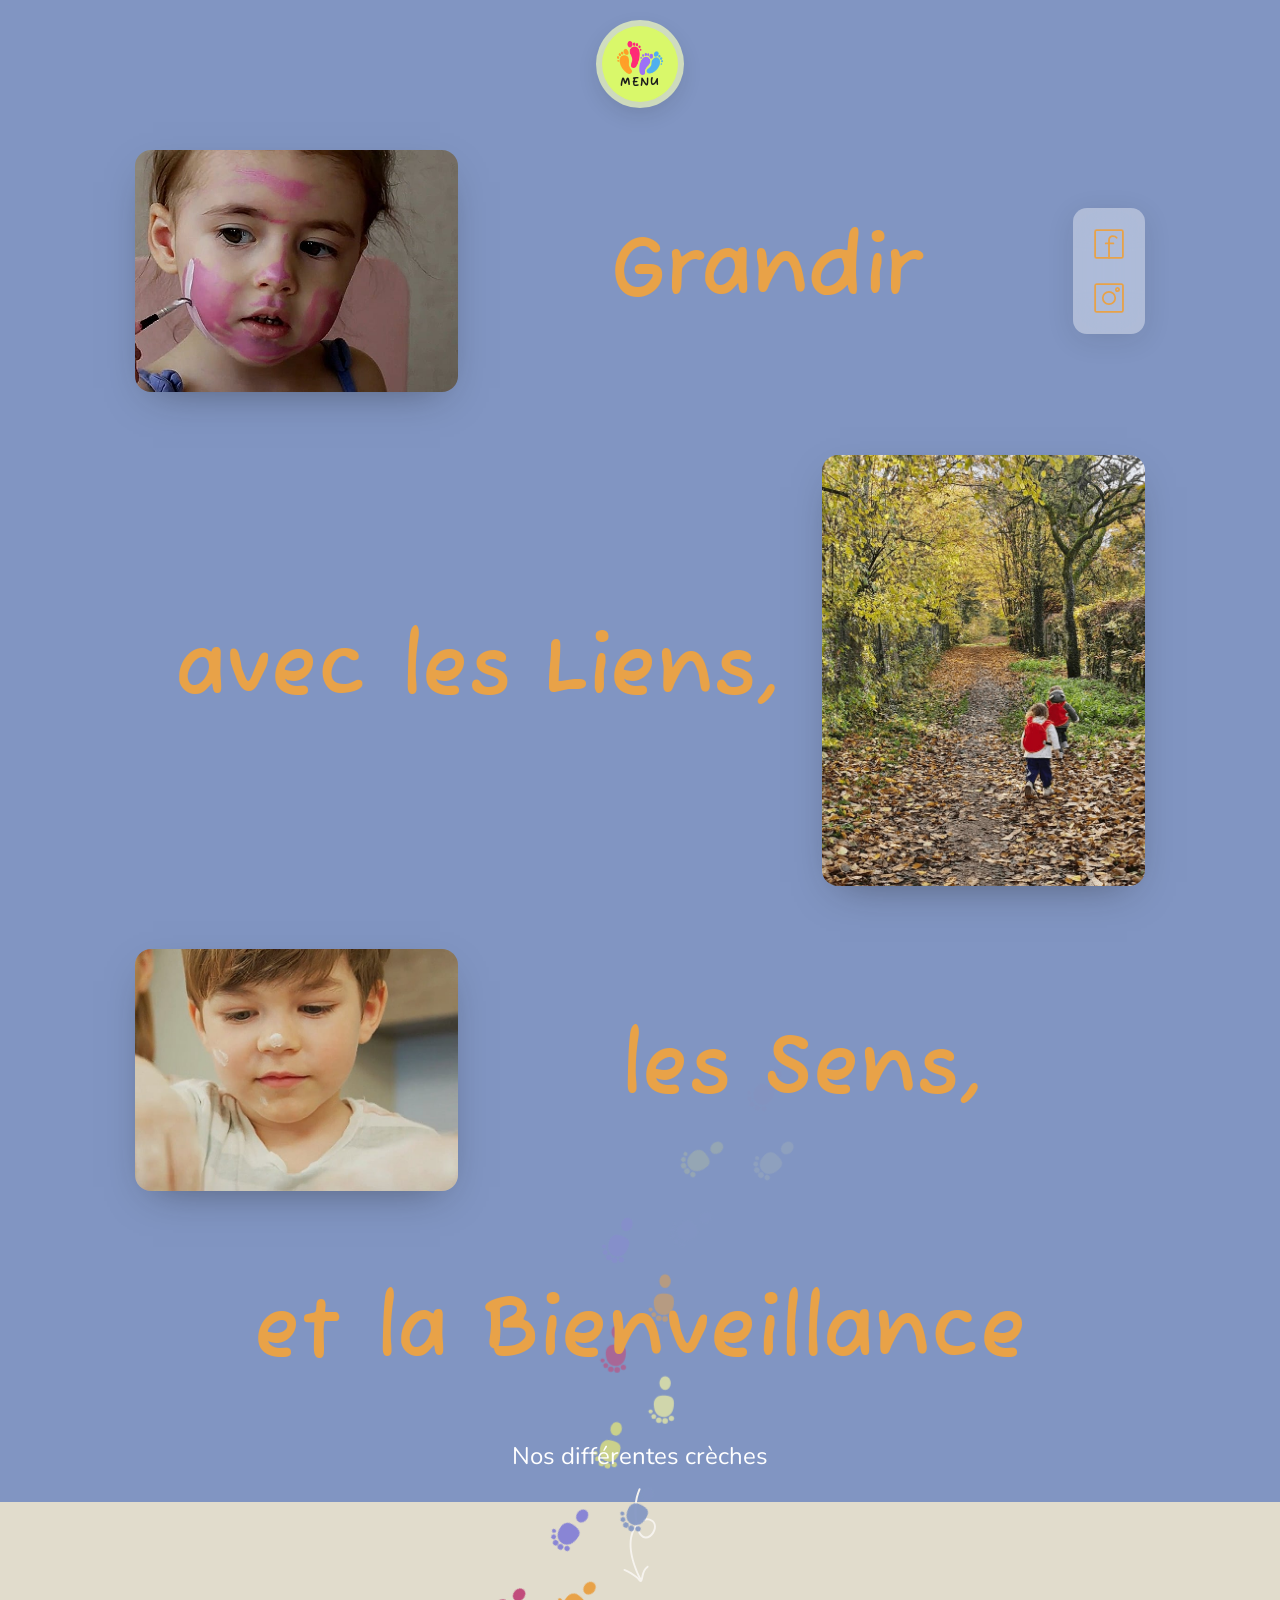
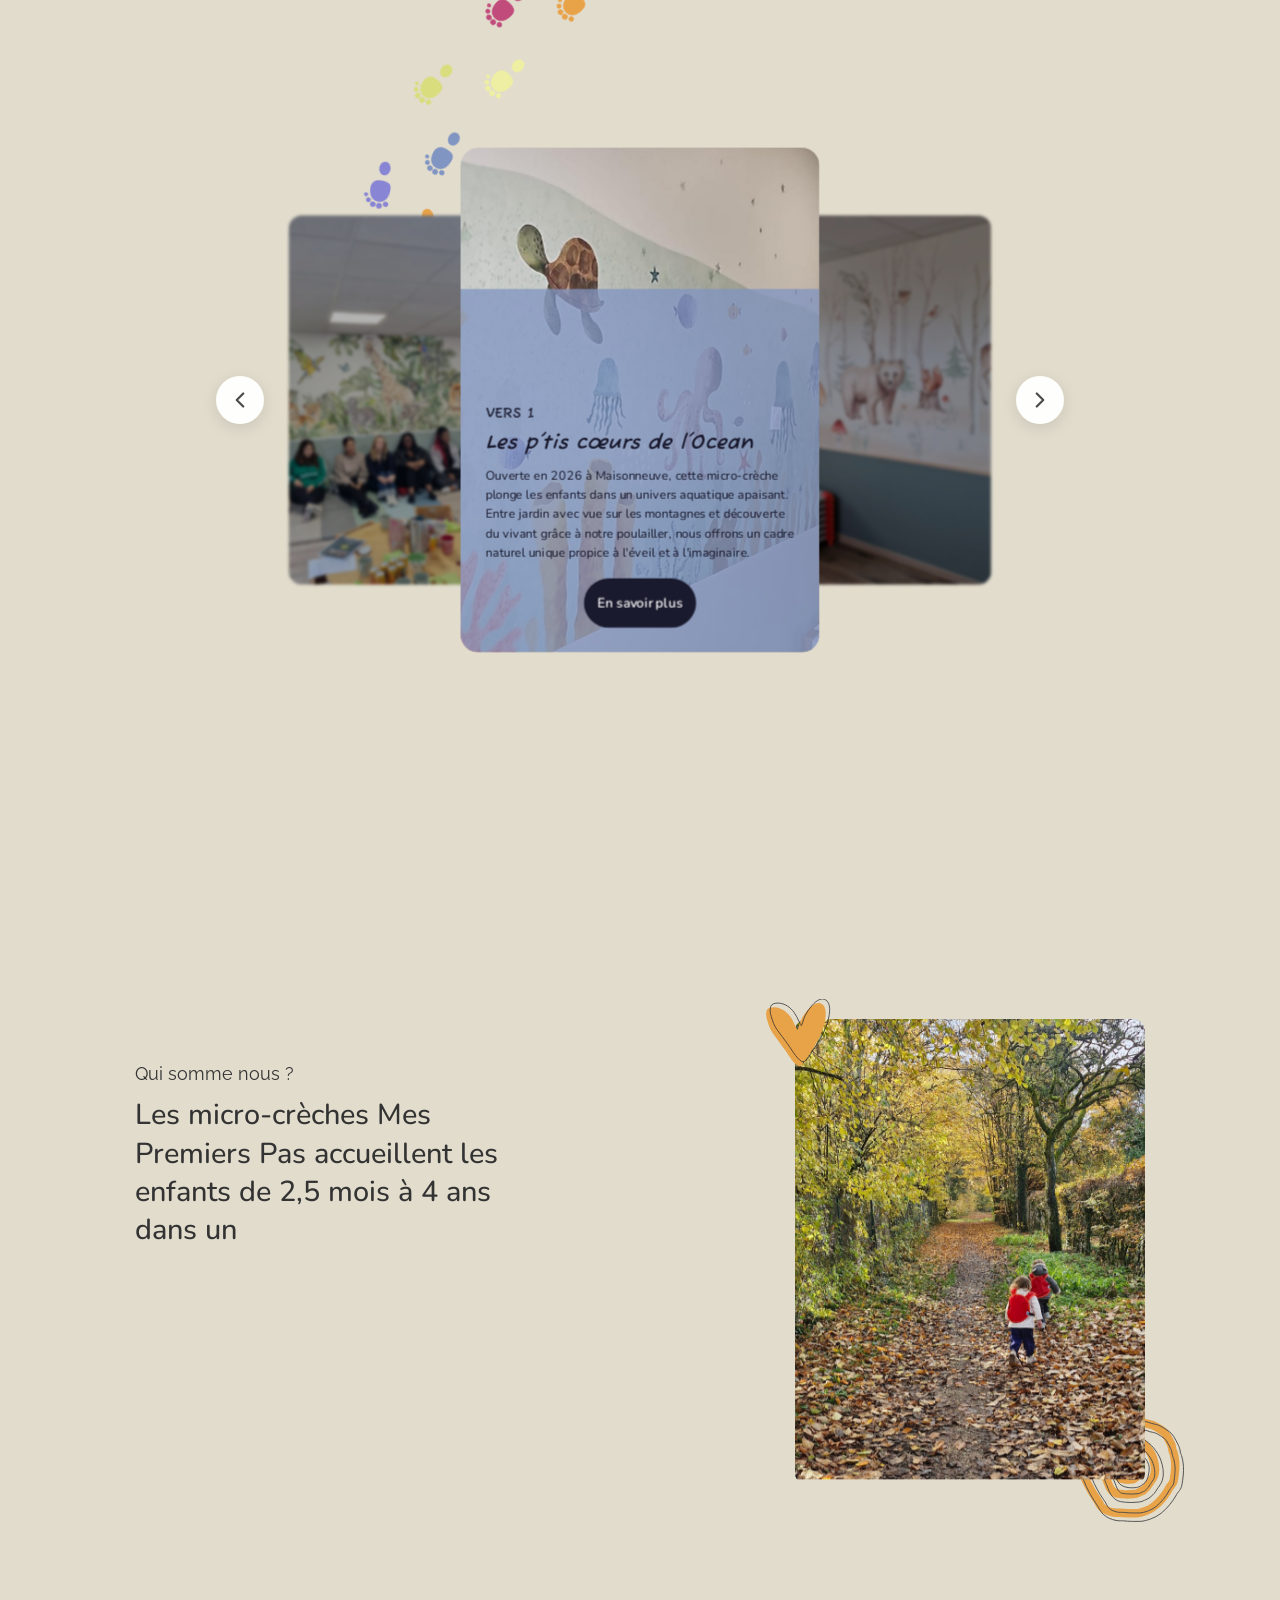
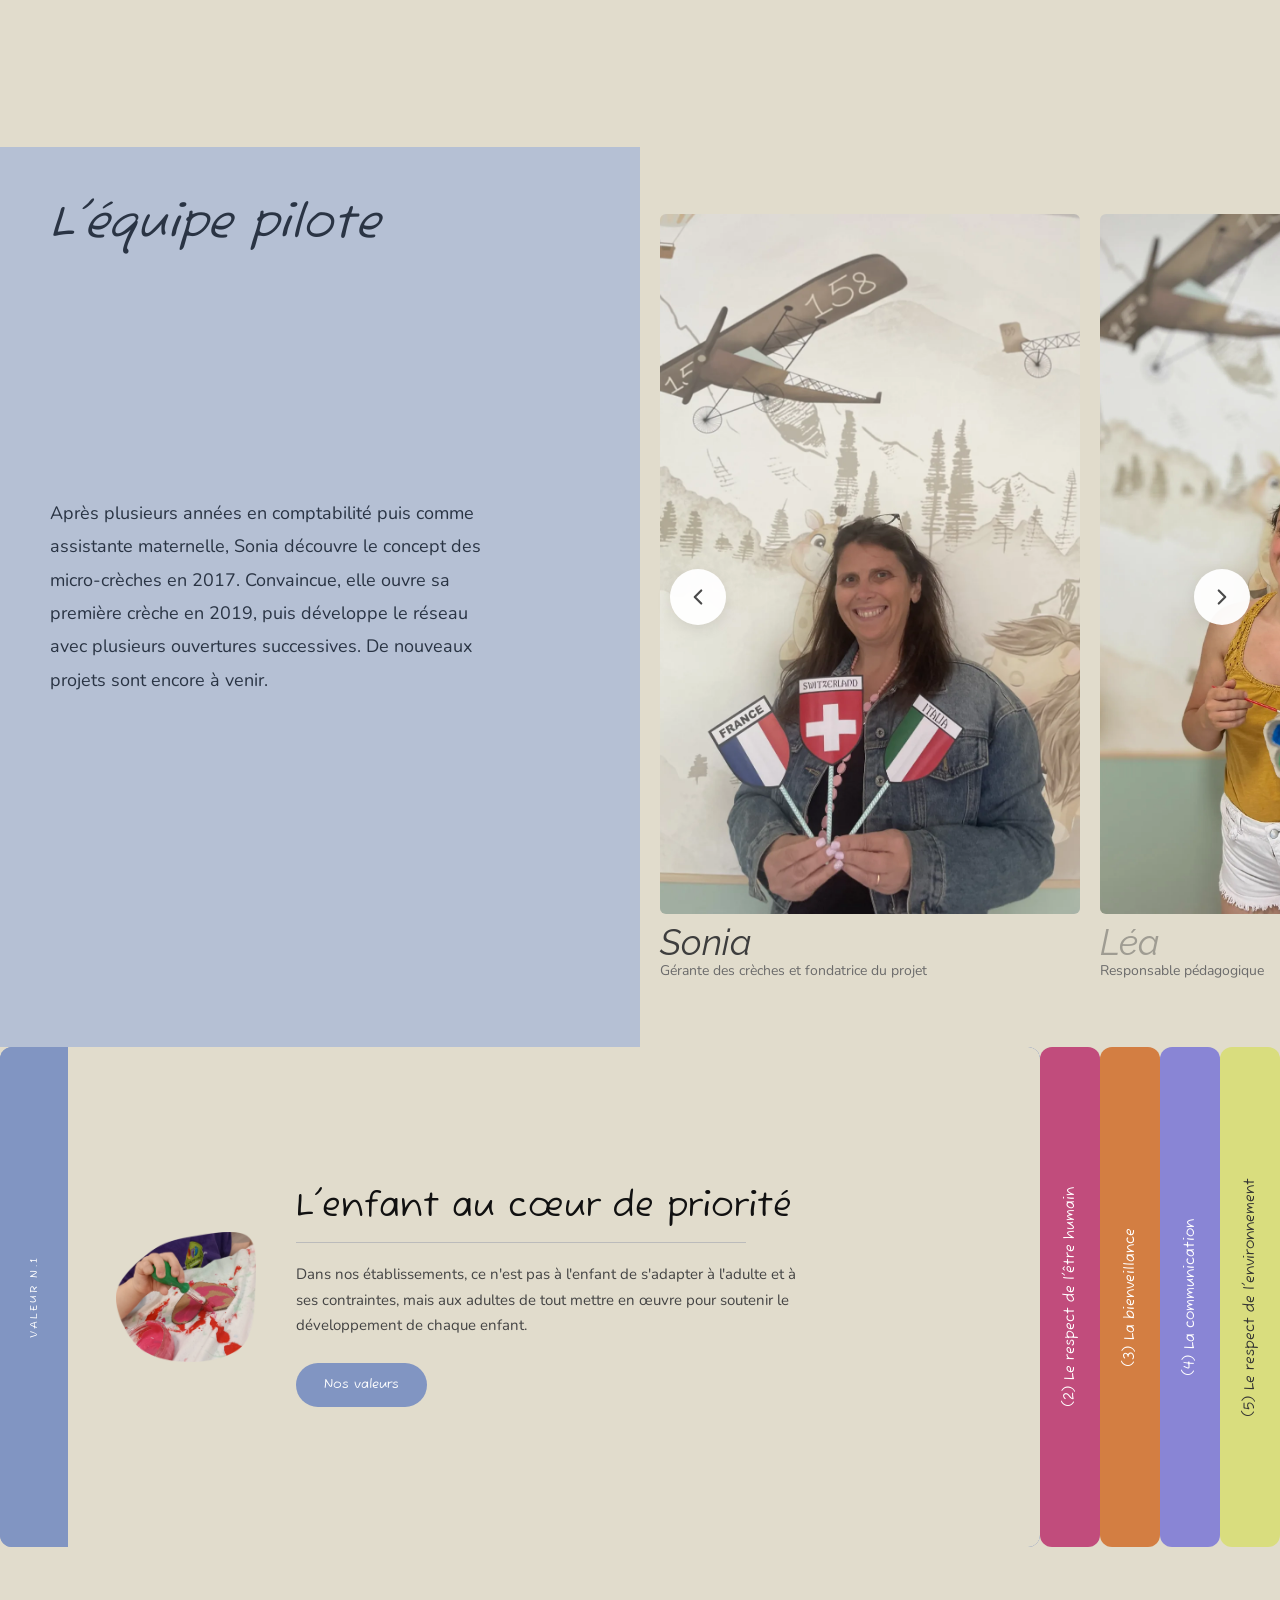
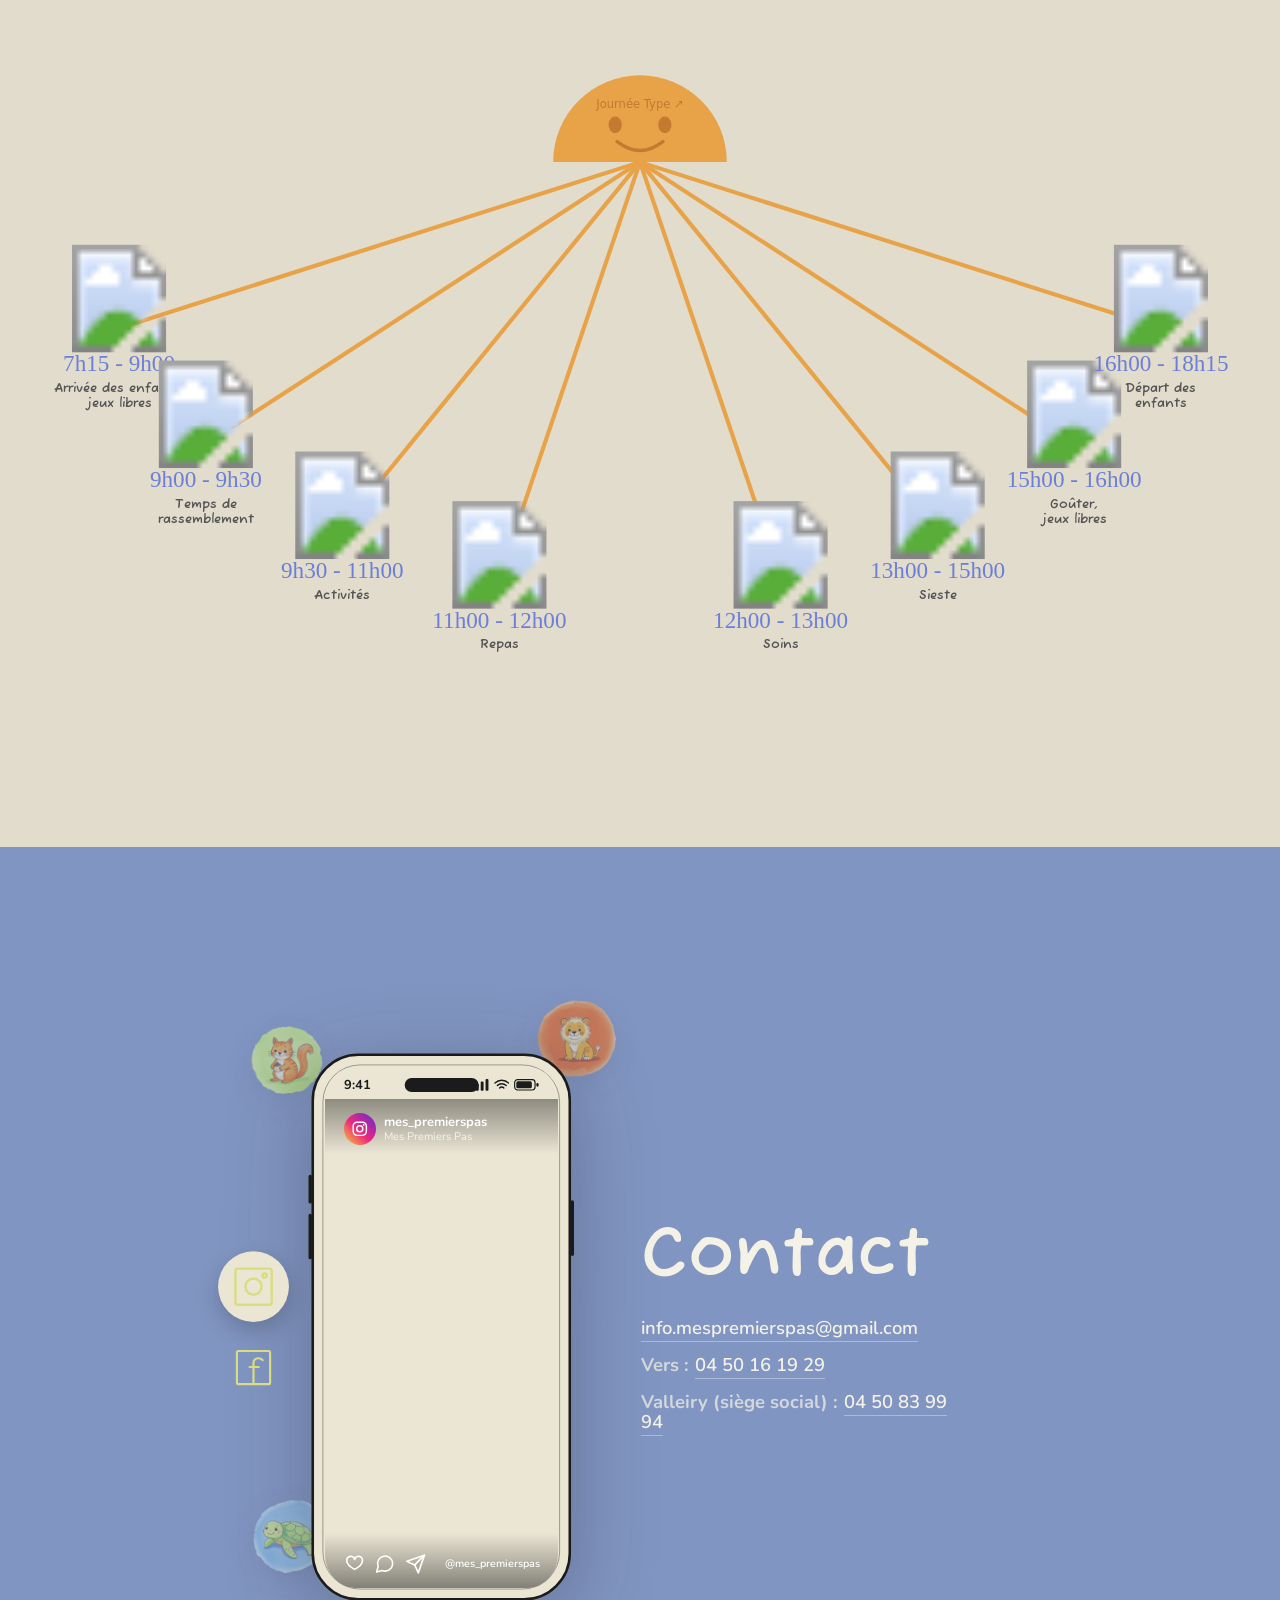
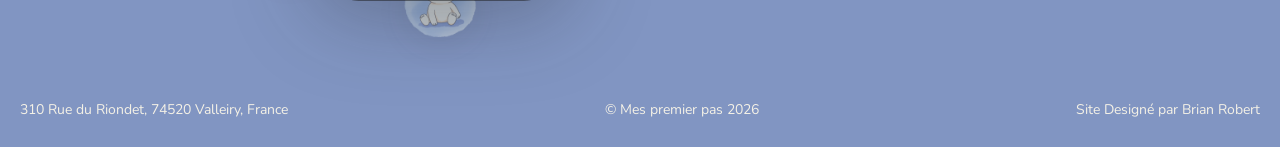
<file: index.html>
<!DOCTYPE html><html lang="fr" data-theme="mpp" style="--mpp-accent-page:#d9dd7e;--voile-chargement:#8195c2"><head><meta charset="utf-8"><meta name="viewport" content="width=device-width, initial-scale=1"><meta name="generator" content="Astro v7.2.8"><title>Accueil — Mes Premiers Pas</title><link rel="canonical" href="/"><meta property="og:type" content="website"><script type="application/ld+json">{"@context":"https://schema.org","@type":"ChildCare","name":"Mes Premiers Pas","address":"310 Rue du Riondet, 74520 Valleiry, France","telephone":["04 50 16 19 29","04 50 83 99 94"],"openingHours":"7h15 – 18h15"}</script><script>
			/*
			 * Pose data-nav AVANT le premier rendu (bloquant, dans <head>) — sans
			 * quoi le CSS keyed sur html[data-nav] s'applique après un flash dans
			 * l'état non stylé. Repliée en mobile, déployée en desktop, comme la
			 * référence (overrides.js) — pas de mémorisation d'un chargement au
			 * suivant.
			 */
			(function () {
				var mobile = window.matchMedia('(max-width: 820px)').matches;
				document.documentElement.setAttribute('data-nav', mobile ? 'closed' : 'open');
			})();

			/*
			 * Voile de chargement : rien de la page n'est vu tant que la page
			 * (load) et ses polices ne sont pas prêtes — plafond 3 s pour ne
			 * jamais bloquer le visiteur. À la levée : événement `mpp:pret`, que
			 * les animations d'entrée attendent (Hero.astro), puis retrait de
			 * l'attribut après le fondu. Posé en JS : sans JS, aucun voile.
			 */
			(function () {
				var html = document.documentElement;
				html.setAttribute('data-chargement', 'on');
				var leve = false;
				var lever = function () {
					if (leve) return;
					leve = true;
					window.__mppPret = true;
					html.setAttribute('data-chargement', 'sortie');
					window.dispatchEvent(new Event('mpp:pret'));
					setTimeout(function () {
						html.removeAttribute('data-chargement');
					}, 520);
				};
				window.addEventListener('load', function () {
					var polices = document.fonts && document.fonts.ready ? document.fonts.ready : Promise.resolve();
					polices.then(lever, lever);
				});
				setTimeout(lever, 3000);
			})();
		</script><link rel="stylesheet" href="_astro/PageContenu.BSAwCErU.css"></head><body class="bg-fond text-texte flex flex-col"><button type="button" id="mpp-menu-badge" class="mpp-menu-badge" aria-controls="mpp-navbar" aria-expanded="false" aria-label="Ouvrir le menu"><img class="mpp-menu-badge__feet" src="/mpp/empreintes.png" alt=""><span class="mpp-menu-badge__label">MENU</span></button><nav id="mpp-navbar" class="mpp-navbar"><div class="mpp-navbar__inner"><div class="mpp-navbar__gauche"><button type="button" id="mpp-nav-close" class="mpp-nav-close" aria-controls="mpp-navbar" aria-label="Fermer le menu"><svg class="mpp-nav-close__arrow" viewBox="0 0 24 24" aria-hidden="true" focusable="false"><path d="M12 19V5M12 5l-6.5 6.5M12 5l6.5 6.5"></path></svg><span class="mpp-nav-close__label">Fermer</span></button><a href="/" class="mpp-navbar__logo"><img src="/mpp/logo-trim.png" alt="Mes Premiers Pas" width="964" height="752" loading="eager"></a><a href="/" class="mpp-navbar__link" data-page-id="page-accueil" aria-current="page"><span class="mpp-navbar__roll" data-text="Accueil">Accueil</span></a><a href="#" class="mpp-navbar__link" data-nav-dropdown="creches"><span class="mpp-navbar__roll" data-text="Nos crèches">Nos crèches</span><span class="mpp-navbar__fleche" aria-hidden="true">▾</span></a><a href="/a-propos/" class="mpp-navbar__link" data-page-id="page-a-propos"><span class="mpp-navbar__roll" data-text="Nos valeurs">Nos valeurs</span></a><a href="/journee-type/" class="mpp-navbar__link" data-page-id="page-journee-type"><span class="mpp-navbar__roll" data-text="Journée type">Journée type</span></a><a href="/recrutement/" class="mpp-navbar__link" data-page-id="page-recrutement"><span class="mpp-navbar__roll" data-text="Recrutement">Recrutement</span></a></div><div class="mpp-navbar__droite"><div class="mpp-navbar__tel-bloc"><a href="tel:+33450839994" class="mpp-navbar__tel">+33 4 50 83 99 94</a></div><a href="https://www.labulledespetitspas.com/_files/ugd/2ab568_b72a1b0fc9e649818590a7ef41905c2d.pdf" class="mpp-navbar__cta survol-bouton">Pré-inscription</a></div></div></nav><div id="mpp-dropdown-creches" class="mpp-dropdown-panel" role="menu"><a href="/vers-foret/" role="menuitem" data-creche="foret">La p&#39;tite forêt</a><a href="/vers-montagne/" role="menuitem" data-creche="montagne">Les p&#39;tits montagnards</a><a href="/vers-ocean/" role="menuitem" data-creche="ocean">Les p&#39;tis cœurs de l&#39;Ocean</a><a href="/vers-savane/" role="menuitem" data-creche="savane">La p&#39;tite savane</a></div><main class="flex flex-col relative"><div style="margin-top:0px"><section class="@container relative overflow-visible font-nunito bg-[#8195c2]" data-archetype="accroche" data-section-id="accueil-hero"><div class="grid grid-cols-12 items-center gap-x-hero-accueil-gouttiere gap-y-[2.25rem] px-[1.25rem] pt-[7rem] pb-[6rem]
					[--size-hero-accueil-reseau-icone:40px] [--spacing-hero-accueil-reseau-pad:6px]
					@min-[768px]:[--size-hero-accueil-reseau-icone:clamp(30px,2.8vw,38px)] @min-[768px]:[--spacing-hero-accueil-reseau-pad:clamp(14px,1.4vw,19px)]
					@min-[768px]:min-h-hero-accueil-min @min-[768px]:gap-y-hero-accueil-rythme @min-[768px]:max-w-[1440px] @min-[768px]:mx-auto
					@min-[768px]:box-border @min-[768px]:px-presentation-x @min-[768px]:pt-[calc(var(--nav-height)+8px+var(--spacing-hero-accueil-sous-nav))]
					@min-[768px]:pb-hero-accueil-place-cta" data-role="grille"><div class="hero-anim-cible relative overflow-hidden rounded-[16px] shadow-[0_14px_40px_-18px_rgba(27,27,27,0.5)] opacity-0
							[transform:var(--depart)] [transition:opacity_480ms_cubic-bezier(0.22,1,0.36,1),transform_620ms_cubic-bezier(0.22,1,0.36,1)]
							motion-reduce:opacity-100! motion-reduce:transform-none! motion-reduce:transition-none!
							[grid-area:var(--zone)] z-2" style="aspect-ratio:4/3;--zone:1 / 1 / 2 / 5;--depart:translateY(26px) scale(0.97);transition-delay:0ms" data-role="cadre"><img src="_astro/hero-maquillage.ByoR7zEJ_Kxxt3.jpg" alt loading="lazy" data-role="image-parallaxe" decoding="async" width="900" height="605" class="absolute top-1/2 left-0 w-full h-[calc(100%+2*var(--reserve,34px))] object-cover"></div><div class="hero-anim-cible relative overflow-hidden rounded-[16px] shadow-[0_14px_40px_-18px_rgba(27,27,27,0.5)] opacity-0
							[transform:var(--depart)] [transition:opacity_480ms_cubic-bezier(0.22,1,0.36,1),transform_620ms_cubic-bezier(0.22,1,0.36,1)]
							motion-reduce:opacity-100! motion-reduce:transform-none! motion-reduce:transition-none!
							[grid-area:var(--zone)] z-2" style="aspect-ratio:3/4;--zone:2 / 9 / 3 / 13;--depart:translateY(26px) scale(0.97);transition-delay:260ms" data-role="cadre"><img src="_astro/hero-chemin.D9cxFBTL_ZWseQm.jpg" alt loading="lazy" data-role="image-parallaxe" decoding="async" width="760" height="1013" class="absolute top-1/2 left-0 w-full h-[calc(100%+2*var(--reserve,34px))] object-cover"></div><div class="hero-anim-cible relative overflow-hidden rounded-[16px] shadow-[0_14px_40px_-18px_rgba(27,27,27,0.5)] opacity-0
							[transform:var(--depart)] [transition:opacity_480ms_cubic-bezier(0.22,1,0.36,1),transform_620ms_cubic-bezier(0.22,1,0.36,1)]
							motion-reduce:opacity-100! motion-reduce:transform-none! motion-reduce:transition-none!
							[grid-area:var(--zone)] z-2" style="aspect-ratio:4/3;--zone:3 / 1 / 4 / 5;--depart:translateY(26px) scale(0.97);transition-delay:520ms" data-role="cadre"><img src="_astro/hero-cuisine.Dst1YpQE_Z28XOIx.jpg" alt loading="lazy" data-role="image-parallaxe" decoding="async" width="900" height="664" class="absolute top-1/2 left-0 w-full h-[calc(100%+2*var(--reserve,34px))] object-cover"></div><h1 class="contents m-0 font-fuzzybubbles font-bold text-[#e8a248] text-[length:clamp(1.4rem,6.2vw,3rem)] @min-[768px]:text-[length:var(--text-hero-accueil-titre)] leading-[1.02]"><span class="hero-anim-cible relative z-1 opacity-0 [transform:var(--depart)] [transition:opacity_480ms_cubic-bezier(0.22,1,0.36,1),transform_620ms_cubic-bezier(0.22,1,0.36,1)]
								motion-reduce:opacity-100! motion-reduce:transform-none! motion-reduce:transition-none!
								font-fuzzybubbles font-bold text-[#e8a248] text-[length:clamp(1.4rem,6.2vw,3rem)] @min-[768px]:text-[length:var(--text-hero-accueil-titre)] leading-[1.02]
								text-center whitespace-nowrap [grid-area:var(--zone)] box-border w-[calc(100%+var(--spacing-hero-accueil-gouttiere))] justify-self-end pr-[var(--size-hero-accueil-reseau-largeur)]" style="--zone:1 / 5 / 2 / 13;--depart:translateX(-26vw);transition-delay:130ms" data-role="ligne-titre">Grandir</span><span class="hero-anim-cible relative z-1 opacity-0 [transform:var(--depart)] [transition:opacity_480ms_cubic-bezier(0.22,1,0.36,1),transform_620ms_cubic-bezier(0.22,1,0.36,1)]
								motion-reduce:opacity-100! motion-reduce:transform-none! motion-reduce:transition-none!
								font-fuzzybubbles font-bold text-[#e8a248] text-[length:clamp(1.4rem,6.2vw,3rem)] @min-[768px]:text-[length:var(--text-hero-accueil-titre)] leading-[1.02]
								text-center whitespace-nowrap [grid-area:var(--zone)] box-border w-[calc(100%+var(--spacing-hero-accueil-gouttiere))] justify-self-start" style="--zone:2 / 1 / 3 / 9;--depart:translateX(26vw);transition-delay:390ms" data-role="ligne-titre">avec les Liens,</span><span class="hero-anim-cible relative z-1 opacity-0 [transform:var(--depart)] [transition:opacity_480ms_cubic-bezier(0.22,1,0.36,1),transform_620ms_cubic-bezier(0.22,1,0.36,1)]
								motion-reduce:opacity-100! motion-reduce:transform-none! motion-reduce:transition-none!
								font-fuzzybubbles font-bold text-[#e8a248] text-[length:clamp(1.4rem,6.2vw,3rem)] @min-[768px]:text-[length:var(--text-hero-accueil-titre)] leading-[1.02]
								text-center whitespace-nowrap [grid-area:var(--zone)] box-border w-[calc(100%+var(--spacing-hero-accueil-gouttiere))] justify-self-end" style="--zone:3 / 5 / 4 / 13;--depart:translateX(-26vw);transition-delay:650ms" data-role="ligne-titre">les Sens,</span><span class="hero-anim-cible relative z-1 opacity-0 [transform:var(--depart)] [transition:opacity_480ms_cubic-bezier(0.22,1,0.36,1),transform_620ms_cubic-bezier(0.22,1,0.36,1)]
								motion-reduce:opacity-100! motion-reduce:transform-none! motion-reduce:transition-none!
								font-fuzzybubbles font-bold text-[#e8a248] text-[length:clamp(1.4rem,6.2vw,3rem)] @min-[768px]:text-[length:var(--text-hero-accueil-titre)] leading-[1.02]
								text-center whitespace-nowrap [grid-area:var(--zone)] box-border pt-[var(--spacing-hero-accueil-respire)]" style="--zone:4 / 1 / 5 / 13;--depart:translateX(0);transition-delay:780ms" data-role="ligne-titre">et la Bienveillance</span></h1><div class="hero-anim-cible flex opacity-0 [transform:var(--depart)] [grid-area:1/5/2/13] justify-self-end self-center
						flex-col items-center z-3 rounded-[14px] bg-[var(--verre-bg)] [backdrop-filter:var(--verre-blur)] shadow-[var(--verre-ombre)]
						[transition:opacity_480ms_cubic-bezier(0.22,1,0.36,1),transform_620ms_cubic-bezier(0.22,1,0.36,1)]
						motion-reduce:opacity-100! motion-reduce:transform-none! motion-reduce:transition-none!" style="padding:var(--spacing-hero-accueil-reseau-pad);gap:var(--spacing-hero-accueil-reseau-pad);--depart:translateX(-80px);transition-delay:60ms" data-role="reseaux"><a href="https://www.facebook.com/mes.premierpas.52/about?locale=fr_FR" target="_blank" rel="noopener" class="flex items-center justify-center cursor-pointer size-hero-accueil-reseau-icone shrink-0 rounded-[6px] survol-bouton hover:bg-white/15"><img src="_astro/reseau-facebook.DqRoO_V5.svg" alt="" class="w-full h-full object-contain"></a><a href="https://www.instagram.com/mes_premierspas/" target="_blank" rel="noopener" class="flex items-center justify-center cursor-pointer size-hero-accueil-reseau-icone shrink-0 rounded-[6px] survol-bouton hover:bg-white/15"><img src="_astro/reseau-instagram.CsSeTefm.svg" alt="" class="w-full h-full object-contain"></a></div><div class="hero-anim-cible group absolute bottom-0 left-1/2 -translate-x-1/2 translate-y-1/2 z-3 flex flex-col items-center gap-[0.4rem] cursor-pointer
							opacity-0 [transition:opacity_0.8s_ease-out] motion-reduce:opacity-100! motion-reduce:transition-none!" style="transition-delay:1700ms" role="button" tabindex="0" aria-label="Aller à Nos différentes crèches" data-role="cta"><h3 class="m-0 pt-[20px] pb-[10px] text-white font-nunito text-[24px] leading-[30px] @max-[479px]:text-[1rem] transition-transform duration-[260ms] ease-[cubic-bezier(0.22,1,0.36,1)] group-hover:-translate-y-[2px] group-focus-visible:-translate-y-[2px]">Nos différentes crèches</h3><img src="_astro/fleche.CN-kypGY.svg" alt="" class="block w-[6rem] max-w-[6rem] h-auto mx-auto motion-reduce:animate-none animate-[hero-cta-bond_2.4s_cubic-bezier(0.45,0,0.55,1)_infinite]
								transition-[transform] duration-[260ms] ease-[cubic-bezier(0.22,1,0.36,1)]
								group-hover:[animation-play-state:paused] group-hover:[transform:translateY(14px)]
								group-focus-visible:[animation-play-state:paused] group-focus-visible:[transform:translateY(14px)]" data-role="fleche"></div></div><script>
				(() => {
					const racine = document.currentScript && document.currentScript.closest('[data-archetype="accroche"]');
					if (!racine) return;
					const reduitMotion = window.matchMedia('(prefers-reduced-motion: reduce)').matches;
					const grille = racine.querySelector('[data-role="grille"]');

					// Cascade d'entrée — déclenchée dès que possible (double rAF), avec
					// filets (load, délai plafond) comme la source : l'état de départ
					// est opacity:0, sans déclenchement le hero resterait invisible.
					if (grille) {
						if (reduitMotion) {
							grille.dataset.anime = 'on';
						} else {
							const anime = () => {
								grille.dataset.anime = 'on';
							};
							// Démarre à la levée du voile de chargement (Layout.astro,
							// événement mpp:pret) — jamais sous le voile. Filet : 4 s.
							const lancer = () => requestAnimationFrame(() => requestAnimationFrame(anime));
							if (window.__mppPret || !document.documentElement.hasAttribute('data-chargement')) lancer();
							else window.addEventListener('mpp:pret', lancer, { once: true });
							setTimeout(anime, 4000);
						}
					}

					// Cadres + parallaxe — le cadre reste fixe, la photo coulisse
					// derrière au défilement (amortissement par interpolation, comme
					// About.astro/Process.astro).
					// Centrage initial (cause 9, CONSTAT-ECARTS.md) : la classe Tailwind
					// -translate-y-1/2 a été retirée du <Image> (elle posait la
					// propriété CSS `translate`, distincte de `transform`, que ce script
					// composait au lieu de remplacer). Le script pose donc lui-même
					// translateY(-50%) sur les deux branches — y compris en
					// prefers-reduced-motion, qui ne posait auparavant aucun centrage
					// propre (reposait entièrement sur la classe retirée).
					const cadres = Array.from(racine.querySelectorAll('[data-role="cadre"]'))
						.map((cadre) => ({ cadre, img: cadre.querySelector('[data-role="image-parallaxe"]'), actuel: 0, course: 22 }))
						.filter((c) => c.img);

					// Réserve et débattement proportionnels au cadre (référence : 34 px de
					// réserve par côté pour 22 px de débattement, sur des cadres de plus de
					// 200 px). Sur un cadre de téléphone (~80 px de haut), 68 px de réserve
					// faisaient une photo quasi portrait dont object-cover rognait les côtés :
					// visages coupés. Plafonné aux valeurs de la référence : inchangé dès
					// qu'un cadre dépasse 220 px de haut.
					const calibrer = () => {
						cadres.forEach((c) => {
							c.course = Math.min(22, c.cadre.clientHeight * 0.1);
							c.cadre.style.setProperty('--reserve', ((c.course * 34) / 22).toFixed(1) + 'px');
						});
					};
					calibrer();
					window.addEventListener('resize', calibrer, { passive: true });

					if (reduitMotion) {
						cadres.forEach((c) => {
							c.img.style.transform = 'translateY(-50%)';
						});
					} else {
						const viser = (c) => {
							const h = window.innerHeight;
							const r = c.cadre.getBoundingClientRect();
							const centre = r.top + r.height / 2;
							const p = (h / 2 - centre) / (h / 2 + r.height / 2);
							return Math.max(-1, Math.min(1, p)) * c.course;
						};

						let boucle = null;
						const tick = () => {
							let bouge = false;
							const h = window.innerHeight;
							for (const c of cadres) {
								const r = c.cadre.getBoundingClientRect();
								if (r.bottom < -150 || r.top > h + 150) continue;
								const cible = viser(c);
								c.actuel += (cible - c.actuel) * 0.09;
								if (Math.abs(cible - c.actuel) > 0.05) bouge = true;
								c.img.style.transform = 'translateY(calc(-50% + ' + c.actuel.toFixed(2) + 'px))';
							}
							boucle = bouge ? requestAnimationFrame(tick) : null;
						};
						const reveiller = () => {
							if (!boucle) boucle = requestAnimationFrame(tick);
						};

						cadres.forEach((c) => {
							c.actuel = viser(c);
							c.img.style.transform = 'translateY(calc(-50% + ' + c.actuel.toFixed(2) + 'px))';
						});
						window.addEventListener('scroll', reveiller, { passive: true });
						window.addEventListener('resize', reveiller, { passive: true });
					}

					// CTA « Nos différentes crèches » (M9) — la cible est sur la même
					// page (bloc 3, accueil-cartes-creches) ; sort en silence si elle
					// n'existe pas (about/journée type). Passe par Lenis quand il est
					// chargé (mpp/cta.js:24-32), comme la référence — repli natif sinon.
					// Cible résolue AU CLIC : ce script inline s'exécute pendant
					// l'analyse du HTML, avant que la section suivante existe (un
					// querySelector ici renvoyait null → aucun écouteur posé).
					const cta = racine.querySelector('[data-role="cta"]');
					if (cta) {
						const aller = () => {
							const cible = document.querySelector('[data-section-id="accueil-cartes-creches"]');
							if (!cible) return;
							if (window.lenis && typeof window.lenis.scrollTo === 'function') {
								window.lenis.scrollTo(cible, { offset: -20 });
							} else {
								cible.scrollIntoView({ behavior: reduitMotion ? 'auto' : 'smooth', block: 'start' });
							}
						};
						cta.addEventListener('click', aller);
						cta.addEventListener('keydown', (e) => {
							if (e.key === 'Enter' || e.key === ' ') {
								e.preventDefault();
								aller();
							}
						});
					}
				})();
			</script></section></div><div style="margin-top:0px"><section class="@container relative overflow-x-clip" data-archetype="etablissements" data-section-id="accueil-cartes-creches"><div class="flex flex-col items-center justify-center h-pleine max-h-etablissements-mobile-max @min-[480px]:max-h-none max-w-[1400px] mx-auto px-[20px] @min-[768px]:px-[80px] pt-[3rem] @min-[480px]:pt-[6rem] @min-[1903px]:pt-[11rem] @min-[1903px]:leading-[17px]"><div data-invitation-glisse class="relative w-full [perspective:1200px] overflow-visible h-[460px] @min-[480px]:h-[500px] @min-[768px]:h-[520px] @min-[975px]:h-[560px] @min-[1183px]:h-[620px] @min-[1383px]:h-[680px] @min-[1583px]:h-[750px]"><div class="relative w-full h-full [transform-style:preserve-3d] cursor-grab touch-pan-y overflow-visible" data-role="piste" data-invitation-piste><div class="group absolute left-1/2 top-1/2 rounded-[16px] overflow-hidden cursor-pointer opacity-0
								w-[230px] h-[340px] @min-[480px]:w-[250px] @min-[480px]:h-[370px] @min-[768px]:w-[260px] @min-[768px]:h-[380px]
								@min-[975px]:w-[280px] @min-[975px]:h-[400px] @min-[1183px]:w-[320px] @min-[1183px]:h-[450px]
								@min-[1383px]:w-[360px] @min-[1383px]:h-[500px] @min-[1583px]:w-[400px] @min-[1583px]:h-[560px]" data-role="carte" data-index="0"><div class="absolute inset-0 bg-cover bg-center" style="background-image:url(_astro/ocean.o5me_lIQ.jpeg)"></div><div class="absolute bottom-0 left-0 right-0 h-0 flex flex-col justify-end overflow-hidden transition-[height] duration-[600ms] ease-[ease-out] px-[1rem] @min-[480px]:px-[1.4rem] @min-[1383px]:px-[1.6rem] @min-[1583px]:px-[1.8rem]" data-role="panneau" style="background:rgba(129, 149, 194, 0.75);color:#1a1a2e"><span class="font-fuzzybubbles font-semibold uppercase opacity-85 mb-[3px] @min-[480px]:mb-[5px] text-[11px] @min-[480px]:text-[11px] @min-[768px]:text-[12px] @min-[975px]:text-[13px] @min-[1383px]:text-[13px] @min-[1583px]:text-[14px]">VERS 1</span><h3 class="font-fuzzybubbles font-bold italic leading-[1.2] mb-[6px] @min-[480px]:mb-[8px] @min-[975px]:mb-[10px] @min-[1383px]:mb-[11px] @min-[1583px]:mb-[12px] text-[15px] @min-[480px]:text-[15px] @min-[975px]:text-[16px] @min-[1183px]:text-[18px] @min-[1383px]:text-[20px] @min-[1583px]:text-[22px]">Les p&#39;tis cœurs de l&#39;Ocean</h3><p class="font-nunito leading-[1.45] @min-[480px]:leading-[1.5] @min-[768px]:leading-[1.55] @min-[1383px]:leading-[1.6] mb-[10px] @min-[480px]:mb-[12px] @min-[975px]:mb-[14px] @min-[1383px]:mb-[16px] @min-[1583px]:mb-[18px] text-[11px] @min-[480px]:text-[11px] @min-[768px]:text-[10.5px] @min-[975px]:text-[11px] @min-[1383px]:text-[12px] @min-[1583px]:text-[13px]">Ouverte en 2026 à Maisonneuve, cette micro-crèche plonge les enfants dans un univers aquatique apaisant. Entre jardin avec vue sur les montagnes et découverte du vivant grâce à notre poulailler, nous offrons un cadre naturel unique propice à l&#39;éveil et à l&#39;imaginaire.</p><div class="text-center mb-[1rem] @min-[480px]:mb-[1.4rem] @min-[1583px]:mb-[1.6rem] opacity-0 [transform:translateY(20px)_scale(0.9)] transition-[opacity,transform] duration-500 ease-[ease-out] delay-[350ms] group-data-[actif=true]:opacity-100 group-data-[actif=true]:[transform:translateY(0)_scale(1)]" data-role="bouton-enveloppe"><a href="/vers-ocean/" class="inline-block cursor-pointer rounded-[25px] font-nunito font-semibold no-underline text-white survol-bouton hover:shadow-[0_6px_20px_rgba(0,0,0,0.25)]
											py-[13px] px-[20px] @min-[480px]:py-[12px] @min-[480px]:px-[22px] @min-[768px]:py-[12px] @min-[768px]:px-[12px]
											@min-[1383px]:py-[13px] @min-[1383px]:px-[30px] @min-[1583px]:py-[14px] @min-[1583px]:px-[32px]
											text-[12px] @min-[480px]:text-[12px] @min-[768px]:text-[12px] @min-[1383px]:text-[13px] @min-[1583px]:text-[14px]" style="background:#1a1a2e">En savoir plus</a></div></div></div><div class="group absolute left-1/2 top-1/2 rounded-[16px] overflow-hidden cursor-pointer opacity-0
								w-[230px] h-[340px] @min-[480px]:w-[250px] @min-[480px]:h-[370px] @min-[768px]:w-[260px] @min-[768px]:h-[380px]
								@min-[975px]:w-[280px] @min-[975px]:h-[400px] @min-[1183px]:w-[320px] @min-[1183px]:h-[450px]
								@min-[1383px]:w-[360px] @min-[1383px]:h-[500px] @min-[1583px]:w-[400px] @min-[1583px]:h-[560px]" data-role="carte" data-index="1"><div class="absolute inset-0 bg-cover bg-center" style="background-image:url(_astro/foret.DzBJFYbe.jpeg)"></div><div class="absolute bottom-0 left-0 right-0 h-0 flex flex-col justify-end overflow-hidden transition-[height] duration-[600ms] ease-[ease-out] px-[1rem] @min-[480px]:px-[1.4rem] @min-[1383px]:px-[1.6rem] @min-[1583px]:px-[1.8rem]" data-role="panneau" style="background:rgba(217, 221, 126, 0.75);color:#2a2e1a"><span class="font-fuzzybubbles font-semibold uppercase opacity-85 mb-[3px] @min-[480px]:mb-[5px] text-[11px] @min-[480px]:text-[11px] @min-[768px]:text-[12px] @min-[975px]:text-[13px] @min-[1383px]:text-[13px] @min-[1583px]:text-[14px]">VERS 2</span><h3 class="font-fuzzybubbles font-bold italic leading-[1.2] mb-[6px] @min-[480px]:mb-[8px] @min-[975px]:mb-[10px] @min-[1383px]:mb-[11px] @min-[1583px]:mb-[12px] text-[15px] @min-[480px]:text-[15px] @min-[975px]:text-[16px] @min-[1183px]:text-[18px] @min-[1383px]:text-[20px] @min-[1583px]:text-[22px]">La p&#39;tite forêt</h3><p class="font-nunito leading-[1.45] @min-[480px]:leading-[1.5] @min-[768px]:leading-[1.55] @min-[1383px]:leading-[1.6] mb-[10px] @min-[480px]:mb-[12px] @min-[975px]:mb-[14px] @min-[1383px]:mb-[16px] @min-[1583px]:mb-[18px] text-[11px] @min-[480px]:text-[11px] @min-[768px]:text-[10.5px] @min-[975px]:text-[11px] @min-[1383px]:text-[12px] @min-[1583px]:text-[13px]">Nichée dans un environnement calme à Vers, cette crèche au thème forestier offre une ambiance douce et chaleureuse. Grâce à sa salle de vie lumineuse ouverte sur les sommets et sa proximité avec le parc et la bibliothèque, les enfants grandissent au rythme de la nature.</p><div class="text-center mb-[1rem] @min-[480px]:mb-[1.4rem] @min-[1583px]:mb-[1.6rem] opacity-0 [transform:translateY(20px)_scale(0.9)] transition-[opacity,transform] duration-500 ease-[ease-out] delay-[350ms] group-data-[actif=true]:opacity-100 group-data-[actif=true]:[transform:translateY(0)_scale(1)]" data-role="bouton-enveloppe"><a href="/vers-foret/" class="inline-block cursor-pointer rounded-[25px] font-nunito font-semibold no-underline text-white survol-bouton hover:shadow-[0_6px_20px_rgba(0,0,0,0.25)]
											py-[13px] px-[20px] @min-[480px]:py-[12px] @min-[480px]:px-[22px] @min-[768px]:py-[12px] @min-[768px]:px-[12px]
											@min-[1383px]:py-[13px] @min-[1383px]:px-[30px] @min-[1583px]:py-[14px] @min-[1583px]:px-[32px]
											text-[12px] @min-[480px]:text-[12px] @min-[768px]:text-[12px] @min-[1383px]:text-[13px] @min-[1583px]:text-[14px]" style="background:#2a2e1a">En savoir plus</a></div></div></div><div class="group absolute left-1/2 top-1/2 rounded-[16px] overflow-hidden cursor-pointer opacity-0
								w-[230px] h-[340px] @min-[480px]:w-[250px] @min-[480px]:h-[370px] @min-[768px]:w-[260px] @min-[768px]:h-[380px]
								@min-[975px]:w-[280px] @min-[975px]:h-[400px] @min-[1183px]:w-[320px] @min-[1183px]:h-[450px]
								@min-[1383px]:w-[360px] @min-[1383px]:h-[500px] @min-[1583px]:w-[400px] @min-[1583px]:h-[560px]" data-role="carte" data-index="2"><div class="absolute inset-0 bg-cover bg-center" style="background-image:url(_astro/montagne.B8Kps1OL.jpeg)"></div><div class="absolute bottom-0 left-0 right-0 h-0 flex flex-col justify-end overflow-hidden transition-[height] duration-[600ms] ease-[ease-out] px-[1rem] @min-[480px]:px-[1.4rem] @min-[1383px]:px-[1.6rem] @min-[1583px]:px-[1.8rem]" data-role="panneau" style="background:rgba(255, 255, 255, 0.75);color:#2a2a3a"><span class="font-fuzzybubbles font-semibold uppercase opacity-85 mb-[3px] @min-[480px]:mb-[5px] text-[11px] @min-[480px]:text-[11px] @min-[768px]:text-[12px] @min-[975px]:text-[13px] @min-[1383px]:text-[13px] @min-[1583px]:text-[14px]">VALLEIRY</span><h3 class="font-fuzzybubbles font-bold italic leading-[1.2] mb-[6px] @min-[480px]:mb-[8px] @min-[975px]:mb-[10px] @min-[1383px]:mb-[11px] @min-[1583px]:mb-[12px] text-[15px] @min-[480px]:text-[15px] @min-[975px]:text-[16px] @min-[1183px]:text-[18px] @min-[1383px]:text-[20px] @min-[1583px]:text-[22px]">Les p&#39;tits montagnards</h3><p class="font-nunito leading-[1.45] @min-[480px]:leading-[1.5] @min-[768px]:leading-[1.55] @min-[1383px]:leading-[1.6] mb-[10px] @min-[480px]:mb-[12px] @min-[975px]:mb-[14px] @min-[1383px]:mb-[16px] @min-[1583px]:mb-[18px] text-[11px] @min-[480px]:text-[11px] @min-[768px]:text-[10.5px] @min-[975px]:text-[11px] @min-[1383px]:text-[12px] @min-[1583px]:text-[13px]">Idéalement située et facile d&#39;accès, notre structure de Valleiry s&#39;inspire de l&#39;univers montagnard. Entre sorties culturelles et sensibilisation à la nature grâce à son jardin intégré et son poulailler, elle offre un cadre de vie dynamique et authentique pour vos enfants.</p><div class="text-center mb-[1rem] @min-[480px]:mb-[1.4rem] @min-[1583px]:mb-[1.6rem] opacity-0 [transform:translateY(20px)_scale(0.9)] transition-[opacity,transform] duration-500 ease-[ease-out] delay-[350ms] group-data-[actif=true]:opacity-100 group-data-[actif=true]:[transform:translateY(0)_scale(1)]" data-role="bouton-enveloppe"><a href="/vers-montagne/" class="inline-block cursor-pointer rounded-[25px] font-nunito font-semibold no-underline text-white survol-bouton hover:shadow-[0_6px_20px_rgba(0,0,0,0.25)]
											py-[13px] px-[20px] @min-[480px]:py-[12px] @min-[480px]:px-[22px] @min-[768px]:py-[12px] @min-[768px]:px-[12px]
											@min-[1383px]:py-[13px] @min-[1383px]:px-[30px] @min-[1583px]:py-[14px] @min-[1583px]:px-[32px]
											text-[12px] @min-[480px]:text-[12px] @min-[768px]:text-[12px] @min-[1383px]:text-[13px] @min-[1583px]:text-[14px]" style="background:#2a2a3a">En savoir plus</a></div></div></div><div class="group absolute left-1/2 top-1/2 rounded-[16px] overflow-hidden cursor-pointer opacity-0
								w-[230px] h-[340px] @min-[480px]:w-[250px] @min-[480px]:h-[370px] @min-[768px]:w-[260px] @min-[768px]:h-[380px]
								@min-[975px]:w-[280px] @min-[975px]:h-[400px] @min-[1183px]:w-[320px] @min-[1183px]:h-[450px]
								@min-[1383px]:w-[360px] @min-[1383px]:h-[500px] @min-[1583px]:w-[400px] @min-[1583px]:h-[560px]" data-role="carte" data-index="3"><div class="absolute inset-0 bg-cover bg-center" style="background-image:url(_astro/savane.ZWh00LKP.jpeg)"></div><div class="absolute bottom-0 left-0 right-0 h-0 flex flex-col justify-end overflow-hidden transition-[height] duration-[600ms] ease-[ease-out] px-[1rem] @min-[480px]:px-[1.4rem] @min-[1383px]:px-[1.6rem] @min-[1583px]:px-[1.8rem]" data-role="panneau" style="background:rgba(232, 162, 72, 0.75);color:#3a2a1a"><span class="font-fuzzybubbles font-semibold uppercase opacity-85 mb-[3px] @min-[480px]:mb-[5px] text-[11px] @min-[480px]:text-[11px] @min-[768px]:text-[12px] @min-[975px]:text-[13px] @min-[1383px]:text-[13px] @min-[1583px]:text-[14px]">SAINT-JULIEN</span><h3 class="font-fuzzybubbles font-bold italic leading-[1.2] mb-[6px] @min-[480px]:mb-[8px] @min-[975px]:mb-[10px] @min-[1383px]:mb-[11px] @min-[1583px]:mb-[12px] text-[15px] @min-[480px]:text-[15px] @min-[975px]:text-[16px] @min-[1183px]:text-[18px] @min-[1383px]:text-[20px] @min-[1583px]:text-[22px]">La p&#39;tite savane</h3><p class="font-nunito leading-[1.45] @min-[480px]:leading-[1.5] @min-[768px]:leading-[1.55] @min-[1383px]:leading-[1.6] mb-[10px] @min-[480px]:mb-[12px] @min-[975px]:mb-[14px] @min-[1383px]:mb-[16px] @min-[1583px]:mb-[18px] text-[11px] @min-[480px]:text-[11px] @min-[768px]:text-[10.5px] @min-[975px]:text-[11px] @min-[1383px]:text-[12px] @min-[1583px]:text-[13px]">Située au cœur d&#39;un quartier dynamique à l&#39;entrée de Saint-Julien, cette crèche lumineuse transporte les petits dans l&#39;univers de la savane. Ses vastes espaces en bois, dédiés à la motricité et au jeu, garantissent un accueil sécurisant et épanouissant face à un écrin de verdure.</p><div class="text-center mb-[1rem] @min-[480px]:mb-[1.4rem] @min-[1583px]:mb-[1.6rem] opacity-0 [transform:translateY(20px)_scale(0.9)] transition-[opacity,transform] duration-500 ease-[ease-out] delay-[350ms] group-data-[actif=true]:opacity-100 group-data-[actif=true]:[transform:translateY(0)_scale(1)]" data-role="bouton-enveloppe"><a href="/vers-savane/" class="inline-block cursor-pointer rounded-[25px] font-nunito font-semibold no-underline text-white survol-bouton hover:shadow-[0_6px_20px_rgba(0,0,0,0.25)]
											py-[13px] px-[20px] @min-[480px]:py-[12px] @min-[480px]:px-[22px] @min-[768px]:py-[12px] @min-[768px]:px-[12px]
											@min-[1383px]:py-[13px] @min-[1383px]:px-[30px] @min-[1583px]:py-[14px] @min-[1583px]:px-[32px]
											text-[12px] @min-[480px]:text-[12px] @min-[768px]:text-[12px] @min-[1383px]:text-[13px] @min-[1583px]:text-[14px]" style="background:#3a2a1a">En savoir plus</a></div></div></div></div><button type="button" aria-label="Crèche précédente" class="hidden @min-[768px]:flex absolute top-1/2 -translate-y-1/2 z-[999] items-center justify-center rounded-full bg-white/95 cursor-pointer shadow-[0_4px_15px_rgba(0,0,0,0.1)] survol-bouton hover:shadow-[0_6px_20px_rgba(0,0,0,0.15)]
					left-[calc(50%-331px)] @min-[975px]:left-[calc(50%-362px)] @min-[1183px]:left-[calc(50%-424px)] @min-[1383px]:left-[calc(50%-476px)] @min-[1583px]:left-[calc(50%-528px)]
					size-[42px] @min-[975px]:size-[44px] @min-[1183px]:size-[48px] @min-[1383px]:size-[52px] @min-[1583px]:size-[56px]" data-role="precedent"><svg width="26" height="26" viewBox="0 0 24 24" fill="none" stroke="#4A4A4A" stroke-width="2" stroke-linecap="round" stroke-linejoin="round" class="rotate-180"><path d="M9 18l6-6-6-6"></path></svg></button><button type="button" aria-label="Crèche suivante" class="hidden @min-[768px]:flex absolute top-1/2 -translate-y-1/2 z-[999] items-center justify-center rounded-full bg-white/95 cursor-pointer shadow-[0_4px_15px_rgba(0,0,0,0.1)] survol-bouton hover:shadow-[0_6px_20px_rgba(0,0,0,0.15)]
					right-[calc(50%-331px)] @min-[975px]:right-[calc(50%-362px)] @min-[1183px]:right-[calc(50%-424px)] @min-[1383px]:right-[calc(50%-476px)] @min-[1583px]:right-[calc(50%-528px)]
					size-[42px] @min-[975px]:size-[44px] @min-[1183px]:size-[48px] @min-[1383px]:size-[52px] @min-[1583px]:size-[56px]" data-role="suivant"><svg width="26" height="26" viewBox="0 0 24 24" fill="none" stroke="#4A4A4A" stroke-width="2" stroke-linecap="round" stroke-linejoin="round"><path d="M9 18l6-6-6-6"></path></svg></button></div></div><script>
		(() => {
			const racine = document.currentScript && document.currentScript.closest('[data-archetype="etablissements"]');
			if (!racine) return;
			const reduitMotion = window.matchMedia('(prefers-reduced-motion: reduce)').matches;

			let courant = 0;
			const total = 4;
			const cartes = Array.from(racine.querySelectorAll('[data-role="carte"]'));
			const piste = racine.querySelector('[data-role="piste"]');
			const boutonPrecedent = racine.querySelector('[data-role="precedent"]');
			const boutonSuivant = racine.querySelector('[data-role="suivant"]');
			if (!piste || !cartes.length || !boutonPrecedent || !boutonSuivant) return;
			let enAnimation = false;

			function config() {
				const w = window.innerWidth;
				if (w >= 1600) return { gapX: 280, depthZ: 150, panneauH: '70%' };
				if (w >= 1400) return { gapX: 250, depthZ: 140, panneauH: '70%' };
				if (w >= 1200) return { gapX: 220, depthZ: 130, panneauH: '72%' };
				if (w >= 992) return { gapX: 190, depthZ: 110, panneauH: '72%' };
				if (w >= 768) return { gapX: 160, depthZ: 100, panneauH: '73%' };
				if (w >= 480) return { gapX: 120, depthZ: 85, panneauH: '74%' };
				return { gapX: 100, depthZ: 70, panneauH: '76%' };
			}

			const dureeTransition = reduitMotion ? '0s' : '0.55s';

			function mettreAJour() {
				const cfg = config();
				cartes.forEach((carte, i) => {
					let decalage = i - courant;
					if (decalage > total / 2) decalage -= total;
					if (decalage < -total / 2) decalage += total;

					let x = 0,
						z = 0,
						scale = 1,
						flou = 0,
						luminosite = 1,
						zIndex = 0;

					if (decalage === 0) {
						z = cfg.depthZ;
						zIndex = 10;
					} else if (decalage === 1) {
						x = cfg.gapX;
						scale = 0.82;
						flou = 2;
						luminosite = 0.7;
						zIndex = 5;
					} else if (decalage === -1) {
						x = -cfg.gapX;
						scale = 0.82;
						flou = 2;
						luminosite = 0.7;
						zIndex = 5;
					} else if (decalage === 2) {
						x = cfg.gapX * 0.8;
						z = -cfg.depthZ;
						scale = 0.6;
						flou = 4;
						luminosite = 0.45;
						zIndex = 2;
					} else if (decalage === -2) {
						x = -cfg.gapX * 0.8;
						z = -cfg.depthZ;
						scale = 0.6;
						flou = 4;
						luminosite = 0.45;
						zIndex = 2;
					} else {
						z = -250;
						scale = 0.3;
						flou = 6;
						luminosite = 0.2;
					}

					carte.style.transform = 'translate(-50%, -50%) translateX(' + x + 'px) translateZ(' + z + 'px) scale(' + scale + ')';
					carte.style.filter = 'blur(' + flou + 'px) brightness(' + luminosite + ')';
					carte.style.zIndex = String(zIndex);
					carte.style.opacity = Math.abs(decalage) > 2 ? '0' : '1';
					carte.style.transition =
						'transform ' + dureeTransition + ' ease-out, filter ' + dureeTransition + ' ease-out, opacity ' + dureeTransition + ' ease-out';

					const panneau = carte.querySelector('[data-role="panneau"]');
					if (decalage === 0) {
						carte.dataset.actif = 'true';
						if (panneau) panneau.style.height = cfg.panneauH;
					} else {
						carte.dataset.actif = 'false';
						if (panneau) panneau.style.height = '0';
					}
				});
			}

			function jouerEntree() {
				cartes.forEach((carte) => {
					carte.style.opacity = '0';
					carte.style.transform = 'translate(-50%, -50%) translateY(120px) scale(0.4)';
					carte.style.transition = 'none';
					const panneau = carte.querySelector('[data-role="panneau"]');
					if (panneau) panneau.style.height = '0';
					carte.dataset.actif = 'false';
				});

				setTimeout(() => {
					cartes.forEach((carte, i) => {
						setTimeout(
							() => {
								carte.style.transition = 'opacity 0.6s ease-out, transform 0.7s cubic-bezier(0.34, 1.56, 0.64, 1)';
								carte.style.opacity = '1';
								mettreAJour();
							},
							reduitMotion ? 0 : i * 150,
						);
					});
				}, reduitMotion ? 0 : 100);
			}

			function allerA(index) {
				if (enAnimation || index === courant) return;
				enAnimation = true;
				courant = index;
				mettreAJour();
				setTimeout(
					() => {
						enAnimation = false;
					},
					reduitMotion ? 0 : 550,
				);
			}

			function suivant() {
				allerA((courant + 1) % total);
			}
			function precedent() {
				allerA((courant - 1 + total) % total);
			}

			boutonPrecedent.addEventListener('click', precedent);
			boutonSuivant.addEventListener('click', suivant);

			cartes.forEach((carte) => {
				carte.addEventListener('click', (e) => {
					if (e.target.closest('a')) return;
					allerA(Number(carte.dataset.index));
				});
			});

			let debutToucherX = 0;
			let debutToucherY = 0;
			piste.addEventListener(
				'touchstart',
				(e) => {
					debutToucherX = e.changedTouches[0].screenX;
					debutToucherY = e.changedTouches[0].screenY;
				},
				{ passive: true },
			);
			piste.addEventListener(
				'touchend',
				(e) => {
					const diffX = debutToucherX - e.changedTouches[0].screenX;
					const diffY = debutToucherY - e.changedTouches[0].screenY;
					if (Math.abs(diffX) > Math.abs(diffY) && Math.abs(diffX) > 40) {
						if (diffX > 0) suivant();
						else precedent();
					}
				},
				{ passive: true },
			);

			let sourisAppuyee = false;
			let debutSourisX = 0;
			piste.addEventListener('mousedown', (e) => {
				sourisAppuyee = true;
				debutSourisX = e.clientX;
				piste.style.cursor = 'grabbing';
			});
			document.addEventListener('mouseup', (e) => {
				if (!sourisAppuyee) return;
				const diff = debutSourisX - e.clientX;
				if (Math.abs(diff) > 50) {
					if (diff > 0) suivant();
					else precedent();
				}
				sourisAppuyee = false;
				piste.style.cursor = 'grab';
			});

			let idRedimensionnement;
			window.addEventListener('resize', () => {
				clearTimeout(idRedimensionnement);
				idRedimensionnement = setTimeout(mettreAJour, 100);
			});

			setTimeout(jouerEntree, reduitMotion ? 0 : 300);
		})();
	</script></section></div><div style="margin-top:0px"><section class="@container font-nunito" data-archetype="presentation" data-section-id="accueil-qui-sommes-nous"><div class="flex flex-col items-center justify-center h-auto @min-[768px]:h-pleine @min-[768px]:px-presentation-x"><div class="group flex flex-row items-center justify-between gap-[16px] px-5 w-full @min-[768px]:gap-[10px] @min-[768px]:px-0 @min-[975px]:gap-[50px] @min-[1423px]:mx-auto @min-[1423px]:max-w-[1200px] @min-[1423px]:gap-[80px] @min-[1903px]:max-w-[1400px] @min-[1903px]:gap-[100px]" data-role="wrapper"><div class="flex flex-col gap-[10px] min-w-0 flex-1 @min-[768px]:min-w-[280px] @min-[975px]:min-w-[350px] @min-[1423px]:min-w-[400px] @min-[1903px]:min-w-[450px]"><h4 class="m-0 font-raleway font-normal text-[12px] @min-[768px]:text-[18px] text-[#333] opacity-0 translate-y-[30px] transition-[opacity,transform] duration-700 ease-[cubic-bezier(0.16,1,0.3,1)] delay-0 group-data-[revele=true]:opacity-100 group-data-[revele=true]:translate-y-0 motion-reduce:opacity-100 motion-reduce:translate-y-0 motion-reduce:transition-none" data-role="sous-titre">Qui somme nous ?</h4><p class="m-0 max-w-none @min-[768px]:max-w-[307px] @min-[975px]:max-w-[397px] @min-[1423px]:max-w-[576px] @min-[1903px]:max-w-[768px] font-medium leading-[1.55] @min-[479px]:leading-[1.6] @min-[768px]:leading-[2.4rem] text-[14px] @min-[479px]:text-[16px] @min-[768px]:text-[28.8px] text-[#333]" data-role="texte">Les micro-crèches Mes Premiers Pas accueillent les enfants de 2,5 mois à 4 ans dans un environnement chaleureux et sécurisé, où le petit nombre d&#39;enfants permet un accompagnement attentif, personnalisé et respectueux du rythme de chacun.</p></div><div class="block relative shrink-0 w-[38%] @min-[768px]:w-auto" data-role="image-column"><div class="absolute z-3 top-[-10px] left-[-12px] w-[36px] @min-[768px]:top-[-15px] @min-[768px]:left-[-20px] @min-[768px]:w-[55px] @min-[975px]:top-[-20px] @min-[975px]:left-[-30px] @min-[975px]:w-[70px] @min-[1423px]:top-[-25px] @min-[1423px]:left-[-35px] @min-[1423px]:w-[85px] @min-[1903px]:top-[-30px] @min-[1903px]:left-[-40px] @min-[1903px]:w-[95px] opacity-0 translate-y-[30px] transition-[opacity,transform] duration-700 ease-[cubic-bezier(0.16,1,0.3,1)] delay-100 group-data-[revele=true]:opacity-100 group-data-[revele=true]:translate-y-0 motion-reduce:opacity-100 motion-reduce:translate-y-0 motion-reduce:transition-none"><img src="_astro/shape-heart.DudChpGW.svg" width="96" height="96" alt="" loading="lazy" class="w-full h-auto"></div><div class="relative z-2 overflow-hidden rounded-[12px] aspect-3/4 w-full @min-[768px]:w-[280px] @min-[975px]:w-[350px] @min-[1423px]:w-[400px] @min-[1903px]:w-[450px] opacity-0 translate-y-[30px] transition-[opacity,transform] duration-700 ease-[cubic-bezier(0.16,1,0.3,1)] delay-200 group-data-[revele=true]:opacity-100 group-data-[revele=true]:translate-y-0 motion-reduce:opacity-100 motion-reduce:translate-y-0 motion-reduce:transition-none" data-role="image-mask"><img src="_astro/balade-en-foret.Df3CYNMO_2iKcg9.jpg" alt loading="lazy" data-role="image-parallaxe" decoding="async" width="1536" height="2048" class="block w-full h-auto object-cover will-change-transform"></div><div class="absolute z-1 bottom-[-18px] right-[-14px] w-[56px] @min-[768px]:bottom-[-30px] @min-[768px]:right-[-30px] @min-[768px]:w-[90px] @min-[975px]:bottom-[-40px] @min-[975px]:right-[-40px] @min-[975px]:w-[110px] @min-[1423px]:bottom-[-50px] @min-[1423px]:right-[-50px] @min-[1423px]:w-[130px] @min-[1903px]:bottom-[-55px] @min-[1903px]:right-[-55px] @min-[1903px]:w-[140px] opacity-0 translate-y-[30px] transition-[opacity,transform] duration-700 ease-[cubic-bezier(0.16,1,0.3,1)] delay-300 group-data-[revele=true]:opacity-100 group-data-[revele=true]:translate-y-0 motion-reduce:opacity-100 motion-reduce:translate-y-0 motion-reduce:transition-none"><img src="_astro/shape-spiral.BvRrtaoB.svg" width="119" height="119" alt="" loading="lazy" class="w-full h-auto"></div></div></div></div><script>
		(() => {
			const racine = document.currentScript && document.currentScript.closest('[data-archetype="presentation"]');
			if (!racine) return;
			const reduitMotion = window.matchMedia('(prefers-reduced-motion: reduce)').matches;

			const wrapper = racine.querySelector('[data-role="wrapper"]');
			const texteEls = [...racine.querySelectorAll('[data-role="texte"]')];
			const imageParallaxe = racine.querySelector('[data-role="image-parallaxe"]');
			const imageMask = racine.querySelector('[data-role="image-mask"]');
			if (!wrapper || !texteEls.length) return;

			// Effet 1 — découpage caractère par caractère. Les espaces restent
			// des nœuds de texte (pas des spans) pour préserver la césure.
			//
			// Regroupement par mot (cause 10, CONSTAT-ECARTS.md) : le découpage
			// caractère par caractère laissait le navigateur couper n'importe où
			// à l'intérieur d'un mot en fin de ligne ("Pas a|ccueillent"). La
			// référence corrige ce même mécanisme après coup
			// (mpp/hero.js:90-117, reparerCoupures()) en regroupant les spans de
			// caractères déjà posés dans un <span class="mpp-mot"> par mot
			// (mpp/hero.css:84, display:inline-block; white-space:nowrap).
			// Reproduit ici à la construction plutôt qu'en réparation a
			// posteriori (aucune bibliothèque de split-text à réparer, le
			// porté construit ses propres spans) : chaque caractère non-espace
			// rejoint le mot courant, une espace referme le mot. L'animation
			// lettre par lettre survit — chaque span de caractère garde son
			// propre opacity/transform, seul son parent change.
			//
			// Plusieurs blocs de texte (mode recrutement : titre + paragraphes) :
			// chacun est découpé séparément, la cascade démarre par bloc avec un
			// décalage (voir plus bas). Un seul bloc (accueil) : comportement
			// inchangé. Le saut de ligne reste un nœud de texte, comme l'espace.
			const groupes = texteEls.map((texteEl) => {
			const texteOriginal = texteEl.textContent || '';
			texteEl.textContent = '';
			const caracteres = [];
			let mot = null;
			for (let i = 0; i < texteOriginal.length; i++) {
				const car = texteOriginal[i];
				if (car === ' ' || car === '\n') {
					mot = null;
					texteEl.appendChild(document.createTextNode(car));
					continue;
				}
				const span = document.createElement('span');
				span.style.display = 'inline-block';
				if (reduitMotion) {
					span.style.opacity = '1';
					span.style.transform = 'translateY(0)';
				} else {
					span.style.opacity = '0';
					span.style.transform = 'translateY(12px)';
					span.style.transition = 'opacity 0.3s ease-out, transform 0.3s ease-out';
				}
				span.textContent = car;
				if (!mot) {
					mot = document.createElement('span');
					mot.style.display = 'inline-block';
					mot.style.whiteSpace = 'nowrap';
					texteEl.appendChild(mot);
				}
				mot.appendChild(span);
				caracteres.push(span);
			}
			return caracteres;
			});

			if (reduitMotion) {
				wrapper.dataset.revele = 'true';
			} else {
				const estMobile = window.innerWidth <= 767;
				const delaiCaractere = estMobile ? 8 : 12;

				const observateurCascade = new IntersectionObserver(
					(entries) => {
						entries.forEach((entry) => {
							if (!entry.isIntersecting) return;
							wrapper.dataset.revele = 'true';
							groupes.forEach((caracteres, rang) => {
								setTimeout(() => {
									caracteres.forEach((span, index) => {
										setTimeout(() => {
											span.style.opacity = '1';
											span.style.transform = 'translateY(0)';
										}, index * delaiCaractere);
									});
								}, 100 + rang * 200);
							});
							observateurCascade.unobserve(racine);
						});
					},
					{ rootMargin: '0px 0px -25% 0px' },
				);
				observateurCascade.observe(racine);
			}

			// Effet 3 — parallaxe + échelle de l'image au défilement.
			if (!reduitMotion && imageParallaxe && imageMask) {
				const estMobile = window.innerWidth <= 767;
				const yPercentCible = estMobile ? -5 : -8;
				const scaleCible = estMobile ? 1.03 : 1.05;
				let yActuel = 0;
				let scaleActuel = 1;
				let actif = false;
				let idBoucle = null;

				function progression() {
					const rect = imageMask.getBoundingClientRect();
					const vh = window.innerHeight;
					const p = (vh - rect.top) / (vh + rect.height);
					return Math.min(1, Math.max(0, p));
				}

				function appliquer() {
					const p = progression();
					const yVoulu = p * yPercentCible;
					const scaleVoulu = 1 + p * (scaleCible - 1);
					yActuel += (yVoulu - yActuel) * 0.05;
					scaleActuel += (scaleVoulu - scaleActuel) * 0.05;
					imageParallaxe.style.transform = 'translateY(' + yActuel + '%) scale(' + scaleActuel + ')';
					idBoucle = requestAnimationFrame(appliquer);
				}

				const observateurParallaxe = new IntersectionObserver(
					(entries) => {
						entries.forEach((entry) => {
							if (entry.isIntersecting && !actif) {
								actif = true;
								idBoucle = requestAnimationFrame(appliquer);
							} else if (!entry.isIntersecting && actif) {
								actif = false;
								if (idBoucle) cancelAnimationFrame(idBoucle);
							}
						});
					},
					{ rootMargin: '50% 0px 50% 0px' },
				);
				observateurParallaxe.observe(imageMask);
			}
		})();
	</script></section></div><div style="margin-top:0px"><section class="@container relative overflow-hidden bg-fond mt-[5vh]" data-archetype="direction" data-section-id="accueil-equipe-pilote"><div class="flex flex-col @max-[767px]:flex-row @min-[1008px]:flex-row @min-[1008px]:h-pleine"><div class="relative overflow-hidden flex flex-col justify-center gap-[20px] bg-[#b5c0d4] py-[40px] px-[30px] @max-[767px]:basis-1/2 @max-[767px]:shrink-0 @max-[767px]:grow-0 @max-[767px]:py-[24px] @max-[767px]:px-[16px] @max-[767px]:gap-[12px] @min-[1008px]:basis-1/2 @min-[1008px]:shrink-0 @min-[1008px]:grow-0 @min-[1008px]:py-[60px] @min-[1008px]:px-[50px] @min-[1583px]:py-[80px] @min-[1583px]:px-[60px]"><h2 class="m-0 @min-[1008px]:absolute @min-[1008px]:top-[60px] @min-[1008px]:left-[50px] @min-[1583px]:top-[80px] @min-[1583px]:left-[60px] font-fuzzy-bubbles font-normal italic text-[38px] @max-[767px]:text-[24px] @max-[767px]:leading-[1.2] @min-[1008px]:text-[46px] @min-[1583px]:text-[52px] text-[#2a3444]">L'équipe pilote</h2><div class="hidden @max-[767px]:block @min-[1008px]:block transition-[opacity,transform] duration-[600ms] ease-[cubic-bezier(0.4,0,0.2,1)]" data-role="texte-dynamique"><p class="m-0 max-w-[450px] @min-[1583px]:max-w-[500px] font-nunito text-[18px] @max-[767px]:text-[13px] @max-[767px]:leading-[1.6] @min-[1583px]:text-[20px] leading-[1.85] text-[#2a3444]" data-role="description">Après plusieurs années en comptabilité puis comme assistante maternelle, Sonia découvre le concept des micro-crèches en 2017. Convaincue, elle ouvre sa première crèche en 2019, puis développe le réseau avec plusieurs ouvertures successives. De nouveaux projets sont encore à venir.</p></div></div><div data-invitation-glisse class="relative flex items-center overflow-hidden py-[20px] h-direction-carousel-mobile @max-[767px]:h-auto @max-[767px]:basis-1/2 @max-[767px]:shrink-0 @max-[767px]:grow-0 @max-[767px]:py-[24px] @min-[1008px]:h-auto @min-[1008px]:basis-1/2 @min-[1008px]:shrink-0 @min-[1008px]:grow-0 @min-[1008px]:py-[40px]"><div class="relative z-[1] w-full overflow-hidden"><div data-invitation-piste class="touch-pan-y flex gap-[20px] pl-[20px] @max-[767px]:gap-[12px] @max-[767px]:pl-[12px] transition-transform duration-[600ms] ease-[cubic-bezier(0.4,0,0.2,1)]" data-role="carousel"><div class="shrink-0 flex flex-col gap-[18px] cursor-pointer transition-[opacity] duration-[400ms] ease-in-out w-direction-slide-mobile @max-[767px]:w-[130px] @min-[1008px]:w-direction-slide-normal @min-[1583px]:w-direction-slide-grand" data-role="slide" data-nom="Sonia" data-description="Après plusieurs années en comptabilité puis comme assistante maternelle, Sonia découvre le concept des micro-crèches en 2017. Convaincue, elle ouvre sa première crèche en 2019, puis développe le réseau avec plusieurs ouvertures successives. De nouveaux projets sont encore à venir."><div class="relative overflow-hidden rounded-[6px] bg-[#e5e0d8] w-direction-slide-mobile @max-[767px]:w-[130px] @min-[1008px]:w-direction-slide-normal @min-[1583px]:w-direction-slide-grand h-direction-image-mobile @max-[767px]:h-[174px] @min-[1008px]:h-direction-image-normal @min-[1583px]:h-direction-image-grand"><img src="_astro/site-sonia-equipe-pilote_Z1cwXk2.webp" alt="Sonia" loading="eager" decoding="async" width="1200" height="1600" class="w-full h-full object-cover object-center"></div><div><p class="m-0 font-raleway italic font-normal text-[28px] @max-[767px]:text-[20px] @min-[1008px]:text-[36px] @min-[1583px]:text-[40px] text-[#3d3d3d] transition-opacity duration-[400ms] ease-[ease] opacity-40" data-role="nom">Sonia</p><p class="mt-[8px] mb-0 font-nunito text-[13px] @max-[767px]:text-[12px] @min-[1008px]:text-[14px] leading-[1.5] text-secondaire">Gérante des crèches et fondatrice du projet</p><button type="button" class="inline-block @max-[767px]:hidden @min-[1008px]:hidden mt-[12px] px-[20px] py-[10px] rounded-[25px] bg-[#b5c0d4] text-[#2a3444] font-nunito text-[14px] cursor-pointer transition-all duration-300 hover:bg-[#9aacbf]" data-role="voir-profil">Voir le profil</button></div></div><div class="shrink-0 flex flex-col gap-[18px] cursor-pointer transition-[opacity] duration-[400ms] ease-in-out w-direction-slide-mobile @max-[767px]:w-[130px] @min-[1008px]:w-direction-slide-normal @min-[1583px]:w-direction-slide-grand" data-role="slide" data-nom="Léa" data-description="Léa accompagne les équipes dans la mise en place des projets pédagogiques. Formée en sciences de l'éducation, elle veille à créer un environnement stimulant et bienveillant pour chaque enfant accueilli dans nos structures."><div class="relative overflow-hidden rounded-[6px] bg-[#e5e0d8] w-direction-slide-mobile @max-[767px]:w-[130px] @min-[1008px]:w-direction-slide-normal @min-[1583px]:w-direction-slide-grand h-direction-image-mobile @max-[767px]:h-[174px] @min-[1008px]:h-direction-image-normal @min-[1583px]:h-direction-image-grand"><img src="_astro/site-lea-equipe-pilote_ZUSdHW.webp" alt="Léa" loading="eager" decoding="async" width="1536" height="2048" class="w-full h-full object-cover object-center"></div><div><p class="m-0 font-raleway italic font-normal text-[28px] @max-[767px]:text-[20px] @min-[1008px]:text-[36px] @min-[1583px]:text-[40px] text-[#3d3d3d] transition-opacity duration-[400ms] ease-[ease] opacity-40" data-role="nom">Léa</p><p class="mt-[8px] mb-0 font-nunito text-[13px] @max-[767px]:text-[12px] @min-[1008px]:text-[14px] leading-[1.5] text-secondaire">Responsable pédagogique</p><button type="button" class="inline-block @max-[767px]:hidden @min-[1008px]:hidden mt-[12px] px-[20px] py-[10px] rounded-[25px] bg-[#b5c0d4] text-[#2a3444] font-nunito text-[14px] cursor-pointer transition-all duration-300 hover:bg-[#9aacbf]" data-role="voir-profil">Voir le profil</button></div></div><div class="shrink-0 flex flex-col gap-[18px] cursor-pointer transition-[opacity] duration-[400ms] ease-in-out w-direction-slide-mobile @max-[767px]:w-[130px] @min-[1008px]:w-direction-slide-normal @min-[1583px]:w-direction-slide-grand" data-role="slide" data-nom="Marine" data-description="Marine assure le suivi qualité de nos établissements et coordonne l'accueil des nouvelles familles. Son sens de l'écoute et son professionnalisme garantissent une expérience sereine pour les parents et les enfants."><div class="relative overflow-hidden rounded-[6px] bg-[#e5e0d8] w-direction-slide-mobile @max-[767px]:w-[130px] @min-[1008px]:w-direction-slide-normal @min-[1583px]:w-direction-slide-grand h-direction-image-mobile @max-[767px]:h-[174px] @min-[1008px]:h-direction-image-normal @min-[1583px]:h-direction-image-grand"><img src="_astro/marine.ChqI9vdv_2hgxiR.jpg" alt="Marine" loading="eager" decoding="async" width="3024" height="4032" class="w-full h-full object-cover object-center"></div><div><p class="m-0 font-raleway italic font-normal text-[28px] @max-[767px]:text-[20px] @min-[1008px]:text-[36px] @min-[1583px]:text-[40px] text-[#3d3d3d] transition-opacity duration-[400ms] ease-[ease] opacity-40" data-role="nom">Marine</p><p class="mt-[8px] mb-0 font-nunito text-[13px] @max-[767px]:text-[12px] @min-[1008px]:text-[14px] leading-[1.5] text-secondaire">Référente qualité et accueil</p><button type="button" class="inline-block @max-[767px]:hidden @min-[1008px]:hidden mt-[12px] px-[20px] py-[10px] rounded-[25px] bg-[#b5c0d4] text-[#2a3444] font-nunito text-[14px] cursor-pointer transition-all duration-300 hover:bg-[#9aacbf]" data-role="voir-profil">Voir le profil</button></div></div><div class="shrink-0 flex flex-col gap-[18px] cursor-pointer transition-[opacity] duration-[400ms] ease-in-out w-direction-slide-mobile @max-[767px]:w-[130px] @min-[1008px]:w-direction-slide-normal @min-[1583px]:w-direction-slide-grand" data-role="slide" data-nom="Alexandra" data-description="Alexandra apporte son expertise en gestion d'équipes et coordination. Passionnée par la petite enfance, elle veille au bon fonctionnement quotidien de chaque structure et accompagne les équipes dans leur développement professionnel."><div class="relative overflow-hidden rounded-[6px] bg-[#e5e0d8] w-direction-slide-mobile @max-[767px]:w-[130px] @min-[1008px]:w-direction-slide-normal @min-[1583px]:w-direction-slide-grand h-direction-image-mobile @max-[767px]:h-[174px] @min-[1008px]:h-direction-image-normal @min-[1583px]:h-direction-image-grand"><img src="_astro/site-alexandra-equipe-pilote_1WXL5C.webp" alt="Alexandra" loading="eager" decoding="async" width="1200" height="1600" class="w-full h-full object-cover object-center"></div><div><p class="m-0 font-raleway italic font-normal text-[28px] @max-[767px]:text-[20px] @min-[1008px]:text-[36px] @min-[1583px]:text-[40px] text-[#3d3d3d] transition-opacity duration-[400ms] ease-[ease] opacity-40" data-role="nom">Alexandra</p><p class="mt-[8px] mb-0 font-nunito text-[13px] @max-[767px]:text-[12px] @min-[1008px]:text-[14px] leading-[1.5] text-secondaire">Coordinatrice micro-crèches</p><button type="button" class="inline-block @max-[767px]:hidden @min-[1008px]:hidden mt-[12px] px-[20px] py-[10px] rounded-[25px] bg-[#b5c0d4] text-[#2a3444] font-nunito text-[14px] cursor-pointer transition-all duration-300 hover:bg-[#9aacbf]" data-role="voir-profil">Voir le profil</button></div></div><div class="shrink-0 flex flex-col gap-[18px] cursor-pointer transition-[opacity] duration-[400ms] ease-in-out w-direction-slide-mobile @max-[767px]:w-[130px] @min-[1008px]:w-direction-slide-normal @min-[1583px]:w-direction-slide-grand" data-role="slide" data-nom="Sonia" data-description="Après plusieurs années en comptabilité puis comme assistante maternelle, Sonia découvre le concept des micro-crèches en 2017. Convaincue, elle ouvre sa première crèche en 2019, puis développe le réseau avec plusieurs ouvertures successives. De nouveaux projets sont encore à venir."><div class="relative overflow-hidden rounded-[6px] bg-[#e5e0d8] w-direction-slide-mobile @max-[767px]:w-[130px] @min-[1008px]:w-direction-slide-normal @min-[1583px]:w-direction-slide-grand h-direction-image-mobile @max-[767px]:h-[174px] @min-[1008px]:h-direction-image-normal @min-[1583px]:h-direction-image-grand"><img src="_astro/site-sonia-equipe-pilote_Z1cwXk2.webp" alt="Sonia" loading="eager" decoding="async" width="1200" height="1600" class="w-full h-full object-cover object-center"></div><div><p class="m-0 font-raleway italic font-normal text-[28px] @max-[767px]:text-[20px] @min-[1008px]:text-[36px] @min-[1583px]:text-[40px] text-[#3d3d3d] transition-opacity duration-[400ms] ease-[ease] opacity-100" data-role="nom">Sonia</p><p class="mt-[8px] mb-0 font-nunito text-[13px] @max-[767px]:text-[12px] @min-[1008px]:text-[14px] leading-[1.5] text-secondaire">Gérante des crèches et fondatrice du projet</p><button type="button" class="inline-block @max-[767px]:hidden @min-[1008px]:hidden mt-[12px] px-[20px] py-[10px] rounded-[25px] bg-[#b5c0d4] text-[#2a3444] font-nunito text-[14px] cursor-pointer transition-all duration-300 hover:bg-[#9aacbf]" data-role="voir-profil">Voir le profil</button></div></div><div class="shrink-0 flex flex-col gap-[18px] cursor-pointer transition-[opacity] duration-[400ms] ease-in-out w-direction-slide-mobile @max-[767px]:w-[130px] @min-[1008px]:w-direction-slide-normal @min-[1583px]:w-direction-slide-grand" data-role="slide" data-nom="Léa" data-description="Léa accompagne les équipes dans la mise en place des projets pédagogiques. Formée en sciences de l'éducation, elle veille à créer un environnement stimulant et bienveillant pour chaque enfant accueilli dans nos structures."><div class="relative overflow-hidden rounded-[6px] bg-[#e5e0d8] w-direction-slide-mobile @max-[767px]:w-[130px] @min-[1008px]:w-direction-slide-normal @min-[1583px]:w-direction-slide-grand h-direction-image-mobile @max-[767px]:h-[174px] @min-[1008px]:h-direction-image-normal @min-[1583px]:h-direction-image-grand"><img src="_astro/site-lea-equipe-pilote_ZUSdHW.webp" alt="Léa" loading="eager" decoding="async" width="1536" height="2048" class="w-full h-full object-cover object-center"></div><div><p class="m-0 font-raleway italic font-normal text-[28px] @max-[767px]:text-[20px] @min-[1008px]:text-[36px] @min-[1583px]:text-[40px] text-[#3d3d3d] transition-opacity duration-[400ms] ease-[ease] opacity-40" data-role="nom">Léa</p><p class="mt-[8px] mb-0 font-nunito text-[13px] @max-[767px]:text-[12px] @min-[1008px]:text-[14px] leading-[1.5] text-secondaire">Responsable pédagogique</p><button type="button" class="inline-block @max-[767px]:hidden @min-[1008px]:hidden mt-[12px] px-[20px] py-[10px] rounded-[25px] bg-[#b5c0d4] text-[#2a3444] font-nunito text-[14px] cursor-pointer transition-all duration-300 hover:bg-[#9aacbf]" data-role="voir-profil">Voir le profil</button></div></div><div class="shrink-0 flex flex-col gap-[18px] cursor-pointer transition-[opacity] duration-[400ms] ease-in-out w-direction-slide-mobile @max-[767px]:w-[130px] @min-[1008px]:w-direction-slide-normal @min-[1583px]:w-direction-slide-grand" data-role="slide" data-nom="Marine" data-description="Marine assure le suivi qualité de nos établissements et coordonne l'accueil des nouvelles familles. Son sens de l'écoute et son professionnalisme garantissent une expérience sereine pour les parents et les enfants."><div class="relative overflow-hidden rounded-[6px] bg-[#e5e0d8] w-direction-slide-mobile @max-[767px]:w-[130px] @min-[1008px]:w-direction-slide-normal @min-[1583px]:w-direction-slide-grand h-direction-image-mobile @max-[767px]:h-[174px] @min-[1008px]:h-direction-image-normal @min-[1583px]:h-direction-image-grand"><img src="_astro/marine.ChqI9vdv_2hgxiR.jpg" alt="Marine" loading="eager" decoding="async" width="3024" height="4032" class="w-full h-full object-cover object-center"></div><div><p class="m-0 font-raleway italic font-normal text-[28px] @max-[767px]:text-[20px] @min-[1008px]:text-[36px] @min-[1583px]:text-[40px] text-[#3d3d3d] transition-opacity duration-[400ms] ease-[ease] opacity-40" data-role="nom">Marine</p><p class="mt-[8px] mb-0 font-nunito text-[13px] @max-[767px]:text-[12px] @min-[1008px]:text-[14px] leading-[1.5] text-secondaire">Référente qualité et accueil</p><button type="button" class="inline-block @max-[767px]:hidden @min-[1008px]:hidden mt-[12px] px-[20px] py-[10px] rounded-[25px] bg-[#b5c0d4] text-[#2a3444] font-nunito text-[14px] cursor-pointer transition-all duration-300 hover:bg-[#9aacbf]" data-role="voir-profil">Voir le profil</button></div></div><div class="shrink-0 flex flex-col gap-[18px] cursor-pointer transition-[opacity] duration-[400ms] ease-in-out w-direction-slide-mobile @max-[767px]:w-[130px] @min-[1008px]:w-direction-slide-normal @min-[1583px]:w-direction-slide-grand" data-role="slide" data-nom="Alexandra" data-description="Alexandra apporte son expertise en gestion d'équipes et coordination. Passionnée par la petite enfance, elle veille au bon fonctionnement quotidien de chaque structure et accompagne les équipes dans leur développement professionnel."><div class="relative overflow-hidden rounded-[6px] bg-[#e5e0d8] w-direction-slide-mobile @max-[767px]:w-[130px] @min-[1008px]:w-direction-slide-normal @min-[1583px]:w-direction-slide-grand h-direction-image-mobile @max-[767px]:h-[174px] @min-[1008px]:h-direction-image-normal @min-[1583px]:h-direction-image-grand"><img src="_astro/site-alexandra-equipe-pilote_1WXL5C.webp" alt="Alexandra" loading="eager" decoding="async" width="1200" height="1600" class="w-full h-full object-cover object-center"></div><div><p class="m-0 font-raleway italic font-normal text-[28px] @max-[767px]:text-[20px] @min-[1008px]:text-[36px] @min-[1583px]:text-[40px] text-[#3d3d3d] transition-opacity duration-[400ms] ease-[ease] opacity-40" data-role="nom">Alexandra</p><p class="mt-[8px] mb-0 font-nunito text-[13px] @max-[767px]:text-[12px] @min-[1008px]:text-[14px] leading-[1.5] text-secondaire">Coordinatrice micro-crèches</p><button type="button" class="inline-block @max-[767px]:hidden @min-[1008px]:hidden mt-[12px] px-[20px] py-[10px] rounded-[25px] bg-[#b5c0d4] text-[#2a3444] font-nunito text-[14px] cursor-pointer transition-all duration-300 hover:bg-[#9aacbf]" data-role="voir-profil">Voir le profil</button></div></div><div class="shrink-0 flex flex-col gap-[18px] cursor-pointer transition-[opacity] duration-[400ms] ease-in-out w-direction-slide-mobile @max-[767px]:w-[130px] @min-[1008px]:w-direction-slide-normal @min-[1583px]:w-direction-slide-grand" data-role="slide" data-nom="Sonia" data-description="Après plusieurs années en comptabilité puis comme assistante maternelle, Sonia découvre le concept des micro-crèches en 2017. Convaincue, elle ouvre sa première crèche en 2019, puis développe le réseau avec plusieurs ouvertures successives. De nouveaux projets sont encore à venir."><div class="relative overflow-hidden rounded-[6px] bg-[#e5e0d8] w-direction-slide-mobile @max-[767px]:w-[130px] @min-[1008px]:w-direction-slide-normal @min-[1583px]:w-direction-slide-grand h-direction-image-mobile @max-[767px]:h-[174px] @min-[1008px]:h-direction-image-normal @min-[1583px]:h-direction-image-grand"><img src="_astro/site-sonia-equipe-pilote_Z1cwXk2.webp" alt="Sonia" loading="eager" decoding="async" width="1200" height="1600" class="w-full h-full object-cover object-center"></div><div><p class="m-0 font-raleway italic font-normal text-[28px] @max-[767px]:text-[20px] @min-[1008px]:text-[36px] @min-[1583px]:text-[40px] text-[#3d3d3d] transition-opacity duration-[400ms] ease-[ease] opacity-40" data-role="nom">Sonia</p><p class="mt-[8px] mb-0 font-nunito text-[13px] @max-[767px]:text-[12px] @min-[1008px]:text-[14px] leading-[1.5] text-secondaire">Gérante des crèches et fondatrice du projet</p><button type="button" class="inline-block @max-[767px]:hidden @min-[1008px]:hidden mt-[12px] px-[20px] py-[10px] rounded-[25px] bg-[#b5c0d4] text-[#2a3444] font-nunito text-[14px] cursor-pointer transition-all duration-300 hover:bg-[#9aacbf]" data-role="voir-profil">Voir le profil</button></div></div><div class="shrink-0 flex flex-col gap-[18px] cursor-pointer transition-[opacity] duration-[400ms] ease-in-out w-direction-slide-mobile @max-[767px]:w-[130px] @min-[1008px]:w-direction-slide-normal @min-[1583px]:w-direction-slide-grand" data-role="slide" data-nom="Léa" data-description="Léa accompagne les équipes dans la mise en place des projets pédagogiques. Formée en sciences de l'éducation, elle veille à créer un environnement stimulant et bienveillant pour chaque enfant accueilli dans nos structures."><div class="relative overflow-hidden rounded-[6px] bg-[#e5e0d8] w-direction-slide-mobile @max-[767px]:w-[130px] @min-[1008px]:w-direction-slide-normal @min-[1583px]:w-direction-slide-grand h-direction-image-mobile @max-[767px]:h-[174px] @min-[1008px]:h-direction-image-normal @min-[1583px]:h-direction-image-grand"><img src="_astro/site-lea-equipe-pilote_ZUSdHW.webp" alt="Léa" loading="eager" decoding="async" width="1536" height="2048" class="w-full h-full object-cover object-center"></div><div><p class="m-0 font-raleway italic font-normal text-[28px] @max-[767px]:text-[20px] @min-[1008px]:text-[36px] @min-[1583px]:text-[40px] text-[#3d3d3d] transition-opacity duration-[400ms] ease-[ease] opacity-40" data-role="nom">Léa</p><p class="mt-[8px] mb-0 font-nunito text-[13px] @max-[767px]:text-[12px] @min-[1008px]:text-[14px] leading-[1.5] text-secondaire">Responsable pédagogique</p><button type="button" class="inline-block @max-[767px]:hidden @min-[1008px]:hidden mt-[12px] px-[20px] py-[10px] rounded-[25px] bg-[#b5c0d4] text-[#2a3444] font-nunito text-[14px] cursor-pointer transition-all duration-300 hover:bg-[#9aacbf]" data-role="voir-profil">Voir le profil</button></div></div><div class="shrink-0 flex flex-col gap-[18px] cursor-pointer transition-[opacity] duration-[400ms] ease-in-out w-direction-slide-mobile @max-[767px]:w-[130px] @min-[1008px]:w-direction-slide-normal @min-[1583px]:w-direction-slide-grand" data-role="slide" data-nom="Marine" data-description="Marine assure le suivi qualité de nos établissements et coordonne l'accueil des nouvelles familles. Son sens de l'écoute et son professionnalisme garantissent une expérience sereine pour les parents et les enfants."><div class="relative overflow-hidden rounded-[6px] bg-[#e5e0d8] w-direction-slide-mobile @max-[767px]:w-[130px] @min-[1008px]:w-direction-slide-normal @min-[1583px]:w-direction-slide-grand h-direction-image-mobile @max-[767px]:h-[174px] @min-[1008px]:h-direction-image-normal @min-[1583px]:h-direction-image-grand"><img src="_astro/marine.ChqI9vdv_2hgxiR.jpg" alt="Marine" loading="eager" decoding="async" width="3024" height="4032" class="w-full h-full object-cover object-center"></div><div><p class="m-0 font-raleway italic font-normal text-[28px] @max-[767px]:text-[20px] @min-[1008px]:text-[36px] @min-[1583px]:text-[40px] text-[#3d3d3d] transition-opacity duration-[400ms] ease-[ease] opacity-40" data-role="nom">Marine</p><p class="mt-[8px] mb-0 font-nunito text-[13px] @max-[767px]:text-[12px] @min-[1008px]:text-[14px] leading-[1.5] text-secondaire">Référente qualité et accueil</p><button type="button" class="inline-block @max-[767px]:hidden @min-[1008px]:hidden mt-[12px] px-[20px] py-[10px] rounded-[25px] bg-[#b5c0d4] text-[#2a3444] font-nunito text-[14px] cursor-pointer transition-all duration-300 hover:bg-[#9aacbf]" data-role="voir-profil">Voir le profil</button></div></div><div class="shrink-0 flex flex-col gap-[18px] cursor-pointer transition-[opacity] duration-[400ms] ease-in-out w-direction-slide-mobile @max-[767px]:w-[130px] @min-[1008px]:w-direction-slide-normal @min-[1583px]:w-direction-slide-grand" data-role="slide" data-nom="Alexandra" data-description="Alexandra apporte son expertise en gestion d'équipes et coordination. Passionnée par la petite enfance, elle veille au bon fonctionnement quotidien de chaque structure et accompagne les équipes dans leur développement professionnel."><div class="relative overflow-hidden rounded-[6px] bg-[#e5e0d8] w-direction-slide-mobile @max-[767px]:w-[130px] @min-[1008px]:w-direction-slide-normal @min-[1583px]:w-direction-slide-grand h-direction-image-mobile @max-[767px]:h-[174px] @min-[1008px]:h-direction-image-normal @min-[1583px]:h-direction-image-grand"><img src="_astro/site-alexandra-equipe-pilote_1WXL5C.webp" alt="Alexandra" loading="eager" decoding="async" width="1200" height="1600" class="w-full h-full object-cover object-center"></div><div><p class="m-0 font-raleway italic font-normal text-[28px] @max-[767px]:text-[20px] @min-[1008px]:text-[36px] @min-[1583px]:text-[40px] text-[#3d3d3d] transition-opacity duration-[400ms] ease-[ease] opacity-40" data-role="nom">Alexandra</p><p class="mt-[8px] mb-0 font-nunito text-[13px] @max-[767px]:text-[12px] @min-[1008px]:text-[14px] leading-[1.5] text-secondaire">Coordinatrice micro-crèches</p><button type="button" class="inline-block @max-[767px]:hidden @min-[1008px]:hidden mt-[12px] px-[20px] py-[10px] rounded-[25px] bg-[#b5c0d4] text-[#2a3444] font-nunito text-[14px] cursor-pointer transition-all duration-300 hover:bg-[#9aacbf]" data-role="voir-profil">Voir le profil</button></div></div></div></div><button type="button" aria-label="Membre suivant" class="absolute z-10 top-1/2 -translate-y-1/2 right-[20px] @min-[1008px]:right-[30px] @min-[1583px]:right-[40px] flex @max-[767px]:hidden items-center justify-center size-[52px] @min-[1008px]:size-[56px] @min-[1583px]:size-[64px] rounded-full bg-white/95 shadow-[0_4px_15px_rgba(0,0,0,0.1)] cursor-pointer survol-bouton hover:shadow-[0_6px_20px_rgba(0,0,0,0.15)]" data-role="nav-suivant"><svg width="26" height="26" viewBox="0 0 24 24" fill="none" stroke="#4A4A4A" stroke-width="2" stroke-linecap="round" stroke-linejoin="round"><path d="M9 18l6-6-6-6"></path></svg></button><button type="button" aria-label="Membre précédent" class="absolute z-10 top-1/2 -translate-y-1/2 left-[20px] @min-[1008px]:left-[30px] @min-[1583px]:left-[40px] flex @max-[767px]:hidden items-center justify-center size-[52px] @min-[1008px]:size-[56px] @min-[1583px]:size-[64px] rounded-full bg-white/95 shadow-[0_4px_15px_rgba(0,0,0,0.1)] cursor-pointer survol-bouton hover:shadow-[0_6px_20px_rgba(0,0,0,0.15)]" data-role="nav-precedent"><svg width="26" height="26" viewBox="0 0 24 24" fill="none" stroke="#4A4A4A" stroke-width="2" stroke-linecap="round" stroke-linejoin="round" class="rotate-180"><path d="M9 18l6-6-6-6"></path></svg></button></div></div><div class="group absolute inset-0 z-[100] flex items-center justify-center p-[20px] bg-black/0 pointer-events-none transition-[background-color] duration-[400ms] ease-in-out data-[active=true]:bg-black/50 data-[active=true]:pointer-events-auto" data-role="modal-overlay" data-active="false"><div class="relative w-full max-w-[400px] rounded-[16px] bg-[#b5c0d4] p-[30px] opacity-0 [transform:translateY(30px)_scale(0.95)] transition-all duration-[400ms] ease-[cubic-bezier(0.34,1.56,0.64,1)] group-data-[active=true]:opacity-100 group-data-[active=true]:[transform:translateY(0)_scale(1)]"><button type="button" aria-label="Fermer" class="absolute top-[15px] right-[15px] flex items-center justify-center size-[44px] rounded-full bg-white/50 text-[#2a3444] text-[20px] cursor-pointer survol-bouton hover:bg-white/80" data-role="modal-fermer">×</button><h3 class="m-0 mb-[20px] font-raleway italic font-normal text-[28px] text-[#2a3444]" data-role="modal-titre"></h3><p class="m-0 font-nunito text-[16px] leading-[1.8] text-[#2a3444]" data-role="modal-description"></p></div></div><script>
		(() => {
			const racine = document.currentScript && document.currentScript.closest('[data-archetype="direction"]');
			if (!racine) return;
			const reduitMotion = window.matchMedia('(prefers-reduced-motion: reduce)').matches;

			const carousel = racine.querySelector('[data-role="carousel"]');
			const navBtn = racine.querySelector('[data-role="nav-suivant"]');
			const navPrec = racine.querySelector('[data-role="nav-precedent"]');
			const texteDynamique = racine.querySelector('[data-role="texte-dynamique"]');
			const description = racine.querySelector('[data-role="description"]');
			const modalOverlay = racine.querySelector('[data-role="modal-overlay"]');
			const modalTitre = racine.querySelector('[data-role="modal-titre"]');
			const modalDescription = racine.querySelector('[data-role="modal-description"]');
			const modalFermer = racine.querySelector('[data-role="modal-fermer"]');
			if (!carousel || !navBtn || !modalOverlay || !modalTitre || !modalDescription || !modalFermer) return;

			const slides = Array.from(carousel.children);
			const total = slides.length / 3;
			let courant = 0;

			function largeurSlide() {
				const slide = slides[0];
				if (!slide) return 500;
				const gap = parseFloat(getComputedStyle(carousel).columnGap) || 0;
				return slide.getBoundingClientRect().width + gap;
			}

			/*
			 * Boucle fluide dans les deux sens (défaut de la référence corrigé :
			 * au passage Alexandra → Sonia, le recalage « invisible » de la piste
			 * rappelait toute la mise à jour — texte de gauche coupé net en plein
			 * glissement, nom de Sonia qui retombait à 0.4 puis remontait). Le
			 * déplacement de la piste et le changement de texte sont désormais
			 * séparés ; le recalage ne touche QUE la piste et les noms, sans
			 * transition, à la vraie fin du glissement (transitionend, plus de
			 * minuteur de 620 ms), et un verrou ignore les clics pendant le
			 * glissement.
			 */
			let enMouvement = false;

			function peindreNoms(position, avecTransition) {
				slides.forEach((slide, i) => {
					const nom = slide.querySelector('[data-role="nom"]');
					if (!nom) return;
					nom.style.transition = avecTransition ? '' : 'none';
					nom.style.opacity = i === position ? '1' : '0.4';
				});
			}

			function deplacer(index, animer) {
				courant = index;
				const decalage = (total + index) * largeurSlide();
				carousel.style.transition = animer ? 'transform 0.6s cubic-bezier(0.4, 0, 0.2, 1)' : 'none';
				carousel.style.transform = 'translateX(-' + decalage + 'px)';
				peindreNoms(total + index, animer);
			}

			function recaler() {
				if (courant >= 0 && courant < total) return;
				deplacer(((courant % total) + total) % total, false);
				void carousel.offsetWidth;
				slides.forEach((slide) => {
					const nom = slide.querySelector('[data-role="nom"]');
					if (nom) nom.style.transition = '';
				});
			}

			carousel.addEventListener('transitionend', (e) => {
				if (e.target !== carousel || e.propertyName !== 'transform') return;
				enMouvement = false;
				recaler();
			});

			function mettreAJour(index, animer) {
				const anime = animer && !reduitMotion;
				deplacer(index, anime);
				if (anime) enMouvement = true;
				else recaler();

				if (texteDynamique && description) {
					const realIndex = ((index % total) + total) % total;
					const membre = slides[total + realIndex];
					const texte = membre ? membre.dataset.description : '';
					if (anime) {
						texteDynamique.style.transition = 'opacity 0.6s cubic-bezier(0.4, 0, 0.2, 1), transform 0.6s cubic-bezier(0.4, 0, 0.2, 1)';
						texteDynamique.style.opacity = '0';
						texteDynamique.style.transform = 'translateX(-100%)';
						setTimeout(() => {
							description.textContent = texte;
							texteDynamique.style.transition = 'none';
							texteDynamique.style.transform = 'translateX(100%)';
							void texteDynamique.offsetWidth;
							texteDynamique.style.transition = 'opacity 0.6s cubic-bezier(0.4, 0, 0.2, 1), transform 0.6s cubic-bezier(0.4, 0, 0.2, 1)';
							texteDynamique.style.opacity = '1';
							texteDynamique.style.transform = 'translateX(0)';
						}, 600);
					} else {
						description.textContent = texte;
						texteDynamique.style.transition = 'none';
						texteDynamique.style.opacity = '1';
						texteDynamique.style.transform = 'translateX(0)';
					}
				}
			}

			navBtn.addEventListener('click', () => {
				if (enMouvement) return;
				mettreAJour(courant + 1, true);
			});
			if (navPrec) {
				navPrec.addEventListener('click', () => {
					if (enMouvement) return;
					mettreAJour(courant - 1, true);
				});
			}

			// Swipe tactile (téléphone : les flèches sont retirées). Même seuil que le
			// carrousel des crèches (Services.astro) : 40 px, mouvement surtout horizontal.
			let departX = 0;
			let departY = 0;
			carousel.addEventListener(
				'touchstart',
				(e) => {
					departX = e.changedTouches[0].screenX;
					departY = e.changedTouches[0].screenY;
				},
				{ passive: true },
			);
			carousel.addEventListener(
				'touchend',
				(e) => {
					const dx = departX - e.changedTouches[0].screenX;
					const dy = departY - e.changedTouches[0].screenY;
					if (enMouvement || Math.abs(dx) <= Math.abs(dy) || Math.abs(dx) <= 40) return;
					mettreAJour(courant + (dx > 0 ? 1 : -1), true);
				},
				{ passive: true },
			);

			carousel.addEventListener('click', (e) => {
				const boutonVoir = e.target.closest('[data-role="voir-profil"]');
				if (boutonVoir) {
					const slide = boutonVoir.closest('[data-role="slide"]');
					if (!slide) return;
					modalTitre.textContent = slide.dataset.nom || '';
					modalDescription.textContent = slide.dataset.description || '';
					modalOverlay.dataset.active = 'true';
					return;
				}
				const slide = e.target.closest('[data-role="slide"]');
				if (!slide) return;
				const clicIndex = slides.indexOf(slide);
				const positionActuelle = total + courant;
				const diff = clicIndex - positionActuelle;
				if (diff === 0 || enMouvement) return;
				mettreAJour(courant + diff, true);
			});

			modalFermer.addEventListener('click', () => {
				modalOverlay.dataset.active = 'false';
			});
			modalOverlay.addEventListener('click', (e) => {
				if (e.target === modalOverlay) modalOverlay.dataset.active = 'false';
			});

			window.addEventListener('resize', () => deplacer(courant, false));

			mettreAJour(0, false);
		})();
	</script></section></div><div style="margin-top:0px"><section class="@container" data-archetype="valeurs" data-section-id="accueil-valeurs"><script style="color: #333">
					(() => {
						const scriptEl = document.currentScript;
						document.addEventListener('DOMContentLoaded', () => {
							const racine = scriptEl && scriptEl.closest('[data-archetype="valeurs"]');
							if (!racine) return;
							const items = racine.querySelectorAll('[data-role="val-item"]');
							if (!items.length) return;
							items.forEach((item) => {
								item.addEventListener('click', () => {
									if (item.dataset.active === 'true') return;
									items.forEach((autre) => {
										autre.dataset.active = String(autre === item);
									});
								});
							});
						});
					})();
				</script><div class="relative flex h-auto w-full flex-col overflow-hidden rounded-[8px] @max-[767px]:h-[460px] @max-[767px]:flex-row @min-[768px]:h-[480px] @min-[768px]:flex-row @min-[975px]:h-[500px]" data-role="val-wrapper"><div class="group/val relative h-full w-full shrink-0 grow-0 basis-[45px] cursor-pointer overflow-hidden rounded-[12px] transition-[flex-grow] duration-[600ms] ease-[cubic-bezier(0.22,1,0.36,1)] motion-reduce:transition-none data-[active=true]:w-auto data-[active=true]:min-h-[400px] data-[active=true]:grow data-[active=true]:cursor-default @max-[479px]:basis-[34px] @min-[480px]:basis-[50px] @min-[480px]:data-[active=true]:min-h-[420px] @min-[768px]:w-auto @min-[768px]:data-[active=true]:min-h-0 @min-[975px]:basis-[60px]" style="background:#8195C2" data-role="val-item" data-index="0" data-active="true"><div class="absolute inset-0 flex items-center justify-center opacity-100 transition-opacity duration-300 delay-[250ms] ease-[cubic-bezier(0.22,1,0.36,1)] motion-reduce:transition-none group-data-[active=true]/val:pointer-events-none group-data-[active=true]/val:opacity-0 group-data-[active=true]/val:duration-150 group-data-[active=true]/val:delay-0" data-role="val-tab"><span class="[writing-mode:horizontal-tb] whitespace-nowrap rotate-0 font-fuzzy-bubbles text-[12px] font-normal @min-[480px]:text-[13px] @max-[767px]:[writing-mode:vertical-rl] @max-[767px]:[text-orientation:mixed] @max-[767px]:rotate-180 @min-[768px]:[writing-mode:vertical-rl] @min-[768px]:[text-orientation:mixed] @min-[768px]:rotate-180 @min-[975px]:text-[14px] text-white">(1) L&#39;enfant au cœur de priorité</span></div><div class="absolute inset-0 flex flex-col opacity-0 transition-opacity duration-200 delay-0 ease-[cubic-bezier(0.22,1,0.36,1)] motion-reduce:transition-none group-data-[active=true]/val:pointer-events-auto group-data-[active=true]/val:opacity-100 group-data-[active=true]/val:duration-300 group-data-[active=true]/val:delay-[200ms] @max-[767px]:flex-row @max-[767px]:inset-auto @max-[767px]:top-0 @max-[767px]:bottom-0 @max-[767px]:left-0 @max-[479px]:w-[calc(100cqw-136px)] @min-[480px]:@max-[767px]:w-[calc(100cqw-200px)] @min-[768px]:flex-row @min-[768px]:inset-auto @min-[768px]:top-0 @min-[768px]:bottom-0 @min-[768px]:left-0 @min-[768px]:w-[calc(100cqw-200px)] @min-[975px]:w-[calc(100cqw-240px)]" data-role="val-panel"><div class="flex shrink-0 items-center justify-center px-[24px] py-[16px] [writing-mode:horizontal-tb] @max-[767px]:px-[12.8px] @max-[767px]:py-[24px] @max-[767px]:[writing-mode:vertical-rl] @min-[768px]:px-[12.8px] @min-[768px]:py-[24px] @min-[768px]:[writing-mode:vertical-rl]" style="background:#8195C2"><span class="whitespace-nowrap rotate-0 font-fuzzy-bubbles text-[11px] font-normal tracking-[2px] uppercase @max-[767px]:rotate-180 @min-[768px]:rotate-180 text-white">VALEUR N.1</span></div><div class="flex flex-1 flex-col items-center gap-[24px] rounded-[0_0_12px_12px] bg-[#e1dccc] p-[24px] text-center @max-[767px]:justify-center @max-[767px]:gap-[12px] @max-[767px]:rounded-[0_12px_12px_0] @max-[767px]:p-[16px_14px] @min-[768px]:flex-row @min-[768px]:items-center @min-[768px]:gap-[32px] @min-[768px]:rounded-[0_12px_12px_0] @min-[768px]:p-[24px_32px] @min-[768px]:text-left @min-[975px]:gap-[2.5rem] @min-[975px]:p-[2rem_3rem]"><img src="_astro/valeur-1.D0ueP8ci.webp" alt="Icône valeur 1" width="80" height="80" loading="lazy" decoding="async" class="size-[80px] shrink-0 object-contain @max-[479px]:size-[56px] @min-[480px]:size-[100px] @min-[768px]:size-[120px] @min-[975px]:size-[140px]"><div class="min-w-0 flex-1"><h2 class="m-0 mb-[16px] @max-[767px]:mb-[10px] font-fuzzy-bubbles text-[20px] @max-[479px]:text-[18px] leading-[1.15] font-normal text-[#111] @min-[480px]:text-[24px] @min-[768px]:text-[28px] @min-[975px]:text-[34px]">L&#39;enfant au cœur de priorité</h2><div class="mx-auto mb-[16px] h-px w-full max-w-[450px] bg-[#bbb] @min-[768px]:mx-0 @min-[768px]:mb-[1.2rem]"></div><p class="m-0 mb-[24px] @max-[767px]:mb-[14px] max-w-full font-nunito text-[12px] @max-[479px]:text-[13px] leading-[1.6] text-[#444] @min-[480px]:text-[13px] @min-[480px]:leading-[1.7] @min-[768px]:max-w-[500px] @min-[768px]:text-[14px] @min-[975px]:text-[15px]">Dans nos établissements, ce n&#39;est pas à l&#39;enfant de s&#39;adapter à l&#39;adulte et à ses contraintes, mais aux adultes de tout mettre en œuvre pour soutenir le développement de chaque enfant.</p><a href="#" aria-disabled="true" class="inline-block cursor-pointer rounded-[30px] px-[22px] py-[10px] @max-[479px]:py-[13px] font-fuzzy-bubbles text-[12px] font-normal survol-bouton hover:shadow-[0_6px_20px_rgba(0,0,0,0.2)] @min-[480px]:px-[28px] @min-[480px]:py-[12px] @min-[480px]:text-[13px] text-white" style="background:#8195C2">Nos valeurs</a></div></div></div></div><div class="group/val relative h-full w-full shrink-0 grow-0 basis-[45px] cursor-pointer overflow-hidden rounded-[12px] transition-[flex-grow] duration-[600ms] ease-[cubic-bezier(0.22,1,0.36,1)] motion-reduce:transition-none data-[active=true]:w-auto data-[active=true]:min-h-[400px] data-[active=true]:grow data-[active=true]:cursor-default @max-[479px]:basis-[34px] @min-[480px]:basis-[50px] @min-[480px]:data-[active=true]:min-h-[420px] @min-[768px]:w-auto @min-[768px]:data-[active=true]:min-h-0 @min-[975px]:basis-[60px]" style="background:#C14C7C" data-role="val-item" data-index="1" data-active="false"><div class="absolute inset-0 flex items-center justify-center opacity-100 transition-opacity duration-300 delay-[250ms] ease-[cubic-bezier(0.22,1,0.36,1)] motion-reduce:transition-none group-data-[active=true]/val:pointer-events-none group-data-[active=true]/val:opacity-0 group-data-[active=true]/val:duration-150 group-data-[active=true]/val:delay-0" data-role="val-tab"><span class="[writing-mode:horizontal-tb] whitespace-nowrap rotate-0 font-fuzzy-bubbles text-[12px] font-normal @min-[480px]:text-[13px] @max-[767px]:[writing-mode:vertical-rl] @max-[767px]:[text-orientation:mixed] @max-[767px]:rotate-180 @min-[768px]:[writing-mode:vertical-rl] @min-[768px]:[text-orientation:mixed] @min-[768px]:rotate-180 @min-[975px]:text-[14px] text-white">(2) Le respect de l&#39;être humain</span></div><div class="absolute inset-0 flex flex-col opacity-0 transition-opacity duration-200 delay-0 ease-[cubic-bezier(0.22,1,0.36,1)] motion-reduce:transition-none group-data-[active=true]/val:pointer-events-auto group-data-[active=true]/val:opacity-100 group-data-[active=true]/val:duration-300 group-data-[active=true]/val:delay-[200ms] @max-[767px]:flex-row @max-[767px]:inset-auto @max-[767px]:top-0 @max-[767px]:bottom-0 @max-[767px]:left-0 @max-[479px]:w-[calc(100cqw-136px)] @min-[480px]:@max-[767px]:w-[calc(100cqw-200px)] @min-[768px]:flex-row @min-[768px]:inset-auto @min-[768px]:top-0 @min-[768px]:bottom-0 @min-[768px]:left-0 @min-[768px]:w-[calc(100cqw-200px)] @min-[975px]:w-[calc(100cqw-240px)]" data-role="val-panel"><div class="flex shrink-0 items-center justify-center px-[24px] py-[16px] [writing-mode:horizontal-tb] @max-[767px]:px-[12.8px] @max-[767px]:py-[24px] @max-[767px]:[writing-mode:vertical-rl] @min-[768px]:px-[12.8px] @min-[768px]:py-[24px] @min-[768px]:[writing-mode:vertical-rl]" style="background:#C14C7C"><span class="whitespace-nowrap rotate-0 font-fuzzy-bubbles text-[11px] font-normal tracking-[2px] uppercase @max-[767px]:rotate-180 @min-[768px]:rotate-180 text-white">VALEUR N.2</span></div><div class="flex flex-1 flex-col items-center gap-[24px] rounded-[0_0_12px_12px] bg-[#e1dccc] p-[24px] text-center @max-[767px]:justify-center @max-[767px]:gap-[12px] @max-[767px]:rounded-[0_12px_12px_0] @max-[767px]:p-[16px_14px] @min-[768px]:flex-row @min-[768px]:items-center @min-[768px]:gap-[32px] @min-[768px]:rounded-[0_12px_12px_0] @min-[768px]:p-[24px_32px] @min-[768px]:text-left @min-[975px]:gap-[2.5rem] @min-[975px]:p-[2rem_3rem]"><img src="_astro/valeur-2.DrRzio7A.webp" alt="Icône valeur 2" width="80" height="80" loading="lazy" decoding="async" class="size-[80px] shrink-0 object-contain @max-[479px]:size-[56px] @min-[480px]:size-[100px] @min-[768px]:size-[120px] @min-[975px]:size-[140px]"><div class="min-w-0 flex-1"><h2 class="m-0 mb-[16px] @max-[767px]:mb-[10px] font-fuzzy-bubbles text-[20px] @max-[479px]:text-[18px] leading-[1.15] font-normal text-[#111] @min-[480px]:text-[24px] @min-[768px]:text-[28px] @min-[975px]:text-[34px]">Le respect de l&#39;être humain</h2><div class="mx-auto mb-[16px] h-px w-full max-w-[450px] bg-[#bbb] @min-[768px]:mx-0 @min-[768px]:mb-[1.2rem]"></div><p class="m-0 mb-[24px] @max-[767px]:mb-[14px] max-w-full font-nunito text-[12px] @max-[479px]:text-[13px] leading-[1.6] text-[#444] @min-[480px]:text-[13px] @min-[480px]:leading-[1.7] @min-[768px]:max-w-[500px] @min-[768px]:text-[14px] @min-[975px]:text-[15px]">Chez Mes Premiers Pas, nous souhaitons profondément respecter l&#39;être humain. En effet, chaque personne (familles, professionnels de terrain et professionnels de bureau, intervenants, partenaires...) ont leur propre histoire et perception du monde.</p><a href="#" aria-disabled="true" class="inline-block cursor-pointer rounded-[30px] px-[22px] py-[10px] @max-[479px]:py-[13px] font-fuzzy-bubbles text-[12px] font-normal survol-bouton hover:shadow-[0_6px_20px_rgba(0,0,0,0.2)] @min-[480px]:px-[28px] @min-[480px]:py-[12px] @min-[480px]:text-[13px] text-white" style="background:#C14C7C">Nos valeurs</a></div></div></div></div><div class="group/val relative h-full w-full shrink-0 grow-0 basis-[45px] cursor-pointer overflow-hidden rounded-[12px] transition-[flex-grow] duration-[600ms] ease-[cubic-bezier(0.22,1,0.36,1)] motion-reduce:transition-none data-[active=true]:w-auto data-[active=true]:min-h-[400px] data-[active=true]:grow data-[active=true]:cursor-default @max-[479px]:basis-[34px] @min-[480px]:basis-[50px] @min-[480px]:data-[active=true]:min-h-[420px] @min-[768px]:w-auto @min-[768px]:data-[active=true]:min-h-0 @min-[975px]:basis-[60px]" style="background:#D37E42" data-role="val-item" data-index="2" data-active="false"><div class="absolute inset-0 flex items-center justify-center opacity-100 transition-opacity duration-300 delay-[250ms] ease-[cubic-bezier(0.22,1,0.36,1)] motion-reduce:transition-none group-data-[active=true]/val:pointer-events-none group-data-[active=true]/val:opacity-0 group-data-[active=true]/val:duration-150 group-data-[active=true]/val:delay-0" data-role="val-tab"><span class="[writing-mode:horizontal-tb] whitespace-nowrap rotate-0 font-fuzzy-bubbles text-[12px] font-normal @min-[480px]:text-[13px] @max-[767px]:[writing-mode:vertical-rl] @max-[767px]:[text-orientation:mixed] @max-[767px]:rotate-180 @min-[768px]:[writing-mode:vertical-rl] @min-[768px]:[text-orientation:mixed] @min-[768px]:rotate-180 @min-[975px]:text-[14px] text-white">(3) La bienveillance</span></div><div class="absolute inset-0 flex flex-col opacity-0 transition-opacity duration-200 delay-0 ease-[cubic-bezier(0.22,1,0.36,1)] motion-reduce:transition-none group-data-[active=true]/val:pointer-events-auto group-data-[active=true]/val:opacity-100 group-data-[active=true]/val:duration-300 group-data-[active=true]/val:delay-[200ms] @max-[767px]:flex-row @max-[767px]:inset-auto @max-[767px]:top-0 @max-[767px]:bottom-0 @max-[767px]:left-0 @max-[479px]:w-[calc(100cqw-136px)] @min-[480px]:@max-[767px]:w-[calc(100cqw-200px)] @min-[768px]:flex-row @min-[768px]:inset-auto @min-[768px]:top-0 @min-[768px]:bottom-0 @min-[768px]:left-0 @min-[768px]:w-[calc(100cqw-200px)] @min-[975px]:w-[calc(100cqw-240px)]" data-role="val-panel"><div class="flex shrink-0 items-center justify-center px-[24px] py-[16px] [writing-mode:horizontal-tb] @max-[767px]:px-[12.8px] @max-[767px]:py-[24px] @max-[767px]:[writing-mode:vertical-rl] @min-[768px]:px-[12.8px] @min-[768px]:py-[24px] @min-[768px]:[writing-mode:vertical-rl]" style="background:#D37E42"><span class="whitespace-nowrap rotate-0 font-fuzzy-bubbles text-[11px] font-normal tracking-[2px] uppercase @max-[767px]:rotate-180 @min-[768px]:rotate-180 text-white">VALEUR N.3</span></div><div class="flex flex-1 flex-col items-center gap-[24px] rounded-[0_0_12px_12px] bg-[#e1dccc] p-[24px] text-center @max-[767px]:justify-center @max-[767px]:gap-[12px] @max-[767px]:rounded-[0_12px_12px_0] @max-[767px]:p-[16px_14px] @min-[768px]:flex-row @min-[768px]:items-center @min-[768px]:gap-[32px] @min-[768px]:rounded-[0_12px_12px_0] @min-[768px]:p-[24px_32px] @min-[768px]:text-left @min-[975px]:gap-[2.5rem] @min-[975px]:p-[2rem_3rem]"><img src="_astro/valeur-4.l3i77Y-y.webp" alt="Icône valeur 3" width="80" height="80" loading="lazy" decoding="async" class="size-[80px] shrink-0 object-contain @max-[479px]:size-[56px] @min-[480px]:size-[100px] @min-[768px]:size-[120px] @min-[975px]:size-[140px]"><div class="min-w-0 flex-1"><h2 class="m-0 mb-[16px] @max-[767px]:mb-[10px] font-fuzzy-bubbles text-[20px] @max-[479px]:text-[18px] leading-[1.15] font-normal text-[#111] @min-[480px]:text-[24px] @min-[768px]:text-[28px] @min-[975px]:text-[34px]">La bienveillance</h2><div class="mx-auto mb-[16px] h-px w-full max-w-[450px] bg-[#bbb] @min-[768px]:mx-0 @min-[768px]:mb-[1.2rem]"></div><p class="m-0 mb-[24px] @max-[767px]:mb-[14px] max-w-full font-nunito text-[12px] @max-[479px]:text-[13px] leading-[1.6] text-[#444] @min-[480px]:text-[13px] @min-[480px]:leading-[1.7] @min-[768px]:max-w-[500px] @min-[768px]:text-[14px] @min-[975px]:text-[15px]">La bienveillance peut être définie comme &quot;La qualité d&#39;une volonté qui vise le bien et le bonheur d&#39;autrui&quot;. Ainsi, chez Mes Premiers Pas, notre volonté est de viser le bien pour le bonheur des enfants, parents et collaborateurs.</p><a href="#" aria-disabled="true" class="inline-block cursor-pointer rounded-[30px] px-[22px] py-[10px] @max-[479px]:py-[13px] font-fuzzy-bubbles text-[12px] font-normal survol-bouton hover:shadow-[0_6px_20px_rgba(0,0,0,0.2)] @min-[480px]:px-[28px] @min-[480px]:py-[12px] @min-[480px]:text-[13px] text-white" style="background:#D37E42">Nos valeurs</a></div></div></div></div><div class="group/val relative h-full w-full shrink-0 grow-0 basis-[45px] cursor-pointer overflow-hidden rounded-[12px] transition-[flex-grow] duration-[600ms] ease-[cubic-bezier(0.22,1,0.36,1)] motion-reduce:transition-none data-[active=true]:w-auto data-[active=true]:min-h-[400px] data-[active=true]:grow data-[active=true]:cursor-default @max-[479px]:basis-[34px] @min-[480px]:basis-[50px] @min-[480px]:data-[active=true]:min-h-[420px] @min-[768px]:w-auto @min-[768px]:data-[active=true]:min-h-0 @min-[975px]:basis-[60px]" style="background:#8985D5" data-role="val-item" data-index="3" data-active="false"><div class="absolute inset-0 flex items-center justify-center opacity-100 transition-opacity duration-300 delay-[250ms] ease-[cubic-bezier(0.22,1,0.36,1)] motion-reduce:transition-none group-data-[active=true]/val:pointer-events-none group-data-[active=true]/val:opacity-0 group-data-[active=true]/val:duration-150 group-data-[active=true]/val:delay-0" data-role="val-tab"><span class="[writing-mode:horizontal-tb] whitespace-nowrap rotate-0 font-fuzzy-bubbles text-[12px] font-normal @min-[480px]:text-[13px] @max-[767px]:[writing-mode:vertical-rl] @max-[767px]:[text-orientation:mixed] @max-[767px]:rotate-180 @min-[768px]:[writing-mode:vertical-rl] @min-[768px]:[text-orientation:mixed] @min-[768px]:rotate-180 @min-[975px]:text-[14px] text-white">(4) La communication</span></div><div class="absolute inset-0 flex flex-col opacity-0 transition-opacity duration-200 delay-0 ease-[cubic-bezier(0.22,1,0.36,1)] motion-reduce:transition-none group-data-[active=true]/val:pointer-events-auto group-data-[active=true]/val:opacity-100 group-data-[active=true]/val:duration-300 group-data-[active=true]/val:delay-[200ms] @max-[767px]:flex-row @max-[767px]:inset-auto @max-[767px]:top-0 @max-[767px]:bottom-0 @max-[767px]:left-0 @max-[479px]:w-[calc(100cqw-136px)] @min-[480px]:@max-[767px]:w-[calc(100cqw-200px)] @min-[768px]:flex-row @min-[768px]:inset-auto @min-[768px]:top-0 @min-[768px]:bottom-0 @min-[768px]:left-0 @min-[768px]:w-[calc(100cqw-200px)] @min-[975px]:w-[calc(100cqw-240px)]" data-role="val-panel"><div class="flex shrink-0 items-center justify-center px-[24px] py-[16px] [writing-mode:horizontal-tb] @max-[767px]:px-[12.8px] @max-[767px]:py-[24px] @max-[767px]:[writing-mode:vertical-rl] @min-[768px]:px-[12.8px] @min-[768px]:py-[24px] @min-[768px]:[writing-mode:vertical-rl]" style="background:#8985D5"><span class="whitespace-nowrap rotate-0 font-fuzzy-bubbles text-[11px] font-normal tracking-[2px] uppercase @max-[767px]:rotate-180 @min-[768px]:rotate-180 text-white">VALEUR N.4</span></div><div class="flex flex-1 flex-col items-center gap-[24px] rounded-[0_0_12px_12px] bg-[#e1dccc] p-[24px] text-center @max-[767px]:justify-center @max-[767px]:gap-[12px] @max-[767px]:rounded-[0_12px_12px_0] @max-[767px]:p-[16px_14px] @min-[768px]:flex-row @min-[768px]:items-center @min-[768px]:gap-[32px] @min-[768px]:rounded-[0_12px_12px_0] @min-[768px]:p-[24px_32px] @min-[768px]:text-left @min-[975px]:gap-[2.5rem] @min-[975px]:p-[2rem_3rem]"><img src="_astro/valeur-3.Ddn_mjxW.webp" alt="Icône valeur 4" width="80" height="80" loading="lazy" decoding="async" class="size-[80px] shrink-0 object-contain @max-[479px]:size-[56px] @min-[480px]:size-[100px] @min-[768px]:size-[120px] @min-[975px]:size-[140px]"><div class="min-w-0 flex-1"><h2 class="m-0 mb-[16px] @max-[767px]:mb-[10px] font-fuzzy-bubbles text-[20px] @max-[479px]:text-[18px] leading-[1.15] font-normal text-[#111] @min-[480px]:text-[24px] @min-[768px]:text-[28px] @min-[975px]:text-[34px]">La communication</h2><div class="mx-auto mb-[16px] h-px w-full max-w-[450px] bg-[#bbb] @min-[768px]:mx-0 @min-[768px]:mb-[1.2rem]"></div><p class="m-0 mb-[24px] @max-[767px]:mb-[14px] max-w-full font-nunito text-[12px] @max-[479px]:text-[13px] leading-[1.6] text-[#444] @min-[480px]:text-[13px] @min-[480px]:leading-[1.7] @min-[768px]:max-w-[500px] @min-[768px]:text-[14px] @min-[975px]:text-[15px]">Nous souhaitons mettre au cœur de chaque relations humaines une communication positive, bienveillante et transparente. Effectivement, nous souhaitons des relations fluides pour le bien être de tous.</p><a href="#" aria-disabled="true" class="inline-block cursor-pointer rounded-[30px] px-[22px] py-[10px] @max-[479px]:py-[13px] font-fuzzy-bubbles text-[12px] font-normal survol-bouton hover:shadow-[0_6px_20px_rgba(0,0,0,0.2)] @min-[480px]:px-[28px] @min-[480px]:py-[12px] @min-[480px]:text-[13px] text-white" style="background:#8985D5">Nos valeurs</a></div></div></div></div><div class="group/val relative h-full w-full shrink-0 grow-0 basis-[45px] cursor-pointer overflow-hidden rounded-[12px] transition-[flex-grow] duration-[600ms] ease-[cubic-bezier(0.22,1,0.36,1)] motion-reduce:transition-none data-[active=true]:w-auto data-[active=true]:min-h-[400px] data-[active=true]:grow data-[active=true]:cursor-default @max-[479px]:basis-[34px] @min-[480px]:basis-[50px] @min-[480px]:data-[active=true]:min-h-[420px] @min-[768px]:w-auto @min-[768px]:data-[active=true]:min-h-0 @min-[975px]:basis-[60px]" style="background:#D9DD7E" data-role="val-item" data-index="4" data-active="false"><div class="absolute inset-0 flex items-center justify-center opacity-100 transition-opacity duration-300 delay-[250ms] ease-[cubic-bezier(0.22,1,0.36,1)] motion-reduce:transition-none group-data-[active=true]/val:pointer-events-none group-data-[active=true]/val:opacity-0 group-data-[active=true]/val:duration-150 group-data-[active=true]/val:delay-0" data-role="val-tab"><span class="[writing-mode:horizontal-tb] whitespace-nowrap rotate-0 font-fuzzy-bubbles text-[12px] font-normal @min-[480px]:text-[13px] @max-[767px]:[writing-mode:vertical-rl] @max-[767px]:[text-orientation:mixed] @max-[767px]:rotate-180 @min-[768px]:[writing-mode:vertical-rl] @min-[768px]:[text-orientation:mixed] @min-[768px]:rotate-180 @min-[975px]:text-[14px] text-[#333]">(5) Le respect de l&#39;environnement</span></div><div class="absolute inset-0 flex flex-col opacity-0 transition-opacity duration-200 delay-0 ease-[cubic-bezier(0.22,1,0.36,1)] motion-reduce:transition-none group-data-[active=true]/val:pointer-events-auto group-data-[active=true]/val:opacity-100 group-data-[active=true]/val:duration-300 group-data-[active=true]/val:delay-[200ms] @max-[767px]:flex-row @max-[767px]:inset-auto @max-[767px]:top-0 @max-[767px]:bottom-0 @max-[767px]:left-0 @max-[479px]:w-[calc(100cqw-136px)] @min-[480px]:@max-[767px]:w-[calc(100cqw-200px)] @min-[768px]:flex-row @min-[768px]:inset-auto @min-[768px]:top-0 @min-[768px]:bottom-0 @min-[768px]:left-0 @min-[768px]:w-[calc(100cqw-200px)] @min-[975px]:w-[calc(100cqw-240px)]" data-role="val-panel"><div class="flex shrink-0 items-center justify-center px-[24px] py-[16px] [writing-mode:horizontal-tb] @max-[767px]:px-[12.8px] @max-[767px]:py-[24px] @max-[767px]:[writing-mode:vertical-rl] @min-[768px]:px-[12.8px] @min-[768px]:py-[24px] @min-[768px]:[writing-mode:vertical-rl]" style="background:#D9DD7E"><span class="whitespace-nowrap rotate-0 font-fuzzy-bubbles text-[11px] font-normal tracking-[2px] uppercase @max-[767px]:rotate-180 @min-[768px]:rotate-180 text-[#333]">VALEUR N.5</span></div><div class="flex flex-1 flex-col items-center gap-[24px] rounded-[0_0_12px_12px] bg-[#e1dccc] p-[24px] text-center @max-[767px]:justify-center @max-[767px]:gap-[12px] @max-[767px]:rounded-[0_12px_12px_0] @max-[767px]:p-[16px_14px] @min-[768px]:flex-row @min-[768px]:items-center @min-[768px]:gap-[32px] @min-[768px]:rounded-[0_12px_12px_0] @min-[768px]:p-[24px_32px] @min-[768px]:text-left @min-[975px]:gap-[2.5rem] @min-[975px]:p-[2rem_3rem]"><img src="_astro/valeur-5.DXRPv0l1.webp" alt="Icône valeur 5" width="80" height="80" loading="lazy" decoding="async" class="size-[80px] shrink-0 object-contain @max-[479px]:size-[56px] @min-[480px]:size-[100px] @min-[768px]:size-[120px] @min-[975px]:size-[140px]"><div class="min-w-0 flex-1"><h2 class="m-0 mb-[16px] @max-[767px]:mb-[10px] font-fuzzy-bubbles text-[20px] @max-[479px]:text-[18px] leading-[1.15] font-normal text-[#111] @min-[480px]:text-[24px] @min-[768px]:text-[28px] @min-[975px]:text-[34px]">Le respect de l&#39;environnement</h2><div class="mx-auto mb-[16px] h-px w-full max-w-[450px] bg-[#bbb] @min-[768px]:mx-0 @min-[768px]:mb-[1.2rem]"></div><p class="m-0 mb-[24px] @max-[767px]:mb-[14px] max-w-full font-nunito text-[12px] @max-[479px]:text-[13px] leading-[1.6] text-[#444] @min-[480px]:text-[13px] @min-[480px]:leading-[1.7] @min-[768px]:max-w-[500px] @min-[768px]:text-[14px] @min-[975px]:text-[15px]">Nous souhaitons respecter l&#39;environnement dans nos pratiques. Par exemple, nos surchaussures, nos charlottes, nos masques sont réutilisables et lavables. Nous utilisons également la vapeur et le vinaigre pour nettoyer et désinfecter.</p><a href="#" aria-disabled="true" class="inline-block cursor-pointer rounded-[30px] px-[22px] py-[10px] @max-[479px]:py-[13px] font-fuzzy-bubbles text-[12px] font-normal survol-bouton hover:shadow-[0_6px_20px_rgba(0,0,0,0.2)] @min-[480px]:px-[28px] @min-[480px]:py-[12px] @min-[480px]:text-[13px] text-[#333]" style="background:#D9DD7E">Nos valeurs</a></div></div></div></div></div></section></div><div style="margin-top:0px"><section class="@container" data-archetype="planning" data-section-id="accueil-teaser-planning"><script>
		(() => {
			const racine = document.currentScript && document.currentScript.closest('[data-archetype="planning"]');
			if (!racine) return;
			const reduit = window.matchMedia('(prefers-reduced-motion: reduce)').matches;
			if (reduit || !('IntersectionObserver' in window)) return;
			racine.classList.add('anim-pending');
			const observateur = new IntersectionObserver(
				(entrees) => {
					entrees.forEach((entree) => {
						if (entree.isIntersecting) {
							racine.classList.remove('anim-pending');
							observateur.disconnect();
						}
					});
				},
				{ threshold: 0.2 },
			);
			observateur.observe(racine);
		})();
	</script><div class="hidden @min-[768px]:block @min-[768px]:h-pleine"><div class="block box-border relative overflow-hidden bg-fond h-[var(--height-planning-cadrage)] min-h-[var(--min-height-planning-cadrage)] pt-[var(--spacing-planning-cadrage-haut)] mb-[var(--spacing-planning-cadrage-bas)]"><svg class="planning-svg-desktop w-full h-full" viewBox="0 0 1400 780" preserveAspectRatio="xMidYMid meet"><clipPath id="planning-soleil-clip"><rect x="500" y="0" width="400" height="115"></rect></clipPath><circle class="planning-anim-entree animate-planning-lever motion-reduce:animate-none motion-reduce:opacity-100 motion-reduce:[transform:translateY(0)]" cx="700" cy="115" r="105" fill="#E8A248" clip-path="url(#planning-soleil-clip)"></circle><g class="planning-anim-entree animate-planning-visage motion-reduce:animate-none motion-reduce:opacity-100 motion-reduce:[transform:translateY(0)]"><ellipse class="[transform-box:fill-box] origin-center planning-anim-entree animate-planning-yeux motion-reduce:animate-none" cx="670" cy="70" rx="8" ry="10" fill="#C47A30"></ellipse><ellipse class="[transform-box:fill-box] origin-center planning-anim-entree animate-planning-yeux motion-reduce:animate-none" cx="730" cy="70" rx="8" ry="10" fill="#C47A30"></ellipse><a href="/journee-type/" class="group cursor-pointer [transform-box:fill-box] origin-center planning-anim-entree animate-planning-sourire-pulsation motion-reduce:animate-none"><path class="planning-anim-entree animate-planning-sourire-trait motion-reduce:animate-none motion-reduce:[stroke-dashoffset:0] [stroke-dasharray:80px] [stroke-dashoffset:80px] group-hover:[stroke:white] group-hover:[stroke-width:5px]" d="M672,90 Q700,112 728,90" fill="none" stroke="#C47A30" stroke-width="4" stroke-linecap="round"></path><rect x="650" y="45" width="100" height="75" fill="transparent"></rect><text class="planning-anim-entree animate-planning-etiquette motion-reduce:animate-none motion-reduce:opacity-100 text-[14px] font-sans font-medium [fill:#C47A30] transition-[fill] duration-300 ease-[ease] group-hover:[fill:white]" x="700" y="50" text-anchor="middle">Journée Type ↗</text></a></g><line class="planning-ray planning-r1 planning-anim-entree animate-planning-rayon [stroke-dasharray:800px] [stroke-dashoffset:800px] motion-reduce:animate-none motion-reduce:[stroke-dashoffset:0]" x1="700" y1="115" x2="70" y2="280" stroke="#E8A248" stroke-width="5" stroke-linecap="round" style="animation-delay:0.6s"></line><line class="planning-ray planning-r2 planning-anim-entree animate-planning-rayon [stroke-dasharray:800px] [stroke-dashoffset:800px] motion-reduce:animate-none motion-reduce:[stroke-dashoffset:0]" x1="700" y1="115" x2="175" y2="420" stroke="#E8A248" stroke-width="5" stroke-linecap="round" style="animation-delay:0.7s"></line><line class="planning-ray planning-r3 planning-anim-entree animate-planning-rayon [stroke-dasharray:800px] [stroke-dashoffset:800px] motion-reduce:animate-none motion-reduce:[stroke-dashoffset:0]" x1="700" y1="115" x2="340" y2="530" stroke="#E8A248" stroke-width="5" stroke-linecap="round" style="animation-delay:0.8s"></line><line class="planning-ray planning-r4 planning-anim-entree animate-planning-rayon [stroke-dasharray:800px] [stroke-dashoffset:800px] motion-reduce:animate-none motion-reduce:[stroke-dashoffset:0]" x1="700" y1="115" x2="530" y2="590" stroke="#E8A248" stroke-width="5" stroke-linecap="round" style="animation-delay:0.9s"></line><line class="planning-ray planning-r5 planning-anim-entree animate-planning-rayon [stroke-dasharray:800px] [stroke-dashoffset:800px] motion-reduce:animate-none motion-reduce:[stroke-dashoffset:0]" x1="700" y1="115" x2="870" y2="590" stroke="#E8A248" stroke-width="5" stroke-linecap="round" style="animation-delay:1.0s"></line><line class="planning-ray planning-r6 planning-anim-entree animate-planning-rayon [stroke-dasharray:800px] [stroke-dashoffset:800px] motion-reduce:animate-none motion-reduce:[stroke-dashoffset:0]" x1="700" y1="115" x2="1060" y2="530" stroke="#E8A248" stroke-width="5" stroke-linecap="round" style="animation-delay:1.1s"></line><line class="planning-ray planning-r7 planning-anim-entree animate-planning-rayon [stroke-dasharray:800px] [stroke-dashoffset:800px] motion-reduce:animate-none motion-reduce:[stroke-dashoffset:0]" x1="700" y1="115" x2="1225" y2="420" stroke="#E8A248" stroke-width="5" stroke-linecap="round" style="animation-delay:1.2s"></line><line class="planning-ray planning-r8 planning-anim-entree animate-planning-rayon [stroke-dasharray:800px] [stroke-dashoffset:800px] motion-reduce:animate-none motion-reduce:[stroke-dashoffset:0]" x1="700" y1="115" x2="1330" y2="280" stroke="#E8A248" stroke-width="5" stroke-linecap="round" style="animation-delay:1.3s"></line><g class="planning-card planning-c1 planning-anim-entree animate-planning-carte motion-reduce:animate-none motion-reduce:opacity-100 motion-reduce:[transform:translateY(0)]" style="animation-delay:1.0s"><image x="5" y="215" width="130" height="130" href="https://pub-b62969cb28c74eaa82f2cc05d4ae9428.r2.dev/mpp/icones/horaire-accueil.png"></image><text class="text-[28px] font-serif font-medium [fill:#6B7FD7]" x="70" y="368" text-anchor="middle">7h15 - 9h00</text><text class="text-[16px] font-fuzzybubbles font-bold [fill:#555]" x="70" y="393" text-anchor="middle">Arrivée des enfants,</text><text class="text-[16px] font-fuzzybubbles font-bold [fill:#555]" x="70" y="411" text-anchor="middle">jeux libres</text></g><g class="planning-card planning-c2 planning-anim-entree animate-planning-carte motion-reduce:animate-none motion-reduce:opacity-100 motion-reduce:[transform:translateY(0)]" style="animation-delay:1.1s"><image x="110" y="355" width="130" height="130" href="https://pub-b62969cb28c74eaa82f2cc05d4ae9428.r2.dev/mpp/icones/horaire-09h00.png"></image><text class="text-[28px] font-serif font-medium [fill:#6B7FD7]" x="175" y="508" text-anchor="middle">9h00 - 9h30</text><text class="text-[16px] font-fuzzybubbles font-bold [fill:#555]" x="175" y="533" text-anchor="middle">Temps de</text><text class="text-[16px] font-fuzzybubbles font-bold [fill:#555]" x="175" y="551" text-anchor="middle">rassemblement</text></g><g class="planning-card planning-c3 planning-anim-entree animate-planning-carte motion-reduce:animate-none motion-reduce:opacity-100 motion-reduce:[transform:translateY(0)]" style="animation-delay:1.2s"><image x="275" y="465" width="130" height="130" href="https://pub-b62969cb28c74eaa82f2cc05d4ae9428.r2.dev/mpp/icones/horaire-09h30.png"></image><text class="text-[28px] font-serif font-medium [fill:#6B7FD7]" x="340" y="618" text-anchor="middle">9h30 - 11h00</text><text class="text-[16px] font-fuzzybubbles font-bold [fill:#555]" x="340" y="643" text-anchor="middle">Activités</text></g><g class="planning-card planning-c4 planning-anim-entree animate-planning-carte motion-reduce:animate-none motion-reduce:opacity-100 motion-reduce:[transform:translateY(0)]" style="animation-delay:1.3s"><image x="465" y="525" width="130" height="130" href="https://pub-b62969cb28c74eaa82f2cc05d4ae9428.r2.dev/mpp/icones/horaire-11h00.png"></image><text class="text-[28px] font-serif font-medium [fill:#6B7FD7]" x="530" y="678" text-anchor="middle">11h00 - 12h00</text><text class="text-[16px] font-fuzzybubbles font-bold [fill:#555]" x="530" y="703" text-anchor="middle">Repas</text></g><g class="planning-card planning-c5 planning-anim-entree animate-planning-carte motion-reduce:animate-none motion-reduce:opacity-100 motion-reduce:[transform:translateY(0)]" style="animation-delay:1.4s"><image x="805" y="525" width="130" height="130" href="https://pub-b62969cb28c74eaa82f2cc05d4ae9428.r2.dev/mpp/icones/horaire-11h30.png"></image><text class="text-[28px] font-serif font-medium [fill:#6B7FD7]" x="870" y="678" text-anchor="middle">12h00 - 13h00</text><text class="text-[16px] font-fuzzybubbles font-bold [fill:#555]" x="870" y="703" text-anchor="middle">Soins</text></g><g class="planning-card planning-c6 planning-anim-entree animate-planning-carte motion-reduce:animate-none motion-reduce:opacity-100 motion-reduce:[transform:translateY(0)]" style="animation-delay:1.5s"><image x="995" y="465" width="130" height="130" href="https://pub-b62969cb28c74eaa82f2cc05d4ae9428.r2.dev/mpp/icones/horaire-12h00.png"></image><text class="text-[28px] font-serif font-medium [fill:#6B7FD7]" x="1060" y="618" text-anchor="middle">13h00 - 15h00</text><text class="text-[16px] font-fuzzybubbles font-bold [fill:#555]" x="1060" y="643" text-anchor="middle">Sieste</text></g><g class="planning-card planning-c7 planning-anim-entree animate-planning-carte motion-reduce:animate-none motion-reduce:opacity-100 motion-reduce:[transform:translateY(0)]" style="animation-delay:1.6s"><image x="1160" y="355" width="130" height="130" href="https://pub-b62969cb28c74eaa82f2cc05d4ae9428.r2.dev/mpp/icones/horaire-15h00.png"></image><text class="text-[28px] font-serif font-medium [fill:#6B7FD7]" x="1225" y="508" text-anchor="middle">15h00 - 16h00</text><text class="text-[16px] font-fuzzybubbles font-bold [fill:#555]" x="1225" y="533" text-anchor="middle">Goûter,</text><text class="text-[16px] font-fuzzybubbles font-bold [fill:#555]" x="1225" y="551" text-anchor="middle">jeux libres</text></g><g class="planning-card planning-c8 planning-anim-entree animate-planning-carte motion-reduce:animate-none motion-reduce:opacity-100 motion-reduce:[transform:translateY(0)]" style="animation-delay:1.7s"><image x="1265" y="215" width="130" height="130" href="https://pub-b62969cb28c74eaa82f2cc05d4ae9428.r2.dev/mpp/icones/horaire-16h00.png"></image><text class="text-[28px] font-serif font-medium [fill:#6B7FD7]" x="1330" y="368" text-anchor="middle">16h00 - 18h15</text><text class="text-[16px] font-fuzzybubbles font-bold [fill:#555]" x="1330" y="393" text-anchor="middle">Départ des</text><text class="text-[16px] font-fuzzybubbles font-bold [fill:#555]" x="1330" y="411" text-anchor="middle">enfants</text></g></svg></div></div><div class="@min-[768px]:hidden block relative overflow-hidden bg-fond pb-[24px]"><svg class="planning-svg-mobile block w-full h-auto" viewBox="0 0 390 660" preserveAspectRatio="xMidYMin meet"><clipPath id="planning-soleil-clip-mobile"><rect x="95" y="0" width="200" height="70"></rect></clipPath><circle class="planning-anim-entree animate-planning-lever motion-reduce:animate-none motion-reduce:opacity-100 motion-reduce:[transform:translateY(0)]" cx="195" cy="70" r="70" fill="#E8A248" clip-path="url(#planning-soleil-clip-mobile)"></circle><g class="planning-anim-entree animate-planning-visage motion-reduce:animate-none motion-reduce:opacity-100 motion-reduce:[transform:translateY(0)]"><ellipse class="[transform-box:fill-box] origin-center planning-anim-entree animate-planning-yeux motion-reduce:animate-none" cx="175" cy="40" rx="5" ry="6" fill="#C47A30"></ellipse><ellipse class="[transform-box:fill-box] origin-center planning-anim-entree animate-planning-yeux motion-reduce:animate-none" cx="215" cy="40" rx="5" ry="6" fill="#C47A30"></ellipse><a href="/journee-type/" class="group cursor-pointer [transform-box:fill-box] origin-center planning-anim-entree animate-planning-sourire-pulsation motion-reduce:animate-none"><path class="planning-anim-entree animate-planning-sourire-trait motion-reduce:animate-none motion-reduce:[stroke-dashoffset:0] [stroke-dasharray:80px] [stroke-dashoffset:80px] group-hover:[stroke:white] group-hover:[stroke-width:5px]" d="M177,52 Q195,66 213,52" fill="none" stroke="#C47A30" stroke-width="3" stroke-linecap="round"></path><rect x="140" y="5" width="110" height="65" fill="transparent"></rect><text class="planning-anim-entree animate-planning-etiquette motion-reduce:animate-none motion-reduce:opacity-100 text-[12px] font-sans font-medium [fill:#C47A30] transition-[fill] duration-300 ease-[ease] group-hover:[fill:white]" x="195" y="21" text-anchor="middle">Journée Type ↗</text></a></g><line class="planning-ray planning-r1 planning-anim-entree animate-planning-rayon [stroke-dasharray:800px] [stroke-dashoffset:800px] motion-reduce:animate-none motion-reduce:[stroke-dashoffset:0]" x1="195" y1="70" x2="66" y2="195" stroke="#E8A248" stroke-width="3" stroke-linecap="round" style="animation-delay:0.6s"></line><line class="planning-ray planning-r2 planning-anim-entree animate-planning-rayon [stroke-dasharray:800px] [stroke-dashoffset:800px] motion-reduce:animate-none motion-reduce:[stroke-dashoffset:0]" x1="195" y1="70" x2="62" y2="325" stroke="#E8A248" stroke-width="3" stroke-linecap="round" style="animation-delay:0.7s"></line><line class="planning-ray planning-r3 planning-anim-entree animate-planning-rayon [stroke-dasharray:800px] [stroke-dashoffset:800px] motion-reduce:animate-none motion-reduce:[stroke-dashoffset:0]" x1="195" y1="70" x2="65" y2="455" stroke="#E8A248" stroke-width="3" stroke-linecap="round" style="animation-delay:0.8s"></line><line class="planning-ray planning-r4 planning-anim-entree animate-planning-rayon [stroke-dasharray:800px] [stroke-dashoffset:800px] motion-reduce:animate-none motion-reduce:[stroke-dashoffset:0]" x1="195" y1="70" x2="135" y2="575" stroke="#E8A248" stroke-width="3" stroke-linecap="round" style="animation-delay:0.9s"></line><line class="planning-ray planning-r5 planning-anim-entree animate-planning-rayon [stroke-dasharray:800px] [stroke-dashoffset:800px] motion-reduce:animate-none motion-reduce:[stroke-dashoffset:0]" x1="195" y1="70" x2="255" y2="575" stroke="#E8A248" stroke-width="3" stroke-linecap="round" style="animation-delay:1.0s"></line><line class="planning-ray planning-r6 planning-anim-entree animate-planning-rayon [stroke-dasharray:800px] [stroke-dashoffset:800px] motion-reduce:animate-none motion-reduce:[stroke-dashoffset:0]" x1="195" y1="70" x2="325" y2="455" stroke="#E8A248" stroke-width="3" stroke-linecap="round" style="animation-delay:1.1s"></line><line class="planning-ray planning-r7 planning-anim-entree animate-planning-rayon [stroke-dasharray:800px] [stroke-dashoffset:800px] motion-reduce:animate-none motion-reduce:[stroke-dashoffset:0]" x1="195" y1="70" x2="328" y2="325" stroke="#E8A248" stroke-width="3" stroke-linecap="round" style="animation-delay:1.2s"></line><line class="planning-ray planning-r8 planning-anim-entree animate-planning-rayon [stroke-dasharray:800px] [stroke-dashoffset:800px] motion-reduce:animate-none motion-reduce:[stroke-dashoffset:0]" x1="195" y1="70" x2="324" y2="195" stroke="#E8A248" stroke-width="3" stroke-linecap="round" style="animation-delay:1.3s"></line><g class="planning-card planning-c1 planning-anim-entree animate-planning-carte motion-reduce:animate-none motion-reduce:opacity-100 motion-reduce:[transform:translateY(0)]" style="animation-delay:1.0s"><image x="40" y="169" width="52" height="52" href="https://pub-b62969cb28c74eaa82f2cc05d4ae9428.r2.dev/mpp/icones/horaire-accueil.png"></image><text class="text-[13px] font-serif font-medium [fill:#6B7FD7]" x="66" y="237" text-anchor="middle">7h15 - 9h00</text><text class="text-[12px] font-fuzzybubbles font-bold [fill:#555]" x="66" y="252" text-anchor="middle">Arrivée des enfants,</text><text class="text-[12px] font-fuzzybubbles font-bold [fill:#555]" x="66" y="266" text-anchor="middle">jeux libres</text></g><g class="planning-card planning-c2 planning-anim-entree animate-planning-carte motion-reduce:animate-none motion-reduce:opacity-100 motion-reduce:[transform:translateY(0)]" style="animation-delay:1.1s"><image x="36" y="299" width="52" height="52" href="https://pub-b62969cb28c74eaa82f2cc05d4ae9428.r2.dev/mpp/icones/horaire-09h00.png"></image><text class="text-[13px] font-serif font-medium [fill:#6B7FD7]" x="62" y="367" text-anchor="middle">9h00 - 9h30</text><text class="text-[12px] font-fuzzybubbles font-bold [fill:#555]" x="62" y="382" text-anchor="middle">Temps de</text><text class="text-[12px] font-fuzzybubbles font-bold [fill:#555]" x="62" y="396" text-anchor="middle">rassemblement</text></g><g class="planning-card planning-c3 planning-anim-entree animate-planning-carte motion-reduce:animate-none motion-reduce:opacity-100 motion-reduce:[transform:translateY(0)]" style="animation-delay:1.2s"><image x="39" y="429" width="52" height="52" href="https://pub-b62969cb28c74eaa82f2cc05d4ae9428.r2.dev/mpp/icones/horaire-09h30.png"></image><text class="text-[13px] font-serif font-medium [fill:#6B7FD7]" x="65" y="497" text-anchor="middle">9h30 - 11h00</text><text class="text-[12px] font-fuzzybubbles font-bold [fill:#555]" x="65" y="512" text-anchor="middle">Activités</text></g><g class="planning-card planning-c4 planning-anim-entree animate-planning-carte motion-reduce:animate-none motion-reduce:opacity-100 motion-reduce:[transform:translateY(0)]" style="animation-delay:1.3s"><image x="109" y="549" width="52" height="52" href="https://pub-b62969cb28c74eaa82f2cc05d4ae9428.r2.dev/mpp/icones/horaire-11h00.png"></image><text class="text-[13px] font-serif font-medium [fill:#6B7FD7]" x="135" y="617" text-anchor="middle">11h00 - 12h00</text><text class="text-[12px] font-fuzzybubbles font-bold [fill:#555]" x="135" y="632" text-anchor="middle">Repas</text></g><g class="planning-card planning-c5 planning-anim-entree animate-planning-carte motion-reduce:animate-none motion-reduce:opacity-100 motion-reduce:[transform:translateY(0)]" style="animation-delay:1.4s"><image x="229" y="549" width="52" height="52" href="https://pub-b62969cb28c74eaa82f2cc05d4ae9428.r2.dev/mpp/icones/horaire-11h30.png"></image><text class="text-[13px] font-serif font-medium [fill:#6B7FD7]" x="255" y="617" text-anchor="middle">12h00 - 13h00</text><text class="text-[12px] font-fuzzybubbles font-bold [fill:#555]" x="255" y="632" text-anchor="middle">Soins</text></g><g class="planning-card planning-c6 planning-anim-entree animate-planning-carte motion-reduce:animate-none motion-reduce:opacity-100 motion-reduce:[transform:translateY(0)]" style="animation-delay:1.5s"><image x="299" y="429" width="52" height="52" href="https://pub-b62969cb28c74eaa82f2cc05d4ae9428.r2.dev/mpp/icones/horaire-12h00.png"></image><text class="text-[13px] font-serif font-medium [fill:#6B7FD7]" x="325" y="497" text-anchor="middle">13h00 - 15h00</text><text class="text-[12px] font-fuzzybubbles font-bold [fill:#555]" x="325" y="512" text-anchor="middle">Sieste</text></g><g class="planning-card planning-c7 planning-anim-entree animate-planning-carte motion-reduce:animate-none motion-reduce:opacity-100 motion-reduce:[transform:translateY(0)]" style="animation-delay:1.6s"><image x="302" y="299" width="52" height="52" href="https://pub-b62969cb28c74eaa82f2cc05d4ae9428.r2.dev/mpp/icones/horaire-15h00.png"></image><text class="text-[13px] font-serif font-medium [fill:#6B7FD7]" x="328" y="367" text-anchor="middle">15h00 - 16h00</text><text class="text-[12px] font-fuzzybubbles font-bold [fill:#555]" x="328" y="382" text-anchor="middle">Goûter,</text><text class="text-[12px] font-fuzzybubbles font-bold [fill:#555]" x="328" y="396" text-anchor="middle">jeux libres</text></g><g class="planning-card planning-c8 planning-anim-entree animate-planning-carte motion-reduce:animate-none motion-reduce:opacity-100 motion-reduce:[transform:translateY(0)]" style="animation-delay:1.7s"><image x="298" y="169" width="52" height="52" href="https://pub-b62969cb28c74eaa82f2cc05d4ae9428.r2.dev/mpp/icones/horaire-16h00.png"></image><text class="text-[13px] font-serif font-medium [fill:#6B7FD7]" x="324" y="237" text-anchor="middle">16h00 - 18h15</text><text class="text-[12px] font-fuzzybubbles font-bold [fill:#555]" x="324" y="252" text-anchor="middle">Départ des</text><text class="text-[12px] font-fuzzybubbles font-bold [fill:#555]" x="324" y="266" text-anchor="middle">enfants</text></g></svg></div><script>
		(() => {
			const racine = document.currentScript && document.currentScript.closest('[data-archetype="planning"]');
			if (!racine) return;
			const svgs = [...racine.querySelectorAll('svg.planning-svg-desktop')];
			if (!svgs.length) return;

			const boite = (e) => {
				try {
					return e.getBBox();
				} catch {
					return null;
				}
			};
			const numRayon = (l) => {
				const m = (l.getAttribute('class') || '').match(/planning-r(\d+)/);
				return m ? m[1] : null;
			};
			const centreBloc = (carte) => {
				const b = boite(carte);
				return b ? { x: b.x + b.width / 2, y: b.y + b.height / 2 } : null;
			};

			const centrerSvg = (svg) => {
				// SVG masqué (l'autre variante) : aucune boîte mesurable, on ne touche à rien.
				if (!svg.getClientRects().length) return false;
				const lignes = [...svg.querySelectorAll('line.planning-ray')];
				if (!lignes.length) return false;
				let faits = 0;
				lignes.forEach((l) => {
					const n = numRayon(l);
					const carte = n ? svg.querySelector('.planning-c' + n) : null;
					const c = carte ? centreBloc(carte) : null;
					if (!c) return;
					l.removeAttribute('transform');
					l.setAttribute('x2', c.x.toFixed(1));
					l.setAttribute('y2', c.y.toFixed(1));
					faits++;
				});
				svg.dataset.mppCentres = faits === lignes.length ? 'ok' : 'partiel';
				return svg.dataset.mppCentres === 'ok';
			};
			const centrer = () => svgs.map(centrerSvg).every(Boolean);

			centrer();
			window.addEventListener('resize', centrer);
		})();
	</script></section></div><div style="margin-top:0px"><footer class="@container flex flex-col justify-between pt-[9px] min-h-[var(--height-pleine)] min-h-[400px] overflow-hidden font-nunito bg-mpn-footer-bg" style="--color-mpn-footer-bg:#8195c2" data-archetype="contact" data-section-id="accueil-footer"><script>(function(){const declenchement = "scroll";

		(() => {
			const racine = document.currentScript && document.currentScript.closest('[data-archetype="contact"]');
			if (!racine) return;
			const reduit = window.matchMedia('(prefers-reduced-motion: reduce)').matches;
			if (reduit || declenchement === 'chargement' || !('IntersectionObserver' in window)) return;
			racine.classList.add('anim-pending');
			const observateur = new IntersectionObserver(
				(entrees) => {
					entrees.forEach((entree) => {
						if (entree.isIntersecting) {
							racine.classList.remove('anim-pending');
							observateur.disconnect();
						}
					});
				},
				{ threshold: 0.25 },
			);
			observateur.observe(racine);
		})();
	})();</script><div class="[--e:cubic-bezier(0.22,1,0.36,1)] mb-lg my-auto self-center relative flex flex-row items-center justify-start gap-[12px] @3xl:gap-footer-scene-gap-tablet @7xl:gap-footer-scene-gap-desktop py-[32px] @3xl:py-footer-scene-y-desktop pl-[64px] pr-[16px] @3xl:px-footer-scene-x-tablet @7xl:px-footer-scene-x-desktop @3xl:min-h-footer-scene-desktop"><!-- Téléphone : parent positionné réel des totems et des boutons réseaux
		     (mpp/footer.css:124, .footer-phone { position: relative }). Dans la
		     source, totems ET boutons sociaux sont des ENFANTS de .footer-phone,
		     pas des frères — piège déjà mesuré (session antérieure) où les
		     mêmes pourcentages, posés en frère, rendaient faux. Reproduit ici
		     avec l'imbrication réelle. Disposition fixe : ni le nombre
		     d'emplacements ni leur position ne sont des paramètres. --><div class="mpn-anim-entree relative shrink-0 aspect-[320/660] h-[clamp(220px,72cqw,300px)] @3xl:h-footer-phone-desktop animate-mpn-footer-phone motion-reduce:animate-none motion-reduce:opacity-100"><img src="_astro/totem-foret_1mlprj.webp" alt loading="lazy" decoding="async" style="--totem-duree:7.5s;--totem-delai:0s" aria-hidden="true" width="1024" height="1024" class="absolute h-auto opacity-55 pointer-events-none object-contain [filter:drop-shadow(0_8px_16px_rgba(27,27,27,0.15))] animate-mpn-totem motion-reduce:animate-none motion-reduce:[transform:rotate(var(--rot))] top-[-8%] left-[-28%] w-[42%] [--rot:-6deg]"><img src="_astro/totem-savane_Z1R2ySv.webp" alt loading="lazy" decoding="async" style="--totem-duree:8.5s;--totem-delai:-1.2s" aria-hidden="true" width="1024" height="1024" class="absolute h-auto opacity-55 pointer-events-none object-contain [filter:drop-shadow(0_8px_16px_rgba(27,27,27,0.15))] animate-mpn-totem motion-reduce:animate-none motion-reduce:[transform:rotate(var(--rot))] top-[-11%] right-[-19%] w-[38%] [--rot:5deg]"><img src="_astro/totem-ocean_Z26hwVJ.webp" alt loading="lazy" decoding="async" style="--totem-duree:9s;--totem-delai:-2.4s" aria-hidden="true" width="1024" height="1024" class="absolute h-auto opacity-55 pointer-events-none object-contain [filter:drop-shadow(0_8px_16px_rgba(27,27,27,0.15))] animate-mpn-totem motion-reduce:animate-none motion-reduce:[transform:rotate(var(--rot))] bottom-[3%] left-[-26%] w-[40%] [--rot:4deg]"><img src="_astro/totem-montagne_2otHSY.webp" alt loading="lazy" decoding="async" style="--totem-duree:8s;--totem-delai:-0.6s" aria-hidden="true" width="1024" height="1024" class="absolute h-auto opacity-55 pointer-events-none object-contain [filter:drop-shadow(0_8px_16px_rgba(27,27,27,0.15))] animate-mpn-totem motion-reduce:animate-none motion-reduce:[transform:rotate(var(--rot))] bottom-[-9%] left-[30%] w-[39%] [--rot:-5deg]"><svg class="absolute inset-0 w-full h-full block z-[1] [filter:drop-shadow(0_18px_40px_rgba(27,27,27,0.28))]" viewBox="0 0 320 660" xmlns="http://www.w3.org/2000/svg" role="img" aria-label="Téléphone présentant les réseaux sociaux de la crèche"><rect x="3" y="150" width="4" height="34" rx="2" fill="var(--color-mpn-footer-ink)"></rect><rect x="3" y="196" width="4" height="54" rx="2" fill="var(--color-mpn-footer-ink)"></rect><rect x="313" y="180" width="4" height="66" rx="2" fill="var(--color-mpn-footer-ink)"></rect><rect x="8" y="8" width="304" height="644" rx="54" ry="54" fill="var(--color-mpn-footer-cream)" stroke="var(--color-mpn-footer-ink)" stroke-width="3"></rect><rect x="20" y="20" width="280" height="620" rx="44" ry="44" fill="var(--color-mpn-footer-cream)" stroke="var(--color-mpn-footer-ink)" stroke-width="1" stroke-opacity="0.45"></rect></svg><div class="@container absolute left-[6.9%] top-[3.35%] w-[86.25%] h-[93.3%] overflow-hidden bg-mpn-footer-cream flex flex-col isolate z-[2] [border-radius:13%/6.4%]"><div class="absolute top-[2.2%] left-1/2 -translate-x-1/2 w-[32%] h-[2.5%] min-h-[14px] bg-mpn-footer-ink rounded-full z-[3]" aria-hidden="true"></div><div class="flex-none flex items-center justify-between px-[8%] pt-[3.5%] pb-[1.5%] text-mpn-footer-ink font-nunito font-bold text-[5.55cqw] z-[2]"><span>9:41</span><span class="inline-flex items-center gap-[5px]" aria-hidden="true"><svg viewBox="0 0 18 12" fill="currentColor" class="block h-[0.9em] w-auto"><rect x="0" y="8" width="3" height="4" rx="1"></rect><rect x="5" y="5" width="3" height="7" rx="1"></rect><rect x="10" y="2.5" width="3" height="9.5" rx="1"></rect><rect x="15" y="0" width="3" height="12" rx="1"></rect></svg><svg viewBox="0 0 16 12" fill="none" stroke="currentColor" stroke-width="1.4" stroke-linecap="round" class="block h-[0.9em] w-auto"><path d="M1 4.2A10 10 0 0 1 15 4.2"></path><path d="M3.4 6.8A6.4 6.4 0 0 1 12.6 6.8"></path><path d="M5.8 9.3A2.9 2.9 0 0 1 10.2 9.3"></path></svg><svg viewBox="0 0 26 12" fill="none" class="block h-[0.9em] w-auto"><rect x="0.7" y="0.7" width="21" height="10.6" rx="3" stroke="currentColor" stroke-width="1.2"></rect><rect x="2.4" y="2.4" width="16" height="7.2" rx="1.6" fill="currentColor"></rect><rect x="23" y="4" width="2.4" height="4" rx="1.2" fill="currentColor"></rect></svg></span></div><!-- Zone Insta/FB (cause 1, CONSTAT-ECARTS.md) : la prémisse « aucune
							     structure équivalente n'existe » était fausse — il ne manquait qu'un
							     remplissage de ce <div>. Alternance pilotée par script (fin de
							     section, après ses cibles) : deux vues empilées (data-reseau), fondu
							     par opacité, vidéos R2 en dur (mpp/footer.js:29-32, pas sous mpp/),
							     dérive Ken Burns par vue via transform (posé en JS, jamais de classe
							     de translation Tailwind ici — piège composition translate/transform). --><div class="relative flex-1 overflow-hidden bg-mpn-footer-cream" data-fp-viewport><div class="fp-view absolute inset-0 flex flex-col justify-between opacity-100 z-10 transition-opacity duration-800" data-reseau="instagram"><video class="absolute inset-0 w-full h-full object-cover" src="https://pub-b62969cb28c74eaa82f2cc05d4ae9428.r2.dev/insta-web.mp4" autoplay loop muted playsinline preload="metadata" aria-hidden="true"></video><div class="relative z-10 flex items-center gap-[3.4cqw] px-[8%] pt-[6%] pb-[4%] text-white [background:linear-gradient(to_bottom,rgba(27,27,27,0.45),transparent)]"><span class="grid place-items-center size-[13.7cqw] rounded-full shrink-0 [background:linear-gradient(45deg,#f9ce34,#ee2a7b_45%,#6228d7)]"><svg viewBox="0 0 24 24" fill="none" stroke="#fff" stroke-width="2" class="w-[55%] h-[55%]"><rect x="3" y="3" width="18" height="18" rx="5.5"></rect><circle cx="12" cy="12" r="4.2"></circle><circle cx="17.3" cy="6.7" r="1.2" fill="#fff" stroke="none"></circle></svg></span><span class="flex flex-col leading-tight"><span class="font-nunito font-bold text-[5.55cqw]">mes_premierspas</span><span class="font-nunito text-[4.7cqw] text-white/80">Mes Premiers Pas</span></span></div><div class="relative z-10 flex items-center gap-[4cqw] px-[8%] pb-[5%] pt-[8%] text-white [background:linear-gradient(to_top,rgba(27,27,27,0.5),transparent)]"><svg viewBox="0 0 24 24" fill="none" stroke="currentColor" stroke-width="1.8" stroke-linecap="round" stroke-linejoin="round" class="size-[10.3cqw]"><path d="M20.8 8.6c0 4.6-8.8 9.4-8.8 9.4s-8.8-4.8-8.8-9.4A4.3 4.3 0 0 1 12 6.9a4.3 4.3 0 0 1 8.8 1.7Z"></path></svg><svg viewBox="0 0 24 24" fill="none" stroke="currentColor" stroke-width="1.8" stroke-linecap="round" stroke-linejoin="round" class="size-[10.3cqw]"><path d="M21 11.5a8.5 8.5 0 0 1-11.9 7.8L3 21l1.7-6.1A8.5 8.5 0 1 1 21 11.5Z"></path></svg><svg viewBox="0 0 24 24" fill="none" stroke="currentColor" stroke-width="1.8" stroke-linecap="round" stroke-linejoin="round" class="size-[10.3cqw]"><path d="M22 2 11 13"></path><path d="M22 2 15 22l-4-9-9-4 20-7Z"></path></svg><span class="flex-1"></span><span class="font-nunito text-[4.6cqw] font-semibold whitespace-nowrap">@mes_premierspas</span></div></div><div class="fp-view absolute inset-0 flex flex-col justify-between opacity-0 z-0 transition-opacity duration-800" data-reseau="facebook"><video class="absolute inset-0 w-full h-full object-cover" src="https://pub-b62969cb28c74eaa82f2cc05d4ae9428.r2.dev/facebook-web.mp4" autoplay loop muted playsinline preload="metadata" aria-hidden="true"></video><div class="relative z-10 flex items-center gap-[3.4cqw] px-[8%] pt-[6%] pb-[4%] text-white [background:linear-gradient(to_bottom,rgba(27,27,27,0.45),transparent)]"><span class="grid place-items-center size-[13.7cqw] rounded-full shrink-0 bg-[#1877f2]"><svg viewBox="0 0 24 24" fill="#fff" class="w-[55%] h-[55%]"><path d="M15.4 8.4h-2V6.9c0-.6.4-.8.7-.8h1.3V3.6l-1.9-.1c-2.1 0-3.1 1.3-3.1 3.1v1.8H8.6v2.6h1.8V21h2.9v-7h2l.4-2.6z"></path></svg></span><span class="flex flex-col leading-tight"><span class="font-nunito font-bold text-[5.55cqw]">Mes Premiers Pas</span><span class="font-nunito text-[4.7cqw] text-white/80">Crèche associative</span></span></div><div class="relative z-10 flex items-center gap-[4cqw] px-[8%] pb-[5%] pt-[8%] text-white [background:linear-gradient(to_top,rgba(27,27,27,0.5),transparent)]"><svg viewBox="0 0 24 24" fill="none" stroke="currentColor" stroke-width="1.8" stroke-linecap="round" stroke-linejoin="round" class="size-[10.3cqw]"><path d="M7 10v9H4v-9h3Zm0 0 3.5-6.5c.8 0 1.5.7 1.5 1.5V8h5.2c.9 0 1.6.9 1.4 1.8l-1.3 6c-.2.7-.8 1.2-1.5 1.2H7"></path></svg><svg viewBox="0 0 24 24" fill="none" stroke="currentColor" stroke-width="1.8" stroke-linecap="round" stroke-linejoin="round" class="size-[10.3cqw]"><path d="M21 11.5a8.5 8.5 0 0 1-11.9 7.8L3 21l1.7-6.1A8.5 8.5 0 1 1 21 11.5Z"></path></svg><svg viewBox="0 0 24 24" fill="none" stroke="currentColor" stroke-width="1.8" stroke-linecap="round" stroke-linejoin="round" class="size-[10.3cqw]"><path d="M4 12a8 8 0 1 0 8-8"></path><path d="M4 12h8V4"></path></svg><span class="flex-1"></span><span class="font-nunito text-[4.6cqw] font-semibold whitespace-nowrap">Mes Premiers Pas</span></div></div></div></div><!-- Boutons réseaux (cause 12, CONSTAT-ECARTS.md) : la référence charge
			     mpp/img/reseau-instagram-footer.svg / reseau-facebook-footer.svg —
			     ton olive avec contour, couleur portée par le fichier SVG lui-même
			     (footer.css:343-362, .fsoc ne fait que dimensionner/positionner),
			     pas par une classe CSS. Fichiers copiés depuis la référence dans
			     src/assets/footer-icons/, importés comme n'importe quel autre asset
			     du gabarit plutôt que redessinés en SVG inline. --><div class="absolute right-full top-1/2 -translate-y-1/2 mr-[8px] flex flex-col gap-[12px] @3xl:gap-footer-social-gap-desktop @3xl:mr-footer-social-margin-tablet @7xl:mr-footer-social-margin-desktop z-[4]"><a class="size-[44px] @3xl:size-footer-social-desktop grid place-items-center rounded-full survol-bouton data-[actif=true]:bg-[#ebe6d4] data-[actif=true]:shadow-[0_8px_20px_rgba(27,27,27,0.22)] data-[actif=true]:scale-[1.09] focus-visible:outline-2 focus-visible:outline-solid focus-visible:outline-[#ebe6d4] focus-visible:outline-offset-3" data-actif="false" href="https://www.instagram.com/mes_premierspas/" target="_blank" rel="noopener" aria-label="Instagram — Mes Premiers Pas" data-net="instagram"><img src="_astro/reseau-instagram-footer.Dcw2UOvi.svg" alt="" aria-hidden="true" class="w-2/3 h-2/3 object-contain"></a><a class="size-[44px] @3xl:size-footer-social-desktop grid place-items-center rounded-full survol-bouton data-[actif=true]:bg-[#ebe6d4] data-[actif=true]:shadow-[0_8px_20px_rgba(27,27,27,0.22)] data-[actif=true]:scale-[1.09] focus-visible:outline-2 focus-visible:outline-solid focus-visible:outline-[#ebe6d4] focus-visible:outline-offset-3" data-actif="false" href="https://www.facebook.com/mes.premierpas.52/about?locale=fr_FR" target="_blank" rel="noopener" aria-label="Facebook — Mes Premiers Pas" data-net="facebook"><img src="_astro/reseau-facebook-footer.Be73HyOB.svg" alt="" aria-hidden="true" class="w-2/3 h-2/3 object-contain"></a></div></div><script>
			(() => {
				const racine = document.currentScript && document.currentScript.closest('[data-archetype="contact"]');
				if (!racine) return;
				const viewport = racine.querySelector('[data-fp-viewport]');
				if (!viewport) return;

				const RESEAUX = ['instagram', 'facebook'];
				const vues = {};
				const videos = {};
				RESEAUX.forEach((r) => {
					vues[r] = viewport.querySelector('[data-reseau="' + r + '"]');
					videos[r] = vues[r] && vues[r].querySelector('video');
				});
				if (!vues.instagram || !vues.facebook || !videos.instagram || !videos.facebook) return;

				const reduit = window.matchMedia('(prefers-reduced-motion: reduce)').matches;
				// L'attribut autoplay démarre la lecture côté navigateur avant que ce
				// script ne s'exécute — mpp/footer.js:159 coupe donc les DEUX vidéos
				// dès l'init sous reduced-motion, pas seulement l'inactive (montrer()
				// ne met en pause que l'autre réseau).
				if (reduit) {
					videos.instagram.pause();
					videos.facebook.pause();
				}
				let actif = 'instagram';
				let verrou = null;
				let timer = null;

				const montrer = (reseau) => {
					RESEAUX.forEach((r) => {
						const active = r === reseau;
						vues[r].classList.toggle('opacity-100', active);
						vues[r].classList.toggle('z-10', active);
						vues[r].classList.toggle('opacity-0', !active);
						vues[r].classList.toggle('z-0', !active);
						const vid = videos[r];
						if (active) { if (!reduit) vid.play().catch(() => {}); }
						else vid.pause();
					});
					// Pastille active synchronisée avec l'écran (mpp/footer.js:173-176,
					// .fsoc.is-active de footer.css:356-360) : disque crème + ombre +
					// scale(1.09) sur le bouton du réseau affiché, y compris au survol.
					racine.querySelectorAll('[data-net]').forEach((b) => {
						b.dataset.actif = String(b.dataset.net === reseau);
					});
					actif = reseau;
				};

				const tick = () => {
					if (verrou) return;
					montrer(actif === 'instagram' ? 'facebook' : 'instagram');
				};
				const relancer = () => {
					clearInterval(timer);
					if (!reduit) timer = setInterval(tick, 5000);
				};

				// Verrou au survol/focus d'un bouton réseau (data-net, cause 12) —
				// quatre écouteurs, mêmes événements que mpp/footer.js:168-171.
				racine.querySelectorAll('[data-net]').forEach((b) => {
					const net = b.dataset.net;
					if (!RESEAUX.includes(net)) return;
					const verrouiller = () => {
						verrou = net;
						montrer(net);
					};
					const deverrouiller = () => {
						verrou = null;
						relancer();
					};
					b.addEventListener('mouseenter', verrouiller);
					b.addEventListener('mouseleave', deverrouiller);
					b.addEventListener('focus', verrouiller);
					b.addEventListener('blur', deverrouiller);
				});

				montrer('instagram');
				if (!reduit) relancer();

				// Dérive Ken Burns (rAF), phases aléatoires par vidéo — mpp/footer.js:112-131.
				if (!reduit) {
					const phases = new WeakMap();
					RESEAUX.forEach((r) => {
						phases.set(videos[r], {
							ax: Math.random() * 6.28,
							bx: Math.random() * 6.28,
							ay: Math.random() * 6.28,
							by: Math.random() * 6.28,
							s: Math.random() * 6.28,
						});
					});
					const driver = (now) => {
						const t = now / 1000;
						RESEAUX.forEach((r) => {
							const el = videos[r];
							const p = phases.get(el);
							if (!p) return;
							const dx = Math.sin(t * 0.061 + p.ax) * 3.2 + Math.sin(t * 0.027 + p.bx) * 2.0;
							const dy = Math.cos(t * 0.052 + p.ay) * 3.2 + Math.sin(t * 0.019 + p.by) * 2.0;
							const sc = 1.14 + Math.sin(t * 0.037 + p.s) * 0.035;
							el.style.transform = 'translate(' + dx.toFixed(2) + '%,' + dy.toFixed(2) + '%) scale(' + sc.toFixed(3) + ')';
						});
						requestAnimationFrame(driver);
					};
					requestAnimationFrame(driver);
				}
			})();
		</script><!-- Bloc CONTACT (mpp/footer.css:44-79, ÉTAPE 5). Titre + liste en colonne
		     avec gap (plutôt que le margin-bottom du titre côté source) — règle
		     d'isolation « gap plutôt que des marges entre enfants ». --><div class="flex-1 min-w-0 @3xl:flex-none flex flex-col gap-[16px] @3xl:gap-footer-titre-mb-desktop w-auto max-w-full @3xl:max-w-[min(48%,480px)] text-mpn-footer-texte text-left"><h2 class="mpn-anim-entree font-fuzzy-bubbles font-bold text-[2rem] @3xl:text-footer-titre-mobile @7xl:text-footer-titre-desktop leading-none text-mpn-footer-texte animate-mpn-footer-titre motion-reduce:animate-none motion-reduce:opacity-100 [--mpn-footer-titre-depart:translateX(-40px)] @3xl:[--mpn-footer-titre-depart:translateX(-72px)]">Contact</h2><ul class="list-none m-0 p-0 flex flex-col items-start gap-[12px] @3xl:gap-footer-liste-gap-desktop font-nunito" aria-label="Coordonnées"><li class="mpn-anim-entree text-[13px] [overflow-wrap:anywhere] @3xl:text-footer-ligne-desktop font-semibold text-mpn-footer-texte animate-mpn-footer-ligne motion-reduce:animate-none motion-reduce:opacity-100 [animation-delay:var(--d)]" style="--d:1.15s"><a class="text-mpn-footer-texte no-underline border-b border-mpn-footer-texte/40 transition-colors duration-200 hover:text-white hover:border-white" href="mailto:info.mespremierspas@gmail.com">info.mespremierspas@<wbr>gmail.com</a></li><li class="mpn-anim-entree text-[13px] [overflow-wrap:anywhere] @3xl:text-footer-ligne-desktop font-semibold text-mpn-footer-texte animate-mpn-footer-ligne motion-reduce:animate-none motion-reduce:opacity-100 [animation-delay:var(--d)]" style="--d:1.2999999999999998s"><span class="text-mpn-footer-texte/72 font-bold mr-[0.35em]">Vers :</span><a class="text-mpn-footer-texte no-underline border-b border-mpn-footer-texte/40 transition-colors duration-200 hover:text-white hover:border-white" href="tel:+33450161929">04 50 16 19 29</a></li><li class="mpn-anim-entree text-[13px] [overflow-wrap:anywhere] @3xl:text-footer-ligne-desktop font-semibold text-mpn-footer-texte animate-mpn-footer-ligne motion-reduce:animate-none motion-reduce:opacity-100 [animation-delay:var(--d)]" style="--d:1.45s"><span class="text-mpn-footer-texte/72 font-bold mr-[0.35em]">Valleiry (siège social) :</span><a class="text-mpn-footer-texte no-underline border-b border-mpn-footer-texte/40 transition-colors duration-200 hover:text-white hover:border-white" href="tel:+33450839994">04 50 83 99 94</a></li></ul></div></div><!-- Ligne d'infos (mpp/footer.css:396-404 + Webflow .informations-complementaire,
	     assets/.../mes-premier-pas.webflow.shared.*.css:3356) : display:flex +
	     justify-content:space-between hérités de la base Webflow, footer.css
	     ne surcharge que le padding/l'alignement du texte — reproduit ici. --><div class="flex flex-col @3xl:flex-row items-center justify-between gap-sm px-5 pb-footer-titre-mb-mobile @3xl:pb-footer-titre-mb-desktop text-center"><div class="text-mpn-footer-texte text-sm">310 Rue du Riondet, 74520 Valleiry, France</div><div class="text-mpn-footer-texte text-sm">© Mes premier pas 2026</div><div class="text-mpn-footer-texte text-sm">Site Designé par Brian Robert</div></div></footer></div></main><script type="module" src="_astro/Layout.astro_astro_type_script_index_0_lang.BpV43paj.js"></script><script type="module">var e=document.querySelectorAll(`[data-invitation-glisse]`),t=window.matchMedia(`(prefers-reduced-motion: reduce)`).matches,n=window.matchMedia(`(max-width: 767px)`);if(e.length&&!t&&`IntersectionObserver`in window){let t=e=>{let t=e.querySelector(`[data-invitation-piste]`);if(!t||!n.matches||!t.animate)return;let r=document.createElement(`div`);r.setAttribute(`aria-hidden`,`true`),r.style.cssText=`position:absolute;left:50%;top:55%;width:44px;height:44px;margin:-22px 0 0 -22px;border-radius:50%;background:rgba(255,255,255,0.78);box-shadow:0 4px 14px rgba(0,0,0,0.22);pointer-events:none;z-index:20;opacity:0`,e.appendChild(r);let i={duration:1500,delay:150,iterations:2,easing:`ease-in-out`},a=t.animate([{transform:`translateX(0)`},{transform:`translateX(-36px)`,offset:.55},{transform:`translateX(0)`}],{...i,composite:`add`}),o=r.animate([{opacity:0,transform:`translateX(44px) scale(0.8)`},{opacity:1,transform:`translateX(34px) scale(1)`,offset:.15},{opacity:1,transform:`translateX(-46px) scale(1)`,offset:.55},{opacity:0,transform:`translateX(-56px) scale(0.9)`}],i),s=()=>{a.cancel(),o.cancel(),r.remove()};o.onfinish=s,e.addEventListener(`touchstart`,s,{once:!0,passive:!0})},r=new IntersectionObserver(e=>{e.forEach(e=>{e.isIntersecting&&(r.unobserve(e.target),setTimeout(()=>t(e.target),1e3))})},{threshold:.6});e.forEach(e=>r.observe(e))}</script><script type="module">(()=>{let e=()=>window.innerHeight*.9,t=window.matchMedia(`(prefers-reduced-motion: reduce)`).matches,n=()=>{if(document.getElementById(`mpp-haut-style`))return;let e=document.createElement(`style`);e.id=`mpp-haut-style`,e.textContent=`
						.mpp-haut {
							position: fixed;
							right: 24px;
							bottom: 24px;
							z-index: 9999;
							width: 44px;
							height: 44px;
							display: flex;
							align-items: center;
							justify-content: center;
							border: none;
							border-radius: 999px;
							background: color-mix(in srgb, var(--color-fond, #e1dccc) 82%, transparent);
							backdrop-filter: blur(6px);
							-webkit-backdrop-filter: blur(6px);
							box-shadow: 0 0 18px rgba(120, 100, 60, 0.18);
							cursor: pointer;
							padding: 0;
							opacity: 0;
							transform: translateY(8px);
							pointer-events: none;
							transition: opacity 0.35s ease, transform 0.35s ease, background 0.2s ease, box-shadow 0.2s ease;
						}
						.mpp-haut.visible { opacity: 1; transform: translateY(0); pointer-events: auto; }
						.mpp-haut:hover {
							background: color-mix(in srgb, var(--color-fond, #e1dccc) 96%, transparent);
							box-shadow: 0 0 22px rgba(120, 100, 60, 0.24);
						}
						.mpp-haut:focus-visible { outline: 3px solid var(--color-mpn-pin, #e8a248); outline-offset: 2px; }
						.mpp-haut svg { width: 20px; height: 20px; display: block; stroke: var(--color-texte, #1a1a1a); }
						@media (max-width: 479px) { .mpp-haut { right: 16px; bottom: 16px; } }
						@media (prefers-reduced-motion: reduce) { .mpp-haut { transition: none; } }
					`,(document.head||document.documentElement).appendChild(e)},r=()=>{let e=document.createElement(`button`);return e.type=`button`,e.className=`mpp-haut`,e.setAttribute(`aria-label`,`Retour en haut de la page`),e.innerHTML=`<svg viewBox="0 0 24 24" fill="none" stroke-width="2.4" stroke-linecap="round" stroke-linejoin="round" aria-hidden="true"><path d="M12 19V5"/><path d="M6 11l6-6 6 6"/></svg>`,e.addEventListener(`click`,()=>{let e=window;e.lenis&&typeof e.lenis.scrollTo==`function`?e.lenis.scrollTo(0):window.scrollTo({top:0,behavior:t?`auto`:`smooth`})}),e},i=()=>{n();let t=r();document.body.appendChild(t);let i=()=>{let n=window,r=n.lenis?n.lenis.scroll:window.scrollY;t.classList.toggle(`visible`,r>e())};window.addEventListener(`scroll`,i,{passive:!0}),window.addEventListener(`resize`,i,{passive:!0}),i()};document.body?i():document.addEventListener(`DOMContentLoaded`,i)})();</script><script type="module">(()=>{let e=document.documentElement,t=document.getElementById(`mpp-menu-badge`),n=document.getElementById(`mpp-nav-close`),r=document.getElementById(`mpp-navbar`);if(!t||!n||!r)return;let i=()=>window.matchMedia(`(max-width: 820px)`).matches,a=()=>e.getAttribute(`data-nav`)===`open`,o=()=>{if(e.setAttribute(`data-nav`,`open`),t.setAttribute(`aria-expanded`,`true`),t.setAttribute(`aria-label`,`Fermer le menu`),i())document.body.style.overflow=`hidden`;else{let e=r.querySelector(`.mpp-navbar__link`);e instanceof HTMLElement&&e.focus({preventScroll:!0})}},s=(n=!0)=>{e.setAttribute(`data-nav`,`closed`),t.setAttribute(`aria-expanded`,`false`),t.setAttribute(`aria-label`,`Ouvrir le menu`),document.body.style.overflow=``,n&&t.focus({preventScroll:!0})};t.setAttribute(`aria-expanded`,String(a())),t.setAttribute(`aria-label`,a()?`Fermer le menu`:`Ouvrir le menu`),t.addEventListener(`click`,()=>a()?s():o()),n.addEventListener(`click`,()=>s()),document.addEventListener(`keydown`,e=>{e.key===`Escape`&&a()&&s()});let c=window.scrollY;window.addEventListener(`scroll`,()=>{let e=window.scrollY;e>c&&e>60&&a()&&!i()&&s(!1),c=e},{passive:!0}),r.addEventListener(`click`,e=>{let t=e.target;i()&&t instanceof Element&&t.closest(`.mpp-navbar__link`)&&s(!1)})})();</script><script type="module">(()=>{let e=document.querySelector(`[data-nav-dropdown="creches"]`),t=document.getElementById(`mpp-dropdown-creches`);if(!e||!t)return;let n=()=>t.classList.contains(`open`),r=()=>{let n=e.getBoundingClientRect(),r=t.offsetWidth||200,i=n.left+n.width/2-r/2;i=Math.max(8,Math.min(i,window.innerWidth-r-8)),t.style.left=`${i}px`},i=()=>{r(),t.classList.add(`open`),e.setAttribute(`aria-expanded`,`true`)},a=()=>{t.classList.remove(`open`),e.setAttribute(`aria-expanded`,`false`)};e.setAttribute(`aria-haspopup`,`true`),e.setAttribute(`aria-expanded`,`false`),e.setAttribute(`aria-controls`,`mpp-dropdown-creches`),e.addEventListener(`click`,e=>{e.preventDefault(),e.stopPropagation(),n()?a():i()}),document.addEventListener(`click`,n=>{n.target instanceof Node&&!e.contains(n.target)&&!t.contains(n.target)&&a()}),document.addEventListener(`keydown`,e=>{e.key===`Escape`&&a()}),window.addEventListener(`resize`,()=>{n()&&r()},{passive:!0})})();</script><script type="module" src="_astro/Layout.astro_astro_type_script_index_5_lang.U6WShQWq.js"></script></body></html>
</file>
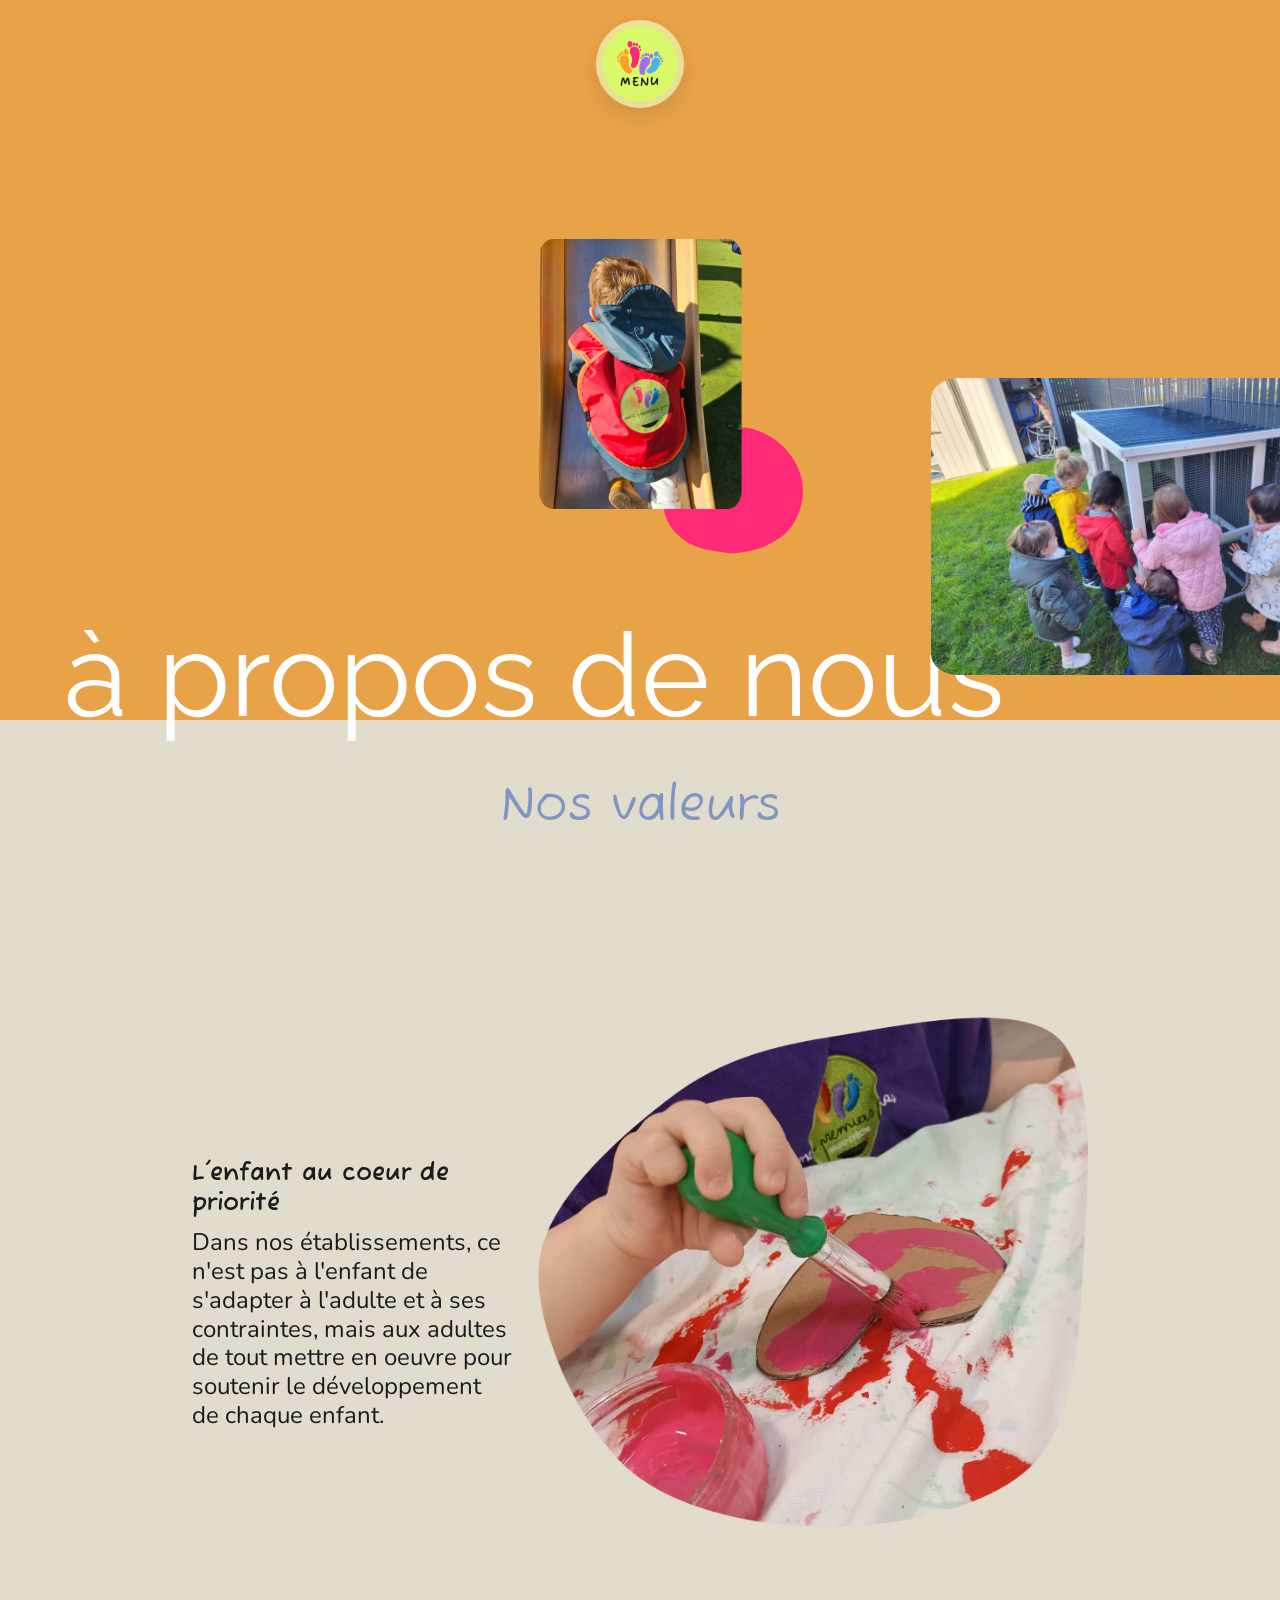
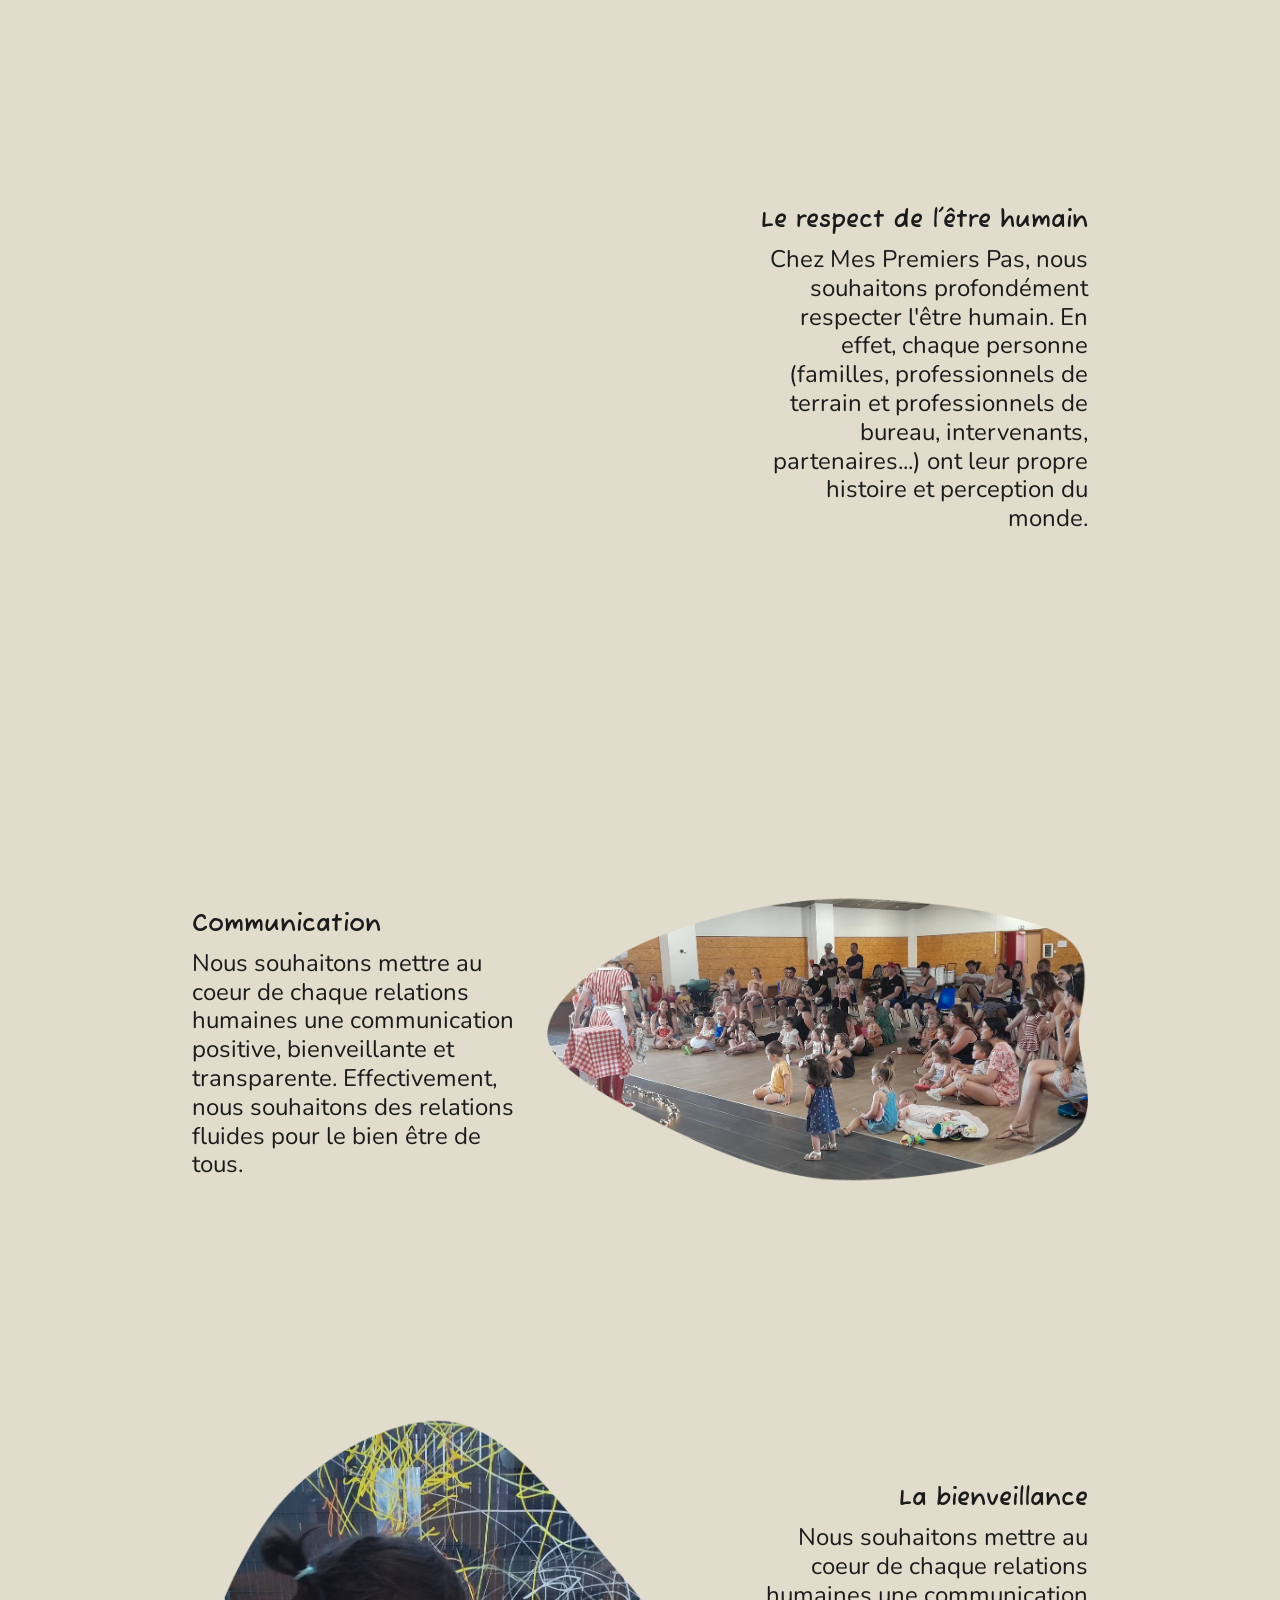
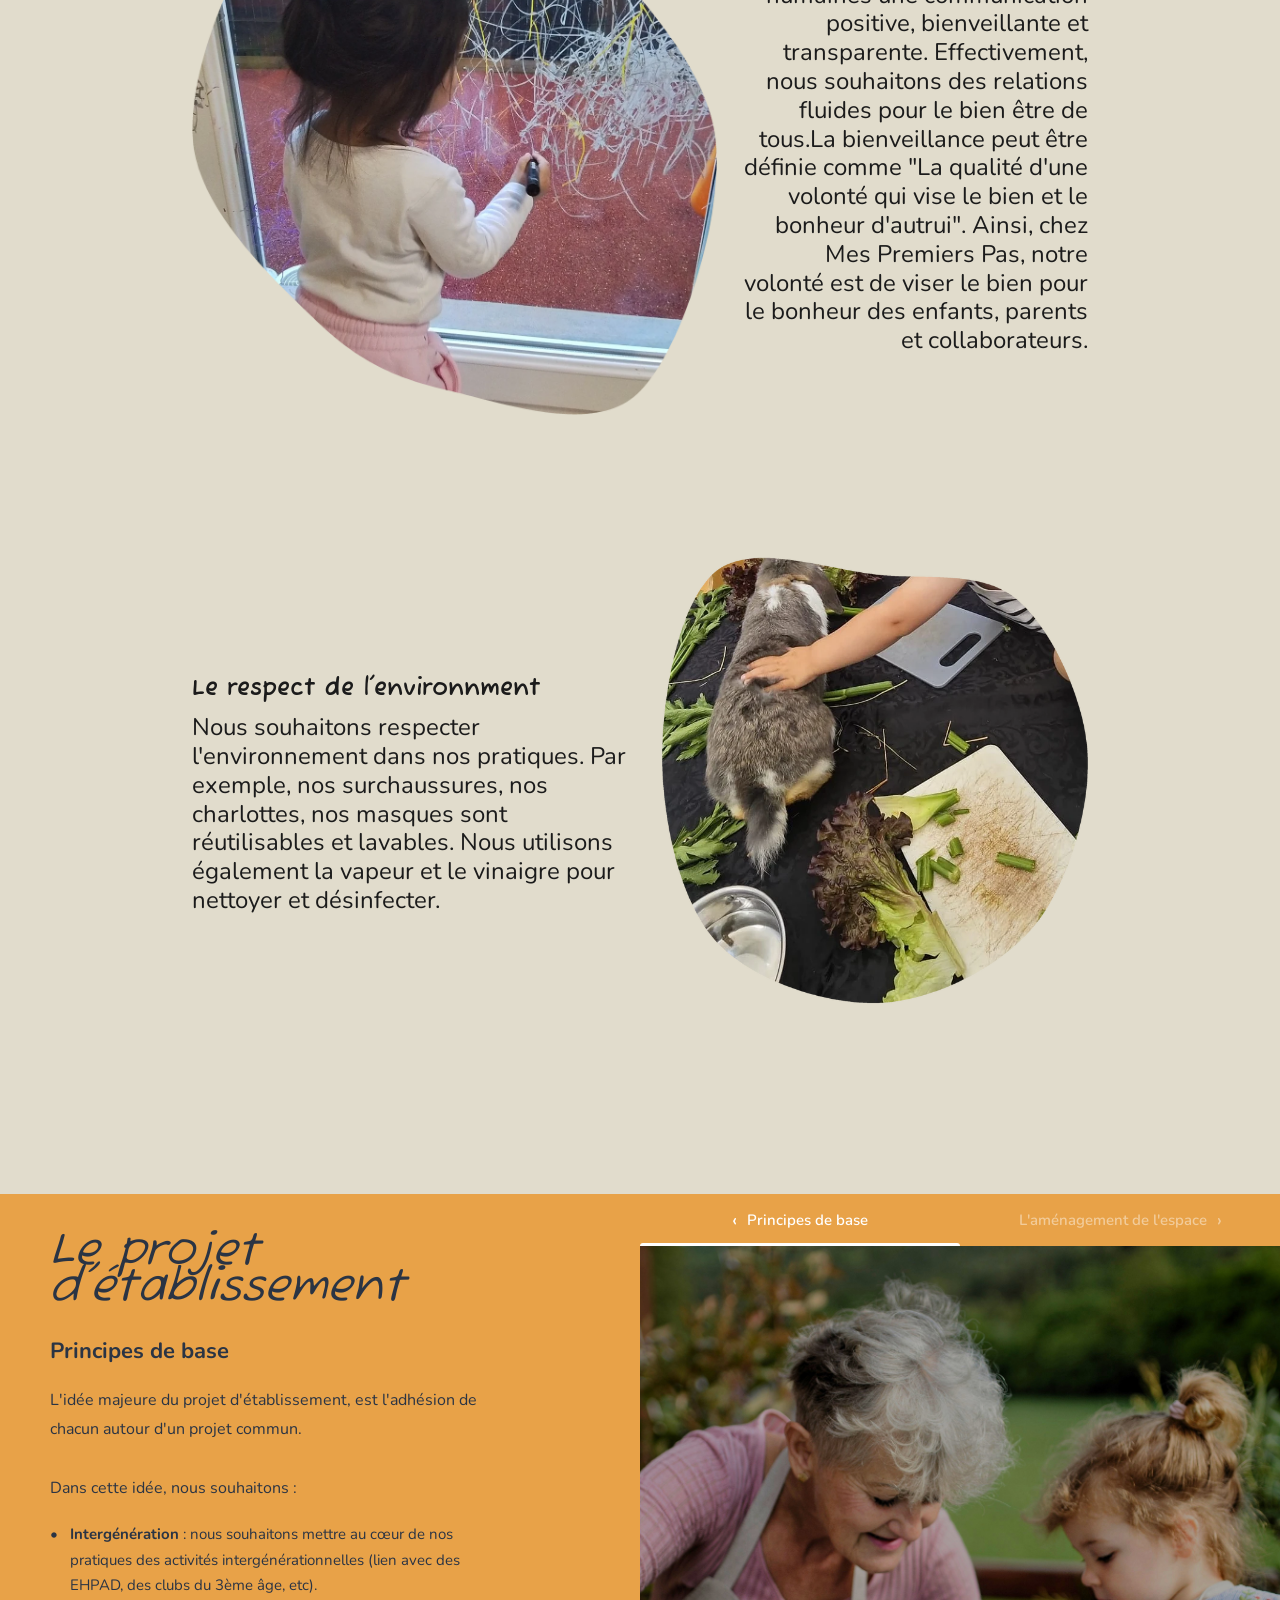
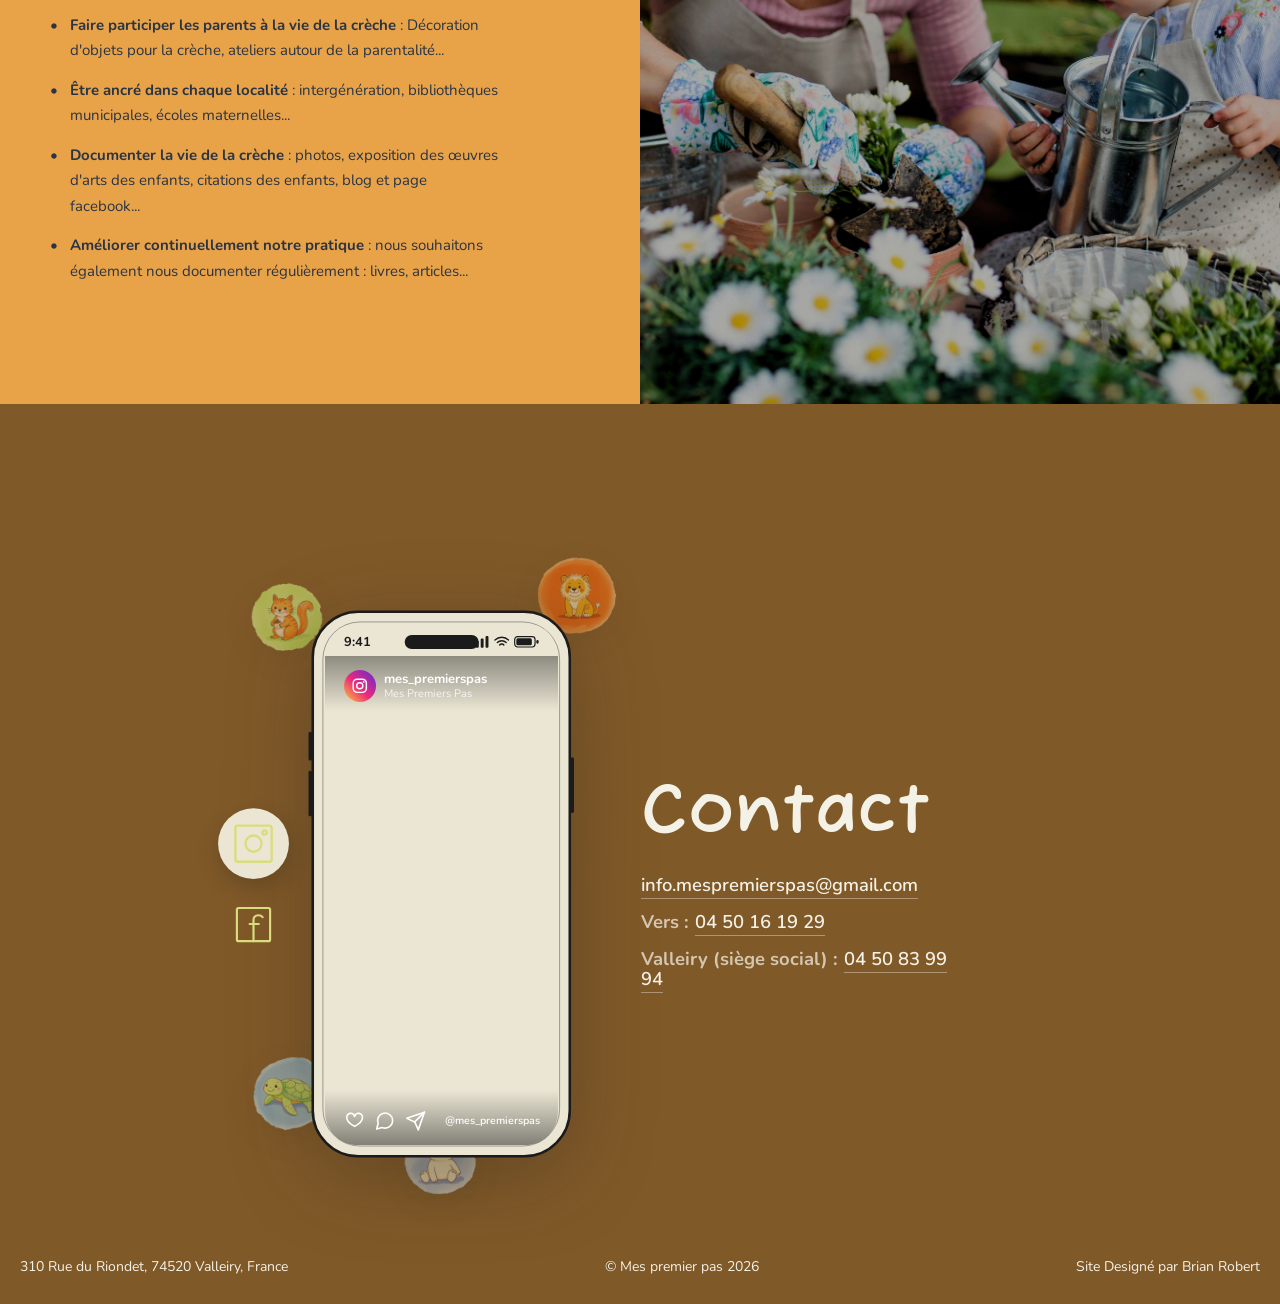
<file: a-propos/index.html>
<!DOCTYPE html><html lang="fr" data-theme="mpp" style="--mpp-accent-page:#e8a248;--voile-chargement:#e8a248"><head><meta charset="utf-8"><meta name="viewport" content="width=device-width, initial-scale=1"><meta name="generator" content="Astro v7.2.8"><title>à propos de nous — Mes Premiers Pas</title><link rel="canonical" href="/a-propos/"><meta property="og:type" content="website"><script type="application/ld+json">{"@context":"https://schema.org","@type":"ChildCare","name":"Mes Premiers Pas","address":"310 Rue du Riondet, 74520 Valleiry, France","telephone":["04 50 16 19 29","04 50 83 99 94"],"openingHours":"7h15 – 18h15"}</script><script>
			/*
			 * Pose data-nav AVANT le premier rendu (bloquant, dans <head>) — sans
			 * quoi le CSS keyed sur html[data-nav] s'applique après un flash dans
			 * l'état non stylé. Repliée en mobile, déployée en desktop, comme la
			 * référence (overrides.js) — pas de mémorisation d'un chargement au
			 * suivant.
			 */
			(function () {
				var mobile = window.matchMedia('(max-width: 820px)').matches;
				document.documentElement.setAttribute('data-nav', mobile ? 'closed' : 'open');
			})();

			/*
			 * Voile de chargement : rien de la page n'est vu tant que la page
			 * (load) et ses polices ne sont pas prêtes — plafond 3 s pour ne
			 * jamais bloquer le visiteur. À la levée : événement `mpp:pret`, que
			 * les animations d'entrée attendent (Hero.astro), puis retrait de
			 * l'attribut après le fondu. Posé en JS : sans JS, aucun voile.
			 */
			(function () {
				var html = document.documentElement;
				html.setAttribute('data-chargement', 'on');
				var leve = false;
				var lever = function () {
					if (leve) return;
					leve = true;
					window.__mppPret = true;
					html.setAttribute('data-chargement', 'sortie');
					window.dispatchEvent(new Event('mpp:pret'));
					setTimeout(function () {
						html.removeAttribute('data-chargement');
					}, 520);
				};
				window.addEventListener('load', function () {
					var polices = document.fonts && document.fonts.ready ? document.fonts.ready : Promise.resolve();
					polices.then(lever, lever);
				});
				setTimeout(lever, 3000);
			})();
		</script><link rel="stylesheet" href="../_astro/PageContenu.BSAwCErU.css"></head><body class="bg-fond text-texte flex flex-col"><button type="button" id="mpp-menu-badge" class="mpp-menu-badge" aria-controls="mpp-navbar" aria-expanded="false" aria-label="Ouvrir le menu"><img class="mpp-menu-badge__feet" src="/mpp/empreintes.png" alt=""><span class="mpp-menu-badge__label">MENU</span></button><nav id="mpp-navbar" class="mpp-navbar"><div class="mpp-navbar__inner"><div class="mpp-navbar__gauche"><button type="button" id="mpp-nav-close" class="mpp-nav-close" aria-controls="mpp-navbar" aria-label="Fermer le menu"><svg class="mpp-nav-close__arrow" viewBox="0 0 24 24" aria-hidden="true" focusable="false"><path d="M12 19V5M12 5l-6.5 6.5M12 5l6.5 6.5"></path></svg><span class="mpp-nav-close__label">Fermer</span></button><a href="/" class="mpp-navbar__logo"><img src="/mpp/logo-trim.png" alt="Mes Premiers Pas" width="964" height="752" loading="eager"></a><a href="/" class="mpp-navbar__link" data-page-id="page-accueil"><span class="mpp-navbar__roll" data-text="Accueil">Accueil</span></a><a href="#" class="mpp-navbar__link" data-nav-dropdown="creches"><span class="mpp-navbar__roll" data-text="Nos crèches">Nos crèches</span><span class="mpp-navbar__fleche" aria-hidden="true">▾</span></a><a href="/a-propos/" class="mpp-navbar__link" data-page-id="page-a-propos" aria-current="page"><span class="mpp-navbar__roll" data-text="Nos valeurs">Nos valeurs</span></a><a href="/journee-type/" class="mpp-navbar__link" data-page-id="page-journee-type"><span class="mpp-navbar__roll" data-text="Journée type">Journée type</span></a><a href="/recrutement/" class="mpp-navbar__link" data-page-id="page-recrutement"><span class="mpp-navbar__roll" data-text="Recrutement">Recrutement</span></a></div><div class="mpp-navbar__droite"><div class="mpp-navbar__tel-bloc"><a href="tel:+33450839994" class="mpp-navbar__tel">+33 4 50 83 99 94</a></div><a href="https://www.labulledespetitspas.com/_files/ugd/2ab568_b72a1b0fc9e649818590a7ef41905c2d.pdf" class="mpp-navbar__cta survol-bouton">Pré-inscription</a></div></div></nav><div id="mpp-dropdown-creches" class="mpp-dropdown-panel" role="menu"><a href="/vers-foret/" role="menuitem" data-creche="foret">La p&#39;tite forêt</a><a href="/vers-montagne/" role="menuitem" data-creche="montagne">Les p&#39;tits montagnards</a><a href="/vers-ocean/" role="menuitem" data-creche="ocean">Les p&#39;tis cœurs de l&#39;Ocean</a><a href="/vers-savane/" role="menuitem" data-creche="savane">La p&#39;tite savane</a></div><main class="flex flex-col relative"><div style="margin-top:0px"><section class="@container relative h-hero-collage font-raleway text-[#333] overflow-visible" data-archetype="accroche" data-section-id="a-propos-hero" style="background-color:#e8a248"><div class="relative w-full h-full"><img src="../_astro/a-propos-photo-1.tmlZ0424_Z1BjXLx.jpg" alt loading="lazy" data-role="visuel" data-index="0" data-delai="300" data-duree="900" decoding="async" width="1200" height="1600" class="hero-collage-cible opacity-0 object-cover rounded-[7%] absolute h-[30vh] w-auto left-1/2 -translate-x-1/2 top-[22vh] @min-[480px]:top-[26.5vh] z-[2]"><img src="../_astro/a-propos-vecteur.CqbG6h39.svg" alt="" loading="lazy" class="hero-collage-cible opacity-0 absolute h-[8vh] w-auto top-[42vh] left-[57%] @min-[480px]:top-[48vh] @min-[480px]:left-[49%] @min-[768px]:h-[127px] @min-[768px]:top-[calc(54.5vh-63.5px)] @min-[768px]:left-[calc(36%+22.5vh)] z-[1]" style="transform:scale(0.5) rotate(0deg)" data-role="visuel" data-index="1" data-delai="600" data-duree="700" data-rotation="0deg"><img src="../_astro/a-propos-photo-2.B0Jqooo2_D0Fc6.jpg" alt loading="lazy" data-role="visuel" data-index="2" data-delai="850" data-duree="900" decoding="async" width="1600" height="1200" class="hero-collage-cible opacity-0 object-cover rounded-[7%] hidden @min-[768px]:block absolute h-[33vh] w-auto top-[42vh] left-[calc(46%+22.5vh+140px)] z-[1]"><h1 class="hero-collage-cible opacity-0 absolute inset-x-0 bottom-[3vh] text-center m-0 px-[1.5rem] text-white font-normal z-0
						text-[length:var(--tt-mobile)] leading-[1] @min-[768px]:text-hero-collage-titre @min-[768px]:leading-[10vh]
						@min-[768px]:right-auto @min-[768px]:w-full @min-[768px]:top-[70vh] @min-[768px]:bottom-auto @min-[768px]:text-left @min-[768px]:px-0 @min-[768px]:whitespace-nowrap @min-[768px]:left-[5vw]" data-delai="1150" style="--tt-mobile:5vh;transform:translateY(20px)" data-role="titre">à propos de nous</h1></div><script>(function(){const nbVisuels = 3;

				(() => {
					const racine = document.currentScript && document.currentScript.closest('[data-archetype="accroche"]');
					if (!racine) return;
					const reduitMotion = window.matchMedia('(prefers-reduced-motion: reduce)').matches;

					const visuels = Array.from(racine.querySelectorAll('[data-role="visuel"]'));
					const titreEl = racine.querySelector('[data-role="titre"]');
					const elements = [...visuels, titreEl].filter(Boolean);

					// CTA de défilement (même logique que le hero d'accueil, M9) : cible
					// résolue AU CLIC, repli natif si Lenis n'est pas chargé.
					const cta = racine.querySelector('[data-role="cta"]');
					if (cta) {
						const aller = () => {
							const cible = document.querySelector('[data-section-id="' + cta.dataset.cible + '"]');
							if (!cible) return;
							if (window.lenis && typeof window.lenis.scrollTo === 'function') {
								window.lenis.scrollTo(cible, { offset: -20 });
							} else {
								cible.scrollIntoView({ behavior: reduitMotion ? 'auto' : 'smooth', block: 'start' });
							}
						};
						cta.addEventListener('click', aller);
						cta.addEventListener('keydown', (e) => {
							if (e.key === 'Enter' || e.key === ' ') {
								e.preventDefault();
								aller();
							}
						});
					}

					if (reduitMotion) {
						elements.forEach((el) => {
							el.style.opacity = '1';
							el.style.transform = 'none';
						});
						return;
					}

					// Séquence d'apparition — mesurée en direct (about.html:1330-1408,
					// journee-type.html:1330-1424) : photos en fondu pur, vecteurs en
					// échelle + rotation, titre en dernier avec un léger glissement.
					// Délai/durée lus par visuel (data-delai/data-duree, relevés dans
					// la référence), jamais déduits de l'index.
					const sequence = visuels.map((el) => ({
						el,
						delai: Number(el.dataset.delai) || 300,
						duree: Number(el.dataset.duree) || 900,
						depart: el.dataset.rotation ? 'scale(0.5) rotate(' + el.dataset.rotation + ')' : null,
						arrivee: el.dataset.rotation ? 'scale(1) rotate(0deg)' : null,
					}));
					sequence.push({
						el: titreEl,
						delai: titreEl ? Number(titreEl.dataset.delai) || 1100 : 1100,
						duree: 800,
						depart: 'translateY(20px)',
						arrivee: 'translateY(0)',
					});

					const jouer = () => setTimeout(() => {
						sequence.forEach((cfg) => {
							if (!cfg.el) return;
							setTimeout(() => {
								const props = cfg.depart
									? 'opacity ' + cfg.duree + 'ms cubic-bezier(0.16, 1, 0.3, 1), transform ' + cfg.duree + 'ms cubic-bezier(0.16, 1, 0.3, 1)'
									: 'opacity ' + cfg.duree + 'ms cubic-bezier(0.16, 1, 0.3, 1)';
								cfg.el.style.transition = props;
								cfg.el.style.opacity = '1';
								if (cfg.arrivee) cfg.el.style.transform = cfg.arrivee;
							}, cfg.delai);
						});
					}, 150);
					// Démarre à la levée du voile de chargement (Layout.astro, mpp:pret).
					if (window.__mppPret || !document.documentElement.hasAttribute('data-chargement')) jouer();
					else window.addEventListener('mpp:pret', jouer, { once: true });

					// Parallaxe des photos (journee-type.html:1559-1578, GSAP) : yPercent
					// -5 et scale 1.04 sur la traversée « top bottom » → « bottom top »
					// du conteneur ; scrub:1 approché par interpolation (0.09/image,
					// comme la parallaxe du hero d'accueil).
					const photosPar = visuels.filter((el) => el.dataset.parallaxe === 'true');
					const declencheur = racine.querySelector('[data-role="collage-wrapper"]');
					if (photosPar.length && declencheur) {
						const mobile = window.innerWidth <= 767;
						const Y = mobile ? -3 : -5;
						const S = mobile ? 0.02 : 0.04;
						const progression = () => {
							const r = declencheur.getBoundingClientRect();
							const h = window.innerHeight;
							return Math.max(0, Math.min(1, (h - r.top) / (h + r.height)));
						};
						let actuel = progression();
						let boucle = null;
						const peindre = () => {
							photosPar.forEach((el) => {
								el.style.transform = 'translateY(' + (actuel * Y).toFixed(3) + '%) scale(' + (1 + actuel * S).toFixed(4) + ')';
							});
						};
						const tick = () => {
							const cible = progression();
							actuel += (cible - actuel) * 0.09;
							peindre();
							boucle = Math.abs(cible - actuel) > 0.0005 ? requestAnimationFrame(tick) : null;
						};
						peindre();
						window.addEventListener('scroll', () => { if (!boucle) boucle = requestAnimationFrame(tick); }, { passive: true });
					}
				})();
			})();</script></section></div><div style="margin-top:0px"><section class="@container" data-archetype="valeurs" data-section-id="a-propos-valeurs"><div class="flex flex-col items-center gap-[5dvh] px-[16px] @min-[768px]:px-[10vw] @min-[768px]:py-[5vh] @min-[975px]:px-[15vw] @min-[1423px]:pt-[15vh]"><h1 class="m-0 text-center font-fuzzybubbles text-[2.1rem] font-light text-[#8195c2] opacity-0 transition-[opacity,transform] duration-700 ease-[ease-out] [transform:translateY(25px)] @min-[480px]:text-[3rem] @min-[768px]:pt-[20px] @min-[768px]:pb-[10px] mb-[4dvh] @min-[768px]:mb-[10dvh]" data-role="valeurs-titre">Nos valeurs</h1><div class="flex h-[var(--height-valeurs-carte)] w-full flex-col items-center gap-[12px] py-[5dvh] @min-[768px]:flex-row @min-[768px]:items-center @min-[768px]:justify-between @min-[768px]:gap-[1.6rem] @min-[768px]:py-0" data-role="valeurs-bloc"><div class="order-1 w-[80vw] max-w-[80vw] text-center opacity-0 transition-[opacity,transform] duration-[600ms] ease-[ease-out] @min-[768px]:w-[82%] @min-[768px]:max-w-none @min-[768px]:text-left @min-[768px]:order-none [transform:translateX(-30px)]" data-role="valeurs-texte"><h3 class="m-0 mb-[8px] font-fuzzybubbles text-[22px] leading-[1.3] font-normal text-[#1b1b1b] @min-[768px]:text-[24px] @min-[768px]:font-bold @min-[768px]:pt-[20px] @min-[768px]:mb-[10px] @min-[768px]:leading-[30px]">L&#39;enfant au coeur de priorité</h3><p class="m-0 font-nunito text-[14px] leading-[1.6] text-[#1b1b1b] @min-[768px]:text-[1.5rem] @min-[768px]:leading-[1.2] @min-[768px]:mb-[10px]">Dans nos établissements, ce n&#39;est pas à l&#39;enfant de s&#39;adapter à l&#39;adulte et à ses contraintes, mais aux adultes de tout mettre en oeuvre pour soutenir le développement de chaque enfant.</p></div><div class="order-2 flex w-auto max-w-[150px] items-center justify-center opacity-0 transition-[opacity,transform] duration-[600ms] ease-[ease-out] @min-[768px]:max-w-none @min-[768px]:order-none [transform:translateX(30px)]" data-role="valeurs-image"><div class="relative" data-role="valeurs-cadre"><img src="../_astro/valeur-1.D0ueP8ci.webp" alt="" width="1259" height="1167" loading="lazy" decoding="async" class="block h-auto max-w-full" data-role="valeurs-photo"></div></div></div><div class="flex h-[var(--height-valeurs-carte)] w-full flex-col items-center gap-[12px] py-[5dvh] @min-[768px]:flex-row @min-[768px]:items-center @min-[768px]:justify-between @min-[768px]:gap-[1.6rem] @min-[768px]:py-0" data-role="valeurs-bloc"><div class="order-1 w-[80vw] max-w-[80vw] text-center opacity-0 transition-[opacity,transform] duration-[600ms] ease-[ease-out] @min-[768px]:w-[82%] @min-[768px]:max-w-none @min-[768px]:text-left @min-[768px]:order-2 @min-[768px]:w-[80%] @min-[768px]:text-right [transform:translateX(-30px)]" data-role="valeurs-texte"><h3 class="m-0 mb-[8px] font-fuzzybubbles text-[22px] leading-[1.3] font-normal text-[#1b1b1b] @min-[768px]:text-[24px] @min-[768px]:font-bold @min-[768px]:pt-[20px] @min-[768px]:mb-[10px] @min-[768px]:leading-[30px] @min-[768px]:text-right">Le respect de l&#39;être humain</h3><p class="m-0 font-nunito text-[14px] leading-[1.6] text-[#1b1b1b] @min-[768px]:text-[1.5rem] @min-[768px]:leading-[1.2] @min-[768px]:mb-[10px] @min-[768px]:text-[1.3rem]">Chez Mes Premiers Pas, nous souhaitons profondément respecter l&#39;être humain. En effet, chaque personne (familles, professionnels de terrain et professionnels de bureau, intervenants, partenaires...) ont leur propre histoire et perception du monde.</p></div><div class="order-2 flex w-auto max-w-[150px] items-center justify-center opacity-0 transition-[opacity,transform] duration-[600ms] ease-[ease-out] @min-[768px]:max-w-none @min-[768px]:order-1 [transform:translateX(30px)]" data-role="valeurs-image"><div class="relative" data-role="valeurs-cadre"><img src="../_astro/valeur-2.DrRzio7A.webp" alt="" width="1119" height="1362" loading="lazy" decoding="async" class="block h-auto max-w-full" data-role="valeurs-photo"></div></div></div><div class="flex h-[var(--height-valeurs-carte)] w-full flex-col items-center gap-[12px] py-[5dvh] @min-[768px]:flex-row @min-[768px]:items-center @min-[768px]:justify-between @min-[768px]:gap-[1.6rem] @min-[768px]:py-0" data-role="valeurs-bloc"><div class="order-1 w-[80vw] max-w-[80vw] text-center opacity-0 transition-[opacity,transform] duration-[600ms] ease-[ease-out] @min-[768px]:w-[82%] @min-[768px]:max-w-none @min-[768px]:text-left @min-[768px]:order-none [transform:translateX(-30px)]" data-role="valeurs-texte"><h3 class="m-0 mb-[8px] font-fuzzybubbles text-[22px] leading-[1.3] font-normal text-[#1b1b1b] @min-[768px]:text-[24px] @min-[768px]:font-bold @min-[768px]:pt-[20px] @min-[768px]:mb-[10px] @min-[768px]:leading-[30px]">Communication</h3><p class="m-0 font-nunito text-[14px] leading-[1.6] text-[#1b1b1b] @min-[768px]:text-[1.5rem] @min-[768px]:leading-[1.2] @min-[768px]:mb-[10px]">Nous souhaitons mettre au coeur de chaque relations humaines une communication positive, bienveillante et transparente. Effectivement, nous souhaitons des relations fluides pour le bien être de tous.</p></div><div class="order-2 flex w-auto max-w-[150px] items-center justify-center opacity-0 transition-[opacity,transform] duration-[600ms] ease-[ease-out] @min-[768px]:max-w-none @min-[768px]:order-none [transform:translateX(30px)]" data-role="valeurs-image"><div class="relative" data-role="valeurs-cadre"><img src="../_astro/valeur-3.Ddn_mjxW.webp" alt="" width="1207" height="627" loading="lazy" decoding="async" class="block h-auto max-w-full" data-role="valeurs-photo"></div></div></div><div class="flex h-[var(--height-valeurs-carte)] w-full flex-col items-center gap-[12px] py-[5dvh] @min-[768px]:flex-row @min-[768px]:items-center @min-[768px]:justify-between @min-[768px]:gap-[1.6rem] @min-[768px]:py-0" data-role="valeurs-bloc"><div class="order-1 w-[80vw] max-w-[80vw] text-center opacity-0 transition-[opacity,transform] duration-[600ms] ease-[ease-out] @min-[768px]:w-[82%] @min-[768px]:max-w-none @min-[768px]:text-left @min-[768px]:order-2 @min-[768px]:w-[80%] @min-[768px]:text-right [transform:translateX(-30px)]" data-role="valeurs-texte"><h3 class="m-0 mb-[8px] font-fuzzybubbles text-[22px] leading-[1.3] font-normal text-[#1b1b1b] @min-[768px]:text-[24px] @min-[768px]:font-bold @min-[768px]:pt-[20px] @min-[768px]:mb-[10px] @min-[768px]:leading-[30px] @min-[768px]:text-right">La bienveillance</h3><p class="m-0 font-nunito text-[14px] leading-[1.6] text-[#1b1b1b] @min-[768px]:text-[1.5rem] @min-[768px]:leading-[1.2] @min-[768px]:mb-[10px] @min-[768px]:text-[1.3rem]">Nous souhaitons mettre au coeur de chaque relations humaines une communication positive, bienveillante et transparente. Effectivement, nous souhaitons des relations fluides pour le bien être de tous.La bienveillance peut être définie comme &quot;La qualité d&#39;une volonté qui vise le bien et le bonheur d&#39;autrui&quot;. Ainsi, chez Mes Premiers Pas, notre volonté est de viser le bien pour le bonheur des enfants, parents et collaborateurs.</p></div><div class="order-2 flex w-auto max-w-[150px] items-center justify-center opacity-0 transition-[opacity,transform] duration-[600ms] ease-[ease-out] @min-[768px]:max-w-none @min-[768px]:order-1 [transform:translateX(30px)]" data-role="valeurs-image"><div class="relative" data-role="valeurs-cadre"><img src="../_astro/valeur-4.l3i77Y-y.webp" alt="" width="1117" height="1263" loading="lazy" decoding="async" class="block h-auto max-w-full" data-role="valeurs-photo"></div></div></div><div class="flex h-[var(--height-valeurs-carte)] w-full flex-col items-center gap-[12px] py-[5dvh] @min-[768px]:flex-row @min-[768px]:items-center @min-[768px]:justify-between @min-[768px]:gap-[1.6rem] @min-[768px]:py-0" data-role="valeurs-bloc"><div class="order-1 w-[80vw] max-w-[80vw] text-center opacity-0 transition-[opacity,transform] duration-[600ms] ease-[ease-out] @min-[768px]:w-[82%] @min-[768px]:max-w-none @min-[768px]:text-left @min-[768px]:order-none [transform:translateX(-30px)]" data-role="valeurs-texte"><h3 class="m-0 mb-[8px] font-fuzzybubbles text-[22px] leading-[1.3] font-normal text-[#1b1b1b] @min-[768px]:text-[24px] @min-[768px]:font-bold @min-[768px]:pt-[20px] @min-[768px]:mb-[10px] @min-[768px]:leading-[30px]">Le respect de l&#39;environnment</h3><p class="m-0 font-nunito text-[14px] leading-[1.6] text-[#1b1b1b] @min-[768px]:text-[1.5rem] @min-[768px]:leading-[1.2] @min-[768px]:mb-[10px]">Nous souhaitons respecter l&#39;environnement dans nos pratiques. Par exemple, nos surchaussures, nos charlottes, nos masques sont réutilisables et lavables. Nous utilisons également la vapeur et le vinaigre pour nettoyer et désinfecter.</p></div><div class="order-2 flex w-auto max-w-[150px] items-center justify-center opacity-0 transition-[opacity,transform] duration-[600ms] ease-[ease-out] @min-[768px]:max-w-none @min-[768px]:order-none [transform:translateX(30px)]" data-role="valeurs-image"><div class="relative" data-role="valeurs-cadre"><img src="../_astro/valeur-5.DXRPv0l1.webp" alt="" width="704" height="736" loading="lazy" decoding="async" class="block h-auto max-w-full" data-role="valeurs-photo"></div></div></div></div><script>
					(() => {
						const racine = document.currentScript && document.currentScript.closest('[data-archetype="valeurs"]');
						if (!racine) return;
						const titre = racine.querySelector('[data-role="valeurs-titre"]');
						const blocs = racine.querySelectorAll('[data-role="valeurs-bloc"]');
						if (!titre && !blocs.length) return;

						const observer = new IntersectionObserver(
							(entrees) => {
								entrees.forEach((entree) => {
									if (!entree.isIntersecting) return;
									const el = entree.target;
									if (el === titre) {
										el.style.opacity = '1';
										el.style.transform = 'translateY(0)';
										observer.unobserve(el);
										return;
									}
									const texte = el.querySelector('[data-role="valeurs-texte"]');
									const image = el.querySelector('[data-role="valeurs-image"]');
									if (texte) {
										texte.style.opacity = '1';
										texte.style.transform = 'translateX(0)';
									}
									if (image) {
										setTimeout(() => {
											image.style.opacity = '1';
											image.style.transform = 'translateX(0)';
										}, 150);
									}
									observer.unobserve(el);
								});
							},
							{ threshold: 0.2, rootMargin: '0px 0px -50px 0px' },
						);

						// Parallaxe — même mécanique que le hero de l'accueil (Hero.astro) :
						// amortissement par interpolation, course proportionnelle à la
						// hauteur du cadre (4 %, plafonnée à 22 px).
						if (!window.matchMedia('(prefers-reduced-motion: reduce)').matches) {
							const cadres = Array.from(racine.querySelectorAll('[data-role="valeurs-cadre"]'))
								.map((cadre) => ({ cadre, img: cadre.querySelector('[data-role="valeurs-photo"]'), actuel: 0 }))
								.filter((c) => c.img);
							const viser = (cadre) => {
								const h = window.innerHeight;
								const r = cadre.getBoundingClientRect();
								const p = (h / 2 - (r.top + r.height / 2)) / (h / 2 + r.height / 2);
								return Math.max(-1, Math.min(1, p)) * Math.min(22, r.height * 0.04);
							};
							const poser = (c) => {
								c.img.style.transform = 'translateY(' + c.actuel.toFixed(2) + 'px)';
							};
							let boucle = null;
							const tick = () => {
								let bouge = false;
								const h = window.innerHeight;
								for (const c of cadres) {
									const r = c.cadre.getBoundingClientRect();
									if (r.bottom < -150 || r.top > h + 150) continue;
									const cible = viser(c.cadre);
									c.actuel += (cible - c.actuel) * 0.09;
									if (Math.abs(cible - c.actuel) > 0.05) bouge = true;
									poser(c);
								}
								boucle = bouge ? requestAnimationFrame(tick) : null;
							};
							const reveiller = () => {
								if (!boucle) boucle = requestAnimationFrame(tick);
							};
							cadres.forEach((c) => {
								c.actuel = viser(c.cadre);
								poser(c);
							});
							window.addEventListener('scroll', reveiller, { passive: true });
							window.addEventListener('resize', reveiller, { passive: true });
						}

						if (titre) observer.observe(titre);
						blocs.forEach((bloc) => observer.observe(bloc));
					})();
				</script></section></div><div style="margin-top:0px"><section class="@container mt-[5vh]" data-archetype="onglets-carrousel" data-section-id="a-propos-projet-pedagogique"><div class="relative flex flex-col overflow-hidden bg-mpn-pin @min-[1008px]:h-[var(--height-projet-pedagogique)] @min-[1008px]:flex-row"><div class="relative flex flex-col overflow-hidden @min-[1008px]:flex-1 @min-[1008px]:basis-1/2"><div class="shrink-0 px-[30px] pt-[30px] pb-[15px] @min-[1008px]:px-[50px] @min-[1008px]:pt-[40px] @min-[1008px]:pb-[25px] @min-[1583px]:px-[60px] @min-[1583px]:pt-[50px] @min-[1583px]:pb-[30px]"><h2 class="m-0 font-fuzzy-bubbles text-[38px] leading-[36px] font-normal text-[#2A3444] italic @min-[1008px]:text-[46px] @min-[1583px]:text-[52px]">Le projet d'établissement</h2></div><div class="hidden relative flex-1 overflow-y-auto px-[50px] pb-[60px] @min-[1008px]:block @min-[1583px]:px-[60px]"><div data-role="panneau-projet" data-onglet="principes-de-base" data-active="true" class="absolute inset-x-[50px] top-0 bottom-[60px] @min-[1583px]:inset-x-[60px] overflow-y-auto font-nunito text-[16px] leading-[1.85] text-[#2A3444] opacity-0 [transform:translateY(10px)] transition-[opacity,transform] duration-300 ease-[ease] data-[active=true]:opacity-100 data-[active=true]:[transform:translateY(0)] data-[active=false]:pointer-events-none @min-[1008px]:max-w-[450px] @min-[1583px]:max-w-[550px] @min-[1583px]:text-[18px]"><div class="mb-[14px] text-[22px] font-bold text-[#2A3444]">Principes de base</div><div class="mb-[18px]">L&#39;idée majeure du projet d&#39;établissement, est l&#39;adhésion de chacun autour d&#39;un projet commun.<br><br>Dans cette idée, nous souhaitons :</div><ul class="m-0 list-none p-0"><li class="relative mb-[14px] pl-[20px] text-[16px] leading-[1.7] @min-[1008px]:text-[15px] @min-[1583px]:text-[16px] before:absolute before:top-0 before:left-0 before:font-bold before:text-[#2A3444] before:content-['•']"><strong class="font-bold">Intergénération</strong> : nous souhaitons mettre au cœur de nos pratiques des activités intergénérationnelles (lien avec des EHPAD, des clubs du 3ème âge, etc).</li><li class="relative mb-[14px] pl-[20px] text-[16px] leading-[1.7] @min-[1008px]:text-[15px] @min-[1583px]:text-[16px] before:absolute before:top-0 before:left-0 before:font-bold before:text-[#2A3444] before:content-['•']"><strong class="font-bold">Faire participer les parents à la vie de la crèche</strong> : Décoration d&#39;objets pour la crèche, ateliers autour de la parentalité...</li><li class="relative mb-[14px] pl-[20px] text-[16px] leading-[1.7] @min-[1008px]:text-[15px] @min-[1583px]:text-[16px] before:absolute before:top-0 before:left-0 before:font-bold before:text-[#2A3444] before:content-['•']"><strong class="font-bold">Être ancré dans chaque localité</strong> : intergénération, bibliothèques municipales, écoles maternelles...</li><li class="relative mb-[14px] pl-[20px] text-[16px] leading-[1.7] @min-[1008px]:text-[15px] @min-[1583px]:text-[16px] before:absolute before:top-0 before:left-0 before:font-bold before:text-[#2A3444] before:content-['•']"><strong class="font-bold">Documenter la vie de la crèche</strong> : photos, exposition des œuvres d&#39;arts des enfants, citations des enfants, blog et page facebook...</li><li class="relative mb-[14px] pl-[20px] text-[16px] leading-[1.7] @min-[1008px]:text-[15px] @min-[1583px]:text-[16px] before:absolute before:top-0 before:left-0 before:font-bold before:text-[#2A3444] before:content-['•']"><strong class="font-bold">Améliorer continuellement notre pratique</strong> : nous souhaitons également nous documenter régulièrement : livres, articles...</li></ul></div><div data-role="panneau-projet" data-onglet="amenagement-espace" data-active="false" class="absolute inset-x-[50px] top-0 bottom-[60px] @min-[1583px]:inset-x-[60px] overflow-y-auto font-nunito text-[16px] leading-[1.85] text-[#2A3444] opacity-0 [transform:translateY(10px)] transition-[opacity,transform] duration-300 ease-[ease] data-[active=true]:opacity-100 data-[active=true]:[transform:translateY(0)] data-[active=false]:pointer-events-none @min-[1008px]:max-w-[450px] @min-[1583px]:max-w-[550px] @min-[1583px]:text-[18px]"><div class="mb-[14px] text-[22px] font-bold text-[#2A3444]">L&#39;aménagement de l&#39;espace</div><div class="mb-[18px]">Chaque crèche est composée des divers espaces suivants, permettant le développement et l&#39;éveil des enfants.</div><ul class="m-0 list-none p-0"><li class="relative mb-[14px] pl-[20px] text-[16px] leading-[1.7] @min-[1008px]:text-[15px] @min-[1583px]:text-[16px] before:absolute before:top-0 before:left-0 before:font-bold before:text-[#2A3444] before:content-['•']"><strong class="font-bold">Une salle de vie avec motricité et jeux libre</strong> : Chez Mes Premiers Pas, nous pensons qu&#39;un enfant libre de ses jeux et de sa motricité est un enfant acteur de sa journée et plus globalement de son développement.</li><li class="relative mb-[14px] pl-[20px] text-[16px] leading-[1.7] @min-[1008px]:text-[15px] @min-[1583px]:text-[16px] before:absolute before:top-0 before:left-0 before:font-bold before:text-[#2A3444] before:content-['•']"><strong class="font-bold">Des espaces dédiés à la nature</strong> : Dans la même dynamique que notre volonté de respecter l&#39;environnement, nous souhaitons que les enfants soient proches de la nature en leur proposant régulièrement de sortir, et nous souhaitons également leur proposer des activités en lien avec la nature (potager par exemple).</li><li class="relative mb-[14px] pl-[20px] text-[16px] leading-[1.7] @min-[1008px]:text-[15px] @min-[1583px]:text-[16px] before:absolute before:top-0 before:left-0 before:font-bold before:text-[#2A3444] before:content-['•']"><strong class="font-bold">Des espaces dédiés à la création</strong> : Nous souhaitons, avec des objets de récupération par les familles ou les collaborateurs, avoir des espaces pour créer de nouveaux objets destinés à la décoration ou aux activités.</li><li class="relative mb-[14px] pl-[20px] text-[16px] leading-[1.7] @min-[1008px]:text-[15px] @min-[1583px]:text-[16px] before:absolute before:top-0 before:left-0 before:font-bold before:text-[#2A3444] before:content-['•']"><strong class="font-bold">Des espaces dédiés à l&#39;imagination</strong> : Chez Mes Premiers Pas, nous affectionnons particulièrement lire des histoires. Lire des histoires est essentiel pour développer l&#39;imagination chez les plus petits.</li><li class="relative mb-[14px] pl-[20px] text-[16px] leading-[1.7] @min-[1008px]:text-[15px] @min-[1583px]:text-[16px] before:absolute before:top-0 before:left-0 before:font-bold before:text-[#2A3444] before:content-['•']"><strong class="font-bold">Des espaces dédiés à la détente</strong> : Entre les moments forts des petits, il est important de prendre le temps d&#39;avoir des moments cocooning et de détente pour calmer l&#39;excitation et rythmer la journée.</li><li class="relative mb-[14px] pl-[20px] text-[16px] leading-[1.7] @min-[1008px]:text-[15px] @min-[1583px]:text-[16px] before:absolute before:top-0 before:left-0 before:font-bold before:text-[#2A3444] before:content-['•']"><strong class="font-bold">Des espaces dédiés à la communication</strong> : En lien avec notre valeur de communication, nous souhaitons dédier des espaces pour favoriser une communication positive et non violente.</li></ul></div></div></div><div class="relative flex h-[var(--height-projet-pedagogique-mobile)] flex-none flex-col overflow-hidden bg-mpn-pin @min-[1008px]:h-auto @min-[1008px]:flex-1 @min-[1008px]:basis-1/2"><div class="relative z-10 flex h-[52px] w-full shrink-0 bg-mpn-pin" data-role="barre-onglets-projet"><button type="button" data-role="onglet-projet" data-onglet="principes-de-base" data-active="true" class="relative flex flex-1 cursor-pointer items-center justify-center gap-[10px] border-0 bg-transparent px-[16px] font-nunito text-[15px] font-semibold text-white/45 transition-colors duration-[400ms] ease-[ease] hover:text-white/80 data-[active=true]:text-white"><span class="inline-flex origin-center scale-x-[-1] text-[18px] leading-none transition-transform duration-[400ms] ease-[cubic-bezier(0.4,0,0.2,1)]">›</span><span>Principes de base</span></button><button type="button" data-role="onglet-projet" data-onglet="amenagement-espace" data-active="false" class="relative flex flex-1 cursor-pointer items-center justify-center gap-[10px] border-0 bg-transparent px-[16px] font-nunito text-[15px] font-semibold text-white/45 transition-colors duration-[400ms] ease-[ease] hover:text-white/80 data-[active=true]:text-white"><span>L&#39;aménagement de l&#39;espace</span><span class="inline-flex text-[18px] leading-none transition-transform duration-[400ms] ease-[cubic-bezier(0.4,0,0.2,1)]">›</span></button><span data-role="indicateur-projet" class="absolute bottom-0 h-[3px] rounded-t-[3px] bg-white transition-[left,width] duration-[400ms] ease-[cubic-bezier(0.4,0,0.2,1)]"></span></div><div class="relative z-[1] w-full flex-1 overflow-hidden"><div data-role="piste-projet" class="flex h-full transition-transform duration-[600ms] ease-[cubic-bezier(0.4,0,0.2,1)]"><div data-role="diapo-projet" data-onglet="principes-de-base" class="h-full w-full shrink-0 basis-full cursor-pointer bg-cover bg-center" style="background-image:url(../_astro/69bbd11893e81e4148aeec6e_bg-image-2.BQ4x5CCk.jpg)"></div><div data-role="diapo-projet" data-onglet="amenagement-espace" class="h-full w-full shrink-0 basis-full cursor-pointer bg-cover bg-center" style="background-image:url(../_astro/69bbf88b39255fdef8e07968_Vers.oycnAfYD.jpg)"></div></div></div></div></div><div class="flex justify-center bg-mpn-pin px-[16px] py-[16px] @min-[1008px]:hidden"><button type="button" data-role="bouton-mobile-projet" class="inline-block cursor-pointer rounded-[25px] bg-[#d4912e] px-[24px] py-[10px] font-nunito text-[14px] font-semibold text-[#2A3444] transition-colors duration-300 hover:bg-[#c4811e]">Voir le détail</button></div><div data-role="modal-projet" data-active="false" class="group/modal fixed inset-0 z-[100] flex items-center justify-center bg-transparent p-[20px] pointer-events-none transition-[background] duration-[400ms] data-[active=true]:pointer-events-auto data-[active=true]:bg-black/50"><div class="relative w-[calc(100%-40px)] max-w-[420px] max-h-[80vh] translate-y-[30px] scale-95 overflow-y-auto overflow-x-hidden rounded-[16px] bg-mpn-pin p-[30px] opacity-0 transition-all duration-[400ms] ease-[cubic-bezier(0.34,1.56,0.64,1)] group-data-[active=true]/modal:translate-y-0 group-data-[active=true]/modal:scale-100 group-data-[active=true]/modal:opacity-100"><button type="button" data-role="fermer-modal-projet" aria-label="Fermer" class="absolute top-[15px] right-[15px] flex h-[36px] w-[36px] cursor-pointer items-center justify-center rounded-full bg-white/50 text-[20px] text-[#2A3444] survol-bouton hover:bg-white/80">×</button><div data-role="panneau-projet-modal" data-onglet="principes-de-base" data-active="true" class="font-nunito text-[#2A3444] data-[active=false]:hidden"><div class="mb-[14px] text-[22px] font-bold text-[#2A3444]">Principes de base</div><div class="mb-[16px] text-[15px] leading-[1.8]">L&#39;idée majeure du projet d&#39;établissement, est l&#39;adhésion de chacun autour d&#39;un projet commun.<br><br>Dans cette idée, nous souhaitons :</div><ul class="m-0 list-none p-0"><li class="relative mb-[12px] pl-[18px] text-[14px] leading-[1.7] before:absolute before:top-0 before:left-0 before:font-bold before:content-['•']"><strong class="font-bold">Intergénération</strong> : nous souhaitons mettre au cœur de nos pratiques des activités intergénérationnelles (lien avec des EHPAD, des clubs du 3ème âge, etc).</li><li class="relative mb-[12px] pl-[18px] text-[14px] leading-[1.7] before:absolute before:top-0 before:left-0 before:font-bold before:content-['•']"><strong class="font-bold">Faire participer les parents à la vie de la crèche</strong> : Décoration d&#39;objets pour la crèche, ateliers autour de la parentalité...</li><li class="relative mb-[12px] pl-[18px] text-[14px] leading-[1.7] before:absolute before:top-0 before:left-0 before:font-bold before:content-['•']"><strong class="font-bold">Être ancré dans chaque localité</strong> : intergénération, bibliothèques municipales, écoles maternelles...</li><li class="relative mb-[12px] pl-[18px] text-[14px] leading-[1.7] before:absolute before:top-0 before:left-0 before:font-bold before:content-['•']"><strong class="font-bold">Documenter la vie de la crèche</strong> : photos, exposition des œuvres d&#39;arts des enfants, citations des enfants, blog et page facebook...</li><li class="relative mb-[12px] pl-[18px] text-[14px] leading-[1.7] before:absolute before:top-0 before:left-0 before:font-bold before:content-['•']"><strong class="font-bold">Améliorer continuellement notre pratique</strong> : nous souhaitons également nous documenter régulièrement : livres, articles...</li></ul></div><div data-role="panneau-projet-modal" data-onglet="amenagement-espace" data-active="false" class="font-nunito text-[#2A3444] data-[active=false]:hidden"><div class="mb-[14px] text-[22px] font-bold text-[#2A3444]">L&#39;aménagement de l&#39;espace</div><div class="mb-[16px] text-[15px] leading-[1.8]">Chaque crèche est composée des divers espaces suivants, permettant le développement et l&#39;éveil des enfants.</div><ul class="m-0 list-none p-0"><li class="relative mb-[12px] pl-[18px] text-[14px] leading-[1.7] before:absolute before:top-0 before:left-0 before:font-bold before:content-['•']"><strong class="font-bold">Une salle de vie avec motricité et jeux libre</strong> : Chez Mes Premiers Pas, nous pensons qu&#39;un enfant libre de ses jeux et de sa motricité est un enfant acteur de sa journée et plus globalement de son développement.</li><li class="relative mb-[12px] pl-[18px] text-[14px] leading-[1.7] before:absolute before:top-0 before:left-0 before:font-bold before:content-['•']"><strong class="font-bold">Des espaces dédiés à la nature</strong> : Dans la même dynamique que notre volonté de respecter l&#39;environnement, nous souhaitons que les enfants soient proches de la nature en leur proposant régulièrement de sortir, et nous souhaitons également leur proposer des activités en lien avec la nature (potager par exemple).</li><li class="relative mb-[12px] pl-[18px] text-[14px] leading-[1.7] before:absolute before:top-0 before:left-0 before:font-bold before:content-['•']"><strong class="font-bold">Des espaces dédiés à la création</strong> : Nous souhaitons, avec des objets de récupération par les familles ou les collaborateurs, avoir des espaces pour créer de nouveaux objets destinés à la décoration ou aux activités.</li><li class="relative mb-[12px] pl-[18px] text-[14px] leading-[1.7] before:absolute before:top-0 before:left-0 before:font-bold before:content-['•']"><strong class="font-bold">Des espaces dédiés à l&#39;imagination</strong> : Chez Mes Premiers Pas, nous affectionnons particulièrement lire des histoires. Lire des histoires est essentiel pour développer l&#39;imagination chez les plus petits.</li><li class="relative mb-[12px] pl-[18px] text-[14px] leading-[1.7] before:absolute before:top-0 before:left-0 before:font-bold before:content-['•']"><strong class="font-bold">Des espaces dédiés à la détente</strong> : Entre les moments forts des petits, il est important de prendre le temps d&#39;avoir des moments cocooning et de détente pour calmer l&#39;excitation et rythmer la journée.</li><li class="relative mb-[12px] pl-[18px] text-[14px] leading-[1.7] before:absolute before:top-0 before:left-0 before:font-bold before:content-['•']"><strong class="font-bold">Des espaces dédiés à la communication</strong> : En lien avec notre valeur de communication, nous souhaitons dédier des espaces pour favoriser une communication positive et non violente.</li></ul></div></div></div><script>
		(() => {
			const racine = document.currentScript && document.currentScript.closest('[data-archetype="onglets-carrousel"]');
			if (!racine) return;
			const onglets = racine.querySelectorAll('[data-role="onglet-projet"]');
			// Fondu réel (about.html:894-905) : panneau-projet (desktop) bascule
			// data-active avec 250ms de retard, jamais instantanément — la
			// modale mobile (panneau-projet-modal) n'a pas d'équivalent côté
			// source (son contenu n'est peuplé qu'à l'ouverture, sans fondu),
			// elle bascule donc toujours en instantané.
			const panneaux = racine.querySelectorAll('[data-role="panneau-projet"]');
			const panneauxModal = racine.querySelectorAll('[data-role="panneau-projet-modal"]');
			const piste = racine.querySelector('[data-role="piste-projet"]');
			const barre = racine.querySelector('[data-role="barre-onglets-projet"]');
			const indicateur = racine.querySelector('[data-role="indicateur-projet"]');
			const modal = racine.querySelector('[data-role="modal-projet"]');
			const boutonMobile = racine.querySelector('[data-role="bouton-mobile-projet"]');
			const fermerModal = racine.querySelector('[data-role="fermer-modal-projet"]');
			if (!onglets.length || !piste || !barre || !indicateur) return;

			const ordre = Array.from(onglets).map((o) => o.dataset.onglet);
			let index = 0;

			function majIndicateur() {
				const actif = onglets[index];
				const rectBarre = barre.getBoundingClientRect();
				const rectOnglet = actif.getBoundingClientRect();
				indicateur.style.left = rectOnglet.left - rectBarre.left + 'px';
				indicateur.style.width = rectOnglet.width + 'px';
			}

			function allerA(nouvelIndex) {
				index = nouvelIndex;
				const idOnglet = ordre[index];
				onglets.forEach((o, i) => {
					o.dataset.active = String(i === index);
				});
				// Fondu sortant immédiat, entrant à 250ms (source : opacity:0 posé
				// au clic, contenu remplacé à 250ms sur une transition de 300ms —
				// ici les deux panneaux existent déjà, donc seul le panneau
				// sortant repasse à `false` tout de suite ; l'entrant ne repasse à
				// `true` (déclenchant son propre fondu) qu'à 250ms, jamais
				// simultanément (un fondu-croisé instantané ne reproduirait pas le
				// même rythme que la source).
				panneaux.forEach((p) => {
					if (p.dataset.onglet !== idOnglet) p.dataset.active = 'false';
				});
				setTimeout(() => {
					panneaux.forEach((p) => {
						if (p.dataset.onglet === idOnglet) p.dataset.active = 'true';
					});
				}, 250);
				panneauxModal.forEach((p) => {
					p.dataset.active = String(p.dataset.onglet === idOnglet);
				});
				piste.style.transform = 'translateX(-' + index * 100 + '%)';
				majIndicateur();
			}

			onglets.forEach((onglet, i) => {
				onglet.addEventListener('click', () => allerA(i));
			});

			piste.addEventListener('click', () => allerA(index === 0 ? 1 : 0));

			if (boutonMobile && modal) {
				boutonMobile.addEventListener('click', () => {
					modal.dataset.active = 'true';
				});
			}
			if (fermerModal && modal) {
				fermerModal.addEventListener('click', () => {
					modal.dataset.active = 'false';
				});
			}
			if (modal) {
				modal.addEventListener('click', (evenement) => {
					if (evenement.target === modal) modal.dataset.active = 'false';
				});
			}

			window.addEventListener('resize', majIndicateur);

			allerA(0);
			requestAnimationFrame(majIndicateur);
		})();
	</script></section></div><div style="margin-top:0px"><footer class="@container flex flex-col justify-between pt-[9px] min-h-[var(--height-pleine)] min-h-[400px] overflow-hidden font-nunito bg-mpn-footer-bg" style="--color-mpn-footer-bg:#805928" data-archetype="contact" data-section-id="a-propos-footer"><script>(function(){const declenchement = "scroll";

		(() => {
			const racine = document.currentScript && document.currentScript.closest('[data-archetype="contact"]');
			if (!racine) return;
			const reduit = window.matchMedia('(prefers-reduced-motion: reduce)').matches;
			if (reduit || declenchement === 'chargement' || !('IntersectionObserver' in window)) return;
			racine.classList.add('anim-pending');
			const observateur = new IntersectionObserver(
				(entrees) => {
					entrees.forEach((entree) => {
						if (entree.isIntersecting) {
							racine.classList.remove('anim-pending');
							observateur.disconnect();
						}
					});
				},
				{ threshold: 0.25 },
			);
			observateur.observe(racine);
		})();
	})();</script><div class="[--e:cubic-bezier(0.22,1,0.36,1)] mb-lg my-auto self-center relative flex flex-row items-center justify-start gap-[12px] @3xl:gap-footer-scene-gap-tablet @7xl:gap-footer-scene-gap-desktop py-[32px] @3xl:py-footer-scene-y-desktop pl-[64px] pr-[16px] @3xl:px-footer-scene-x-tablet @7xl:px-footer-scene-x-desktop @3xl:min-h-footer-scene-desktop"><!-- Téléphone : parent positionné réel des totems et des boutons réseaux
		     (mpp/footer.css:124, .footer-phone { position: relative }). Dans la
		     source, totems ET boutons sociaux sont des ENFANTS de .footer-phone,
		     pas des frères — piège déjà mesuré (session antérieure) où les
		     mêmes pourcentages, posés en frère, rendaient faux. Reproduit ici
		     avec l'imbrication réelle. Disposition fixe : ni le nombre
		     d'emplacements ni leur position ne sont des paramètres. --><div class="mpn-anim-entree relative shrink-0 aspect-[320/660] h-[clamp(220px,72cqw,300px)] @3xl:h-footer-phone-desktop animate-mpn-footer-phone motion-reduce:animate-none motion-reduce:opacity-100"><img src="../_astro/totem-foret_1mlprj.webp" alt loading="lazy" decoding="async" style="--totem-duree:7.5s;--totem-delai:0s" aria-hidden="true" width="1024" height="1024" class="absolute h-auto opacity-55 pointer-events-none object-contain [filter:drop-shadow(0_8px_16px_rgba(27,27,27,0.15))] animate-mpn-totem motion-reduce:animate-none motion-reduce:[transform:rotate(var(--rot))] top-[-8%] left-[-28%] w-[42%] [--rot:-6deg]"><img src="../_astro/totem-savane_Z1R2ySv.webp" alt loading="lazy" decoding="async" style="--totem-duree:8.5s;--totem-delai:-1.2s" aria-hidden="true" width="1024" height="1024" class="absolute h-auto opacity-55 pointer-events-none object-contain [filter:drop-shadow(0_8px_16px_rgba(27,27,27,0.15))] animate-mpn-totem motion-reduce:animate-none motion-reduce:[transform:rotate(var(--rot))] top-[-11%] right-[-19%] w-[38%] [--rot:5deg]"><img src="../_astro/totem-ocean_Z26hwVJ.webp" alt loading="lazy" decoding="async" style="--totem-duree:9s;--totem-delai:-2.4s" aria-hidden="true" width="1024" height="1024" class="absolute h-auto opacity-55 pointer-events-none object-contain [filter:drop-shadow(0_8px_16px_rgba(27,27,27,0.15))] animate-mpn-totem motion-reduce:animate-none motion-reduce:[transform:rotate(var(--rot))] bottom-[3%] left-[-26%] w-[40%] [--rot:4deg]"><img src="../_astro/totem-montagne_2otHSY.webp" alt loading="lazy" decoding="async" style="--totem-duree:8s;--totem-delai:-0.6s" aria-hidden="true" width="1024" height="1024" class="absolute h-auto opacity-55 pointer-events-none object-contain [filter:drop-shadow(0_8px_16px_rgba(27,27,27,0.15))] animate-mpn-totem motion-reduce:animate-none motion-reduce:[transform:rotate(var(--rot))] bottom-[-9%] left-[30%] w-[39%] [--rot:-5deg]"><svg class="absolute inset-0 w-full h-full block z-[1] [filter:drop-shadow(0_18px_40px_rgba(27,27,27,0.28))]" viewBox="0 0 320 660" xmlns="http://www.w3.org/2000/svg" role="img" aria-label="Téléphone présentant les réseaux sociaux de la crèche"><rect x="3" y="150" width="4" height="34" rx="2" fill="var(--color-mpn-footer-ink)"></rect><rect x="3" y="196" width="4" height="54" rx="2" fill="var(--color-mpn-footer-ink)"></rect><rect x="313" y="180" width="4" height="66" rx="2" fill="var(--color-mpn-footer-ink)"></rect><rect x="8" y="8" width="304" height="644" rx="54" ry="54" fill="var(--color-mpn-footer-cream)" stroke="var(--color-mpn-footer-ink)" stroke-width="3"></rect><rect x="20" y="20" width="280" height="620" rx="44" ry="44" fill="var(--color-mpn-footer-cream)" stroke="var(--color-mpn-footer-ink)" stroke-width="1" stroke-opacity="0.45"></rect></svg><div class="@container absolute left-[6.9%] top-[3.35%] w-[86.25%] h-[93.3%] overflow-hidden bg-mpn-footer-cream flex flex-col isolate z-[2] [border-radius:13%/6.4%]"><div class="absolute top-[2.2%] left-1/2 -translate-x-1/2 w-[32%] h-[2.5%] min-h-[14px] bg-mpn-footer-ink rounded-full z-[3]" aria-hidden="true"></div><div class="flex-none flex items-center justify-between px-[8%] pt-[3.5%] pb-[1.5%] text-mpn-footer-ink font-nunito font-bold text-[5.55cqw] z-[2]"><span>9:41</span><span class="inline-flex items-center gap-[5px]" aria-hidden="true"><svg viewBox="0 0 18 12" fill="currentColor" class="block h-[0.9em] w-auto"><rect x="0" y="8" width="3" height="4" rx="1"></rect><rect x="5" y="5" width="3" height="7" rx="1"></rect><rect x="10" y="2.5" width="3" height="9.5" rx="1"></rect><rect x="15" y="0" width="3" height="12" rx="1"></rect></svg><svg viewBox="0 0 16 12" fill="none" stroke="currentColor" stroke-width="1.4" stroke-linecap="round" class="block h-[0.9em] w-auto"><path d="M1 4.2A10 10 0 0 1 15 4.2"></path><path d="M3.4 6.8A6.4 6.4 0 0 1 12.6 6.8"></path><path d="M5.8 9.3A2.9 2.9 0 0 1 10.2 9.3"></path></svg><svg viewBox="0 0 26 12" fill="none" class="block h-[0.9em] w-auto"><rect x="0.7" y="0.7" width="21" height="10.6" rx="3" stroke="currentColor" stroke-width="1.2"></rect><rect x="2.4" y="2.4" width="16" height="7.2" rx="1.6" fill="currentColor"></rect><rect x="23" y="4" width="2.4" height="4" rx="1.2" fill="currentColor"></rect></svg></span></div><!-- Zone Insta/FB (cause 1, CONSTAT-ECARTS.md) : la prémisse « aucune
							     structure équivalente n'existe » était fausse — il ne manquait qu'un
							     remplissage de ce <div>. Alternance pilotée par script (fin de
							     section, après ses cibles) : deux vues empilées (data-reseau), fondu
							     par opacité, vidéos R2 en dur (mpp/footer.js:29-32, pas sous mpp/),
							     dérive Ken Burns par vue via transform (posé en JS, jamais de classe
							     de translation Tailwind ici — piège composition translate/transform). --><div class="relative flex-1 overflow-hidden bg-mpn-footer-cream" data-fp-viewport><div class="fp-view absolute inset-0 flex flex-col justify-between opacity-100 z-10 transition-opacity duration-800" data-reseau="instagram"><video class="absolute inset-0 w-full h-full object-cover" src="https://pub-b62969cb28c74eaa82f2cc05d4ae9428.r2.dev/insta-web.mp4" autoplay loop muted playsinline preload="metadata" aria-hidden="true"></video><div class="relative z-10 flex items-center gap-[3.4cqw] px-[8%] pt-[6%] pb-[4%] text-white [background:linear-gradient(to_bottom,rgba(27,27,27,0.45),transparent)]"><span class="grid place-items-center size-[13.7cqw] rounded-full shrink-0 [background:linear-gradient(45deg,#f9ce34,#ee2a7b_45%,#6228d7)]"><svg viewBox="0 0 24 24" fill="none" stroke="#fff" stroke-width="2" class="w-[55%] h-[55%]"><rect x="3" y="3" width="18" height="18" rx="5.5"></rect><circle cx="12" cy="12" r="4.2"></circle><circle cx="17.3" cy="6.7" r="1.2" fill="#fff" stroke="none"></circle></svg></span><span class="flex flex-col leading-tight"><span class="font-nunito font-bold text-[5.55cqw]">mes_premierspas</span><span class="font-nunito text-[4.7cqw] text-white/80">Mes Premiers Pas</span></span></div><div class="relative z-10 flex items-center gap-[4cqw] px-[8%] pb-[5%] pt-[8%] text-white [background:linear-gradient(to_top,rgba(27,27,27,0.5),transparent)]"><svg viewBox="0 0 24 24" fill="none" stroke="currentColor" stroke-width="1.8" stroke-linecap="round" stroke-linejoin="round" class="size-[10.3cqw]"><path d="M20.8 8.6c0 4.6-8.8 9.4-8.8 9.4s-8.8-4.8-8.8-9.4A4.3 4.3 0 0 1 12 6.9a4.3 4.3 0 0 1 8.8 1.7Z"></path></svg><svg viewBox="0 0 24 24" fill="none" stroke="currentColor" stroke-width="1.8" stroke-linecap="round" stroke-linejoin="round" class="size-[10.3cqw]"><path d="M21 11.5a8.5 8.5 0 0 1-11.9 7.8L3 21l1.7-6.1A8.5 8.5 0 1 1 21 11.5Z"></path></svg><svg viewBox="0 0 24 24" fill="none" stroke="currentColor" stroke-width="1.8" stroke-linecap="round" stroke-linejoin="round" class="size-[10.3cqw]"><path d="M22 2 11 13"></path><path d="M22 2 15 22l-4-9-9-4 20-7Z"></path></svg><span class="flex-1"></span><span class="font-nunito text-[4.6cqw] font-semibold whitespace-nowrap">@mes_premierspas</span></div></div><div class="fp-view absolute inset-0 flex flex-col justify-between opacity-0 z-0 transition-opacity duration-800" data-reseau="facebook"><video class="absolute inset-0 w-full h-full object-cover" src="https://pub-b62969cb28c74eaa82f2cc05d4ae9428.r2.dev/facebook-web.mp4" autoplay loop muted playsinline preload="metadata" aria-hidden="true"></video><div class="relative z-10 flex items-center gap-[3.4cqw] px-[8%] pt-[6%] pb-[4%] text-white [background:linear-gradient(to_bottom,rgba(27,27,27,0.45),transparent)]"><span class="grid place-items-center size-[13.7cqw] rounded-full shrink-0 bg-[#1877f2]"><svg viewBox="0 0 24 24" fill="#fff" class="w-[55%] h-[55%]"><path d="M15.4 8.4h-2V6.9c0-.6.4-.8.7-.8h1.3V3.6l-1.9-.1c-2.1 0-3.1 1.3-3.1 3.1v1.8H8.6v2.6h1.8V21h2.9v-7h2l.4-2.6z"></path></svg></span><span class="flex flex-col leading-tight"><span class="font-nunito font-bold text-[5.55cqw]">Mes Premiers Pas</span><span class="font-nunito text-[4.7cqw] text-white/80">Crèche associative</span></span></div><div class="relative z-10 flex items-center gap-[4cqw] px-[8%] pb-[5%] pt-[8%] text-white [background:linear-gradient(to_top,rgba(27,27,27,0.5),transparent)]"><svg viewBox="0 0 24 24" fill="none" stroke="currentColor" stroke-width="1.8" stroke-linecap="round" stroke-linejoin="round" class="size-[10.3cqw]"><path d="M7 10v9H4v-9h3Zm0 0 3.5-6.5c.8 0 1.5.7 1.5 1.5V8h5.2c.9 0 1.6.9 1.4 1.8l-1.3 6c-.2.7-.8 1.2-1.5 1.2H7"></path></svg><svg viewBox="0 0 24 24" fill="none" stroke="currentColor" stroke-width="1.8" stroke-linecap="round" stroke-linejoin="round" class="size-[10.3cqw]"><path d="M21 11.5a8.5 8.5 0 0 1-11.9 7.8L3 21l1.7-6.1A8.5 8.5 0 1 1 21 11.5Z"></path></svg><svg viewBox="0 0 24 24" fill="none" stroke="currentColor" stroke-width="1.8" stroke-linecap="round" stroke-linejoin="round" class="size-[10.3cqw]"><path d="M4 12a8 8 0 1 0 8-8"></path><path d="M4 12h8V4"></path></svg><span class="flex-1"></span><span class="font-nunito text-[4.6cqw] font-semibold whitespace-nowrap">Mes Premiers Pas</span></div></div></div></div><!-- Boutons réseaux (cause 12, CONSTAT-ECARTS.md) : la référence charge
			     mpp/img/reseau-instagram-footer.svg / reseau-facebook-footer.svg —
			     ton olive avec contour, couleur portée par le fichier SVG lui-même
			     (footer.css:343-362, .fsoc ne fait que dimensionner/positionner),
			     pas par une classe CSS. Fichiers copiés depuis la référence dans
			     src/assets/footer-icons/, importés comme n'importe quel autre asset
			     du gabarit plutôt que redessinés en SVG inline. --><div class="absolute right-full top-1/2 -translate-y-1/2 mr-[8px] flex flex-col gap-[12px] @3xl:gap-footer-social-gap-desktop @3xl:mr-footer-social-margin-tablet @7xl:mr-footer-social-margin-desktop z-[4]"><a class="size-[44px] @3xl:size-footer-social-desktop grid place-items-center rounded-full survol-bouton data-[actif=true]:bg-[#ebe6d4] data-[actif=true]:shadow-[0_8px_20px_rgba(27,27,27,0.22)] data-[actif=true]:scale-[1.09] focus-visible:outline-2 focus-visible:outline-solid focus-visible:outline-[#ebe6d4] focus-visible:outline-offset-3" data-actif="false" href="https://www.instagram.com/mes_premierspas/" target="_blank" rel="noopener" aria-label="Instagram — Mes Premiers Pas" data-net="instagram"><img src="../_astro/reseau-instagram-footer.Dcw2UOvi.svg" alt="" aria-hidden="true" class="w-2/3 h-2/3 object-contain"></a><a class="size-[44px] @3xl:size-footer-social-desktop grid place-items-center rounded-full survol-bouton data-[actif=true]:bg-[#ebe6d4] data-[actif=true]:shadow-[0_8px_20px_rgba(27,27,27,0.22)] data-[actif=true]:scale-[1.09] focus-visible:outline-2 focus-visible:outline-solid focus-visible:outline-[#ebe6d4] focus-visible:outline-offset-3" data-actif="false" href="https://www.facebook.com/mes.premierpas.52/about?locale=fr_FR" target="_blank" rel="noopener" aria-label="Facebook — Mes Premiers Pas" data-net="facebook"><img src="../_astro/reseau-facebook-footer.Be73HyOB.svg" alt="" aria-hidden="true" class="w-2/3 h-2/3 object-contain"></a></div></div><script>
			(() => {
				const racine = document.currentScript && document.currentScript.closest('[data-archetype="contact"]');
				if (!racine) return;
				const viewport = racine.querySelector('[data-fp-viewport]');
				if (!viewport) return;

				const RESEAUX = ['instagram', 'facebook'];
				const vues = {};
				const videos = {};
				RESEAUX.forEach((r) => {
					vues[r] = viewport.querySelector('[data-reseau="' + r + '"]');
					videos[r] = vues[r] && vues[r].querySelector('video');
				});
				if (!vues.instagram || !vues.facebook || !videos.instagram || !videos.facebook) return;

				const reduit = window.matchMedia('(prefers-reduced-motion: reduce)').matches;
				// L'attribut autoplay démarre la lecture côté navigateur avant que ce
				// script ne s'exécute — mpp/footer.js:159 coupe donc les DEUX vidéos
				// dès l'init sous reduced-motion, pas seulement l'inactive (montrer()
				// ne met en pause que l'autre réseau).
				if (reduit) {
					videos.instagram.pause();
					videos.facebook.pause();
				}
				let actif = 'instagram';
				let verrou = null;
				let timer = null;

				const montrer = (reseau) => {
					RESEAUX.forEach((r) => {
						const active = r === reseau;
						vues[r].classList.toggle('opacity-100', active);
						vues[r].classList.toggle('z-10', active);
						vues[r].classList.toggle('opacity-0', !active);
						vues[r].classList.toggle('z-0', !active);
						const vid = videos[r];
						if (active) { if (!reduit) vid.play().catch(() => {}); }
						else vid.pause();
					});
					// Pastille active synchronisée avec l'écran (mpp/footer.js:173-176,
					// .fsoc.is-active de footer.css:356-360) : disque crème + ombre +
					// scale(1.09) sur le bouton du réseau affiché, y compris au survol.
					racine.querySelectorAll('[data-net]').forEach((b) => {
						b.dataset.actif = String(b.dataset.net === reseau);
					});
					actif = reseau;
				};

				const tick = () => {
					if (verrou) return;
					montrer(actif === 'instagram' ? 'facebook' : 'instagram');
				};
				const relancer = () => {
					clearInterval(timer);
					if (!reduit) timer = setInterval(tick, 5000);
				};

				// Verrou au survol/focus d'un bouton réseau (data-net, cause 12) —
				// quatre écouteurs, mêmes événements que mpp/footer.js:168-171.
				racine.querySelectorAll('[data-net]').forEach((b) => {
					const net = b.dataset.net;
					if (!RESEAUX.includes(net)) return;
					const verrouiller = () => {
						verrou = net;
						montrer(net);
					};
					const deverrouiller = () => {
						verrou = null;
						relancer();
					};
					b.addEventListener('mouseenter', verrouiller);
					b.addEventListener('mouseleave', deverrouiller);
					b.addEventListener('focus', verrouiller);
					b.addEventListener('blur', deverrouiller);
				});

				montrer('instagram');
				if (!reduit) relancer();

				// Dérive Ken Burns (rAF), phases aléatoires par vidéo — mpp/footer.js:112-131.
				if (!reduit) {
					const phases = new WeakMap();
					RESEAUX.forEach((r) => {
						phases.set(videos[r], {
							ax: Math.random() * 6.28,
							bx: Math.random() * 6.28,
							ay: Math.random() * 6.28,
							by: Math.random() * 6.28,
							s: Math.random() * 6.28,
						});
					});
					const driver = (now) => {
						const t = now / 1000;
						RESEAUX.forEach((r) => {
							const el = videos[r];
							const p = phases.get(el);
							if (!p) return;
							const dx = Math.sin(t * 0.061 + p.ax) * 3.2 + Math.sin(t * 0.027 + p.bx) * 2.0;
							const dy = Math.cos(t * 0.052 + p.ay) * 3.2 + Math.sin(t * 0.019 + p.by) * 2.0;
							const sc = 1.14 + Math.sin(t * 0.037 + p.s) * 0.035;
							el.style.transform = 'translate(' + dx.toFixed(2) + '%,' + dy.toFixed(2) + '%) scale(' + sc.toFixed(3) + ')';
						});
						requestAnimationFrame(driver);
					};
					requestAnimationFrame(driver);
				}
			})();
		</script><!-- Bloc CONTACT (mpp/footer.css:44-79, ÉTAPE 5). Titre + liste en colonne
		     avec gap (plutôt que le margin-bottom du titre côté source) — règle
		     d'isolation « gap plutôt que des marges entre enfants ». --><div class="flex-1 min-w-0 @3xl:flex-none flex flex-col gap-[16px] @3xl:gap-footer-titre-mb-desktop w-auto max-w-full @3xl:max-w-[min(48%,480px)] text-mpn-footer-texte text-left"><h2 class="mpn-anim-entree font-fuzzy-bubbles font-bold text-[2rem] @3xl:text-footer-titre-mobile @7xl:text-footer-titre-desktop leading-none text-mpn-footer-texte animate-mpn-footer-titre motion-reduce:animate-none motion-reduce:opacity-100 [--mpn-footer-titre-depart:translateX(-40px)] @3xl:[--mpn-footer-titre-depart:translateX(-72px)]">Contact</h2><ul class="list-none m-0 p-0 flex flex-col items-start gap-[12px] @3xl:gap-footer-liste-gap-desktop font-nunito" aria-label="Coordonnées"><li class="mpn-anim-entree text-[13px] [overflow-wrap:anywhere] @3xl:text-footer-ligne-desktop font-semibold text-mpn-footer-texte animate-mpn-footer-ligne motion-reduce:animate-none motion-reduce:opacity-100 [animation-delay:var(--d)]" style="--d:1.15s"><a class="text-mpn-footer-texte no-underline border-b border-mpn-footer-texte/40 transition-colors duration-200 hover:text-white hover:border-white" href="mailto:info.mespremierspas@gmail.com">info.mespremierspas@<wbr>gmail.com</a></li><li class="mpn-anim-entree text-[13px] [overflow-wrap:anywhere] @3xl:text-footer-ligne-desktop font-semibold text-mpn-footer-texte animate-mpn-footer-ligne motion-reduce:animate-none motion-reduce:opacity-100 [animation-delay:var(--d)]" style="--d:1.2999999999999998s"><span class="text-mpn-footer-texte/72 font-bold mr-[0.35em]">Vers :</span><a class="text-mpn-footer-texte no-underline border-b border-mpn-footer-texte/40 transition-colors duration-200 hover:text-white hover:border-white" href="tel:+33450161929">04 50 16 19 29</a></li><li class="mpn-anim-entree text-[13px] [overflow-wrap:anywhere] @3xl:text-footer-ligne-desktop font-semibold text-mpn-footer-texte animate-mpn-footer-ligne motion-reduce:animate-none motion-reduce:opacity-100 [animation-delay:var(--d)]" style="--d:1.45s"><span class="text-mpn-footer-texte/72 font-bold mr-[0.35em]">Valleiry (siège social) :</span><a class="text-mpn-footer-texte no-underline border-b border-mpn-footer-texte/40 transition-colors duration-200 hover:text-white hover:border-white" href="tel:+33450839994">04 50 83 99 94</a></li></ul></div></div><!-- Ligne d'infos (mpp/footer.css:396-404 + Webflow .informations-complementaire,
	     assets/.../mes-premier-pas.webflow.shared.*.css:3356) : display:flex +
	     justify-content:space-between hérités de la base Webflow, footer.css
	     ne surcharge que le padding/l'alignement du texte — reproduit ici. --><div class="flex flex-col @3xl:flex-row items-center justify-between gap-sm px-5 pb-footer-titre-mb-mobile @3xl:pb-footer-titre-mb-desktop text-center"><div class="text-mpn-footer-texte text-sm">310 Rue du Riondet, 74520 Valleiry, France</div><div class="text-mpn-footer-texte text-sm">© Mes premier pas 2026</div><div class="text-mpn-footer-texte text-sm">Site Designé par Brian Robert</div></div></footer></div></main><script type="module" src="../_astro/Layout.astro_astro_type_script_index_0_lang.BpV43paj.js"></script><script type="module">var e=document.querySelectorAll(`[data-invitation-glisse]`),t=window.matchMedia(`(prefers-reduced-motion: reduce)`).matches,n=window.matchMedia(`(max-width: 767px)`);if(e.length&&!t&&`IntersectionObserver`in window){let t=e=>{let t=e.querySelector(`[data-invitation-piste]`);if(!t||!n.matches||!t.animate)return;let r=document.createElement(`div`);r.setAttribute(`aria-hidden`,`true`),r.style.cssText=`position:absolute;left:50%;top:55%;width:44px;height:44px;margin:-22px 0 0 -22px;border-radius:50%;background:rgba(255,255,255,0.78);box-shadow:0 4px 14px rgba(0,0,0,0.22);pointer-events:none;z-index:20;opacity:0`,e.appendChild(r);let i={duration:1500,delay:150,iterations:2,easing:`ease-in-out`},a=t.animate([{transform:`translateX(0)`},{transform:`translateX(-36px)`,offset:.55},{transform:`translateX(0)`}],{...i,composite:`add`}),o=r.animate([{opacity:0,transform:`translateX(44px) scale(0.8)`},{opacity:1,transform:`translateX(34px) scale(1)`,offset:.15},{opacity:1,transform:`translateX(-46px) scale(1)`,offset:.55},{opacity:0,transform:`translateX(-56px) scale(0.9)`}],i),s=()=>{a.cancel(),o.cancel(),r.remove()};o.onfinish=s,e.addEventListener(`touchstart`,s,{once:!0,passive:!0})},r=new IntersectionObserver(e=>{e.forEach(e=>{e.isIntersecting&&(r.unobserve(e.target),setTimeout(()=>t(e.target),1e3))})},{threshold:.6});e.forEach(e=>r.observe(e))}</script><script type="module">(()=>{let e=()=>window.innerHeight*.9,t=window.matchMedia(`(prefers-reduced-motion: reduce)`).matches,n=()=>{if(document.getElementById(`mpp-haut-style`))return;let e=document.createElement(`style`);e.id=`mpp-haut-style`,e.textContent=`
						.mpp-haut {
							position: fixed;
							right: 24px;
							bottom: 24px;
							z-index: 9999;
							width: 44px;
							height: 44px;
							display: flex;
							align-items: center;
							justify-content: center;
							border: none;
							border-radius: 999px;
							background: color-mix(in srgb, var(--color-fond, #e1dccc) 82%, transparent);
							backdrop-filter: blur(6px);
							-webkit-backdrop-filter: blur(6px);
							box-shadow: 0 0 18px rgba(120, 100, 60, 0.18);
							cursor: pointer;
							padding: 0;
							opacity: 0;
							transform: translateY(8px);
							pointer-events: none;
							transition: opacity 0.35s ease, transform 0.35s ease, background 0.2s ease, box-shadow 0.2s ease;
						}
						.mpp-haut.visible { opacity: 1; transform: translateY(0); pointer-events: auto; }
						.mpp-haut:hover {
							background: color-mix(in srgb, var(--color-fond, #e1dccc) 96%, transparent);
							box-shadow: 0 0 22px rgba(120, 100, 60, 0.24);
						}
						.mpp-haut:focus-visible { outline: 3px solid var(--color-mpn-pin, #e8a248); outline-offset: 2px; }
						.mpp-haut svg { width: 20px; height: 20px; display: block; stroke: var(--color-texte, #1a1a1a); }
						@media (max-width: 479px) { .mpp-haut { right: 16px; bottom: 16px; } }
						@media (prefers-reduced-motion: reduce) { .mpp-haut { transition: none; } }
					`,(document.head||document.documentElement).appendChild(e)},r=()=>{let e=document.createElement(`button`);return e.type=`button`,e.className=`mpp-haut`,e.setAttribute(`aria-label`,`Retour en haut de la page`),e.innerHTML=`<svg viewBox="0 0 24 24" fill="none" stroke-width="2.4" stroke-linecap="round" stroke-linejoin="round" aria-hidden="true"><path d="M12 19V5"/><path d="M6 11l6-6 6 6"/></svg>`,e.addEventListener(`click`,()=>{let e=window;e.lenis&&typeof e.lenis.scrollTo==`function`?e.lenis.scrollTo(0):window.scrollTo({top:0,behavior:t?`auto`:`smooth`})}),e},i=()=>{n();let t=r();document.body.appendChild(t);let i=()=>{let n=window,r=n.lenis?n.lenis.scroll:window.scrollY;t.classList.toggle(`visible`,r>e())};window.addEventListener(`scroll`,i,{passive:!0}),window.addEventListener(`resize`,i,{passive:!0}),i()};document.body?i():document.addEventListener(`DOMContentLoaded`,i)})();</script><script type="module">(()=>{let e=document.documentElement,t=document.getElementById(`mpp-menu-badge`),n=document.getElementById(`mpp-nav-close`),r=document.getElementById(`mpp-navbar`);if(!t||!n||!r)return;let i=()=>window.matchMedia(`(max-width: 820px)`).matches,a=()=>e.getAttribute(`data-nav`)===`open`,o=()=>{if(e.setAttribute(`data-nav`,`open`),t.setAttribute(`aria-expanded`,`true`),t.setAttribute(`aria-label`,`Fermer le menu`),i())document.body.style.overflow=`hidden`;else{let e=r.querySelector(`.mpp-navbar__link`);e instanceof HTMLElement&&e.focus({preventScroll:!0})}},s=(n=!0)=>{e.setAttribute(`data-nav`,`closed`),t.setAttribute(`aria-expanded`,`false`),t.setAttribute(`aria-label`,`Ouvrir le menu`),document.body.style.overflow=``,n&&t.focus({preventScroll:!0})};t.setAttribute(`aria-expanded`,String(a())),t.setAttribute(`aria-label`,a()?`Fermer le menu`:`Ouvrir le menu`),t.addEventListener(`click`,()=>a()?s():o()),n.addEventListener(`click`,()=>s()),document.addEventListener(`keydown`,e=>{e.key===`Escape`&&a()&&s()});let c=window.scrollY;window.addEventListener(`scroll`,()=>{let e=window.scrollY;e>c&&e>60&&a()&&!i()&&s(!1),c=e},{passive:!0}),r.addEventListener(`click`,e=>{let t=e.target;i()&&t instanceof Element&&t.closest(`.mpp-navbar__link`)&&s(!1)})})();</script><script type="module">(()=>{let e=document.querySelector(`[data-nav-dropdown="creches"]`),t=document.getElementById(`mpp-dropdown-creches`);if(!e||!t)return;let n=()=>t.classList.contains(`open`),r=()=>{let n=e.getBoundingClientRect(),r=t.offsetWidth||200,i=n.left+n.width/2-r/2;i=Math.max(8,Math.min(i,window.innerWidth-r-8)),t.style.left=`${i}px`},i=()=>{r(),t.classList.add(`open`),e.setAttribute(`aria-expanded`,`true`)},a=()=>{t.classList.remove(`open`),e.setAttribute(`aria-expanded`,`false`)};e.setAttribute(`aria-haspopup`,`true`),e.setAttribute(`aria-expanded`,`false`),e.setAttribute(`aria-controls`,`mpp-dropdown-creches`),e.addEventListener(`click`,e=>{e.preventDefault(),e.stopPropagation(),n()?a():i()}),document.addEventListener(`click`,n=>{n.target instanceof Node&&!e.contains(n.target)&&!t.contains(n.target)&&a()}),document.addEventListener(`keydown`,e=>{e.key===`Escape`&&a()}),window.addEventListener(`resize`,()=>{n()&&r()},{passive:!0})})();</script><script type="module" src="../_astro/Layout.astro_astro_type_script_index_5_lang.U6WShQWq.js"></script></body></html>
</file>
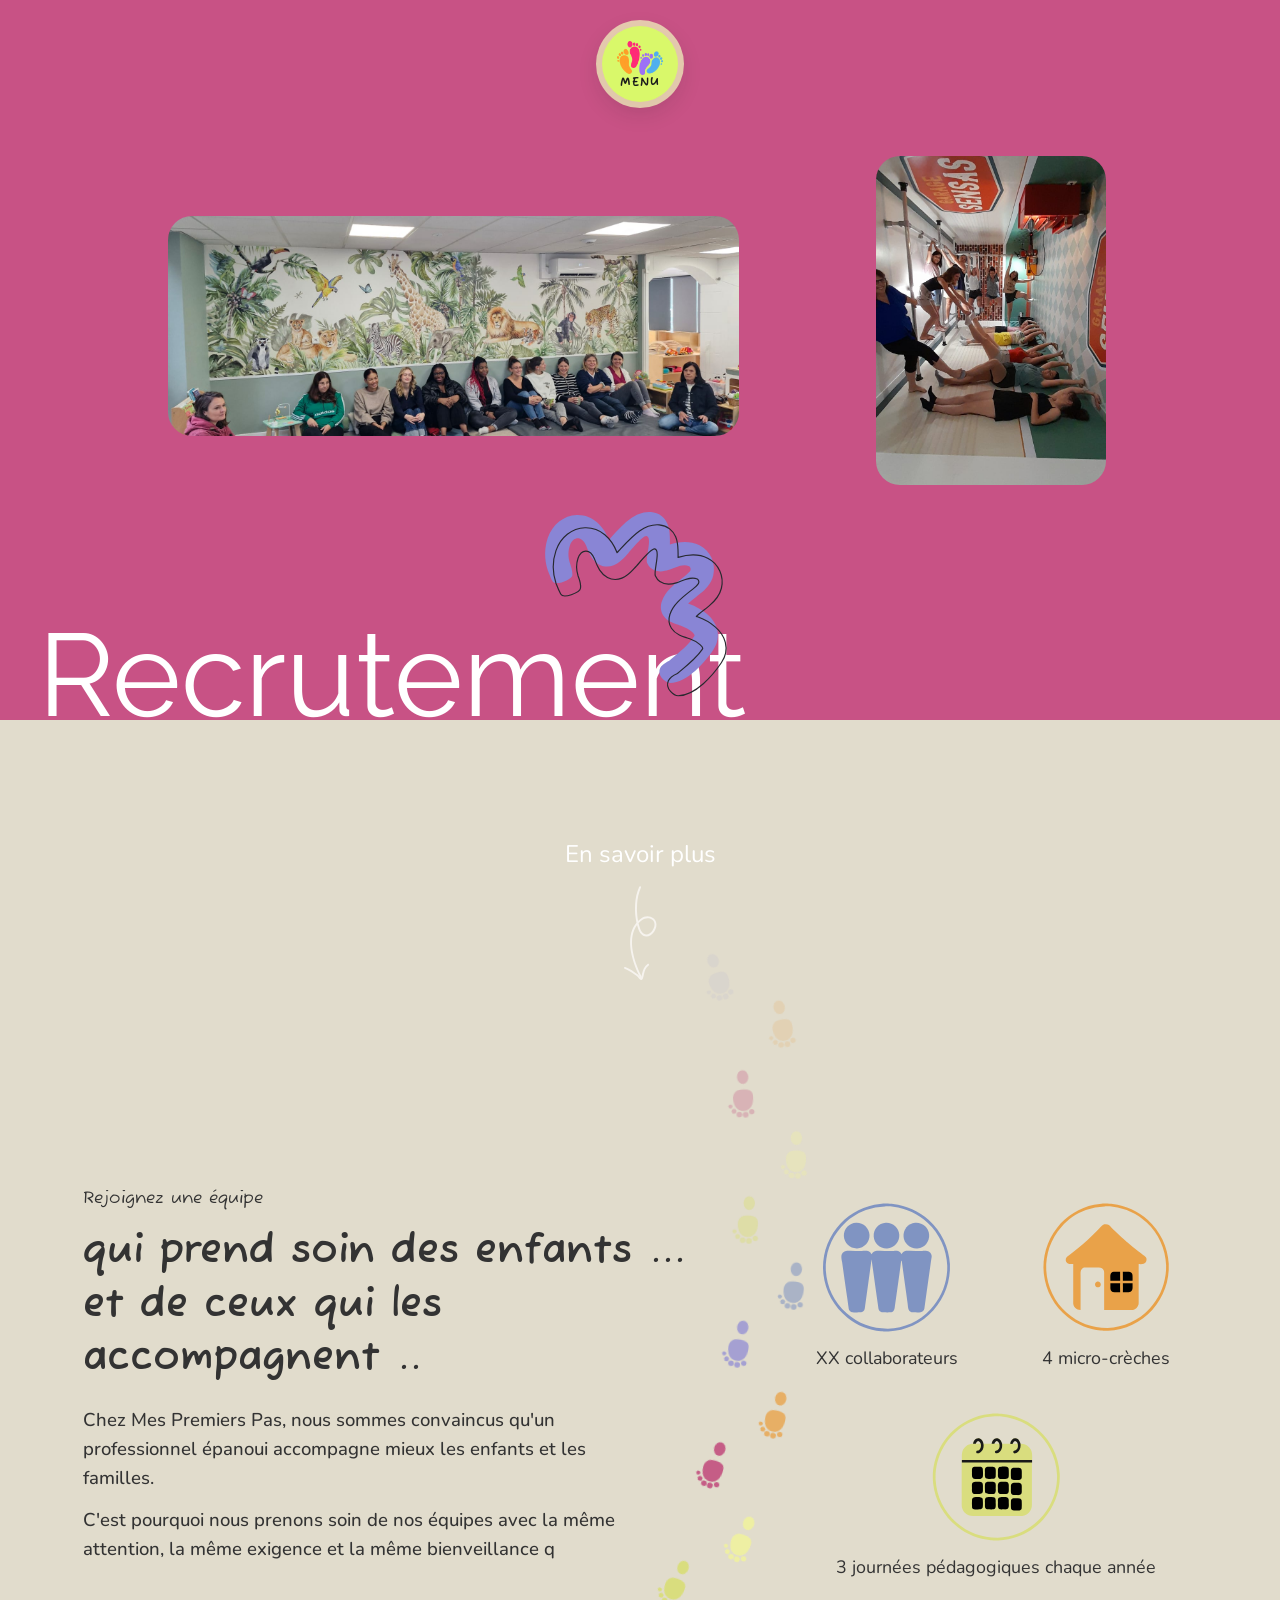
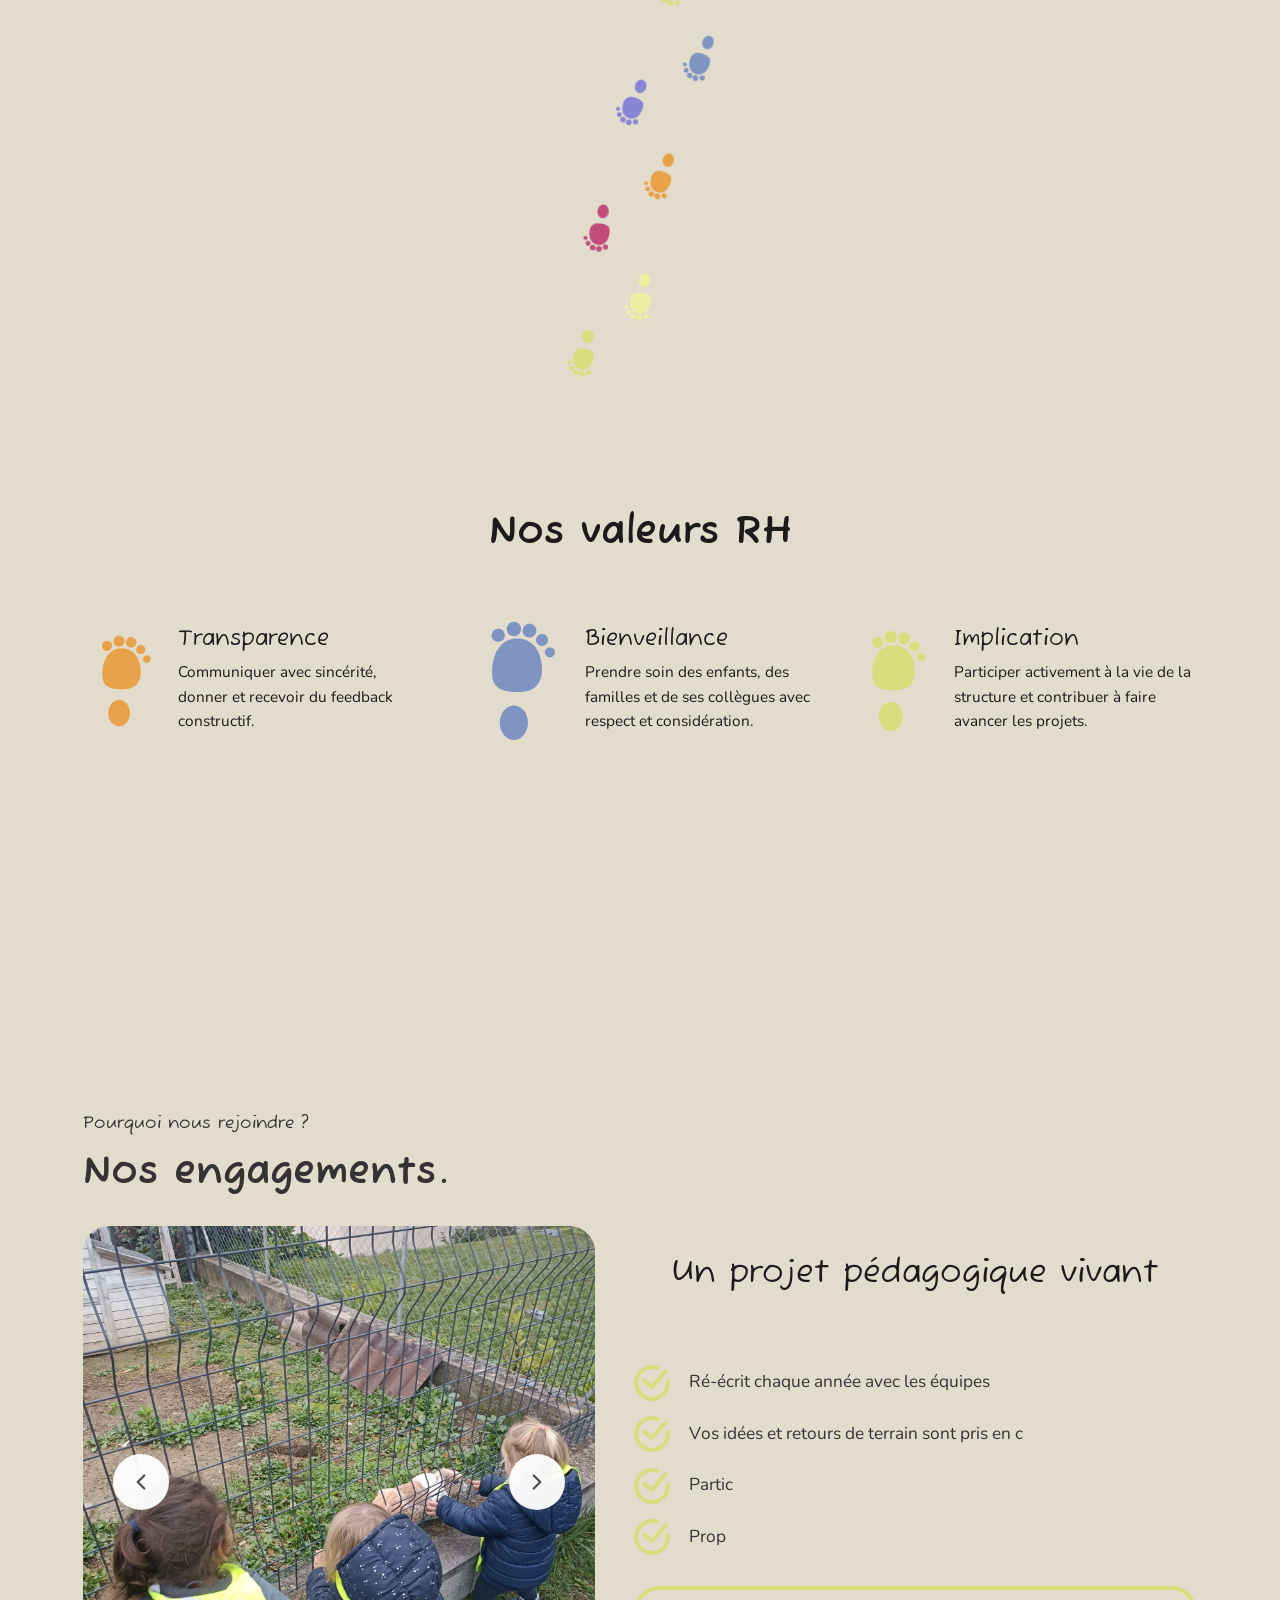
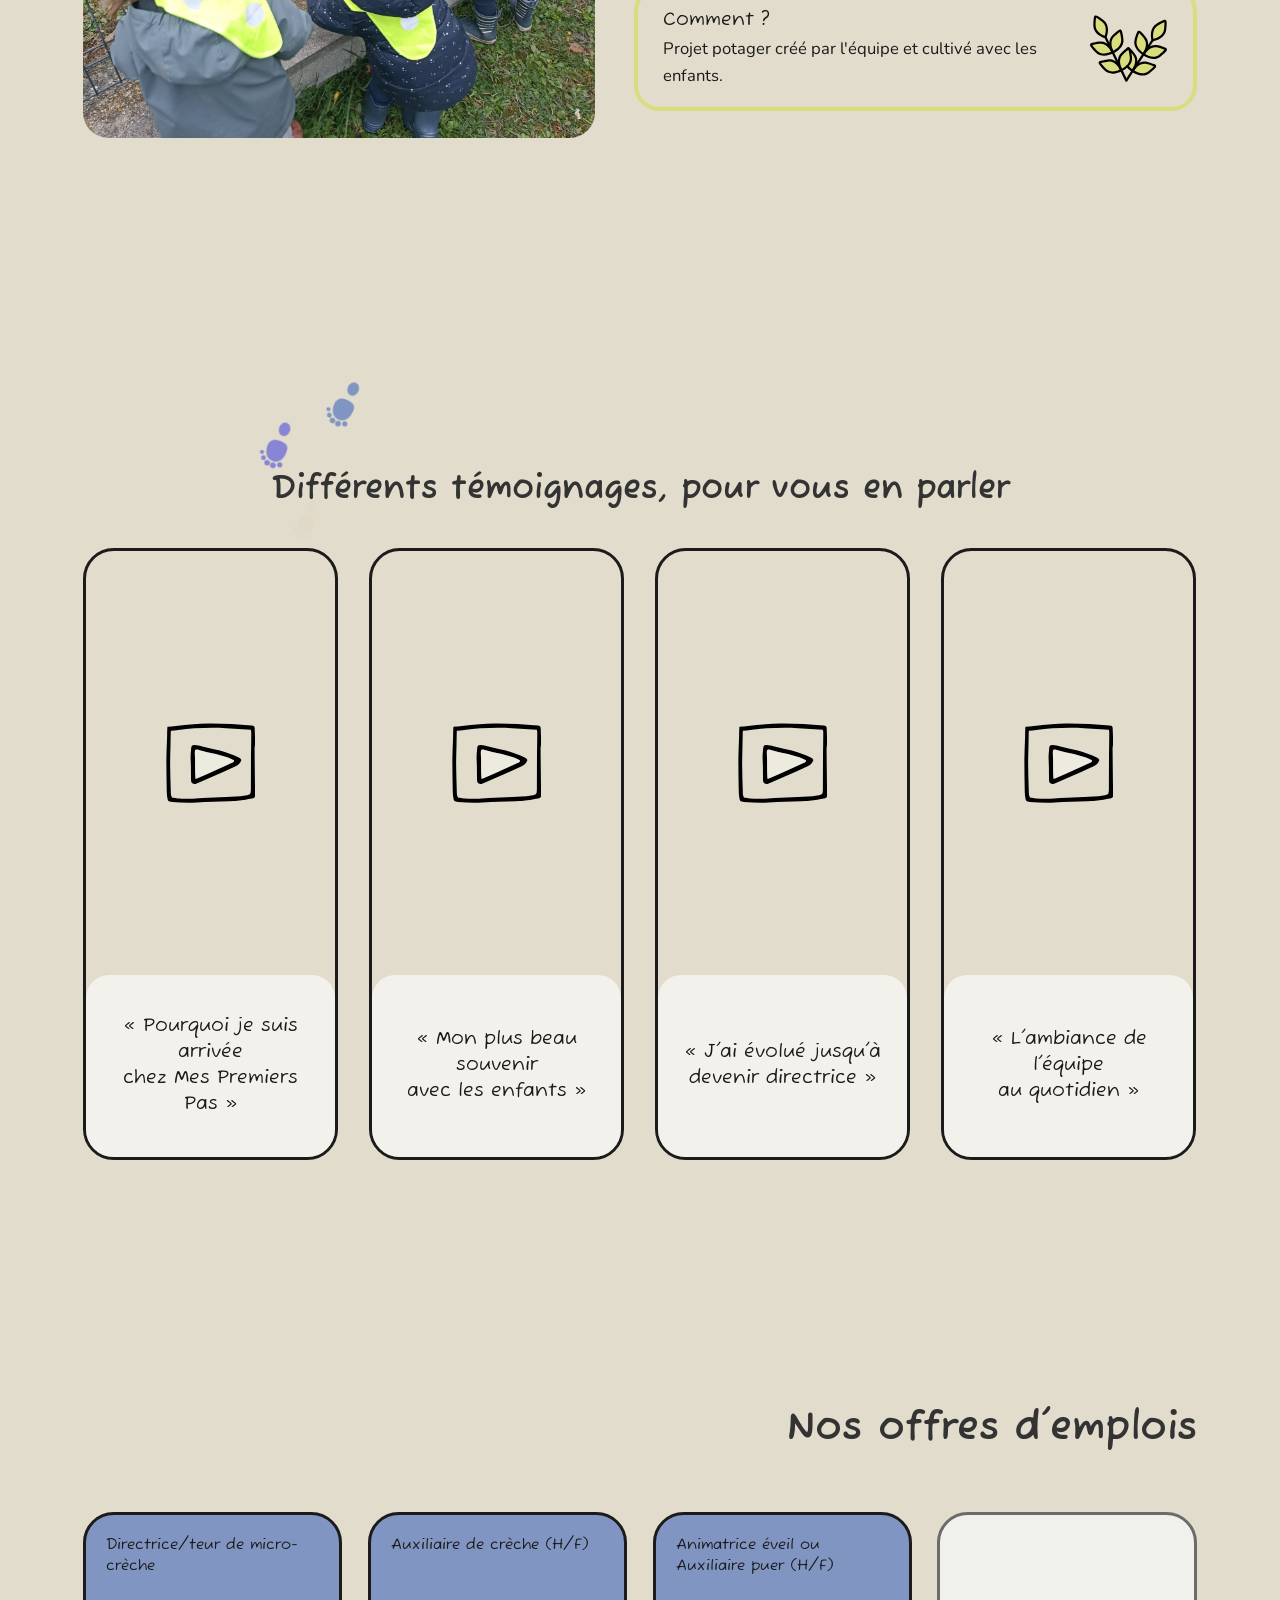
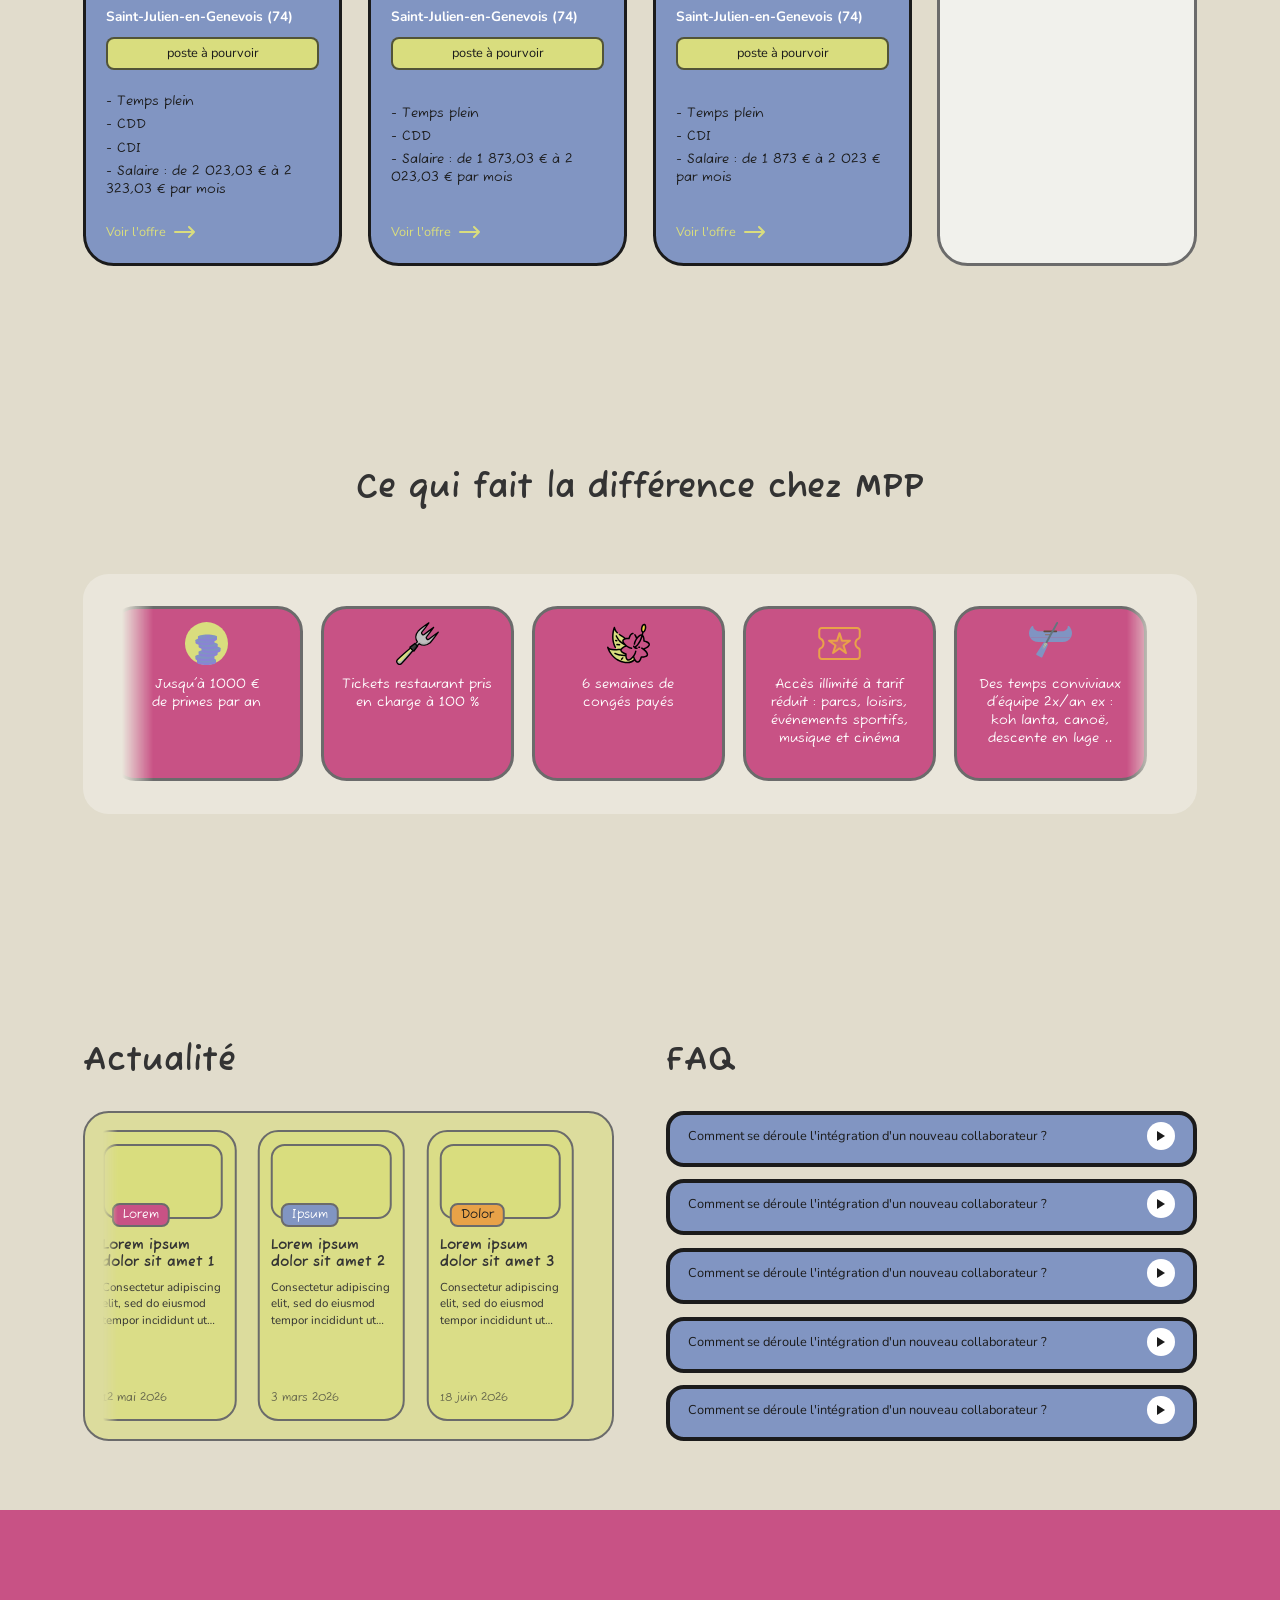
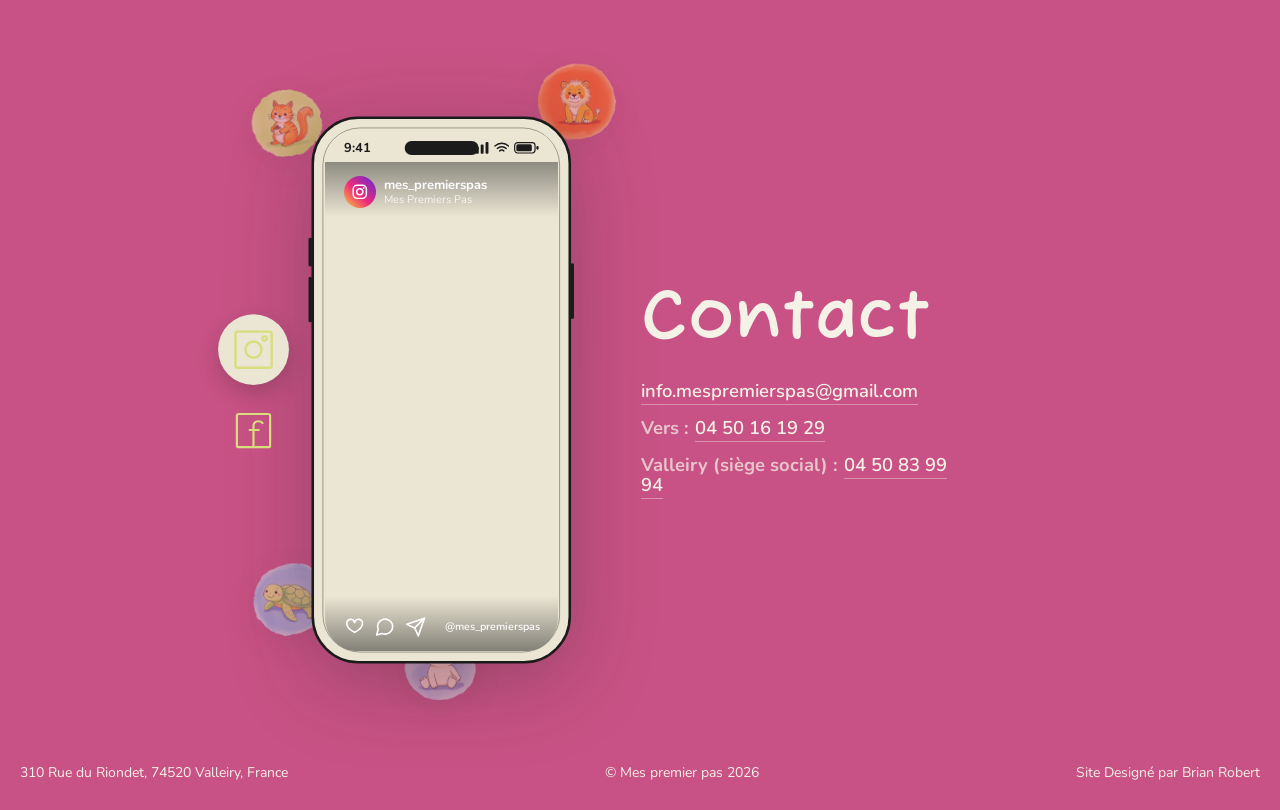
<file: recrutement/index.html>
<!DOCTYPE html><html lang="fr" data-theme="mpp" style="--mpp-accent-page:#c85285;--voile-chargement:#c85285" data-empreintes-viewbox="0 0 100 414" data-empreintes-path="M 32.7 1.4 C 24 4 14 8 9 16 C 5 22 5 28 7 33 C 9 38 18 38 27 39.5 C 36 41 42 43 46 48 C 49 52 52 56 56 59.5 C 57 62 59.5 66 60 72 C 60.5 78 60.5 83 59.7 88 C 59 92 58 96 56 101 C 54 106 52 110 49 118.6 C 48.6 122 47.8 127 47 131 M 26.1 234.5 C 25 235.5 23 241 22 244 C 21 247 20 248 19.8 251 C 19 256 18.7 258 18.9 262 C 19.2 266 19.5 267 19.8 269 C 19.5 272 18.6 273 19 277 C 19.4 280 20 282 21.2 285 C 22 288 23 290 24.2 292.7 C 24.8 302 26 306 26.8 311 C 27.5 316 28 322 28 326 C 28 330 28.5 334 29.5 337.5 C 29 340 24 343 22.5 348 C 22.8 352 24 358 25.5 362 C 27.5 366 30 368 32 370 C 32.5 373 31 376 31.5 380 C 32.5 386 36 390 38 395 C 40 400 45 406 47 410 C 48 412 48.5 413 48.5 414"><head><meta charset="utf-8"><meta name="viewport" content="width=device-width, initial-scale=1"><meta name="generator" content="Astro v7.2.8"><title>Recrutement — Mes Premiers Pas</title><script type="application/ld+json">{"@context":"https://schema.org","@type":"ChildCare","name":"Mes Premiers Pas","address":"310 Rue du Riondet, 74520 Valleiry, France","telephone":["04 50 16 19 29","04 50 83 99 94"],"openingHours":"7h15 – 18h15"}</script><script>
			/*
			 * Pose data-nav AVANT le premier rendu (bloquant, dans <head>) — sans
			 * quoi le CSS keyed sur html[data-nav] s'applique après un flash dans
			 * l'état non stylé. Repliée en mobile, déployée en desktop, comme la
			 * référence (overrides.js) — pas de mémorisation d'un chargement au
			 * suivant.
			 */
			(function () {
				var mobile = window.matchMedia('(max-width: 820px)').matches;
				document.documentElement.setAttribute('data-nav', mobile ? 'closed' : 'open');
			})();

			/*
			 * Voile de chargement : rien de la page n'est vu tant que la page
			 * (load) et ses polices ne sont pas prêtes — plafond 3 s pour ne
			 * jamais bloquer le visiteur. À la levée : événement `mpp:pret`, que
			 * les animations d'entrée attendent (Hero.astro), puis retrait de
			 * l'attribut après le fondu. Posé en JS : sans JS, aucun voile.
			 */
			(function () {
				var html = document.documentElement;
				html.setAttribute('data-chargement', 'on');
				var leve = false;
				var lever = function () {
					if (leve) return;
					leve = true;
					window.__mppPret = true;
					html.setAttribute('data-chargement', 'sortie');
					window.dispatchEvent(new Event('mpp:pret'));
					setTimeout(function () {
						html.removeAttribute('data-chargement');
					}, 520);
				};
				window.addEventListener('load', function () {
					var polices = document.fonts && document.fonts.ready ? document.fonts.ready : Promise.resolve();
					polices.then(lever, lever);
				});
				setTimeout(lever, 3000);
			})();
		</script><link rel="stylesheet" href="../_astro/PageContenu.BSAwCErU.css"></head><body class="bg-fond text-texte flex flex-col"><button type="button" id="mpp-menu-badge" class="mpp-menu-badge" aria-controls="mpp-navbar" aria-expanded="false" aria-label="Ouvrir le menu"><img class="mpp-menu-badge__feet" src="/mpp/empreintes.png" alt=""><span class="mpp-menu-badge__label">MENU</span></button><nav id="mpp-navbar" class="mpp-navbar"><div class="mpp-navbar__inner"><div class="mpp-navbar__gauche"><button type="button" id="mpp-nav-close" class="mpp-nav-close" aria-controls="mpp-navbar" aria-label="Fermer le menu"><svg class="mpp-nav-close__arrow" viewBox="0 0 24 24" aria-hidden="true" focusable="false"><path d="M12 19V5M12 5l-6.5 6.5M12 5l6.5 6.5"></path></svg><span class="mpp-nav-close__label">Fermer</span></button><a href="/" class="mpp-navbar__logo"><img src="/mpp/logo-trim.png" alt="Mes Premiers Pas" width="964" height="752" loading="eager"></a><a href="/" class="mpp-navbar__link" data-page-id="page-accueil"><span class="mpp-navbar__roll" data-text="Accueil">Accueil</span></a><a href="#" class="mpp-navbar__link" data-nav-dropdown="creches"><span class="mpp-navbar__roll" data-text="Nos crèches">Nos crèches</span><span class="mpp-navbar__fleche" aria-hidden="true">▾</span></a><a href="/a-propos/" class="mpp-navbar__link" data-page-id="page-a-propos"><span class="mpp-navbar__roll" data-text="Nos valeurs">Nos valeurs</span></a><a href="/journee-type/" class="mpp-navbar__link" data-page-id="page-journee-type"><span class="mpp-navbar__roll" data-text="Journée type">Journée type</span></a><a href="/recrutement/" class="mpp-navbar__link" data-page-id="page-recrutement" aria-current="page"><span class="mpp-navbar__roll" data-text="Recrutement">Recrutement</span></a></div><div class="mpp-navbar__droite"><div class="mpp-navbar__tel-bloc"><a href="tel:+33450839994" class="mpp-navbar__tel">+33 4 50 83 99 94</a></div><a href="https://www.labulledespetitspas.com/_files/ugd/2ab568_b72a1b0fc9e649818590a7ef41905c2d.pdf" class="mpp-navbar__cta survol-bouton">Pré-inscription</a></div></div></nav><div id="mpp-dropdown-creches" class="mpp-dropdown-panel" role="menu"><a href="/vers-foret/" role="menuitem" data-creche="foret">La p&#39;tite forêt</a><a href="/vers-montagne/" role="menuitem" data-creche="montagne">Les p&#39;tits montagnards</a><a href="/vers-ocean/" role="menuitem" data-creche="ocean">Les p&#39;tis cœurs de l&#39;Ocean</a><a href="/vers-savane/" role="menuitem" data-creche="savane">La p&#39;tite savane</a></div><main class="flex flex-col relative"><div style="margin-top:0px"><section class="@container relative h-[100dvh] font-raleway text-[#333] overflow-visible" data-archetype="accroche" data-section-id="recrutement-hero"><div class="absolute inset-x-0 top-0 h-[80dvh] z-[-2]" style="background-color:#c85285" aria-hidden="true"></div><div class="relative w-full h-[80dvh]"><img src="../_astro/r%C3%A9union%20bi%20annuelle%20octobre%202025.CuSyn3Yq_kVqVu.jpg" alt loading="lazy" data-role="visuel" data-index="0" data-delai="300" data-duree="900" decoding="async" width="1600" height="1200" class="hero-collage-cible opacity-0 object-cover rounded-[24px] absolute w-[80%] aspect-[2.6/1] left-[10%] top-[14vh] @min-[768px]:w-[44.6%] @min-[768px]:left-[13.1%] @min-[768px]:top-[24vh] z-[2]"><img src="../_astro/hero-vague-violette.mLteIaK1.svg" alt="" loading="lazy" class="hero-collage-cible opacity-0 absolute h-[8vh] w-auto top-[44vh] left-[62%] @min-[768px]:h-[21vh] @min-[768px]:top-[56.5vh] @min-[768px]:left-[42.5%] z-[3]" style="transform:scale(0.5) rotate(0deg)" data-role="visuel" data-index="1" data-delai="600" data-duree="700" data-rotation="0deg"><img src="../_astro/Team%20building%20%C3%A9t%C3%A9%202025.DhqXLQs4_jb5wv.jpg" alt loading="lazy" data-role="visuel" data-index="2" data-delai="850" data-duree="900" decoding="async" width="720" height="1600" class="hero-collage-cible opacity-0 object-cover rounded-[24px] hidden @min-[768px]:block absolute w-[18%] aspect-[0.7/1] left-[68.4%] top-[17.3vh] z-[2]"><h1 class="hero-collage-cible opacity-0 absolute inset-x-0 bottom-[3vh] text-center m-0 px-[1.5rem] text-white font-normal z-0
						text-[length:var(--tt-mobile)] leading-[1] @min-[768px]:text-hero-collage-titre @min-[768px]:leading-[10vh]
						@min-[768px]:right-auto @min-[768px]:w-full @min-[768px]:top-[70vh] @min-[768px]:bottom-auto @min-[768px]:text-left @min-[768px]:px-0 @min-[768px]:whitespace-nowrap @min-[768px]:left-[3%] @min-[768px]:w-[97%]! @min-[768px]:text-[length:min(13vh,10.5vw)]!" data-delai="1150" style="--tt-mobile:5vh;transform:translateY(20px)" data-role="titre">Recrutement</h1></div><div class="group absolute bottom-0 left-1/2 -translate-x-1/2 translate-y-1/2 z-[3] flex flex-col items-center gap-[0.4rem] cursor-pointer" role="button" tabindex="0" aria-label="Aller à la section suivante" data-role="cta" data-cible="recrutement-presentation"><h3 class="m-0 pt-[20px] pb-[10px] text-white font-nunito text-[24px] leading-[30px] @max-[479px]:text-[1rem] transition-transform duration-[260ms] ease-[cubic-bezier(0.22,1,0.36,1)] group-hover:-translate-y-[2px] group-focus-visible:-translate-y-[2px]">En savoir plus</h3><img src="../_astro/fleche.CN-kypGY.svg" alt="" class="block w-[6rem] max-w-[6rem] h-auto mx-auto motion-reduce:animate-none animate-[hero-cta-bond_2.4s_cubic-bezier(0.45,0,0.55,1)_infinite]
							transition-[transform] duration-[260ms] ease-[cubic-bezier(0.22,1,0.36,1)]
							group-hover:[animation-play-state:paused] group-hover:[transform:translateY(14px)]
							group-focus-visible:[animation-play-state:paused] group-focus-visible:[transform:translateY(14px)]" data-role="fleche"></div><script>(function(){const nbVisuels = 3;

				(() => {
					const racine = document.currentScript && document.currentScript.closest('[data-archetype="accroche"]');
					if (!racine) return;
					const reduitMotion = window.matchMedia('(prefers-reduced-motion: reduce)').matches;

					const visuels = Array.from(racine.querySelectorAll('[data-role="visuel"]'));
					const titreEl = racine.querySelector('[data-role="titre"]');
					const elements = [...visuels, titreEl].filter(Boolean);

					// CTA de défilement (même logique que le hero d'accueil, M9) : cible
					// résolue AU CLIC, repli natif si Lenis n'est pas chargé.
					const cta = racine.querySelector('[data-role="cta"]');
					if (cta) {
						const aller = () => {
							const cible = document.querySelector('[data-section-id="' + cta.dataset.cible + '"]');
							if (!cible) return;
							if (window.lenis && typeof window.lenis.scrollTo === 'function') {
								window.lenis.scrollTo(cible, { offset: -20 });
							} else {
								cible.scrollIntoView({ behavior: reduitMotion ? 'auto' : 'smooth', block: 'start' });
							}
						};
						cta.addEventListener('click', aller);
						cta.addEventListener('keydown', (e) => {
							if (e.key === 'Enter' || e.key === ' ') {
								e.preventDefault();
								aller();
							}
						});
					}

					if (reduitMotion) {
						elements.forEach((el) => {
							el.style.opacity = '1';
							el.style.transform = 'none';
						});
						return;
					}

					// Séquence d'apparition — mesurée en direct (about.html:1330-1408,
					// journee-type.html:1330-1424) : photos en fondu pur, vecteurs en
					// échelle + rotation, titre en dernier avec un léger glissement.
					// Délai/durée lus par visuel (data-delai/data-duree, relevés dans
					// la référence), jamais déduits de l'index.
					const sequence = visuels.map((el) => ({
						el,
						delai: Number(el.dataset.delai) || 300,
						duree: Number(el.dataset.duree) || 900,
						depart: el.dataset.rotation ? 'scale(0.5) rotate(' + el.dataset.rotation + ')' : null,
						arrivee: el.dataset.rotation ? 'scale(1) rotate(0deg)' : null,
					}));
					sequence.push({
						el: titreEl,
						delai: titreEl ? Number(titreEl.dataset.delai) || 1100 : 1100,
						duree: 800,
						depart: 'translateY(20px)',
						arrivee: 'translateY(0)',
					});

					const jouer = () => setTimeout(() => {
						sequence.forEach((cfg) => {
							if (!cfg.el) return;
							setTimeout(() => {
								const props = cfg.depart
									? 'opacity ' + cfg.duree + 'ms cubic-bezier(0.16, 1, 0.3, 1), transform ' + cfg.duree + 'ms cubic-bezier(0.16, 1, 0.3, 1)'
									: 'opacity ' + cfg.duree + 'ms cubic-bezier(0.16, 1, 0.3, 1)';
								cfg.el.style.transition = props;
								cfg.el.style.opacity = '1';
								if (cfg.arrivee) cfg.el.style.transform = cfg.arrivee;
							}, cfg.delai);
						});
					}, 150);
					// Démarre à la levée du voile de chargement (Layout.astro, mpp:pret).
					if (window.__mppPret || !document.documentElement.hasAttribute('data-chargement')) jouer();
					else window.addEventListener('mpp:pret', jouer, { once: true });

					// Parallaxe des photos (journee-type.html:1559-1578, GSAP) : yPercent
					// -5 et scale 1.04 sur la traversée « top bottom » → « bottom top »
					// du conteneur ; scrub:1 approché par interpolation (0.09/image,
					// comme la parallaxe du hero d'accueil).
					const photosPar = visuels.filter((el) => el.dataset.parallaxe === 'true');
					const declencheur = racine.querySelector('[data-role="collage-wrapper"]');
					if (photosPar.length && declencheur) {
						const mobile = window.innerWidth <= 767;
						const Y = mobile ? -3 : -5;
						const S = mobile ? 0.02 : 0.04;
						const progression = () => {
							const r = declencheur.getBoundingClientRect();
							const h = window.innerHeight;
							return Math.max(0, Math.min(1, (h - r.top) / (h + r.height)));
						};
						let actuel = progression();
						let boucle = null;
						const peindre = () => {
							photosPar.forEach((el) => {
								el.style.transform = 'translateY(' + (actuel * Y).toFixed(3) + '%) scale(' + (1 + actuel * S).toFixed(4) + ')';
							});
						};
						const tick = () => {
							const cible = progression();
							actuel += (cible - actuel) * 0.09;
							peindre();
							boucle = Math.abs(cible - actuel) > 0.0005 ? requestAnimationFrame(tick) : null;
						};
						peindre();
						window.addEventListener('scroll', () => { if (!boucle) boucle = requestAnimationFrame(tick); }, { passive: true });
					}
				})();
			})();</script></section></div><div style="margin-top:40px"><section class="@container font-nunito" data-archetype="presentation" data-section-id="recrutement-presentation"><div class="flex flex-col justify-center min-h-[100dvh] @min-[768px]:px-[6.5vw]"><div class="group flex flex-col gap-12 px-5 py-16 w-full max-w-[1440px] mx-auto @min-[768px]:flex-row @min-[768px]:items-center @min-[768px]:justify-between @min-[768px]:gap-[4vw] @min-[768px]:px-0 @min-[768px]:py-0" data-role="wrapper"><div class="flex flex-col gap-[14px] @min-[768px]:w-[56%]"><h4 class="m-0 font-fuzzybubbles font-normal text-[0.9rem] @min-[768px]:text-[1.05rem] text-[#333] opacity-0 translate-y-[30px] transition-[opacity,transform] duration-700 ease-[cubic-bezier(0.16,1,0.3,1)] delay-0 group-data-[revele=true]:opacity-100 group-data-[revele=true]:translate-y-0 motion-reduce:opacity-100 motion-reduce:translate-y-0 motion-reduce:transition-none" data-role="sous-titre">Rejoignez une équipe</h4><h2 class="m-0 mb-[6px] font-fuzzybubbles font-bold whitespace-pre-line text-[clamp(1.5rem,3.1vw,2.7rem)] leading-[1.35] text-[#333] opacity-0 translate-y-[30px] transition-[opacity,transform] duration-700 ease-[cubic-bezier(0.16,1,0.3,1)] delay-0 group-data-[revele=true]:opacity-100 group-data-[revele=true]:translate-y-0 motion-reduce:opacity-100 motion-reduce:translate-y-0 motion-reduce:transition-none" data-role="titre">qui prend soin des enfants ...
et de ceux qui les accompagnent ..</h2><p class="m-0 max-w-[34rem] font-nunito font-medium text-[clamp(1rem,1.45vw,1.2rem)] leading-[1.55] text-[#333]" data-role="texte">Chez Mes Premiers Pas, nous sommes convaincus qu&#39;un professionnel épanoui accompagne mieux les enfants et les familles.</p><p class="m-0 max-w-[34rem] font-nunito font-medium text-[clamp(1rem,1.45vw,1.2rem)] leading-[1.55] text-[#333]" data-role="texte">C&#39;est pourquoi nous prenons soin de nos équipes avec la même attention, la même exigence et la même bienveillance que celles que nous accordons aux enfants accueillis.</p></div><ul class="grid grid-cols-2 gap-x-[3vw] gap-y-10 m-0 p-0 list-none @min-[768px]:w-[36%] @min-[768px]:shrink-0"><li class="flex flex-col items-center gap-3 text-center opacity-0 translate-y-[30px] transition-[opacity,transform] duration-700 ease-[cubic-bezier(0.16,1,0.3,1)] group-data-[revele=true]:opacity-100 group-data-[revele=true]:translate-y-0 motion-reduce:opacity-100 motion-reduce:translate-y-0 motion-reduce:transition-none" style="transition-delay:400ms"><img src="../_astro/collaborateurs.CqL1Wxl_.svg" alt="" loading="lazy" class="block w-[clamp(90px,10.5vw,135px)] h-auto"><span class="font-nunito text-[clamp(0.95rem,1.4vw,1.15rem)] leading-[1.3] text-[#333]">XX collaborateurs</span></li><li class="flex flex-col items-center gap-3 text-center opacity-0 translate-y-[30px] transition-[opacity,transform] duration-700 ease-[cubic-bezier(0.16,1,0.3,1)] group-data-[revele=true]:opacity-100 group-data-[revele=true]:translate-y-0 motion-reduce:opacity-100 motion-reduce:translate-y-0 motion-reduce:transition-none" style="transition-delay:600ms"><img src="../_astro/maison.CTGtFi6Q.svg" alt="" loading="lazy" class="block w-[clamp(90px,10.5vw,135px)] h-auto"><span class="font-nunito text-[clamp(0.95rem,1.4vw,1.15rem)] leading-[1.3] text-[#333]">4 micro-crèches</span></li><li class="flex flex-col items-center gap-3 text-center opacity-0 translate-y-[30px] transition-[opacity,transform] duration-700 ease-[cubic-bezier(0.16,1,0.3,1)] group-data-[revele=true]:opacity-100 group-data-[revele=true]:translate-y-0 motion-reduce:opacity-100 motion-reduce:translate-y-0 motion-reduce:transition-none col-span-2" style="transition-delay:800ms"><img src="../_astro/calendrier.B2dd4pGk.svg" alt="" loading="lazy" class="block w-[clamp(90px,10.5vw,135px)] h-auto"><span class="font-nunito text-[clamp(0.95rem,1.4vw,1.15rem)] leading-[1.3] text-[#333]">3 journées pédagogiques chaque année</span></li></ul></div></div><script>
		(() => {
			const racine = document.currentScript && document.currentScript.closest('[data-archetype="presentation"]');
			if (!racine) return;
			const reduitMotion = window.matchMedia('(prefers-reduced-motion: reduce)').matches;

			const wrapper = racine.querySelector('[data-role="wrapper"]');
			const texteEls = [...racine.querySelectorAll('[data-role="texte"]')];
			const imageParallaxe = racine.querySelector('[data-role="image-parallaxe"]');
			const imageMask = racine.querySelector('[data-role="image-mask"]');
			if (!wrapper || !texteEls.length) return;

			// Effet 1 — découpage caractère par caractère. Les espaces restent
			// des nœuds de texte (pas des spans) pour préserver la césure.
			//
			// Regroupement par mot (cause 10, CONSTAT-ECARTS.md) : le découpage
			// caractère par caractère laissait le navigateur couper n'importe où
			// à l'intérieur d'un mot en fin de ligne ("Pas a|ccueillent"). La
			// référence corrige ce même mécanisme après coup
			// (mpp/hero.js:90-117, reparerCoupures()) en regroupant les spans de
			// caractères déjà posés dans un <span class="mpp-mot"> par mot
			// (mpp/hero.css:84, display:inline-block; white-space:nowrap).
			// Reproduit ici à la construction plutôt qu'en réparation a
			// posteriori (aucune bibliothèque de split-text à réparer, le
			// porté construit ses propres spans) : chaque caractère non-espace
			// rejoint le mot courant, une espace referme le mot. L'animation
			// lettre par lettre survit — chaque span de caractère garde son
			// propre opacity/transform, seul son parent change.
			//
			// Plusieurs blocs de texte (mode recrutement : titre + paragraphes) :
			// chacun est découpé séparément, la cascade démarre par bloc avec un
			// décalage (voir plus bas). Un seul bloc (accueil) : comportement
			// inchangé. Le saut de ligne reste un nœud de texte, comme l'espace.
			const groupes = texteEls.map((texteEl) => {
			const texteOriginal = texteEl.textContent || '';
			texteEl.textContent = '';
			const caracteres = [];
			let mot = null;
			for (let i = 0; i < texteOriginal.length; i++) {
				const car = texteOriginal[i];
				if (car === ' ' || car === '\n') {
					mot = null;
					texteEl.appendChild(document.createTextNode(car));
					continue;
				}
				const span = document.createElement('span');
				span.style.display = 'inline-block';
				if (reduitMotion) {
					span.style.opacity = '1';
					span.style.transform = 'translateY(0)';
				} else {
					span.style.opacity = '0';
					span.style.transform = 'translateY(12px)';
					span.style.transition = 'opacity 0.3s ease-out, transform 0.3s ease-out';
				}
				span.textContent = car;
				if (!mot) {
					mot = document.createElement('span');
					mot.style.display = 'inline-block';
					mot.style.whiteSpace = 'nowrap';
					texteEl.appendChild(mot);
				}
				mot.appendChild(span);
				caracteres.push(span);
			}
			return caracteres;
			});

			if (reduitMotion) {
				wrapper.dataset.revele = 'true';
			} else {
				const estMobile = window.innerWidth <= 767;
				const delaiCaractere = estMobile ? 8 : 12;

				const observateurCascade = new IntersectionObserver(
					(entries) => {
						entries.forEach((entry) => {
							if (!entry.isIntersecting) return;
							wrapper.dataset.revele = 'true';
							groupes.forEach((caracteres, rang) => {
								setTimeout(() => {
									caracteres.forEach((span, index) => {
										setTimeout(() => {
											span.style.opacity = '1';
											span.style.transform = 'translateY(0)';
										}, index * delaiCaractere);
									});
								}, 100 + rang * 200);
							});
							observateurCascade.unobserve(racine);
						});
					},
					{ rootMargin: '0px 0px -25% 0px' },
				);
				observateurCascade.observe(racine);
			}

			// Effet 3 — parallaxe + échelle de l'image au défilement.
			if (!reduitMotion && imageParallaxe && imageMask) {
				const estMobile = window.innerWidth <= 767;
				const yPercentCible = estMobile ? -5 : -8;
				const scaleCible = estMobile ? 1.03 : 1.05;
				let yActuel = 0;
				let scaleActuel = 1;
				let actif = false;
				let idBoucle = null;

				function progression() {
					const rect = imageMask.getBoundingClientRect();
					const vh = window.innerHeight;
					const p = (vh - rect.top) / (vh + rect.height);
					return Math.min(1, Math.max(0, p));
				}

				function appliquer() {
					const p = progression();
					const yVoulu = p * yPercentCible;
					const scaleVoulu = 1 + p * (scaleCible - 1);
					yActuel += (yVoulu - yActuel) * 0.05;
					scaleActuel += (scaleVoulu - scaleActuel) * 0.05;
					imageParallaxe.style.transform = 'translateY(' + yActuel + '%) scale(' + scaleActuel + ')';
					idBoucle = requestAnimationFrame(appliquer);
				}

				const observateurParallaxe = new IntersectionObserver(
					(entries) => {
						entries.forEach((entry) => {
							if (entry.isIntersecting && !actif) {
								actif = true;
								idBoucle = requestAnimationFrame(appliquer);
							} else if (!entry.isIntersecting && actif) {
								actif = false;
								if (idBoucle) cancelAnimationFrame(idBoucle);
							}
						});
					},
					{ rootMargin: '50% 0px 50% 0px' },
				);
				observateurParallaxe.observe(imageMask);
			}
		})();
	</script></section></div><div style="margin-top:120px"><section class="@container" data-archetype="valeurs" data-section-id="recrutement-valeurs"><div class="flex flex-col justify-center min-h-[60dvh] @min-[768px]:px-[6.5vw]"><div class="flex flex-col gap-[5dvh] px-5 py-16 w-full max-w-[1440px] mx-auto @min-[768px]:px-0 @min-[768px]:py-0"><h2 class="m-0 text-center font-fuzzybubbles font-bold text-[clamp(1.5rem,3.1vw,2.7rem)] leading-[1.35] text-[#1b1b1b] opacity-0 transition-[opacity,transform] duration-700 ease-[ease-out] [transform:translateY(25px)]" data-role="valeurs-titre">Nos valeurs RH</h2><div class="flex w-full flex-col gap-10 @min-[768px]:flex-row @min-[768px]:items-center @min-[768px]:gap-[3vw]"><div class="flex flex-1 min-w-0 items-center gap-[1.4vw] @max-[767px]:gap-4" data-role="valeurs-bloc"><div class="shrink-0 opacity-0 transition-[opacity,transform] duration-[600ms] ease-[ease-out] [transform:translateX(-30px)]" style="width:clamp(44px,6vw,92px);transition-delay:0ms" data-role="valeurs-image"><img src="../_astro/trace-orange.CCPctKfT.svg" alt="" width="528" height="792" loading="lazy" decoding="async" class="block h-auto w-full"></div><div class="min-w-0 opacity-0 transition-[opacity,transform] duration-[600ms] ease-[ease-out] [transform:translateX(-30px)]" style="transition-delay:0ms" data-role="valeurs-texte"><h3 class="m-0 mb-[6px] font-fuzzybubbles font-normal text-[clamp(1.1rem,1.75vw,1.5rem)] leading-[1.3] text-[#1b1b1b]">Transparence</h3><p class="m-0 font-nunito text-[clamp(0.85rem,1.2vw,1.05rem)] leading-[1.6] text-[#1b1b1b]">Communiquer avec sincérité, donner et recevoir du feedback constructif.</p></div></div><div class="flex flex-1 min-w-0 items-center gap-[1.4vw] @max-[767px]:gap-4" data-role="valeurs-bloc"><div class="shrink-0 opacity-0 transition-[opacity,transform] duration-[600ms] ease-[ease-out] [transform:translateX(-30px)]" style="width:clamp(56px,7.8vw,118px);transition-delay:250ms" data-role="valeurs-image"><img src="../_astro/trace-bleu.B3i9tdxx.svg" alt="" width="528" height="792" loading="lazy" decoding="async" class="block h-auto w-full"></div><div class="min-w-0 opacity-0 transition-[opacity,transform] duration-[600ms] ease-[ease-out] [transform:translateX(-30px)]" style="transition-delay:250ms" data-role="valeurs-texte"><h3 class="m-0 mb-[6px] font-fuzzybubbles font-normal text-[clamp(1.1rem,1.75vw,1.5rem)] leading-[1.3] text-[#1b1b1b]">Bienveillance</h3><p class="m-0 font-nunito text-[clamp(0.85rem,1.2vw,1.05rem)] leading-[1.6] text-[#1b1b1b]">Prendre soin des enfants, des familles et de ses collègues avec respect et considération.</p></div></div><div class="flex flex-1 min-w-0 items-center gap-[1.4vw] @max-[767px]:gap-4" data-role="valeurs-bloc"><div class="shrink-0 opacity-0 transition-[opacity,transform] duration-[600ms] ease-[ease-out] [transform:translateX(-30px)]" style="width:clamp(48px,6.6vw,100px);transition-delay:500ms" data-role="valeurs-image"><img src="../_astro/trace-vert.BtHLLVc2.svg" alt="" width="528" height="792" loading="lazy" decoding="async" class="block h-auto w-full"></div><div class="min-w-0 opacity-0 transition-[opacity,transform] duration-[600ms] ease-[ease-out] [transform:translateX(-30px)]" style="transition-delay:500ms" data-role="valeurs-texte"><h3 class="m-0 mb-[6px] font-fuzzybubbles font-normal text-[clamp(1.1rem,1.75vw,1.5rem)] leading-[1.3] text-[#1b1b1b]">Implication</h3><p class="m-0 font-nunito text-[clamp(0.85rem,1.2vw,1.05rem)] leading-[1.6] text-[#1b1b1b]">Participer activement à la vie de la structure et contribuer à faire avancer les projets.</p></div></div></div></div></div><script>
					(() => {
						const racine = document.currentScript && document.currentScript.closest('[data-archetype="valeurs"]');
						if (!racine) return;
						const titre = racine.querySelector('[data-role="valeurs-titre"]');
						const blocs = racine.querySelectorAll('[data-role="valeurs-bloc"]');
						if (!titre && !blocs.length) return;

						const observer = new IntersectionObserver(
							(entrees) => {
								entrees.forEach((entree) => {
									if (!entree.isIntersecting) return;
									const el = entree.target;
									if (el === titre) {
										el.style.opacity = '1';
										el.style.transform = 'translateY(0)';
										observer.unobserve(el);
										return;
									}
									const texte = el.querySelector('[data-role="valeurs-texte"]');
									const image = el.querySelector('[data-role="valeurs-image"]');
									if (texte) {
										texte.style.opacity = '1';
										texte.style.transform = 'translateX(0)';
									}
									if (image) {
										setTimeout(() => {
											image.style.opacity = '1';
											image.style.transform = 'translateX(0)';
										}, 150);
									}
									observer.unobserve(el);
								});
							},
							{ threshold: 0.2, rootMargin: '0px 0px -50px 0px' },
						);

						// Parallaxe — même mécanique que le hero de l'accueil (Hero.astro) :
						// amortissement par interpolation, course proportionnelle à la
						// hauteur du cadre (4 %, plafonnée à 22 px).
						if (!window.matchMedia('(prefers-reduced-motion: reduce)').matches) {
							const cadres = Array.from(racine.querySelectorAll('[data-role="valeurs-cadre"]'))
								.map((cadre) => ({ cadre, img: cadre.querySelector('[data-role="valeurs-photo"]'), actuel: 0 }))
								.filter((c) => c.img);
							const viser = (cadre) => {
								const h = window.innerHeight;
								const r = cadre.getBoundingClientRect();
								const p = (h / 2 - (r.top + r.height / 2)) / (h / 2 + r.height / 2);
								return Math.max(-1, Math.min(1, p)) * Math.min(22, r.height * 0.04);
							};
							const poser = (c) => {
								c.img.style.transform = 'translateY(' + c.actuel.toFixed(2) + 'px)';
							};
							let boucle = null;
							const tick = () => {
								let bouge = false;
								const h = window.innerHeight;
								for (const c of cadres) {
									const r = c.cadre.getBoundingClientRect();
									if (r.bottom < -150 || r.top > h + 150) continue;
									const cible = viser(c.cadre);
									c.actuel += (cible - c.actuel) * 0.09;
									if (Math.abs(cible - c.actuel) > 0.05) bouge = true;
									poser(c);
								}
								boucle = bouge ? requestAnimationFrame(tick) : null;
							};
							const reveiller = () => {
								if (!boucle) boucle = requestAnimationFrame(tick);
							};
							cadres.forEach((c) => {
								c.actuel = viser(c.cadre);
								poser(c);
							});
							window.addEventListener('scroll', reveiller, { passive: true });
							window.addEventListener('resize', reveiller, { passive: true });
						}

						if (titre) observer.observe(titre);
						blocs.forEach((bloc) => observer.observe(bloc));
					})();
				</script></section></div><div style="margin-top:120px"><section class="@container font-nunito" data-archetype="projet" data-presentation="carrousel-engagements" data-section-id="recrutement-engagements" style="--couleur-engagement:#d9dd7e"><div class="flex flex-col justify-center min-h-[90dvh] @min-[768px]:px-[6.5vw]"><div class="group flex flex-col gap-[3vh] px-5 py-16 w-full max-w-[1440px] mx-auto @min-[768px]:px-0 @min-[768px]:py-0" data-role="wrapper"><div class="flex flex-col gap-[10px]"><h4 class="m-0 font-fuzzybubbles font-normal text-[0.9rem] @min-[768px]:text-[1.05rem] text-[#333] opacity-0 translate-y-[30px] transition-[opacity,transform] duration-700 ease-[cubic-bezier(0.16,1,0.3,1)] delay-0 group-data-[revele=true]:opacity-100 group-data-[revele=true]:translate-y-0 motion-reduce:opacity-100 motion-reduce:translate-y-0 motion-reduce:transition-none">Pourquoi nous rejoindre ?</h4><h2 class="m-0 font-fuzzybubbles font-bold text-[clamp(1.5rem,3.1vw,2.7rem)] leading-[1.35] text-[#333]" data-role="texte-tete">Nos engagements.</h2></div><div class="flex flex-col gap-10 @min-[768px]:flex-row @min-[768px]:items-stretch @min-[768px]:gap-[3vw]"><div class="relative w-full aspect-[4/3] overflow-hidden rounded-[24px] @min-[768px]:rounded-[2vw] @min-[768px]:w-[46%] @min-[768px]:shrink-0 @min-[768px]:aspect-square"><div class="flex size-full will-change-transform" data-role="piste"><div class="size-full shrink-0 basis-full" data-role="photo"><img src="../_astro/Va-promenade.CKl9c20V_Z1MIIA9.JPG" alt loading="lazy" decoding="async" width="1600" height="1600" class="block size-full object-cover"></div><div class="size-full shrink-0 basis-full" data-role="photo"><img src="../_astro/Va-parcours-moteur.CS_wXBdc_Khqmx.JPG" alt loading="lazy" decoding="async" width="720" height="1600" class="block size-full object-cover"></div><div class="size-full shrink-0 basis-full" data-role="photo"><img src="../_astro/MPP-fresque-climat.CODCKypf_Z2aNwbq.JPG" alt loading="lazy" decoding="async" width="2040" height="918" class="block size-full object-cover"></div><div class="size-full shrink-0 basis-full" data-role="photo"><img src="../_astro/Team-building-ete%202026.BHZaR-1f_Zn85SL.jpg" alt loading="lazy" decoding="async" width="1600" height="1200" class="block size-full object-cover"></div><div class="size-full shrink-0 basis-full" data-role="photo"><img src="../_astro/Va-promenade.CKl9c20V_Z1MIIA9.JPG" alt loading="lazy" decoding="async" width="1600" height="1600" class="block size-full object-cover"></div><div class="size-full shrink-0 basis-full" data-role="photo"><img src="../_astro/Va-parcours-moteur.CS_wXBdc_Khqmx.JPG" alt loading="lazy" decoding="async" width="720" height="1600" class="block size-full object-cover"></div><div class="size-full shrink-0 basis-full" data-role="photo"><img src="../_astro/MPP-fresque-climat.CODCKypf_Z2aNwbq.JPG" alt loading="lazy" decoding="async" width="2040" height="918" class="block size-full object-cover"></div><div class="size-full shrink-0 basis-full" data-role="photo"><img src="../_astro/Team-building-ete%202026.BHZaR-1f_Zn85SL.jpg" alt loading="lazy" decoding="async" width="1600" height="1200" class="block size-full object-cover"></div><div class="size-full shrink-0 basis-full" data-role="photo"><img src="../_astro/Va-promenade.CKl9c20V_Z1MIIA9.JPG" alt loading="lazy" decoding="async" width="1600" height="1600" class="block size-full object-cover"></div><div class="size-full shrink-0 basis-full" data-role="photo"><img src="../_astro/Va-parcours-moteur.CS_wXBdc_Khqmx.JPG" alt loading="lazy" decoding="async" width="720" height="1600" class="block size-full object-cover"></div><div class="size-full shrink-0 basis-full" data-role="photo"><img src="../_astro/MPP-fresque-climat.CODCKypf_Z2aNwbq.JPG" alt loading="lazy" decoding="async" width="2040" height="918" class="block size-full object-cover"></div><div class="size-full shrink-0 basis-full" data-role="photo"><img src="../_astro/Team-building-ete%202026.BHZaR-1f_Zn85SL.jpg" alt loading="lazy" decoding="async" width="1600" height="1200" class="block size-full object-cover"></div></div><button type="button" aria-label="Engagement précédent" class="absolute z-10 top-1/2 -translate-y-1/2 flex items-center justify-center size-[52px] @min-[1008px]:size-[56px] @min-[1583px]:size-[64px] rounded-full bg-white/95 shadow-[0_4px_15px_rgba(0,0,0,0.1)] cursor-pointer survol-bouton hover:shadow-[0_6px_20px_rgba(0,0,0,0.15)] left-[20px] @min-[1008px]:left-[30px] @min-[1583px]:left-[40px]" data-role="nav-precedent"><svg width="26" height="26" viewBox="0 0 24 24" fill="none" stroke="#4A4A4A" stroke-width="2" stroke-linecap="round" stroke-linejoin="round" class="rotate-180"><path d="M9 18l6-6-6-6"></path></svg></button><button type="button" aria-label="Engagement suivant" class="absolute z-10 top-1/2 -translate-y-1/2 flex items-center justify-center size-[52px] @min-[1008px]:size-[56px] @min-[1583px]:size-[64px] rounded-full bg-white/95 shadow-[0_4px_15px_rgba(0,0,0,0.1)] cursor-pointer survol-bouton hover:shadow-[0_6px_20px_rgba(0,0,0,0.15)] right-[20px] @min-[1008px]:right-[30px] @min-[1583px]:right-[40px]" data-role="nav-suivant"><svg width="26" height="26" viewBox="0 0 24 24" fill="none" stroke="#4A4A4A" stroke-width="2" stroke-linecap="round" stroke-linejoin="round"><path d="M9 18l6-6-6-6"></path></svg></button></div><div class="flex min-w-0 flex-1 flex-col gap-[3vh] @min-[768px]:gap-[2vh] @min-[768px]:py-[3vh]"><div class="grid"><div class="group/diapo col-start-1 row-start-1" data-role="titre-diapo" data-index="0" aria-hidden="true"><h3 class="m-0 text-center font-fuzzybubbles font-normal text-[clamp(1.4rem,2.5vw,2.4rem)] leading-[1.25] text-[#1b1b1b] opacity-0 transition-opacity duration-300 ease-out group-data-[actif=true]/diapo:opacity-100 group-data-[actif=true]/diapo:duration-500 group-data-[actif=true]/diapo:delay-300 motion-reduce:transition-none">Un projet pédagogique vivant</h3></div><div class="group/diapo col-start-1 row-start-1" data-role="titre-diapo" data-index="1" aria-hidden="true"><h3 class="m-0 text-center font-fuzzybubbles font-normal text-[clamp(1.4rem,2.5vw,2.4rem)] leading-[1.25] text-[#1b1b1b] opacity-0 transition-opacity duration-300 ease-out group-data-[actif=true]/diapo:opacity-100 group-data-[actif=true]/diapo:duration-500 group-data-[actif=true]/diapo:delay-300 motion-reduce:transition-none">De l&#39;autonomie et de la confiance</h3></div><div class="group/diapo col-start-1 row-start-1" data-role="titre-diapo" data-index="2" aria-hidden="true"><h3 class="m-0 text-center font-fuzzybubbles font-normal text-[clamp(1.4rem,2.5vw,2.4rem)] leading-[1.25] text-[#1b1b1b] opacity-0 transition-opacity duration-300 ease-out group-data-[actif=true]/diapo:opacity-100 group-data-[actif=true]/diapo:duration-500 group-data-[actif=true]/diapo:delay-300 motion-reduce:transition-none">Une équipe qui écoute et accompagne</h3></div><div class="group/diapo col-start-1 row-start-1" data-role="titre-diapo" data-index="3" aria-hidden="true"><h3 class="m-0 text-center font-fuzzybubbles font-normal text-[clamp(1.4rem,2.5vw,2.4rem)] leading-[1.25] text-[#1b1b1b] opacity-0 transition-opacity duration-300 ease-out group-data-[actif=true]/diapo:opacity-100 group-data-[actif=true]/diapo:duration-500 group-data-[actif=true]/diapo:delay-300 motion-reduce:transition-none">Développer ses compétences fait partie du projet</h3></div></div><div class="grid @min-[768px]:flex-1 @min-[768px]:items-center"><div class="group/diapo col-start-1 row-start-1" data-role="panneau" data-index="0" aria-hidden="true"><ul class="m-0 flex list-none flex-col gap-[1.6vh] p-0"><li class="flex items-center gap-[1.4vw] @max-[767px]:gap-3"><img src="../_astro/check-vert.CILG0Sj7.svg" alt="" loading="lazy" class="block w-[clamp(32px,2.9vw,46px)] shrink-0 h-auto opacity-0 transition-opacity duration-300 ease-out group-data-[actif=true]/diapo:opacity-100 group-data-[actif=true]/diapo:duration-500 group-data-[actif=true]/diapo:delay-300 motion-reduce:transition-none"><p class="m-0 font-nunito text-[clamp(0.95rem,1.35vw,1.2rem)] leading-[1.5] text-[#333]" data-role="texte">Ré-écrit chaque année avec les équipes</p></li><li class="flex items-center gap-[1.4vw] @max-[767px]:gap-3"><img src="../_astro/check-vert.CILG0Sj7.svg" alt="" loading="lazy" class="block w-[clamp(32px,2.9vw,46px)] shrink-0 h-auto opacity-0 transition-opacity duration-300 ease-out group-data-[actif=true]/diapo:opacity-100 group-data-[actif=true]/diapo:duration-500 group-data-[actif=true]/diapo:delay-300 motion-reduce:transition-none"><p class="m-0 font-nunito text-[clamp(0.95rem,1.35vw,1.2rem)] leading-[1.5] text-[#333]" data-role="texte">Vos idées et retours de terrain sont pris en compte</p></li><li class="flex items-center gap-[1.4vw] @max-[767px]:gap-3"><img src="../_astro/check-vert.CILG0Sj7.svg" alt="" loading="lazy" class="block w-[clamp(32px,2.9vw,46px)] shrink-0 h-auto opacity-0 transition-opacity duration-300 ease-out group-data-[actif=true]/diapo:opacity-100 group-data-[actif=true]/diapo:duration-500 group-data-[actif=true]/diapo:delay-300 motion-reduce:transition-none"><p class="m-0 font-nunito text-[clamp(0.95rem,1.35vw,1.2rem)] leading-[1.5] text-[#333]" data-role="texte">Participation aux journées pédagogiques</p></li><li class="flex items-center gap-[1.4vw] @max-[767px]:gap-3"><img src="../_astro/check-vert.CILG0Sj7.svg" alt="" loading="lazy" class="block w-[clamp(32px,2.9vw,46px)] shrink-0 h-auto opacity-0 transition-opacity duration-300 ease-out group-data-[actif=true]/diapo:opacity-100 group-data-[actif=true]/diapo:duration-500 group-data-[actif=true]/diapo:delay-300 motion-reduce:transition-none"><p class="m-0 font-nunito text-[clamp(0.95rem,1.35vw,1.2rem)] leading-[1.5] text-[#333]" data-role="texte">Propositions d&#39;activités, projets, aménagements et sorties</p></li></ul></div><div class="group/diapo col-start-1 row-start-1" data-role="panneau" data-index="1" aria-hidden="true"><ul class="m-0 flex list-none flex-col gap-[1.6vh] p-0"><li class="flex items-center gap-[1.4vw] @max-[767px]:gap-3"><img src="../_astro/check-orange.B3iAXqY5.svg" alt="" loading="lazy" class="block w-[clamp(32px,2.9vw,46px)] shrink-0 h-auto opacity-0 transition-opacity duration-300 ease-out group-data-[actif=true]/diapo:opacity-100 group-data-[actif=true]/diapo:duration-500 group-data-[actif=true]/diapo:delay-300 motion-reduce:transition-none"><p class="m-0 font-nunito text-[clamp(0.95rem,1.35vw,1.2rem)] leading-[1.5] text-[#333]" data-role="texte">Vous proposez des activités, projets, aménagement ou sorties</p></li><li class="flex items-center gap-[1.4vw] @max-[767px]:gap-3"><img src="../_astro/check-orange.B3iAXqY5.svg" alt="" loading="lazy" class="block w-[clamp(32px,2.9vw,46px)] shrink-0 h-auto opacity-0 transition-opacity duration-300 ease-out group-data-[actif=true]/diapo:opacity-100 group-data-[actif=true]/diapo:duration-500 group-data-[actif=true]/diapo:delay-300 motion-reduce:transition-none"><p class="m-0 font-nunito text-[clamp(0.95rem,1.35vw,1.2rem)] leading-[1.5] text-[#333]" data-role="texte">Les idées sont encouragées, discutées en équipe</p></li><li class="flex items-center gap-[1.4vw] @max-[767px]:gap-3"><img src="../_astro/check-orange.B3iAXqY5.svg" alt="" loading="lazy" class="block w-[clamp(32px,2.9vw,46px)] shrink-0 h-auto opacity-0 transition-opacity duration-300 ease-out group-data-[actif=true]/diapo:opacity-100 group-data-[actif=true]/diapo:duration-500 group-data-[actif=true]/diapo:delay-300 motion-reduce:transition-none"><p class="m-0 font-nunito text-[clamp(0.95rem,1.35vw,1.2rem)] leading-[1.5] text-[#333]" data-role="texte">Mise en œuvre quand cela a du sens pour les enfants et le projet.</p></li></ul></div><div class="group/diapo col-start-1 row-start-1" data-role="panneau" data-index="2" aria-hidden="true"><ul class="m-0 flex list-none flex-col gap-[1.6vh] p-0"><li class="flex items-center gap-[1.4vw] @max-[767px]:gap-3"><img src="../_astro/check-violet.BfsQG1bR.svg" alt="" loading="lazy" class="block w-[clamp(32px,2.9vw,46px)] shrink-0 h-auto opacity-0 transition-opacity duration-300 ease-out group-data-[actif=true]/diapo:opacity-100 group-data-[actif=true]/diapo:duration-500 group-data-[actif=true]/diapo:delay-300 motion-reduce:transition-none"><p class="m-0 font-nunito text-[clamp(0.95rem,1.35vw,1.2rem)] leading-[1.5] text-[#333]" data-role="texte">Parcours d&#39;intégration dès l&#39;arrivée.</p></li><li class="flex items-center gap-[1.4vw] @max-[767px]:gap-3"><img src="../_astro/check-violet.BfsQG1bR.svg" alt="" loading="lazy" class="block w-[clamp(32px,2.9vw,46px)] shrink-0 h-auto opacity-0 transition-opacity duration-300 ease-out group-data-[actif=true]/diapo:opacity-100 group-data-[actif=true]/diapo:duration-500 group-data-[actif=true]/diapo:delay-300 motion-reduce:transition-none"><p class="m-0 font-nunito text-[clamp(0.95rem,1.35vw,1.2rem)] leading-[1.5] text-[#333]" data-role="texte">Points réguliers pendant la période d&#39;essai</p></li><li class="flex items-center gap-[1.4vw] @max-[767px]:gap-3"><img src="../_astro/check-violet.BfsQG1bR.svg" alt="" loading="lazy" class="block w-[clamp(32px,2.9vw,46px)] shrink-0 h-auto opacity-0 transition-opacity duration-300 ease-out group-data-[actif=true]/diapo:opacity-100 group-data-[actif=true]/diapo:duration-500 group-data-[actif=true]/diapo:delay-300 motion-reduce:transition-none"><p class="m-0 font-nunito text-[clamp(0.95rem,1.35vw,1.2rem)] leading-[1.5] text-[#333]" data-role="texte">Entretiens : mi période d&#39;essai, fin de période d&#39;essai et annuel.</p></li><li class="flex items-center gap-[1.4vw] @max-[767px]:gap-3"><img src="../_astro/check-violet.BfsQG1bR.svg" alt="" loading="lazy" class="block w-[clamp(32px,2.9vw,46px)] shrink-0 h-auto opacity-0 transition-opacity duration-300 ease-out group-data-[actif=true]/diapo:opacity-100 group-data-[actif=true]/diapo:duration-500 group-data-[actif=true]/diapo:delay-300 motion-reduce:transition-none"><p class="m-0 font-nunito text-[clamp(0.95rem,1.35vw,1.2rem)] leading-[1.5] text-[#333]" data-role="texte">Échanges individuels réguliers tout au long de votre parcours.</p></li></ul></div><div class="group/diapo col-start-1 row-start-1" data-role="panneau" data-index="3" aria-hidden="true"><ul class="m-0 flex list-none flex-col gap-[1.6vh] p-0"><li class="flex items-center gap-[1.4vw] @max-[767px]:gap-3"><img src="../_astro/check-bleu.B2uju1Dn.svg" alt="" loading="lazy" class="block w-[clamp(32px,2.9vw,46px)] shrink-0 h-auto opacity-0 transition-opacity duration-300 ease-out group-data-[actif=true]/diapo:opacity-100 group-data-[actif=true]/diapo:duration-500 group-data-[actif=true]/diapo:delay-300 motion-reduce:transition-none"><p class="m-0 font-nunito text-[clamp(0.95rem,1.35vw,1.2rem)] leading-[1.5] text-[#333]" data-role="texte">3 journées complètes de formation chaque année</p></li><li class="flex items-center gap-[1.4vw] @max-[767px]:gap-3"><img src="../_astro/check-bleu.B2uju1Dn.svg" alt="" loading="lazy" class="block w-[clamp(32px,2.9vw,46px)] shrink-0 h-auto opacity-0 transition-opacity duration-300 ease-out group-data-[actif=true]/diapo:opacity-100 group-data-[actif=true]/diapo:duration-500 group-data-[actif=true]/diapo:delay-300 motion-reduce:transition-none"><p class="m-0 font-nunito text-[clamp(0.95rem,1.35vw,1.2rem)] leading-[1.5] text-[#333]" data-role="texte">Thèmes définis à partir des besoins du terrain</p></li><li class="flex items-center gap-[1.4vw] @max-[767px]:gap-3"><img src="../_astro/check-bleu.B2uju1Dn.svg" alt="" loading="lazy" class="block w-[clamp(32px,2.9vw,46px)] shrink-0 h-auto opacity-0 transition-opacity duration-300 ease-out group-data-[actif=true]/diapo:opacity-100 group-data-[actif=true]/diapo:duration-500 group-data-[actif=true]/diapo:delay-300 motion-reduce:transition-none"><p class="m-0 font-nunito text-[clamp(0.95rem,1.35vw,1.2rem)] leading-[1.5] text-[#333]" data-role="texte">Formations complémentaires, accompagnement VAE</p></li><li class="flex items-center gap-[1.4vw] @max-[767px]:gap-3"><img src="../_astro/check-bleu.B2uju1Dn.svg" alt="" loading="lazy" class="block w-[clamp(32px,2.9vw,46px)] shrink-0 h-auto opacity-0 transition-opacity duration-300 ease-out group-data-[actif=true]/diapo:opacity-100 group-data-[actif=true]/diapo:duration-500 group-data-[actif=true]/diapo:delay-300 motion-reduce:transition-none"><p class="m-0 font-nunito text-[clamp(0.95rem,1.35vw,1.2rem)] leading-[1.5] text-[#333]" data-role="texte">Évolution professionnelle possible</p></li></ul></div></div><div class="flex items-center justify-between gap-4 rounded-[2vw] border-[4px] px-[2vw] py-[2vh] transition-[border-color] duration-500 @max-[767px]:rounded-[24px] @max-[767px]:px-5 @max-[767px]:py-4" style="border-color:var(--couleur-engagement)" data-role="cadre-preuve"><div class="min-w-0"><h4 class="m-0 mb-[4px] font-fuzzybubbles font-normal text-[clamp(1.05rem,1.5vw,1.4rem)] text-[#1b1b1b]">Comment ?</h4><div class="grid"><div class="group/diapo col-start-1 row-start-1" data-role="preuve-texte" data-index="0"><p class="m-0 font-nunito text-[clamp(0.9rem,1.3vw,1.15rem)] leading-[1.6] text-[#1b1b1b] opacity-0 transition-opacity duration-300 ease-out group-data-[actif=true]/diapo:opacity-100 group-data-[actif=true]/diapo:duration-500 group-data-[actif=true]/diapo:delay-300 motion-reduce:transition-none">Projet potager créé par l&#39;équipe et cultivé avec les enfants.</p></div><div class="group/diapo col-start-1 row-start-1" data-role="preuve-texte" data-index="1"><p class="m-0 font-nunito text-[clamp(0.9rem,1.3vw,1.15rem)] leading-[1.6] text-[#1b1b1b] opacity-0 transition-opacity duration-300 ease-out group-data-[actif=true]/diapo:opacity-100 group-data-[actif=true]/diapo:duration-500 group-data-[actif=true]/diapo:delay-300 motion-reduce:transition-none">Projet potager créé par l&#39;équipe et cultivé avec les enfants.</p></div><div class="group/diapo col-start-1 row-start-1" data-role="preuve-texte" data-index="2"><p class="m-0 font-nunito text-[clamp(0.9rem,1.3vw,1.15rem)] leading-[1.6] text-[#1b1b1b] opacity-0 transition-opacity duration-300 ease-out group-data-[actif=true]/diapo:opacity-100 group-data-[actif=true]/diapo:duration-500 group-data-[actif=true]/diapo:delay-300 motion-reduce:transition-none">Projet potager créé par l&#39;équipe et cultivé avec les enfants.</p></div><div class="group/diapo col-start-1 row-start-1" data-role="preuve-texte" data-index="3"><p class="m-0 font-nunito text-[clamp(0.9rem,1.3vw,1.15rem)] leading-[1.6] text-[#1b1b1b] opacity-0 transition-opacity duration-300 ease-out group-data-[actif=true]/diapo:opacity-100 group-data-[actif=true]/diapo:duration-500 group-data-[actif=true]/diapo:delay-300 motion-reduce:transition-none">Projet potager créé par l&#39;équipe et cultivé avec les enfants.</p></div></div></div><div class="grid shrink-0 w-[clamp(56px,6vw,96px)]"><div class="group/diapo col-start-1 row-start-1" data-role="preuve-icone" data-index="0"><img src="../_astro/plant.IInHqaf7.svg" alt="" loading="lazy" class="block h-auto w-full opacity-0 transition-opacity duration-300 ease-out group-data-[actif=true]/diapo:opacity-100 group-data-[actif=true]/diapo:duration-500 group-data-[actif=true]/diapo:delay-300 motion-reduce:transition-none"></div><div class="group/diapo col-start-1 row-start-1" data-role="preuve-icone" data-index="1"><img src="../_astro/star.C6nrlO-P.svg" alt="" loading="lazy" class="block h-auto w-full opacity-0 transition-opacity duration-300 ease-out group-data-[actif=true]/diapo:opacity-100 group-data-[actif=true]/diapo:duration-500 group-data-[actif=true]/diapo:delay-300 motion-reduce:transition-none"></div><div class="group/diapo col-start-1 row-start-1" data-role="preuve-icone" data-index="2"><img src="../_astro/chat.B7YcIEwZ.svg" alt="" loading="lazy" class="block h-auto w-full opacity-0 transition-opacity duration-300 ease-out group-data-[actif=true]/diapo:opacity-100 group-data-[actif=true]/diapo:duration-500 group-data-[actif=true]/diapo:delay-300 motion-reduce:transition-none"></div><div class="group/diapo col-start-1 row-start-1" data-role="preuve-icone" data-index="3"><img src="../_astro/rise.DFr4rqE2.svg" alt="" loading="lazy" class="block h-auto w-full opacity-0 transition-opacity duration-300 ease-out group-data-[actif=true]/diapo:opacity-100 group-data-[actif=true]/diapo:duration-500 group-data-[actif=true]/diapo:delay-300 motion-reduce:transition-none"></div></div></div></div></div></div></div><script>(function(){const couleurs = ["#d9dd7e","#e8a248","#8985d5","#8195c2"];

		(() => {
			const racine = document.currentScript && document.currentScript.closest('[data-presentation="carrousel-engagements"]');
			if (!racine) return;
			const reduitMotion = window.matchMedia('(prefers-reduced-motion: reduce)').matches;
			const wrapper = racine.querySelector('[data-role="wrapper"]');
			const suivant = racine.querySelector('[data-role="nav-suivant"]');
			const precedent = racine.querySelector('[data-role="nav-precedent"]');
			const panneaux = Array.from(racine.querySelectorAll('[data-role="panneau"]'));
			const indexes = Array.from(racine.querySelectorAll('[data-index]'));
			const total = panneaux.length;
			if (!wrapper || !total) return;

			// Découpe un bloc de texte en spans de caractères regroupés par mot.
			const decouper = (el) => {
				const original = el.textContent || '';
				el.textContent = '';
				const spans = [];
				let mot = null;
				for (let i = 0; i < original.length; i++) {
					const car = original[i];
					if (car === ' ') {
						mot = null;
						el.appendChild(document.createTextNode(' '));
						continue;
					}
					const span = document.createElement('span');
					span.style.display = 'inline-block';
					span.style.opacity = '0';
					span.style.transform = 'translateY(12px)';
					span.textContent = car;
					if (!mot) {
						mot = document.createElement('span');
						mot.style.display = 'inline-block';
						mot.style.whiteSpace = 'nowrap';
						el.appendChild(mot);
					}
					mot.appendChild(span);
					spans.push(span);
				}
				return spans;
			};

			const montrer = (span) => {
				span.style.opacity = '1';
				span.style.transform = 'translateY(0)';
			};
			const cacher = (span) => {
				span.style.opacity = '0';
				span.style.transform = 'translateY(12px)';
			};

			const teteEl = racine.querySelector('[data-role="texte-tete"]');
			const teteSpans = teteEl ? decouper(teteEl) : [];
			// Textes de chaque diapositive : un tableau de tableaux de caractères.
			const textes = panneaux.map((p) => Array.from(p.querySelectorAll('[data-role="texte"]')).map(decouper));
			textes.flat(2).forEach((span) => {
				span.style.transition = reduitMotion ? 'none' : 'opacity 0.3s ease-out, transform 0.3s ease-out';
			});
			teteSpans.forEach((span) => {
				span.style.transition = reduitMotion ? 'none' : 'opacity 0.3s ease-out, transform 0.3s ease-out';
			});

			let courant = -1;
			let position = 0;
			let verrou = false;
			let minuteries = [];

			// Glissement des photos (Direction.astro : 0.6 s, cubic-bezier(0.4,0,0.2,1)).
			// `position` est l'index brut, qui peut sortir de [0, total[ le temps du
			// glissement vers une copie ; le recalage le ramène sans transition.
			const piste = racine.querySelector('[data-role="piste"]');
			const deplacer = (brut, animer) => {
				if (!piste || !piste.parentElement) return;
				position = brut;
				const largeur = piste.parentElement.getBoundingClientRect().width;
				piste.style.transition = animer && !reduitMotion ? 'transform 0.6s cubic-bezier(0.4, 0, 0.2, 1)' : 'none';
				piste.style.transform = 'translateX(-' + (total + brut) * largeur + 'px)';
			};
			const recaler = () => {
				if (position >= 0 && position < total) return;
				deplacer(((position % total) + total) % total, false);
			};
			if (piste) {
				piste.addEventListener('transitionend', (e) => {
					if (e.target === piste && e.propertyName === 'transform') recaler();
				});
			}
			deplacer(0, false);
			window.addEventListener('resize', () => deplacer(position, false));

			// Même cadence que la cascade de « qui sommes-nous » : 12 ms par
			// caractère (8 ms sur mobile), départ décalé de 200 ms par texte.
			const delaiCaractere = window.innerWidth <= 767 ? 8 : 12;
			const jouerTextes = (index, attente) => {
				textes[index].forEach((spans, rang) => {
					minuteries.push(
						setTimeout(() => {
							spans.forEach((span, i) => {
								minuteries.push(setTimeout(() => montrer(span), reduitMotion ? 0 : i * delaiCaractere));
							});
						}, attente + rang * 200),
					);
				});
			};

			const activer = (index, anime) => {
				minuteries.forEach(clearTimeout);
				minuteries = [];
				courant = index;
				indexes.forEach((el) => {
					const actif = Number(el.dataset.index) === index;
					el.dataset.actif = String(actif);
					if (el.dataset.role === 'panneau' || el.dataset.role === 'titre-diapo') el.setAttribute('aria-hidden', String(!actif));
				});
				racine.style.setProperty('--couleur-engagement', couleurs[index]);
				textes.forEach((blocs, k) => {
					if (k !== index) blocs.flat().forEach(cacher);
				});
				// Le titre précédent sort (300 ms) avant que le texte suivant entre.
				jouerTextes(index, anime && !reduitMotion ? 300 : 0);
			};

			const aller = (brut) => {
				if (verrou) return;
				verrou = true;
				setTimeout(() => (verrou = false), reduitMotion ? 0 : 900);
				deplacer(brut, true);
				if (reduitMotion) recaler();
				activer(((brut % total) + total) % total, true);
			};
			if (suivant) suivant.addEventListener('click', () => aller(position + 1));
			if (precedent) precedent.addEventListener('click', () => aller(position - 1));

			// Révélation : mêmes déclencheur et marge que « qui sommes-nous »
			// (75 % de la fenêtre). L'en-tête d'abord, puis la première diapositive.
			const reveler = () => {
				wrapper.dataset.revele = 'true';
				teteSpans.forEach((span, i) => setTimeout(() => montrer(span), 100 + (reduitMotion ? 0 : i * delaiCaractere)));
				setTimeout(() => activer(0, false), reduitMotion ? 0 : 500);
			};
			if (reduitMotion) {
				reveler();
			} else {
				const observateur = new IntersectionObserver(
					(entrees) => {
						entrees.forEach((entree) => {
							if (!entree.isIntersecting) return;
							reveler();
							observateur.unobserve(racine);
						});
					},
					{ rootMargin: '0px 0px -25% 0px' },
				);
				observateur.observe(racine);
			}
		})();
	})();</script></section></div><div style="margin-top:120px"><section class="group/sec @container font-nunito" data-archetype="equipe" data-presentation="cartes-temoignages" data-section-id="recrutement-temoignages" data-ouvert="false" data-lecture="false"><div class="flex min-h-[100dvh] flex-col justify-end pb-[8dvh] @min-[768px]:px-[6.5vw] @min-[768px]:pb-[10dvh]"><div class="mx-auto flex w-full max-w-[1440px] flex-col px-5 py-16 @min-[768px]:px-0 @min-[768px]:py-0"><h2 class="m-0 overflow-hidden text-center font-fuzzybubbles font-bold text-[clamp(1.4rem,2.6vw,2.4rem)] leading-[1.35] text-[#333] mb-[4dvh] max-h-[8rem]
						opacity-0 translate-y-[30px] transition-[opacity,transform,max-height,margin] duration-700 ease-[cubic-bezier(0.16,1,0.3,1)]
						group-data-[revele=true]/sec:opacity-100 group-data-[revele=true]/sec:translate-y-0
						group-data-[ouvert=true]/sec:max-h-0 group-data-[ouvert=true]/sec:mb-0 group-data-[ouvert=true]/sec:opacity-0
						motion-reduce:opacity-100 motion-reduce:translate-y-0 motion-reduce:transition-none" data-role="titre">Différents témoignages, pour vous en parler</h2><div class="flex h-[120dvh] flex-col gap-[3vh] transition-[height,gap] duration-700 ease-[cubic-bezier(0.4,0,0.2,1)] @min-[768px]:h-[68dvh] @min-[768px]:flex-row @min-[768px]:gap-[2.4vw]
					group-data-[ouvert=true]/sec:h-[100dvh] @min-[768px]:group-data-[ouvert=true]/sec:h-[84dvh]
					group-data-[lecture=true]/sec:gap-0 motion-reduce:transition-none" data-role="cartes"><div class="min-h-0 min-w-0 grow basis-0 opacity-0 [transform:translateX(-30px)]
							group-data-[revele=true]/sec:opacity-100 group-data-[revele=true]/sec:[transform:translateX(0)]" style="--rang:0;transition:opacity 600ms ease-out calc(var(--rang) * 250ms),transform 600ms ease-out calc(var(--rang) * 250ms),flex-grow 700ms cubic-bezier(0.4,0,0.2,1)" data-role="emplacement"><article class="relative flex size-full flex-col overflow-hidden rounded-[24px] border-[3px] border-[#1b1b1b] [transition:border-width_700ms_ease,scale_400ms_cubic-bezier(0.22,1,0.36,1)] will-change-[scale] @min-[768px]:rounded-[2.4vw]
								group-data-[ouvert=false]/sec:hover:scale-[1.035] motion-reduce:hover:scale-100" data-role="carte"><div class="relative min-h-0 flex-1"><button type="button" aria-label="Lire le témoignage" class="absolute left-1/2 top-1/2 z-[1] block w-[clamp(64px,7vw,110px)] -translate-x-1/2 -translate-y-1/2 cursor-pointer border-0 bg-transparent p-0 transition-opacity duration-300 survol-bouton" data-role="lire"><img src="../_astro/Button.play.B5EJpRYE.svg" alt="" width="174" height="174" class="block h-auto w-full"></button><button type="button" aria-label="Fermer le témoignage" class="pointer-events-none absolute right-[15px] top-[15px] z-[3] flex size-[36px] items-center justify-center rounded-full border-0 bg-white/50 text-[20px] text-[#2a3444] opacity-0 transition-opacity duration-500 survol-bouton hover:bg-white/80" data-role="fermer">×</button><div class="pointer-events-none absolute inset-x-[7%] bottom-[8%] z-[2] flex items-center gap-[1.4vw] opacity-0 transition-opacity duration-500" data-role="barre"><div class="relative h-[22px] flex-1 cursor-pointer" data-role="piste"><div class="absolute inset-x-0 top-1/2 h-[2px] -translate-y-1/2 bg-[#8195c2]"></div><div class="absolute left-0 top-1/2 size-[20px] -translate-x-1/2 -translate-y-1/2 rounded-full border-2 border-[#8195c2] bg-[#e1dccc]" data-role="curseur"></div></div><span class="font-nunito text-[0.8rem] tabular-nums text-[#8195c2]" data-role="temps">0:00</span></div></div><div class="relative z-[2] box-border flex basis-[30%] shrink-0 items-center justify-center overflow-hidden rounded-t-[18px] bg-white/60 p-[1.4vw] @min-[768px]:rounded-t-[1.8vw]"><p class="m-0 origin-center whitespace-pre-line text-center font-fuzzybubbles text-[clamp(1rem,1.5vw,1.35rem)] leading-[1.35] text-[#1b1b1b] will-change-transform [transition:opacity_300ms_ease,transform_700ms_cubic-bezier(0.4,0,0.2,1)]" data-role="legende">« Pourquoi je suis arrivée
chez Mes Premiers Pas »</p></div></article></div><div class="min-h-0 min-w-0 grow basis-0 opacity-0 [transform:translateX(-30px)]
							group-data-[revele=true]/sec:opacity-100 group-data-[revele=true]/sec:[transform:translateX(0)]" style="--rang:1;transition:opacity 600ms ease-out calc(var(--rang) * 250ms),transform 600ms ease-out calc(var(--rang) * 250ms),flex-grow 700ms cubic-bezier(0.4,0,0.2,1)" data-role="emplacement"><article class="relative flex size-full flex-col overflow-hidden rounded-[24px] border-[3px] border-[#1b1b1b] [transition:border-width_700ms_ease,scale_400ms_cubic-bezier(0.22,1,0.36,1)] will-change-[scale] @min-[768px]:rounded-[2.4vw]
								group-data-[ouvert=false]/sec:hover:scale-[1.035] motion-reduce:hover:scale-100" data-role="carte"><div class="relative min-h-0 flex-1"><button type="button" aria-label="Lire le témoignage" class="absolute left-1/2 top-1/2 z-[1] block w-[clamp(64px,7vw,110px)] -translate-x-1/2 -translate-y-1/2 cursor-pointer border-0 bg-transparent p-0 transition-opacity duration-300 survol-bouton" data-role="lire"><img src="../_astro/Button.play.B5EJpRYE.svg" alt="" width="174" height="174" class="block h-auto w-full"></button><button type="button" aria-label="Fermer le témoignage" class="pointer-events-none absolute right-[15px] top-[15px] z-[3] flex size-[36px] items-center justify-center rounded-full border-0 bg-white/50 text-[20px] text-[#2a3444] opacity-0 transition-opacity duration-500 survol-bouton hover:bg-white/80" data-role="fermer">×</button><div class="pointer-events-none absolute inset-x-[7%] bottom-[8%] z-[2] flex items-center gap-[1.4vw] opacity-0 transition-opacity duration-500" data-role="barre"><div class="relative h-[22px] flex-1 cursor-pointer" data-role="piste"><div class="absolute inset-x-0 top-1/2 h-[2px] -translate-y-1/2 bg-[#8195c2]"></div><div class="absolute left-0 top-1/2 size-[20px] -translate-x-1/2 -translate-y-1/2 rounded-full border-2 border-[#8195c2] bg-[#e1dccc]" data-role="curseur"></div></div><span class="font-nunito text-[0.8rem] tabular-nums text-[#8195c2]" data-role="temps">0:00</span></div></div><div class="relative z-[2] box-border flex basis-[30%] shrink-0 items-center justify-center overflow-hidden rounded-t-[18px] bg-white/60 p-[1.4vw] @min-[768px]:rounded-t-[1.8vw]"><p class="m-0 origin-center whitespace-pre-line text-center font-fuzzybubbles text-[clamp(1rem,1.5vw,1.35rem)] leading-[1.35] text-[#1b1b1b] will-change-transform [transition:opacity_300ms_ease,transform_700ms_cubic-bezier(0.4,0,0.2,1)]" data-role="legende">« Mon plus beau souvenir
avec les enfants »</p></div></article></div><div class="min-h-0 min-w-0 grow basis-0 opacity-0 [transform:translateX(-30px)]
							group-data-[revele=true]/sec:opacity-100 group-data-[revele=true]/sec:[transform:translateX(0)]" style="--rang:2;transition:opacity 600ms ease-out calc(var(--rang) * 250ms),transform 600ms ease-out calc(var(--rang) * 250ms),flex-grow 700ms cubic-bezier(0.4,0,0.2,1)" data-role="emplacement"><article class="relative flex size-full flex-col overflow-hidden rounded-[24px] border-[3px] border-[#1b1b1b] [transition:border-width_700ms_ease,scale_400ms_cubic-bezier(0.22,1,0.36,1)] will-change-[scale] @min-[768px]:rounded-[2.4vw]
								group-data-[ouvert=false]/sec:hover:scale-[1.035] motion-reduce:hover:scale-100" data-role="carte"><div class="relative min-h-0 flex-1"><button type="button" aria-label="Lire le témoignage" class="absolute left-1/2 top-1/2 z-[1] block w-[clamp(64px,7vw,110px)] -translate-x-1/2 -translate-y-1/2 cursor-pointer border-0 bg-transparent p-0 transition-opacity duration-300 survol-bouton" data-role="lire"><img src="../_astro/Button.play.B5EJpRYE.svg" alt="" width="174" height="174" class="block h-auto w-full"></button><button type="button" aria-label="Fermer le témoignage" class="pointer-events-none absolute right-[15px] top-[15px] z-[3] flex size-[36px] items-center justify-center rounded-full border-0 bg-white/50 text-[20px] text-[#2a3444] opacity-0 transition-opacity duration-500 survol-bouton hover:bg-white/80" data-role="fermer">×</button><div class="pointer-events-none absolute inset-x-[7%] bottom-[8%] z-[2] flex items-center gap-[1.4vw] opacity-0 transition-opacity duration-500" data-role="barre"><div class="relative h-[22px] flex-1 cursor-pointer" data-role="piste"><div class="absolute inset-x-0 top-1/2 h-[2px] -translate-y-1/2 bg-[#8195c2]"></div><div class="absolute left-0 top-1/2 size-[20px] -translate-x-1/2 -translate-y-1/2 rounded-full border-2 border-[#8195c2] bg-[#e1dccc]" data-role="curseur"></div></div><span class="font-nunito text-[0.8rem] tabular-nums text-[#8195c2]" data-role="temps">0:00</span></div></div><div class="relative z-[2] box-border flex basis-[30%] shrink-0 items-center justify-center overflow-hidden rounded-t-[18px] bg-white/60 p-[1.4vw] @min-[768px]:rounded-t-[1.8vw]"><p class="m-0 origin-center whitespace-pre-line text-center font-fuzzybubbles text-[clamp(1rem,1.5vw,1.35rem)] leading-[1.35] text-[#1b1b1b] will-change-transform [transition:opacity_300ms_ease,transform_700ms_cubic-bezier(0.4,0,0.2,1)]" data-role="legende">« J&#39;ai évolué jusqu&#39;à
devenir directrice »</p></div></article></div><div class="min-h-0 min-w-0 grow basis-0 opacity-0 [transform:translateX(-30px)]
							group-data-[revele=true]/sec:opacity-100 group-data-[revele=true]/sec:[transform:translateX(0)]" style="--rang:3;transition:opacity 600ms ease-out calc(var(--rang) * 250ms),transform 600ms ease-out calc(var(--rang) * 250ms),flex-grow 700ms cubic-bezier(0.4,0,0.2,1)" data-role="emplacement"><article class="relative flex size-full flex-col overflow-hidden rounded-[24px] border-[3px] border-[#1b1b1b] [transition:border-width_700ms_ease,scale_400ms_cubic-bezier(0.22,1,0.36,1)] will-change-[scale] @min-[768px]:rounded-[2.4vw]
								group-data-[ouvert=false]/sec:hover:scale-[1.035] motion-reduce:hover:scale-100" data-role="carte"><div class="relative min-h-0 flex-1"><button type="button" aria-label="Lire le témoignage" class="absolute left-1/2 top-1/2 z-[1] block w-[clamp(64px,7vw,110px)] -translate-x-1/2 -translate-y-1/2 cursor-pointer border-0 bg-transparent p-0 transition-opacity duration-300 survol-bouton" data-role="lire"><img src="../_astro/Button.play.B5EJpRYE.svg" alt="" width="174" height="174" class="block h-auto w-full"></button><button type="button" aria-label="Fermer le témoignage" class="pointer-events-none absolute right-[15px] top-[15px] z-[3] flex size-[36px] items-center justify-center rounded-full border-0 bg-white/50 text-[20px] text-[#2a3444] opacity-0 transition-opacity duration-500 survol-bouton hover:bg-white/80" data-role="fermer">×</button><div class="pointer-events-none absolute inset-x-[7%] bottom-[8%] z-[2] flex items-center gap-[1.4vw] opacity-0 transition-opacity duration-500" data-role="barre"><div class="relative h-[22px] flex-1 cursor-pointer" data-role="piste"><div class="absolute inset-x-0 top-1/2 h-[2px] -translate-y-1/2 bg-[#8195c2]"></div><div class="absolute left-0 top-1/2 size-[20px] -translate-x-1/2 -translate-y-1/2 rounded-full border-2 border-[#8195c2] bg-[#e1dccc]" data-role="curseur"></div></div><span class="font-nunito text-[0.8rem] tabular-nums text-[#8195c2]" data-role="temps">0:00</span></div></div><div class="relative z-[2] box-border flex basis-[30%] shrink-0 items-center justify-center overflow-hidden rounded-t-[18px] bg-white/60 p-[1.4vw] @min-[768px]:rounded-t-[1.8vw]"><p class="m-0 origin-center whitespace-pre-line text-center font-fuzzybubbles text-[clamp(1rem,1.5vw,1.35rem)] leading-[1.35] text-[#1b1b1b] will-change-transform [transition:opacity_300ms_ease,transform_700ms_cubic-bezier(0.4,0,0.2,1)]" data-role="legende">« L&#39;ambiance de l&#39;équipe
au quotidien »</p></div></article></div></div></div></div><script>
		(() => {
			const racine = document.currentScript && document.currentScript.closest('[data-presentation="cartes-temoignages"]');
			if (!racine) return;
			const reduit = window.matchMedia('(prefers-reduced-motion: reduce)').matches;
			const emplacements = Array.from(racine.querySelectorAll('[data-role="emplacement"]'));
			if (!emplacements.length) return;
			const lecteurs = emplacements.map((e) => ({
				emplacement: e,
				carte: e.querySelector('[data-role="carte"]'),
				lire: e.querySelector('[data-role="lire"]'),
				video: e.querySelector('[data-role="video"]'),
				fermer: e.querySelector('[data-role="fermer"]'),
				barre: e.querySelector('[data-role="barre"]'),
				piste: e.querySelector('[data-role="piste"]'),
				curseur: e.querySelector('[data-role="curseur"]'),
				temps: e.querySelector('[data-role="temps"]'),
				legende: e.querySelector('[data-role="legende"]'),
			}));

			const DUREE = reduit ? 0 : 750;
			const GROW_OUVERT = { actif: 7, autre: 0.55 };
			let etat = 'repos'; // repos | ouvert | lecture
			let occupe = false;
			let courant = -1;
			let prete = false;

			const montrer = (el, visible) => {
				if (!el) return;
				el.style.opacity = visible ? '1' : '0';
				el.style.pointerEvents = visible ? 'auto' : 'none';
			};
			const grandir = (valeurs) => {
				lecteurs.forEach((l, k) => {
					l.emplacement.style.flexGrow = String(valeurs(k));
				});
			};
			const formater = (s) => {
				if (!isFinite(s)) return '0:00';
				const m = Math.floor(s / 60);
				const r = Math.floor(s % 60);
				return m + ':' + (r < 10 ? '0' : '') + r;
			};

			// Après l'apparition, les décalages par carte ne servent plus : le
			// flex-grow et l'opacité reprennent des transitions sans délai.
			const rendreMobiles = () => {
				prete = true;
				lecteurs.forEach((l) => {
					l.emplacement.style.transition = 'flex-grow 700ms cubic-bezier(0.4, 0, 0.2, 1), opacity 500ms ease-out';
				});
			};

			// Les légendes sont masquées pendant TOUT le mouvement (aucune ne se
			// recoupe quand les cartes changent de largeur) et ne reviennent
			// qu'à l'arrêt. La légende de la carte ouverte reparaît plus grande,
			// par `scale` (transition fluide, jamais de saut de taille de police).
			const ZOOM_LEGENDE = 1.5;
			const masquerLegendes = () => {
				lecteurs.forEach((l) => {
					if (l.legende) l.legende.style.opacity = '0';
				});
			};
			const montrerLegende = (l, zoom) => {
				if (!l.legende) return;
				l.legende.style.transform = 'scale(' + zoom + ')';
				l.legende.style.opacity = '1';
			};
			// Le deuxième temps démarre avant la fin du premier : les deux
			// mouvements se fondent, la transition ne se voit pas.
			const RECOUVREMENT = reduit ? 0 : Math.round(DUREE * 0.6);

			const ouvrir = (i) => {
				if (!prete || occupe || etat !== 'repos') return;
				occupe = true;
				courant = i;
				// Temps 1 : titre effacé, cartes agrandies vers le haut, carte choisie
				// élargie, les autres resserrées et déjà à demi effacées.
				racine.dataset.ouvert = 'true';
				grandir((k) => (k === i ? GROW_OUVERT.actif : GROW_OUVERT.autre));
				masquerLegendes();
				lecteurs.forEach((l, k) => {
					montrer(l.lire, false);
					if (k !== i) l.emplacement.style.opacity = '0.5';
				});
				etat = 'ouvert';
				setTimeout(() => {
					// Temps 2 : la carte choisie prend toute la largeur.
					racine.dataset.lecture = 'true';
					grandir((k) => (k === i ? 1 : 0));
					lecteurs.forEach((l, k) => {
						if (k === i) return;
						l.emplacement.style.opacity = '0';
						l.emplacement.style.pointerEvents = 'none';
						l.carte.style.borderWidth = '0px';
					});
					etat = 'lecture';
					setTimeout(() => {
						// Arrêt : lecteur (barre de chargement), fermeture, légende agrandie.
						const l = lecteurs[i];
						montrer(l.barre, true);
						montrer(l.fermer, true);
						montrerLegende(l, ZOOM_LEGENDE);
						if (l.video) {
							l.video.style.opacity = '1';
							const lecture = l.video.play();
							if (lecture && lecture.catch) lecture.catch(() => {});
						}
						occupe = false;
					}, DUREE);
				}, RECOUVREMENT);
			};

			const fermer = () => {
				if (occupe || etat !== 'lecture') return;
				occupe = true;
				const i = courant;
				const l = lecteurs[i];
				montrer(l.barre, false);
				montrer(l.fermer, false);
				masquerLegendes();
				if (l.video) {
					l.video.pause();
					l.video.style.opacity = '0';
				}
				setTimeout(() => {
					// La légende, déjà invisible, retrouve sa taille sans se voir.
					if (l.legende) l.legende.style.transform = 'scale(1)';
					racine.dataset.lecture = 'false';
					grandir((k) => (k === i ? GROW_OUVERT.actif : GROW_OUVERT.autre));
					lecteurs.forEach((x, k) => {
						if (k === i) return;
						x.emplacement.style.opacity = '0.5';
						x.emplacement.style.pointerEvents = 'auto';
						x.carte.style.borderWidth = '';
					});
					etat = 'ouvert';
					setTimeout(() => {
						racine.dataset.ouvert = 'false';
						grandir(() => 1);
						lecteurs.forEach((x) => {
							x.emplacement.style.opacity = '1';
							montrer(x.lire, true);
						});
						etat = 'repos';
						setTimeout(() => {
							lecteurs.forEach((x) => montrerLegende(x, 1));
							occupe = false;
						}, DUREE);
					}, RECOUVREMENT);
				}, reduit ? 0 : 350);
			};

			lecteurs.forEach((l, i) => {
				// Effet de clic du bouton : il se rétracte puis revient à sa taille
				// (scale 1 → 0.86 → 1), puis la carte s'ouvre.
				let appuye = false;
				l.lire.addEventListener('click', () => {
					if (!prete || occupe || etat !== 'repos' || appuye) return;
					appuye = true;
					if (!reduit) {
						l.lire.animate([{ transform: 'scale(1)' }, { transform: 'scale(0.86)' }, { transform: 'scale(1)' }], {
							duration: 280,
							easing: 'ease-out',
						});
					}
					setTimeout(
						() => {
							appuye = false;
							ouvrir(i);
						},
						reduit ? 0 : 280,
					);
				});
				if (l.fermer) l.fermer.addEventListener('click', fermer);
				if (!l.video) return;
				l.video.addEventListener('click', () => {
					if (etat !== 'lecture' || courant !== i) return;
					if (l.video.paused) l.video.play();
					else l.video.pause();
				});
				l.video.addEventListener('timeupdate', () => {
					const total = l.video.duration;
					const part = total ? l.video.currentTime / total : 0;
					l.curseur.style.left = part * 100 + '%';
					l.temps.textContent = formater(l.video.currentTime);
				});
				const chercher = (e) => {
					const r = l.piste.getBoundingClientRect();
					const part = Math.min(1, Math.max(0, (e.clientX - r.left) / r.width));
					if (l.video.duration) l.video.currentTime = part * l.video.duration;
					l.curseur.style.left = part * 100 + '%';
				};
				l.piste.addEventListener('pointerdown', (e) => {
					chercher(e);
					const bouge = (ev) => chercher(ev);
					const fin = () => {
						window.removeEventListener('pointermove', bouge);
						window.removeEventListener('pointerup', fin);
					};
					window.addEventListener('pointermove', bouge);
					window.addEventListener('pointerup', fin);
				});
			});
			document.addEventListener('keydown', (e) => {
				if (e.key === 'Escape') fermer();
			});

			// Apparition : même déclencheur que les autres sections de la page
			// (75 % de la fenêtre), cartes de gauche à droite.
			const reveler = () => {
				racine.dataset.revele = 'true';
				setTimeout(rendreMobiles, reduit ? 0 : 600 + emplacements.length * 250 + 100);
			};
			if (reduit) {
				reveler();
			} else {
				const observateur = new IntersectionObserver(
					(entrees) => {
						entrees.forEach((entree) => {
							if (!entree.isIntersecting) return;
							reveler();
							observateur.unobserve(racine);
						});
					},
					{ rootMargin: '0px 0px -25% 0px' },
				);
				observateur.observe(racine);
			}
		})();
	</script></section></div><div style="margin-top:120px"><section class="group/sec @container font-nunito" data-archetype="etablissements" data-presentation="carrousel-offres" data-section-id="recrutement-offres"><div class="flex min-h-[60dvh] flex-col justify-center @min-[768px]:px-[6.5vw]"><div class="mx-auto flex w-full max-w-[1440px] flex-col gap-[5dvh] px-5 py-16 @min-[768px]:px-0 @min-[768px]:py-0"><h2 class="m-0 text-right font-fuzzybubbles font-bold text-[clamp(1.5rem,3.1vw,2.7rem)] leading-[1.35] text-[#333]
						opacity-0 translate-y-[30px] transition-[opacity,transform] duration-700 ease-[cubic-bezier(0.16,1,0.3,1)]
						group-data-[revele=true]/sec:opacity-100 group-data-[revele=true]/sec:translate-y-0
						motion-reduce:opacity-100 motion-reduce:translate-y-0 motion-reduce:transition-none">Nos offres d&#39;emplois</h2><div class="relative" style="--ecart-offres:2vw"><div class="py-3" data-role="fenetre"><div class="flex gap-[var(--ecart-offres)] will-change-transform @max-[767px]:flex-col @max-[767px]:gap-5 @max-[767px]:transform-none!" data-role="piste"><div class="flex shrink-0 opacity-0 [transform:translateX(-30px)] @max-[767px]:basis-auto! @max-[767px]:[transform:translateX(0)] group-data-[revele=true]/sec:opacity-100 group-data-[revele=true]/sec:[transform:translateX(0)]" style="flex-basis:calc((100% - 3 * var(--ecart-offres)) / 4);--rang:0;transition:opacity 600ms ease-out calc(var(--rang) * 250ms),transform 600ms ease-out calc(var(--rang) * 250ms)" data-role="emplacement"><article class="flex w-full flex-col gap-[1.1vh] rounded-[24px] border-[3px] border-[#1b1b1b] bg-[#8195c2] p-[1.6vw] [transition:scale_400ms_cubic-bezier(0.22,1,0.36,1)] will-change-[scale] hover:scale-[1.035] motion-reduce:hover:scale-100 @max-[767px]:p-5 @min-[768px]:rounded-[2.4vw]" data-role="offre"><h3 class="m-0 @min-[768px]:min-h-[calc(3*1.35em)] font-fuzzybubbles text-[clamp(0.95rem,1.15vw,1.2rem)] font-normal leading-[1.35] text-[#1b1b1b]">Directrice/teur de micro-crèche</h3><p class="m-0 font-nunito text-[clamp(0.85rem,1vw,1rem)] font-bold text-white">Saint-Julien-en-Genevois (74)</p><p class="m-0 w-full rounded-[8px] border-2 border-[#1b1b1b]/70 bg-[#d9dd7e] px-3 py-[0.5vh] text-center font-nunito text-[clamp(0.8rem,1vw,0.95rem)] text-[#1b1b1b]">poste à pourvoir</p><div class="flex flex-1 items-center py-[1.5vh]"><ul class="m-0 flex list-none flex-col gap-[0.6vh] p-0 font-fuzzybubbles text-[clamp(0.8rem,0.95vw,0.95rem)] leading-[1.4] text-[#1b1b1b]"><li>- Temps plein</li><li>- CDD</li><li>- CDI</li><li>- Salaire : de 2 023,03 € à 2 323,03 € par mois</li></ul></div><a href="https://fr.indeed.com/viewjob?jk=f582df409aac7932" target="_blank" rel="noopener noreferrer" class="group/lien inline-flex items-center gap-2 self-start font-nunito text-[clamp(0.8rem,0.95vw,0.95rem)] text-[#d9dd7e] no-underline [transition:scale_200ms_ease] active:scale-95">Voir l'offre<svg width="22" height="12" viewBox="0 0 22 12" fill="none" stroke="currentColor" stroke-width="2" stroke-linecap="round" stroke-linejoin="round" class="transition-transform duration-300 group-hover/lien:translate-x-1" aria-hidden="true"><path d="M1 6h19M15 1l5 5-5 5"></path></svg></a></article></div><div class="flex shrink-0 opacity-0 [transform:translateX(-30px)] @max-[767px]:basis-auto! @max-[767px]:[transform:translateX(0)] group-data-[revele=true]/sec:opacity-100 group-data-[revele=true]/sec:[transform:translateX(0)]" style="flex-basis:calc((100% - 3 * var(--ecart-offres)) / 4);--rang:1;transition:opacity 600ms ease-out calc(var(--rang) * 250ms),transform 600ms ease-out calc(var(--rang) * 250ms)" data-role="emplacement"><article class="flex w-full flex-col gap-[1.1vh] rounded-[24px] border-[3px] border-[#1b1b1b] bg-[#8195c2] p-[1.6vw] [transition:scale_400ms_cubic-bezier(0.22,1,0.36,1)] will-change-[scale] hover:scale-[1.035] motion-reduce:hover:scale-100 @max-[767px]:p-5 @min-[768px]:rounded-[2.4vw]" data-role="offre"><h3 class="m-0 @min-[768px]:min-h-[calc(3*1.35em)] font-fuzzybubbles text-[clamp(0.95rem,1.15vw,1.2rem)] font-normal leading-[1.35] text-[#1b1b1b]">Auxiliaire de crèche (H/F)</h3><p class="m-0 font-nunito text-[clamp(0.85rem,1vw,1rem)] font-bold text-white">Saint-Julien-en-Genevois (74)</p><p class="m-0 w-full rounded-[8px] border-2 border-[#1b1b1b]/70 bg-[#d9dd7e] px-3 py-[0.5vh] text-center font-nunito text-[clamp(0.8rem,1vw,0.95rem)] text-[#1b1b1b]">poste à pourvoir</p><div class="flex flex-1 items-center py-[1.5vh]"><ul class="m-0 flex list-none flex-col gap-[0.6vh] p-0 font-fuzzybubbles text-[clamp(0.8rem,0.95vw,0.95rem)] leading-[1.4] text-[#1b1b1b]"><li>- Temps plein</li><li>- CDD</li><li>- Salaire : de 1 873,03 € à 2 023,03 € par mois</li></ul></div><a href="https://fr.indeed.com/jobs?q=mes+premier+pas&amp;l=haute+savoie" target="_blank" rel="noopener noreferrer" class="group/lien inline-flex items-center gap-2 self-start font-nunito text-[clamp(0.8rem,0.95vw,0.95rem)] text-[#d9dd7e] no-underline [transition:scale_200ms_ease] active:scale-95">Voir l'offre<svg width="22" height="12" viewBox="0 0 22 12" fill="none" stroke="currentColor" stroke-width="2" stroke-linecap="round" stroke-linejoin="round" class="transition-transform duration-300 group-hover/lien:translate-x-1" aria-hidden="true"><path d="M1 6h19M15 1l5 5-5 5"></path></svg></a></article></div><div class="flex shrink-0 opacity-0 [transform:translateX(-30px)] @max-[767px]:basis-auto! @max-[767px]:[transform:translateX(0)] group-data-[revele=true]/sec:opacity-100 group-data-[revele=true]/sec:[transform:translateX(0)]" style="flex-basis:calc((100% - 3 * var(--ecart-offres)) / 4);--rang:2;transition:opacity 600ms ease-out calc(var(--rang) * 250ms),transform 600ms ease-out calc(var(--rang) * 250ms)" data-role="emplacement"><article class="flex w-full flex-col gap-[1.1vh] rounded-[24px] border-[3px] border-[#1b1b1b] bg-[#8195c2] p-[1.6vw] [transition:scale_400ms_cubic-bezier(0.22,1,0.36,1)] will-change-[scale] hover:scale-[1.035] motion-reduce:hover:scale-100 @max-[767px]:p-5 @min-[768px]:rounded-[2.4vw]" data-role="offre"><h3 class="m-0 @min-[768px]:min-h-[calc(3*1.35em)] font-fuzzybubbles text-[clamp(0.95rem,1.15vw,1.2rem)] font-normal leading-[1.35] text-[#1b1b1b]">Animatrice éveil ou Auxiliaire puer (H/F)</h3><p class="m-0 font-nunito text-[clamp(0.85rem,1vw,1rem)] font-bold text-white">Saint-Julien-en-Genevois (74)</p><p class="m-0 w-full rounded-[8px] border-2 border-[#1b1b1b]/70 bg-[#d9dd7e] px-3 py-[0.5vh] text-center font-nunito text-[clamp(0.8rem,1vw,0.95rem)] text-[#1b1b1b]">poste à pourvoir</p><div class="flex flex-1 items-center py-[1.5vh]"><ul class="m-0 flex list-none flex-col gap-[0.6vh] p-0 font-fuzzybubbles text-[clamp(0.8rem,0.95vw,0.95rem)] leading-[1.4] text-[#1b1b1b]"><li>- Temps plein</li><li>- CDI</li><li>- Salaire : de 1 873 € à 2 023 € par mois</li></ul></div><a href="https://fr.indeed.com/jobs?q=mes+premier+pas&amp;l=haute+savoie" target="_blank" rel="noopener noreferrer" class="group/lien inline-flex items-center gap-2 self-start font-nunito text-[clamp(0.8rem,0.95vw,0.95rem)] text-[#d9dd7e] no-underline [transition:scale_200ms_ease] active:scale-95">Voir l'offre<svg width="22" height="12" viewBox="0 0 22 12" fill="none" stroke="currentColor" stroke-width="2" stroke-linecap="round" stroke-linejoin="round" class="transition-transform duration-300 group-hover/lien:translate-x-1" aria-hidden="true"><path d="M1 6h19M15 1l5 5-5 5"></path></svg></a></article></div><div class="flex shrink-0 opacity-0 [transform:translateX(-30px)]
									group-data-[revele=true]/sec:opacity-100 group-data-[revele=true]/sec:[transform:translateX(0)] @max-[767px]:hidden" style="flex-basis:calc((100% - 3 * var(--ecart-offres)) / 4);--rang:3;transition:opacity 600ms ease-out calc(var(--rang) * 250ms),transform 600ms ease-out calc(var(--rang) * 250ms)" aria-hidden="true"><div class="min-h-[36dvh] w-full rounded-[24px] border-[3px] border-[#6b6b6b] bg-[#f1f1ec] @min-[768px]:rounded-[2.4vw]"></div></div></div></div></div></div></div><script>(function(){const total = 3;
const boucle = false;

		(() => {
			const racine = document.currentScript && document.currentScript.closest('[data-presentation="carrousel-offres"]');
			if (!racine) return;
			const reduit = window.matchMedia('(prefers-reduced-motion: reduce)').matches;

			// Apparition de gauche à droite : même déclencheur que les autres
			// sections de la page (75 % de la fenêtre).
			const reveler = () => {
				racine.dataset.revele = 'true';
			};
			if (reduit) {
				reveler();
			} else {
				const observateur = new IntersectionObserver(
					(entrees) => {
						entrees.forEach((entree) => {
							if (!entree.isIntersecting) return;
							reveler();
							observateur.unobserve(racine);
						});
					},
					{ rootMargin: '0px 0px -25% 0px' },
				);
				observateur.observe(racine);
			}

			if (!boucle) return;

			// Carrousel en boucle, dans les deux sens (Direction.astro) : la piste
			// porte trois copies des offres, se recale sans transition à la fin du
			// glissement ; un verrou ignore les clics pendant le glissement. Pas
			// d'un cran = une carte + un écart, mesurés sur le DOM.
			const piste = racine.querySelector('[data-role="piste"]');
			const suivant = racine.querySelector('[data-role="nav-suivant"]');
			const precedent = racine.querySelector('[data-role="nav-precedent"]');
			const cartes = piste ? Array.from(piste.children) : [];
			if (!piste || cartes.length < 2) return;
			let position = 0;
			let enMouvement = false;

			const pas = () => {
				const ecart = parseFloat(getComputedStyle(piste).columnGap) || 0;
				return cartes[0].getBoundingClientRect().width + ecart;
			};
			const deplacer = (brut, animer) => {
				position = brut;
				piste.style.transition = animer && !reduit ? 'transform 0.6s cubic-bezier(0.4, 0, 0.2, 1)' : 'none';
				piste.style.transform = 'translateX(-' + (total + brut) * pas() + 'px)';
			};
			const recaler = () => {
				if (position >= 0 && position < total) return;
				deplacer(((position % total) + total) % total, false);
			};
			piste.addEventListener('transitionend', (e) => {
				if (e.target !== piste || e.propertyName !== 'transform') return;
				enMouvement = false;
				recaler();
			});
			const aller = (brut) => {
				if (enMouvement) return;
				if (!reduit) enMouvement = true;
				deplacer(brut, true);
				if (reduit) recaler();
			};
			if (suivant) suivant.addEventListener('click', () => aller(position + 1));
			if (precedent) precedent.addEventListener('click', () => aller(position - 1));
			window.addEventListener('resize', () => deplacer(position, false));
			deplacer(0, false);
		})();
	})();</script></section></div><div style="margin-top:120px"><section class="group/sec @container font-nunito" data-archetype="frise" data-presentation="banderole" data-section-id="recrutement-avantages" data-total="8"><div class="flex min-h-[40dvh] flex-col justify-center @min-[768px]:px-[6.5vw]"><div class="mx-auto flex w-full max-w-[1440px] flex-col gap-[7dvh] px-5 py-12 @min-[768px]:px-0 @min-[768px]:py-[4dvh]"><h2 class="m-0 text-center font-fuzzybubbles font-bold text-[clamp(1.4rem,2.6vw,2.4rem)] leading-[1.35] text-[#333]
						opacity-0 translate-y-[30px] transition-[opacity,transform] duration-700 ease-[cubic-bezier(0.16,1,0.3,1)]
						group-data-[revele=true]/sec:opacity-100 group-data-[revele=true]/sec:translate-y-0
						motion-reduce:opacity-100 motion-reduce:translate-y-0 motion-reduce:transition-none">Ce qui fait la différence chez MPP</h2><div class="[--visibles:2] @min-[768px]:[--visibles:3] @min-[1024px]:[--visibles:var(--visibles-bureau)] rounded-[24px] bg-white/30 px-[3vw] py-[3vh] opacity-0 transition-opacity duration-700 delay-200 group-data-[revele=true]/sec:opacity-100 motion-reduce:opacity-100 motion-reduce:transition-none @min-[768px]:rounded-[2vw]" style="--ecart:1.4vw;--visibles-bureau:5"><div class="cursor-grab touch-pan-y select-none overflow-hidden py-[0.6vh] active:cursor-grabbing [mask-image:linear-gradient(to_right,transparent,#000_3%,#000_97%,transparent)]" data-role="fenetre"><div class="flex gap-[var(--ecart)] will-change-transform" data-role="piste"><div class="flex shrink-0 grow-0" style="flex-basis:calc((100% - (var(--visibles) - 1) * var(--ecart)) / var(--visibles))"><article class="flex w-full flex-col items-center justify-start gap-[1.2vh] rounded-[24px] border-[3px] border-[#6b6b6b] bg-[#c85285] p-[1vw] @max-[767px]:p-4 @min-[768px]:rounded-[2vw]"><img src="../_astro/cash.DcaJzH9d.svg" alt="" draggable="false" loading="lazy" class="pointer-events-none block h-[clamp(36px,3.4vw,56px)] w-auto shrink-0 [-webkit-user-drag:none]"><p class="m-0 text-balance text-center font-fuzzybubbles text-[clamp(0.8rem,0.95vw,0.95rem)] leading-[1.4] text-white">Jusqu&#39;à 1000 € de primes par an</p></article></div><div class="flex shrink-0 grow-0" style="flex-basis:calc((100% - (var(--visibles) - 1) * var(--ecart)) / var(--visibles))"><article class="flex w-full flex-col items-center justify-start gap-[1.2vh] rounded-[24px] border-[3px] border-[#6b6b6b] bg-[#c85285] p-[1vw] @max-[767px]:p-4 @min-[768px]:rounded-[2vw]"><img src="../_astro/fork.DavkG88W.svg" alt="" draggable="false" loading="lazy" class="pointer-events-none block h-[clamp(36px,3.4vw,56px)] w-auto shrink-0 [-webkit-user-drag:none]"><p class="m-0 text-balance text-center font-fuzzybubbles text-[clamp(0.8rem,0.95vw,0.95rem)] leading-[1.4] text-white">Tickets restaurant pris en charge à 100 %</p></article></div><div class="flex shrink-0 grow-0" style="flex-basis:calc((100% - (var(--visibles) - 1) * var(--ecart)) / var(--visibles))"><article class="flex w-full flex-col items-center justify-start gap-[1.2vh] rounded-[24px] border-[3px] border-[#6b6b6b] bg-[#c85285] p-[1vw] @max-[767px]:p-4 @min-[768px]:rounded-[2vw]"><img src="../_astro/flower.DzzHSLik.svg" alt="" draggable="false" loading="lazy" class="pointer-events-none block h-[clamp(36px,3.4vw,56px)] w-auto shrink-0 [-webkit-user-drag:none]"><p class="m-0 text-balance text-center font-fuzzybubbles text-[clamp(0.8rem,0.95vw,0.95rem)] leading-[1.4] text-white">6 semaines de congés payés</p></article></div><div class="flex shrink-0 grow-0" style="flex-basis:calc((100% - (var(--visibles) - 1) * var(--ecart)) / var(--visibles))"><article class="flex w-full flex-col items-center justify-start gap-[1.2vh] rounded-[24px] border-[3px] border-[#6b6b6b] bg-[#c85285] p-[1vw] @max-[767px]:p-4 @min-[768px]:rounded-[2vw]"><img src="../_astro/content.D5mOBM17.svg" alt="" draggable="false" loading="lazy" class="pointer-events-none block h-[clamp(36px,3.4vw,56px)] w-auto shrink-0 [-webkit-user-drag:none]"><p class="m-0 text-balance text-center font-fuzzybubbles text-[clamp(0.8rem,0.95vw,0.95rem)] leading-[1.4] text-white">Accès illimité à tarif réduit : parcs, loisirs, événements sportifs, musique et cinéma</p></article></div><div class="flex shrink-0 grow-0" style="flex-basis:calc((100% - (var(--visibles) - 1) * var(--ecart)) / var(--visibles))"><article class="flex w-full flex-col items-center justify-start gap-[1.2vh] rounded-[24px] border-[3px] border-[#6b6b6b] bg-[#c85285] p-[1vw] @max-[767px]:p-4 @min-[768px]:rounded-[2vw]"><img src="../_astro/canoe.D9ofx3JO.svg" alt="" draggable="false" loading="lazy" class="pointer-events-none block h-[clamp(36px,3.4vw,56px)] w-auto shrink-0 [-webkit-user-drag:none]"><p class="m-0 text-balance text-center font-fuzzybubbles text-[clamp(0.8rem,0.95vw,0.95rem)] leading-[1.4] text-white">Des temps conviviaux d&#39;équipe 2x/an ex : koh lanta, canoë, descente en luge ..</p></article></div><div class="flex shrink-0 grow-0" style="flex-basis:calc((100% - (var(--visibles) - 1) * var(--ecart)) / var(--visibles))"><article class="flex w-full flex-col items-center justify-start gap-[1.2vh] rounded-[24px] border-[3px] border-[#6b6b6b] bg-[#c85285] p-[1vw] @max-[767px]:p-4 @min-[768px]:rounded-[2vw]"><img src="../_astro/direction.4c1XdZMX.svg" alt="" draggable="false" loading="lazy" class="pointer-events-none block h-[clamp(36px,3.4vw,56px)] w-auto shrink-0 [-webkit-user-drag:none]"><p class="m-0 text-balance text-center font-fuzzybubbles text-[clamp(0.8rem,0.95vw,0.95rem)] leading-[1.4] text-white">Une direction disponible, accessible et à l&#39;écoute et ce sont les équipes qui le disent</p></article></div><div class="flex shrink-0 grow-0" style="flex-basis:calc((100% - (var(--visibles) - 1) * var(--ecart)) / var(--visibles))"><article class="flex w-full flex-col items-center justify-start gap-[1.2vh] rounded-[24px] border-[3px] border-[#6b6b6b] bg-[#c85285] p-[1vw] @max-[767px]:p-4 @min-[768px]:rounded-[2vw]"><img src="../_astro/curve-arrow-up.DS9htRwN.svg" alt="" draggable="false" loading="lazy" class="pointer-events-none block h-[clamp(36px,3.4vw,56px)] w-auto shrink-0 [-webkit-user-drag:none]"><p class="m-0 text-balance text-center font-fuzzybubbles text-[clamp(0.8rem,0.95vw,0.95rem)] leading-[1.4] text-white">De réelles perspectives d&#39;évolution (continuité de direction, accompagnement VAE, formation)</p></article></div><div class="flex shrink-0 grow-0" style="flex-basis:calc((100% - (var(--visibles) - 1) * var(--ecart)) / var(--visibles))"><article class="flex w-full flex-col items-center justify-start gap-[1.2vh] rounded-[24px] border-[3px] border-[#6b6b6b] bg-[#c85285] p-[1vw] @max-[767px]:p-4 @min-[768px]:rounded-[2vw]"><img src="../_astro/home-svg.BYWawkWl.svg" alt="" draggable="false" loading="lazy" class="pointer-events-none block h-[clamp(36px,3.4vw,56px)] w-auto shrink-0 [-webkit-user-drag:none]"><p class="m-0 text-balance text-center font-fuzzybubbles text-[clamp(0.8rem,0.95vw,0.95rem)] leading-[1.4] text-white">Une structure à taille humaine où chacun peut avoir un impact concret sur les décisions et les projets</p></article></div><div class="flex shrink-0 grow-0" style="flex-basis:calc((100% - (var(--visibles) - 1) * var(--ecart)) / var(--visibles))" aria-hidden="true"><article class="flex w-full flex-col items-center justify-start gap-[1.2vh] rounded-[24px] border-[3px] border-[#6b6b6b] bg-[#c85285] p-[1vw] @max-[767px]:p-4 @min-[768px]:rounded-[2vw]"><img src="../_astro/cash.DcaJzH9d.svg" alt="" draggable="false" loading="lazy" class="pointer-events-none block h-[clamp(36px,3.4vw,56px)] w-auto shrink-0 [-webkit-user-drag:none]"><p class="m-0 text-balance text-center font-fuzzybubbles text-[clamp(0.8rem,0.95vw,0.95rem)] leading-[1.4] text-white">Jusqu&#39;à 1000 € de primes par an</p></article></div><div class="flex shrink-0 grow-0" style="flex-basis:calc((100% - (var(--visibles) - 1) * var(--ecart)) / var(--visibles))" aria-hidden="true"><article class="flex w-full flex-col items-center justify-start gap-[1.2vh] rounded-[24px] border-[3px] border-[#6b6b6b] bg-[#c85285] p-[1vw] @max-[767px]:p-4 @min-[768px]:rounded-[2vw]"><img src="../_astro/fork.DavkG88W.svg" alt="" draggable="false" loading="lazy" class="pointer-events-none block h-[clamp(36px,3.4vw,56px)] w-auto shrink-0 [-webkit-user-drag:none]"><p class="m-0 text-balance text-center font-fuzzybubbles text-[clamp(0.8rem,0.95vw,0.95rem)] leading-[1.4] text-white">Tickets restaurant pris en charge à 100 %</p></article></div><div class="flex shrink-0 grow-0" style="flex-basis:calc((100% - (var(--visibles) - 1) * var(--ecart)) / var(--visibles))" aria-hidden="true"><article class="flex w-full flex-col items-center justify-start gap-[1.2vh] rounded-[24px] border-[3px] border-[#6b6b6b] bg-[#c85285] p-[1vw] @max-[767px]:p-4 @min-[768px]:rounded-[2vw]"><img src="../_astro/flower.DzzHSLik.svg" alt="" draggable="false" loading="lazy" class="pointer-events-none block h-[clamp(36px,3.4vw,56px)] w-auto shrink-0 [-webkit-user-drag:none]"><p class="m-0 text-balance text-center font-fuzzybubbles text-[clamp(0.8rem,0.95vw,0.95rem)] leading-[1.4] text-white">6 semaines de congés payés</p></article></div><div class="flex shrink-0 grow-0" style="flex-basis:calc((100% - (var(--visibles) - 1) * var(--ecart)) / var(--visibles))" aria-hidden="true"><article class="flex w-full flex-col items-center justify-start gap-[1.2vh] rounded-[24px] border-[3px] border-[#6b6b6b] bg-[#c85285] p-[1vw] @max-[767px]:p-4 @min-[768px]:rounded-[2vw]"><img src="../_astro/content.D5mOBM17.svg" alt="" draggable="false" loading="lazy" class="pointer-events-none block h-[clamp(36px,3.4vw,56px)] w-auto shrink-0 [-webkit-user-drag:none]"><p class="m-0 text-balance text-center font-fuzzybubbles text-[clamp(0.8rem,0.95vw,0.95rem)] leading-[1.4] text-white">Accès illimité à tarif réduit : parcs, loisirs, événements sportifs, musique et cinéma</p></article></div><div class="flex shrink-0 grow-0" style="flex-basis:calc((100% - (var(--visibles) - 1) * var(--ecart)) / var(--visibles))" aria-hidden="true"><article class="flex w-full flex-col items-center justify-start gap-[1.2vh] rounded-[24px] border-[3px] border-[#6b6b6b] bg-[#c85285] p-[1vw] @max-[767px]:p-4 @min-[768px]:rounded-[2vw]"><img src="../_astro/canoe.D9ofx3JO.svg" alt="" draggable="false" loading="lazy" class="pointer-events-none block h-[clamp(36px,3.4vw,56px)] w-auto shrink-0 [-webkit-user-drag:none]"><p class="m-0 text-balance text-center font-fuzzybubbles text-[clamp(0.8rem,0.95vw,0.95rem)] leading-[1.4] text-white">Des temps conviviaux d&#39;équipe 2x/an ex : koh lanta, canoë, descente en luge ..</p></article></div><div class="flex shrink-0 grow-0" style="flex-basis:calc((100% - (var(--visibles) - 1) * var(--ecart)) / var(--visibles))" aria-hidden="true"><article class="flex w-full flex-col items-center justify-start gap-[1.2vh] rounded-[24px] border-[3px] border-[#6b6b6b] bg-[#c85285] p-[1vw] @max-[767px]:p-4 @min-[768px]:rounded-[2vw]"><img src="../_astro/direction.4c1XdZMX.svg" alt="" draggable="false" loading="lazy" class="pointer-events-none block h-[clamp(36px,3.4vw,56px)] w-auto shrink-0 [-webkit-user-drag:none]"><p class="m-0 text-balance text-center font-fuzzybubbles text-[clamp(0.8rem,0.95vw,0.95rem)] leading-[1.4] text-white">Une direction disponible, accessible et à l&#39;écoute et ce sont les équipes qui le disent</p></article></div><div class="flex shrink-0 grow-0" style="flex-basis:calc((100% - (var(--visibles) - 1) * var(--ecart)) / var(--visibles))" aria-hidden="true"><article class="flex w-full flex-col items-center justify-start gap-[1.2vh] rounded-[24px] border-[3px] border-[#6b6b6b] bg-[#c85285] p-[1vw] @max-[767px]:p-4 @min-[768px]:rounded-[2vw]"><img src="../_astro/curve-arrow-up.DS9htRwN.svg" alt="" draggable="false" loading="lazy" class="pointer-events-none block h-[clamp(36px,3.4vw,56px)] w-auto shrink-0 [-webkit-user-drag:none]"><p class="m-0 text-balance text-center font-fuzzybubbles text-[clamp(0.8rem,0.95vw,0.95rem)] leading-[1.4] text-white">De réelles perspectives d&#39;évolution (continuité de direction, accompagnement VAE, formation)</p></article></div><div class="flex shrink-0 grow-0" style="flex-basis:calc((100% - (var(--visibles) - 1) * var(--ecart)) / var(--visibles))" aria-hidden="true"><article class="flex w-full flex-col items-center justify-start gap-[1.2vh] rounded-[24px] border-[3px] border-[#6b6b6b] bg-[#c85285] p-[1vw] @max-[767px]:p-4 @min-[768px]:rounded-[2vw]"><img src="../_astro/home-svg.BYWawkWl.svg" alt="" draggable="false" loading="lazy" class="pointer-events-none block h-[clamp(36px,3.4vw,56px)] w-auto shrink-0 [-webkit-user-drag:none]"><p class="m-0 text-balance text-center font-fuzzybubbles text-[clamp(0.8rem,0.95vw,0.95rem)] leading-[1.4] text-white">Une structure à taille humaine où chacun peut avoir un impact concret sur les décisions et les projets</p></article></div></div></div></div></div></div><script type="module" src="../_astro/Banderole.astro_astro_type_script_index_0_lang.MQw8POTc.js"></script></section></div><div style="margin-top:120px"><section class="group/sec @container font-nunito" data-archetype="deroule" data-presentation="actualites-faq" data-section-id="recrutement-actualites-faq" data-total="6"><div class="flex min-h-[60dvh] flex-col justify-center @min-[768px]:px-[6.5vw]"><div class="mx-auto grid w-full max-w-[1440px] grid-cols-1 gap-12 px-5 py-16 @min-[768px]:grid-cols-[1fr_1fr] @min-[768px]:gap-[4vw] @min-[768px]:px-0 @min-[768px]:py-[5dvh]"><!-- Actualité --><div class="flex min-w-0 flex-col gap-[3dvh]"><h2 class="m-0 font-fuzzybubbles font-bold text-[clamp(1.4rem,2.6vw,2.4rem)] leading-[1.35] text-[#333]
							opacity-0 translate-y-[30px] transition-[opacity,transform] duration-700 ease-[cubic-bezier(0.16,1,0.3,1)]
							group-data-[revele=true]/sec:opacity-100 group-data-[revele=true]/sec:translate-y-0
							motion-reduce:opacity-100 motion-reduce:translate-y-0 motion-reduce:transition-none">Actualité</h2><div class="[--visibles:1] @min-[768px]:[--visibles:2] @min-[1024px]:[--visibles:var(--visibles-bureau)] relative overflow-hidden rounded-[24px] border-2 border-[#6b6b6b] bg-[#d9dd7e]/60 px-[1.4vw] py-[1.6vh] opacity-0 transition-opacity duration-700 delay-200 group-data-[revele=true]/sec:opacity-100 motion-reduce:opacity-100 motion-reduce:transition-none @min-[768px]:rounded-[2vw]" style="height:max(34dvh, 330px);--ecart:1.2vw;--visibles-bureau:3" data-role="panneau-actu"><div class="size-full touch-pan-y select-none overflow-hidden cursor-grab active:cursor-grabbing [mask-image:linear-gradient(to_right,transparent,#000_3%,#000_97%,transparent)]" data-role="fenetre"><div class="flex size-full gap-[var(--ecart)] will-change-transform" data-role="piste"><div class="flex shrink-0 grow-0 p-[3px]" style="flex-basis:calc((100% - (var(--visibles) - 1) * var(--ecart)) / var(--visibles))"><article class="flex w-full cursor-pointer flex-col gap-[0.8vh] overflow-hidden rounded-[20px] border-2 border-[#6b6b6b] bg-[#d9dd7e]/70 p-[0.9vw] [transition:box-shadow_300ms_ease,filter_300ms_ease] hover:[filter:brightness(1.1)_saturate(1.1)] hover:shadow-[0_0_0_3px_#fff,0_0_22px_6px_rgba(255,255,255,0.9)] focus-visible:shadow-[0_0_0_3px_#fff,0_0_22px_6px_rgba(255,255,255,0.9)] @max-[767px]:p-3 @min-[768px]:rounded-[1.6vw]" data-role="carte-actu" data-index="0" tabindex="0" role="button" aria-label="Ouvrir : Lorem ipsum dolor sit amet 1"><div class="relative mb-[1.2vh] aspect-[16/10] w-full shrink-0 rounded-[14px] border-2 border-[#6b6b6b] bg-[#d9dd7e]"><span class="absolute -bottom-[1.1vh] left-[0.6vw] rounded-[8px] border-2 border-[#6b6b6b] px-[0.7vw] py-[0.2vh] font-fuzzybubbles text-[clamp(0.75rem,0.95vw,0.95rem)] leading-[1.3]" style="background-color:#c85285;color:#ffffff">Lorem</span></div><h3 class="m-0 font-fuzzybubbles text-[clamp(0.85rem,1.05vw,1.05rem)] font-bold leading-[1.3] text-[#333]">Lorem ipsum dolor sit amet 1</h3><p class="m-0 line-clamp-3 font-nunito text-[clamp(0.72rem,0.85vw,0.85rem)] leading-[1.4] text-[#333]">Consectetur adipiscing elit, sed do eiusmod tempor incididunt ut labore et dolore magna aliqua.</p><p class="m-0 mt-auto pt-[0.6vh] font-fuzzybubbles text-[clamp(0.7rem,0.8vw,0.8rem)] text-[#333]/70">12 mai 2026</p></article></div><div class="flex shrink-0 grow-0 p-[3px]" style="flex-basis:calc((100% - (var(--visibles) - 1) * var(--ecart)) / var(--visibles))"><article class="flex w-full cursor-pointer flex-col gap-[0.8vh] overflow-hidden rounded-[20px] border-2 border-[#6b6b6b] bg-[#d9dd7e]/70 p-[0.9vw] [transition:box-shadow_300ms_ease,filter_300ms_ease] hover:[filter:brightness(1.1)_saturate(1.1)] hover:shadow-[0_0_0_3px_#fff,0_0_22px_6px_rgba(255,255,255,0.9)] focus-visible:shadow-[0_0_0_3px_#fff,0_0_22px_6px_rgba(255,255,255,0.9)] @max-[767px]:p-3 @min-[768px]:rounded-[1.6vw]" data-role="carte-actu" data-index="1" tabindex="0" role="button" aria-label="Ouvrir : Lorem ipsum dolor sit amet 2"><div class="relative mb-[1.2vh] aspect-[16/10] w-full shrink-0 rounded-[14px] border-2 border-[#6b6b6b] bg-[#d9dd7e]"><span class="absolute -bottom-[1.1vh] left-[0.6vw] rounded-[8px] border-2 border-[#6b6b6b] px-[0.7vw] py-[0.2vh] font-fuzzybubbles text-[clamp(0.75rem,0.95vw,0.95rem)] leading-[1.3]" style="background-color:#8195c2;color:#ffffff">Ipsum</span></div><h3 class="m-0 font-fuzzybubbles text-[clamp(0.85rem,1.05vw,1.05rem)] font-bold leading-[1.3] text-[#333]">Lorem ipsum dolor sit amet 2</h3><p class="m-0 line-clamp-3 font-nunito text-[clamp(0.72rem,0.85vw,0.85rem)] leading-[1.4] text-[#333]">Consectetur adipiscing elit, sed do eiusmod tempor incididunt ut labore et dolore magna aliqua.</p><p class="m-0 mt-auto pt-[0.6vh] font-fuzzybubbles text-[clamp(0.7rem,0.8vw,0.8rem)] text-[#333]/70">3 mars 2026</p></article></div><div class="flex shrink-0 grow-0 p-[3px]" style="flex-basis:calc((100% - (var(--visibles) - 1) * var(--ecart)) / var(--visibles))"><article class="flex w-full cursor-pointer flex-col gap-[0.8vh] overflow-hidden rounded-[20px] border-2 border-[#6b6b6b] bg-[#d9dd7e]/70 p-[0.9vw] [transition:box-shadow_300ms_ease,filter_300ms_ease] hover:[filter:brightness(1.1)_saturate(1.1)] hover:shadow-[0_0_0_3px_#fff,0_0_22px_6px_rgba(255,255,255,0.9)] focus-visible:shadow-[0_0_0_3px_#fff,0_0_22px_6px_rgba(255,255,255,0.9)] @max-[767px]:p-3 @min-[768px]:rounded-[1.6vw]" data-role="carte-actu" data-index="2" tabindex="0" role="button" aria-label="Ouvrir : Lorem ipsum dolor sit amet 3"><div class="relative mb-[1.2vh] aspect-[16/10] w-full shrink-0 rounded-[14px] border-2 border-[#6b6b6b] bg-[#d9dd7e]"><span class="absolute -bottom-[1.1vh] left-[0.6vw] rounded-[8px] border-2 border-[#6b6b6b] px-[0.7vw] py-[0.2vh] font-fuzzybubbles text-[clamp(0.75rem,0.95vw,0.95rem)] leading-[1.3]" style="background-color:#e8a248;color:#1b1b1b">Dolor</span></div><h3 class="m-0 font-fuzzybubbles text-[clamp(0.85rem,1.05vw,1.05rem)] font-bold leading-[1.3] text-[#333]">Lorem ipsum dolor sit amet 3</h3><p class="m-0 line-clamp-3 font-nunito text-[clamp(0.72rem,0.85vw,0.85rem)] leading-[1.4] text-[#333]">Consectetur adipiscing elit, sed do eiusmod tempor incididunt ut labore et dolore magna aliqua.</p><p class="m-0 mt-auto pt-[0.6vh] font-fuzzybubbles text-[clamp(0.7rem,0.8vw,0.8rem)] text-[#333]/70">18 juin 2026</p></article></div><div class="flex shrink-0 grow-0 p-[3px]" style="flex-basis:calc((100% - (var(--visibles) - 1) * var(--ecart)) / var(--visibles))"><article class="flex w-full cursor-pointer flex-col gap-[0.8vh] overflow-hidden rounded-[20px] border-2 border-[#6b6b6b] bg-[#d9dd7e]/70 p-[0.9vw] [transition:box-shadow_300ms_ease,filter_300ms_ease] hover:[filter:brightness(1.1)_saturate(1.1)] hover:shadow-[0_0_0_3px_#fff,0_0_22px_6px_rgba(255,255,255,0.9)] focus-visible:shadow-[0_0_0_3px_#fff,0_0_22px_6px_rgba(255,255,255,0.9)] @max-[767px]:p-3 @min-[768px]:rounded-[1.6vw]" data-role="carte-actu" data-index="3" tabindex="0" role="button" aria-label="Ouvrir : Lorem ipsum dolor sit amet 4"><div class="relative mb-[1.2vh] aspect-[16/10] w-full shrink-0 rounded-[14px] border-2 border-[#6b6b6b] bg-[#d9dd7e]"><span class="absolute -bottom-[1.1vh] left-[0.6vw] rounded-[8px] border-2 border-[#6b6b6b] px-[0.7vw] py-[0.2vh] font-fuzzybubbles text-[clamp(0.75rem,0.95vw,0.95rem)] leading-[1.3]" style="background-color:#8985d5;color:#ffffff">Amet</span></div><h3 class="m-0 font-fuzzybubbles text-[clamp(0.85rem,1.05vw,1.05rem)] font-bold leading-[1.3] text-[#333]">Lorem ipsum dolor sit amet 4</h3><p class="m-0 line-clamp-3 font-nunito text-[clamp(0.72rem,0.85vw,0.85rem)] leading-[1.4] text-[#333]">Consectetur adipiscing elit, sed do eiusmod tempor incididunt ut labore et dolore magna aliqua.</p><p class="m-0 mt-auto pt-[0.6vh] font-fuzzybubbles text-[clamp(0.7rem,0.8vw,0.8rem)] text-[#333]/70">27 janvier 2026</p></article></div><div class="flex shrink-0 grow-0 p-[3px]" style="flex-basis:calc((100% - (var(--visibles) - 1) * var(--ecart)) / var(--visibles))"><article class="flex w-full cursor-pointer flex-col gap-[0.8vh] overflow-hidden rounded-[20px] border-2 border-[#6b6b6b] bg-[#d9dd7e]/70 p-[0.9vw] [transition:box-shadow_300ms_ease,filter_300ms_ease] hover:[filter:brightness(1.1)_saturate(1.1)] hover:shadow-[0_0_0_3px_#fff,0_0_22px_6px_rgba(255,255,255,0.9)] focus-visible:shadow-[0_0_0_3px_#fff,0_0_22px_6px_rgba(255,255,255,0.9)] @max-[767px]:p-3 @min-[768px]:rounded-[1.6vw]" data-role="carte-actu" data-index="4" tabindex="0" role="button" aria-label="Ouvrir : Lorem ipsum dolor sit amet 5"><div class="relative mb-[1.2vh] aspect-[16/10] w-full shrink-0 rounded-[14px] border-2 border-[#6b6b6b] bg-[#d9dd7e]"><span class="absolute -bottom-[1.1vh] left-[0.6vw] rounded-[8px] border-2 border-[#6b6b6b] px-[0.7vw] py-[0.2vh] font-fuzzybubbles text-[clamp(0.75rem,0.95vw,0.95rem)] leading-[1.3]" style="background-color:#c85285;color:#ffffff">Lorem</span></div><h3 class="m-0 font-fuzzybubbles text-[clamp(0.85rem,1.05vw,1.05rem)] font-bold leading-[1.3] text-[#333]">Lorem ipsum dolor sit amet 5</h3><p class="m-0 line-clamp-3 font-nunito text-[clamp(0.72rem,0.85vw,0.85rem)] leading-[1.4] text-[#333]">Consectetur adipiscing elit, sed do eiusmod tempor incididunt ut labore et dolore magna aliqua.</p><p class="m-0 mt-auto pt-[0.6vh] font-fuzzybubbles text-[clamp(0.7rem,0.8vw,0.8rem)] text-[#333]/70">9 décembre 2025</p></article></div><div class="flex shrink-0 grow-0 p-[3px]" style="flex-basis:calc((100% - (var(--visibles) - 1) * var(--ecart)) / var(--visibles))"><article class="flex w-full cursor-pointer flex-col gap-[0.8vh] overflow-hidden rounded-[20px] border-2 border-[#6b6b6b] bg-[#d9dd7e]/70 p-[0.9vw] [transition:box-shadow_300ms_ease,filter_300ms_ease] hover:[filter:brightness(1.1)_saturate(1.1)] hover:shadow-[0_0_0_3px_#fff,0_0_22px_6px_rgba(255,255,255,0.9)] focus-visible:shadow-[0_0_0_3px_#fff,0_0_22px_6px_rgba(255,255,255,0.9)] @max-[767px]:p-3 @min-[768px]:rounded-[1.6vw]" data-role="carte-actu" data-index="5" tabindex="0" role="button" aria-label="Ouvrir : Lorem ipsum dolor sit amet 6"><div class="relative mb-[1.2vh] aspect-[16/10] w-full shrink-0 rounded-[14px] border-2 border-[#6b6b6b] bg-[#d9dd7e]"><span class="absolute -bottom-[1.1vh] left-[0.6vw] rounded-[8px] border-2 border-[#6b6b6b] px-[0.7vw] py-[0.2vh] font-fuzzybubbles text-[clamp(0.75rem,0.95vw,0.95rem)] leading-[1.3]" style="background-color:#8195c2;color:#ffffff">Ipsum</span></div><h3 class="m-0 font-fuzzybubbles text-[clamp(0.85rem,1.05vw,1.05rem)] font-bold leading-[1.3] text-[#333]">Lorem ipsum dolor sit amet 6</h3><p class="m-0 line-clamp-3 font-nunito text-[clamp(0.72rem,0.85vw,0.85rem)] leading-[1.4] text-[#333]">Consectetur adipiscing elit, sed do eiusmod tempor incididunt ut labore et dolore magna aliqua.</p><p class="m-0 mt-auto pt-[0.6vh] font-fuzzybubbles text-[clamp(0.7rem,0.8vw,0.8rem)] text-[#333]/70">21 octobre 2025</p></article></div><div class="flex shrink-0 grow-0 p-[3px]" style="flex-basis:calc((100% - (var(--visibles) - 1) * var(--ecart)) / var(--visibles))" aria-hidden="true"><article class="flex w-full cursor-pointer flex-col gap-[0.8vh] overflow-hidden rounded-[20px] border-2 border-[#6b6b6b] bg-[#d9dd7e]/70 p-[0.9vw] [transition:box-shadow_300ms_ease,filter_300ms_ease] hover:[filter:brightness(1.1)_saturate(1.1)] hover:shadow-[0_0_0_3px_#fff,0_0_22px_6px_rgba(255,255,255,0.9)] focus-visible:shadow-[0_0_0_3px_#fff,0_0_22px_6px_rgba(255,255,255,0.9)] @max-[767px]:p-3 @min-[768px]:rounded-[1.6vw]" data-role="carte-actu" data-index="0" tabindex="-1" role="button" aria-label="Ouvrir : Lorem ipsum dolor sit amet 1"><div class="relative mb-[1.2vh] aspect-[16/10] w-full shrink-0 rounded-[14px] border-2 border-[#6b6b6b] bg-[#d9dd7e]"><span class="absolute -bottom-[1.1vh] left-[0.6vw] rounded-[8px] border-2 border-[#6b6b6b] px-[0.7vw] py-[0.2vh] font-fuzzybubbles text-[clamp(0.75rem,0.95vw,0.95rem)] leading-[1.3]" style="background-color:#c85285;color:#ffffff">Lorem</span></div><h3 class="m-0 font-fuzzybubbles text-[clamp(0.85rem,1.05vw,1.05rem)] font-bold leading-[1.3] text-[#333]">Lorem ipsum dolor sit amet 1</h3><p class="m-0 line-clamp-3 font-nunito text-[clamp(0.72rem,0.85vw,0.85rem)] leading-[1.4] text-[#333]">Consectetur adipiscing elit, sed do eiusmod tempor incididunt ut labore et dolore magna aliqua.</p><p class="m-0 mt-auto pt-[0.6vh] font-fuzzybubbles text-[clamp(0.7rem,0.8vw,0.8rem)] text-[#333]/70">12 mai 2026</p></article></div><div class="flex shrink-0 grow-0 p-[3px]" style="flex-basis:calc((100% - (var(--visibles) - 1) * var(--ecart)) / var(--visibles))" aria-hidden="true"><article class="flex w-full cursor-pointer flex-col gap-[0.8vh] overflow-hidden rounded-[20px] border-2 border-[#6b6b6b] bg-[#d9dd7e]/70 p-[0.9vw] [transition:box-shadow_300ms_ease,filter_300ms_ease] hover:[filter:brightness(1.1)_saturate(1.1)] hover:shadow-[0_0_0_3px_#fff,0_0_22px_6px_rgba(255,255,255,0.9)] focus-visible:shadow-[0_0_0_3px_#fff,0_0_22px_6px_rgba(255,255,255,0.9)] @max-[767px]:p-3 @min-[768px]:rounded-[1.6vw]" data-role="carte-actu" data-index="1" tabindex="-1" role="button" aria-label="Ouvrir : Lorem ipsum dolor sit amet 2"><div class="relative mb-[1.2vh] aspect-[16/10] w-full shrink-0 rounded-[14px] border-2 border-[#6b6b6b] bg-[#d9dd7e]"><span class="absolute -bottom-[1.1vh] left-[0.6vw] rounded-[8px] border-2 border-[#6b6b6b] px-[0.7vw] py-[0.2vh] font-fuzzybubbles text-[clamp(0.75rem,0.95vw,0.95rem)] leading-[1.3]" style="background-color:#8195c2;color:#ffffff">Ipsum</span></div><h3 class="m-0 font-fuzzybubbles text-[clamp(0.85rem,1.05vw,1.05rem)] font-bold leading-[1.3] text-[#333]">Lorem ipsum dolor sit amet 2</h3><p class="m-0 line-clamp-3 font-nunito text-[clamp(0.72rem,0.85vw,0.85rem)] leading-[1.4] text-[#333]">Consectetur adipiscing elit, sed do eiusmod tempor incididunt ut labore et dolore magna aliqua.</p><p class="m-0 mt-auto pt-[0.6vh] font-fuzzybubbles text-[clamp(0.7rem,0.8vw,0.8rem)] text-[#333]/70">3 mars 2026</p></article></div><div class="flex shrink-0 grow-0 p-[3px]" style="flex-basis:calc((100% - (var(--visibles) - 1) * var(--ecart)) / var(--visibles))" aria-hidden="true"><article class="flex w-full cursor-pointer flex-col gap-[0.8vh] overflow-hidden rounded-[20px] border-2 border-[#6b6b6b] bg-[#d9dd7e]/70 p-[0.9vw] [transition:box-shadow_300ms_ease,filter_300ms_ease] hover:[filter:brightness(1.1)_saturate(1.1)] hover:shadow-[0_0_0_3px_#fff,0_0_22px_6px_rgba(255,255,255,0.9)] focus-visible:shadow-[0_0_0_3px_#fff,0_0_22px_6px_rgba(255,255,255,0.9)] @max-[767px]:p-3 @min-[768px]:rounded-[1.6vw]" data-role="carte-actu" data-index="2" tabindex="-1" role="button" aria-label="Ouvrir : Lorem ipsum dolor sit amet 3"><div class="relative mb-[1.2vh] aspect-[16/10] w-full shrink-0 rounded-[14px] border-2 border-[#6b6b6b] bg-[#d9dd7e]"><span class="absolute -bottom-[1.1vh] left-[0.6vw] rounded-[8px] border-2 border-[#6b6b6b] px-[0.7vw] py-[0.2vh] font-fuzzybubbles text-[clamp(0.75rem,0.95vw,0.95rem)] leading-[1.3]" style="background-color:#e8a248;color:#1b1b1b">Dolor</span></div><h3 class="m-0 font-fuzzybubbles text-[clamp(0.85rem,1.05vw,1.05rem)] font-bold leading-[1.3] text-[#333]">Lorem ipsum dolor sit amet 3</h3><p class="m-0 line-clamp-3 font-nunito text-[clamp(0.72rem,0.85vw,0.85rem)] leading-[1.4] text-[#333]">Consectetur adipiscing elit, sed do eiusmod tempor incididunt ut labore et dolore magna aliqua.</p><p class="m-0 mt-auto pt-[0.6vh] font-fuzzybubbles text-[clamp(0.7rem,0.8vw,0.8rem)] text-[#333]/70">18 juin 2026</p></article></div><div class="flex shrink-0 grow-0 p-[3px]" style="flex-basis:calc((100% - (var(--visibles) - 1) * var(--ecart)) / var(--visibles))" aria-hidden="true"><article class="flex w-full cursor-pointer flex-col gap-[0.8vh] overflow-hidden rounded-[20px] border-2 border-[#6b6b6b] bg-[#d9dd7e]/70 p-[0.9vw] [transition:box-shadow_300ms_ease,filter_300ms_ease] hover:[filter:brightness(1.1)_saturate(1.1)] hover:shadow-[0_0_0_3px_#fff,0_0_22px_6px_rgba(255,255,255,0.9)] focus-visible:shadow-[0_0_0_3px_#fff,0_0_22px_6px_rgba(255,255,255,0.9)] @max-[767px]:p-3 @min-[768px]:rounded-[1.6vw]" data-role="carte-actu" data-index="3" tabindex="-1" role="button" aria-label="Ouvrir : Lorem ipsum dolor sit amet 4"><div class="relative mb-[1.2vh] aspect-[16/10] w-full shrink-0 rounded-[14px] border-2 border-[#6b6b6b] bg-[#d9dd7e]"><span class="absolute -bottom-[1.1vh] left-[0.6vw] rounded-[8px] border-2 border-[#6b6b6b] px-[0.7vw] py-[0.2vh] font-fuzzybubbles text-[clamp(0.75rem,0.95vw,0.95rem)] leading-[1.3]" style="background-color:#8985d5;color:#ffffff">Amet</span></div><h3 class="m-0 font-fuzzybubbles text-[clamp(0.85rem,1.05vw,1.05rem)] font-bold leading-[1.3] text-[#333]">Lorem ipsum dolor sit amet 4</h3><p class="m-0 line-clamp-3 font-nunito text-[clamp(0.72rem,0.85vw,0.85rem)] leading-[1.4] text-[#333]">Consectetur adipiscing elit, sed do eiusmod tempor incididunt ut labore et dolore magna aliqua.</p><p class="m-0 mt-auto pt-[0.6vh] font-fuzzybubbles text-[clamp(0.7rem,0.8vw,0.8rem)] text-[#333]/70">27 janvier 2026</p></article></div><div class="flex shrink-0 grow-0 p-[3px]" style="flex-basis:calc((100% - (var(--visibles) - 1) * var(--ecart)) / var(--visibles))" aria-hidden="true"><article class="flex w-full cursor-pointer flex-col gap-[0.8vh] overflow-hidden rounded-[20px] border-2 border-[#6b6b6b] bg-[#d9dd7e]/70 p-[0.9vw] [transition:box-shadow_300ms_ease,filter_300ms_ease] hover:[filter:brightness(1.1)_saturate(1.1)] hover:shadow-[0_0_0_3px_#fff,0_0_22px_6px_rgba(255,255,255,0.9)] focus-visible:shadow-[0_0_0_3px_#fff,0_0_22px_6px_rgba(255,255,255,0.9)] @max-[767px]:p-3 @min-[768px]:rounded-[1.6vw]" data-role="carte-actu" data-index="4" tabindex="-1" role="button" aria-label="Ouvrir : Lorem ipsum dolor sit amet 5"><div class="relative mb-[1.2vh] aspect-[16/10] w-full shrink-0 rounded-[14px] border-2 border-[#6b6b6b] bg-[#d9dd7e]"><span class="absolute -bottom-[1.1vh] left-[0.6vw] rounded-[8px] border-2 border-[#6b6b6b] px-[0.7vw] py-[0.2vh] font-fuzzybubbles text-[clamp(0.75rem,0.95vw,0.95rem)] leading-[1.3]" style="background-color:#c85285;color:#ffffff">Lorem</span></div><h3 class="m-0 font-fuzzybubbles text-[clamp(0.85rem,1.05vw,1.05rem)] font-bold leading-[1.3] text-[#333]">Lorem ipsum dolor sit amet 5</h3><p class="m-0 line-clamp-3 font-nunito text-[clamp(0.72rem,0.85vw,0.85rem)] leading-[1.4] text-[#333]">Consectetur adipiscing elit, sed do eiusmod tempor incididunt ut labore et dolore magna aliqua.</p><p class="m-0 mt-auto pt-[0.6vh] font-fuzzybubbles text-[clamp(0.7rem,0.8vw,0.8rem)] text-[#333]/70">9 décembre 2025</p></article></div><div class="flex shrink-0 grow-0 p-[3px]" style="flex-basis:calc((100% - (var(--visibles) - 1) * var(--ecart)) / var(--visibles))" aria-hidden="true"><article class="flex w-full cursor-pointer flex-col gap-[0.8vh] overflow-hidden rounded-[20px] border-2 border-[#6b6b6b] bg-[#d9dd7e]/70 p-[0.9vw] [transition:box-shadow_300ms_ease,filter_300ms_ease] hover:[filter:brightness(1.1)_saturate(1.1)] hover:shadow-[0_0_0_3px_#fff,0_0_22px_6px_rgba(255,255,255,0.9)] focus-visible:shadow-[0_0_0_3px_#fff,0_0_22px_6px_rgba(255,255,255,0.9)] @max-[767px]:p-3 @min-[768px]:rounded-[1.6vw]" data-role="carte-actu" data-index="5" tabindex="-1" role="button" aria-label="Ouvrir : Lorem ipsum dolor sit amet 6"><div class="relative mb-[1.2vh] aspect-[16/10] w-full shrink-0 rounded-[14px] border-2 border-[#6b6b6b] bg-[#d9dd7e]"><span class="absolute -bottom-[1.1vh] left-[0.6vw] rounded-[8px] border-2 border-[#6b6b6b] px-[0.7vw] py-[0.2vh] font-fuzzybubbles text-[clamp(0.75rem,0.95vw,0.95rem)] leading-[1.3]" style="background-color:#8195c2;color:#ffffff">Ipsum</span></div><h3 class="m-0 font-fuzzybubbles text-[clamp(0.85rem,1.05vw,1.05rem)] font-bold leading-[1.3] text-[#333]">Lorem ipsum dolor sit amet 6</h3><p class="m-0 line-clamp-3 font-nunito text-[clamp(0.72rem,0.85vw,0.85rem)] leading-[1.4] text-[#333]">Consectetur adipiscing elit, sed do eiusmod tempor incididunt ut labore et dolore magna aliqua.</p><p class="m-0 mt-auto pt-[0.6vh] font-fuzzybubbles text-[clamp(0.7rem,0.8vw,0.8rem)] text-[#333]/70">21 octobre 2025</p></article></div></div></div><div class="pointer-events-none absolute inset-0 z-10 rounded-[inherit] bg-[#e1dccc] opacity-0 [transform:scale(0.96)] [transition:opacity_400ms_ease,transform_400ms_cubic-bezier(0.22,1,0.36,1)] data-[ouvert=true]:pointer-events-auto data-[ouvert=true]:opacity-100 data-[ouvert=true]:[transform:scale(1)] motion-reduce:transition-none" data-role="detail" data-ouvert="false" aria-hidden="true"><button type="button" aria-label="Fermer l’actualité" class="absolute right-[15px] top-[15px] z-[3] flex size-[36px] cursor-pointer items-center justify-center rounded-full border-0 bg-white/60 text-[20px] text-[#2a3444] survol-bouton hover:bg-white/90" data-role="detail-fermer">×</button><div class="absolute inset-0 hidden gap-[2vw] p-[2vw] data-[actif=true]:flex @max-[767px]:flex-col @max-[767px]:p-4" data-role="detail-item" data-index="0" data-actif="false"><div class="flex w-[34%] shrink-0 flex-col gap-[1.2vh] @max-[767px]:w-full"><div class="relative aspect-[4/3] w-full rounded-[16px] border-2 border-[#6b6b6b] bg-[#d9dd7e]"><span class="absolute -bottom-[1.4vh] left-[0.8vw] rounded-[8px] border-2 border-[#6b6b6b] px-[0.8vw] py-[0.3vh] font-fuzzybubbles text-[clamp(0.8rem,1vw,1rem)]" style="background-color:#c85285;color:#ffffff">Lorem</span></div><p class="m-0 mt-[1.6vh] font-fuzzybubbles text-[clamp(0.75rem,0.9vw,0.9rem)] text-[#333]/70">12 mai 2026</p></div><div class="min-h-0 min-w-0 flex-1 overflow-y-auto pr-[1vw] [scrollbar-color:#e8a248_rgba(232,162,72,0.25)] [scrollbar-width:thin] [&amp;::-webkit-scrollbar]:w-[10px] [&amp;::-webkit-scrollbar-thumb]:rounded-full [&amp;::-webkit-scrollbar-thumb]:bg-[#e8a248] [&amp;::-webkit-scrollbar-track]:rounded-full [&amp;::-webkit-scrollbar-track]:bg-[#e8a248]/25" data-role="detail-texte"><h3 class="m-0 mb-[1.2vh] pr-10 font-fuzzybubbles text-[clamp(1.05rem,1.5vw,1.45rem)] font-bold leading-[1.3] text-[#333]">Lorem ipsum dolor sit amet 1</h3><p class="m-0 mb-[1.4vh] font-nunito text-[clamp(0.8rem,0.98vw,1rem)] leading-[1.6] text-[#333]">Lorem ipsum dolor sit amet, consectetur adipiscing elit. Sed do eiusmod tempor incididunt ut labore et dolore magna aliqua. Ut enim ad minim veniam, quis nostrud exercitation ullamco laboris nisi ut aliquip ex ea commodo consequat.</p><p class="m-0 mb-[1.4vh] font-nunito text-[clamp(0.8rem,0.98vw,1rem)] leading-[1.6] text-[#333]">Duis aute irure dolor in reprehenderit in voluptate velit esse cillum dolore eu fugiat nulla pariatur. Excepteur sint occaecat cupidatat non proident, sunt in culpa qui officia deserunt mollit anim id est laborum.</p><p class="m-0 mb-[1.4vh] font-nunito text-[clamp(0.8rem,0.98vw,1rem)] leading-[1.6] text-[#333]">Curabitur pretium tincidunt lacus. Nulla gravida orci a odio. Nullam varius, turpis et commodo pharetra, est eros bibendum elit, nec luctus magna felis sollicitudin mauris. Integer in mauris eu nibh euismod gravida. Duis ac tellus et risus vulputate vehicula. Donec lobortis risus a elit. Etiam tempor.</p><p class="m-0 mb-[1.4vh] font-nunito text-[clamp(0.8rem,0.98vw,1rem)] leading-[1.6] text-[#333]">Fusce aliquam vestibulum ipsum. Aliquam id dolor. Class aptent taciti sociosqu ad litora torquent per conubia nostra, per inceptos himenaeos.</p></div></div><div class="absolute inset-0 hidden gap-[2vw] p-[2vw] data-[actif=true]:flex @max-[767px]:flex-col @max-[767px]:p-4" data-role="detail-item" data-index="1" data-actif="false"><div class="flex w-[34%] shrink-0 flex-col gap-[1.2vh] @max-[767px]:w-full"><div class="relative aspect-[4/3] w-full rounded-[16px] border-2 border-[#6b6b6b] bg-[#d9dd7e]"><span class="absolute -bottom-[1.4vh] left-[0.8vw] rounded-[8px] border-2 border-[#6b6b6b] px-[0.8vw] py-[0.3vh] font-fuzzybubbles text-[clamp(0.8rem,1vw,1rem)]" style="background-color:#8195c2;color:#ffffff">Ipsum</span></div><p class="m-0 mt-[1.6vh] font-fuzzybubbles text-[clamp(0.75rem,0.9vw,0.9rem)] text-[#333]/70">3 mars 2026</p></div><div class="min-h-0 min-w-0 flex-1 overflow-y-auto pr-[1vw] [scrollbar-color:#e8a248_rgba(232,162,72,0.25)] [scrollbar-width:thin] [&amp;::-webkit-scrollbar]:w-[10px] [&amp;::-webkit-scrollbar-thumb]:rounded-full [&amp;::-webkit-scrollbar-thumb]:bg-[#e8a248] [&amp;::-webkit-scrollbar-track]:rounded-full [&amp;::-webkit-scrollbar-track]:bg-[#e8a248]/25" data-role="detail-texte"><h3 class="m-0 mb-[1.2vh] pr-10 font-fuzzybubbles text-[clamp(1.05rem,1.5vw,1.45rem)] font-bold leading-[1.3] text-[#333]">Lorem ipsum dolor sit amet 2</h3><p class="m-0 mb-[1.4vh] font-nunito text-[clamp(0.8rem,0.98vw,1rem)] leading-[1.6] text-[#333]">Lorem ipsum dolor sit amet, consectetur adipiscing elit. Sed do eiusmod tempor incididunt ut labore et dolore magna aliqua. Ut enim ad minim veniam, quis nostrud exercitation ullamco laboris nisi ut aliquip ex ea commodo consequat.</p><p class="m-0 mb-[1.4vh] font-nunito text-[clamp(0.8rem,0.98vw,1rem)] leading-[1.6] text-[#333]">Duis aute irure dolor in reprehenderit in voluptate velit esse cillum dolore eu fugiat nulla pariatur. Excepteur sint occaecat cupidatat non proident, sunt in culpa qui officia deserunt mollit anim id est laborum.</p><p class="m-0 mb-[1.4vh] font-nunito text-[clamp(0.8rem,0.98vw,1rem)] leading-[1.6] text-[#333]">Curabitur pretium tincidunt lacus. Nulla gravida orci a odio. Nullam varius, turpis et commodo pharetra, est eros bibendum elit, nec luctus magna felis sollicitudin mauris. Integer in mauris eu nibh euismod gravida. Duis ac tellus et risus vulputate vehicula. Donec lobortis risus a elit. Etiam tempor.</p><p class="m-0 mb-[1.4vh] font-nunito text-[clamp(0.8rem,0.98vw,1rem)] leading-[1.6] text-[#333]">Fusce aliquam vestibulum ipsum. Aliquam id dolor. Class aptent taciti sociosqu ad litora torquent per conubia nostra, per inceptos himenaeos.</p></div></div><div class="absolute inset-0 hidden gap-[2vw] p-[2vw] data-[actif=true]:flex @max-[767px]:flex-col @max-[767px]:p-4" data-role="detail-item" data-index="2" data-actif="false"><div class="flex w-[34%] shrink-0 flex-col gap-[1.2vh] @max-[767px]:w-full"><div class="relative aspect-[4/3] w-full rounded-[16px] border-2 border-[#6b6b6b] bg-[#d9dd7e]"><span class="absolute -bottom-[1.4vh] left-[0.8vw] rounded-[8px] border-2 border-[#6b6b6b] px-[0.8vw] py-[0.3vh] font-fuzzybubbles text-[clamp(0.8rem,1vw,1rem)]" style="background-color:#e8a248;color:#1b1b1b">Dolor</span></div><p class="m-0 mt-[1.6vh] font-fuzzybubbles text-[clamp(0.75rem,0.9vw,0.9rem)] text-[#333]/70">18 juin 2026</p></div><div class="min-h-0 min-w-0 flex-1 overflow-y-auto pr-[1vw] [scrollbar-color:#e8a248_rgba(232,162,72,0.25)] [scrollbar-width:thin] [&amp;::-webkit-scrollbar]:w-[10px] [&amp;::-webkit-scrollbar-thumb]:rounded-full [&amp;::-webkit-scrollbar-thumb]:bg-[#e8a248] [&amp;::-webkit-scrollbar-track]:rounded-full [&amp;::-webkit-scrollbar-track]:bg-[#e8a248]/25" data-role="detail-texte"><h3 class="m-0 mb-[1.2vh] pr-10 font-fuzzybubbles text-[clamp(1.05rem,1.5vw,1.45rem)] font-bold leading-[1.3] text-[#333]">Lorem ipsum dolor sit amet 3</h3><p class="m-0 mb-[1.4vh] font-nunito text-[clamp(0.8rem,0.98vw,1rem)] leading-[1.6] text-[#333]">Lorem ipsum dolor sit amet, consectetur adipiscing elit. Sed do eiusmod tempor incididunt ut labore et dolore magna aliqua. Ut enim ad minim veniam, quis nostrud exercitation ullamco laboris nisi ut aliquip ex ea commodo consequat.</p><p class="m-0 mb-[1.4vh] font-nunito text-[clamp(0.8rem,0.98vw,1rem)] leading-[1.6] text-[#333]">Duis aute irure dolor in reprehenderit in voluptate velit esse cillum dolore eu fugiat nulla pariatur. Excepteur sint occaecat cupidatat non proident, sunt in culpa qui officia deserunt mollit anim id est laborum.</p><p class="m-0 mb-[1.4vh] font-nunito text-[clamp(0.8rem,0.98vw,1rem)] leading-[1.6] text-[#333]">Curabitur pretium tincidunt lacus. Nulla gravida orci a odio. Nullam varius, turpis et commodo pharetra, est eros bibendum elit, nec luctus magna felis sollicitudin mauris. Integer in mauris eu nibh euismod gravida. Duis ac tellus et risus vulputate vehicula. Donec lobortis risus a elit. Etiam tempor.</p><p class="m-0 mb-[1.4vh] font-nunito text-[clamp(0.8rem,0.98vw,1rem)] leading-[1.6] text-[#333]">Fusce aliquam vestibulum ipsum. Aliquam id dolor. Class aptent taciti sociosqu ad litora torquent per conubia nostra, per inceptos himenaeos.</p></div></div><div class="absolute inset-0 hidden gap-[2vw] p-[2vw] data-[actif=true]:flex @max-[767px]:flex-col @max-[767px]:p-4" data-role="detail-item" data-index="3" data-actif="false"><div class="flex w-[34%] shrink-0 flex-col gap-[1.2vh] @max-[767px]:w-full"><div class="relative aspect-[4/3] w-full rounded-[16px] border-2 border-[#6b6b6b] bg-[#d9dd7e]"><span class="absolute -bottom-[1.4vh] left-[0.8vw] rounded-[8px] border-2 border-[#6b6b6b] px-[0.8vw] py-[0.3vh] font-fuzzybubbles text-[clamp(0.8rem,1vw,1rem)]" style="background-color:#8985d5;color:#ffffff">Amet</span></div><p class="m-0 mt-[1.6vh] font-fuzzybubbles text-[clamp(0.75rem,0.9vw,0.9rem)] text-[#333]/70">27 janvier 2026</p></div><div class="min-h-0 min-w-0 flex-1 overflow-y-auto pr-[1vw] [scrollbar-color:#e8a248_rgba(232,162,72,0.25)] [scrollbar-width:thin] [&amp;::-webkit-scrollbar]:w-[10px] [&amp;::-webkit-scrollbar-thumb]:rounded-full [&amp;::-webkit-scrollbar-thumb]:bg-[#e8a248] [&amp;::-webkit-scrollbar-track]:rounded-full [&amp;::-webkit-scrollbar-track]:bg-[#e8a248]/25" data-role="detail-texte"><h3 class="m-0 mb-[1.2vh] pr-10 font-fuzzybubbles text-[clamp(1.05rem,1.5vw,1.45rem)] font-bold leading-[1.3] text-[#333]">Lorem ipsum dolor sit amet 4</h3><p class="m-0 mb-[1.4vh] font-nunito text-[clamp(0.8rem,0.98vw,1rem)] leading-[1.6] text-[#333]">Lorem ipsum dolor sit amet, consectetur adipiscing elit. Sed do eiusmod tempor incididunt ut labore et dolore magna aliqua. Ut enim ad minim veniam, quis nostrud exercitation ullamco laboris nisi ut aliquip ex ea commodo consequat.</p><p class="m-0 mb-[1.4vh] font-nunito text-[clamp(0.8rem,0.98vw,1rem)] leading-[1.6] text-[#333]">Duis aute irure dolor in reprehenderit in voluptate velit esse cillum dolore eu fugiat nulla pariatur. Excepteur sint occaecat cupidatat non proident, sunt in culpa qui officia deserunt mollit anim id est laborum.</p><p class="m-0 mb-[1.4vh] font-nunito text-[clamp(0.8rem,0.98vw,1rem)] leading-[1.6] text-[#333]">Curabitur pretium tincidunt lacus. Nulla gravida orci a odio. Nullam varius, turpis et commodo pharetra, est eros bibendum elit, nec luctus magna felis sollicitudin mauris. Integer in mauris eu nibh euismod gravida. Duis ac tellus et risus vulputate vehicula. Donec lobortis risus a elit. Etiam tempor.</p><p class="m-0 mb-[1.4vh] font-nunito text-[clamp(0.8rem,0.98vw,1rem)] leading-[1.6] text-[#333]">Fusce aliquam vestibulum ipsum. Aliquam id dolor. Class aptent taciti sociosqu ad litora torquent per conubia nostra, per inceptos himenaeos.</p></div></div><div class="absolute inset-0 hidden gap-[2vw] p-[2vw] data-[actif=true]:flex @max-[767px]:flex-col @max-[767px]:p-4" data-role="detail-item" data-index="4" data-actif="false"><div class="flex w-[34%] shrink-0 flex-col gap-[1.2vh] @max-[767px]:w-full"><div class="relative aspect-[4/3] w-full rounded-[16px] border-2 border-[#6b6b6b] bg-[#d9dd7e]"><span class="absolute -bottom-[1.4vh] left-[0.8vw] rounded-[8px] border-2 border-[#6b6b6b] px-[0.8vw] py-[0.3vh] font-fuzzybubbles text-[clamp(0.8rem,1vw,1rem)]" style="background-color:#c85285;color:#ffffff">Lorem</span></div><p class="m-0 mt-[1.6vh] font-fuzzybubbles text-[clamp(0.75rem,0.9vw,0.9rem)] text-[#333]/70">9 décembre 2025</p></div><div class="min-h-0 min-w-0 flex-1 overflow-y-auto pr-[1vw] [scrollbar-color:#e8a248_rgba(232,162,72,0.25)] [scrollbar-width:thin] [&amp;::-webkit-scrollbar]:w-[10px] [&amp;::-webkit-scrollbar-thumb]:rounded-full [&amp;::-webkit-scrollbar-thumb]:bg-[#e8a248] [&amp;::-webkit-scrollbar-track]:rounded-full [&amp;::-webkit-scrollbar-track]:bg-[#e8a248]/25" data-role="detail-texte"><h3 class="m-0 mb-[1.2vh] pr-10 font-fuzzybubbles text-[clamp(1.05rem,1.5vw,1.45rem)] font-bold leading-[1.3] text-[#333]">Lorem ipsum dolor sit amet 5</h3><p class="m-0 mb-[1.4vh] font-nunito text-[clamp(0.8rem,0.98vw,1rem)] leading-[1.6] text-[#333]">Lorem ipsum dolor sit amet, consectetur adipiscing elit. Sed do eiusmod tempor incididunt ut labore et dolore magna aliqua. Ut enim ad minim veniam, quis nostrud exercitation ullamco laboris nisi ut aliquip ex ea commodo consequat.</p><p class="m-0 mb-[1.4vh] font-nunito text-[clamp(0.8rem,0.98vw,1rem)] leading-[1.6] text-[#333]">Duis aute irure dolor in reprehenderit in voluptate velit esse cillum dolore eu fugiat nulla pariatur. Excepteur sint occaecat cupidatat non proident, sunt in culpa qui officia deserunt mollit anim id est laborum.</p><p class="m-0 mb-[1.4vh] font-nunito text-[clamp(0.8rem,0.98vw,1rem)] leading-[1.6] text-[#333]">Curabitur pretium tincidunt lacus. Nulla gravida orci a odio. Nullam varius, turpis et commodo pharetra, est eros bibendum elit, nec luctus magna felis sollicitudin mauris. Integer in mauris eu nibh euismod gravida. Duis ac tellus et risus vulputate vehicula. Donec lobortis risus a elit. Etiam tempor.</p><p class="m-0 mb-[1.4vh] font-nunito text-[clamp(0.8rem,0.98vw,1rem)] leading-[1.6] text-[#333]">Fusce aliquam vestibulum ipsum. Aliquam id dolor. Class aptent taciti sociosqu ad litora torquent per conubia nostra, per inceptos himenaeos.</p></div></div><div class="absolute inset-0 hidden gap-[2vw] p-[2vw] data-[actif=true]:flex @max-[767px]:flex-col @max-[767px]:p-4" data-role="detail-item" data-index="5" data-actif="false"><div class="flex w-[34%] shrink-0 flex-col gap-[1.2vh] @max-[767px]:w-full"><div class="relative aspect-[4/3] w-full rounded-[16px] border-2 border-[#6b6b6b] bg-[#d9dd7e]"><span class="absolute -bottom-[1.4vh] left-[0.8vw] rounded-[8px] border-2 border-[#6b6b6b] px-[0.8vw] py-[0.3vh] font-fuzzybubbles text-[clamp(0.8rem,1vw,1rem)]" style="background-color:#8195c2;color:#ffffff">Ipsum</span></div><p class="m-0 mt-[1.6vh] font-fuzzybubbles text-[clamp(0.75rem,0.9vw,0.9rem)] text-[#333]/70">21 octobre 2025</p></div><div class="min-h-0 min-w-0 flex-1 overflow-y-auto pr-[1vw] [scrollbar-color:#e8a248_rgba(232,162,72,0.25)] [scrollbar-width:thin] [&amp;::-webkit-scrollbar]:w-[10px] [&amp;::-webkit-scrollbar-thumb]:rounded-full [&amp;::-webkit-scrollbar-thumb]:bg-[#e8a248] [&amp;::-webkit-scrollbar-track]:rounded-full [&amp;::-webkit-scrollbar-track]:bg-[#e8a248]/25" data-role="detail-texte"><h3 class="m-0 mb-[1.2vh] pr-10 font-fuzzybubbles text-[clamp(1.05rem,1.5vw,1.45rem)] font-bold leading-[1.3] text-[#333]">Lorem ipsum dolor sit amet 6</h3><p class="m-0 mb-[1.4vh] font-nunito text-[clamp(0.8rem,0.98vw,1rem)] leading-[1.6] text-[#333]">Lorem ipsum dolor sit amet, consectetur adipiscing elit. Sed do eiusmod tempor incididunt ut labore et dolore magna aliqua. Ut enim ad minim veniam, quis nostrud exercitation ullamco laboris nisi ut aliquip ex ea commodo consequat.</p><p class="m-0 mb-[1.4vh] font-nunito text-[clamp(0.8rem,0.98vw,1rem)] leading-[1.6] text-[#333]">Duis aute irure dolor in reprehenderit in voluptate velit esse cillum dolore eu fugiat nulla pariatur. Excepteur sint occaecat cupidatat non proident, sunt in culpa qui officia deserunt mollit anim id est laborum.</p><p class="m-0 mb-[1.4vh] font-nunito text-[clamp(0.8rem,0.98vw,1rem)] leading-[1.6] text-[#333]">Curabitur pretium tincidunt lacus. Nulla gravida orci a odio. Nullam varius, turpis et commodo pharetra, est eros bibendum elit, nec luctus magna felis sollicitudin mauris. Integer in mauris eu nibh euismod gravida. Duis ac tellus et risus vulputate vehicula. Donec lobortis risus a elit. Etiam tempor.</p><p class="m-0 mb-[1.4vh] font-nunito text-[clamp(0.8rem,0.98vw,1rem)] leading-[1.6] text-[#333]">Fusce aliquam vestibulum ipsum. Aliquam id dolor. Class aptent taciti sociosqu ad litora torquent per conubia nostra, per inceptos himenaeos.</p></div></div></div></div></div><!-- FAQ --><div class="flex min-w-0 flex-col gap-[3dvh]"><h2 class="m-0 font-fuzzybubbles font-bold text-[clamp(1.4rem,2.6vw,2.4rem)] leading-[1.35] text-[#333]
							opacity-0 translate-y-[30px] transition-[opacity,transform] duration-700 ease-[cubic-bezier(0.16,1,0.3,1)]
							group-data-[revele=true]/sec:opacity-100 group-data-[revele=true]/sec:translate-y-0
							motion-reduce:opacity-100 motion-reduce:translate-y-0 motion-reduce:transition-none">FAQ</h2><div class="group/faq flex flex-col gap-[1.4vh] transition-[gap] duration-700 ease-[cubic-bezier(0.4,0,0.2,1)] data-[lecture=true]:gap-0 motion-reduce:transition-none" style="height:max(34dvh, 330px)" data-role="faq" data-ouvert="false" data-lecture="false"><div class="min-h-0 min-w-0 grow basis-0 opacity-0 [transform:translateY(-20px)] group-data-[revele=true]/sec:opacity-100 group-data-[revele=true]/sec:[transform:translateY(0)]" style="--rang:0;transition:opacity 500ms ease-out calc(var(--rang) * 150ms),transform 500ms ease-out calc(var(--rang) * 150ms),flex-grow 700ms cubic-bezier(0.4,0,0.2,1)" data-role="ligne"><article class="group/ligne relative flex size-full cursor-pointer flex-col overflow-hidden rounded-[18px] border-[4px] border-[#1b1b1b] bg-[#8195c2] px-[1.4vw] py-[0.8vh] [transition:border-width_700ms_ease,scale_400ms_cubic-bezier(0.22,1,0.36,1)] will-change-[scale] group-data-[ouvert=false]/faq:hover:scale-[1.02] motion-reduce:hover:scale-100 @max-[767px]:px-4" data-role="faq-carte" data-actif="false"><div class="flex shrink-0 items-center justify-between gap-4" data-role="entete"><p class="m-0 font-nunito text-[clamp(0.8rem,1vw,1rem)] leading-[1.35] text-[#1b1b1b] [transition:opacity_300ms_ease]" data-role="question">Comment se déroule l&#39;intégration d&#39;un nouveau collaborateur ?</p><button type="button" aria-label="Voir la réponse" aria-expanded="false" class="flex size-[clamp(24px,2.2vw,34px)] shrink-0 cursor-pointer items-center justify-center rounded-full border-0 bg-white p-0 survol-bouton" data-role="bascule"><svg width="10" height="12" viewBox="0 0 10 12" fill="#1b1b1b" aria-hidden="true" class="transition-transform duration-500 group-data-[actif=true]/ligne:rotate-90" data-role="triangle"><path d="M1 1l8 5-8 5z"></path></svg></button></div><div class="min-h-0 flex-1 overflow-y-auto pt-[1.4vh] opacity-0 [transition:opacity_400ms_ease] [scrollbar-width:thin]" data-role="reponse"></div></article></div><div class="min-h-0 min-w-0 grow basis-0 opacity-0 [transform:translateY(-20px)] group-data-[revele=true]/sec:opacity-100 group-data-[revele=true]/sec:[transform:translateY(0)]" style="--rang:1;transition:opacity 500ms ease-out calc(var(--rang) * 150ms),transform 500ms ease-out calc(var(--rang) * 150ms),flex-grow 700ms cubic-bezier(0.4,0,0.2,1)" data-role="ligne"><article class="group/ligne relative flex size-full cursor-pointer flex-col overflow-hidden rounded-[18px] border-[4px] border-[#1b1b1b] bg-[#8195c2] px-[1.4vw] py-[0.8vh] [transition:border-width_700ms_ease,scale_400ms_cubic-bezier(0.22,1,0.36,1)] will-change-[scale] group-data-[ouvert=false]/faq:hover:scale-[1.02] motion-reduce:hover:scale-100 @max-[767px]:px-4" data-role="faq-carte" data-actif="false"><div class="flex shrink-0 items-center justify-between gap-4" data-role="entete"><p class="m-0 font-nunito text-[clamp(0.8rem,1vw,1rem)] leading-[1.35] text-[#1b1b1b] [transition:opacity_300ms_ease]" data-role="question">Comment se déroule l&#39;intégration d&#39;un nouveau collaborateur ?</p><button type="button" aria-label="Voir la réponse" aria-expanded="false" class="flex size-[clamp(24px,2.2vw,34px)] shrink-0 cursor-pointer items-center justify-center rounded-full border-0 bg-white p-0 survol-bouton" data-role="bascule"><svg width="10" height="12" viewBox="0 0 10 12" fill="#1b1b1b" aria-hidden="true" class="transition-transform duration-500 group-data-[actif=true]/ligne:rotate-90" data-role="triangle"><path d="M1 1l8 5-8 5z"></path></svg></button></div><div class="min-h-0 flex-1 overflow-y-auto pt-[1.4vh] opacity-0 [transition:opacity_400ms_ease] [scrollbar-width:thin]" data-role="reponse"></div></article></div><div class="min-h-0 min-w-0 grow basis-0 opacity-0 [transform:translateY(-20px)] group-data-[revele=true]/sec:opacity-100 group-data-[revele=true]/sec:[transform:translateY(0)]" style="--rang:2;transition:opacity 500ms ease-out calc(var(--rang) * 150ms),transform 500ms ease-out calc(var(--rang) * 150ms),flex-grow 700ms cubic-bezier(0.4,0,0.2,1)" data-role="ligne"><article class="group/ligne relative flex size-full cursor-pointer flex-col overflow-hidden rounded-[18px] border-[4px] border-[#1b1b1b] bg-[#8195c2] px-[1.4vw] py-[0.8vh] [transition:border-width_700ms_ease,scale_400ms_cubic-bezier(0.22,1,0.36,1)] will-change-[scale] group-data-[ouvert=false]/faq:hover:scale-[1.02] motion-reduce:hover:scale-100 @max-[767px]:px-4" data-role="faq-carte" data-actif="false"><div class="flex shrink-0 items-center justify-between gap-4" data-role="entete"><p class="m-0 font-nunito text-[clamp(0.8rem,1vw,1rem)] leading-[1.35] text-[#1b1b1b] [transition:opacity_300ms_ease]" data-role="question">Comment se déroule l&#39;intégration d&#39;un nouveau collaborateur ?</p><button type="button" aria-label="Voir la réponse" aria-expanded="false" class="flex size-[clamp(24px,2.2vw,34px)] shrink-0 cursor-pointer items-center justify-center rounded-full border-0 bg-white p-0 survol-bouton" data-role="bascule"><svg width="10" height="12" viewBox="0 0 10 12" fill="#1b1b1b" aria-hidden="true" class="transition-transform duration-500 group-data-[actif=true]/ligne:rotate-90" data-role="triangle"><path d="M1 1l8 5-8 5z"></path></svg></button></div><div class="min-h-0 flex-1 overflow-y-auto pt-[1.4vh] opacity-0 [transition:opacity_400ms_ease] [scrollbar-width:thin]" data-role="reponse"></div></article></div><div class="min-h-0 min-w-0 grow basis-0 opacity-0 [transform:translateY(-20px)] group-data-[revele=true]/sec:opacity-100 group-data-[revele=true]/sec:[transform:translateY(0)]" style="--rang:3;transition:opacity 500ms ease-out calc(var(--rang) * 150ms),transform 500ms ease-out calc(var(--rang) * 150ms),flex-grow 700ms cubic-bezier(0.4,0,0.2,1)" data-role="ligne"><article class="group/ligne relative flex size-full cursor-pointer flex-col overflow-hidden rounded-[18px] border-[4px] border-[#1b1b1b] bg-[#8195c2] px-[1.4vw] py-[0.8vh] [transition:border-width_700ms_ease,scale_400ms_cubic-bezier(0.22,1,0.36,1)] will-change-[scale] group-data-[ouvert=false]/faq:hover:scale-[1.02] motion-reduce:hover:scale-100 @max-[767px]:px-4" data-role="faq-carte" data-actif="false"><div class="flex shrink-0 items-center justify-between gap-4" data-role="entete"><p class="m-0 font-nunito text-[clamp(0.8rem,1vw,1rem)] leading-[1.35] text-[#1b1b1b] [transition:opacity_300ms_ease]" data-role="question">Comment se déroule l&#39;intégration d&#39;un nouveau collaborateur ?</p><button type="button" aria-label="Voir la réponse" aria-expanded="false" class="flex size-[clamp(24px,2.2vw,34px)] shrink-0 cursor-pointer items-center justify-center rounded-full border-0 bg-white p-0 survol-bouton" data-role="bascule"><svg width="10" height="12" viewBox="0 0 10 12" fill="#1b1b1b" aria-hidden="true" class="transition-transform duration-500 group-data-[actif=true]/ligne:rotate-90" data-role="triangle"><path d="M1 1l8 5-8 5z"></path></svg></button></div><div class="min-h-0 flex-1 overflow-y-auto pt-[1.4vh] opacity-0 [transition:opacity_400ms_ease] [scrollbar-width:thin]" data-role="reponse"></div></article></div><div class="min-h-0 min-w-0 grow basis-0 opacity-0 [transform:translateY(-20px)] group-data-[revele=true]/sec:opacity-100 group-data-[revele=true]/sec:[transform:translateY(0)]" style="--rang:4;transition:opacity 500ms ease-out calc(var(--rang) * 150ms),transform 500ms ease-out calc(var(--rang) * 150ms),flex-grow 700ms cubic-bezier(0.4,0,0.2,1)" data-role="ligne"><article class="group/ligne relative flex size-full cursor-pointer flex-col overflow-hidden rounded-[18px] border-[4px] border-[#1b1b1b] bg-[#8195c2] px-[1.4vw] py-[0.8vh] [transition:border-width_700ms_ease,scale_400ms_cubic-bezier(0.22,1,0.36,1)] will-change-[scale] group-data-[ouvert=false]/faq:hover:scale-[1.02] motion-reduce:hover:scale-100 @max-[767px]:px-4" data-role="faq-carte" data-actif="false"><div class="flex shrink-0 items-center justify-between gap-4" data-role="entete"><p class="m-0 font-nunito text-[clamp(0.8rem,1vw,1rem)] leading-[1.35] text-[#1b1b1b] [transition:opacity_300ms_ease]" data-role="question">Comment se déroule l&#39;intégration d&#39;un nouveau collaborateur ?</p><button type="button" aria-label="Voir la réponse" aria-expanded="false" class="flex size-[clamp(24px,2.2vw,34px)] shrink-0 cursor-pointer items-center justify-center rounded-full border-0 bg-white p-0 survol-bouton" data-role="bascule"><svg width="10" height="12" viewBox="0 0 10 12" fill="#1b1b1b" aria-hidden="true" class="transition-transform duration-500 group-data-[actif=true]/ligne:rotate-90" data-role="triangle"><path d="M1 1l8 5-8 5z"></path></svg></button></div><div class="min-h-0 flex-1 overflow-y-auto pt-[1.4vh] opacity-0 [transition:opacity_400ms_ease] [scrollbar-width:thin]" data-role="reponse"></div></article></div></div></div></div></div><script type="module" src="../_astro/ActualiteFaq.astro_astro_type_script_index_0_lang.BOfckjIF.js"></script></section></div><div style="margin-top:0px"><footer class="@container flex flex-col justify-between pt-[9px] min-h-[var(--height-pleine)] min-h-[400px] overflow-hidden font-nunito bg-mpn-footer-bg" style="--color-mpn-footer-bg:#c85285" data-archetype="contact" data-section-id="recrutement-footer"><script>(function(){const declenchement = "scroll";

		(() => {
			const racine = document.currentScript && document.currentScript.closest('[data-archetype="contact"]');
			if (!racine) return;
			const reduit = window.matchMedia('(prefers-reduced-motion: reduce)').matches;
			if (reduit || declenchement === 'chargement' || !('IntersectionObserver' in window)) return;
			racine.classList.add('anim-pending');
			const observateur = new IntersectionObserver(
				(entrees) => {
					entrees.forEach((entree) => {
						if (entree.isIntersecting) {
							racine.classList.remove('anim-pending');
							observateur.disconnect();
						}
					});
				},
				{ threshold: 0.25 },
			);
			observateur.observe(racine);
		})();
	})();</script><div class="[--e:cubic-bezier(0.22,1,0.36,1)] mb-lg my-auto self-center relative flex flex-row items-center justify-start gap-[12px] @3xl:gap-footer-scene-gap-tablet @7xl:gap-footer-scene-gap-desktop py-[32px] @3xl:py-footer-scene-y-desktop pl-[64px] pr-[16px] @3xl:px-footer-scene-x-tablet @7xl:px-footer-scene-x-desktop @3xl:min-h-footer-scene-desktop"><!-- Téléphone : parent positionné réel des totems et des boutons réseaux
		     (mpp/footer.css:124, .footer-phone { position: relative }). Dans la
		     source, totems ET boutons sociaux sont des ENFANTS de .footer-phone,
		     pas des frères — piège déjà mesuré (session antérieure) où les
		     mêmes pourcentages, posés en frère, rendaient faux. Reproduit ici
		     avec l'imbrication réelle. Disposition fixe : ni le nombre
		     d'emplacements ni leur position ne sont des paramètres. --><div class="mpn-anim-entree relative shrink-0 aspect-[320/660] h-[clamp(220px,72cqw,300px)] @3xl:h-footer-phone-desktop animate-mpn-footer-phone motion-reduce:animate-none motion-reduce:opacity-100"><img src="../_astro/totem-foret_1mlprj.webp" alt loading="lazy" decoding="async" style="--totem-duree:7.5s;--totem-delai:0s" aria-hidden="true" width="1024" height="1024" class="absolute h-auto opacity-55 pointer-events-none object-contain [filter:drop-shadow(0_8px_16px_rgba(27,27,27,0.15))] animate-mpn-totem motion-reduce:animate-none motion-reduce:[transform:rotate(var(--rot))] top-[-8%] left-[-28%] w-[42%] [--rot:-6deg]"><img src="../_astro/totem-savane_Z1R2ySv.webp" alt loading="lazy" decoding="async" style="--totem-duree:8.5s;--totem-delai:-1.2s" aria-hidden="true" width="1024" height="1024" class="absolute h-auto opacity-55 pointer-events-none object-contain [filter:drop-shadow(0_8px_16px_rgba(27,27,27,0.15))] animate-mpn-totem motion-reduce:animate-none motion-reduce:[transform:rotate(var(--rot))] top-[-11%] right-[-19%] w-[38%] [--rot:5deg]"><img src="../_astro/totem-ocean_Z26hwVJ.webp" alt loading="lazy" decoding="async" style="--totem-duree:9s;--totem-delai:-2.4s" aria-hidden="true" width="1024" height="1024" class="absolute h-auto opacity-55 pointer-events-none object-contain [filter:drop-shadow(0_8px_16px_rgba(27,27,27,0.15))] animate-mpn-totem motion-reduce:animate-none motion-reduce:[transform:rotate(var(--rot))] bottom-[3%] left-[-26%] w-[40%] [--rot:4deg]"><img src="../_astro/totem-montagne_2otHSY.webp" alt loading="lazy" decoding="async" style="--totem-duree:8s;--totem-delai:-0.6s" aria-hidden="true" width="1024" height="1024" class="absolute h-auto opacity-55 pointer-events-none object-contain [filter:drop-shadow(0_8px_16px_rgba(27,27,27,0.15))] animate-mpn-totem motion-reduce:animate-none motion-reduce:[transform:rotate(var(--rot))] bottom-[-9%] left-[30%] w-[39%] [--rot:-5deg]"><svg class="absolute inset-0 w-full h-full block z-[1] [filter:drop-shadow(0_18px_40px_rgba(27,27,27,0.28))]" viewBox="0 0 320 660" xmlns="http://www.w3.org/2000/svg" role="img" aria-label="Téléphone présentant les réseaux sociaux de la crèche"><rect x="3" y="150" width="4" height="34" rx="2" fill="var(--color-mpn-footer-ink)"></rect><rect x="3" y="196" width="4" height="54" rx="2" fill="var(--color-mpn-footer-ink)"></rect><rect x="313" y="180" width="4" height="66" rx="2" fill="var(--color-mpn-footer-ink)"></rect><rect x="8" y="8" width="304" height="644" rx="54" ry="54" fill="var(--color-mpn-footer-cream)" stroke="var(--color-mpn-footer-ink)" stroke-width="3"></rect><rect x="20" y="20" width="280" height="620" rx="44" ry="44" fill="var(--color-mpn-footer-cream)" stroke="var(--color-mpn-footer-ink)" stroke-width="1" stroke-opacity="0.45"></rect></svg><div class="@container absolute left-[6.9%] top-[3.35%] w-[86.25%] h-[93.3%] overflow-hidden bg-mpn-footer-cream flex flex-col isolate z-[2] [border-radius:13%/6.4%]"><div class="absolute top-[2.2%] left-1/2 -translate-x-1/2 w-[32%] h-[2.5%] min-h-[14px] bg-mpn-footer-ink rounded-full z-[3]" aria-hidden="true"></div><div class="flex-none flex items-center justify-between px-[8%] pt-[3.5%] pb-[1.5%] text-mpn-footer-ink font-nunito font-bold text-[5.55cqw] z-[2]"><span>9:41</span><span class="inline-flex items-center gap-[5px]" aria-hidden="true"><svg viewBox="0 0 18 12" fill="currentColor" class="block h-[0.9em] w-auto"><rect x="0" y="8" width="3" height="4" rx="1"></rect><rect x="5" y="5" width="3" height="7" rx="1"></rect><rect x="10" y="2.5" width="3" height="9.5" rx="1"></rect><rect x="15" y="0" width="3" height="12" rx="1"></rect></svg><svg viewBox="0 0 16 12" fill="none" stroke="currentColor" stroke-width="1.4" stroke-linecap="round" class="block h-[0.9em] w-auto"><path d="M1 4.2A10 10 0 0 1 15 4.2"></path><path d="M3.4 6.8A6.4 6.4 0 0 1 12.6 6.8"></path><path d="M5.8 9.3A2.9 2.9 0 0 1 10.2 9.3"></path></svg><svg viewBox="0 0 26 12" fill="none" class="block h-[0.9em] w-auto"><rect x="0.7" y="0.7" width="21" height="10.6" rx="3" stroke="currentColor" stroke-width="1.2"></rect><rect x="2.4" y="2.4" width="16" height="7.2" rx="1.6" fill="currentColor"></rect><rect x="23" y="4" width="2.4" height="4" rx="1.2" fill="currentColor"></rect></svg></span></div><!-- Zone Insta/FB (cause 1, CONSTAT-ECARTS.md) : la prémisse « aucune
							     structure équivalente n'existe » était fausse — il ne manquait qu'un
							     remplissage de ce <div>. Alternance pilotée par script (fin de
							     section, après ses cibles) : deux vues empilées (data-reseau), fondu
							     par opacité, vidéos R2 en dur (mpp/footer.js:29-32, pas sous mpp/),
							     dérive Ken Burns par vue via transform (posé en JS, jamais de classe
							     de translation Tailwind ici — piège composition translate/transform). --><div class="relative flex-1 overflow-hidden bg-mpn-footer-cream" data-fp-viewport><div class="fp-view absolute inset-0 flex flex-col justify-between opacity-100 z-10 transition-opacity duration-800" data-reseau="instagram"><video class="absolute inset-0 w-full h-full object-cover" src="https://pub-b62969cb28c74eaa82f2cc05d4ae9428.r2.dev/insta-web.mp4" autoplay loop muted playsinline preload="metadata" aria-hidden="true"></video><div class="relative z-10 flex items-center gap-[3.4cqw] px-[8%] pt-[6%] pb-[4%] text-white [background:linear-gradient(to_bottom,rgba(27,27,27,0.45),transparent)]"><span class="grid place-items-center size-[13.7cqw] rounded-full shrink-0 [background:linear-gradient(45deg,#f9ce34,#ee2a7b_45%,#6228d7)]"><svg viewBox="0 0 24 24" fill="none" stroke="#fff" stroke-width="2" class="w-[55%] h-[55%]"><rect x="3" y="3" width="18" height="18" rx="5.5"></rect><circle cx="12" cy="12" r="4.2"></circle><circle cx="17.3" cy="6.7" r="1.2" fill="#fff" stroke="none"></circle></svg></span><span class="flex flex-col leading-tight"><span class="font-nunito font-bold text-[5.55cqw]">mes_premierspas</span><span class="font-nunito text-[4.7cqw] text-white/80">Mes Premiers Pas</span></span></div><div class="relative z-10 flex items-center gap-[4cqw] px-[8%] pb-[5%] pt-[8%] text-white [background:linear-gradient(to_top,rgba(27,27,27,0.5),transparent)]"><svg viewBox="0 0 24 24" fill="none" stroke="currentColor" stroke-width="1.8" stroke-linecap="round" stroke-linejoin="round" class="size-[10.3cqw]"><path d="M20.8 8.6c0 4.6-8.8 9.4-8.8 9.4s-8.8-4.8-8.8-9.4A4.3 4.3 0 0 1 12 6.9a4.3 4.3 0 0 1 8.8 1.7Z"></path></svg><svg viewBox="0 0 24 24" fill="none" stroke="currentColor" stroke-width="1.8" stroke-linecap="round" stroke-linejoin="round" class="size-[10.3cqw]"><path d="M21 11.5a8.5 8.5 0 0 1-11.9 7.8L3 21l1.7-6.1A8.5 8.5 0 1 1 21 11.5Z"></path></svg><svg viewBox="0 0 24 24" fill="none" stroke="currentColor" stroke-width="1.8" stroke-linecap="round" stroke-linejoin="round" class="size-[10.3cqw]"><path d="M22 2 11 13"></path><path d="M22 2 15 22l-4-9-9-4 20-7Z"></path></svg><span class="flex-1"></span><span class="font-nunito text-[4.6cqw] font-semibold whitespace-nowrap">@mes_premierspas</span></div></div><div class="fp-view absolute inset-0 flex flex-col justify-between opacity-0 z-0 transition-opacity duration-800" data-reseau="facebook"><video class="absolute inset-0 w-full h-full object-cover" src="https://pub-b62969cb28c74eaa82f2cc05d4ae9428.r2.dev/facebook-web.mp4" autoplay loop muted playsinline preload="metadata" aria-hidden="true"></video><div class="relative z-10 flex items-center gap-[3.4cqw] px-[8%] pt-[6%] pb-[4%] text-white [background:linear-gradient(to_bottom,rgba(27,27,27,0.45),transparent)]"><span class="grid place-items-center size-[13.7cqw] rounded-full shrink-0 bg-[#1877f2]"><svg viewBox="0 0 24 24" fill="#fff" class="w-[55%] h-[55%]"><path d="M15.4 8.4h-2V6.9c0-.6.4-.8.7-.8h1.3V3.6l-1.9-.1c-2.1 0-3.1 1.3-3.1 3.1v1.8H8.6v2.6h1.8V21h2.9v-7h2l.4-2.6z"></path></svg></span><span class="flex flex-col leading-tight"><span class="font-nunito font-bold text-[5.55cqw]">Mes Premiers Pas</span><span class="font-nunito text-[4.7cqw] text-white/80">Crèche associative</span></span></div><div class="relative z-10 flex items-center gap-[4cqw] px-[8%] pb-[5%] pt-[8%] text-white [background:linear-gradient(to_top,rgba(27,27,27,0.5),transparent)]"><svg viewBox="0 0 24 24" fill="none" stroke="currentColor" stroke-width="1.8" stroke-linecap="round" stroke-linejoin="round" class="size-[10.3cqw]"><path d="M7 10v9H4v-9h3Zm0 0 3.5-6.5c.8 0 1.5.7 1.5 1.5V8h5.2c.9 0 1.6.9 1.4 1.8l-1.3 6c-.2.7-.8 1.2-1.5 1.2H7"></path></svg><svg viewBox="0 0 24 24" fill="none" stroke="currentColor" stroke-width="1.8" stroke-linecap="round" stroke-linejoin="round" class="size-[10.3cqw]"><path d="M21 11.5a8.5 8.5 0 0 1-11.9 7.8L3 21l1.7-6.1A8.5 8.5 0 1 1 21 11.5Z"></path></svg><svg viewBox="0 0 24 24" fill="none" stroke="currentColor" stroke-width="1.8" stroke-linecap="round" stroke-linejoin="round" class="size-[10.3cqw]"><path d="M4 12a8 8 0 1 0 8-8"></path><path d="M4 12h8V4"></path></svg><span class="flex-1"></span><span class="font-nunito text-[4.6cqw] font-semibold whitespace-nowrap">Mes Premiers Pas</span></div></div></div></div><!-- Boutons réseaux (cause 12, CONSTAT-ECARTS.md) : la référence charge
			     mpp/img/reseau-instagram-footer.svg / reseau-facebook-footer.svg —
			     ton olive avec contour, couleur portée par le fichier SVG lui-même
			     (footer.css:343-362, .fsoc ne fait que dimensionner/positionner),
			     pas par une classe CSS. Fichiers copiés depuis la référence dans
			     src/assets/footer-icons/, importés comme n'importe quel autre asset
			     du gabarit plutôt que redessinés en SVG inline. --><div class="absolute right-full top-1/2 -translate-y-1/2 mr-[8px] flex flex-col gap-[12px] @3xl:gap-footer-social-gap-desktop @3xl:mr-footer-social-margin-tablet @7xl:mr-footer-social-margin-desktop z-[4]"><a class="size-[44px] @3xl:size-footer-social-desktop grid place-items-center rounded-full survol-bouton data-[actif=true]:bg-[#ebe6d4] data-[actif=true]:shadow-[0_8px_20px_rgba(27,27,27,0.22)] data-[actif=true]:scale-[1.09] focus-visible:outline-2 focus-visible:outline-solid focus-visible:outline-[#ebe6d4] focus-visible:outline-offset-3" data-actif="false" href="https://www.instagram.com/mes_premierspas/" target="_blank" rel="noopener" aria-label="Instagram — Mes Premiers Pas" data-net="instagram"><img src="../_astro/reseau-instagram-footer.Dcw2UOvi.svg" alt="" aria-hidden="true" class="w-2/3 h-2/3 object-contain"></a><a class="size-[44px] @3xl:size-footer-social-desktop grid place-items-center rounded-full survol-bouton data-[actif=true]:bg-[#ebe6d4] data-[actif=true]:shadow-[0_8px_20px_rgba(27,27,27,0.22)] data-[actif=true]:scale-[1.09] focus-visible:outline-2 focus-visible:outline-solid focus-visible:outline-[#ebe6d4] focus-visible:outline-offset-3" data-actif="false" href="https://www.facebook.com/mes.premierpas.52/about?locale=fr_FR" target="_blank" rel="noopener" aria-label="Facebook — Mes Premiers Pas" data-net="facebook"><img src="../_astro/reseau-facebook-footer.Be73HyOB.svg" alt="" aria-hidden="true" class="w-2/3 h-2/3 object-contain"></a></div></div><script>
			(() => {
				const racine = document.currentScript && document.currentScript.closest('[data-archetype="contact"]');
				if (!racine) return;
				const viewport = racine.querySelector('[data-fp-viewport]');
				if (!viewport) return;

				const RESEAUX = ['instagram', 'facebook'];
				const vues = {};
				const videos = {};
				RESEAUX.forEach((r) => {
					vues[r] = viewport.querySelector('[data-reseau="' + r + '"]');
					videos[r] = vues[r] && vues[r].querySelector('video');
				});
				if (!vues.instagram || !vues.facebook || !videos.instagram || !videos.facebook) return;

				const reduit = window.matchMedia('(prefers-reduced-motion: reduce)').matches;
				// L'attribut autoplay démarre la lecture côté navigateur avant que ce
				// script ne s'exécute — mpp/footer.js:159 coupe donc les DEUX vidéos
				// dès l'init sous reduced-motion, pas seulement l'inactive (montrer()
				// ne met en pause que l'autre réseau).
				if (reduit) {
					videos.instagram.pause();
					videos.facebook.pause();
				}
				let actif = 'instagram';
				let verrou = null;
				let timer = null;

				const montrer = (reseau) => {
					RESEAUX.forEach((r) => {
						const active = r === reseau;
						vues[r].classList.toggle('opacity-100', active);
						vues[r].classList.toggle('z-10', active);
						vues[r].classList.toggle('opacity-0', !active);
						vues[r].classList.toggle('z-0', !active);
						const vid = videos[r];
						if (active) { if (!reduit) vid.play().catch(() => {}); }
						else vid.pause();
					});
					// Pastille active synchronisée avec l'écran (mpp/footer.js:173-176,
					// .fsoc.is-active de footer.css:356-360) : disque crème + ombre +
					// scale(1.09) sur le bouton du réseau affiché, y compris au survol.
					racine.querySelectorAll('[data-net]').forEach((b) => {
						b.dataset.actif = String(b.dataset.net === reseau);
					});
					actif = reseau;
				};

				const tick = () => {
					if (verrou) return;
					montrer(actif === 'instagram' ? 'facebook' : 'instagram');
				};
				const relancer = () => {
					clearInterval(timer);
					if (!reduit) timer = setInterval(tick, 5000);
				};

				// Verrou au survol/focus d'un bouton réseau (data-net, cause 12) —
				// quatre écouteurs, mêmes événements que mpp/footer.js:168-171.
				racine.querySelectorAll('[data-net]').forEach((b) => {
					const net = b.dataset.net;
					if (!RESEAUX.includes(net)) return;
					const verrouiller = () => {
						verrou = net;
						montrer(net);
					};
					const deverrouiller = () => {
						verrou = null;
						relancer();
					};
					b.addEventListener('mouseenter', verrouiller);
					b.addEventListener('mouseleave', deverrouiller);
					b.addEventListener('focus', verrouiller);
					b.addEventListener('blur', deverrouiller);
				});

				montrer('instagram');
				if (!reduit) relancer();

				// Dérive Ken Burns (rAF), phases aléatoires par vidéo — mpp/footer.js:112-131.
				if (!reduit) {
					const phases = new WeakMap();
					RESEAUX.forEach((r) => {
						phases.set(videos[r], {
							ax: Math.random() * 6.28,
							bx: Math.random() * 6.28,
							ay: Math.random() * 6.28,
							by: Math.random() * 6.28,
							s: Math.random() * 6.28,
						});
					});
					const driver = (now) => {
						const t = now / 1000;
						RESEAUX.forEach((r) => {
							const el = videos[r];
							const p = phases.get(el);
							if (!p) return;
							const dx = Math.sin(t * 0.061 + p.ax) * 3.2 + Math.sin(t * 0.027 + p.bx) * 2.0;
							const dy = Math.cos(t * 0.052 + p.ay) * 3.2 + Math.sin(t * 0.019 + p.by) * 2.0;
							const sc = 1.14 + Math.sin(t * 0.037 + p.s) * 0.035;
							el.style.transform = 'translate(' + dx.toFixed(2) + '%,' + dy.toFixed(2) + '%) scale(' + sc.toFixed(3) + ')';
						});
						requestAnimationFrame(driver);
					};
					requestAnimationFrame(driver);
				}
			})();
		</script><!-- Bloc CONTACT (mpp/footer.css:44-79, ÉTAPE 5). Titre + liste en colonne
		     avec gap (plutôt que le margin-bottom du titre côté source) — règle
		     d'isolation « gap plutôt que des marges entre enfants ». --><div class="flex-1 min-w-0 @3xl:flex-none flex flex-col gap-[16px] @3xl:gap-footer-titre-mb-desktop w-auto max-w-full @3xl:max-w-[min(48%,480px)] text-mpn-footer-texte text-left"><h2 class="mpn-anim-entree font-fuzzy-bubbles font-bold text-[2rem] @3xl:text-footer-titre-mobile @7xl:text-footer-titre-desktop leading-none text-mpn-footer-texte animate-mpn-footer-titre motion-reduce:animate-none motion-reduce:opacity-100 [--mpn-footer-titre-depart:translateX(-40px)] @3xl:[--mpn-footer-titre-depart:translateX(-72px)]">Contact</h2><ul class="list-none m-0 p-0 flex flex-col items-start gap-[12px] @3xl:gap-footer-liste-gap-desktop font-nunito" aria-label="Coordonnées"><li class="mpn-anim-entree text-[13px] [overflow-wrap:anywhere] @3xl:text-footer-ligne-desktop font-semibold text-mpn-footer-texte animate-mpn-footer-ligne motion-reduce:animate-none motion-reduce:opacity-100 [animation-delay:var(--d)]" style="--d:1.15s"><a class="text-mpn-footer-texte no-underline border-b border-mpn-footer-texte/40 transition-colors duration-200 hover:text-white hover:border-white" href="mailto:info.mespremierspas@gmail.com">info.mespremierspas@<wbr>gmail.com</a></li><li class="mpn-anim-entree text-[13px] [overflow-wrap:anywhere] @3xl:text-footer-ligne-desktop font-semibold text-mpn-footer-texte animate-mpn-footer-ligne motion-reduce:animate-none motion-reduce:opacity-100 [animation-delay:var(--d)]" style="--d:1.2999999999999998s"><span class="text-mpn-footer-texte/72 font-bold mr-[0.35em]">Vers :</span><a class="text-mpn-footer-texte no-underline border-b border-mpn-footer-texte/40 transition-colors duration-200 hover:text-white hover:border-white" href="tel:+33450161929">04 50 16 19 29</a></li><li class="mpn-anim-entree text-[13px] [overflow-wrap:anywhere] @3xl:text-footer-ligne-desktop font-semibold text-mpn-footer-texte animate-mpn-footer-ligne motion-reduce:animate-none motion-reduce:opacity-100 [animation-delay:var(--d)]" style="--d:1.45s"><span class="text-mpn-footer-texte/72 font-bold mr-[0.35em]">Valleiry (siège social) :</span><a class="text-mpn-footer-texte no-underline border-b border-mpn-footer-texte/40 transition-colors duration-200 hover:text-white hover:border-white" href="tel:+33450839994">04 50 83 99 94</a></li></ul></div></div><!-- Ligne d'infos (mpp/footer.css:396-404 + Webflow .informations-complementaire,
	     assets/.../mes-premier-pas.webflow.shared.*.css:3356) : display:flex +
	     justify-content:space-between hérités de la base Webflow, footer.css
	     ne surcharge que le padding/l'alignement du texte — reproduit ici. --><div class="flex flex-col @3xl:flex-row items-center justify-between gap-sm px-5 pb-footer-titre-mb-mobile @3xl:pb-footer-titre-mb-desktop text-center"><div class="text-mpn-footer-texte text-sm">310 Rue du Riondet, 74520 Valleiry, France</div><div class="text-mpn-footer-texte text-sm">© Mes premier pas 2026</div><div class="text-mpn-footer-texte text-sm">Site Designé par Brian Robert</div></div></footer></div></main><script type="module" src="../_astro/Layout.astro_astro_type_script_index_0_lang.BpV43paj.js"></script><script type="module">var e=document.querySelectorAll(`[data-invitation-glisse]`),t=window.matchMedia(`(prefers-reduced-motion: reduce)`).matches,n=window.matchMedia(`(max-width: 767px)`);if(e.length&&!t&&`IntersectionObserver`in window){let t=e=>{let t=e.querySelector(`[data-invitation-piste]`);if(!t||!n.matches||!t.animate)return;let r=document.createElement(`div`);r.setAttribute(`aria-hidden`,`true`),r.style.cssText=`position:absolute;left:50%;top:55%;width:44px;height:44px;margin:-22px 0 0 -22px;border-radius:50%;background:rgba(255,255,255,0.78);box-shadow:0 4px 14px rgba(0,0,0,0.22);pointer-events:none;z-index:20;opacity:0`,e.appendChild(r);let i={duration:1500,delay:150,iterations:2,easing:`ease-in-out`},a=t.animate([{transform:`translateX(0)`},{transform:`translateX(-36px)`,offset:.55},{transform:`translateX(0)`}],{...i,composite:`add`}),o=r.animate([{opacity:0,transform:`translateX(44px) scale(0.8)`},{opacity:1,transform:`translateX(34px) scale(1)`,offset:.15},{opacity:1,transform:`translateX(-46px) scale(1)`,offset:.55},{opacity:0,transform:`translateX(-56px) scale(0.9)`}],i),s=()=>{a.cancel(),o.cancel(),r.remove()};o.onfinish=s,e.addEventListener(`touchstart`,s,{once:!0,passive:!0})},r=new IntersectionObserver(e=>{e.forEach(e=>{e.isIntersecting&&(r.unobserve(e.target),setTimeout(()=>t(e.target),1e3))})},{threshold:.6});e.forEach(e=>r.observe(e))}</script><script type="module">(()=>{let e=()=>window.innerHeight*.9,t=window.matchMedia(`(prefers-reduced-motion: reduce)`).matches,n=()=>{if(document.getElementById(`mpp-haut-style`))return;let e=document.createElement(`style`);e.id=`mpp-haut-style`,e.textContent=`
						.mpp-haut {
							position: fixed;
							right: 24px;
							bottom: 24px;
							z-index: 9999;
							width: 44px;
							height: 44px;
							display: flex;
							align-items: center;
							justify-content: center;
							border: none;
							border-radius: 999px;
							background: color-mix(in srgb, var(--color-fond, #e1dccc) 82%, transparent);
							backdrop-filter: blur(6px);
							-webkit-backdrop-filter: blur(6px);
							box-shadow: 0 0 18px rgba(120, 100, 60, 0.18);
							cursor: pointer;
							padding: 0;
							opacity: 0;
							transform: translateY(8px);
							pointer-events: none;
							transition: opacity 0.35s ease, transform 0.35s ease, background 0.2s ease, box-shadow 0.2s ease;
						}
						.mpp-haut.visible { opacity: 1; transform: translateY(0); pointer-events: auto; }
						.mpp-haut:hover {
							background: color-mix(in srgb, var(--color-fond, #e1dccc) 96%, transparent);
							box-shadow: 0 0 22px rgba(120, 100, 60, 0.24);
						}
						.mpp-haut:focus-visible { outline: 3px solid var(--color-mpn-pin, #e8a248); outline-offset: 2px; }
						.mpp-haut svg { width: 20px; height: 20px; display: block; stroke: var(--color-texte, #1a1a1a); }
						@media (max-width: 479px) { .mpp-haut { right: 16px; bottom: 16px; } }
						@media (prefers-reduced-motion: reduce) { .mpp-haut { transition: none; } }
					`,(document.head||document.documentElement).appendChild(e)},r=()=>{let e=document.createElement(`button`);return e.type=`button`,e.className=`mpp-haut`,e.setAttribute(`aria-label`,`Retour en haut de la page`),e.innerHTML=`<svg viewBox="0 0 24 24" fill="none" stroke-width="2.4" stroke-linecap="round" stroke-linejoin="round" aria-hidden="true"><path d="M12 19V5"/><path d="M6 11l6-6 6 6"/></svg>`,e.addEventListener(`click`,()=>{let e=window;e.lenis&&typeof e.lenis.scrollTo==`function`?e.lenis.scrollTo(0):window.scrollTo({top:0,behavior:t?`auto`:`smooth`})}),e},i=()=>{n();let t=r();document.body.appendChild(t);let i=()=>{let n=window,r=n.lenis?n.lenis.scroll:window.scrollY;t.classList.toggle(`visible`,r>e())};window.addEventListener(`scroll`,i,{passive:!0}),window.addEventListener(`resize`,i,{passive:!0}),i()};document.body?i():document.addEventListener(`DOMContentLoaded`,i)})();</script><script type="module">(()=>{let e=document.documentElement,t=document.getElementById(`mpp-menu-badge`),n=document.getElementById(`mpp-nav-close`),r=document.getElementById(`mpp-navbar`);if(!t||!n||!r)return;let i=()=>window.matchMedia(`(max-width: 820px)`).matches,a=()=>e.getAttribute(`data-nav`)===`open`,o=()=>{if(e.setAttribute(`data-nav`,`open`),t.setAttribute(`aria-expanded`,`true`),t.setAttribute(`aria-label`,`Fermer le menu`),i())document.body.style.overflow=`hidden`;else{let e=r.querySelector(`.mpp-navbar__link`);e instanceof HTMLElement&&e.focus({preventScroll:!0})}},s=(n=!0)=>{e.setAttribute(`data-nav`,`closed`),t.setAttribute(`aria-expanded`,`false`),t.setAttribute(`aria-label`,`Ouvrir le menu`),document.body.style.overflow=``,n&&t.focus({preventScroll:!0})};t.setAttribute(`aria-expanded`,String(a())),t.setAttribute(`aria-label`,a()?`Fermer le menu`:`Ouvrir le menu`),t.addEventListener(`click`,()=>a()?s():o()),n.addEventListener(`click`,()=>s()),document.addEventListener(`keydown`,e=>{e.key===`Escape`&&a()&&s()});let c=window.scrollY;window.addEventListener(`scroll`,()=>{let e=window.scrollY;e>c&&e>60&&a()&&!i()&&s(!1),c=e},{passive:!0}),r.addEventListener(`click`,e=>{let t=e.target;i()&&t instanceof Element&&t.closest(`.mpp-navbar__link`)&&s(!1)})})();</script><script type="module">(()=>{let e=document.querySelector(`[data-nav-dropdown="creches"]`),t=document.getElementById(`mpp-dropdown-creches`);if(!e||!t)return;let n=()=>t.classList.contains(`open`),r=()=>{let n=e.getBoundingClientRect(),r=t.offsetWidth||200,i=n.left+n.width/2-r/2;i=Math.max(8,Math.min(i,window.innerWidth-r-8)),t.style.left=`${i}px`},i=()=>{r(),t.classList.add(`open`),e.setAttribute(`aria-expanded`,`true`)},a=()=>{t.classList.remove(`open`),e.setAttribute(`aria-expanded`,`false`)};e.setAttribute(`aria-haspopup`,`true`),e.setAttribute(`aria-expanded`,`false`),e.setAttribute(`aria-controls`,`mpp-dropdown-creches`),e.addEventListener(`click`,e=>{e.preventDefault(),e.stopPropagation(),n()?a():i()}),document.addEventListener(`click`,n=>{n.target instanceof Node&&!e.contains(n.target)&&!t.contains(n.target)&&a()}),document.addEventListener(`keydown`,e=>{e.key===`Escape`&&a()}),window.addEventListener(`resize`,()=>{n()&&r()},{passive:!0})})();</script><script type="module" src="../_astro/Layout.astro_astro_type_script_index_5_lang.U6WShQWq.js"></script></body></html>
</file>
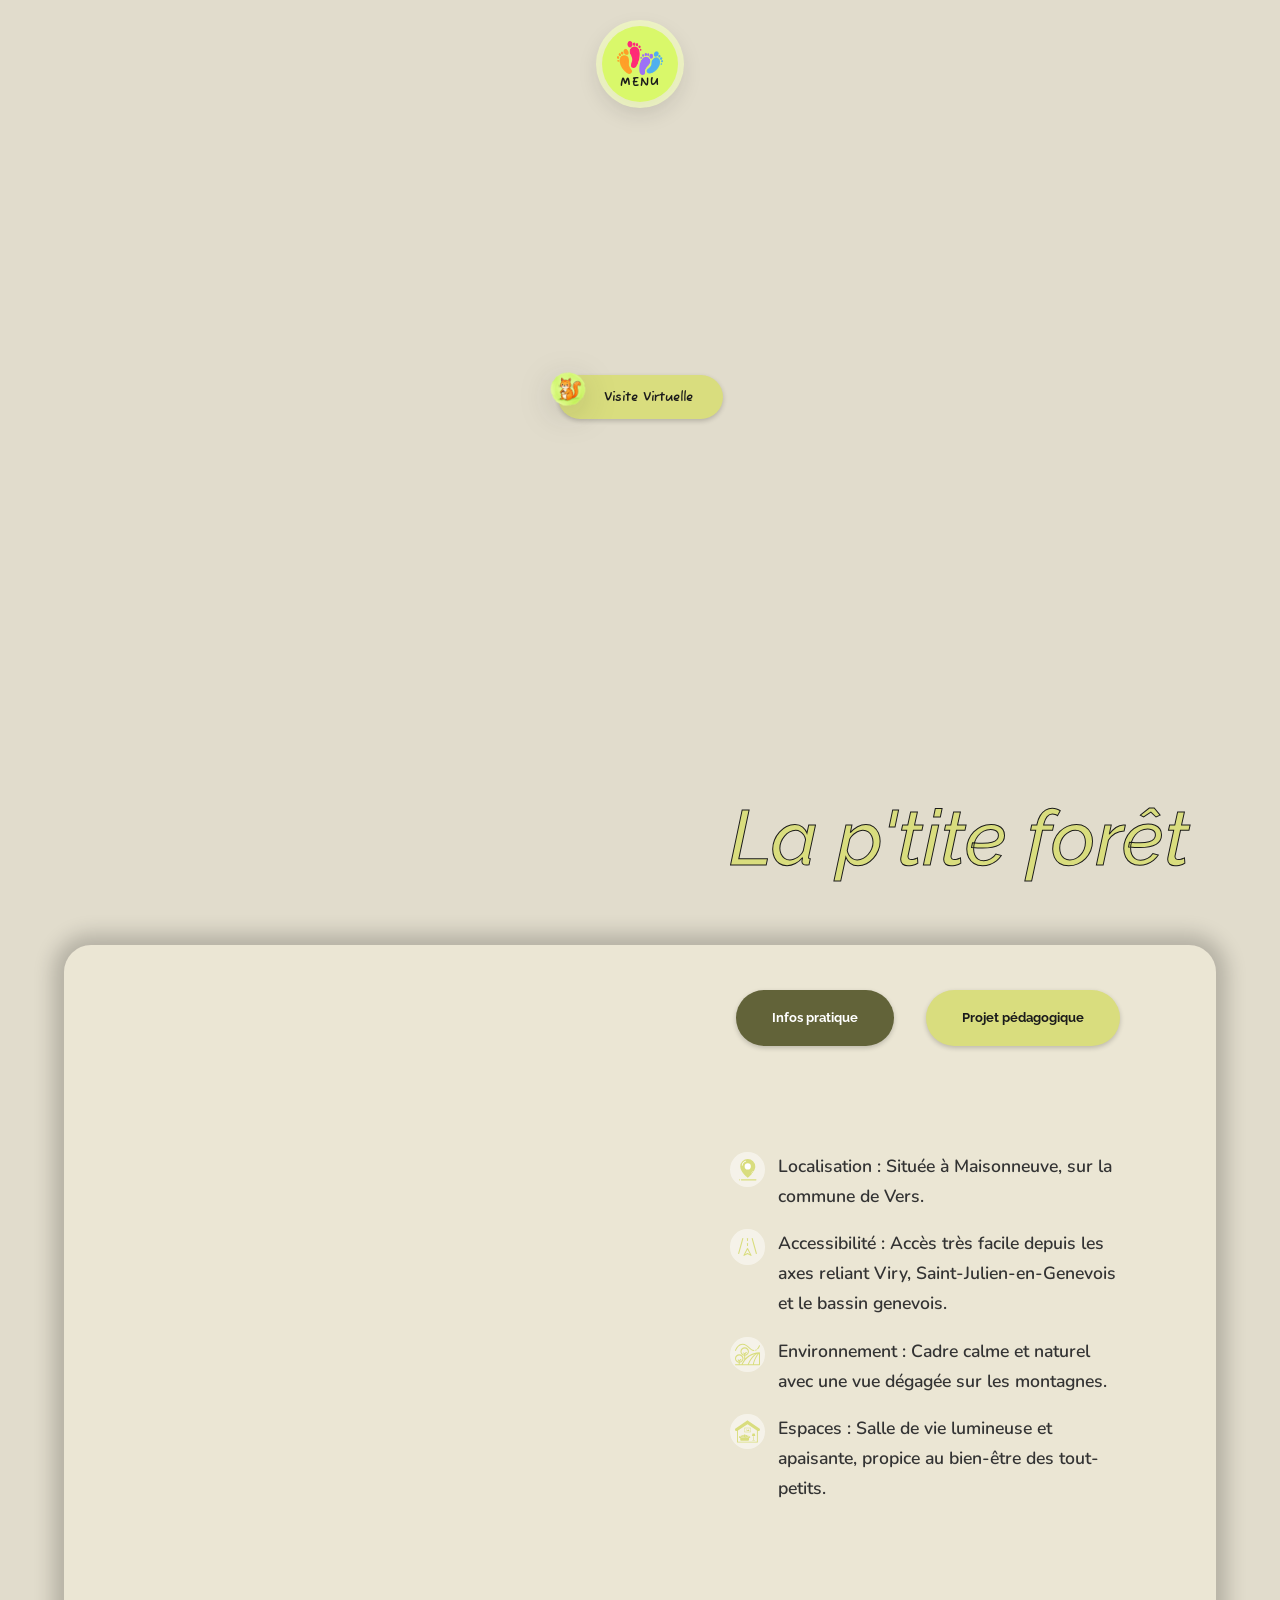
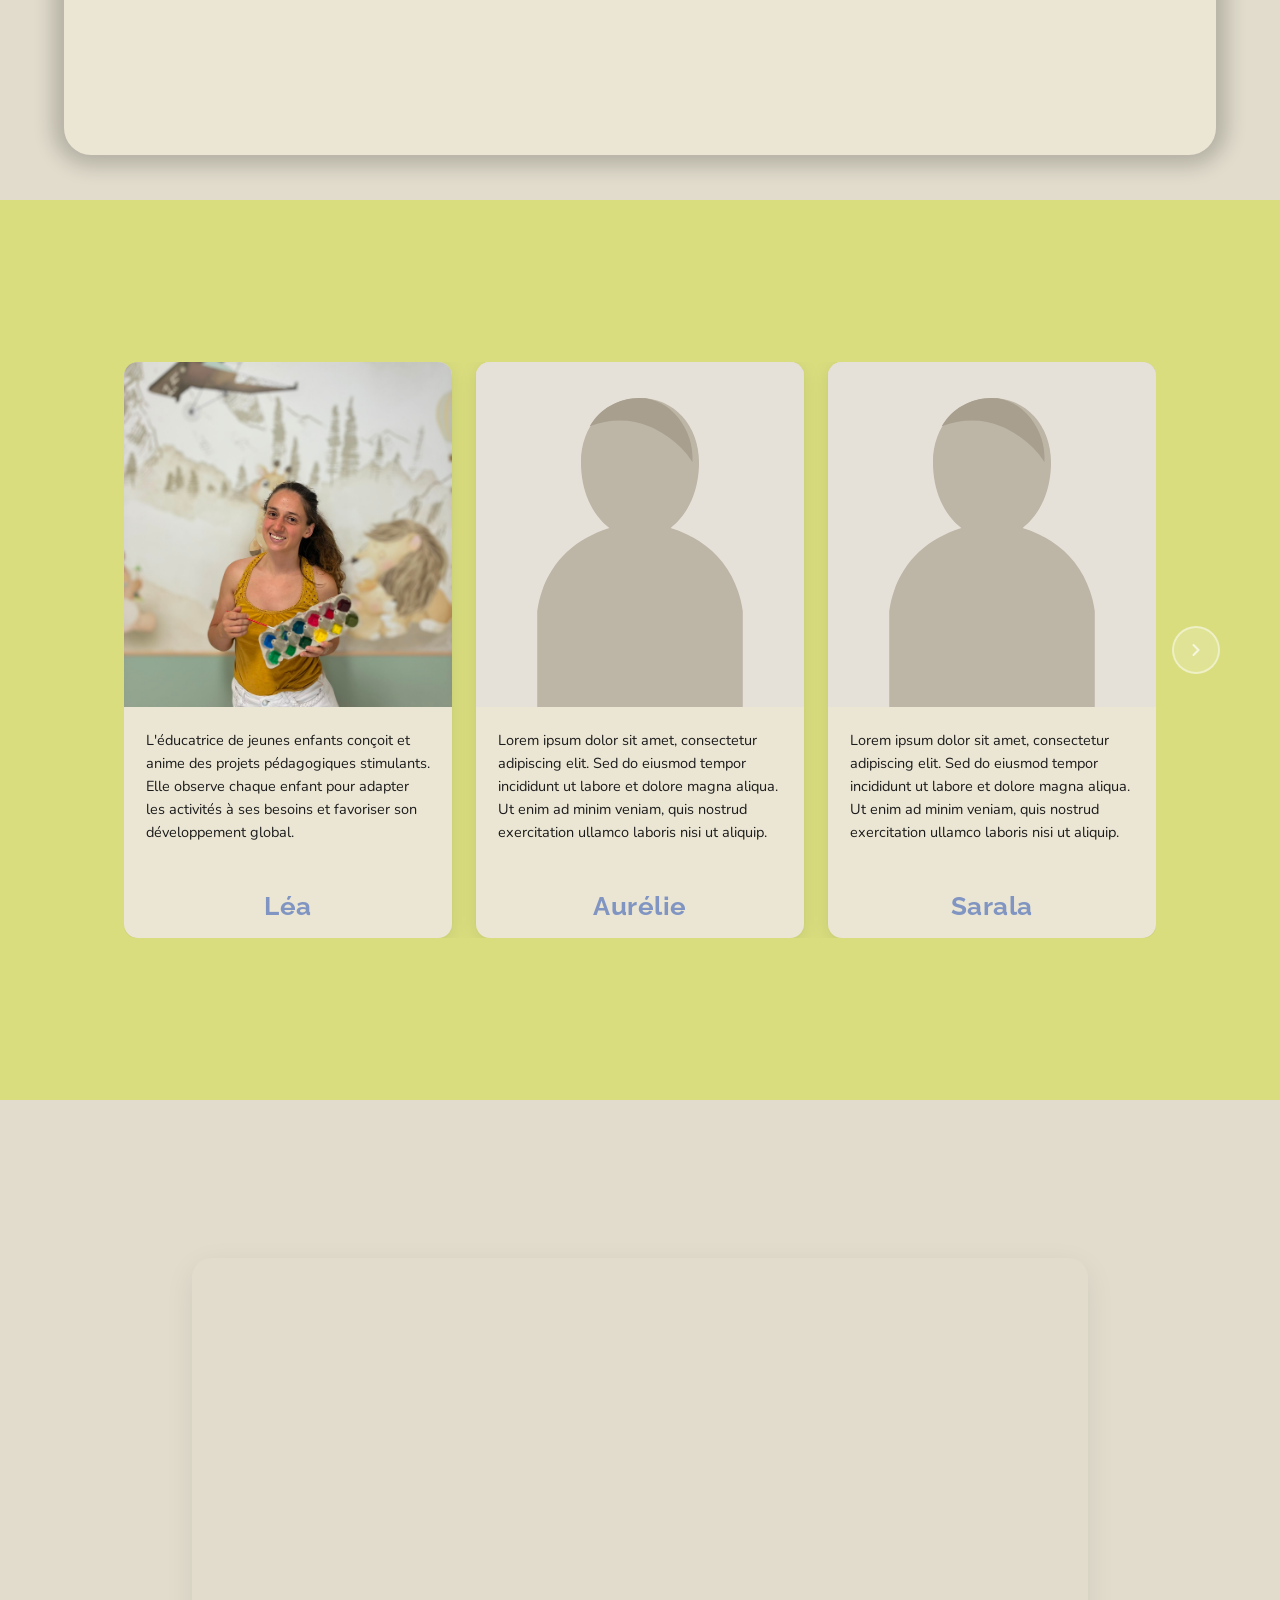
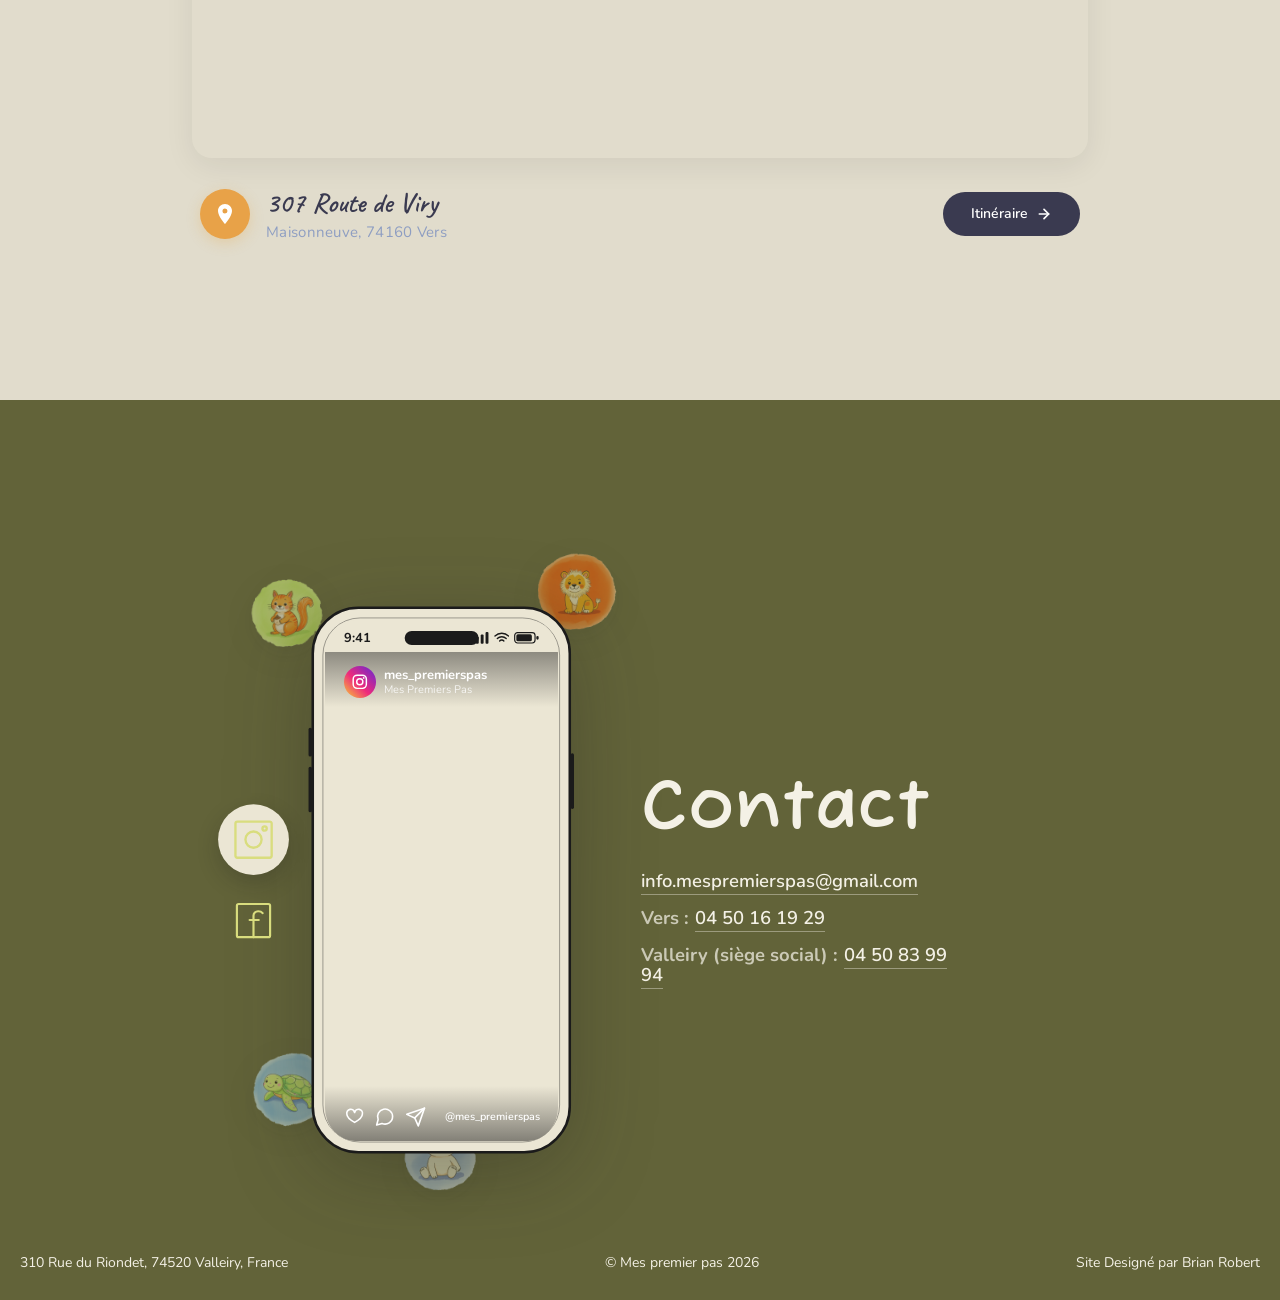
<file: vers-foret/index.html>
<!DOCTYPE html><html lang="fr" data-theme="mpp" style="--mpp-accent-page:#d9dd7e;--voile-chargement:#626339"><head><meta charset="utf-8"><meta name="viewport" content="width=device-width, initial-scale=1"><meta name="generator" content="Astro v7.2.8"><title>La p&#39;tite forêt — Mes Premiers Pas</title><link rel="canonical" href="/vers-foret/"><meta property="og:type" content="website"><script type="application/ld+json">{"@context":"https://schema.org","@type":"ChildCare","name":"Mes Premiers Pas","address":"310 Rue du Riondet, 74520 Valleiry, France","telephone":["04 50 16 19 29","04 50 83 99 94"],"openingHours":"7h15 – 18h15"}</script><script>
			/*
			 * Pose data-nav AVANT le premier rendu (bloquant, dans <head>) — sans
			 * quoi le CSS keyed sur html[data-nav] s'applique après un flash dans
			 * l'état non stylé. Repliée en mobile, déployée en desktop, comme la
			 * référence (overrides.js) — pas de mémorisation d'un chargement au
			 * suivant.
			 */
			(function () {
				var mobile = window.matchMedia('(max-width: 820px)').matches;
				document.documentElement.setAttribute('data-nav', mobile ? 'closed' : 'open');
			})();

			/*
			 * Voile de chargement : rien de la page n'est vu tant que la page
			 * (load) et ses polices ne sont pas prêtes — plafond 3 s pour ne
			 * jamais bloquer le visiteur. À la levée : événement `mpp:pret`, que
			 * les animations d'entrée attendent (Hero.astro), puis retrait de
			 * l'attribut après le fondu. Posé en JS : sans JS, aucun voile.
			 */
			(function () {
				var html = document.documentElement;
				html.setAttribute('data-chargement', 'on');
				var leve = false;
				var lever = function () {
					if (leve) return;
					leve = true;
					window.__mppPret = true;
					html.setAttribute('data-chargement', 'sortie');
					window.dispatchEvent(new Event('mpp:pret'));
					setTimeout(function () {
						html.removeAttribute('data-chargement');
					}, 520);
				};
				window.addEventListener('load', function () {
					var polices = document.fonts && document.fonts.ready ? document.fonts.ready : Promise.resolve();
					polices.then(lever, lever);
				});
				setTimeout(lever, 3000);
			})();
		</script><link rel="stylesheet" href="../_astro/PageContenu.BSAwCErU.css"></head><body class="bg-fond text-texte flex flex-col"><button type="button" id="mpp-menu-badge" class="mpp-menu-badge" aria-controls="mpp-navbar" aria-expanded="false" aria-label="Ouvrir le menu"><img class="mpp-menu-badge__feet" src="/mpp/empreintes.png" alt=""><span class="mpp-menu-badge__label">MENU</span></button><nav id="mpp-navbar" class="mpp-navbar"><div class="mpp-navbar__inner"><div class="mpp-navbar__gauche"><button type="button" id="mpp-nav-close" class="mpp-nav-close" aria-controls="mpp-navbar" aria-label="Fermer le menu"><svg class="mpp-nav-close__arrow" viewBox="0 0 24 24" aria-hidden="true" focusable="false"><path d="M12 19V5M12 5l-6.5 6.5M12 5l6.5 6.5"></path></svg><span class="mpp-nav-close__label">Fermer</span></button><a href="/" class="mpp-navbar__logo"><img src="/mpp/logo-trim.png" alt="Mes Premiers Pas" width="964" height="752" loading="eager"></a><a href="/" class="mpp-navbar__link" data-page-id="page-accueil"><span class="mpp-navbar__roll" data-text="Accueil">Accueil</span></a><a href="#" class="mpp-navbar__link" data-nav-dropdown="creches"><span class="mpp-navbar__roll" data-text="Nos crèches">Nos crèches</span><span class="mpp-navbar__fleche" aria-hidden="true">▾</span></a><a href="/a-propos/" class="mpp-navbar__link" data-page-id="page-a-propos"><span class="mpp-navbar__roll" data-text="Nos valeurs">Nos valeurs</span></a><a href="/journee-type/" class="mpp-navbar__link" data-page-id="page-journee-type"><span class="mpp-navbar__roll" data-text="Journée type">Journée type</span></a><a href="/recrutement/" class="mpp-navbar__link" data-page-id="page-recrutement"><span class="mpp-navbar__roll" data-text="Recrutement">Recrutement</span></a></div><div class="mpp-navbar__droite"><div class="mpp-navbar__tel-bloc"><a href="tel:+33450839994" class="mpp-navbar__tel">+33 4 50 83 99 94</a></div><a href="https://www.labulledespetitspas.com/_files/ugd/2ab568_b72a1b0fc9e649818590a7ef41905c2d.pdf" class="mpp-navbar__cta survol-bouton">Pré-inscription</a></div></div></nav><div id="mpp-dropdown-creches" class="mpp-dropdown-panel" role="menu"><a href="/vers-foret/" role="menuitem" data-creche="foret">La p&#39;tite forêt</a><a href="/vers-montagne/" role="menuitem" data-creche="montagne">Les p&#39;tits montagnards</a><a href="/vers-ocean/" role="menuitem" data-creche="ocean">Les p&#39;tis cœurs de l&#39;Ocean</a><a href="/vers-savane/" role="menuitem" data-creche="savane">La p&#39;tite savane</a></div><main class="flex flex-col relative"><div style="margin-top:0px" data-creche="foret"><section class="@container" data-archetype="accroche" data-section-id="page-creche-foret-hero"><script>(function(){const declenchement = "chargement";

		(() => {
			const racine = document.currentScript && document.currentScript.closest('[data-archetype="accroche"]');
			if (!racine) return;
			const reduit = window.matchMedia('(prefers-reduced-motion: reduce)').matches;
			if (reduit || declenchement === 'chargement' || !('IntersectionObserver' in window)) return;
			racine.classList.add('anim-pending');
			const observateur = new IntersectionObserver(
				(entrees) => {
					entrees.forEach((entree) => {
						if (entree.isIntersecting) {
							racine.classList.remove('anim-pending');
							observateur.disconnect();
						}
					});
				},
				{ threshold: 0.25 },
			);
			observateur.observe(racine);
		})();
	})();</script><!--
		Gabarit interne (correction T2/T3, rapport-correction-accroche-20260822.md ;
		étendue cause 3, CONSTAT-ECARTS.md) : porte la hauteur, le fond ET la
		disposition — pas la <section> elle-même. Une container query (et, plus
		largement, tout ce qui doit répondre à une variante de conteneur) ne
		s'applique jamais à l'élément qui établit son propre @container (seuls ses
		descendants sont des cibles valides — skill astro-frontend, règle n°10).
		L'échelle h-hero-* posée directement sur la <section> ne gagnait donc jamais
		(mesure T2 : hauteur constante à toute largeur) ; le même défaut touchait le
		background-position (mesure cause 3 : 50% 50% figé aux 3 viewports au lieu de
		basculer à 50% 100% dès 992px). Fond + px-lg déplacés ici avec la hauteur :
		background-origin reste padding-box par défaut, donc le fond continue de
		peindre en plein bord malgré le px-lg posé sur ce même élément (padding ≠
		inset du fond) — aucun écart de bleed horizontal introduit.
		Structure reprise telle quelle de mpp-blocs-creche.md, Bloc Accroche §
		Structure : .hero-section > .div-tampon (vide) + lien totem + .div-footer
		(.div-tampon vide + <h1>). Zero position:absolute dans la source pour ce bloc
		(verifie) : la disposition (totem a mi-hauteur, titre en bas-droite) vient
		uniquement de justify-content:space-between, imbrique dans deux flex locaux a
		la section — aucun ancrage fenetre.
	--><div class="flex flex-col items-center justify-between px-lg @min-[768px]:px-0 bg-cover bg-no-repeat [background-image:var(--url-creche-fond-hero)] [background-position:center] @min-[975px]:[background-position:50%_100%] h-hero-mobile-sm @min-[480px]:h-hero-mobile @min-[768px]:h-hero-tablet @min-[975px]:h-hero"><!-- .div-tampon (1/2) : aucune regle CSS pour cette classe dans la source —
		     div vide, sert de repere pour justify-content:space-between. --><div aria-hidden="true"></div><!-- Bouton d'invitation à la visite (T1/T3, v3) : libellé et état actif lus
		     du schéma (contenuAttendu.libelleBoutonVisite, parametres.
		     boutonVisiteActif) — plus de chrome fixe en dur. Totem + libellé en
		     ligne (flex/gap) : la source positionne le totem en hors-flux à
		     l'intérieur du bouton, mais l'offset de base (avant le seuil 479px)
		     n'est pas attesté par le relevé — écart consigné, rapport T3. --><a href="/videos/visite-foret.mp4" data-visite-bouton data-visite-video="/videos/visite-foret.mp4" class="hero-anim-entree group relative inline-flex items-center gap-xs @min-[768px]:gap-0 @min-[768px]:min-h-[44px] rounded-full shadow-[0_2px_5px_rgba(0,0,0,0.2)] hover:shadow-[0_2px_5px_3px_rgba(0,0,0,0.2)] bg-creche-accent text-creche-contraste font-fuzzybubbles font-bold text-hero-bouton-mobile-sm @min-[480px]:text-hero-bouton-mobile @min-[768px]:text-hero-bouton px-hero-bouton-x-mobile-sm py-hero-bouton-y-mobile-sm @min-[480px]:px-hero-bouton-x-mobile @min-[480px]:py-hero-bouton-y-mobile @min-[768px]:px-hero-bouton-x @min-[768px]:py-hero-bouton-y @min-[768px]:pt-[12px] @min-[768px]:pr-[30px] @min-[768px]:pb-[12px] @min-[768px]:pl-[46px] @min-[975px]:text-[0.8rem] @min-[1423px]:text-[1.2rem] @min-[1903px]:text-[1.5rem] survol-bouton hover:bg-creche-accent-fonce hover:text-white focus-visible:bg-creche-accent-fonce focus-visible:text-white focus-visible:outline-2 focus-visible:outline-offset-[3px] focus-visible:outline-creche-accent-fonce animate-hero-bouton motion-reduce:animate-none motion-reduce:opacity-100"><img src="../_astro/totem-foret_1mlprj.webp" alt aria-hidden="true" loading="lazy" decoding="async" width="1024" height="1024" class="size-hero-totem-mobile-sm @min-[480px]:size-hero-totem rounded-full object-cover @min-[768px]:absolute @min-[768px]:-top-[14px] @min-[768px]:-left-[18px] @min-[768px]:[filter:drop-shadow(0_8px_16px_rgba(27,27,27,0.18))] transition-transform duration-[250ms] [transition-timing-function:cubic-bezier(0.22,1,0.36,1)] group-hover:rotate-[-8deg] group-hover:scale-[1.06] group-focus-visible:rotate-[-8deg] group-focus-visible:scale-[1.06] motion-reduce:transition-none motion-reduce:group-hover:rotate-none motion-reduce:group-hover:scale-none motion-reduce:group-focus-visible:rotate-none motion-reduce:group-focus-visible:scale-none"><span>Visite Virtuelle</span></a><!-- .div-footer : flex row, justify-content:space-between +
		     align-items:center comme la source — avec .div-tampon (2/2, vide)
		     en premier enfant, pousse le titre en flex-end (a droite), pas au
		     centre (confirme sur la reference servie localement : distances
		     mesurees 18px du bas / 90px de la droite a 900px de haut, soit
		     exactement 2vh/10vh — mesure-reference.mjs). padding-bottom/
		     padding-right de la source (2vh/10vh) interdits en dur (regle
		     d'isolation n3) : convertis en tokens fixes, meme methode deja
		     appliquee aux tokens --spacing-footer-scene-* de ce fichier —
		     valeur evaluee aux deux hauteurs de test de la page de comparaison
		     (844px mobile / 1024px desktop), palier au meme seuil que
		     ContactAnime.astro (@min-[768px] ≙ @3xl). --><div class="w-full flex items-center justify-between pb-hero-titre-bas-mobile pr-hero-titre-droite-mobile @min-[768px]:pb-hero-titre-bas-desktop @min-[768px]:pr-hero-titre-droite-desktop"><div aria-hidden="true"></div><!-- Titre (T1/T3, v3) : toujours visible, aucune animation (opacity:1
			     !important, clip-path:none !important dans la source — etat
			     final retenu apres l'historique de correctifs cite par
			     theme-creche.css). Fragments à mise en valeur ("normal"/"accent")
			     — la source scinde "VERS FORÊT" en deux styles ("VERS " blanc,
			     "FORÊT" coloré via .text-span-15, confirmé sur
			     nos-creche-vers-foret.html : `<h1 class="heading-7">VERS
			     <span class="text-span-15">FORÊT</span></h1>`). "accent" prend
			     la couleur du thème (text-creche-accent, cf. [data-creche] sur
			     l'ancêtre) ; "normal" reste blanc (text-white de base sur le
			     h1). Contour d'encre (-webkit-text-stroke) posé sur le h1, hérité
			     par les deux fragments — meme valeur #1b1b1b que l'encre relevee
			     (--color-creche-contraste, aucun doublon cree). text-center
			     retire : non attestee par le releve (aucun text-align sur
			     .heading-7), et sans effet utile puisque le titre n'est plus
			     etire (flex-end au lieu de justify-center). --><h1 class="text-hero-titre-mobile-sm @min-[480px]:text-hero-titre-mobile @min-[480px]:tracking-[2px] @min-[768px]:text-hero-titre-tablet @min-[768px]:tracking-normal @min-[975px]:text-hero-titre @min-[1583px]:text-hero-titre-large @min-[1983px]:text-hero-titre-xl leading-[1.15] font-raleway font-medium italic text-white [-webkit-text-stroke:1px_var(--color-creche-contraste)]"><span class="text-creche-accent">La p&#39;tite forêt</span></h1></div></div></section><script type="module">var e=document.querySelector(`[data-visite-bouton]`),t=document.documentElement,n=window.matchMedia(`(prefers-reduced-motion: reduce)`).matches,r=`cubic-bezier(0.22, 1, 0.36, 1)`,i=()=>{let e=Math.min(window.innerHeight*.88,(window.innerWidth-32)*16/9),t=e*9/16;return{left:(window.innerWidth-t)/2,top:(window.innerHeight-e)/2,width:t,height:e}},a=e=>({left:`${e.left}px`,top:`${e.top}px`,width:`${e.width}px`,height:`${e.height}px`}),o=e=>`${Math.min(e.width,e.height)/2}px`,s=!1,c=e=>{if(s)return;s=!0;let c=e.getBoundingClientRect(),l=getComputedStyle(e).backgroundColor,u=document.createElement(`div`);u.className=`visite-calque`,u.setAttribute(`role`,`dialog`),u.setAttribute(`aria-modal`,`true`),u.setAttribute(`aria-label`,`Visite virtuelle`),u.style.setProperty(`--visite-accent`,l),u.innerHTML=`<div class="visite-fond"></div><div class="visite-cadre"><video playsinline controls preload="none"></video><button type="button" class="visite-fermer" aria-label="Fermer la visite">×</button></div>`,document.body.appendChild(u);let d=u.querySelector(`.visite-fond`),f=u.querySelector(`.visite-cadre`),p=u.querySelector(`video`),m=u.querySelector(`.visite-fermer`),h=window.innerWidth-t.clientWidth;window.lenis?.stop(),t.style.overflow=`hidden`,h>0&&(document.body.style.paddingRight=`${h}px`);let g=e=>n?0:e,_=i();Object.assign(f.style,a(_),{borderRadius:`24px`}),p.style.opacity=`0`,m.style.opacity=`0`,t.setAttribute(`data-visite`,`ouverte`),e.style.visibility=`hidden`,d.animate([{opacity:0},{opacity:1}],{duration:g(450),easing:`ease`,fill:`both`});let v=f.animate([{...a(c),borderRadius:o(c)},{...a(_),borderRadius:`24px`}],{duration:g(750),delay:g(280),easing:r,fill:`both`});v.finished.then(()=>{p.src=e.dataset.visiteVideo||``,p.play().catch(()=>{}),p.animate([{opacity:0},{opacity:1}],{duration:g(350),fill:`forwards`}),m.animate([{opacity:0},{opacity:1}],{duration:g(350),fill:`forwards`}),m.focus()});let y=()=>{!b&&v.playState===`finished`&&(v.cancel(),Object.assign(f.style,a(i())))};window.addEventListener(`resize`,y);let b=!1,x=()=>{if(b)return;b=!0,p.pause();let n=e.getBoundingClientRect(),i=f.getBoundingClientRect();p.animate([{opacity:1},{opacity:0}],{duration:g(200),fill:`forwards`}),m.animate([{opacity:1},{opacity:0}],{duration:g(200),fill:`forwards`});let c=f.animate([{...a(i),borderRadius:`24px`},{...a(n),borderRadius:o(n)}],{duration:g(550),easing:r,fill:`both`});d.animate([{opacity:1},{opacity:0}],{duration:g(550),delay:g(100),easing:`ease`,fill:`both`}),t.removeAttribute(`data-visite`),c.finished.then(()=>{window.removeEventListener(`resize`,y),document.removeEventListener(`keydown`,S),e.style.visibility=``,u.remove(),t.style.overflow=``,document.body.style.paddingRight=``,window.lenis?.start(),s=!1,e.focus({preventScroll:!0})})},S=e=>{e.key===`Escape`?x():e.key===`Tab`&&!u.contains(document.activeElement)&&(e.preventDefault(),m.focus())};document.addEventListener(`keydown`,S),d.addEventListener(`click`,x),m.addEventListener(`click`,x)};e?.addEventListener(`click`,t=>{e.getAttribute(`aria-disabled`)!==`true`&&(t.preventDefault(),c(e))});</script></div><div style="margin-top:0px" data-creche="foret"><section class="@container flex flex-col gap-md" data-archetype="pratique" data-section-id="page-creche-foret-pratique"><div class="grid grid-cols-1 @min-[975px]:grid-cols-2 gap-md w-[calc(100%-80px)] mx-auto @min-[975px]:gap-0 @min-[975px]:w-[90vw] @min-[975px]:h-[90vh] @min-[975px]:my-[5vh] @min-[975px]:mx-auto @min-[1583px]:max-w-[1500px] @min-[1983px]:max-w-[1800px] @min-[975px]:bg-[#ebe6d4] @min-[975px]:rounded-[3vh] @min-[975px]:shadow-[0_0_20px_11px_rgba(0,0,0,0.2)]"><div class="order-2 @min-[975px]:order-1 w-full aspect-pratique-video overflow-hidden rounded-[27px] bg-bordure @min-[975px]:aspect-auto @min-[975px]:h-full @min-[975px]:rounded-[20px] @min-[975px]:bg-transparent @min-[975px]:opacity-[0.63]"><video class="w-full h-full object-cover @min-[975px]:rounded-[3vh]" width="1280" height="720" muted loop playsinline autoplay aria-hidden="true"><source src="https://pub-b62969cb28c74eaa82f2cc05d4ae9428.r2.dev/mpp/video/site-presentation-vers-foret.mp4" type="video/mp4"></video></div><div class="relative order-1 @min-[975px]:order-2 flex flex-col items-center gap-sm @min-[975px]:pt-[5vh] @min-[975px]:pb-[150px] @min-[975px]:overflow-hidden"><div class="flex items-center gap-[2rem]"><a href="#" role="button" aria-disabled="true" data-role="bouton-pratique" data-onglet-id="infos" data-cote="gauche" data-texte="[location] Localisation : Située à Maisonneuve, sur la commune de Vers.
[road-alt] Accessibilité : Accès très facile depuis les axes reliant Viry, Saint-Julien-en-Genevois et le bassin genevois.
[field] Environnement : Cadre calme et naturel avec une vue dégagée sur les montagnes.
[room] Espaces : Salle de vie lumineuse et apaisante, propice au bien-être des tout-petits." data-active="true" class="inline-flex items-center justify-center whitespace-nowrap rounded-full bg-creche-accent text-creche-contraste px-[14px] py-[8px] @min-[975px]:py-[2vh] @min-[975px]:px-[4vh] @min-[975px]:leading-[20px] font-raleway font-bold text-[12px] @min-[975px]:text-[0.8rem] @min-[1423px]:text-[1.2rem] @min-[1903px]:text-[1.5rem] shadow-[0_2px_5px_rgba(0,0,0,0.2)] hover:shadow-[0_2px_5px_3px_rgba(0,0,0,0.2)] survol-bouton aria-disabled:opacity-55 aria-disabled:pointer-events-none hover:bg-creche-accent-fonce hover:text-white focus-visible:bg-creche-accent-fonce focus-visible:text-white focus-visible:outline-2 focus-visible:outline-offset-[3px] focus-visible:outline-creche-accent-fonce data-[active=true]:bg-creche-accent-fonce data-[active=true]:text-white data-[active=true]:hover:bg-creche-accent-fonce">Infos pratique</a><a href="#" role="button" aria-disabled="true" data-role="bouton-pratique" data-onglet-id="projet" data-cote="droite" data-texte="[theme-decoratif] Thème décoratif : “La p’tite forêt”, une ambiance douce, chaleureuse et rassurante inspirée de la nature.
[sorties-parc] Sorties &amp; Éveil extérieur : Proximité immédiate (à environ 5 minutes à pied) du parc et de la bibliothèque municipale pour des sorties régulières et variées." data-active="false" class="inline-flex items-center justify-center whitespace-nowrap rounded-full bg-creche-accent text-creche-contraste px-[14px] py-[8px] @min-[975px]:py-[2vh] @min-[975px]:px-[4vh] @min-[975px]:leading-[20px] font-raleway font-bold text-[12px] @min-[975px]:text-[0.8rem] @min-[1423px]:text-[1.2rem] @min-[1903px]:text-[1.5rem] shadow-[0_2px_5px_rgba(0,0,0,0.2)] hover:shadow-[0_2px_5px_3px_rgba(0,0,0,0.2)] survol-bouton aria-disabled:opacity-55 aria-disabled:pointer-events-none hover:bg-creche-accent-fonce hover:text-white focus-visible:bg-creche-accent-fonce focus-visible:text-white focus-visible:outline-2 focus-visible:outline-offset-[3px] focus-visible:outline-creche-accent-fonce data-[active=true]:bg-creche-accent-fonce data-[active=true]:text-white data-[active=true]:hover:bg-creche-accent-fonce">Projet pédagogique</a></div><div data-role="texte-pratique" data-icones="{&quot;field&quot;:&quot;data:image/svg+xml,%3c!DOCTYPE%20svg%20PUBLIC%20'-//W3C//DTD%20SVG%201.1//EN'%20'http://www.w3.org/Graphics/SVG/1.1/DTD/svg11.dtd'%3e%3c!--%20Uploaded%20to:%20SVG%20Repo,%20www.svgrepo.com,%20Transformed%20by:%20SVG%20Repo%20Mixer%20Tools%20--%3e%3csvg%20fill='%23d9dd7e'%20height='800px'%20width='800px'%20version='1.1'%20id='Layer_1'%20xmlns='http://www.w3.org/2000/svg'%20xmlns:xlink='http://www.w3.org/1999/xlink'%20viewBox='0%200%20511.999%20511.999'%20xml:space='preserve'%3e%3cg%20id='SVGRepo_bgCarrier'%20stroke-width='0'/%3e%3cg%20id='SVGRepo_tracerCarrier'%20stroke-linecap='round'%20stroke-linejoin='round'/%3e%3cg%20id='SVGRepo_iconCarrier'%3e%3cg%3e%3cg%3e%3cpath%20d='M501.548,212.327c-81.454,0-159.763,24.439-226.462,70.675c-24.265,16.821-46.39,36.077-66.106,57.413v-57.74%20c42.908-5.18,76.277-41.791,76.277-86.074c0-47.821-38.904-86.725-86.725-86.725c-47.821,0-86.725,38.904-86.725,86.725%20c0,44.282,33.368,80.894,76.277,86.074v82.301c-22.072,28.171-40.323,59.308-54.211,92.767H97.177v-31.841%20c42.908-5.18,76.277-41.791,76.277-86.073c0-47.821-38.904-86.725-86.725-86.725c-47.821,0-86.725,38.904-86.725,86.725%20c0,44.282,33.368,80.894,76.277,86.073v31.841H10.452c-5.77,0-10.449,4.678-10.449,10.449c0,5.771,4.678,10.449,10.449,10.449%20h491.096c5.77,0,10.449-4.678,10.449-10.449V222.776C511.997,217.005,507.318,212.327,501.548,212.327z%20M72.892,360.864%20c-4.079-4.08-10.693-4.08-14.778,0c-4.08,4.08-4.08,10.697,0,14.777l18.164,18.165v11.013%20c-31.348-5.024-55.378-32.249-55.378-64.991c0-36.297,29.531-65.828,65.828-65.828c36.297,0,65.828,29.531,65.828,65.828%20c0,32.741-24.03,59.967-55.379,64.99v-11.013l30.027-30.028c4.08-4.08,4.08-10.696,0-14.777c-4.081-4.08-10.695-4.08-14.778,0.001%20l-25.699,25.699L72.892,360.864z%20M169.917,232.413l18.164,18.165v11.013c-31.348-5.023-55.378-32.248-55.378-64.99%20c0-36.297,29.531-65.828,65.828-65.828c36.297,0,65.828,29.531,65.828,65.828c0,32.741-24.03,59.967-55.379,64.99v-11.013%20l30.027-30.028c4.08-4.08,4.08-10.696,0-14.777c-4.081-4.08-10.695-4.08-14.778,0.001l-25.699,25.699l-13.835-13.836%20c-4.08-4.08-10.694-4.08-14.778-0.001C165.837,221.716,165.837,228.332,169.917,232.413z%20M156.597,457.742%20c12.976-29.407,29.338-56.537,48.526-81.015c1.155-0.94,2.098-2.127,2.766-3.475c52.076-64.848,124.209-110.541,205.698-129.808%20c-16.192,11.196-32.325,25.32-48.162,42.275c-40.823,43.703-77.045,103.071-105.006,172.024H156.597z%20M283.029,457.743%20c47.466-113.118,116.529-194.77,181.981-217.867c-17.41,20.805-35.482,49.967-48.864,75.044%20c-13.705,25.682-44.668,88.75-49.778,142.823H283.029z%20M491.099,457.742H387.392v0c3.891-35.376,21.055-84.007,47.191-132.985%20c21.038-39.424,42.176-68.386,56.516-82.495V457.742z'/%3e%3c/g%3e%3c/g%3e%3cg%3e%3cg%3e%3cpath%20d='M504.561,65.31c-5.527-1.662-11.354,1.466-13.018,6.991c-0.102,0.339-10.501,34.196-35.809,60.3%20c-4.018,4.143-3.914,10.758,0.229,14.775c2.029,1.969,4.652,2.948,7.272,2.948c2.728,0,5.454-1.063,7.503-3.175%20c28.809-29.717,40.338-67.237,40.814-68.82C513.217,72.803,510.087,66.975,504.561,65.31z'/%3e%3c/g%3e%3c/g%3e%3cg%3e%3cg%3e%3cpath%20d='M444.261,156.497c-2.696-5.102-9.015-7.055-14.12-4.358c-3.693,1.951-7.527,3.636-11.396,5.009%20c-5.439,1.93-8.283,7.904-6.352,13.342c1.519,4.282,5.546,6.956,9.846,6.956c1.159,0,2.34-0.194,3.495-0.605%20c4.817-1.709,9.584-3.804,14.168-6.224C445.005,167.921,446.957,161.6,444.261,156.497z'/%3e%3c/g%3e%3c/g%3e%3cg%3e%3cg%3e%3cpath%20d='M387.636,162.008c-34.053-1.046-63.291-27.937-94.247-56.408c-36.815-33.862-78.544-72.241-136.432-72.241%20c-45.185,0-86.658,23.708-119.93,68.564C12.484,135.006,1.049,167.705,0.575,169.08c-1.883,5.455,1.013,11.404,6.468,13.287%20c1.13,0.39,2.279,0.575,3.41,0.575c4.332,0,8.383-2.718,9.876-7.044c0.419-1.216,43.06-121.641,136.627-121.641%20c49.74,0,86.619,33.92,122.285,66.724c33.9,31.18,65.922,60.632,107.753,61.915c0.11,0.003,0.217,0.005,0.327,0.005%20c5.622,0,10.264-4.47,10.437-10.128C397.936,167.005,393.403,162.186,387.636,162.008z'/%3e%3c/g%3e%3c/g%3e%3c/g%3e%3c/svg%3e&quot;,&quot;location&quot;:&quot;data:image/svg+xml,%3c!DOCTYPE%20svg%20PUBLIC%20'-//W3C//DTD%20SVG%201.1//EN'%20'http://www.w3.org/Graphics/SVG/1.1/DTD/svg11.dtd'%3e%3c!--%20Uploaded%20to:%20SVG%20Repo,%20www.svgrepo.com,%20Transformed%20by:%20SVG%20Repo%20Mixer%20Tools%20--%3e%3csvg%20width='800px'%20height='800px'%20viewBox='0%200%201024%201024'%20class='icon'%20version='1.1'%20xmlns='http://www.w3.org/2000/svg'%20fill='%23d9dd7e'%3e%3cg%20id='SVGRepo_bgCarrier'%20stroke-width='0'/%3e%3cg%20id='SVGRepo_tracerCarrier'%20stroke-linecap='round'%20stroke-linejoin='round'/%3e%3cg%20id='SVGRepo_iconCarrier'%3e%3cpath%20d='M522.24%2081.984a308.288%20308.288%200%200%200-308.352%20308.352c0%20224.96%20308.352%20461.632%20308.352%20461.632s85.056-65.6%20165.888-160.256a22.4%2022.4%200%200%200-15.744-38.4%2022.016%2022.016%200%200%200-17.152%208.512l-0.064-0.064%2074.496-109.376%203.52%202.176a21.568%2021.568%200%200%200-3.968%2011.968%2022.4%2022.4%200%200%200%2022.4%2022.464%2022.272%2022.272%200%200%200%2020.992-15.36c33.92-58.56%2057.92-121.216%2057.92-183.232A308.224%20308.224%200%200%200%20522.24%2081.984z'%20fill=''/%3e%3cpath%20d='M716.864%20620.416m-22.4%200a22.4%2022.4%200%201%200%2044.8%200%2022.4%2022.4%200%201%200-44.8%200Z'%20fill=''/%3e%3cpath%20d='M522.24%20126.784a263.808%20263.808%200%200%200-263.552%20263.552c0%20163.008%20191.168%20341.824%20263.552%20403.648%2072.384-61.824%20263.552-240.64%20263.552-403.648A263.872%20263.872%200%200%200%20522.24%20126.784z%20m0%20432.576a172.032%20172.032%200%201%201%200-344.064%20172.032%20172.032%200%200%201%200%20344.064z'%20fill='%23d9dd7e'/%3e%3cpath%20d='M522.24%20387.328m-127.168%200a127.168%20127.168%200%201%200%20254.336%200%20127.168%20127.168%200%201%200-254.336%200Z'%20fill='%23FFFFFF'/%3e%3cpath%20d='M186.304%20936.384m-22.4%200a22.4%2022.4%200%201%200%2044.8%200%2022.4%2022.4%200%201%200-44.8%200Z'%20fill=''/%3e%3cpath%20d='M263.04%20913.984a22.464%2022.464%200%200%200-22.4%2022.4v0.064c0%2012.288%2010.112%2022.4%2022.4%2022.4h595.2c12.288%200%2022.4-10.048%2022.4-22.4v-0.064a22.464%2022.464%200%200%200-22.4-22.4h-595.2z'%20fill=''/%3e%3cpath%20d='M292.8%20359.36a16%2016%200%200%201-15.744-18.816c25.6-144%20153.28-183.616%20158.656-185.216a16%2016%200%200%201%209.152%2030.656c-4.672%201.408-114.24%2035.968-136.384%20160.192a16%2016%200%200%201-15.68%2013.184z'%20fill='%23FFFFFF'/%3e%3c/g%3e%3c/svg%3e&quot;,&quot;road-alt&quot;:&quot;data:image/svg+xml,%3c!DOCTYPE%20svg%20PUBLIC%20'-//W3C//DTD%20SVG%201.1//EN'%20'http://www.w3.org/Graphics/SVG/1.1/DTD/svg11.dtd'%3e%3c!--%20Uploaded%20to:%20SVG%20Repo,%20www.svgrepo.com,%20Transformed%20by:%20SVG%20Repo%20Mixer%20Tools%20--%3e%3csvg%20width='800px'%20height='800px'%20viewBox='0%200%2024%2024'%20fill='none'%20xmlns='http://www.w3.org/2000/svg'%3e%3cg%20id='SVGRepo_bgCarrier'%20stroke-width='0'/%3e%3cg%20id='SVGRepo_tracerCarrier'%20stroke-linecap='round'%20stroke-linejoin='round'/%3e%3cg%20id='SVGRepo_iconCarrier'%3e%3cpath%20d='M8.57385%2020.3523L11.9553%2013.5894C11.9737%2013.5526%2012.0263%2013.5526%2012.0447%2013.5894L15.4261%2020.3523C15.4483%2020.3965%2015.3996%2020.4426%2015.3566%2020.4181L12.0248%2018.5142C12.0094%2018.5054%2011.9906%2018.5054%2011.9752%2018.5142L8.64338%2020.4181C8.60043%2020.4426%208.55173%2020.3965%208.57385%2020.3523Z'%20stroke='%23d9dd7e'%20stroke-linecap='round'/%3e%3cpath%20d='M20.5%2018.5L16.5%203.5'%20stroke='%23d9dd7e'%20stroke-linecap='round'/%3e%3cpath%20d='M3.5%2018.5L7.5%203.5'%20stroke='%23d9dd7e'%20stroke-linecap='round'/%3e%3cpath%20d='M12%2010.5V8.5'%20stroke='%23d9dd7e'%20stroke-linecap='round'/%3e%3cpath%20d='M12%205.5V3.5'%20stroke='%23d9dd7e'%20stroke-linecap='round'/%3e%3c/g%3e%3c/svg%3e&quot;,&quot;room&quot;:&quot;data:image/svg+xml,%3c!DOCTYPE%20svg%20PUBLIC%20'-//W3C//DTD%20SVG%201.1//EN'%20'http://www.w3.org/Graphics/SVG/1.1/DTD/svg11.dtd'%3e%3c!--%20Uploaded%20to:%20SVG%20Repo,%20www.svgrepo.com,%20Transformed%20by:%20SVG%20Repo%20Mixer%20Tools%20--%3e%3csvg%20fill='%23d9dd7e'%20width='800px'%20height='800px'%20viewBox='0%20-6.75%20122.88%20122.88'%20version='1.1'%20id='Layer_1'%20xmlns='http://www.w3.org/2000/svg'%20xmlns:xlink='http://www.w3.org/1999/xlink'%20style='enable-background:new%200%200%20122.88%20109.37'%20xml:space='preserve'%3e%3cg%20id='SVGRepo_bgCarrier'%20stroke-width='0'/%3e%3cg%20id='SVGRepo_tracerCarrier'%20stroke-linecap='round'%20stroke-linejoin='round'/%3e%3cg%20id='SVGRepo_iconCarrier'%3e%3cstyle%20type='text/css'%3e%20.st0{fill-rule:evenodd;clip-rule:evenodd;}%20%3c/style%3e%3cg%3e%3cpath%20class='st0'%20d='M112.28,107.53c0,1.01-0.82,1.84-1.84,1.84H11.93c-1.01,0-1.84-0.82-1.84-1.84V51.67%20c-2.06,0.79-3.97,0.8-5.57,0.27c-1.25-0.42-2.3-1.17-3.07-2.15c-0.77-0.97-1.26-2.16-1.41-3.46C-0.18,44.3,0.43,42,2.15,39.85l0,0%20c0.09-0.11,0.19-0.21,0.3-0.3l57.6-39.07c0.65-0.6,1.65-0.66,2.37-0.1l57.7,38.99l0,0c0.08,0.06,0.15,0.13,0.22,0.2%20c2.32,2.5,2.9,5.27,2.34,7.62c-0.28,1.15-0.83,2.2-1.59,3.05c-0.76,0.86-1.73,1.52-2.84,1.92c-1.76,0.64-3.84,0.61-5.96-0.39%20C112.28,67.37,112.28,91.94,112.28,107.53L112.28,107.53L112.28,107.53z%20M45.33,36.35h32.21v21.69H45.33V36.35L45.33,36.35%20L45.33,36.35z%20M56.28,42.24c0.93,0,1.69,0.76,1.69,1.69s-0.76,1.69-1.69,1.69c-0.93,0-1.69-0.76-1.69-1.69%20C54.59,42.99,55.34,42.24,56.28,42.24L56.28,42.24L56.28,42.24z%20M63.39,49.49l3.8-5.84l3.59,9.08h-17.6V51.6l1.41-0.07L56,48.08%20l1.12,2.47h2.11l1.83-4.72L63.39,49.49L63.39,49.49L63.39,49.49z%20M47.27,38.58h28.35v17.23H47.27V38.58L47.27,38.58z%20M60.93,74.68%20c0.04,0.01,0.09,0,0.13-0.04c2.16-1.69,5.33-0.98,6.78,2.56h-0.03c-2.86,2.43-4.91,5.07-5.65,8.02h-4.14L60.93,74.68L60.93,74.68%20L60.93,74.68z%20M75.35,81.43c0.35,3-2.73,5.59-5.44,4.77c-0.38,0.66-0.67,1.49-0.9,2.49c-0.51,2.33-0.36,1.62-0.14,3.88%20c0.3,3.01-0.02,5.06-1.96,5.94v1.16H27.73v-1.16c-1.51-0.54-2.16-2.02-1.93-4.45c0.5-4.58,0.19-6.01-0.96-7.74%20c-2.02,0.07-3.48-0.41-4.39-1.43c-1.86-2.07-1.29-5.1,1.03-6.55c0.48-0.3,1.04-0.53,1.69-0.67c4.98-1.05,7.73,4.05,9.05,8.07%20l13.07,0.35c0.89,0.12,1.46,0.52,1.84,1.06c0.35-0.53,0.86-0.93,1.64-1.11c4.07-0.18,6.98,0.36,9.95,0.36h3.46%20c0.71,0,1.08-0.31,1.2-0.88c0.88-2.68,4-8.06,7.27-7.96C72.66,77.63,74.85,79.01,75.35,81.43L75.35,81.43L75.35,81.43z%20M27.14,76.88L27.14,76.88c1.32-2.94,3.38-3.67,6.19-2.69l3.01,10.35h-3.25C31.58,81.46,30.58,78.33,27.14,76.88L27.14,76.88%20L27.14,76.88z%20M34.6,74.27c0.04-0.02,0.07-0.05,0.09-0.1c1.11-2.56,4.17-3.28,6.67-2.18c0-0.01,0.01-0.01,0.01-0.01l0.68,13.18%20h-4.33L34.6,74.27L34.6,74.27L34.6,74.27z%20M42.7,71.71c0.81-3.37,8.49-2.68,9.2-0.36c0.1-0.01-0.8,12.44-0.86,13.82H49.9%20c-1.8,0-3.39,0-5.17,0h-1.44l-0.56-13.46L42.7,71.71L42.7,71.71L42.7,71.71z%20M52.9,72.28c0.02,0,0.05-0.01,0.08-0.02%20c2.78-1.48,6.65-0.4,7.02,1.53l-0.19,0.07l-3.05,11.3h-4.51L52.9,72.28L52.9,72.28L52.9,72.28z%20M92.83,77.9v18.35h3.7%20c0.57,0,1.03,0.67,1.03,1.24c0,0.57-0.46,1.24-1.03,1.24H86.28c-0.57,0-1.03-0.67-1.03-1.24c0-0.57,0.46-1.24,1.03-1.24h3.7V77.9%20H92.83L92.83,77.9z%20M86.09,64h10.6l3.11,12.27h-16.8L86.09,64L86.09,64L86.09,64z%20M107.66,104.74V49.62c0-0.12,0.01-0.24,0.03-0.35%20L61.62,18.58l-46.96,30.7c0.04,0.15,0.06,0.31,0.06,0.47v54.99C45.7,104.74,76.68,104.74,107.66,104.74L107.66,104.74%20L107.66,104.74z'/%3e%3c/g%3e%3c/g%3e%3c/svg%3e&quot;}" class="flex flex-col gap-[1em] font-nunito font-semibold text-[13px] @min-[400px]:text-[14px] @min-[688px]:text-[15px] @min-[912px]:text-[17.6px] @min-[1583px]:text-[18px] leading-relaxed @min-[975px]:leading-[1.7] @min-[975px]:p-[10vh] text-[#333333]"><div class="flex items-start gap-[0.75em]"><span data-icone="location" aria-hidden="true" class="shrink-0 size-[2em] p-[0.3em] rounded-full bg-white/50"><img src="data:image/svg+xml,%3c!DOCTYPE%20svg%20PUBLIC%20'-//W3C//DTD%20SVG%201.1//EN'%20'http://www.w3.org/Graphics/SVG/1.1/DTD/svg11.dtd'%3e%3c!--%20Uploaded%20to:%20SVG%20Repo,%20www.svgrepo.com,%20Transformed%20by:%20SVG%20Repo%20Mixer%20Tools%20--%3e%3csvg%20width='800px'%20height='800px'%20viewBox='0%200%201024%201024'%20class='icon'%20version='1.1'%20xmlns='http://www.w3.org/2000/svg'%20fill='%23d9dd7e'%3e%3cg%20id='SVGRepo_bgCarrier'%20stroke-width='0'/%3e%3cg%20id='SVGRepo_tracerCarrier'%20stroke-linecap='round'%20stroke-linejoin='round'/%3e%3cg%20id='SVGRepo_iconCarrier'%3e%3cpath%20d='M522.24%2081.984a308.288%20308.288%200%200%200-308.352%20308.352c0%20224.96%20308.352%20461.632%20308.352%20461.632s85.056-65.6%20165.888-160.256a22.4%2022.4%200%200%200-15.744-38.4%2022.016%2022.016%200%200%200-17.152%208.512l-0.064-0.064%2074.496-109.376%203.52%202.176a21.568%2021.568%200%200%200-3.968%2011.968%2022.4%2022.4%200%200%200%2022.4%2022.464%2022.272%2022.272%200%200%200%2020.992-15.36c33.92-58.56%2057.92-121.216%2057.92-183.232A308.224%20308.224%200%200%200%20522.24%2081.984z'%20fill=''/%3e%3cpath%20d='M716.864%20620.416m-22.4%200a22.4%2022.4%200%201%200%2044.8%200%2022.4%2022.4%200%201%200-44.8%200Z'%20fill=''/%3e%3cpath%20d='M522.24%20126.784a263.808%20263.808%200%200%200-263.552%20263.552c0%20163.008%20191.168%20341.824%20263.552%20403.648%2072.384-61.824%20263.552-240.64%20263.552-403.648A263.872%20263.872%200%200%200%20522.24%20126.784z%20m0%20432.576a172.032%20172.032%200%201%201%200-344.064%20172.032%20172.032%200%200%201%200%20344.064z'%20fill='%23d9dd7e'/%3e%3cpath%20d='M522.24%20387.328m-127.168%200a127.168%20127.168%200%201%200%20254.336%200%20127.168%20127.168%200%201%200-254.336%200Z'%20fill='%23FFFFFF'/%3e%3cpath%20d='M186.304%20936.384m-22.4%200a22.4%2022.4%200%201%200%2044.8%200%2022.4%2022.4%200%201%200-44.8%200Z'%20fill=''/%3e%3cpath%20d='M263.04%20913.984a22.464%2022.464%200%200%200-22.4%2022.4v0.064c0%2012.288%2010.112%2022.4%2022.4%2022.4h595.2c12.288%200%2022.4-10.048%2022.4-22.4v-0.064a22.464%2022.464%200%200%200-22.4-22.4h-595.2z'%20fill=''/%3e%3cpath%20d='M292.8%20359.36a16%2016%200%200%201-15.744-18.816c25.6-144%20153.28-183.616%20158.656-185.216a16%2016%200%200%201%209.152%2030.656c-4.672%201.408-114.24%2035.968-136.384%20160.192a16%2016%200%200%201-15.68%2013.184z'%20fill='%23FFFFFF'/%3e%3c/g%3e%3c/svg%3e" alt="" class="size-full"></span><span>Localisation : Située à Maisonneuve, sur la commune de Vers.</span></div><div class="flex items-start gap-[0.75em]"><span data-icone="road-alt" aria-hidden="true" class="shrink-0 size-[2em] p-[0.3em] rounded-full bg-white/50"><img src="data:image/svg+xml,%3c!DOCTYPE%20svg%20PUBLIC%20'-//W3C//DTD%20SVG%201.1//EN'%20'http://www.w3.org/Graphics/SVG/1.1/DTD/svg11.dtd'%3e%3c!--%20Uploaded%20to:%20SVG%20Repo,%20www.svgrepo.com,%20Transformed%20by:%20SVG%20Repo%20Mixer%20Tools%20--%3e%3csvg%20width='800px'%20height='800px'%20viewBox='0%200%2024%2024'%20fill='none'%20xmlns='http://www.w3.org/2000/svg'%3e%3cg%20id='SVGRepo_bgCarrier'%20stroke-width='0'/%3e%3cg%20id='SVGRepo_tracerCarrier'%20stroke-linecap='round'%20stroke-linejoin='round'/%3e%3cg%20id='SVGRepo_iconCarrier'%3e%3cpath%20d='M8.57385%2020.3523L11.9553%2013.5894C11.9737%2013.5526%2012.0263%2013.5526%2012.0447%2013.5894L15.4261%2020.3523C15.4483%2020.3965%2015.3996%2020.4426%2015.3566%2020.4181L12.0248%2018.5142C12.0094%2018.5054%2011.9906%2018.5054%2011.9752%2018.5142L8.64338%2020.4181C8.60043%2020.4426%208.55173%2020.3965%208.57385%2020.3523Z'%20stroke='%23d9dd7e'%20stroke-linecap='round'/%3e%3cpath%20d='M20.5%2018.5L16.5%203.5'%20stroke='%23d9dd7e'%20stroke-linecap='round'/%3e%3cpath%20d='M3.5%2018.5L7.5%203.5'%20stroke='%23d9dd7e'%20stroke-linecap='round'/%3e%3cpath%20d='M12%2010.5V8.5'%20stroke='%23d9dd7e'%20stroke-linecap='round'/%3e%3cpath%20d='M12%205.5V3.5'%20stroke='%23d9dd7e'%20stroke-linecap='round'/%3e%3c/g%3e%3c/svg%3e" alt="" class="size-full"></span><span>Accessibilité : Accès très facile depuis les axes reliant Viry, Saint-Julien-en-Genevois et le bassin genevois.</span></div><div class="flex items-start gap-[0.75em]"><span data-icone="field" aria-hidden="true" class="shrink-0 size-[2em] p-[0.3em] rounded-full bg-white/50"><img src="data:image/svg+xml,%3c!DOCTYPE%20svg%20PUBLIC%20'-//W3C//DTD%20SVG%201.1//EN'%20'http://www.w3.org/Graphics/SVG/1.1/DTD/svg11.dtd'%3e%3c!--%20Uploaded%20to:%20SVG%20Repo,%20www.svgrepo.com,%20Transformed%20by:%20SVG%20Repo%20Mixer%20Tools%20--%3e%3csvg%20fill='%23d9dd7e'%20height='800px'%20width='800px'%20version='1.1'%20id='Layer_1'%20xmlns='http://www.w3.org/2000/svg'%20xmlns:xlink='http://www.w3.org/1999/xlink'%20viewBox='0%200%20511.999%20511.999'%20xml:space='preserve'%3e%3cg%20id='SVGRepo_bgCarrier'%20stroke-width='0'/%3e%3cg%20id='SVGRepo_tracerCarrier'%20stroke-linecap='round'%20stroke-linejoin='round'/%3e%3cg%20id='SVGRepo_iconCarrier'%3e%3cg%3e%3cg%3e%3cpath%20d='M501.548,212.327c-81.454,0-159.763,24.439-226.462,70.675c-24.265,16.821-46.39,36.077-66.106,57.413v-57.74%20c42.908-5.18,76.277-41.791,76.277-86.074c0-47.821-38.904-86.725-86.725-86.725c-47.821,0-86.725,38.904-86.725,86.725%20c0,44.282,33.368,80.894,76.277,86.074v82.301c-22.072,28.171-40.323,59.308-54.211,92.767H97.177v-31.841%20c42.908-5.18,76.277-41.791,76.277-86.073c0-47.821-38.904-86.725-86.725-86.725c-47.821,0-86.725,38.904-86.725,86.725%20c0,44.282,33.368,80.894,76.277,86.073v31.841H10.452c-5.77,0-10.449,4.678-10.449,10.449c0,5.771,4.678,10.449,10.449,10.449%20h491.096c5.77,0,10.449-4.678,10.449-10.449V222.776C511.997,217.005,507.318,212.327,501.548,212.327z%20M72.892,360.864%20c-4.079-4.08-10.693-4.08-14.778,0c-4.08,4.08-4.08,10.697,0,14.777l18.164,18.165v11.013%20c-31.348-5.024-55.378-32.249-55.378-64.991c0-36.297,29.531-65.828,65.828-65.828c36.297,0,65.828,29.531,65.828,65.828%20c0,32.741-24.03,59.967-55.379,64.99v-11.013l30.027-30.028c4.08-4.08,4.08-10.696,0-14.777c-4.081-4.08-10.695-4.08-14.778,0.001%20l-25.699,25.699L72.892,360.864z%20M169.917,232.413l18.164,18.165v11.013c-31.348-5.023-55.378-32.248-55.378-64.99%20c0-36.297,29.531-65.828,65.828-65.828c36.297,0,65.828,29.531,65.828,65.828c0,32.741-24.03,59.967-55.379,64.99v-11.013%20l30.027-30.028c4.08-4.08,4.08-10.696,0-14.777c-4.081-4.08-10.695-4.08-14.778,0.001l-25.699,25.699l-13.835-13.836%20c-4.08-4.08-10.694-4.08-14.778-0.001C165.837,221.716,165.837,228.332,169.917,232.413z%20M156.597,457.742%20c12.976-29.407,29.338-56.537,48.526-81.015c1.155-0.94,2.098-2.127,2.766-3.475c52.076-64.848,124.209-110.541,205.698-129.808%20c-16.192,11.196-32.325,25.32-48.162,42.275c-40.823,43.703-77.045,103.071-105.006,172.024H156.597z%20M283.029,457.743%20c47.466-113.118,116.529-194.77,181.981-217.867c-17.41,20.805-35.482,49.967-48.864,75.044%20c-13.705,25.682-44.668,88.75-49.778,142.823H283.029z%20M491.099,457.742H387.392v0c3.891-35.376,21.055-84.007,47.191-132.985%20c21.038-39.424,42.176-68.386,56.516-82.495V457.742z'/%3e%3c/g%3e%3c/g%3e%3cg%3e%3cg%3e%3cpath%20d='M504.561,65.31c-5.527-1.662-11.354,1.466-13.018,6.991c-0.102,0.339-10.501,34.196-35.809,60.3%20c-4.018,4.143-3.914,10.758,0.229,14.775c2.029,1.969,4.652,2.948,7.272,2.948c2.728,0,5.454-1.063,7.503-3.175%20c28.809-29.717,40.338-67.237,40.814-68.82C513.217,72.803,510.087,66.975,504.561,65.31z'/%3e%3c/g%3e%3c/g%3e%3cg%3e%3cg%3e%3cpath%20d='M444.261,156.497c-2.696-5.102-9.015-7.055-14.12-4.358c-3.693,1.951-7.527,3.636-11.396,5.009%20c-5.439,1.93-8.283,7.904-6.352,13.342c1.519,4.282,5.546,6.956,9.846,6.956c1.159,0,2.34-0.194,3.495-0.605%20c4.817-1.709,9.584-3.804,14.168-6.224C445.005,167.921,446.957,161.6,444.261,156.497z'/%3e%3c/g%3e%3c/g%3e%3cg%3e%3cg%3e%3cpath%20d='M387.636,162.008c-34.053-1.046-63.291-27.937-94.247-56.408c-36.815-33.862-78.544-72.241-136.432-72.241%20c-45.185,0-86.658,23.708-119.93,68.564C12.484,135.006,1.049,167.705,0.575,169.08c-1.883,5.455,1.013,11.404,6.468,13.287%20c1.13,0.39,2.279,0.575,3.41,0.575c4.332,0,8.383-2.718,9.876-7.044c0.419-1.216,43.06-121.641,136.627-121.641%20c49.74,0,86.619,33.92,122.285,66.724c33.9,31.18,65.922,60.632,107.753,61.915c0.11,0.003,0.217,0.005,0.327,0.005%20c5.622,0,10.264-4.47,10.437-10.128C397.936,167.005,393.403,162.186,387.636,162.008z'/%3e%3c/g%3e%3c/g%3e%3c/g%3e%3c/svg%3e" alt="" class="size-full"></span><span>Environnement : Cadre calme et naturel avec une vue dégagée sur les montagnes.</span></div><div class="flex items-start gap-[0.75em]"><span data-icone="room" aria-hidden="true" class="shrink-0 size-[2em] p-[0.3em] rounded-full bg-white/50"><img src="data:image/svg+xml,%3c!DOCTYPE%20svg%20PUBLIC%20'-//W3C//DTD%20SVG%201.1//EN'%20'http://www.w3.org/Graphics/SVG/1.1/DTD/svg11.dtd'%3e%3c!--%20Uploaded%20to:%20SVG%20Repo,%20www.svgrepo.com,%20Transformed%20by:%20SVG%20Repo%20Mixer%20Tools%20--%3e%3csvg%20fill='%23d9dd7e'%20width='800px'%20height='800px'%20viewBox='0%20-6.75%20122.88%20122.88'%20version='1.1'%20id='Layer_1'%20xmlns='http://www.w3.org/2000/svg'%20xmlns:xlink='http://www.w3.org/1999/xlink'%20style='enable-background:new%200%200%20122.88%20109.37'%20xml:space='preserve'%3e%3cg%20id='SVGRepo_bgCarrier'%20stroke-width='0'/%3e%3cg%20id='SVGRepo_tracerCarrier'%20stroke-linecap='round'%20stroke-linejoin='round'/%3e%3cg%20id='SVGRepo_iconCarrier'%3e%3cstyle%20type='text/css'%3e%20.st0{fill-rule:evenodd;clip-rule:evenodd;}%20%3c/style%3e%3cg%3e%3cpath%20class='st0'%20d='M112.28,107.53c0,1.01-0.82,1.84-1.84,1.84H11.93c-1.01,0-1.84-0.82-1.84-1.84V51.67%20c-2.06,0.79-3.97,0.8-5.57,0.27c-1.25-0.42-2.3-1.17-3.07-2.15c-0.77-0.97-1.26-2.16-1.41-3.46C-0.18,44.3,0.43,42,2.15,39.85l0,0%20c0.09-0.11,0.19-0.21,0.3-0.3l57.6-39.07c0.65-0.6,1.65-0.66,2.37-0.1l57.7,38.99l0,0c0.08,0.06,0.15,0.13,0.22,0.2%20c2.32,2.5,2.9,5.27,2.34,7.62c-0.28,1.15-0.83,2.2-1.59,3.05c-0.76,0.86-1.73,1.52-2.84,1.92c-1.76,0.64-3.84,0.61-5.96-0.39%20C112.28,67.37,112.28,91.94,112.28,107.53L112.28,107.53L112.28,107.53z%20M45.33,36.35h32.21v21.69H45.33V36.35L45.33,36.35%20L45.33,36.35z%20M56.28,42.24c0.93,0,1.69,0.76,1.69,1.69s-0.76,1.69-1.69,1.69c-0.93,0-1.69-0.76-1.69-1.69%20C54.59,42.99,55.34,42.24,56.28,42.24L56.28,42.24L56.28,42.24z%20M63.39,49.49l3.8-5.84l3.59,9.08h-17.6V51.6l1.41-0.07L56,48.08%20l1.12,2.47h2.11l1.83-4.72L63.39,49.49L63.39,49.49L63.39,49.49z%20M47.27,38.58h28.35v17.23H47.27V38.58L47.27,38.58z%20M60.93,74.68%20c0.04,0.01,0.09,0,0.13-0.04c2.16-1.69,5.33-0.98,6.78,2.56h-0.03c-2.86,2.43-4.91,5.07-5.65,8.02h-4.14L60.93,74.68L60.93,74.68%20L60.93,74.68z%20M75.35,81.43c0.35,3-2.73,5.59-5.44,4.77c-0.38,0.66-0.67,1.49-0.9,2.49c-0.51,2.33-0.36,1.62-0.14,3.88%20c0.3,3.01-0.02,5.06-1.96,5.94v1.16H27.73v-1.16c-1.51-0.54-2.16-2.02-1.93-4.45c0.5-4.58,0.19-6.01-0.96-7.74%20c-2.02,0.07-3.48-0.41-4.39-1.43c-1.86-2.07-1.29-5.1,1.03-6.55c0.48-0.3,1.04-0.53,1.69-0.67c4.98-1.05,7.73,4.05,9.05,8.07%20l13.07,0.35c0.89,0.12,1.46,0.52,1.84,1.06c0.35-0.53,0.86-0.93,1.64-1.11c4.07-0.18,6.98,0.36,9.95,0.36h3.46%20c0.71,0,1.08-0.31,1.2-0.88c0.88-2.68,4-8.06,7.27-7.96C72.66,77.63,74.85,79.01,75.35,81.43L75.35,81.43L75.35,81.43z%20M27.14,76.88L27.14,76.88c1.32-2.94,3.38-3.67,6.19-2.69l3.01,10.35h-3.25C31.58,81.46,30.58,78.33,27.14,76.88L27.14,76.88%20L27.14,76.88z%20M34.6,74.27c0.04-0.02,0.07-0.05,0.09-0.1c1.11-2.56,4.17-3.28,6.67-2.18c0-0.01,0.01-0.01,0.01-0.01l0.68,13.18%20h-4.33L34.6,74.27L34.6,74.27L34.6,74.27z%20M42.7,71.71c0.81-3.37,8.49-2.68,9.2-0.36c0.1-0.01-0.8,12.44-0.86,13.82H49.9%20c-1.8,0-3.39,0-5.17,0h-1.44l-0.56-13.46L42.7,71.71L42.7,71.71L42.7,71.71z%20M52.9,72.28c0.02,0,0.05-0.01,0.08-0.02%20c2.78-1.48,6.65-0.4,7.02,1.53l-0.19,0.07l-3.05,11.3h-4.51L52.9,72.28L52.9,72.28L52.9,72.28z%20M92.83,77.9v18.35h3.7%20c0.57,0,1.03,0.67,1.03,1.24c0,0.57-0.46,1.24-1.03,1.24H86.28c-0.57,0-1.03-0.67-1.03-1.24c0-0.57,0.46-1.24,1.03-1.24h3.7V77.9%20H92.83L92.83,77.9z%20M86.09,64h10.6l3.11,12.27h-16.8L86.09,64L86.09,64L86.09,64z%20M107.66,104.74V49.62c0-0.12,0.01-0.24,0.03-0.35%20L61.62,18.58l-46.96,30.7c0.04,0.15,0.06,0.31,0.06,0.47v54.99C45.7,104.74,76.68,104.74,107.66,104.74L107.66,104.74%20L107.66,104.74z'/%3e%3c/g%3e%3c/g%3e%3c/svg%3e" alt="" class="size-full"></span><span>Espaces : Salle de vie lumineuse et apaisante, propice au bien-être des tout-petits.</span></div></div><img src="../_astro/totem-foret_1mlprj.webp" data-role="totem-pratique" data-cote="gauche" alt aria-hidden="true" loading="lazy" decoding="async" width="1024" height="1024" class="hidden @min-[975px]:block absolute bottom-[20px] left-0 size-[120px] object-contain transition-[left,rotate] duration-[1200ms] ease-in-out data-[cote=droite]:left-[calc(100%-120px)] data-[cote=droite]:rotate-[720deg] motion-reduce:transition-none"></div></div><script>
		(() => {
			const racine = document.currentScript && document.currentScript.closest('[data-archetype="pratique"]');
			if (!racine) return;
			const totem = racine.querySelector('[data-role="totem-pratique"]');
			const texte = racine.querySelector('[data-role="texte-pratique"]');
			if (!totem || !texte) return;
			const icones = JSON.parse(texte.dataset.icones || '{}');
			const boutons = racine.querySelectorAll('[data-role="bouton-pratique"]');
			boutons.forEach((bouton) => {
				bouton.removeAttribute('aria-disabled');
				bouton.addEventListener('click', (evenement) => {
					evenement.preventDefault();
					boutons.forEach((autre) => {
						autre.dataset.active = String(autre === bouton);
					});
					totem.dataset.cote = bouton.dataset.cote;
					texte.style.transition = 'none';
					texte.style.opacity = '0';
					texte.style.transform = 'translateY(10px)';
					texte.replaceChildren();
					bouton.dataset.texte.split('\n').filter((l) => l.trim()).forEach((l) => {
						const m = l.match(/^\[([a-z0-9-]+)\]\s*(.*)$/);
						const sous = !m && l.startsWith('- ');
						const ligne = document.createElement('div');
						ligne.className = sous ? 'flex items-start gap-[0.75em] ml-[2.35em] -mt-[0.5em]' : 'flex items-start gap-[0.75em]';
						if (m) {
							const pastille = document.createElement('span');
							pastille.dataset.icone = m[1];
							pastille.setAttribute('aria-hidden', 'true');
							pastille.className = 'shrink-0 size-[2em] p-[0.3em] rounded-full bg-white/50';
							if (icones[m[1]]) {
								const image = document.createElement('img');
								image.src = icones[m[1]];
								image.alt = '';
								image.className = 'size-full';
								pastille.append(image);
							}
							ligne.append(pastille);
						}
						if (sous) {
							const puce = document.createElement('span');
							puce.setAttribute('aria-hidden', 'true');
							puce.textContent = '•';
							ligne.append(puce);
						}
						const corps = document.createElement('span');
						corps.textContent = m ? m[2] : sous ? l.slice(2) : l;
						ligne.append(corps);
						texte.append(ligne);
					});
					void texte.offsetWidth;
					texte.style.transition = 'opacity 0.5s ease, transform 0.5s ease';
					texte.style.opacity = '1';
					texte.style.transform = 'translateY(0)';
				});
			});

			// Entrée (nos-creche-vers-*.html:1677-1723) : au premier passage à
			// 30 % dans l'écran, bouton 1 à +200 ms, bouton 2 à +600 ms (opacité
			// immédiate, translateY 8px → 0 en 0.2s ease — la transition !important
			// de theme-creche.css:190-193 ne liste pas l'opacité), totem à +1000 ms
			// (opacité + translate, 1s ease). Mouvement réduit : rien de masqué.
			const reduit = window.matchMedia('(prefers-reduced-motion: reduce)').matches;
			if (reduit || !('IntersectionObserver' in window)) return;
			const cibles = [...boutons, totem];
			cibles.forEach((el) => {
				el.style.opacity = '0';
				el.style.transform = 'translateY(8px)';
			});
			const reveler = (el, delai, transition) => {
				setTimeout(() => {
					el.style.transition = transition;
					el.style.opacity = '1';
					el.style.transform = 'translateY(0)';
					// Rend la main aux transitions de classe (survol commun) après l'entrée.
					setTimeout(() => {
						el.style.transition = '';
						el.style.transform = '';
					}, 1100);
				}, delai);
			};
			const observateur = new IntersectionObserver(
				(entrees) => {
					if (!entrees.some((e) => e.isIntersecting)) return;
					observateur.disconnect();
					if (boutons[0]) reveler(boutons[0], 200, 'transform 0.2s ease');
					if (boutons[1]) reveler(boutons[1], 600, 'transform 0.2s ease');
					reveler(totem, 1000, 'opacity 1s ease, transform 1s ease');
				},
				{ threshold: 0.3 },
			);
			observateur.observe(racine);
		})();
	</script></section></div><div style="margin-top:0px" data-creche="foret"><section class="@container flex items-center justify-center bg-creche-accent min-h-[var(--height-pleine)] overflow-hidden" data-archetype="equipe" data-section-id="page-creche-foret-equipe"><div class="flex items-center gap-sm w-[calc(100%-80px)] py-[40px] px-[20px] max-w-[1200px] @min-[1583px]:max-w-[1400px] @min-[1983px]:max-w-[1700px]"><button type="button" class="hidden shrink-0 size-equipe-fleche items-center justify-center rounded-full border-2 border-white/45 bg-white/18 backdrop-blur-xs cursor-pointer text-white/70 hover:text-white survol-bouton hover:bg-white/45 hover:border-white/80 hover:shadow-[0_4px_16px_rgba(0,0,0,0.1)]" data-role="precedent" aria-label="Membre de l'équipe précédent"><svg viewBox="0 0 24 24" fill="none" stroke="currentColor" stroke-width="2.5" stroke-linecap="round" stroke-linejoin="round" class="size-5"><polyline points="15 18 9 12 15 6"></polyline></svg></button><div class="flex-1 min-w-0 rounded-equipe-piste" data-role="piste-vue"><ul class="flex flex-wrap gap-[12px] @min-[601px]:gap-sm @min-[821px]:gap-md transition-transform duration-[550ms] [transition-timing-function:cubic-bezier(0.4,0,0.15,1)] motion-reduce:transition-none" data-role="piste"><li class="group flex flex-col basis-full shrink-0 bg-equipe-carte-fond rounded-equipe-carte shadow-equipe-carte overflow-hidden equipe-anim-entree animate-equipe-carte-in motion-reduce:animate-none motion-reduce:opacity-100 transition-[box-shadow,transform] duration-[350ms] hover:shadow-[0_8px_32px_rgba(0,0,0,0.13),0_2px_8px_rgba(0,0,0,0.06)] motion-reduce:transition-none" data-membre-id="lea" style="animation-delay:200ms"><div class="aspect-equipe-photo overflow-hidden bg-equipe-photo-fond"><img src="../_astro/lea.D5pimtWB_2e5TGY.jpg" alt="Léa" loading="lazy" decoding="async" width="800" height="1067" class="w-full h-full object-cover transition-transform duration-500 ease-out group-hover:scale-[1.04] motion-reduce:transition-none motion-reduce:group-hover:scale-100"></div><div class="flex flex-1 flex-col gap-xs pt-[22px] px-[22px] pb-[14px]"><p class="font-nunito text-[14.5px] @min-[1583px]:text-[15.5px] text-equipe-encre leading-[1.6]">L&#39;éducatrice de jeunes enfants conçoit et anime des projets pédagogiques stimulants. Elle observe chaque enfant pour adapter les activités à ses besoins et favoriser son développement global.</p></div><p class="text-center font-raleway font-bold text-equipe-titre text-[19px] @min-[601px]:text-[22px] @min-[821px]:text-[26px] @min-[1583px]:text-[28px] @min-[1903px]:leading-[17px] tracking-[0.02em] pt-[14px] px-[22px] pb-[22px]">Léa</p></li><li class="group flex flex-col basis-full shrink-0 bg-equipe-carte-fond rounded-equipe-carte shadow-equipe-carte overflow-hidden equipe-anim-entree animate-equipe-carte-in motion-reduce:animate-none motion-reduce:opacity-100 transition-[box-shadow,transform] duration-[350ms] hover:shadow-[0_8px_32px_rgba(0,0,0,0.13),0_2px_8px_rgba(0,0,0,0.06)] motion-reduce:transition-none" data-membre-id="aurelie" style="animation-delay:450ms"><div class="aspect-equipe-photo overflow-hidden bg-equipe-photo-fond"><img src="../_astro/femme.cX-JroGn_2eTUYn.svg" alt="Aurélie" loading="lazy" decoding="async" width="800" height="1067" class="w-full h-full object-cover transition-transform duration-500 ease-out group-hover:scale-[1.04] motion-reduce:transition-none motion-reduce:group-hover:scale-100"></div><div class="flex flex-1 flex-col gap-xs pt-[22px] px-[22px] pb-[14px]"><p class="font-nunito text-[14.5px] @min-[1583px]:text-[15.5px] text-equipe-encre leading-[1.6]">Lorem ipsum dolor sit amet, consectetur adipiscing elit. Sed do eiusmod tempor incididunt ut labore et dolore magna aliqua. Ut enim ad minim veniam, quis nostrud exercitation ullamco laboris nisi ut aliquip.</p></div><p class="text-center font-raleway font-bold text-equipe-titre text-[19px] @min-[601px]:text-[22px] @min-[821px]:text-[26px] @min-[1583px]:text-[28px] @min-[1903px]:leading-[17px] tracking-[0.02em] pt-[14px] px-[22px] pb-[22px]">Aurélie</p></li><li class="group flex flex-col basis-full shrink-0 bg-equipe-carte-fond rounded-equipe-carte shadow-equipe-carte overflow-hidden equipe-anim-entree animate-equipe-carte-in motion-reduce:animate-none motion-reduce:opacity-100 transition-[box-shadow,transform] duration-[350ms] hover:shadow-[0_8px_32px_rgba(0,0,0,0.13),0_2px_8px_rgba(0,0,0,0.06)] motion-reduce:transition-none" data-membre-id="sarala" style="animation-delay:700ms"><div class="aspect-equipe-photo overflow-hidden bg-equipe-photo-fond"><img src="../_astro/femme.cX-JroGn_2eTUYn.svg" alt="Sarala" loading="lazy" decoding="async" width="800" height="1067" class="w-full h-full object-cover transition-transform duration-500 ease-out group-hover:scale-[1.04] motion-reduce:transition-none motion-reduce:group-hover:scale-100"></div><div class="flex flex-1 flex-col gap-xs pt-[22px] px-[22px] pb-[14px]"><p class="font-nunito text-[14.5px] @min-[1583px]:text-[15.5px] text-equipe-encre leading-[1.6]">Lorem ipsum dolor sit amet, consectetur adipiscing elit. Sed do eiusmod tempor incididunt ut labore et dolore magna aliqua. Ut enim ad minim veniam, quis nostrud exercitation ullamco laboris nisi ut aliquip.</p></div><p class="text-center font-raleway font-bold text-equipe-titre text-[19px] @min-[601px]:text-[22px] @min-[821px]:text-[26px] @min-[1583px]:text-[28px] @min-[1903px]:leading-[17px] tracking-[0.02em] pt-[14px] px-[22px] pb-[22px]">Sarala</p></li><li class="group flex flex-col basis-full shrink-0 bg-equipe-carte-fond rounded-equipe-carte shadow-equipe-carte overflow-hidden equipe-anim-entree animate-equipe-carte-in motion-reduce:animate-none motion-reduce:opacity-100 transition-[box-shadow,transform] duration-[350ms] hover:shadow-[0_8px_32px_rgba(0,0,0,0.13),0_2px_8px_rgba(0,0,0,0.06)] motion-reduce:transition-none" data-membre-id="loreilei" style="animation-delay:950ms"><div class="aspect-equipe-photo overflow-hidden bg-equipe-photo-fond"><img src="../_astro/loreilei.B_MKEtgO_1sDMRx.jpg" alt="Loreilei" loading="lazy" decoding="async" width="800" height="1067" class="w-full h-full object-cover transition-transform duration-500 ease-out group-hover:scale-[1.04] motion-reduce:transition-none motion-reduce:group-hover:scale-100"></div><div class="flex flex-1 flex-col gap-xs pt-[22px] px-[22px] pb-[14px]"><p class="font-nunito text-[14.5px] @min-[1583px]:text-[15.5px] text-equipe-encre leading-[1.6]">L&#39;animatrice d&#39;éveil accompagne les enfants dans leurs découvertes quotidiennes à travers des activités adaptées à leur âge. Attentive et bienveillante, elle favorise leur épanouissement et leur autonomie.</p></div><p class="text-center font-raleway font-bold text-equipe-titre text-[19px] @min-[601px]:text-[22px] @min-[821px]:text-[26px] @min-[1583px]:text-[28px] @min-[1903px]:leading-[17px] tracking-[0.02em] pt-[14px] px-[22px] pb-[22px]">Loreilei</p></li><li class="group flex flex-col basis-full shrink-0 bg-equipe-carte-fond rounded-equipe-carte shadow-equipe-carte overflow-hidden equipe-anim-entree animate-equipe-carte-in motion-reduce:animate-none motion-reduce:opacity-100 transition-[box-shadow,transform] duration-[350ms] hover:shadow-[0_8px_32px_rgba(0,0,0,0.13),0_2px_8px_rgba(0,0,0,0.06)] motion-reduce:transition-none" data-membre-id="senerile" style="animation-delay:1200ms"><div class="aspect-equipe-photo overflow-hidden bg-equipe-photo-fond"><img src="../_astro/femme.cX-JroGn_2eTUYn.svg" alt="Senerile" loading="lazy" decoding="async" width="800" height="1067" class="w-full h-full object-cover transition-transform duration-500 ease-out group-hover:scale-[1.04] motion-reduce:transition-none motion-reduce:group-hover:scale-100"></div><div class="flex flex-1 flex-col gap-xs pt-[22px] px-[22px] pb-[14px]"><p class="font-nunito text-[14.5px] @min-[1583px]:text-[15.5px] text-equipe-encre leading-[1.6]">Lorem ipsum dolor sit amet, consectetur adipiscing elit. Sed do eiusmod tempor incididunt ut labore et dolore magna aliqua. Ut enim ad minim veniam, quis nostrud exercitation ullamco laboris nisi ut aliquip.</p></div><p class="text-center font-raleway font-bold text-equipe-titre text-[19px] @min-[601px]:text-[22px] @min-[821px]:text-[26px] @min-[1583px]:text-[28px] @min-[1903px]:leading-[17px] tracking-[0.02em] pt-[14px] px-[22px] pb-[22px]">Senerile</p></li></ul></div><button type="button" class="hidden shrink-0 size-equipe-fleche items-center justify-center rounded-full border-2 border-white/45 bg-white/18 backdrop-blur-xs cursor-pointer text-white/70 hover:text-white survol-bouton hover:bg-white/45 hover:border-white/80 hover:shadow-[0_4px_16px_rgba(0,0,0,0.1)]" data-role="suivant" aria-label="Membre de l'équipe suivant"><svg viewBox="0 0 24 24" fill="none" stroke="currentColor" stroke-width="2.5" stroke-linecap="round" stroke-linejoin="round" class="size-5"><polyline points="9 6 15 12 9 18"></polyline></svg></button></div><script>(function(){const declenchement = "scroll";
const cartesVisibles = 3;

		(() => {
			const racine = document.currentScript && document.currentScript.closest('[data-archetype="equipe"]');
			if (!racine) return;
			const reduit = window.matchMedia('(prefers-reduced-motion: reduce)').matches;

			if (!reduit && declenchement === 'scroll' && 'IntersectionObserver' in window) {
				racine.classList.add('anim-pending');
				const observateurEntree = new IntersectionObserver(
					(entrees) => {
						entrees.forEach((entree) => {
							if (entree.isIntersecting) {
								racine.classList.remove('anim-pending');
								observateurEntree.disconnect();
							}
						});
					},
					{ threshold: 0.2 },
				);
				observateurEntree.observe(racine);
			}

			const vue = racine.querySelector('[data-role="piste-vue"]');
			const piste = racine.querySelector('[data-role="piste"]');
			const cartes = piste ? Array.from(piste.children) : [];
			const boutonPrecedent = racine.querySelector('[data-role="precedent"]');
			const boutonSuivant = racine.querySelector('[data-role="suivant"]');
			if (!vue || !piste || cartes.length === 0) return;

			piste.classList.remove('flex-wrap');
			piste.classList.add('flex-nowrap');
			vue.classList.add('overflow-hidden');
			[boutonPrecedent, boutonSuivant].forEach((bouton) => {
				if (!bouton) return;
				bouton.classList.remove('hidden');
				bouton.classList.add('flex');
			});

			let courant = 0;

			function visiblesActuelles() {
				return vue.getBoundingClientRect().width <= 680 ? 1 : cartesVisibles;
			}

			function indexMax() {
				return Math.max(0, cartes.length - visiblesActuelles());
			}

			function mettreAJour() {
				const visibles = visiblesActuelles();
				const gap = parseFloat(getComputedStyle(piste).columnGap) || 0;
				cartes.forEach((carte) => {
					carte.style.flexBasis = 'calc((100% - ' + gap * (visibles - 1) + 'px) / ' + visibles + ')';
				});
				const largeurCarte = cartes[0].getBoundingClientRect().width;
				const decalage = courant * (largeurCarte + gap);
				piste.style.transform = 'translateX(-' + decalage + 'px)';
				if (boutonPrecedent) {
					boutonPrecedent.classList.toggle('opacity-0', courant === 0);
					boutonPrecedent.classList.toggle('scale-[0.6]', courant === 0);
					boutonPrecedent.classList.toggle('pointer-events-none', courant === 0);
				}
				if (boutonSuivant) {
					const fin = courant >= indexMax();
					boutonSuivant.classList.toggle('opacity-0', fin);
					boutonSuivant.classList.toggle('scale-[0.6]', fin);
					boutonSuivant.classList.toggle('pointer-events-none', fin);
				}
			}

			if (boutonPrecedent) {
				boutonPrecedent.addEventListener('click', () => {
					if (courant > 0) {
						courant--;
						mettreAJour();
					}
				});
			}
			if (boutonSuivant) {
				boutonSuivant.addEventListener('click', () => {
					if (courant < indexMax()) {
						courant++;
						mettreAJour();
					}
				});
			}
			window.addEventListener('resize', () => {
				courant = Math.min(courant, indexMax());
				mettreAJour();
			});

			mettreAJour();
		})();
	})();</script></section></div><div style="margin-top:0px" data-creche="foret"><section class="@container flex flex-col gap-md font-nunito h-pleine justify-center" data-archetype="localisation" data-section-id="page-creche-foret-localisation"><!-- mx-auto (cause 7, CONSTAT-ECARTS.md) : la référence pose
	     .location { display:flex; justify-content:center } — absent côté
	     porté, la carte à largeur réduite (@lg:w-[70%]) restait calée à
	     gauche. Centrage posé directement sur la carte (plutôt que
	     items-center sur la <section>) pour ne pas étirer la ligne
	     adresse+itinéraire ci-dessous, qui dépend du stretch flex par
	     défaut pour occuper toute la largeur. --><!-- Bloc carte + adresse : même largeur (70vw, max 1400 dès 2000), comme
	     l'embed de la référence (élément flex dimensionné par son contenu :
	     la ligne adresse ne dépasse jamais la carte). Carte 500 / 550 (≥1600)
	     / 600 (≥2000), écart 28 px (nos-creche-vers-*.html:908-929, 532, 542). --><div class="flex flex-col gap-sm @lg:gap-[28px] w-[calc(100%-80px)] mx-auto @lg:w-[70vw] @min-[1983px]:max-w-[1400px]"><div class="w-full h-carte-compacte @lg:h-carte @min-[1583px]:h-[550px] @min-[1983px]:h-[600px] rounded-carte-compacte @lg:rounded-carte shadow-carte overflow-hidden"><iframe src="https://www.google.com/maps/embed?pb=!1m18!1m12!1m3!1d2633.536475448707!2d6.020749275972221!3d46.09427639117951!2m3!1f0!2f0!3f0!3m2!1i1024!2i768!4f13.1!3m3!1m2!1s0x478c7e56ae461f9b%3A0x2c6160b81b2dd858!2s307%20Rte%20de%20Viry%2C%2074160%20Vers%2C%20France!5e1!3m2!1sfr!2ssg!4v1774450997493!5m2!1sfr!2ssg" class="w-full h-full border-0" allowfullscreen loading="lazy" referrerpolicy="no-referrer-when-downgrade" title="Carte — 307 Route de Viry, Maisonneuve, 74160 Vers"></iframe></div><div class="flex flex-col @lg:flex-row @lg:items-center @lg:justify-between flex-wrap gap-sm @lg:gap-[20px] @lg:px-[8px]"><div class="flex items-center gap-4"><div class="flex items-center justify-center size-pin-compacte @lg:size-pin rounded-full bg-mpn-pin shadow-pin animate-pin-rebond shrink-0"><svg viewBox="0 0 24 24" fill="currentColor" stroke="none" class="size-5 @lg:size-6 text-white"><path d="M12 2C8.13 2 5 5.13 5 9c0 5.25 7 13 7 13s7-7.75 7-13c0-3.87-3.13-7-7-7zm0 9.5a2.5 2.5 0 1 1 0-5 2.5 2.5 0 0 1 0 5z"></path></svg></div><div class="flex flex-col gap-0.5"><div class="font-caveat font-semibold text-xl @lg:text-rue @min-[1583px]:text-rue-spacieuse @lg:leading-[1.2] text-mpn-encre">307 Route de Viry</div><div class="text-xs @lg:text-ville text-mpn-ville tracking-ville">Maisonneuve, 74160 Vers</div></div></div><a class="group inline-flex items-center justify-center gap-2 self-stretch @lg:self-auto px-5 py-2.5 @lg:px-7 @lg:py-3 rounded-full bg-mpn-encre text-white text-xs @lg:text-sm font-semibold survol-bouton hover:bg-mpn-pin hover:shadow-btn-survol" href="https://www.google.com/maps/place/307%20Route%20de%20Viry%2C%20Maisonneuve%2C%2074160%20Vers" target="_blank" rel="noopener">Itinéraire<svg width="16" height="16" viewBox="0 0 24 24" fill="none" stroke="currentColor" stroke-width="2.5" stroke-linecap="round" stroke-linejoin="round" class="transition-transform duration-300 ease-[ease] group-hover:translate-x-[3px]"><path d="M5 12h14"></path><path d="M12 5l7 7-7 7"></path></svg></a></div></div></section></div><div style="margin-top:0px" data-creche="foret"><footer class="@container flex flex-col justify-between pt-[9px] min-h-[var(--height-pleine)] min-h-[400px] overflow-hidden font-nunito bg-mpn-footer-bg" style="--color-mpn-footer-bg:#626339" data-archetype="contact" data-section-id="page-creche-foret-footer"><script>(function(){const declenchement = "scroll";

		(() => {
			const racine = document.currentScript && document.currentScript.closest('[data-archetype="contact"]');
			if (!racine) return;
			const reduit = window.matchMedia('(prefers-reduced-motion: reduce)').matches;
			if (reduit || declenchement === 'chargement' || !('IntersectionObserver' in window)) return;
			racine.classList.add('anim-pending');
			const observateur = new IntersectionObserver(
				(entrees) => {
					entrees.forEach((entree) => {
						if (entree.isIntersecting) {
							racine.classList.remove('anim-pending');
							observateur.disconnect();
						}
					});
				},
				{ threshold: 0.25 },
			);
			observateur.observe(racine);
		})();
	})();</script><div class="[--e:cubic-bezier(0.22,1,0.36,1)] mb-lg my-auto self-center relative flex flex-row items-center justify-start gap-[12px] @3xl:gap-footer-scene-gap-tablet @7xl:gap-footer-scene-gap-desktop py-[32px] @3xl:py-footer-scene-y-desktop pl-[64px] pr-[16px] @3xl:px-footer-scene-x-tablet @7xl:px-footer-scene-x-desktop @3xl:min-h-footer-scene-desktop"><!-- Téléphone : parent positionné réel des totems et des boutons réseaux
		     (mpp/footer.css:124, .footer-phone { position: relative }). Dans la
		     source, totems ET boutons sociaux sont des ENFANTS de .footer-phone,
		     pas des frères — piège déjà mesuré (session antérieure) où les
		     mêmes pourcentages, posés en frère, rendaient faux. Reproduit ici
		     avec l'imbrication réelle. Disposition fixe : ni le nombre
		     d'emplacements ni leur position ne sont des paramètres. --><div class="mpn-anim-entree relative shrink-0 aspect-[320/660] h-[clamp(220px,72cqw,300px)] @3xl:h-footer-phone-desktop animate-mpn-footer-phone motion-reduce:animate-none motion-reduce:opacity-100"><img src="../_astro/totem-foret_1mlprj.webp" alt loading="lazy" decoding="async" style="--totem-duree:7.5s;--totem-delai:0s" aria-hidden="true" width="1024" height="1024" class="absolute h-auto opacity-55 pointer-events-none object-contain [filter:drop-shadow(0_8px_16px_rgba(27,27,27,0.15))] animate-mpn-totem motion-reduce:animate-none motion-reduce:[transform:rotate(var(--rot))] top-[-8%] left-[-28%] w-[42%] [--rot:-6deg]"><img src="../_astro/totem-savane_Z1R2ySv.webp" alt loading="lazy" decoding="async" style="--totem-duree:8.5s;--totem-delai:-1.2s" aria-hidden="true" width="1024" height="1024" class="absolute h-auto opacity-55 pointer-events-none object-contain [filter:drop-shadow(0_8px_16px_rgba(27,27,27,0.15))] animate-mpn-totem motion-reduce:animate-none motion-reduce:[transform:rotate(var(--rot))] top-[-11%] right-[-19%] w-[38%] [--rot:5deg]"><img src="../_astro/totem-ocean_Z26hwVJ.webp" alt loading="lazy" decoding="async" style="--totem-duree:9s;--totem-delai:-2.4s" aria-hidden="true" width="1024" height="1024" class="absolute h-auto opacity-55 pointer-events-none object-contain [filter:drop-shadow(0_8px_16px_rgba(27,27,27,0.15))] animate-mpn-totem motion-reduce:animate-none motion-reduce:[transform:rotate(var(--rot))] bottom-[3%] left-[-26%] w-[40%] [--rot:4deg]"><img src="../_astro/totem-montagne_2otHSY.webp" alt loading="lazy" decoding="async" style="--totem-duree:8s;--totem-delai:-0.6s" aria-hidden="true" width="1024" height="1024" class="absolute h-auto opacity-55 pointer-events-none object-contain [filter:drop-shadow(0_8px_16px_rgba(27,27,27,0.15))] animate-mpn-totem motion-reduce:animate-none motion-reduce:[transform:rotate(var(--rot))] bottom-[-9%] left-[30%] w-[39%] [--rot:-5deg]"><svg class="absolute inset-0 w-full h-full block z-[1] [filter:drop-shadow(0_18px_40px_rgba(27,27,27,0.28))]" viewBox="0 0 320 660" xmlns="http://www.w3.org/2000/svg" role="img" aria-label="Téléphone présentant les réseaux sociaux de la crèche"><rect x="3" y="150" width="4" height="34" rx="2" fill="var(--color-mpn-footer-ink)"></rect><rect x="3" y="196" width="4" height="54" rx="2" fill="var(--color-mpn-footer-ink)"></rect><rect x="313" y="180" width="4" height="66" rx="2" fill="var(--color-mpn-footer-ink)"></rect><rect x="8" y="8" width="304" height="644" rx="54" ry="54" fill="var(--color-mpn-footer-cream)" stroke="var(--color-mpn-footer-ink)" stroke-width="3"></rect><rect x="20" y="20" width="280" height="620" rx="44" ry="44" fill="var(--color-mpn-footer-cream)" stroke="var(--color-mpn-footer-ink)" stroke-width="1" stroke-opacity="0.45"></rect></svg><div class="@container absolute left-[6.9%] top-[3.35%] w-[86.25%] h-[93.3%] overflow-hidden bg-mpn-footer-cream flex flex-col isolate z-[2] [border-radius:13%/6.4%]"><div class="absolute top-[2.2%] left-1/2 -translate-x-1/2 w-[32%] h-[2.5%] min-h-[14px] bg-mpn-footer-ink rounded-full z-[3]" aria-hidden="true"></div><div class="flex-none flex items-center justify-between px-[8%] pt-[3.5%] pb-[1.5%] text-mpn-footer-ink font-nunito font-bold text-[5.55cqw] z-[2]"><span>9:41</span><span class="inline-flex items-center gap-[5px]" aria-hidden="true"><svg viewBox="0 0 18 12" fill="currentColor" class="block h-[0.9em] w-auto"><rect x="0" y="8" width="3" height="4" rx="1"></rect><rect x="5" y="5" width="3" height="7" rx="1"></rect><rect x="10" y="2.5" width="3" height="9.5" rx="1"></rect><rect x="15" y="0" width="3" height="12" rx="1"></rect></svg><svg viewBox="0 0 16 12" fill="none" stroke="currentColor" stroke-width="1.4" stroke-linecap="round" class="block h-[0.9em] w-auto"><path d="M1 4.2A10 10 0 0 1 15 4.2"></path><path d="M3.4 6.8A6.4 6.4 0 0 1 12.6 6.8"></path><path d="M5.8 9.3A2.9 2.9 0 0 1 10.2 9.3"></path></svg><svg viewBox="0 0 26 12" fill="none" class="block h-[0.9em] w-auto"><rect x="0.7" y="0.7" width="21" height="10.6" rx="3" stroke="currentColor" stroke-width="1.2"></rect><rect x="2.4" y="2.4" width="16" height="7.2" rx="1.6" fill="currentColor"></rect><rect x="23" y="4" width="2.4" height="4" rx="1.2" fill="currentColor"></rect></svg></span></div><!-- Zone Insta/FB (cause 1, CONSTAT-ECARTS.md) : la prémisse « aucune
							     structure équivalente n'existe » était fausse — il ne manquait qu'un
							     remplissage de ce <div>. Alternance pilotée par script (fin de
							     section, après ses cibles) : deux vues empilées (data-reseau), fondu
							     par opacité, vidéos R2 en dur (mpp/footer.js:29-32, pas sous mpp/),
							     dérive Ken Burns par vue via transform (posé en JS, jamais de classe
							     de translation Tailwind ici — piège composition translate/transform). --><div class="relative flex-1 overflow-hidden bg-mpn-footer-cream" data-fp-viewport><div class="fp-view absolute inset-0 flex flex-col justify-between opacity-100 z-10 transition-opacity duration-800" data-reseau="instagram"><video class="absolute inset-0 w-full h-full object-cover" src="https://pub-b62969cb28c74eaa82f2cc05d4ae9428.r2.dev/insta-web.mp4" autoplay loop muted playsinline preload="metadata" aria-hidden="true"></video><div class="relative z-10 flex items-center gap-[3.4cqw] px-[8%] pt-[6%] pb-[4%] text-white [background:linear-gradient(to_bottom,rgba(27,27,27,0.45),transparent)]"><span class="grid place-items-center size-[13.7cqw] rounded-full shrink-0 [background:linear-gradient(45deg,#f9ce34,#ee2a7b_45%,#6228d7)]"><svg viewBox="0 0 24 24" fill="none" stroke="#fff" stroke-width="2" class="w-[55%] h-[55%]"><rect x="3" y="3" width="18" height="18" rx="5.5"></rect><circle cx="12" cy="12" r="4.2"></circle><circle cx="17.3" cy="6.7" r="1.2" fill="#fff" stroke="none"></circle></svg></span><span class="flex flex-col leading-tight"><span class="font-nunito font-bold text-[5.55cqw]">mes_premierspas</span><span class="font-nunito text-[4.7cqw] text-white/80">Mes Premiers Pas</span></span></div><div class="relative z-10 flex items-center gap-[4cqw] px-[8%] pb-[5%] pt-[8%] text-white [background:linear-gradient(to_top,rgba(27,27,27,0.5),transparent)]"><svg viewBox="0 0 24 24" fill="none" stroke="currentColor" stroke-width="1.8" stroke-linecap="round" stroke-linejoin="round" class="size-[10.3cqw]"><path d="M20.8 8.6c0 4.6-8.8 9.4-8.8 9.4s-8.8-4.8-8.8-9.4A4.3 4.3 0 0 1 12 6.9a4.3 4.3 0 0 1 8.8 1.7Z"></path></svg><svg viewBox="0 0 24 24" fill="none" stroke="currentColor" stroke-width="1.8" stroke-linecap="round" stroke-linejoin="round" class="size-[10.3cqw]"><path d="M21 11.5a8.5 8.5 0 0 1-11.9 7.8L3 21l1.7-6.1A8.5 8.5 0 1 1 21 11.5Z"></path></svg><svg viewBox="0 0 24 24" fill="none" stroke="currentColor" stroke-width="1.8" stroke-linecap="round" stroke-linejoin="round" class="size-[10.3cqw]"><path d="M22 2 11 13"></path><path d="M22 2 15 22l-4-9-9-4 20-7Z"></path></svg><span class="flex-1"></span><span class="font-nunito text-[4.6cqw] font-semibold whitespace-nowrap">@mes_premierspas</span></div></div><div class="fp-view absolute inset-0 flex flex-col justify-between opacity-0 z-0 transition-opacity duration-800" data-reseau="facebook"><video class="absolute inset-0 w-full h-full object-cover" src="https://pub-b62969cb28c74eaa82f2cc05d4ae9428.r2.dev/facebook-web.mp4" autoplay loop muted playsinline preload="metadata" aria-hidden="true"></video><div class="relative z-10 flex items-center gap-[3.4cqw] px-[8%] pt-[6%] pb-[4%] text-white [background:linear-gradient(to_bottom,rgba(27,27,27,0.45),transparent)]"><span class="grid place-items-center size-[13.7cqw] rounded-full shrink-0 bg-[#1877f2]"><svg viewBox="0 0 24 24" fill="#fff" class="w-[55%] h-[55%]"><path d="M15.4 8.4h-2V6.9c0-.6.4-.8.7-.8h1.3V3.6l-1.9-.1c-2.1 0-3.1 1.3-3.1 3.1v1.8H8.6v2.6h1.8V21h2.9v-7h2l.4-2.6z"></path></svg></span><span class="flex flex-col leading-tight"><span class="font-nunito font-bold text-[5.55cqw]">Mes Premiers Pas</span><span class="font-nunito text-[4.7cqw] text-white/80">Crèche associative</span></span></div><div class="relative z-10 flex items-center gap-[4cqw] px-[8%] pb-[5%] pt-[8%] text-white [background:linear-gradient(to_top,rgba(27,27,27,0.5),transparent)]"><svg viewBox="0 0 24 24" fill="none" stroke="currentColor" stroke-width="1.8" stroke-linecap="round" stroke-linejoin="round" class="size-[10.3cqw]"><path d="M7 10v9H4v-9h3Zm0 0 3.5-6.5c.8 0 1.5.7 1.5 1.5V8h5.2c.9 0 1.6.9 1.4 1.8l-1.3 6c-.2.7-.8 1.2-1.5 1.2H7"></path></svg><svg viewBox="0 0 24 24" fill="none" stroke="currentColor" stroke-width="1.8" stroke-linecap="round" stroke-linejoin="round" class="size-[10.3cqw]"><path d="M21 11.5a8.5 8.5 0 0 1-11.9 7.8L3 21l1.7-6.1A8.5 8.5 0 1 1 21 11.5Z"></path></svg><svg viewBox="0 0 24 24" fill="none" stroke="currentColor" stroke-width="1.8" stroke-linecap="round" stroke-linejoin="round" class="size-[10.3cqw]"><path d="M4 12a8 8 0 1 0 8-8"></path><path d="M4 12h8V4"></path></svg><span class="flex-1"></span><span class="font-nunito text-[4.6cqw] font-semibold whitespace-nowrap">Mes Premiers Pas</span></div></div></div></div><!-- Boutons réseaux (cause 12, CONSTAT-ECARTS.md) : la référence charge
			     mpp/img/reseau-instagram-footer.svg / reseau-facebook-footer.svg —
			     ton olive avec contour, couleur portée par le fichier SVG lui-même
			     (footer.css:343-362, .fsoc ne fait que dimensionner/positionner),
			     pas par une classe CSS. Fichiers copiés depuis la référence dans
			     src/assets/footer-icons/, importés comme n'importe quel autre asset
			     du gabarit plutôt que redessinés en SVG inline. --><div class="absolute right-full top-1/2 -translate-y-1/2 mr-[8px] flex flex-col gap-[12px] @3xl:gap-footer-social-gap-desktop @3xl:mr-footer-social-margin-tablet @7xl:mr-footer-social-margin-desktop z-[4]"><a class="size-[44px] @3xl:size-footer-social-desktop grid place-items-center rounded-full survol-bouton data-[actif=true]:bg-[#ebe6d4] data-[actif=true]:shadow-[0_8px_20px_rgba(27,27,27,0.22)] data-[actif=true]:scale-[1.09] focus-visible:outline-2 focus-visible:outline-solid focus-visible:outline-[#ebe6d4] focus-visible:outline-offset-3" data-actif="false" href="https://www.instagram.com/mes_premierspas/" target="_blank" rel="noopener" aria-label="Instagram — Mes Premiers Pas" data-net="instagram"><img src="../_astro/reseau-instagram-footer.Dcw2UOvi.svg" alt="" aria-hidden="true" class="w-2/3 h-2/3 object-contain"></a><a class="size-[44px] @3xl:size-footer-social-desktop grid place-items-center rounded-full survol-bouton data-[actif=true]:bg-[#ebe6d4] data-[actif=true]:shadow-[0_8px_20px_rgba(27,27,27,0.22)] data-[actif=true]:scale-[1.09] focus-visible:outline-2 focus-visible:outline-solid focus-visible:outline-[#ebe6d4] focus-visible:outline-offset-3" data-actif="false" href="https://www.facebook.com/mes.premierpas.52/about?locale=fr_FR" target="_blank" rel="noopener" aria-label="Facebook — Mes Premiers Pas" data-net="facebook"><img src="../_astro/reseau-facebook-footer.Be73HyOB.svg" alt="" aria-hidden="true" class="w-2/3 h-2/3 object-contain"></a></div></div><script>
			(() => {
				const racine = document.currentScript && document.currentScript.closest('[data-archetype="contact"]');
				if (!racine) return;
				const viewport = racine.querySelector('[data-fp-viewport]');
				if (!viewport) return;

				const RESEAUX = ['instagram', 'facebook'];
				const vues = {};
				const videos = {};
				RESEAUX.forEach((r) => {
					vues[r] = viewport.querySelector('[data-reseau="' + r + '"]');
					videos[r] = vues[r] && vues[r].querySelector('video');
				});
				if (!vues.instagram || !vues.facebook || !videos.instagram || !videos.facebook) return;

				const reduit = window.matchMedia('(prefers-reduced-motion: reduce)').matches;
				// L'attribut autoplay démarre la lecture côté navigateur avant que ce
				// script ne s'exécute — mpp/footer.js:159 coupe donc les DEUX vidéos
				// dès l'init sous reduced-motion, pas seulement l'inactive (montrer()
				// ne met en pause que l'autre réseau).
				if (reduit) {
					videos.instagram.pause();
					videos.facebook.pause();
				}
				let actif = 'instagram';
				let verrou = null;
				let timer = null;

				const montrer = (reseau) => {
					RESEAUX.forEach((r) => {
						const active = r === reseau;
						vues[r].classList.toggle('opacity-100', active);
						vues[r].classList.toggle('z-10', active);
						vues[r].classList.toggle('opacity-0', !active);
						vues[r].classList.toggle('z-0', !active);
						const vid = videos[r];
						if (active) { if (!reduit) vid.play().catch(() => {}); }
						else vid.pause();
					});
					// Pastille active synchronisée avec l'écran (mpp/footer.js:173-176,
					// .fsoc.is-active de footer.css:356-360) : disque crème + ombre +
					// scale(1.09) sur le bouton du réseau affiché, y compris au survol.
					racine.querySelectorAll('[data-net]').forEach((b) => {
						b.dataset.actif = String(b.dataset.net === reseau);
					});
					actif = reseau;
				};

				const tick = () => {
					if (verrou) return;
					montrer(actif === 'instagram' ? 'facebook' : 'instagram');
				};
				const relancer = () => {
					clearInterval(timer);
					if (!reduit) timer = setInterval(tick, 5000);
				};

				// Verrou au survol/focus d'un bouton réseau (data-net, cause 12) —
				// quatre écouteurs, mêmes événements que mpp/footer.js:168-171.
				racine.querySelectorAll('[data-net]').forEach((b) => {
					const net = b.dataset.net;
					if (!RESEAUX.includes(net)) return;
					const verrouiller = () => {
						verrou = net;
						montrer(net);
					};
					const deverrouiller = () => {
						verrou = null;
						relancer();
					};
					b.addEventListener('mouseenter', verrouiller);
					b.addEventListener('mouseleave', deverrouiller);
					b.addEventListener('focus', verrouiller);
					b.addEventListener('blur', deverrouiller);
				});

				montrer('instagram');
				if (!reduit) relancer();

				// Dérive Ken Burns (rAF), phases aléatoires par vidéo — mpp/footer.js:112-131.
				if (!reduit) {
					const phases = new WeakMap();
					RESEAUX.forEach((r) => {
						phases.set(videos[r], {
							ax: Math.random() * 6.28,
							bx: Math.random() * 6.28,
							ay: Math.random() * 6.28,
							by: Math.random() * 6.28,
							s: Math.random() * 6.28,
						});
					});
					const driver = (now) => {
						const t = now / 1000;
						RESEAUX.forEach((r) => {
							const el = videos[r];
							const p = phases.get(el);
							if (!p) return;
							const dx = Math.sin(t * 0.061 + p.ax) * 3.2 + Math.sin(t * 0.027 + p.bx) * 2.0;
							const dy = Math.cos(t * 0.052 + p.ay) * 3.2 + Math.sin(t * 0.019 + p.by) * 2.0;
							const sc = 1.14 + Math.sin(t * 0.037 + p.s) * 0.035;
							el.style.transform = 'translate(' + dx.toFixed(2) + '%,' + dy.toFixed(2) + '%) scale(' + sc.toFixed(3) + ')';
						});
						requestAnimationFrame(driver);
					};
					requestAnimationFrame(driver);
				}
			})();
		</script><!-- Bloc CONTACT (mpp/footer.css:44-79, ÉTAPE 5). Titre + liste en colonne
		     avec gap (plutôt que le margin-bottom du titre côté source) — règle
		     d'isolation « gap plutôt que des marges entre enfants ». --><div class="flex-1 min-w-0 @3xl:flex-none flex flex-col gap-[16px] @3xl:gap-footer-titre-mb-desktop w-auto max-w-full @3xl:max-w-[min(48%,480px)] text-mpn-footer-texte text-left"><h2 class="mpn-anim-entree font-fuzzy-bubbles font-bold text-[2rem] @3xl:text-footer-titre-mobile @7xl:text-footer-titre-desktop leading-none text-mpn-footer-texte animate-mpn-footer-titre motion-reduce:animate-none motion-reduce:opacity-100 [--mpn-footer-titre-depart:translateX(-40px)] @3xl:[--mpn-footer-titre-depart:translateX(-72px)]">Contact</h2><ul class="list-none m-0 p-0 flex flex-col items-start gap-[12px] @3xl:gap-footer-liste-gap-desktop font-nunito" aria-label="Coordonnées"><li class="mpn-anim-entree text-[13px] [overflow-wrap:anywhere] @3xl:text-footer-ligne-desktop font-semibold text-mpn-footer-texte animate-mpn-footer-ligne motion-reduce:animate-none motion-reduce:opacity-100 [animation-delay:var(--d)]" style="--d:1.15s"><a class="text-mpn-footer-texte no-underline border-b border-mpn-footer-texte/40 transition-colors duration-200 hover:text-white hover:border-white" href="mailto:info.mespremierspas@gmail.com">info.mespremierspas@<wbr>gmail.com</a></li><li class="mpn-anim-entree text-[13px] [overflow-wrap:anywhere] @3xl:text-footer-ligne-desktop font-semibold text-mpn-footer-texte animate-mpn-footer-ligne motion-reduce:animate-none motion-reduce:opacity-100 [animation-delay:var(--d)]" style="--d:1.2999999999999998s"><span class="text-mpn-footer-texte/72 font-bold mr-[0.35em]">Vers :</span><a class="text-mpn-footer-texte no-underline border-b border-mpn-footer-texte/40 transition-colors duration-200 hover:text-white hover:border-white" href="tel:+33450161929">04 50 16 19 29</a></li><li class="mpn-anim-entree text-[13px] [overflow-wrap:anywhere] @3xl:text-footer-ligne-desktop font-semibold text-mpn-footer-texte animate-mpn-footer-ligne motion-reduce:animate-none motion-reduce:opacity-100 [animation-delay:var(--d)]" style="--d:1.45s"><span class="text-mpn-footer-texte/72 font-bold mr-[0.35em]">Valleiry (siège social) :</span><a class="text-mpn-footer-texte no-underline border-b border-mpn-footer-texte/40 transition-colors duration-200 hover:text-white hover:border-white" href="tel:+33450839994">04 50 83 99 94</a></li></ul></div></div><!-- Ligne d'infos (mpp/footer.css:396-404 + Webflow .informations-complementaire,
	     assets/.../mes-premier-pas.webflow.shared.*.css:3356) : display:flex +
	     justify-content:space-between hérités de la base Webflow, footer.css
	     ne surcharge que le padding/l'alignement du texte — reproduit ici. --><div class="flex flex-col @3xl:flex-row items-center justify-between gap-sm px-5 pb-footer-titre-mb-mobile @3xl:pb-footer-titre-mb-desktop text-center"><div class="text-mpn-footer-texte text-sm">310 Rue du Riondet, 74520 Valleiry, France</div><div class="text-mpn-footer-texte text-sm">© Mes premier pas 2026</div><div class="text-mpn-footer-texte text-sm">Site Designé par Brian Robert</div></div></footer></div></main><script type="module" src="../_astro/Layout.astro_astro_type_script_index_0_lang.BpV43paj.js"></script><script type="module">var e=document.querySelectorAll(`[data-invitation-glisse]`),t=window.matchMedia(`(prefers-reduced-motion: reduce)`).matches,n=window.matchMedia(`(max-width: 767px)`);if(e.length&&!t&&`IntersectionObserver`in window){let t=e=>{let t=e.querySelector(`[data-invitation-piste]`);if(!t||!n.matches||!t.animate)return;let r=document.createElement(`div`);r.setAttribute(`aria-hidden`,`true`),r.style.cssText=`position:absolute;left:50%;top:55%;width:44px;height:44px;margin:-22px 0 0 -22px;border-radius:50%;background:rgba(255,255,255,0.78);box-shadow:0 4px 14px rgba(0,0,0,0.22);pointer-events:none;z-index:20;opacity:0`,e.appendChild(r);let i={duration:1500,delay:150,iterations:2,easing:`ease-in-out`},a=t.animate([{transform:`translateX(0)`},{transform:`translateX(-36px)`,offset:.55},{transform:`translateX(0)`}],{...i,composite:`add`}),o=r.animate([{opacity:0,transform:`translateX(44px) scale(0.8)`},{opacity:1,transform:`translateX(34px) scale(1)`,offset:.15},{opacity:1,transform:`translateX(-46px) scale(1)`,offset:.55},{opacity:0,transform:`translateX(-56px) scale(0.9)`}],i),s=()=>{a.cancel(),o.cancel(),r.remove()};o.onfinish=s,e.addEventListener(`touchstart`,s,{once:!0,passive:!0})},r=new IntersectionObserver(e=>{e.forEach(e=>{e.isIntersecting&&(r.unobserve(e.target),setTimeout(()=>t(e.target),1e3))})},{threshold:.6});e.forEach(e=>r.observe(e))}</script><script type="module">(()=>{let e=()=>window.innerHeight*.9,t=window.matchMedia(`(prefers-reduced-motion: reduce)`).matches,n=()=>{if(document.getElementById(`mpp-haut-style`))return;let e=document.createElement(`style`);e.id=`mpp-haut-style`,e.textContent=`
						.mpp-haut {
							position: fixed;
							right: 24px;
							bottom: 24px;
							z-index: 9999;
							width: 44px;
							height: 44px;
							display: flex;
							align-items: center;
							justify-content: center;
							border: none;
							border-radius: 999px;
							background: color-mix(in srgb, var(--color-fond, #e1dccc) 82%, transparent);
							backdrop-filter: blur(6px);
							-webkit-backdrop-filter: blur(6px);
							box-shadow: 0 0 18px rgba(120, 100, 60, 0.18);
							cursor: pointer;
							padding: 0;
							opacity: 0;
							transform: translateY(8px);
							pointer-events: none;
							transition: opacity 0.35s ease, transform 0.35s ease, background 0.2s ease, box-shadow 0.2s ease;
						}
						.mpp-haut.visible { opacity: 1; transform: translateY(0); pointer-events: auto; }
						.mpp-haut:hover {
							background: color-mix(in srgb, var(--color-fond, #e1dccc) 96%, transparent);
							box-shadow: 0 0 22px rgba(120, 100, 60, 0.24);
						}
						.mpp-haut:focus-visible { outline: 3px solid var(--color-mpn-pin, #e8a248); outline-offset: 2px; }
						.mpp-haut svg { width: 20px; height: 20px; display: block; stroke: var(--color-texte, #1a1a1a); }
						@media (max-width: 479px) { .mpp-haut { right: 16px; bottom: 16px; } }
						@media (prefers-reduced-motion: reduce) { .mpp-haut { transition: none; } }
					`,(document.head||document.documentElement).appendChild(e)},r=()=>{let e=document.createElement(`button`);return e.type=`button`,e.className=`mpp-haut`,e.setAttribute(`aria-label`,`Retour en haut de la page`),e.innerHTML=`<svg viewBox="0 0 24 24" fill="none" stroke-width="2.4" stroke-linecap="round" stroke-linejoin="round" aria-hidden="true"><path d="M12 19V5"/><path d="M6 11l6-6 6 6"/></svg>`,e.addEventListener(`click`,()=>{let e=window;e.lenis&&typeof e.lenis.scrollTo==`function`?e.lenis.scrollTo(0):window.scrollTo({top:0,behavior:t?`auto`:`smooth`})}),e},i=()=>{n();let t=r();document.body.appendChild(t);let i=()=>{let n=window,r=n.lenis?n.lenis.scroll:window.scrollY;t.classList.toggle(`visible`,r>e())};window.addEventListener(`scroll`,i,{passive:!0}),window.addEventListener(`resize`,i,{passive:!0}),i()};document.body?i():document.addEventListener(`DOMContentLoaded`,i)})();</script><script type="module">(()=>{let e=document.documentElement,t=document.getElementById(`mpp-menu-badge`),n=document.getElementById(`mpp-nav-close`),r=document.getElementById(`mpp-navbar`);if(!t||!n||!r)return;let i=()=>window.matchMedia(`(max-width: 820px)`).matches,a=()=>e.getAttribute(`data-nav`)===`open`,o=()=>{if(e.setAttribute(`data-nav`,`open`),t.setAttribute(`aria-expanded`,`true`),t.setAttribute(`aria-label`,`Fermer le menu`),i())document.body.style.overflow=`hidden`;else{let e=r.querySelector(`.mpp-navbar__link`);e instanceof HTMLElement&&e.focus({preventScroll:!0})}},s=(n=!0)=>{e.setAttribute(`data-nav`,`closed`),t.setAttribute(`aria-expanded`,`false`),t.setAttribute(`aria-label`,`Ouvrir le menu`),document.body.style.overflow=``,n&&t.focus({preventScroll:!0})};t.setAttribute(`aria-expanded`,String(a())),t.setAttribute(`aria-label`,a()?`Fermer le menu`:`Ouvrir le menu`),t.addEventListener(`click`,()=>a()?s():o()),n.addEventListener(`click`,()=>s()),document.addEventListener(`keydown`,e=>{e.key===`Escape`&&a()&&s()});let c=window.scrollY;window.addEventListener(`scroll`,()=>{let e=window.scrollY;e>c&&e>60&&a()&&!i()&&s(!1),c=e},{passive:!0}),r.addEventListener(`click`,e=>{let t=e.target;i()&&t instanceof Element&&t.closest(`.mpp-navbar__link`)&&s(!1)})})();</script><script type="module">(()=>{let e=document.querySelector(`[data-nav-dropdown="creches"]`),t=document.getElementById(`mpp-dropdown-creches`);if(!e||!t)return;let n=()=>t.classList.contains(`open`),r=()=>{let n=e.getBoundingClientRect(),r=t.offsetWidth||200,i=n.left+n.width/2-r/2;i=Math.max(8,Math.min(i,window.innerWidth-r-8)),t.style.left=`${i}px`},i=()=>{r(),t.classList.add(`open`),e.setAttribute(`aria-expanded`,`true`)},a=()=>{t.classList.remove(`open`),e.setAttribute(`aria-expanded`,`false`)};e.setAttribute(`aria-haspopup`,`true`),e.setAttribute(`aria-expanded`,`false`),e.setAttribute(`aria-controls`,`mpp-dropdown-creches`),e.addEventListener(`click`,e=>{e.preventDefault(),e.stopPropagation(),n()?a():i()}),document.addEventListener(`click`,n=>{n.target instanceof Node&&!e.contains(n.target)&&!t.contains(n.target)&&a()}),document.addEventListener(`keydown`,e=>{e.key===`Escape`&&a()}),window.addEventListener(`resize`,()=>{n()&&r()},{passive:!0})})();</script><script type="module" src="../_astro/Layout.astro_astro_type_script_index_5_lang.U6WShQWq.js"></script></body></html>
</file>
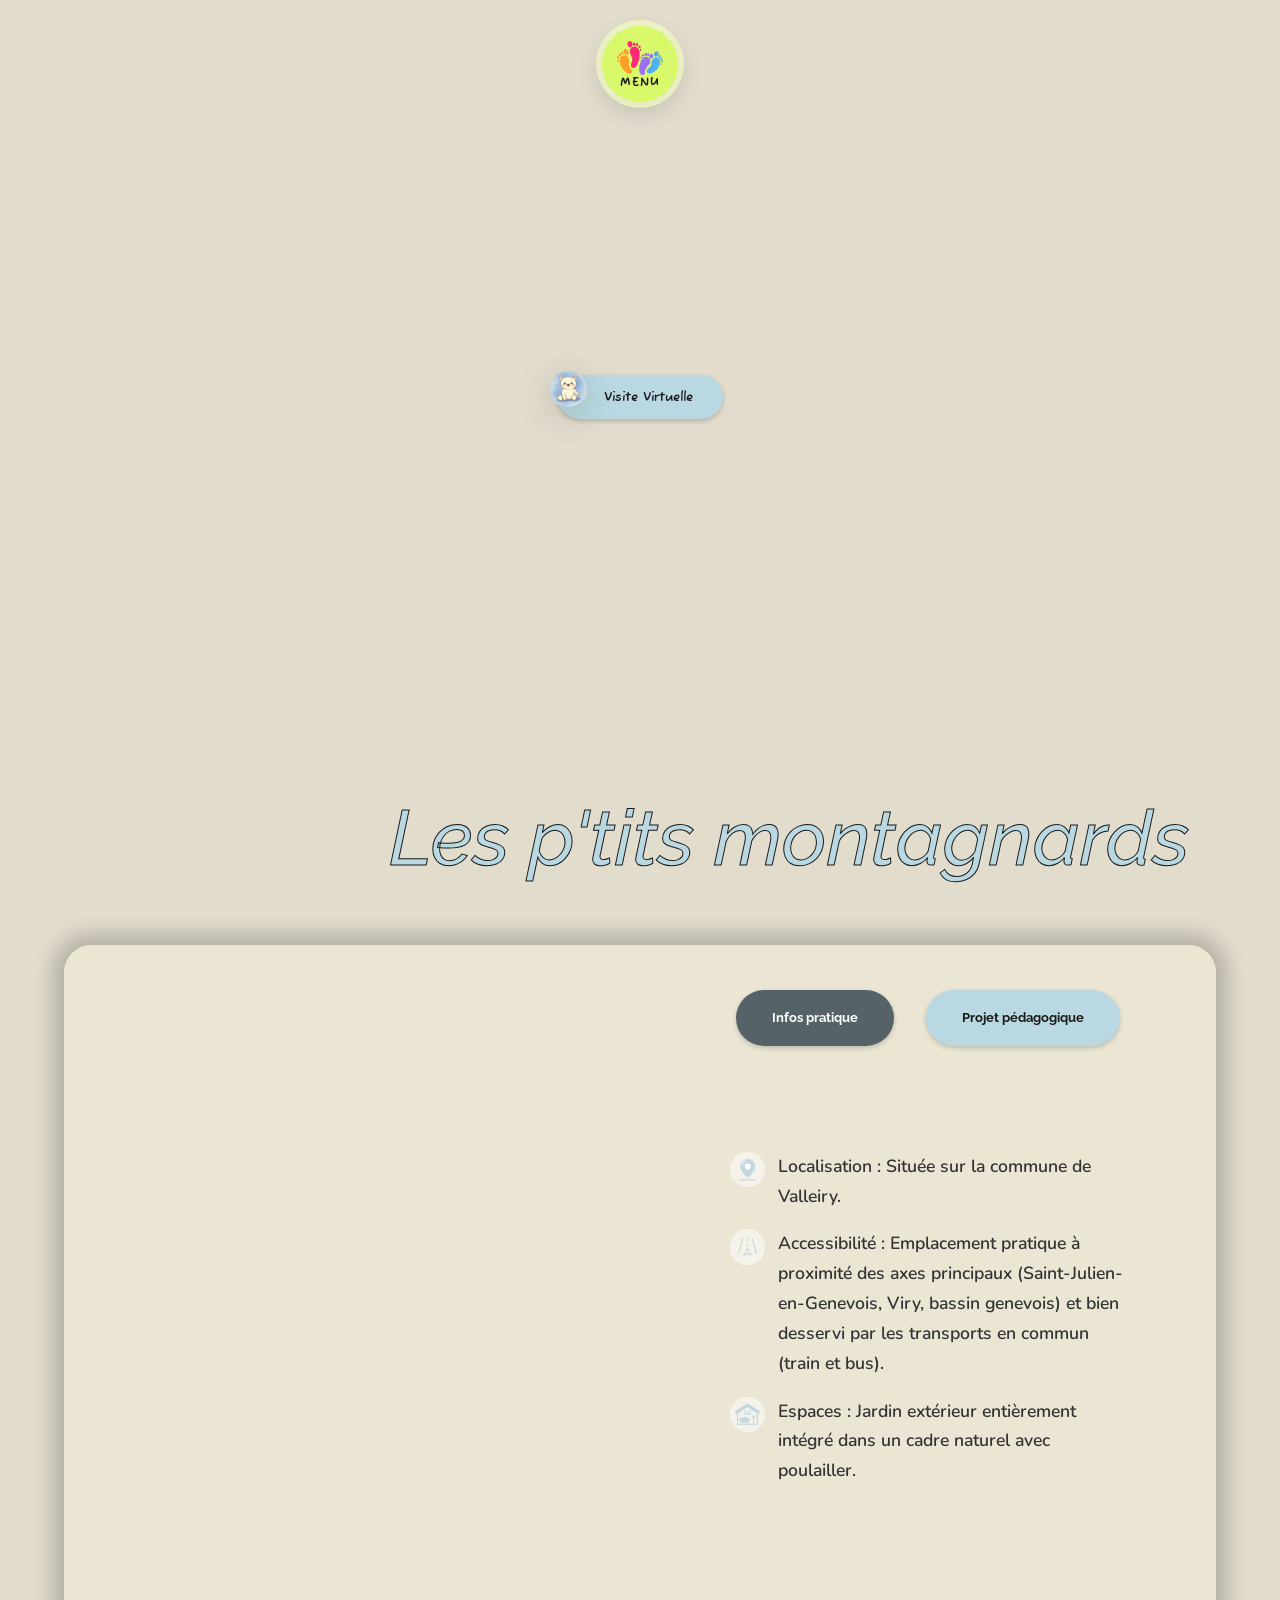
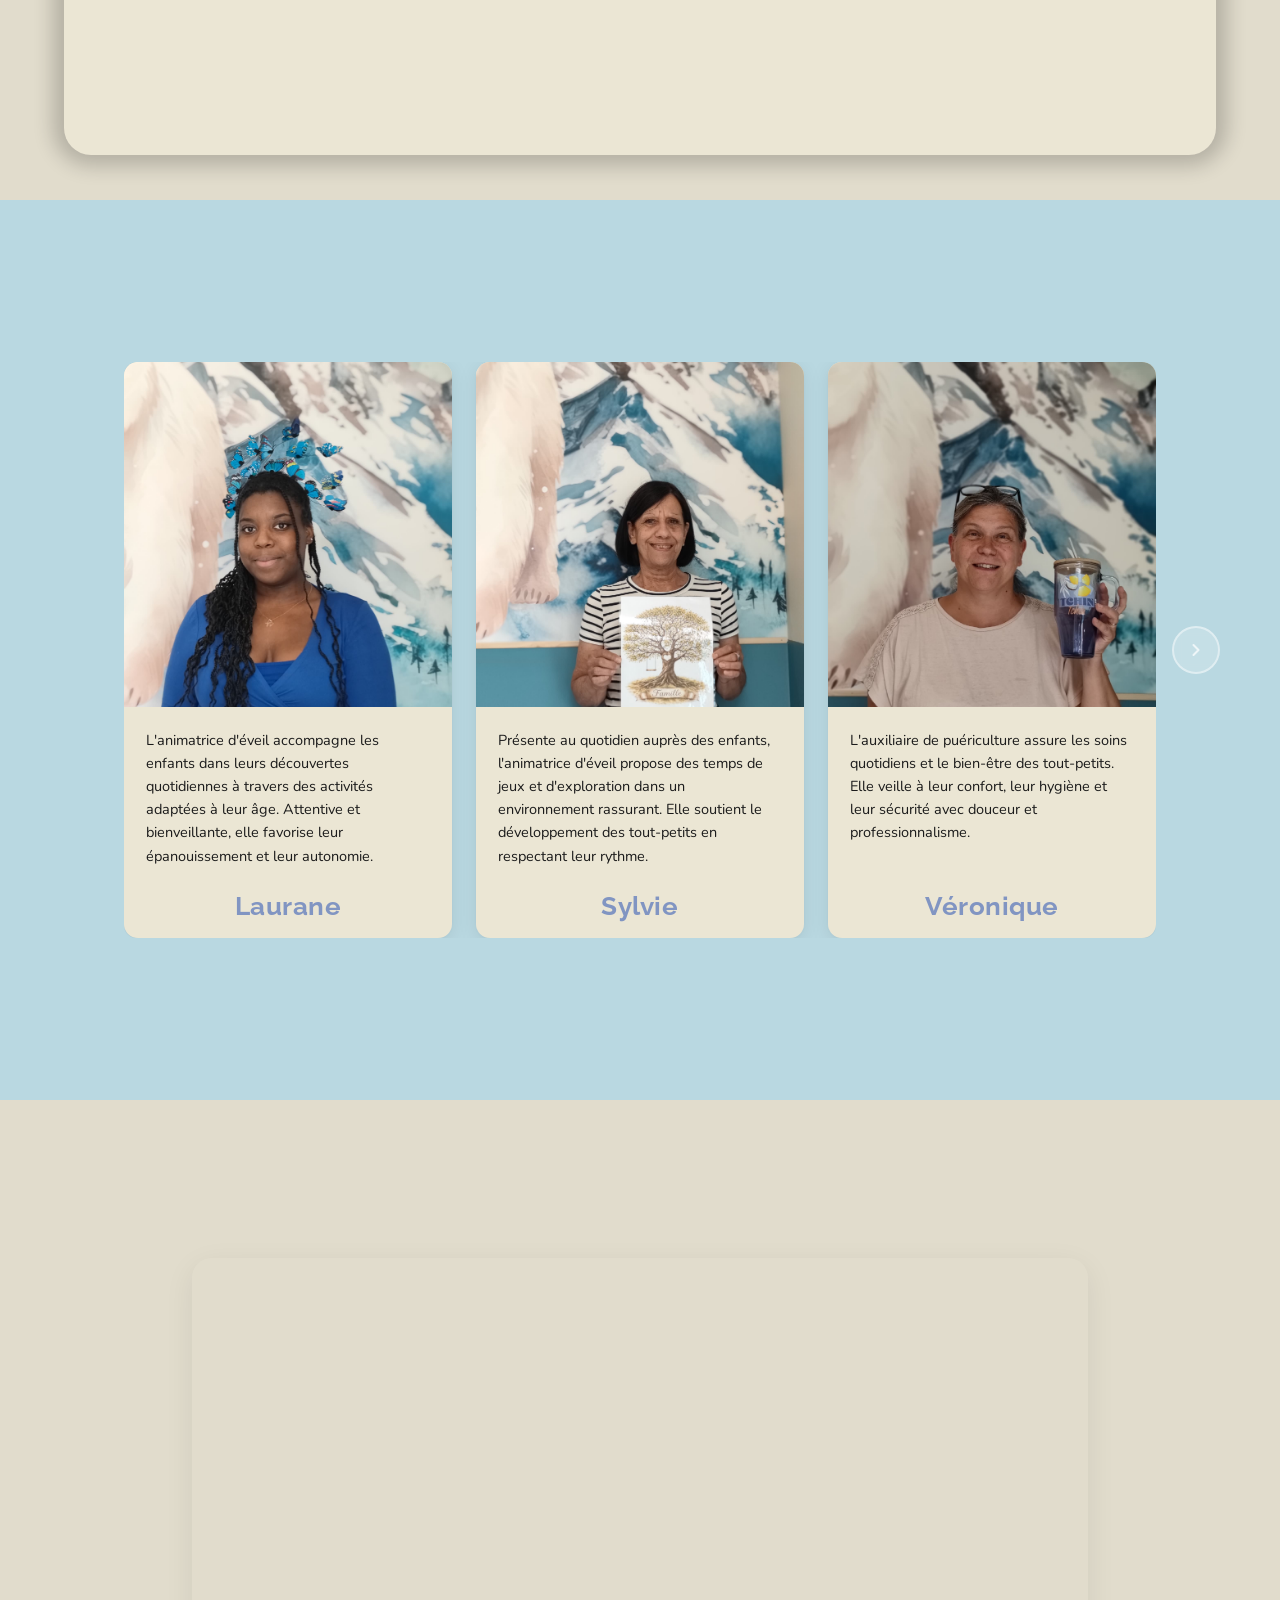
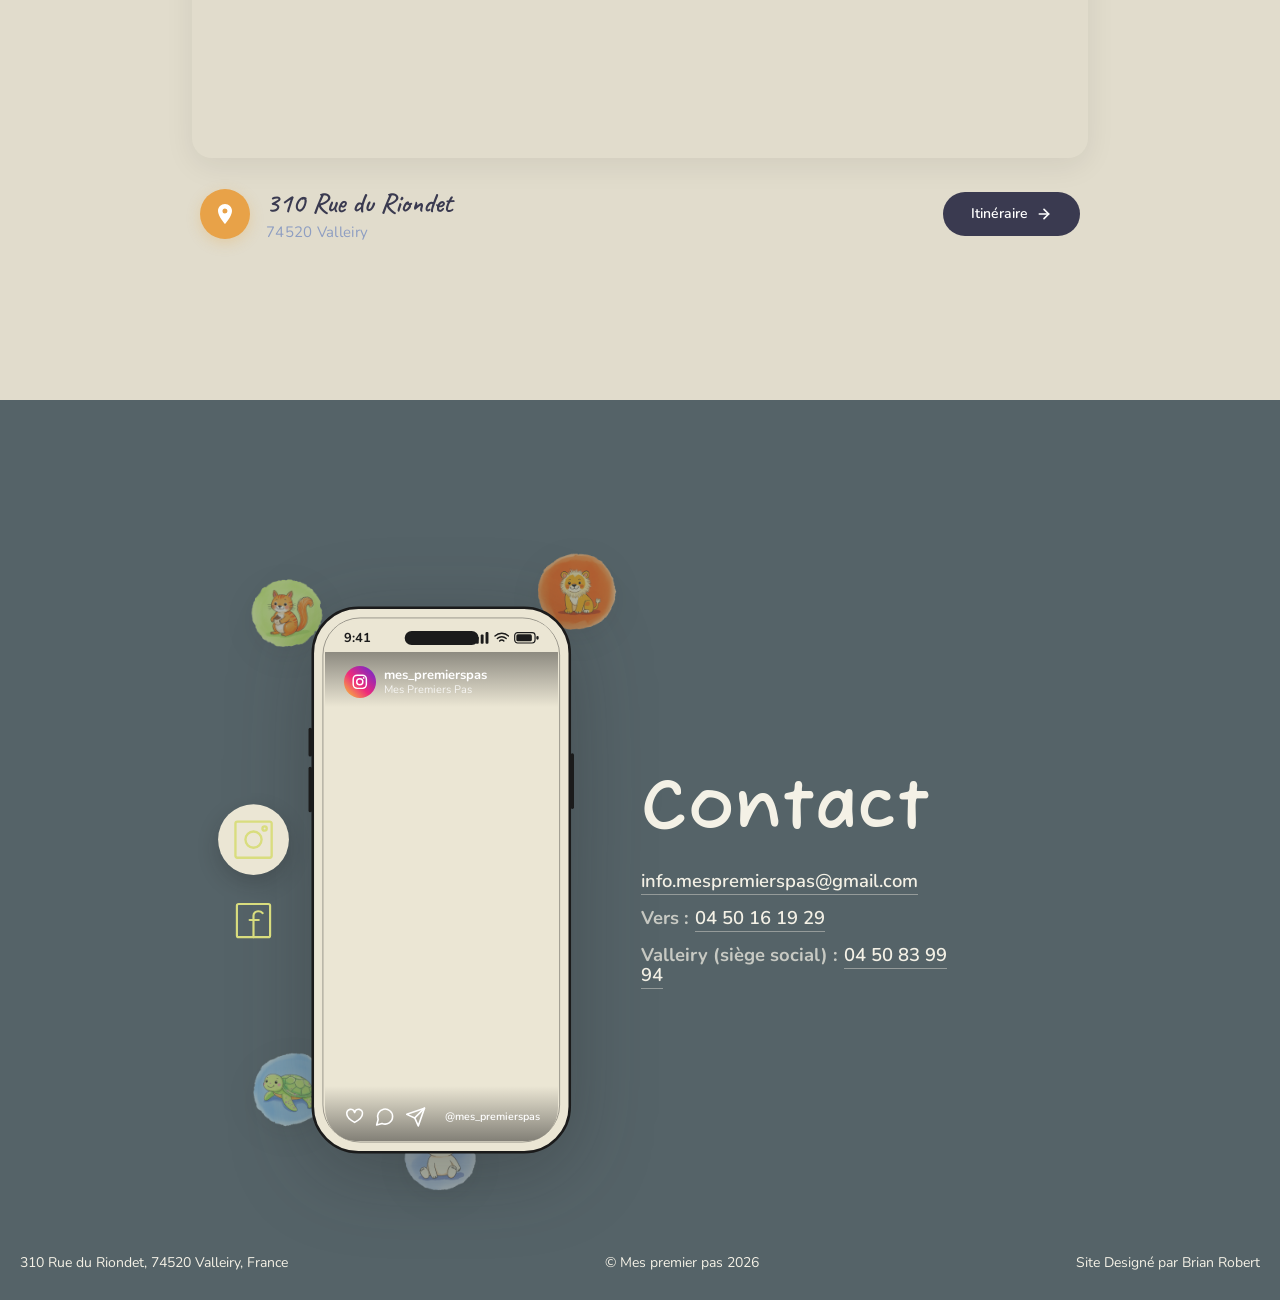
<file: vers-montagne/index.html>
<!DOCTYPE html><html lang="fr" data-theme="mpp" style="--mpp-accent-page:#b9d8e1;--voile-chargement:#556368"><head><meta charset="utf-8"><meta name="viewport" content="width=device-width, initial-scale=1"><meta name="generator" content="Astro v7.2.8"><title>Les p&#39;tits montagnards — Mes Premiers Pas</title><link rel="canonical" href="/vers-montagne/"><meta property="og:type" content="website"><script type="application/ld+json">{"@context":"https://schema.org","@type":"ChildCare","name":"Mes Premiers Pas","address":"310 Rue du Riondet, 74520 Valleiry, France","telephone":["04 50 16 19 29","04 50 83 99 94"],"openingHours":"7h15 – 18h15"}</script><script>
			/*
			 * Pose data-nav AVANT le premier rendu (bloquant, dans <head>) — sans
			 * quoi le CSS keyed sur html[data-nav] s'applique après un flash dans
			 * l'état non stylé. Repliée en mobile, déployée en desktop, comme la
			 * référence (overrides.js) — pas de mémorisation d'un chargement au
			 * suivant.
			 */
			(function () {
				var mobile = window.matchMedia('(max-width: 820px)').matches;
				document.documentElement.setAttribute('data-nav', mobile ? 'closed' : 'open');
			})();

			/*
			 * Voile de chargement : rien de la page n'est vu tant que la page
			 * (load) et ses polices ne sont pas prêtes — plafond 3 s pour ne
			 * jamais bloquer le visiteur. À la levée : événement `mpp:pret`, que
			 * les animations d'entrée attendent (Hero.astro), puis retrait de
			 * l'attribut après le fondu. Posé en JS : sans JS, aucun voile.
			 */
			(function () {
				var html = document.documentElement;
				html.setAttribute('data-chargement', 'on');
				var leve = false;
				var lever = function () {
					if (leve) return;
					leve = true;
					window.__mppPret = true;
					html.setAttribute('data-chargement', 'sortie');
					window.dispatchEvent(new Event('mpp:pret'));
					setTimeout(function () {
						html.removeAttribute('data-chargement');
					}, 520);
				};
				window.addEventListener('load', function () {
					var polices = document.fonts && document.fonts.ready ? document.fonts.ready : Promise.resolve();
					polices.then(lever, lever);
				});
				setTimeout(lever, 3000);
			})();
		</script><link rel="stylesheet" href="../_astro/PageContenu.BSAwCErU.css"></head><body class="bg-fond text-texte flex flex-col"><button type="button" id="mpp-menu-badge" class="mpp-menu-badge" aria-controls="mpp-navbar" aria-expanded="false" aria-label="Ouvrir le menu"><img class="mpp-menu-badge__feet" src="/mpp/empreintes.png" alt=""><span class="mpp-menu-badge__label">MENU</span></button><nav id="mpp-navbar" class="mpp-navbar"><div class="mpp-navbar__inner"><div class="mpp-navbar__gauche"><button type="button" id="mpp-nav-close" class="mpp-nav-close" aria-controls="mpp-navbar" aria-label="Fermer le menu"><svg class="mpp-nav-close__arrow" viewBox="0 0 24 24" aria-hidden="true" focusable="false"><path d="M12 19V5M12 5l-6.5 6.5M12 5l6.5 6.5"></path></svg><span class="mpp-nav-close__label">Fermer</span></button><a href="/" class="mpp-navbar__logo"><img src="/mpp/logo-trim.png" alt="Mes Premiers Pas" width="964" height="752" loading="eager"></a><a href="/" class="mpp-navbar__link" data-page-id="page-accueil"><span class="mpp-navbar__roll" data-text="Accueil">Accueil</span></a><a href="#" class="mpp-navbar__link" data-nav-dropdown="creches"><span class="mpp-navbar__roll" data-text="Nos crèches">Nos crèches</span><span class="mpp-navbar__fleche" aria-hidden="true">▾</span></a><a href="/a-propos/" class="mpp-navbar__link" data-page-id="page-a-propos"><span class="mpp-navbar__roll" data-text="Nos valeurs">Nos valeurs</span></a><a href="/journee-type/" class="mpp-navbar__link" data-page-id="page-journee-type"><span class="mpp-navbar__roll" data-text="Journée type">Journée type</span></a><a href="/recrutement/" class="mpp-navbar__link" data-page-id="page-recrutement"><span class="mpp-navbar__roll" data-text="Recrutement">Recrutement</span></a></div><div class="mpp-navbar__droite"><div class="mpp-navbar__tel-bloc"><a href="tel:+33450839994" class="mpp-navbar__tel">+33 4 50 83 99 94</a></div><a href="https://www.labulledespetitspas.com/_files/ugd/2ab568_b72a1b0fc9e649818590a7ef41905c2d.pdf" class="mpp-navbar__cta survol-bouton">Pré-inscription</a></div></div></nav><div id="mpp-dropdown-creches" class="mpp-dropdown-panel" role="menu"><a href="/vers-foret/" role="menuitem" data-creche="foret">La p&#39;tite forêt</a><a href="/vers-montagne/" role="menuitem" data-creche="montagne">Les p&#39;tits montagnards</a><a href="/vers-ocean/" role="menuitem" data-creche="ocean">Les p&#39;tis cœurs de l&#39;Ocean</a><a href="/vers-savane/" role="menuitem" data-creche="savane">La p&#39;tite savane</a></div><main class="flex flex-col relative"><div style="margin-top:0px" data-creche="montagne"><section class="@container" data-archetype="accroche" data-section-id="page-creche-montagne-hero"><script>(function(){const declenchement = "chargement";

		(() => {
			const racine = document.currentScript && document.currentScript.closest('[data-archetype="accroche"]');
			if (!racine) return;
			const reduit = window.matchMedia('(prefers-reduced-motion: reduce)').matches;
			if (reduit || declenchement === 'chargement' || !('IntersectionObserver' in window)) return;
			racine.classList.add('anim-pending');
			const observateur = new IntersectionObserver(
				(entrees) => {
					entrees.forEach((entree) => {
						if (entree.isIntersecting) {
							racine.classList.remove('anim-pending');
							observateur.disconnect();
						}
					});
				},
				{ threshold: 0.25 },
			);
			observateur.observe(racine);
		})();
	})();</script><!--
		Gabarit interne (correction T2/T3, rapport-correction-accroche-20260822.md ;
		étendue cause 3, CONSTAT-ECARTS.md) : porte la hauteur, le fond ET la
		disposition — pas la <section> elle-même. Une container query (et, plus
		largement, tout ce qui doit répondre à une variante de conteneur) ne
		s'applique jamais à l'élément qui établit son propre @container (seuls ses
		descendants sont des cibles valides — skill astro-frontend, règle n°10).
		L'échelle h-hero-* posée directement sur la <section> ne gagnait donc jamais
		(mesure T2 : hauteur constante à toute largeur) ; le même défaut touchait le
		background-position (mesure cause 3 : 50% 50% figé aux 3 viewports au lieu de
		basculer à 50% 100% dès 992px). Fond + px-lg déplacés ici avec la hauteur :
		background-origin reste padding-box par défaut, donc le fond continue de
		peindre en plein bord malgré le px-lg posé sur ce même élément (padding ≠
		inset du fond) — aucun écart de bleed horizontal introduit.
		Structure reprise telle quelle de mpp-blocs-creche.md, Bloc Accroche §
		Structure : .hero-section > .div-tampon (vide) + lien totem + .div-footer
		(.div-tampon vide + <h1>). Zero position:absolute dans la source pour ce bloc
		(verifie) : la disposition (totem a mi-hauteur, titre en bas-droite) vient
		uniquement de justify-content:space-between, imbrique dans deux flex locaux a
		la section — aucun ancrage fenetre.
	--><div class="flex flex-col items-center justify-between px-lg @min-[768px]:px-0 bg-cover bg-no-repeat [background-image:var(--url-creche-fond-hero)] [background-position:center] @min-[975px]:[background-position:50%_100%] h-hero-mobile-sm @min-[480px]:h-hero-mobile @min-[768px]:h-hero-tablet @min-[975px]:h-hero"><!-- .div-tampon (1/2) : aucune regle CSS pour cette classe dans la source —
		     div vide, sert de repere pour justify-content:space-between. --><div aria-hidden="true"></div><!-- Bouton d'invitation à la visite (T1/T3, v3) : libellé et état actif lus
		     du schéma (contenuAttendu.libelleBoutonVisite, parametres.
		     boutonVisiteActif) — plus de chrome fixe en dur. Totem + libellé en
		     ligne (flex/gap) : la source positionne le totem en hors-flux à
		     l'intérieur du bouton, mais l'offset de base (avant le seuil 479px)
		     n'est pas attesté par le relevé — écart consigné, rapport T3. --><a href="/videos/visite-montagne.mp4" data-visite-bouton data-visite-video="/videos/visite-montagne.mp4" class="hero-anim-entree group relative inline-flex items-center gap-xs @min-[768px]:gap-0 @min-[768px]:min-h-[44px] rounded-full shadow-[0_2px_5px_rgba(0,0,0,0.2)] hover:shadow-[0_2px_5px_3px_rgba(0,0,0,0.2)] bg-creche-accent text-creche-contraste font-fuzzybubbles font-bold text-hero-bouton-mobile-sm @min-[480px]:text-hero-bouton-mobile @min-[768px]:text-hero-bouton px-hero-bouton-x-mobile-sm py-hero-bouton-y-mobile-sm @min-[480px]:px-hero-bouton-x-mobile @min-[480px]:py-hero-bouton-y-mobile @min-[768px]:px-hero-bouton-x @min-[768px]:py-hero-bouton-y @min-[768px]:pt-[12px] @min-[768px]:pr-[30px] @min-[768px]:pb-[12px] @min-[768px]:pl-[46px] @min-[975px]:text-[0.8rem] @min-[1423px]:text-[1.2rem] @min-[1903px]:text-[1.5rem] survol-bouton hover:bg-creche-accent-fonce hover:text-white focus-visible:bg-creche-accent-fonce focus-visible:text-white focus-visible:outline-2 focus-visible:outline-offset-[3px] focus-visible:outline-creche-accent-fonce animate-hero-bouton motion-reduce:animate-none motion-reduce:opacity-100"><img src="../_astro/totem-montagne_2otHSY.webp" alt aria-hidden="true" loading="lazy" decoding="async" width="1024" height="1024" class="size-hero-totem-mobile-sm @min-[480px]:size-hero-totem rounded-full object-cover @min-[768px]:absolute @min-[768px]:-top-[14px] @min-[768px]:-left-[18px] @min-[768px]:[filter:drop-shadow(0_8px_16px_rgba(27,27,27,0.18))] transition-transform duration-[250ms] [transition-timing-function:cubic-bezier(0.22,1,0.36,1)] group-hover:rotate-[-8deg] group-hover:scale-[1.06] group-focus-visible:rotate-[-8deg] group-focus-visible:scale-[1.06] motion-reduce:transition-none motion-reduce:group-hover:rotate-none motion-reduce:group-hover:scale-none motion-reduce:group-focus-visible:rotate-none motion-reduce:group-focus-visible:scale-none"><span>Visite Virtuelle</span></a><!-- .div-footer : flex row, justify-content:space-between +
		     align-items:center comme la source — avec .div-tampon (2/2, vide)
		     en premier enfant, pousse le titre en flex-end (a droite), pas au
		     centre (confirme sur la reference servie localement : distances
		     mesurees 18px du bas / 90px de la droite a 900px de haut, soit
		     exactement 2vh/10vh — mesure-reference.mjs). padding-bottom/
		     padding-right de la source (2vh/10vh) interdits en dur (regle
		     d'isolation n3) : convertis en tokens fixes, meme methode deja
		     appliquee aux tokens --spacing-footer-scene-* de ce fichier —
		     valeur evaluee aux deux hauteurs de test de la page de comparaison
		     (844px mobile / 1024px desktop), palier au meme seuil que
		     ContactAnime.astro (@min-[768px] ≙ @3xl). --><div class="w-full flex items-center justify-between pb-hero-titre-bas-mobile pr-hero-titre-droite-mobile @min-[768px]:pb-hero-titre-bas-desktop @min-[768px]:pr-hero-titre-droite-desktop"><div aria-hidden="true"></div><!-- Titre (T1/T3, v3) : toujours visible, aucune animation (opacity:1
			     !important, clip-path:none !important dans la source — etat
			     final retenu apres l'historique de correctifs cite par
			     theme-creche.css). Fragments à mise en valeur ("normal"/"accent")
			     — la source scinde "VERS FORÊT" en deux styles ("VERS " blanc,
			     "FORÊT" coloré via .text-span-15, confirmé sur
			     nos-creche-vers-foret.html : `<h1 class="heading-7">VERS
			     <span class="text-span-15">FORÊT</span></h1>`). "accent" prend
			     la couleur du thème (text-creche-accent, cf. [data-creche] sur
			     l'ancêtre) ; "normal" reste blanc (text-white de base sur le
			     h1). Contour d'encre (-webkit-text-stroke) posé sur le h1, hérité
			     par les deux fragments — meme valeur #1b1b1b que l'encre relevee
			     (--color-creche-contraste, aucun doublon cree). text-center
			     retire : non attestee par le releve (aucun text-align sur
			     .heading-7), et sans effet utile puisque le titre n'est plus
			     etire (flex-end au lieu de justify-center). --><h1 class="text-hero-titre-mobile-sm @min-[480px]:text-hero-titre-mobile @min-[480px]:tracking-[2px] @min-[768px]:text-hero-titre-tablet @min-[768px]:tracking-normal @min-[975px]:text-hero-titre @min-[1583px]:text-hero-titre-large @min-[1983px]:text-hero-titre-xl leading-[1.15] font-raleway font-medium italic text-white [-webkit-text-stroke:1px_var(--color-creche-contraste)]"><span class="text-creche-accent">Les p&#39;tits montagnards</span></h1></div></div></section><script type="module">var e=document.querySelector(`[data-visite-bouton]`),t=document.documentElement,n=window.matchMedia(`(prefers-reduced-motion: reduce)`).matches,r=`cubic-bezier(0.22, 1, 0.36, 1)`,i=()=>{let e=Math.min(window.innerHeight*.88,(window.innerWidth-32)*16/9),t=e*9/16;return{left:(window.innerWidth-t)/2,top:(window.innerHeight-e)/2,width:t,height:e}},a=e=>({left:`${e.left}px`,top:`${e.top}px`,width:`${e.width}px`,height:`${e.height}px`}),o=e=>`${Math.min(e.width,e.height)/2}px`,s=!1,c=e=>{if(s)return;s=!0;let c=e.getBoundingClientRect(),l=getComputedStyle(e).backgroundColor,u=document.createElement(`div`);u.className=`visite-calque`,u.setAttribute(`role`,`dialog`),u.setAttribute(`aria-modal`,`true`),u.setAttribute(`aria-label`,`Visite virtuelle`),u.style.setProperty(`--visite-accent`,l),u.innerHTML=`<div class="visite-fond"></div><div class="visite-cadre"><video playsinline controls preload="none"></video><button type="button" class="visite-fermer" aria-label="Fermer la visite">×</button></div>`,document.body.appendChild(u);let d=u.querySelector(`.visite-fond`),f=u.querySelector(`.visite-cadre`),p=u.querySelector(`video`),m=u.querySelector(`.visite-fermer`),h=window.innerWidth-t.clientWidth;window.lenis?.stop(),t.style.overflow=`hidden`,h>0&&(document.body.style.paddingRight=`${h}px`);let g=e=>n?0:e,_=i();Object.assign(f.style,a(_),{borderRadius:`24px`}),p.style.opacity=`0`,m.style.opacity=`0`,t.setAttribute(`data-visite`,`ouverte`),e.style.visibility=`hidden`,d.animate([{opacity:0},{opacity:1}],{duration:g(450),easing:`ease`,fill:`both`});let v=f.animate([{...a(c),borderRadius:o(c)},{...a(_),borderRadius:`24px`}],{duration:g(750),delay:g(280),easing:r,fill:`both`});v.finished.then(()=>{p.src=e.dataset.visiteVideo||``,p.play().catch(()=>{}),p.animate([{opacity:0},{opacity:1}],{duration:g(350),fill:`forwards`}),m.animate([{opacity:0},{opacity:1}],{duration:g(350),fill:`forwards`}),m.focus()});let y=()=>{!b&&v.playState===`finished`&&(v.cancel(),Object.assign(f.style,a(i())))};window.addEventListener(`resize`,y);let b=!1,x=()=>{if(b)return;b=!0,p.pause();let n=e.getBoundingClientRect(),i=f.getBoundingClientRect();p.animate([{opacity:1},{opacity:0}],{duration:g(200),fill:`forwards`}),m.animate([{opacity:1},{opacity:0}],{duration:g(200),fill:`forwards`});let c=f.animate([{...a(i),borderRadius:`24px`},{...a(n),borderRadius:o(n)}],{duration:g(550),easing:r,fill:`both`});d.animate([{opacity:1},{opacity:0}],{duration:g(550),delay:g(100),easing:`ease`,fill:`both`}),t.removeAttribute(`data-visite`),c.finished.then(()=>{window.removeEventListener(`resize`,y),document.removeEventListener(`keydown`,S),e.style.visibility=``,u.remove(),t.style.overflow=``,document.body.style.paddingRight=``,window.lenis?.start(),s=!1,e.focus({preventScroll:!0})})},S=e=>{e.key===`Escape`?x():e.key===`Tab`&&!u.contains(document.activeElement)&&(e.preventDefault(),m.focus())};document.addEventListener(`keydown`,S),d.addEventListener(`click`,x),m.addEventListener(`click`,x)};e?.addEventListener(`click`,t=>{e.getAttribute(`aria-disabled`)!==`true`&&(t.preventDefault(),c(e))});</script></div><div style="margin-top:0px" data-creche="montagne"><section class="@container flex flex-col gap-md" data-archetype="pratique" data-section-id="page-creche-montagne-pratique"><div class="grid grid-cols-1 @min-[975px]:grid-cols-2 gap-md w-[calc(100%-80px)] mx-auto @min-[975px]:gap-0 @min-[975px]:w-[90vw] @min-[975px]:h-[90vh] @min-[975px]:my-[5vh] @min-[975px]:mx-auto @min-[1583px]:max-w-[1500px] @min-[1983px]:max-w-[1800px] @min-[975px]:bg-[#ebe6d4] @min-[975px]:rounded-[3vh] @min-[975px]:shadow-[0_0_20px_11px_rgba(0,0,0,0.2)]"><div class="order-2 @min-[975px]:order-1 w-full aspect-pratique-video overflow-hidden rounded-[27px] bg-bordure @min-[975px]:aspect-auto @min-[975px]:h-full @min-[975px]:rounded-[20px] @min-[975px]:bg-transparent @min-[975px]:opacity-[0.63]"><video class="w-full h-full object-cover @min-[975px]:rounded-[3vh]" width="1280" height="720" muted loop playsinline autoplay aria-hidden="true"><source src="https://pub-b62969cb28c74eaa82f2cc05d4ae9428.r2.dev/mpp/video/site-presentation-valleiry.mp4" type="video/mp4"></video></div><div class="relative order-1 @min-[975px]:order-2 flex flex-col items-center gap-sm @min-[975px]:pt-[5vh] @min-[975px]:pb-[150px] @min-[975px]:overflow-hidden"><div class="flex items-center gap-[2rem]"><a href="#" role="button" aria-disabled="true" data-role="bouton-pratique" data-onglet-id="infos" data-cote="gauche" data-texte="[location] Localisation : Située sur la commune de Valleiry.
[road-alt] Accessibilité : Emplacement pratique à proximité des axes principaux (Saint-Julien-en-Genevois, Viry, bassin genevois) et bien desservi par les transports en commun (train et bus).
[room] Espaces : Jardin extérieur entièrement intégré dans un cadre naturel avec poulailler." data-active="true" class="inline-flex items-center justify-center whitespace-nowrap rounded-full bg-creche-accent text-creche-contraste px-[14px] py-[8px] @min-[975px]:py-[2vh] @min-[975px]:px-[4vh] @min-[975px]:leading-[20px] font-raleway font-bold text-[12px] @min-[975px]:text-[0.8rem] @min-[1423px]:text-[1.2rem] @min-[1903px]:text-[1.5rem] shadow-[0_2px_5px_rgba(0,0,0,0.2)] hover:shadow-[0_2px_5px_3px_rgba(0,0,0,0.2)] survol-bouton aria-disabled:opacity-55 aria-disabled:pointer-events-none hover:bg-creche-accent-fonce hover:text-white focus-visible:bg-creche-accent-fonce focus-visible:text-white focus-visible:outline-2 focus-visible:outline-offset-[3px] focus-visible:outline-creche-accent-fonce data-[active=true]:bg-creche-accent-fonce data-[active=true]:text-white data-[active=true]:hover:bg-creche-accent-fonce">Infos pratique</a><a href="#" role="button" aria-disabled="true" data-role="bouton-pratique" data-onglet-id="projet" data-cote="droite" data-texte="[theme-decoratif] Thème décoratif : Univers inspiré de la montagne, créant un cadre chaleureux, apaisant et ancré dans le territoire.
[nature] Démarche nature &amp; Vivant : Contact quotidien avec la nature et observation des animaux grâce au poulailler et au jardin.
[sorties-parc] Ouverture sur l'extérieur : Proximité avec deux parcs de la commune et la bibliothèque municipale pour favoriser les activités extérieures et culturelles." data-active="false" class="inline-flex items-center justify-center whitespace-nowrap rounded-full bg-creche-accent text-creche-contraste px-[14px] py-[8px] @min-[975px]:py-[2vh] @min-[975px]:px-[4vh] @min-[975px]:leading-[20px] font-raleway font-bold text-[12px] @min-[975px]:text-[0.8rem] @min-[1423px]:text-[1.2rem] @min-[1903px]:text-[1.5rem] shadow-[0_2px_5px_rgba(0,0,0,0.2)] hover:shadow-[0_2px_5px_3px_rgba(0,0,0,0.2)] survol-bouton aria-disabled:opacity-55 aria-disabled:pointer-events-none hover:bg-creche-accent-fonce hover:text-white focus-visible:bg-creche-accent-fonce focus-visible:text-white focus-visible:outline-2 focus-visible:outline-offset-[3px] focus-visible:outline-creche-accent-fonce data-[active=true]:bg-creche-accent-fonce data-[active=true]:text-white data-[active=true]:hover:bg-creche-accent-fonce">Projet pédagogique</a></div><div data-role="texte-pratique" data-icones="{&quot;field&quot;:&quot;data:image/svg+xml,%3c!DOCTYPE%20svg%20PUBLIC%20'-//W3C//DTD%20SVG%201.1//EN'%20'http://www.w3.org/Graphics/SVG/1.1/DTD/svg11.dtd'%3e%3c!--%20Uploaded%20to:%20SVG%20Repo,%20www.svgrepo.com,%20Transformed%20by:%20SVG%20Repo%20Mixer%20Tools%20--%3e%3csvg%20fill='%23c2d7e0'%20height='800px'%20width='800px'%20version='1.1'%20id='Layer_1'%20xmlns='http://www.w3.org/2000/svg'%20xmlns:xlink='http://www.w3.org/1999/xlink'%20viewBox='0%200%20511.999%20511.999'%20xml:space='preserve'%20stroke='%23c2d7e0'%3e%3cg%20id='SVGRepo_bgCarrier'%20stroke-width='0'/%3e%3cg%20id='SVGRepo_tracerCarrier'%20stroke-linecap='round'%20stroke-linejoin='round'/%3e%3cg%20id='SVGRepo_iconCarrier'%3e%3cg%3e%3cg%3e%3cpath%20d='M501.548,212.327c-81.454,0-159.763,24.439-226.462,70.675c-24.265,16.821-46.39,36.077-66.106,57.413v-57.74%20c42.908-5.18,76.277-41.791,76.277-86.074c0-47.821-38.904-86.725-86.725-86.725c-47.821,0-86.725,38.904-86.725,86.725%20c0,44.282,33.368,80.894,76.277,86.074v82.301c-22.072,28.171-40.323,59.308-54.211,92.767H97.177v-31.841%20c42.908-5.18,76.277-41.791,76.277-86.073c0-47.821-38.904-86.725-86.725-86.725c-47.821,0-86.725,38.904-86.725,86.725%20c0,44.282,33.368,80.894,76.277,86.073v31.841H10.452c-5.77,0-10.449,4.678-10.449,10.449c0,5.771,4.678,10.449,10.449,10.449%20h491.096c5.77,0,10.449-4.678,10.449-10.449V222.776C511.997,217.005,507.318,212.327,501.548,212.327z%20M72.892,360.864%20c-4.079-4.08-10.693-4.08-14.778,0c-4.08,4.08-4.08,10.697,0,14.777l18.164,18.165v11.013%20c-31.348-5.024-55.378-32.249-55.378-64.991c0-36.297,29.531-65.828,65.828-65.828c36.297,0,65.828,29.531,65.828,65.828%20c0,32.741-24.03,59.967-55.379,64.99v-11.013l30.027-30.028c4.08-4.08,4.08-10.696,0-14.777c-4.081-4.08-10.695-4.08-14.778,0.001%20l-25.699,25.699L72.892,360.864z%20M169.917,232.413l18.164,18.165v11.013c-31.348-5.023-55.378-32.248-55.378-64.99%20c0-36.297,29.531-65.828,65.828-65.828c36.297,0,65.828,29.531,65.828,65.828c0,32.741-24.03,59.967-55.379,64.99v-11.013%20l30.027-30.028c4.08-4.08,4.08-10.696,0-14.777c-4.081-4.08-10.695-4.08-14.778,0.001l-25.699,25.699l-13.835-13.836%20c-4.08-4.08-10.694-4.08-14.778-0.001C165.837,221.716,165.837,228.332,169.917,232.413z%20M156.597,457.742%20c12.976-29.407,29.338-56.537,48.526-81.015c1.155-0.94,2.098-2.127,2.766-3.475c52.076-64.848,124.209-110.541,205.698-129.808%20c-16.192,11.196-32.325,25.32-48.162,42.275c-40.823,43.703-77.045,103.071-105.006,172.024H156.597z%20M283.029,457.743%20c47.466-113.118,116.529-194.77,181.981-217.867c-17.41,20.805-35.482,49.967-48.864,75.044%20c-13.705,25.682-44.668,88.75-49.778,142.823H283.029z%20M491.099,457.742H387.392v0c3.891-35.376,21.055-84.007,47.191-132.985%20c21.038-39.424,42.176-68.386,56.516-82.495V457.742z'/%3e%3c/g%3e%3c/g%3e%3cg%3e%3cg%3e%3cpath%20d='M504.561,65.31c-5.527-1.662-11.354,1.466-13.018,6.991c-0.102,0.339-10.501,34.196-35.809,60.3%20c-4.018,4.143-3.914,10.758,0.229,14.775c2.029,1.969,4.652,2.948,7.272,2.948c2.728,0,5.454-1.063,7.503-3.175%20c28.809-29.717,40.338-67.237,40.814-68.82C513.217,72.803,510.087,66.975,504.561,65.31z'/%3e%3c/g%3e%3c/g%3e%3cg%3e%3cg%3e%3cpath%20d='M444.261,156.497c-2.696-5.102-9.015-7.055-14.12-4.358c-3.693,1.951-7.527,3.636-11.396,5.009%20c-5.439,1.93-8.283,7.904-6.352,13.342c1.519,4.282,5.546,6.956,9.846,6.956c1.159,0,2.34-0.194,3.495-0.605%20c4.817-1.709,9.584-3.804,14.168-6.224C445.005,167.921,446.957,161.6,444.261,156.497z'/%3e%3c/g%3e%3c/g%3e%3cg%3e%3cg%3e%3cpath%20d='M387.636,162.008c-34.053-1.046-63.291-27.937-94.247-56.408c-36.815-33.862-78.544-72.241-136.432-72.241%20c-45.185,0-86.658,23.708-119.93,68.564C12.484,135.006,1.049,167.705,0.575,169.08c-1.883,5.455,1.013,11.404,6.468,13.287%20c1.13,0.39,2.279,0.575,3.41,0.575c4.332,0,8.383-2.718,9.876-7.044c0.419-1.216,43.06-121.641,136.627-121.641%20c49.74,0,86.619,33.92,122.285,66.724c33.9,31.18,65.922,60.632,107.753,61.915c0.11,0.003,0.217,0.005,0.327,0.005%20c5.622,0,10.264-4.47,10.437-10.128C397.936,167.005,393.403,162.186,387.636,162.008z'/%3e%3c/g%3e%3c/g%3e%3c/g%3e%3c/svg%3e&quot;,&quot;location&quot;:&quot;data:image/svg+xml,%3c!DOCTYPE%20svg%20PUBLIC%20'-//W3C//DTD%20SVG%201.1//EN'%20'http://www.w3.org/Graphics/SVG/1.1/DTD/svg11.dtd'%3e%3c!--%20Uploaded%20to:%20SVG%20Repo,%20www.svgrepo.com,%20Transformed%20by:%20SVG%20Repo%20Mixer%20Tools%20--%3e%3csvg%20width='800px'%20height='800px'%20viewBox='0%200%201024%201024'%20class='icon'%20version='1.1'%20xmlns='http://www.w3.org/2000/svg'%20fill='%23c2d7e0'%20stroke='%23c2d7e0'%3e%3cg%20id='SVGRepo_bgCarrier'%20stroke-width='0'/%3e%3cg%20id='SVGRepo_tracerCarrier'%20stroke-linecap='round'%20stroke-linejoin='round'/%3e%3cg%20id='SVGRepo_iconCarrier'%3e%3cpath%20d='M522.24%2081.984a308.288%20308.288%200%200%200-308.352%20308.352c0%20224.96%20308.352%20461.632%20308.352%20461.632s85.056-65.6%20165.888-160.256a22.4%2022.4%200%200%200-15.744-38.4%2022.016%2022.016%200%200%200-17.152%208.512l-0.064-0.064%2074.496-109.376%203.52%202.176a21.568%2021.568%200%200%200-3.968%2011.968%2022.4%2022.4%200%200%200%2022.4%2022.464%2022.272%2022.272%200%200%200%2020.992-15.36c33.92-58.56%2057.92-121.216%2057.92-183.232A308.224%20308.224%200%200%200%20522.24%2081.984z'%20fill=''/%3e%3cpath%20d='M716.864%20620.416m-22.4%200a22.4%2022.4%200%201%200%2044.8%200%2022.4%2022.4%200%201%200-44.8%200Z'%20fill=''/%3e%3cpath%20d='M522.24%20126.784a263.808%20263.808%200%200%200-263.552%20263.552c0%20163.008%20191.168%20341.824%20263.552%20403.648%2072.384-61.824%20263.552-240.64%20263.552-403.648A263.872%20263.872%200%200%200%20522.24%20126.784z%20m0%20432.576a172.032%20172.032%200%201%201%200-344.064%20172.032%20172.032%200%200%201%200%20344.064z'%20fill='%23c2d7e0'/%3e%3cpath%20d='M522.24%20387.328m-127.168%200a127.168%20127.168%200%201%200%20254.336%200%20127.168%20127.168%200%201%200-254.336%200Z'%20fill='%23FFFFFF'/%3e%3cpath%20d='M186.304%20936.384m-22.4%200a22.4%2022.4%200%201%200%2044.8%200%2022.4%2022.4%200%201%200-44.8%200Z'%20fill=''/%3e%3cpath%20d='M263.04%20913.984a22.464%2022.464%200%200%200-22.4%2022.4v0.064c0%2012.288%2010.112%2022.4%2022.4%2022.4h595.2c12.288%200%2022.4-10.048%2022.4-22.4v-0.064a22.464%2022.464%200%200%200-22.4-22.4h-595.2z'%20fill=''/%3e%3cpath%20d='M292.8%20359.36a16%2016%200%200%201-15.744-18.816c25.6-144%20153.28-183.616%20158.656-185.216a16%2016%200%200%201%209.152%2030.656c-4.672%201.408-114.24%2035.968-136.384%20160.192a16%2016%200%200%201-15.68%2013.184z'%20fill='%23FFFFFF'/%3e%3c/g%3e%3c/svg%3e&quot;,&quot;road-alt&quot;:&quot;data:image/svg+xml,%3c!DOCTYPE%20svg%20PUBLIC%20'-//W3C//DTD%20SVG%201.1//EN'%20'http://www.w3.org/Graphics/SVG/1.1/DTD/svg11.dtd'%3e%3c!--%20Uploaded%20to:%20SVG%20Repo,%20www.svgrepo.com,%20Transformed%20by:%20SVG%20Repo%20Mixer%20Tools%20--%3e%3csvg%20width='800px'%20height='800px'%20viewBox='0%200%2024%2024'%20fill='none'%20xmlns='http://www.w3.org/2000/svg'%3e%3cg%20id='SVGRepo_bgCarrier'%20stroke-width='0'/%3e%3cg%20id='SVGRepo_tracerCarrier'%20stroke-linecap='round'%20stroke-linejoin='round'/%3e%3cg%20id='SVGRepo_iconCarrier'%3e%3cpath%20d='M8.57385%2020.3523L11.9553%2013.5894C11.9737%2013.5526%2012.0263%2013.5526%2012.0447%2013.5894L15.4261%2020.3523C15.4483%2020.3965%2015.3996%2020.4426%2015.3566%2020.4181L12.0248%2018.5142C12.0094%2018.5054%2011.9906%2018.5054%2011.9752%2018.5142L8.64338%2020.4181C8.60043%2020.4426%208.55173%2020.3965%208.57385%2020.3523Z'%20stroke='%23c2d7e0'%20stroke-linecap='round'/%3e%3cpath%20d='M20.5%2018.5L16.5%203.5'%20stroke='%23c2d7e0'%20stroke-linecap='round'/%3e%3cpath%20d='M3.5%2018.5L7.5%203.5'%20stroke='%23c2d7e0'%20stroke-linecap='round'/%3e%3cpath%20d='M12%2010.5V8.5'%20stroke='%23c2d7e0'%20stroke-linecap='round'/%3e%3cpath%20d='M12%205.5V3.5'%20stroke='%23c2d7e0'%20stroke-linecap='round'/%3e%3c/g%3e%3c/svg%3e&quot;,&quot;room&quot;:&quot;data:image/svg+xml,%3c!DOCTYPE%20svg%20PUBLIC%20'-//W3C//DTD%20SVG%201.1//EN'%20'http://www.w3.org/Graphics/SVG/1.1/DTD/svg11.dtd'%3e%3c!--%20Uploaded%20to:%20SVG%20Repo,%20www.svgrepo.com,%20Transformed%20by:%20SVG%20Repo%20Mixer%20Tools%20--%3e%3csvg%20fill='%23c2d7e0'%20width='800px'%20height='800px'%20viewBox='0%20-6.75%20122.88%20122.88'%20version='1.1'%20id='Layer_1'%20xmlns='http://www.w3.org/2000/svg'%20xmlns:xlink='http://www.w3.org/1999/xlink'%20style='enable-background:new%200%200%20122.88%20109.37'%20xml:space='preserve'%20stroke='%23c2d7e0'%3e%3cg%20id='SVGRepo_bgCarrier'%20stroke-width='0'/%3e%3cg%20id='SVGRepo_tracerCarrier'%20stroke-linecap='round'%20stroke-linejoin='round'/%3e%3cg%20id='SVGRepo_iconCarrier'%3e%3cstyle%20type='text/css'%3e%20.st0{fill-rule:evenodd;clip-rule:evenodd;}%20%3c/style%3e%3cg%3e%3cpath%20class='st0'%20d='M112.28,107.53c0,1.01-0.82,1.84-1.84,1.84H11.93c-1.01,0-1.84-0.82-1.84-1.84V51.67%20c-2.06,0.79-3.97,0.8-5.57,0.27c-1.25-0.42-2.3-1.17-3.07-2.15c-0.77-0.97-1.26-2.16-1.41-3.46C-0.18,44.3,0.43,42,2.15,39.85l0,0%20c0.09-0.11,0.19-0.21,0.3-0.3l57.6-39.07c0.65-0.6,1.65-0.66,2.37-0.1l57.7,38.99l0,0c0.08,0.06,0.15,0.13,0.22,0.2%20c2.32,2.5,2.9,5.27,2.34,7.62c-0.28,1.15-0.83,2.2-1.59,3.05c-0.76,0.86-1.73,1.52-2.84,1.92c-1.76,0.64-3.84,0.61-5.96-0.39%20C112.28,67.37,112.28,91.94,112.28,107.53L112.28,107.53L112.28,107.53z%20M45.33,36.35h32.21v21.69H45.33V36.35L45.33,36.35%20L45.33,36.35z%20M56.28,42.24c0.93,0,1.69,0.76,1.69,1.69s-0.76,1.69-1.69,1.69c-0.93,0-1.69-0.76-1.69-1.69%20C54.59,42.99,55.34,42.24,56.28,42.24L56.28,42.24L56.28,42.24z%20M63.39,49.49l3.8-5.84l3.59,9.08h-17.6V51.6l1.41-0.07L56,48.08%20l1.12,2.47h2.11l1.83-4.72L63.39,49.49L63.39,49.49L63.39,49.49z%20M47.27,38.58h28.35v17.23H47.27V38.58L47.27,38.58z%20M60.93,74.68%20c0.04,0.01,0.09,0,0.13-0.04c2.16-1.69,5.33-0.98,6.78,2.56h-0.03c-2.86,2.43-4.91,5.07-5.65,8.02h-4.14L60.93,74.68L60.93,74.68%20L60.93,74.68z%20M75.35,81.43c0.35,3-2.73,5.59-5.44,4.77c-0.38,0.66-0.67,1.49-0.9,2.49c-0.51,2.33-0.36,1.62-0.14,3.88%20c0.3,3.01-0.02,5.06-1.96,5.94v1.16H27.73v-1.16c-1.51-0.54-2.16-2.02-1.93-4.45c0.5-4.58,0.19-6.01-0.96-7.74%20c-2.02,0.07-3.48-0.41-4.39-1.43c-1.86-2.07-1.29-5.1,1.03-6.55c0.48-0.3,1.04-0.53,1.69-0.67c4.98-1.05,7.73,4.05,9.05,8.07%20l13.07,0.35c0.89,0.12,1.46,0.52,1.84,1.06c0.35-0.53,0.86-0.93,1.64-1.11c4.07-0.18,6.98,0.36,9.95,0.36h3.46%20c0.71,0,1.08-0.31,1.2-0.88c0.88-2.68,4-8.06,7.27-7.96C72.66,77.63,74.85,79.01,75.35,81.43L75.35,81.43L75.35,81.43z%20M27.14,76.88L27.14,76.88c1.32-2.94,3.38-3.67,6.19-2.69l3.01,10.35h-3.25C31.58,81.46,30.58,78.33,27.14,76.88L27.14,76.88%20L27.14,76.88z%20M34.6,74.27c0.04-0.02,0.07-0.05,0.09-0.1c1.11-2.56,4.17-3.28,6.67-2.18c0-0.01,0.01-0.01,0.01-0.01l0.68,13.18%20h-4.33L34.6,74.27L34.6,74.27L34.6,74.27z%20M42.7,71.71c0.81-3.37,8.49-2.68,9.2-0.36c0.1-0.01-0.8,12.44-0.86,13.82H49.9%20c-1.8,0-3.39,0-5.17,0h-1.44l-0.56-13.46L42.7,71.71L42.7,71.71L42.7,71.71z%20M52.9,72.28c0.02,0,0.05-0.01,0.08-0.02%20c2.78-1.48,6.65-0.4,7.02,1.53l-0.19,0.07l-3.05,11.3h-4.51L52.9,72.28L52.9,72.28L52.9,72.28z%20M92.83,77.9v18.35h3.7%20c0.57,0,1.03,0.67,1.03,1.24c0,0.57-0.46,1.24-1.03,1.24H86.28c-0.57,0-1.03-0.67-1.03-1.24c0-0.57,0.46-1.24,1.03-1.24h3.7V77.9%20H92.83L92.83,77.9z%20M86.09,64h10.6l3.11,12.27h-16.8L86.09,64L86.09,64L86.09,64z%20M107.66,104.74V49.62c0-0.12,0.01-0.24,0.03-0.35%20L61.62,18.58l-46.96,30.7c0.04,0.15,0.06,0.31,0.06,0.47v54.99C45.7,104.74,76.68,104.74,107.66,104.74L107.66,104.74%20L107.66,104.74z'/%3e%3c/g%3e%3c/g%3e%3c/svg%3e&quot;}" class="flex flex-col gap-[1em] font-nunito font-semibold text-[13px] @min-[400px]:text-[14px] @min-[688px]:text-[15px] @min-[912px]:text-[17.6px] @min-[1583px]:text-[18px] leading-relaxed @min-[975px]:leading-[1.7] @min-[975px]:p-[10vh] text-[#333333]"><div class="flex items-start gap-[0.75em]"><span data-icone="location" aria-hidden="true" class="shrink-0 size-[2em] p-[0.3em] rounded-full bg-white/50"><img src="data:image/svg+xml,%3c!DOCTYPE%20svg%20PUBLIC%20'-//W3C//DTD%20SVG%201.1//EN'%20'http://www.w3.org/Graphics/SVG/1.1/DTD/svg11.dtd'%3e%3c!--%20Uploaded%20to:%20SVG%20Repo,%20www.svgrepo.com,%20Transformed%20by:%20SVG%20Repo%20Mixer%20Tools%20--%3e%3csvg%20width='800px'%20height='800px'%20viewBox='0%200%201024%201024'%20class='icon'%20version='1.1'%20xmlns='http://www.w3.org/2000/svg'%20fill='%23c2d7e0'%20stroke='%23c2d7e0'%3e%3cg%20id='SVGRepo_bgCarrier'%20stroke-width='0'/%3e%3cg%20id='SVGRepo_tracerCarrier'%20stroke-linecap='round'%20stroke-linejoin='round'/%3e%3cg%20id='SVGRepo_iconCarrier'%3e%3cpath%20d='M522.24%2081.984a308.288%20308.288%200%200%200-308.352%20308.352c0%20224.96%20308.352%20461.632%20308.352%20461.632s85.056-65.6%20165.888-160.256a22.4%2022.4%200%200%200-15.744-38.4%2022.016%2022.016%200%200%200-17.152%208.512l-0.064-0.064%2074.496-109.376%203.52%202.176a21.568%2021.568%200%200%200-3.968%2011.968%2022.4%2022.4%200%200%200%2022.4%2022.464%2022.272%2022.272%200%200%200%2020.992-15.36c33.92-58.56%2057.92-121.216%2057.92-183.232A308.224%20308.224%200%200%200%20522.24%2081.984z'%20fill=''/%3e%3cpath%20d='M716.864%20620.416m-22.4%200a22.4%2022.4%200%201%200%2044.8%200%2022.4%2022.4%200%201%200-44.8%200Z'%20fill=''/%3e%3cpath%20d='M522.24%20126.784a263.808%20263.808%200%200%200-263.552%20263.552c0%20163.008%20191.168%20341.824%20263.552%20403.648%2072.384-61.824%20263.552-240.64%20263.552-403.648A263.872%20263.872%200%200%200%20522.24%20126.784z%20m0%20432.576a172.032%20172.032%200%201%201%200-344.064%20172.032%20172.032%200%200%201%200%20344.064z'%20fill='%23c2d7e0'/%3e%3cpath%20d='M522.24%20387.328m-127.168%200a127.168%20127.168%200%201%200%20254.336%200%20127.168%20127.168%200%201%200-254.336%200Z'%20fill='%23FFFFFF'/%3e%3cpath%20d='M186.304%20936.384m-22.4%200a22.4%2022.4%200%201%200%2044.8%200%2022.4%2022.4%200%201%200-44.8%200Z'%20fill=''/%3e%3cpath%20d='M263.04%20913.984a22.464%2022.464%200%200%200-22.4%2022.4v0.064c0%2012.288%2010.112%2022.4%2022.4%2022.4h595.2c12.288%200%2022.4-10.048%2022.4-22.4v-0.064a22.464%2022.464%200%200%200-22.4-22.4h-595.2z'%20fill=''/%3e%3cpath%20d='M292.8%20359.36a16%2016%200%200%201-15.744-18.816c25.6-144%20153.28-183.616%20158.656-185.216a16%2016%200%200%201%209.152%2030.656c-4.672%201.408-114.24%2035.968-136.384%20160.192a16%2016%200%200%201-15.68%2013.184z'%20fill='%23FFFFFF'/%3e%3c/g%3e%3c/svg%3e" alt="" class="size-full"></span><span>Localisation : Située sur la commune de Valleiry.</span></div><div class="flex items-start gap-[0.75em]"><span data-icone="road-alt" aria-hidden="true" class="shrink-0 size-[2em] p-[0.3em] rounded-full bg-white/50"><img src="data:image/svg+xml,%3c!DOCTYPE%20svg%20PUBLIC%20'-//W3C//DTD%20SVG%201.1//EN'%20'http://www.w3.org/Graphics/SVG/1.1/DTD/svg11.dtd'%3e%3c!--%20Uploaded%20to:%20SVG%20Repo,%20www.svgrepo.com,%20Transformed%20by:%20SVG%20Repo%20Mixer%20Tools%20--%3e%3csvg%20width='800px'%20height='800px'%20viewBox='0%200%2024%2024'%20fill='none'%20xmlns='http://www.w3.org/2000/svg'%3e%3cg%20id='SVGRepo_bgCarrier'%20stroke-width='0'/%3e%3cg%20id='SVGRepo_tracerCarrier'%20stroke-linecap='round'%20stroke-linejoin='round'/%3e%3cg%20id='SVGRepo_iconCarrier'%3e%3cpath%20d='M8.57385%2020.3523L11.9553%2013.5894C11.9737%2013.5526%2012.0263%2013.5526%2012.0447%2013.5894L15.4261%2020.3523C15.4483%2020.3965%2015.3996%2020.4426%2015.3566%2020.4181L12.0248%2018.5142C12.0094%2018.5054%2011.9906%2018.5054%2011.9752%2018.5142L8.64338%2020.4181C8.60043%2020.4426%208.55173%2020.3965%208.57385%2020.3523Z'%20stroke='%23c2d7e0'%20stroke-linecap='round'/%3e%3cpath%20d='M20.5%2018.5L16.5%203.5'%20stroke='%23c2d7e0'%20stroke-linecap='round'/%3e%3cpath%20d='M3.5%2018.5L7.5%203.5'%20stroke='%23c2d7e0'%20stroke-linecap='round'/%3e%3cpath%20d='M12%2010.5V8.5'%20stroke='%23c2d7e0'%20stroke-linecap='round'/%3e%3cpath%20d='M12%205.5V3.5'%20stroke='%23c2d7e0'%20stroke-linecap='round'/%3e%3c/g%3e%3c/svg%3e" alt="" class="size-full"></span><span>Accessibilité : Emplacement pratique à proximité des axes principaux (Saint-Julien-en-Genevois, Viry, bassin genevois) et bien desservi par les transports en commun (train et bus).</span></div><div class="flex items-start gap-[0.75em]"><span data-icone="room" aria-hidden="true" class="shrink-0 size-[2em] p-[0.3em] rounded-full bg-white/50"><img src="data:image/svg+xml,%3c!DOCTYPE%20svg%20PUBLIC%20'-//W3C//DTD%20SVG%201.1//EN'%20'http://www.w3.org/Graphics/SVG/1.1/DTD/svg11.dtd'%3e%3c!--%20Uploaded%20to:%20SVG%20Repo,%20www.svgrepo.com,%20Transformed%20by:%20SVG%20Repo%20Mixer%20Tools%20--%3e%3csvg%20fill='%23c2d7e0'%20width='800px'%20height='800px'%20viewBox='0%20-6.75%20122.88%20122.88'%20version='1.1'%20id='Layer_1'%20xmlns='http://www.w3.org/2000/svg'%20xmlns:xlink='http://www.w3.org/1999/xlink'%20style='enable-background:new%200%200%20122.88%20109.37'%20xml:space='preserve'%20stroke='%23c2d7e0'%3e%3cg%20id='SVGRepo_bgCarrier'%20stroke-width='0'/%3e%3cg%20id='SVGRepo_tracerCarrier'%20stroke-linecap='round'%20stroke-linejoin='round'/%3e%3cg%20id='SVGRepo_iconCarrier'%3e%3cstyle%20type='text/css'%3e%20.st0{fill-rule:evenodd;clip-rule:evenodd;}%20%3c/style%3e%3cg%3e%3cpath%20class='st0'%20d='M112.28,107.53c0,1.01-0.82,1.84-1.84,1.84H11.93c-1.01,0-1.84-0.82-1.84-1.84V51.67%20c-2.06,0.79-3.97,0.8-5.57,0.27c-1.25-0.42-2.3-1.17-3.07-2.15c-0.77-0.97-1.26-2.16-1.41-3.46C-0.18,44.3,0.43,42,2.15,39.85l0,0%20c0.09-0.11,0.19-0.21,0.3-0.3l57.6-39.07c0.65-0.6,1.65-0.66,2.37-0.1l57.7,38.99l0,0c0.08,0.06,0.15,0.13,0.22,0.2%20c2.32,2.5,2.9,5.27,2.34,7.62c-0.28,1.15-0.83,2.2-1.59,3.05c-0.76,0.86-1.73,1.52-2.84,1.92c-1.76,0.64-3.84,0.61-5.96-0.39%20C112.28,67.37,112.28,91.94,112.28,107.53L112.28,107.53L112.28,107.53z%20M45.33,36.35h32.21v21.69H45.33V36.35L45.33,36.35%20L45.33,36.35z%20M56.28,42.24c0.93,0,1.69,0.76,1.69,1.69s-0.76,1.69-1.69,1.69c-0.93,0-1.69-0.76-1.69-1.69%20C54.59,42.99,55.34,42.24,56.28,42.24L56.28,42.24L56.28,42.24z%20M63.39,49.49l3.8-5.84l3.59,9.08h-17.6V51.6l1.41-0.07L56,48.08%20l1.12,2.47h2.11l1.83-4.72L63.39,49.49L63.39,49.49L63.39,49.49z%20M47.27,38.58h28.35v17.23H47.27V38.58L47.27,38.58z%20M60.93,74.68%20c0.04,0.01,0.09,0,0.13-0.04c2.16-1.69,5.33-0.98,6.78,2.56h-0.03c-2.86,2.43-4.91,5.07-5.65,8.02h-4.14L60.93,74.68L60.93,74.68%20L60.93,74.68z%20M75.35,81.43c0.35,3-2.73,5.59-5.44,4.77c-0.38,0.66-0.67,1.49-0.9,2.49c-0.51,2.33-0.36,1.62-0.14,3.88%20c0.3,3.01-0.02,5.06-1.96,5.94v1.16H27.73v-1.16c-1.51-0.54-2.16-2.02-1.93-4.45c0.5-4.58,0.19-6.01-0.96-7.74%20c-2.02,0.07-3.48-0.41-4.39-1.43c-1.86-2.07-1.29-5.1,1.03-6.55c0.48-0.3,1.04-0.53,1.69-0.67c4.98-1.05,7.73,4.05,9.05,8.07%20l13.07,0.35c0.89,0.12,1.46,0.52,1.84,1.06c0.35-0.53,0.86-0.93,1.64-1.11c4.07-0.18,6.98,0.36,9.95,0.36h3.46%20c0.71,0,1.08-0.31,1.2-0.88c0.88-2.68,4-8.06,7.27-7.96C72.66,77.63,74.85,79.01,75.35,81.43L75.35,81.43L75.35,81.43z%20M27.14,76.88L27.14,76.88c1.32-2.94,3.38-3.67,6.19-2.69l3.01,10.35h-3.25C31.58,81.46,30.58,78.33,27.14,76.88L27.14,76.88%20L27.14,76.88z%20M34.6,74.27c0.04-0.02,0.07-0.05,0.09-0.1c1.11-2.56,4.17-3.28,6.67-2.18c0-0.01,0.01-0.01,0.01-0.01l0.68,13.18%20h-4.33L34.6,74.27L34.6,74.27L34.6,74.27z%20M42.7,71.71c0.81-3.37,8.49-2.68,9.2-0.36c0.1-0.01-0.8,12.44-0.86,13.82H49.9%20c-1.8,0-3.39,0-5.17,0h-1.44l-0.56-13.46L42.7,71.71L42.7,71.71L42.7,71.71z%20M52.9,72.28c0.02,0,0.05-0.01,0.08-0.02%20c2.78-1.48,6.65-0.4,7.02,1.53l-0.19,0.07l-3.05,11.3h-4.51L52.9,72.28L52.9,72.28L52.9,72.28z%20M92.83,77.9v18.35h3.7%20c0.57,0,1.03,0.67,1.03,1.24c0,0.57-0.46,1.24-1.03,1.24H86.28c-0.57,0-1.03-0.67-1.03-1.24c0-0.57,0.46-1.24,1.03-1.24h3.7V77.9%20H92.83L92.83,77.9z%20M86.09,64h10.6l3.11,12.27h-16.8L86.09,64L86.09,64L86.09,64z%20M107.66,104.74V49.62c0-0.12,0.01-0.24,0.03-0.35%20L61.62,18.58l-46.96,30.7c0.04,0.15,0.06,0.31,0.06,0.47v54.99C45.7,104.74,76.68,104.74,107.66,104.74L107.66,104.74%20L107.66,104.74z'/%3e%3c/g%3e%3c/g%3e%3c/svg%3e" alt="" class="size-full"></span><span>Espaces : Jardin extérieur entièrement intégré dans un cadre naturel avec poulailler.</span></div></div><img src="../_astro/totem-montagne_2otHSY.webp" data-role="totem-pratique" data-cote="gauche" alt aria-hidden="true" loading="lazy" decoding="async" width="1024" height="1024" class="hidden @min-[975px]:block absolute bottom-[20px] left-0 size-[120px] object-contain transition-[left,rotate] duration-[1200ms] ease-in-out data-[cote=droite]:left-[calc(100%-120px)] data-[cote=droite]:rotate-[720deg] motion-reduce:transition-none"></div></div><script>
		(() => {
			const racine = document.currentScript && document.currentScript.closest('[data-archetype="pratique"]');
			if (!racine) return;
			const totem = racine.querySelector('[data-role="totem-pratique"]');
			const texte = racine.querySelector('[data-role="texte-pratique"]');
			if (!totem || !texte) return;
			const icones = JSON.parse(texte.dataset.icones || '{}');
			const boutons = racine.querySelectorAll('[data-role="bouton-pratique"]');
			boutons.forEach((bouton) => {
				bouton.removeAttribute('aria-disabled');
				bouton.addEventListener('click', (evenement) => {
					evenement.preventDefault();
					boutons.forEach((autre) => {
						autre.dataset.active = String(autre === bouton);
					});
					totem.dataset.cote = bouton.dataset.cote;
					texte.style.transition = 'none';
					texte.style.opacity = '0';
					texte.style.transform = 'translateY(10px)';
					texte.replaceChildren();
					bouton.dataset.texte.split('\n').filter((l) => l.trim()).forEach((l) => {
						const m = l.match(/^\[([a-z0-9-]+)\]\s*(.*)$/);
						const sous = !m && l.startsWith('- ');
						const ligne = document.createElement('div');
						ligne.className = sous ? 'flex items-start gap-[0.75em] ml-[2.35em] -mt-[0.5em]' : 'flex items-start gap-[0.75em]';
						if (m) {
							const pastille = document.createElement('span');
							pastille.dataset.icone = m[1];
							pastille.setAttribute('aria-hidden', 'true');
							pastille.className = 'shrink-0 size-[2em] p-[0.3em] rounded-full bg-white/50';
							if (icones[m[1]]) {
								const image = document.createElement('img');
								image.src = icones[m[1]];
								image.alt = '';
								image.className = 'size-full';
								pastille.append(image);
							}
							ligne.append(pastille);
						}
						if (sous) {
							const puce = document.createElement('span');
							puce.setAttribute('aria-hidden', 'true');
							puce.textContent = '•';
							ligne.append(puce);
						}
						const corps = document.createElement('span');
						corps.textContent = m ? m[2] : sous ? l.slice(2) : l;
						ligne.append(corps);
						texte.append(ligne);
					});
					void texte.offsetWidth;
					texte.style.transition = 'opacity 0.5s ease, transform 0.5s ease';
					texte.style.opacity = '1';
					texte.style.transform = 'translateY(0)';
				});
			});

			// Entrée (nos-creche-vers-*.html:1677-1723) : au premier passage à
			// 30 % dans l'écran, bouton 1 à +200 ms, bouton 2 à +600 ms (opacité
			// immédiate, translateY 8px → 0 en 0.2s ease — la transition !important
			// de theme-creche.css:190-193 ne liste pas l'opacité), totem à +1000 ms
			// (opacité + translate, 1s ease). Mouvement réduit : rien de masqué.
			const reduit = window.matchMedia('(prefers-reduced-motion: reduce)').matches;
			if (reduit || !('IntersectionObserver' in window)) return;
			const cibles = [...boutons, totem];
			cibles.forEach((el) => {
				el.style.opacity = '0';
				el.style.transform = 'translateY(8px)';
			});
			const reveler = (el, delai, transition) => {
				setTimeout(() => {
					el.style.transition = transition;
					el.style.opacity = '1';
					el.style.transform = 'translateY(0)';
					// Rend la main aux transitions de classe (survol commun) après l'entrée.
					setTimeout(() => {
						el.style.transition = '';
						el.style.transform = '';
					}, 1100);
				}, delai);
			};
			const observateur = new IntersectionObserver(
				(entrees) => {
					if (!entrees.some((e) => e.isIntersecting)) return;
					observateur.disconnect();
					if (boutons[0]) reveler(boutons[0], 200, 'transform 0.2s ease');
					if (boutons[1]) reveler(boutons[1], 600, 'transform 0.2s ease');
					reveler(totem, 1000, 'opacity 1s ease, transform 1s ease');
				},
				{ threshold: 0.3 },
			);
			observateur.observe(racine);
		})();
	</script></section></div><div style="margin-top:0px" data-creche="montagne"><section class="@container flex items-center justify-center bg-creche-accent min-h-[var(--height-pleine)] overflow-hidden" data-archetype="equipe" data-section-id="page-creche-montagne-equipe"><div class="flex items-center gap-sm w-[calc(100%-80px)] py-[40px] px-[20px] max-w-[1200px] @min-[1583px]:max-w-[1400px] @min-[1983px]:max-w-[1700px]"><button type="button" class="hidden shrink-0 size-equipe-fleche items-center justify-center rounded-full border-2 border-white/45 bg-white/18 backdrop-blur-xs cursor-pointer text-white/70 hover:text-white survol-bouton hover:bg-white/45 hover:border-white/80 hover:shadow-[0_4px_16px_rgba(0,0,0,0.1)]" data-role="precedent" aria-label="Membre de l'équipe précédent"><svg viewBox="0 0 24 24" fill="none" stroke="currentColor" stroke-width="2.5" stroke-linecap="round" stroke-linejoin="round" class="size-5"><polyline points="15 18 9 12 15 6"></polyline></svg></button><div class="flex-1 min-w-0 rounded-equipe-piste" data-role="piste-vue"><ul class="flex flex-wrap gap-[12px] @min-[601px]:gap-sm @min-[821px]:gap-md transition-transform duration-[550ms] [transition-timing-function:cubic-bezier(0.4,0,0.15,1)] motion-reduce:transition-none" data-role="piste"><li class="group flex flex-col basis-full shrink-0 bg-equipe-carte-fond rounded-equipe-carte shadow-equipe-carte overflow-hidden equipe-anim-entree animate-equipe-carte-in motion-reduce:animate-none motion-reduce:opacity-100 transition-[box-shadow,transform] duration-[350ms] hover:shadow-[0_8px_32px_rgba(0,0,0,0.13),0_2px_8px_rgba(0,0,0,0.06)] motion-reduce:transition-none" data-membre-id="laurane" style="animation-delay:200ms"><div class="aspect-equipe-photo overflow-hidden bg-equipe-photo-fond"><img src="../_astro/laurane.CGMaMa_7_Z14wInQ.jpg" alt="Laurane" loading="lazy" decoding="async" width="800" height="1067" class="w-full h-full object-cover transition-transform duration-500 ease-out group-hover:scale-[1.04] motion-reduce:transition-none motion-reduce:group-hover:scale-100"></div><div class="flex flex-1 flex-col gap-xs pt-[22px] px-[22px] pb-[14px]"><p class="font-nunito text-[14.5px] @min-[1583px]:text-[15.5px] text-equipe-encre leading-[1.6]">L&#39;animatrice d&#39;éveil accompagne les enfants dans leurs découvertes quotidiennes à travers des activités adaptées à leur âge. Attentive et bienveillante, elle favorise leur épanouissement et leur autonomie.</p></div><p class="text-center font-raleway font-bold text-equipe-titre text-[19px] @min-[601px]:text-[22px] @min-[821px]:text-[26px] @min-[1583px]:text-[28px] @min-[1903px]:leading-[17px] tracking-[0.02em] pt-[14px] px-[22px] pb-[22px]">Laurane</p></li><li class="group flex flex-col basis-full shrink-0 bg-equipe-carte-fond rounded-equipe-carte shadow-equipe-carte overflow-hidden equipe-anim-entree animate-equipe-carte-in motion-reduce:animate-none motion-reduce:opacity-100 transition-[box-shadow,transform] duration-[350ms] hover:shadow-[0_8px_32px_rgba(0,0,0,0.13),0_2px_8px_rgba(0,0,0,0.06)] motion-reduce:transition-none" data-membre-id="sylvie" style="animation-delay:450ms"><div class="aspect-equipe-photo overflow-hidden bg-equipe-photo-fond"><img src="../_astro/sylvie.D7oWqsZJ_Z1HskRC.jpg" alt="Sylvie" loading="lazy" decoding="async" width="800" height="1067" class="w-full h-full object-cover transition-transform duration-500 ease-out group-hover:scale-[1.04] motion-reduce:transition-none motion-reduce:group-hover:scale-100"></div><div class="flex flex-1 flex-col gap-xs pt-[22px] px-[22px] pb-[14px]"><p class="font-nunito text-[14.5px] @min-[1583px]:text-[15.5px] text-equipe-encre leading-[1.6]">Présente au quotidien auprès des enfants, l&#39;animatrice d&#39;éveil propose des temps de jeux et d&#39;exploration dans un environnement rassurant. Elle soutient le développement des tout-petits en respectant leur rythme.</p></div><p class="text-center font-raleway font-bold text-equipe-titre text-[19px] @min-[601px]:text-[22px] @min-[821px]:text-[26px] @min-[1583px]:text-[28px] @min-[1903px]:leading-[17px] tracking-[0.02em] pt-[14px] px-[22px] pb-[22px]">Sylvie</p></li><li class="group flex flex-col basis-full shrink-0 bg-equipe-carte-fond rounded-equipe-carte shadow-equipe-carte overflow-hidden equipe-anim-entree animate-equipe-carte-in motion-reduce:animate-none motion-reduce:opacity-100 transition-[box-shadow,transform] duration-[350ms] hover:shadow-[0_8px_32px_rgba(0,0,0,0.13),0_2px_8px_rgba(0,0,0,0.06)] motion-reduce:transition-none" data-membre-id="veronique" style="animation-delay:700ms"><div class="aspect-equipe-photo overflow-hidden bg-equipe-photo-fond"><img src="../_astro/veronique.B2Bu2v_M_Z1EJLRN.jpg" alt="Véronique" loading="lazy" decoding="async" width="800" height="1067" class="w-full h-full object-cover transition-transform duration-500 ease-out group-hover:scale-[1.04] motion-reduce:transition-none motion-reduce:group-hover:scale-100"></div><div class="flex flex-1 flex-col gap-xs pt-[22px] px-[22px] pb-[14px]"><p class="font-nunito text-[14.5px] @min-[1583px]:text-[15.5px] text-equipe-encre leading-[1.6]">L&#39;auxiliaire de puériculture assure les soins quotidiens et le bien-être des tout-petits. Elle veille à leur confort, leur hygiène et leur sécurité avec douceur et professionnalisme.</p></div><p class="text-center font-raleway font-bold text-equipe-titre text-[19px] @min-[601px]:text-[22px] @min-[821px]:text-[26px] @min-[1583px]:text-[28px] @min-[1903px]:leading-[17px] tracking-[0.02em] pt-[14px] px-[22px] pb-[22px]">Véronique</p></li><li class="group flex flex-col basis-full shrink-0 bg-equipe-carte-fond rounded-equipe-carte shadow-equipe-carte overflow-hidden equipe-anim-entree animate-equipe-carte-in motion-reduce:animate-none motion-reduce:opacity-100 transition-[box-shadow,transform] duration-[350ms] hover:shadow-[0_8px_32px_rgba(0,0,0,0.13),0_2px_8px_rgba(0,0,0,0.06)] motion-reduce:transition-none" data-membre-id="miriam" style="animation-delay:950ms"><div class="aspect-equipe-photo overflow-hidden bg-equipe-photo-fond"><img src="../_astro/femme.cX-JroGn_2eTUYn.svg" alt="Miriam" loading="lazy" decoding="async" width="800" height="1067" class="w-full h-full object-cover transition-transform duration-500 ease-out group-hover:scale-[1.04] motion-reduce:transition-none motion-reduce:group-hover:scale-100"></div><div class="flex flex-1 flex-col gap-xs pt-[22px] px-[22px] pb-[14px]"><p class="font-nunito text-[14.5px] @min-[1583px]:text-[15.5px] text-equipe-encre leading-[1.6]">Lorem ipsum dolor sit amet, consectetur adipiscing elit. Sed do eiusmod tempor incididunt ut labore et dolore magna aliqua. Ut enim ad minim veniam, quis nostrud exercitation ullamco laboris nisi ut aliquip.</p></div><p class="text-center font-raleway font-bold text-equipe-titre text-[19px] @min-[601px]:text-[22px] @min-[821px]:text-[26px] @min-[1583px]:text-[28px] @min-[1903px]:leading-[17px] tracking-[0.02em] pt-[14px] px-[22px] pb-[22px]">Miriam</p></li></ul></div><button type="button" class="hidden shrink-0 size-equipe-fleche items-center justify-center rounded-full border-2 border-white/45 bg-white/18 backdrop-blur-xs cursor-pointer text-white/70 hover:text-white survol-bouton hover:bg-white/45 hover:border-white/80 hover:shadow-[0_4px_16px_rgba(0,0,0,0.1)]" data-role="suivant" aria-label="Membre de l'équipe suivant"><svg viewBox="0 0 24 24" fill="none" stroke="currentColor" stroke-width="2.5" stroke-linecap="round" stroke-linejoin="round" class="size-5"><polyline points="9 6 15 12 9 18"></polyline></svg></button></div><script>(function(){const declenchement = "scroll";
const cartesVisibles = 3;

		(() => {
			const racine = document.currentScript && document.currentScript.closest('[data-archetype="equipe"]');
			if (!racine) return;
			const reduit = window.matchMedia('(prefers-reduced-motion: reduce)').matches;

			if (!reduit && declenchement === 'scroll' && 'IntersectionObserver' in window) {
				racine.classList.add('anim-pending');
				const observateurEntree = new IntersectionObserver(
					(entrees) => {
						entrees.forEach((entree) => {
							if (entree.isIntersecting) {
								racine.classList.remove('anim-pending');
								observateurEntree.disconnect();
							}
						});
					},
					{ threshold: 0.2 },
				);
				observateurEntree.observe(racine);
			}

			const vue = racine.querySelector('[data-role="piste-vue"]');
			const piste = racine.querySelector('[data-role="piste"]');
			const cartes = piste ? Array.from(piste.children) : [];
			const boutonPrecedent = racine.querySelector('[data-role="precedent"]');
			const boutonSuivant = racine.querySelector('[data-role="suivant"]');
			if (!vue || !piste || cartes.length === 0) return;

			piste.classList.remove('flex-wrap');
			piste.classList.add('flex-nowrap');
			vue.classList.add('overflow-hidden');
			[boutonPrecedent, boutonSuivant].forEach((bouton) => {
				if (!bouton) return;
				bouton.classList.remove('hidden');
				bouton.classList.add('flex');
			});

			let courant = 0;

			function visiblesActuelles() {
				return vue.getBoundingClientRect().width <= 680 ? 1 : cartesVisibles;
			}

			function indexMax() {
				return Math.max(0, cartes.length - visiblesActuelles());
			}

			function mettreAJour() {
				const visibles = visiblesActuelles();
				const gap = parseFloat(getComputedStyle(piste).columnGap) || 0;
				cartes.forEach((carte) => {
					carte.style.flexBasis = 'calc((100% - ' + gap * (visibles - 1) + 'px) / ' + visibles + ')';
				});
				const largeurCarte = cartes[0].getBoundingClientRect().width;
				const decalage = courant * (largeurCarte + gap);
				piste.style.transform = 'translateX(-' + decalage + 'px)';
				if (boutonPrecedent) {
					boutonPrecedent.classList.toggle('opacity-0', courant === 0);
					boutonPrecedent.classList.toggle('scale-[0.6]', courant === 0);
					boutonPrecedent.classList.toggle('pointer-events-none', courant === 0);
				}
				if (boutonSuivant) {
					const fin = courant >= indexMax();
					boutonSuivant.classList.toggle('opacity-0', fin);
					boutonSuivant.classList.toggle('scale-[0.6]', fin);
					boutonSuivant.classList.toggle('pointer-events-none', fin);
				}
			}

			if (boutonPrecedent) {
				boutonPrecedent.addEventListener('click', () => {
					if (courant > 0) {
						courant--;
						mettreAJour();
					}
				});
			}
			if (boutonSuivant) {
				boutonSuivant.addEventListener('click', () => {
					if (courant < indexMax()) {
						courant++;
						mettreAJour();
					}
				});
			}
			window.addEventListener('resize', () => {
				courant = Math.min(courant, indexMax());
				mettreAJour();
			});

			mettreAJour();
		})();
	})();</script></section></div><div style="margin-top:0px" data-creche="montagne"><section class="@container flex flex-col gap-md font-nunito h-pleine justify-center" data-archetype="localisation" data-section-id="page-creche-montagne-localisation"><!-- mx-auto (cause 7, CONSTAT-ECARTS.md) : la référence pose
	     .location { display:flex; justify-content:center } — absent côté
	     porté, la carte à largeur réduite (@lg:w-[70%]) restait calée à
	     gauche. Centrage posé directement sur la carte (plutôt que
	     items-center sur la <section>) pour ne pas étirer la ligne
	     adresse+itinéraire ci-dessous, qui dépend du stretch flex par
	     défaut pour occuper toute la largeur. --><!-- Bloc carte + adresse : même largeur (70vw, max 1400 dès 2000), comme
	     l'embed de la référence (élément flex dimensionné par son contenu :
	     la ligne adresse ne dépasse jamais la carte). Carte 500 / 550 (≥1600)
	     / 600 (≥2000), écart 28 px (nos-creche-vers-*.html:908-929, 532, 542). --><div class="flex flex-col gap-sm @lg:gap-[28px] w-[calc(100%-80px)] mx-auto @lg:w-[70vw] @min-[1983px]:max-w-[1400px]"><div class="w-full h-carte-compacte @lg:h-carte @min-[1583px]:h-[550px] @min-[1983px]:h-[600px] rounded-carte-compacte @lg:rounded-carte shadow-carte overflow-hidden"><iframe src="https://www.google.com/maps?q=310%20Rue%20du%20Riondet%2C%2074520%20Valleiry&amp;output=embed" class="w-full h-full border-0" allowfullscreen loading="lazy" referrerpolicy="no-referrer-when-downgrade" title="Carte — 310 Rue du Riondet, 74520 Valleiry"></iframe></div><div class="flex flex-col @lg:flex-row @lg:items-center @lg:justify-between flex-wrap gap-sm @lg:gap-[20px] @lg:px-[8px]"><div class="flex items-center gap-4"><div class="flex items-center justify-center size-pin-compacte @lg:size-pin rounded-full bg-mpn-pin shadow-pin animate-pin-rebond shrink-0"><svg viewBox="0 0 24 24" fill="currentColor" stroke="none" class="size-5 @lg:size-6 text-white"><path d="M12 2C8.13 2 5 5.13 5 9c0 5.25 7 13 7 13s7-7.75 7-13c0-3.87-3.13-7-7-7zm0 9.5a2.5 2.5 0 1 1 0-5 2.5 2.5 0 0 1 0 5z"></path></svg></div><div class="flex flex-col gap-0.5"><div class="font-caveat font-semibold text-xl @lg:text-rue @min-[1583px]:text-rue-spacieuse @lg:leading-[1.2] text-mpn-encre">310 Rue du Riondet</div><div class="text-xs @lg:text-ville text-mpn-ville tracking-ville">74520 Valleiry</div></div></div><a class="group inline-flex items-center justify-center gap-2 self-stretch @lg:self-auto px-5 py-2.5 @lg:px-7 @lg:py-3 rounded-full bg-mpn-encre text-white text-xs @lg:text-sm font-semibold survol-bouton hover:bg-mpn-pin hover:shadow-btn-survol" href="https://www.google.com/maps/place/310%20Rue%20du%20Riondet%2C%2074520%20Valleiry" target="_blank" rel="noopener">Itinéraire<svg width="16" height="16" viewBox="0 0 24 24" fill="none" stroke="currentColor" stroke-width="2.5" stroke-linecap="round" stroke-linejoin="round" class="transition-transform duration-300 ease-[ease] group-hover:translate-x-[3px]"><path d="M5 12h14"></path><path d="M12 5l7 7-7 7"></path></svg></a></div></div></section></div><div style="margin-top:0px" data-creche="montagne"><footer class="@container flex flex-col justify-between pt-[9px] min-h-[var(--height-pleine)] min-h-[400px] overflow-hidden font-nunito bg-mpn-footer-bg" style="--color-mpn-footer-bg:#556368" data-archetype="contact" data-section-id="page-creche-montagne-footer"><script>(function(){const declenchement = "scroll";

		(() => {
			const racine = document.currentScript && document.currentScript.closest('[data-archetype="contact"]');
			if (!racine) return;
			const reduit = window.matchMedia('(prefers-reduced-motion: reduce)').matches;
			if (reduit || declenchement === 'chargement' || !('IntersectionObserver' in window)) return;
			racine.classList.add('anim-pending');
			const observateur = new IntersectionObserver(
				(entrees) => {
					entrees.forEach((entree) => {
						if (entree.isIntersecting) {
							racine.classList.remove('anim-pending');
							observateur.disconnect();
						}
					});
				},
				{ threshold: 0.25 },
			);
			observateur.observe(racine);
		})();
	})();</script><div class="[--e:cubic-bezier(0.22,1,0.36,1)] mb-lg my-auto self-center relative flex flex-row items-center justify-start gap-[12px] @3xl:gap-footer-scene-gap-tablet @7xl:gap-footer-scene-gap-desktop py-[32px] @3xl:py-footer-scene-y-desktop pl-[64px] pr-[16px] @3xl:px-footer-scene-x-tablet @7xl:px-footer-scene-x-desktop @3xl:min-h-footer-scene-desktop"><!-- Téléphone : parent positionné réel des totems et des boutons réseaux
		     (mpp/footer.css:124, .footer-phone { position: relative }). Dans la
		     source, totems ET boutons sociaux sont des ENFANTS de .footer-phone,
		     pas des frères — piège déjà mesuré (session antérieure) où les
		     mêmes pourcentages, posés en frère, rendaient faux. Reproduit ici
		     avec l'imbrication réelle. Disposition fixe : ni le nombre
		     d'emplacements ni leur position ne sont des paramètres. --><div class="mpn-anim-entree relative shrink-0 aspect-[320/660] h-[clamp(220px,72cqw,300px)] @3xl:h-footer-phone-desktop animate-mpn-footer-phone motion-reduce:animate-none motion-reduce:opacity-100"><img src="../_astro/totem-foret_1mlprj.webp" alt loading="lazy" decoding="async" style="--totem-duree:7.5s;--totem-delai:0s" aria-hidden="true" width="1024" height="1024" class="absolute h-auto opacity-55 pointer-events-none object-contain [filter:drop-shadow(0_8px_16px_rgba(27,27,27,0.15))] animate-mpn-totem motion-reduce:animate-none motion-reduce:[transform:rotate(var(--rot))] top-[-8%] left-[-28%] w-[42%] [--rot:-6deg]"><img src="../_astro/totem-savane_Z1R2ySv.webp" alt loading="lazy" decoding="async" style="--totem-duree:8.5s;--totem-delai:-1.2s" aria-hidden="true" width="1024" height="1024" class="absolute h-auto opacity-55 pointer-events-none object-contain [filter:drop-shadow(0_8px_16px_rgba(27,27,27,0.15))] animate-mpn-totem motion-reduce:animate-none motion-reduce:[transform:rotate(var(--rot))] top-[-11%] right-[-19%] w-[38%] [--rot:5deg]"><img src="../_astro/totem-ocean_Z26hwVJ.webp" alt loading="lazy" decoding="async" style="--totem-duree:9s;--totem-delai:-2.4s" aria-hidden="true" width="1024" height="1024" class="absolute h-auto opacity-55 pointer-events-none object-contain [filter:drop-shadow(0_8px_16px_rgba(27,27,27,0.15))] animate-mpn-totem motion-reduce:animate-none motion-reduce:[transform:rotate(var(--rot))] bottom-[3%] left-[-26%] w-[40%] [--rot:4deg]"><img src="../_astro/totem-montagne_2otHSY.webp" alt loading="lazy" decoding="async" style="--totem-duree:8s;--totem-delai:-0.6s" aria-hidden="true" width="1024" height="1024" class="absolute h-auto opacity-55 pointer-events-none object-contain [filter:drop-shadow(0_8px_16px_rgba(27,27,27,0.15))] animate-mpn-totem motion-reduce:animate-none motion-reduce:[transform:rotate(var(--rot))] bottom-[-9%] left-[30%] w-[39%] [--rot:-5deg]"><svg class="absolute inset-0 w-full h-full block z-[1] [filter:drop-shadow(0_18px_40px_rgba(27,27,27,0.28))]" viewBox="0 0 320 660" xmlns="http://www.w3.org/2000/svg" role="img" aria-label="Téléphone présentant les réseaux sociaux de la crèche"><rect x="3" y="150" width="4" height="34" rx="2" fill="var(--color-mpn-footer-ink)"></rect><rect x="3" y="196" width="4" height="54" rx="2" fill="var(--color-mpn-footer-ink)"></rect><rect x="313" y="180" width="4" height="66" rx="2" fill="var(--color-mpn-footer-ink)"></rect><rect x="8" y="8" width="304" height="644" rx="54" ry="54" fill="var(--color-mpn-footer-cream)" stroke="var(--color-mpn-footer-ink)" stroke-width="3"></rect><rect x="20" y="20" width="280" height="620" rx="44" ry="44" fill="var(--color-mpn-footer-cream)" stroke="var(--color-mpn-footer-ink)" stroke-width="1" stroke-opacity="0.45"></rect></svg><div class="@container absolute left-[6.9%] top-[3.35%] w-[86.25%] h-[93.3%] overflow-hidden bg-mpn-footer-cream flex flex-col isolate z-[2] [border-radius:13%/6.4%]"><div class="absolute top-[2.2%] left-1/2 -translate-x-1/2 w-[32%] h-[2.5%] min-h-[14px] bg-mpn-footer-ink rounded-full z-[3]" aria-hidden="true"></div><div class="flex-none flex items-center justify-between px-[8%] pt-[3.5%] pb-[1.5%] text-mpn-footer-ink font-nunito font-bold text-[5.55cqw] z-[2]"><span>9:41</span><span class="inline-flex items-center gap-[5px]" aria-hidden="true"><svg viewBox="0 0 18 12" fill="currentColor" class="block h-[0.9em] w-auto"><rect x="0" y="8" width="3" height="4" rx="1"></rect><rect x="5" y="5" width="3" height="7" rx="1"></rect><rect x="10" y="2.5" width="3" height="9.5" rx="1"></rect><rect x="15" y="0" width="3" height="12" rx="1"></rect></svg><svg viewBox="0 0 16 12" fill="none" stroke="currentColor" stroke-width="1.4" stroke-linecap="round" class="block h-[0.9em] w-auto"><path d="M1 4.2A10 10 0 0 1 15 4.2"></path><path d="M3.4 6.8A6.4 6.4 0 0 1 12.6 6.8"></path><path d="M5.8 9.3A2.9 2.9 0 0 1 10.2 9.3"></path></svg><svg viewBox="0 0 26 12" fill="none" class="block h-[0.9em] w-auto"><rect x="0.7" y="0.7" width="21" height="10.6" rx="3" stroke="currentColor" stroke-width="1.2"></rect><rect x="2.4" y="2.4" width="16" height="7.2" rx="1.6" fill="currentColor"></rect><rect x="23" y="4" width="2.4" height="4" rx="1.2" fill="currentColor"></rect></svg></span></div><!-- Zone Insta/FB (cause 1, CONSTAT-ECARTS.md) : la prémisse « aucune
							     structure équivalente n'existe » était fausse — il ne manquait qu'un
							     remplissage de ce <div>. Alternance pilotée par script (fin de
							     section, après ses cibles) : deux vues empilées (data-reseau), fondu
							     par opacité, vidéos R2 en dur (mpp/footer.js:29-32, pas sous mpp/),
							     dérive Ken Burns par vue via transform (posé en JS, jamais de classe
							     de translation Tailwind ici — piège composition translate/transform). --><div class="relative flex-1 overflow-hidden bg-mpn-footer-cream" data-fp-viewport><div class="fp-view absolute inset-0 flex flex-col justify-between opacity-100 z-10 transition-opacity duration-800" data-reseau="instagram"><video class="absolute inset-0 w-full h-full object-cover" src="https://pub-b62969cb28c74eaa82f2cc05d4ae9428.r2.dev/insta-web.mp4" autoplay loop muted playsinline preload="metadata" aria-hidden="true"></video><div class="relative z-10 flex items-center gap-[3.4cqw] px-[8%] pt-[6%] pb-[4%] text-white [background:linear-gradient(to_bottom,rgba(27,27,27,0.45),transparent)]"><span class="grid place-items-center size-[13.7cqw] rounded-full shrink-0 [background:linear-gradient(45deg,#f9ce34,#ee2a7b_45%,#6228d7)]"><svg viewBox="0 0 24 24" fill="none" stroke="#fff" stroke-width="2" class="w-[55%] h-[55%]"><rect x="3" y="3" width="18" height="18" rx="5.5"></rect><circle cx="12" cy="12" r="4.2"></circle><circle cx="17.3" cy="6.7" r="1.2" fill="#fff" stroke="none"></circle></svg></span><span class="flex flex-col leading-tight"><span class="font-nunito font-bold text-[5.55cqw]">mes_premierspas</span><span class="font-nunito text-[4.7cqw] text-white/80">Mes Premiers Pas</span></span></div><div class="relative z-10 flex items-center gap-[4cqw] px-[8%] pb-[5%] pt-[8%] text-white [background:linear-gradient(to_top,rgba(27,27,27,0.5),transparent)]"><svg viewBox="0 0 24 24" fill="none" stroke="currentColor" stroke-width="1.8" stroke-linecap="round" stroke-linejoin="round" class="size-[10.3cqw]"><path d="M20.8 8.6c0 4.6-8.8 9.4-8.8 9.4s-8.8-4.8-8.8-9.4A4.3 4.3 0 0 1 12 6.9a4.3 4.3 0 0 1 8.8 1.7Z"></path></svg><svg viewBox="0 0 24 24" fill="none" stroke="currentColor" stroke-width="1.8" stroke-linecap="round" stroke-linejoin="round" class="size-[10.3cqw]"><path d="M21 11.5a8.5 8.5 0 0 1-11.9 7.8L3 21l1.7-6.1A8.5 8.5 0 1 1 21 11.5Z"></path></svg><svg viewBox="0 0 24 24" fill="none" stroke="currentColor" stroke-width="1.8" stroke-linecap="round" stroke-linejoin="round" class="size-[10.3cqw]"><path d="M22 2 11 13"></path><path d="M22 2 15 22l-4-9-9-4 20-7Z"></path></svg><span class="flex-1"></span><span class="font-nunito text-[4.6cqw] font-semibold whitespace-nowrap">@mes_premierspas</span></div></div><div class="fp-view absolute inset-0 flex flex-col justify-between opacity-0 z-0 transition-opacity duration-800" data-reseau="facebook"><video class="absolute inset-0 w-full h-full object-cover" src="https://pub-b62969cb28c74eaa82f2cc05d4ae9428.r2.dev/facebook-web.mp4" autoplay loop muted playsinline preload="metadata" aria-hidden="true"></video><div class="relative z-10 flex items-center gap-[3.4cqw] px-[8%] pt-[6%] pb-[4%] text-white [background:linear-gradient(to_bottom,rgba(27,27,27,0.45),transparent)]"><span class="grid place-items-center size-[13.7cqw] rounded-full shrink-0 bg-[#1877f2]"><svg viewBox="0 0 24 24" fill="#fff" class="w-[55%] h-[55%]"><path d="M15.4 8.4h-2V6.9c0-.6.4-.8.7-.8h1.3V3.6l-1.9-.1c-2.1 0-3.1 1.3-3.1 3.1v1.8H8.6v2.6h1.8V21h2.9v-7h2l.4-2.6z"></path></svg></span><span class="flex flex-col leading-tight"><span class="font-nunito font-bold text-[5.55cqw]">Mes Premiers Pas</span><span class="font-nunito text-[4.7cqw] text-white/80">Crèche associative</span></span></div><div class="relative z-10 flex items-center gap-[4cqw] px-[8%] pb-[5%] pt-[8%] text-white [background:linear-gradient(to_top,rgba(27,27,27,0.5),transparent)]"><svg viewBox="0 0 24 24" fill="none" stroke="currentColor" stroke-width="1.8" stroke-linecap="round" stroke-linejoin="round" class="size-[10.3cqw]"><path d="M7 10v9H4v-9h3Zm0 0 3.5-6.5c.8 0 1.5.7 1.5 1.5V8h5.2c.9 0 1.6.9 1.4 1.8l-1.3 6c-.2.7-.8 1.2-1.5 1.2H7"></path></svg><svg viewBox="0 0 24 24" fill="none" stroke="currentColor" stroke-width="1.8" stroke-linecap="round" stroke-linejoin="round" class="size-[10.3cqw]"><path d="M21 11.5a8.5 8.5 0 0 1-11.9 7.8L3 21l1.7-6.1A8.5 8.5 0 1 1 21 11.5Z"></path></svg><svg viewBox="0 0 24 24" fill="none" stroke="currentColor" stroke-width="1.8" stroke-linecap="round" stroke-linejoin="round" class="size-[10.3cqw]"><path d="M4 12a8 8 0 1 0 8-8"></path><path d="M4 12h8V4"></path></svg><span class="flex-1"></span><span class="font-nunito text-[4.6cqw] font-semibold whitespace-nowrap">Mes Premiers Pas</span></div></div></div></div><!-- Boutons réseaux (cause 12, CONSTAT-ECARTS.md) : la référence charge
			     mpp/img/reseau-instagram-footer.svg / reseau-facebook-footer.svg —
			     ton olive avec contour, couleur portée par le fichier SVG lui-même
			     (footer.css:343-362, .fsoc ne fait que dimensionner/positionner),
			     pas par une classe CSS. Fichiers copiés depuis la référence dans
			     src/assets/footer-icons/, importés comme n'importe quel autre asset
			     du gabarit plutôt que redessinés en SVG inline. --><div class="absolute right-full top-1/2 -translate-y-1/2 mr-[8px] flex flex-col gap-[12px] @3xl:gap-footer-social-gap-desktop @3xl:mr-footer-social-margin-tablet @7xl:mr-footer-social-margin-desktop z-[4]"><a class="size-[44px] @3xl:size-footer-social-desktop grid place-items-center rounded-full survol-bouton data-[actif=true]:bg-[#ebe6d4] data-[actif=true]:shadow-[0_8px_20px_rgba(27,27,27,0.22)] data-[actif=true]:scale-[1.09] focus-visible:outline-2 focus-visible:outline-solid focus-visible:outline-[#ebe6d4] focus-visible:outline-offset-3" data-actif="false" href="https://www.instagram.com/mes_premierspas/" target="_blank" rel="noopener" aria-label="Instagram — Mes Premiers Pas" data-net="instagram"><img src="../_astro/reseau-instagram-footer.Dcw2UOvi.svg" alt="" aria-hidden="true" class="w-2/3 h-2/3 object-contain"></a><a class="size-[44px] @3xl:size-footer-social-desktop grid place-items-center rounded-full survol-bouton data-[actif=true]:bg-[#ebe6d4] data-[actif=true]:shadow-[0_8px_20px_rgba(27,27,27,0.22)] data-[actif=true]:scale-[1.09] focus-visible:outline-2 focus-visible:outline-solid focus-visible:outline-[#ebe6d4] focus-visible:outline-offset-3" data-actif="false" href="https://www.facebook.com/mes.premierpas.52/about?locale=fr_FR" target="_blank" rel="noopener" aria-label="Facebook — Mes Premiers Pas" data-net="facebook"><img src="../_astro/reseau-facebook-footer.Be73HyOB.svg" alt="" aria-hidden="true" class="w-2/3 h-2/3 object-contain"></a></div></div><script>
			(() => {
				const racine = document.currentScript && document.currentScript.closest('[data-archetype="contact"]');
				if (!racine) return;
				const viewport = racine.querySelector('[data-fp-viewport]');
				if (!viewport) return;

				const RESEAUX = ['instagram', 'facebook'];
				const vues = {};
				const videos = {};
				RESEAUX.forEach((r) => {
					vues[r] = viewport.querySelector('[data-reseau="' + r + '"]');
					videos[r] = vues[r] && vues[r].querySelector('video');
				});
				if (!vues.instagram || !vues.facebook || !videos.instagram || !videos.facebook) return;

				const reduit = window.matchMedia('(prefers-reduced-motion: reduce)').matches;
				// L'attribut autoplay démarre la lecture côté navigateur avant que ce
				// script ne s'exécute — mpp/footer.js:159 coupe donc les DEUX vidéos
				// dès l'init sous reduced-motion, pas seulement l'inactive (montrer()
				// ne met en pause que l'autre réseau).
				if (reduit) {
					videos.instagram.pause();
					videos.facebook.pause();
				}
				let actif = 'instagram';
				let verrou = null;
				let timer = null;

				const montrer = (reseau) => {
					RESEAUX.forEach((r) => {
						const active = r === reseau;
						vues[r].classList.toggle('opacity-100', active);
						vues[r].classList.toggle('z-10', active);
						vues[r].classList.toggle('opacity-0', !active);
						vues[r].classList.toggle('z-0', !active);
						const vid = videos[r];
						if (active) { if (!reduit) vid.play().catch(() => {}); }
						else vid.pause();
					});
					// Pastille active synchronisée avec l'écran (mpp/footer.js:173-176,
					// .fsoc.is-active de footer.css:356-360) : disque crème + ombre +
					// scale(1.09) sur le bouton du réseau affiché, y compris au survol.
					racine.querySelectorAll('[data-net]').forEach((b) => {
						b.dataset.actif = String(b.dataset.net === reseau);
					});
					actif = reseau;
				};

				const tick = () => {
					if (verrou) return;
					montrer(actif === 'instagram' ? 'facebook' : 'instagram');
				};
				const relancer = () => {
					clearInterval(timer);
					if (!reduit) timer = setInterval(tick, 5000);
				};

				// Verrou au survol/focus d'un bouton réseau (data-net, cause 12) —
				// quatre écouteurs, mêmes événements que mpp/footer.js:168-171.
				racine.querySelectorAll('[data-net]').forEach((b) => {
					const net = b.dataset.net;
					if (!RESEAUX.includes(net)) return;
					const verrouiller = () => {
						verrou = net;
						montrer(net);
					};
					const deverrouiller = () => {
						verrou = null;
						relancer();
					};
					b.addEventListener('mouseenter', verrouiller);
					b.addEventListener('mouseleave', deverrouiller);
					b.addEventListener('focus', verrouiller);
					b.addEventListener('blur', deverrouiller);
				});

				montrer('instagram');
				if (!reduit) relancer();

				// Dérive Ken Burns (rAF), phases aléatoires par vidéo — mpp/footer.js:112-131.
				if (!reduit) {
					const phases = new WeakMap();
					RESEAUX.forEach((r) => {
						phases.set(videos[r], {
							ax: Math.random() * 6.28,
							bx: Math.random() * 6.28,
							ay: Math.random() * 6.28,
							by: Math.random() * 6.28,
							s: Math.random() * 6.28,
						});
					});
					const driver = (now) => {
						const t = now / 1000;
						RESEAUX.forEach((r) => {
							const el = videos[r];
							const p = phases.get(el);
							if (!p) return;
							const dx = Math.sin(t * 0.061 + p.ax) * 3.2 + Math.sin(t * 0.027 + p.bx) * 2.0;
							const dy = Math.cos(t * 0.052 + p.ay) * 3.2 + Math.sin(t * 0.019 + p.by) * 2.0;
							const sc = 1.14 + Math.sin(t * 0.037 + p.s) * 0.035;
							el.style.transform = 'translate(' + dx.toFixed(2) + '%,' + dy.toFixed(2) + '%) scale(' + sc.toFixed(3) + ')';
						});
						requestAnimationFrame(driver);
					};
					requestAnimationFrame(driver);
				}
			})();
		</script><!-- Bloc CONTACT (mpp/footer.css:44-79, ÉTAPE 5). Titre + liste en colonne
		     avec gap (plutôt que le margin-bottom du titre côté source) — règle
		     d'isolation « gap plutôt que des marges entre enfants ». --><div class="flex-1 min-w-0 @3xl:flex-none flex flex-col gap-[16px] @3xl:gap-footer-titre-mb-desktop w-auto max-w-full @3xl:max-w-[min(48%,480px)] text-mpn-footer-texte text-left"><h2 class="mpn-anim-entree font-fuzzy-bubbles font-bold text-[2rem] @3xl:text-footer-titre-mobile @7xl:text-footer-titre-desktop leading-none text-mpn-footer-texte animate-mpn-footer-titre motion-reduce:animate-none motion-reduce:opacity-100 [--mpn-footer-titre-depart:translateX(-40px)] @3xl:[--mpn-footer-titre-depart:translateX(-72px)]">Contact</h2><ul class="list-none m-0 p-0 flex flex-col items-start gap-[12px] @3xl:gap-footer-liste-gap-desktop font-nunito" aria-label="Coordonnées"><li class="mpn-anim-entree text-[13px] [overflow-wrap:anywhere] @3xl:text-footer-ligne-desktop font-semibold text-mpn-footer-texte animate-mpn-footer-ligne motion-reduce:animate-none motion-reduce:opacity-100 [animation-delay:var(--d)]" style="--d:1.15s"><a class="text-mpn-footer-texte no-underline border-b border-mpn-footer-texte/40 transition-colors duration-200 hover:text-white hover:border-white" href="mailto:info.mespremierspas@gmail.com">info.mespremierspas@<wbr>gmail.com</a></li><li class="mpn-anim-entree text-[13px] [overflow-wrap:anywhere] @3xl:text-footer-ligne-desktop font-semibold text-mpn-footer-texte animate-mpn-footer-ligne motion-reduce:animate-none motion-reduce:opacity-100 [animation-delay:var(--d)]" style="--d:1.2999999999999998s"><span class="text-mpn-footer-texte/72 font-bold mr-[0.35em]">Vers :</span><a class="text-mpn-footer-texte no-underline border-b border-mpn-footer-texte/40 transition-colors duration-200 hover:text-white hover:border-white" href="tel:+33450161929">04 50 16 19 29</a></li><li class="mpn-anim-entree text-[13px] [overflow-wrap:anywhere] @3xl:text-footer-ligne-desktop font-semibold text-mpn-footer-texte animate-mpn-footer-ligne motion-reduce:animate-none motion-reduce:opacity-100 [animation-delay:var(--d)]" style="--d:1.45s"><span class="text-mpn-footer-texte/72 font-bold mr-[0.35em]">Valleiry (siège social) :</span><a class="text-mpn-footer-texte no-underline border-b border-mpn-footer-texte/40 transition-colors duration-200 hover:text-white hover:border-white" href="tel:+33450839994">04 50 83 99 94</a></li></ul></div></div><!-- Ligne d'infos (mpp/footer.css:396-404 + Webflow .informations-complementaire,
	     assets/.../mes-premier-pas.webflow.shared.*.css:3356) : display:flex +
	     justify-content:space-between hérités de la base Webflow, footer.css
	     ne surcharge que le padding/l'alignement du texte — reproduit ici. --><div class="flex flex-col @3xl:flex-row items-center justify-between gap-sm px-5 pb-footer-titre-mb-mobile @3xl:pb-footer-titre-mb-desktop text-center"><div class="text-mpn-footer-texte text-sm">310 Rue du Riondet, 74520 Valleiry, France</div><div class="text-mpn-footer-texte text-sm">© Mes premier pas 2026</div><div class="text-mpn-footer-texte text-sm">Site Designé par Brian Robert</div></div></footer></div></main><script type="module" src="../_astro/Layout.astro_astro_type_script_index_0_lang.BpV43paj.js"></script><script type="module">var e=document.querySelectorAll(`[data-invitation-glisse]`),t=window.matchMedia(`(prefers-reduced-motion: reduce)`).matches,n=window.matchMedia(`(max-width: 767px)`);if(e.length&&!t&&`IntersectionObserver`in window){let t=e=>{let t=e.querySelector(`[data-invitation-piste]`);if(!t||!n.matches||!t.animate)return;let r=document.createElement(`div`);r.setAttribute(`aria-hidden`,`true`),r.style.cssText=`position:absolute;left:50%;top:55%;width:44px;height:44px;margin:-22px 0 0 -22px;border-radius:50%;background:rgba(255,255,255,0.78);box-shadow:0 4px 14px rgba(0,0,0,0.22);pointer-events:none;z-index:20;opacity:0`,e.appendChild(r);let i={duration:1500,delay:150,iterations:2,easing:`ease-in-out`},a=t.animate([{transform:`translateX(0)`},{transform:`translateX(-36px)`,offset:.55},{transform:`translateX(0)`}],{...i,composite:`add`}),o=r.animate([{opacity:0,transform:`translateX(44px) scale(0.8)`},{opacity:1,transform:`translateX(34px) scale(1)`,offset:.15},{opacity:1,transform:`translateX(-46px) scale(1)`,offset:.55},{opacity:0,transform:`translateX(-56px) scale(0.9)`}],i),s=()=>{a.cancel(),o.cancel(),r.remove()};o.onfinish=s,e.addEventListener(`touchstart`,s,{once:!0,passive:!0})},r=new IntersectionObserver(e=>{e.forEach(e=>{e.isIntersecting&&(r.unobserve(e.target),setTimeout(()=>t(e.target),1e3))})},{threshold:.6});e.forEach(e=>r.observe(e))}</script><script type="module">(()=>{let e=()=>window.innerHeight*.9,t=window.matchMedia(`(prefers-reduced-motion: reduce)`).matches,n=()=>{if(document.getElementById(`mpp-haut-style`))return;let e=document.createElement(`style`);e.id=`mpp-haut-style`,e.textContent=`
						.mpp-haut {
							position: fixed;
							right: 24px;
							bottom: 24px;
							z-index: 9999;
							width: 44px;
							height: 44px;
							display: flex;
							align-items: center;
							justify-content: center;
							border: none;
							border-radius: 999px;
							background: color-mix(in srgb, var(--color-fond, #e1dccc) 82%, transparent);
							backdrop-filter: blur(6px);
							-webkit-backdrop-filter: blur(6px);
							box-shadow: 0 0 18px rgba(120, 100, 60, 0.18);
							cursor: pointer;
							padding: 0;
							opacity: 0;
							transform: translateY(8px);
							pointer-events: none;
							transition: opacity 0.35s ease, transform 0.35s ease, background 0.2s ease, box-shadow 0.2s ease;
						}
						.mpp-haut.visible { opacity: 1; transform: translateY(0); pointer-events: auto; }
						.mpp-haut:hover {
							background: color-mix(in srgb, var(--color-fond, #e1dccc) 96%, transparent);
							box-shadow: 0 0 22px rgba(120, 100, 60, 0.24);
						}
						.mpp-haut:focus-visible { outline: 3px solid var(--color-mpn-pin, #e8a248); outline-offset: 2px; }
						.mpp-haut svg { width: 20px; height: 20px; display: block; stroke: var(--color-texte, #1a1a1a); }
						@media (max-width: 479px) { .mpp-haut { right: 16px; bottom: 16px; } }
						@media (prefers-reduced-motion: reduce) { .mpp-haut { transition: none; } }
					`,(document.head||document.documentElement).appendChild(e)},r=()=>{let e=document.createElement(`button`);return e.type=`button`,e.className=`mpp-haut`,e.setAttribute(`aria-label`,`Retour en haut de la page`),e.innerHTML=`<svg viewBox="0 0 24 24" fill="none" stroke-width="2.4" stroke-linecap="round" stroke-linejoin="round" aria-hidden="true"><path d="M12 19V5"/><path d="M6 11l6-6 6 6"/></svg>`,e.addEventListener(`click`,()=>{let e=window;e.lenis&&typeof e.lenis.scrollTo==`function`?e.lenis.scrollTo(0):window.scrollTo({top:0,behavior:t?`auto`:`smooth`})}),e},i=()=>{n();let t=r();document.body.appendChild(t);let i=()=>{let n=window,r=n.lenis?n.lenis.scroll:window.scrollY;t.classList.toggle(`visible`,r>e())};window.addEventListener(`scroll`,i,{passive:!0}),window.addEventListener(`resize`,i,{passive:!0}),i()};document.body?i():document.addEventListener(`DOMContentLoaded`,i)})();</script><script type="module">(()=>{let e=document.documentElement,t=document.getElementById(`mpp-menu-badge`),n=document.getElementById(`mpp-nav-close`),r=document.getElementById(`mpp-navbar`);if(!t||!n||!r)return;let i=()=>window.matchMedia(`(max-width: 820px)`).matches,a=()=>e.getAttribute(`data-nav`)===`open`,o=()=>{if(e.setAttribute(`data-nav`,`open`),t.setAttribute(`aria-expanded`,`true`),t.setAttribute(`aria-label`,`Fermer le menu`),i())document.body.style.overflow=`hidden`;else{let e=r.querySelector(`.mpp-navbar__link`);e instanceof HTMLElement&&e.focus({preventScroll:!0})}},s=(n=!0)=>{e.setAttribute(`data-nav`,`closed`),t.setAttribute(`aria-expanded`,`false`),t.setAttribute(`aria-label`,`Ouvrir le menu`),document.body.style.overflow=``,n&&t.focus({preventScroll:!0})};t.setAttribute(`aria-expanded`,String(a())),t.setAttribute(`aria-label`,a()?`Fermer le menu`:`Ouvrir le menu`),t.addEventListener(`click`,()=>a()?s():o()),n.addEventListener(`click`,()=>s()),document.addEventListener(`keydown`,e=>{e.key===`Escape`&&a()&&s()});let c=window.scrollY;window.addEventListener(`scroll`,()=>{let e=window.scrollY;e>c&&e>60&&a()&&!i()&&s(!1),c=e},{passive:!0}),r.addEventListener(`click`,e=>{let t=e.target;i()&&t instanceof Element&&t.closest(`.mpp-navbar__link`)&&s(!1)})})();</script><script type="module">(()=>{let e=document.querySelector(`[data-nav-dropdown="creches"]`),t=document.getElementById(`mpp-dropdown-creches`);if(!e||!t)return;let n=()=>t.classList.contains(`open`),r=()=>{let n=e.getBoundingClientRect(),r=t.offsetWidth||200,i=n.left+n.width/2-r/2;i=Math.max(8,Math.min(i,window.innerWidth-r-8)),t.style.left=`${i}px`},i=()=>{r(),t.classList.add(`open`),e.setAttribute(`aria-expanded`,`true`)},a=()=>{t.classList.remove(`open`),e.setAttribute(`aria-expanded`,`false`)};e.setAttribute(`aria-haspopup`,`true`),e.setAttribute(`aria-expanded`,`false`),e.setAttribute(`aria-controls`,`mpp-dropdown-creches`),e.addEventListener(`click`,e=>{e.preventDefault(),e.stopPropagation(),n()?a():i()}),document.addEventListener(`click`,n=>{n.target instanceof Node&&!e.contains(n.target)&&!t.contains(n.target)&&a()}),document.addEventListener(`keydown`,e=>{e.key===`Escape`&&a()}),window.addEventListener(`resize`,()=>{n()&&r()},{passive:!0})})();</script><script type="module" src="../_astro/Layout.astro_astro_type_script_index_5_lang.U6WShQWq.js"></script></body></html>
</file>
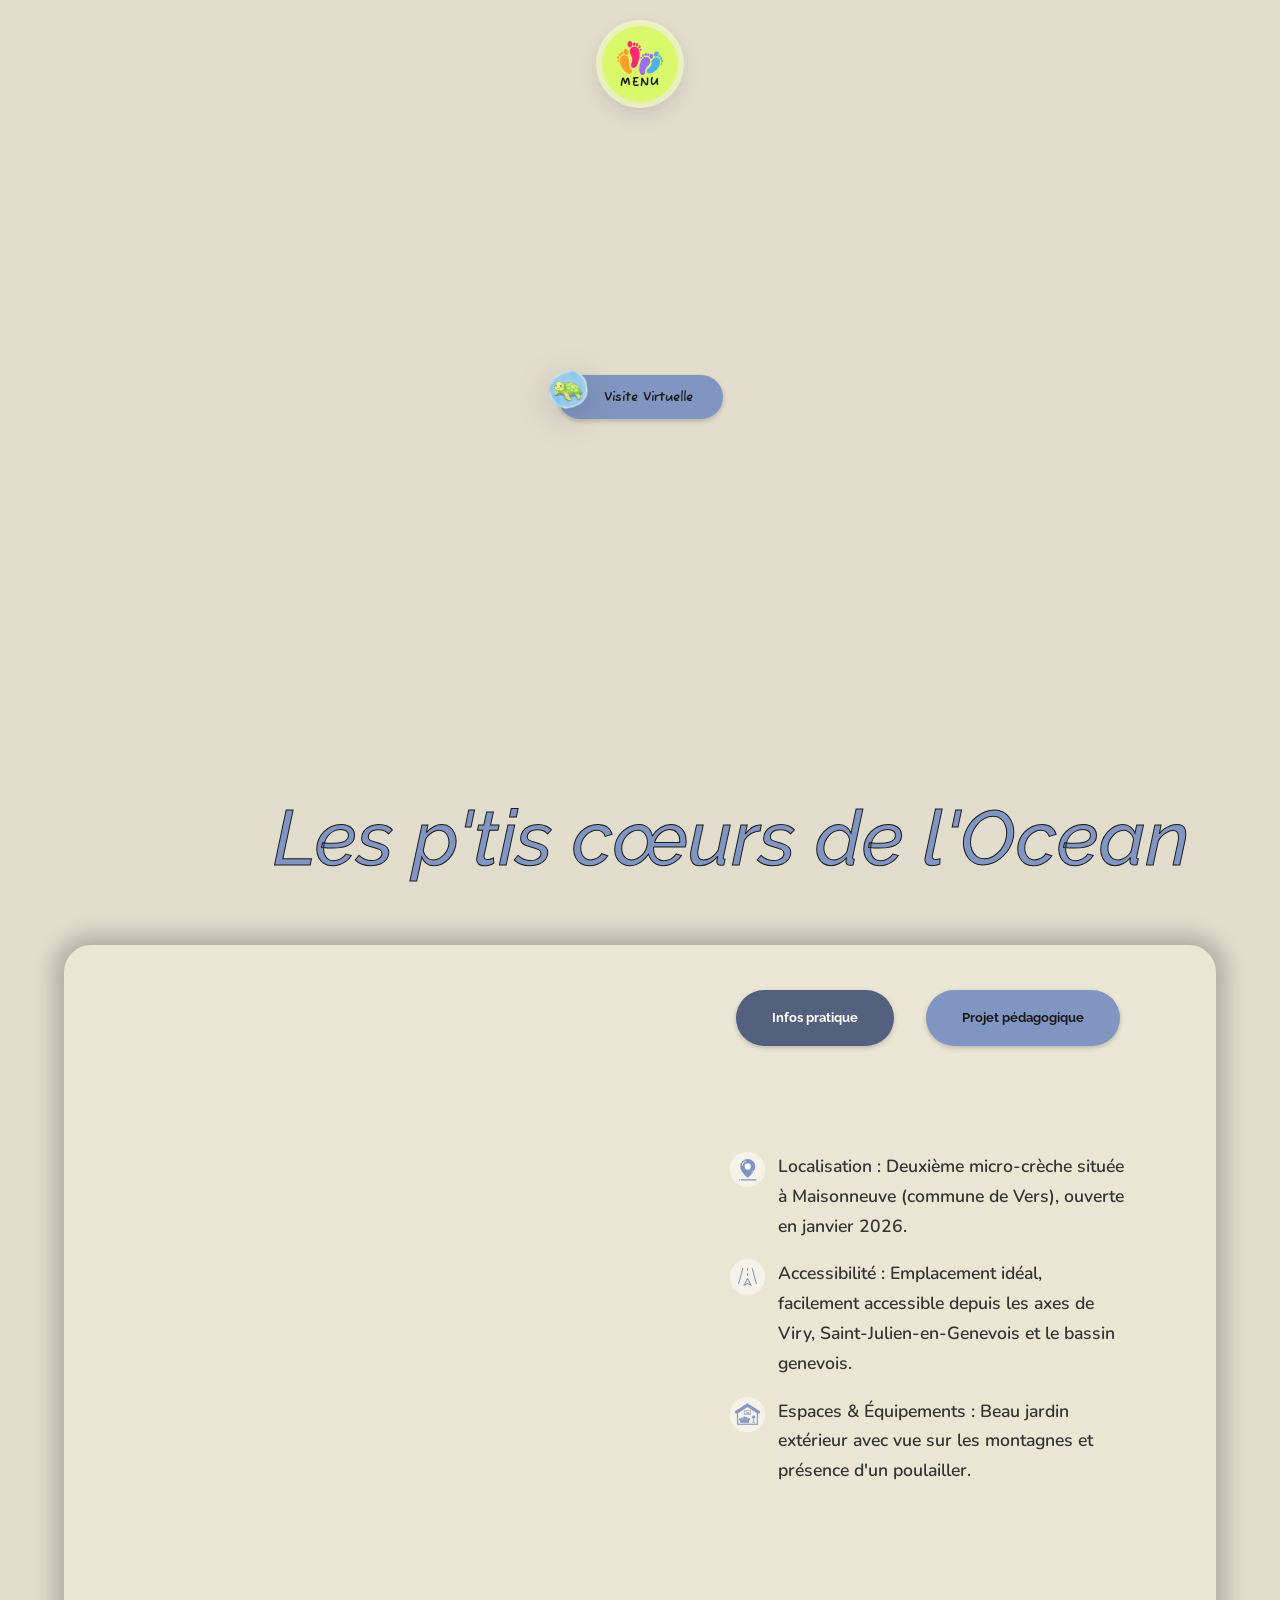
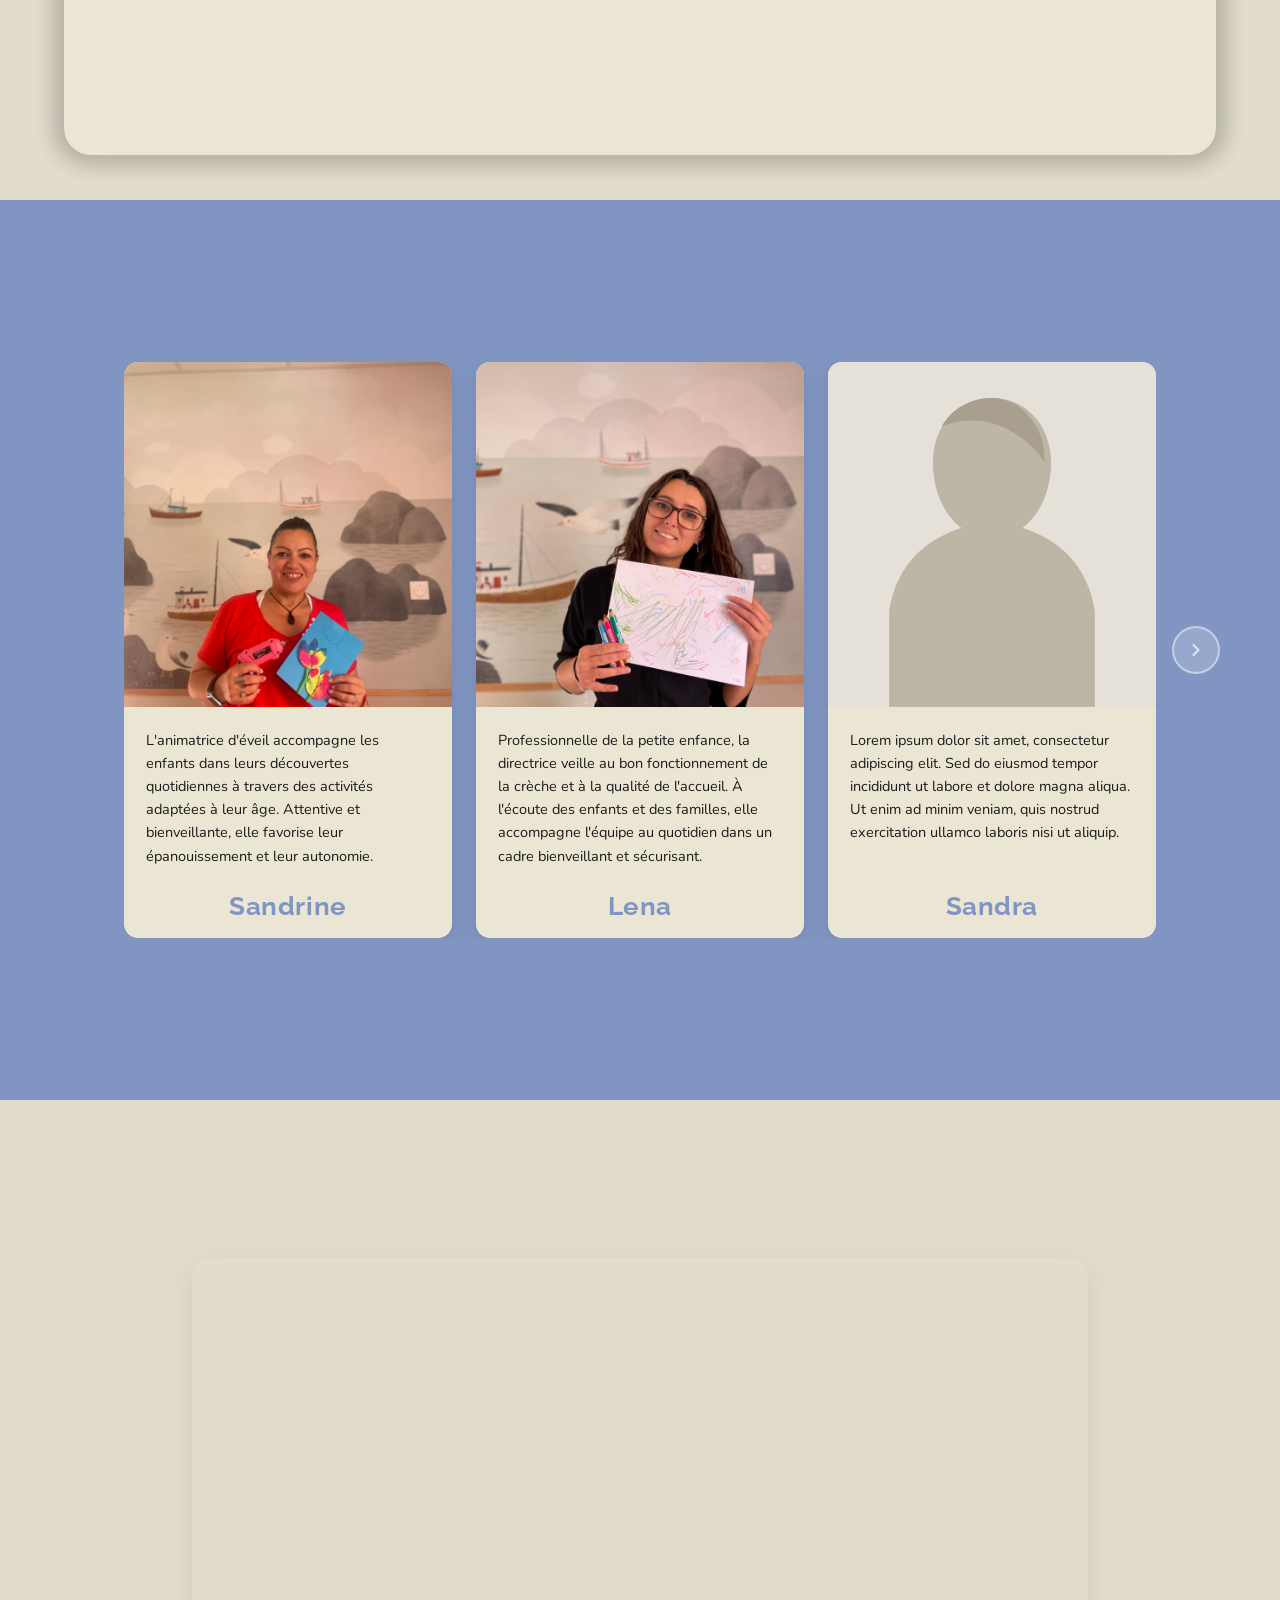
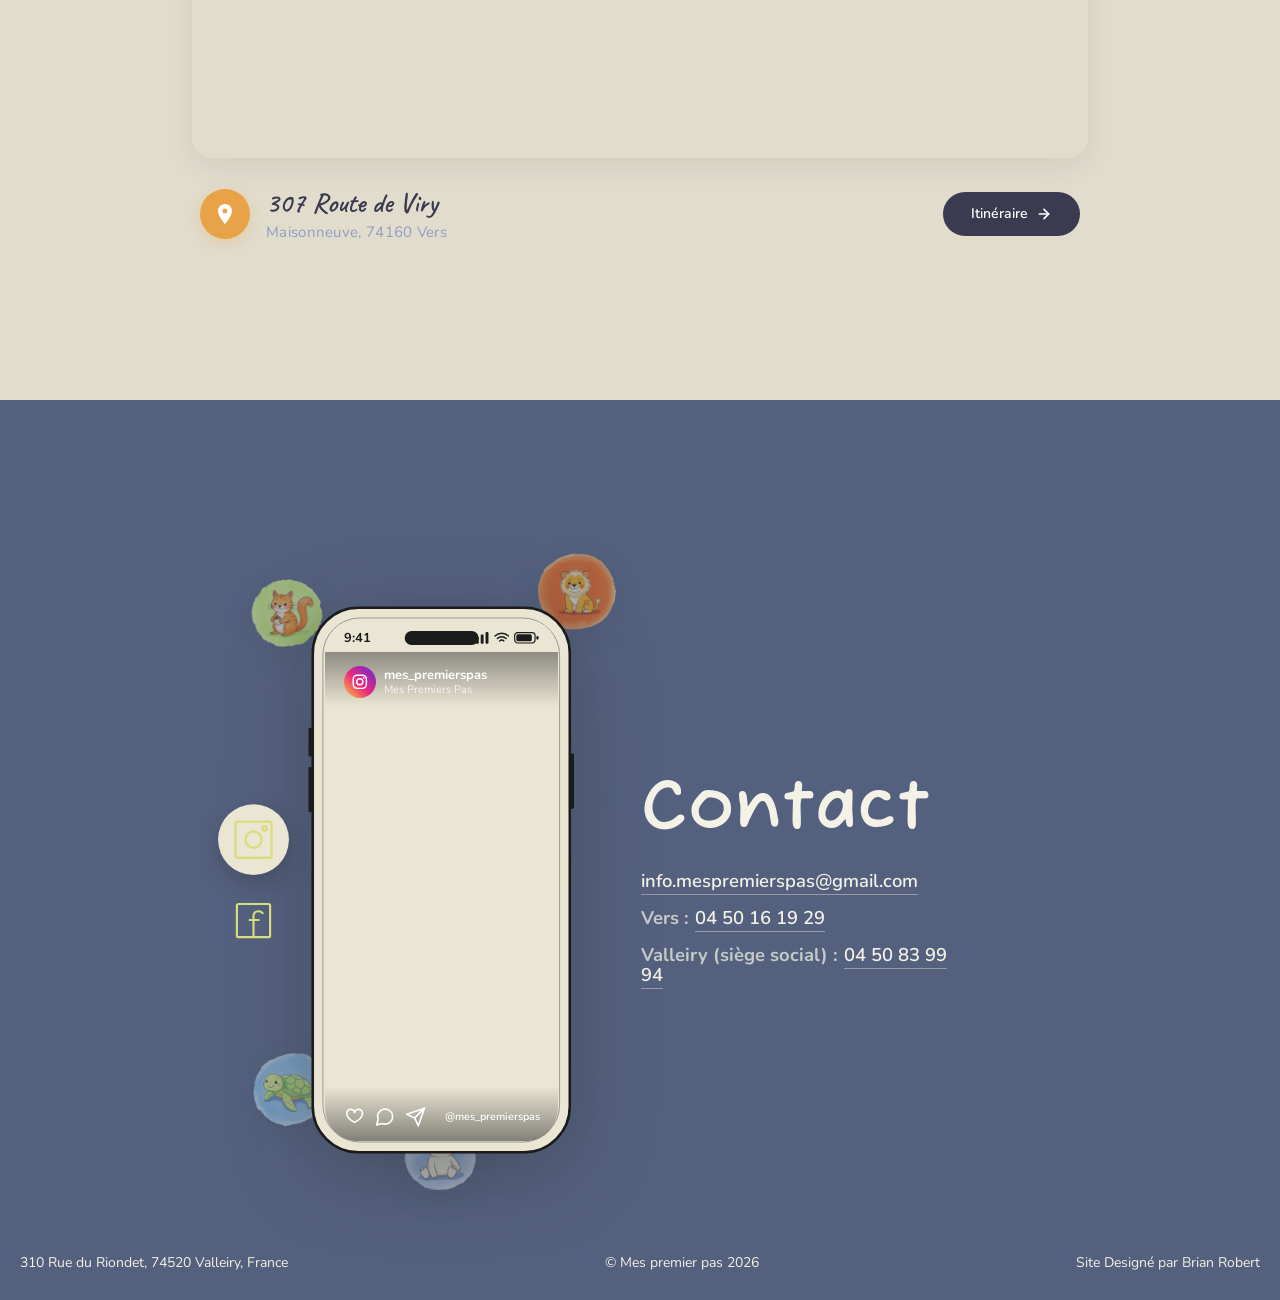
<file: vers-ocean/index.html>
<!DOCTYPE html><html lang="fr" data-theme="mpp" style="--mpp-accent-page:#8195c2;--voile-chargement:#54617e"><head><meta charset="utf-8"><meta name="viewport" content="width=device-width, initial-scale=1"><meta name="generator" content="Astro v7.2.8"><title>Les p&#39;tis cœurs de l&#39;Ocean — Mes Premiers Pas</title><link rel="canonical" href="/vers-ocean/"><meta property="og:type" content="website"><script type="application/ld+json">{"@context":"https://schema.org","@type":"ChildCare","name":"Mes Premiers Pas","address":"310 Rue du Riondet, 74520 Valleiry, France","telephone":["04 50 16 19 29","04 50 83 99 94"],"openingHours":"7h15 – 18h15"}</script><script>
			/*
			 * Pose data-nav AVANT le premier rendu (bloquant, dans <head>) — sans
			 * quoi le CSS keyed sur html[data-nav] s'applique après un flash dans
			 * l'état non stylé. Repliée en mobile, déployée en desktop, comme la
			 * référence (overrides.js) — pas de mémorisation d'un chargement au
			 * suivant.
			 */
			(function () {
				var mobile = window.matchMedia('(max-width: 820px)').matches;
				document.documentElement.setAttribute('data-nav', mobile ? 'closed' : 'open');
			})();

			/*
			 * Voile de chargement : rien de la page n'est vu tant que la page
			 * (load) et ses polices ne sont pas prêtes — plafond 3 s pour ne
			 * jamais bloquer le visiteur. À la levée : événement `mpp:pret`, que
			 * les animations d'entrée attendent (Hero.astro), puis retrait de
			 * l'attribut après le fondu. Posé en JS : sans JS, aucun voile.
			 */
			(function () {
				var html = document.documentElement;
				html.setAttribute('data-chargement', 'on');
				var leve = false;
				var lever = function () {
					if (leve) return;
					leve = true;
					window.__mppPret = true;
					html.setAttribute('data-chargement', 'sortie');
					window.dispatchEvent(new Event('mpp:pret'));
					setTimeout(function () {
						html.removeAttribute('data-chargement');
					}, 520);
				};
				window.addEventListener('load', function () {
					var polices = document.fonts && document.fonts.ready ? document.fonts.ready : Promise.resolve();
					polices.then(lever, lever);
				});
				setTimeout(lever, 3000);
			})();
		</script><link rel="stylesheet" href="../_astro/PageContenu.BSAwCErU.css"></head><body class="bg-fond text-texte flex flex-col"><button type="button" id="mpp-menu-badge" class="mpp-menu-badge" aria-controls="mpp-navbar" aria-expanded="false" aria-label="Ouvrir le menu"><img class="mpp-menu-badge__feet" src="/mpp/empreintes.png" alt=""><span class="mpp-menu-badge__label">MENU</span></button><nav id="mpp-navbar" class="mpp-navbar"><div class="mpp-navbar__inner"><div class="mpp-navbar__gauche"><button type="button" id="mpp-nav-close" class="mpp-nav-close" aria-controls="mpp-navbar" aria-label="Fermer le menu"><svg class="mpp-nav-close__arrow" viewBox="0 0 24 24" aria-hidden="true" focusable="false"><path d="M12 19V5M12 5l-6.5 6.5M12 5l6.5 6.5"></path></svg><span class="mpp-nav-close__label">Fermer</span></button><a href="/" class="mpp-navbar__logo"><img src="/mpp/logo-trim.png" alt="Mes Premiers Pas" width="964" height="752" loading="eager"></a><a href="/" class="mpp-navbar__link" data-page-id="page-accueil"><span class="mpp-navbar__roll" data-text="Accueil">Accueil</span></a><a href="#" class="mpp-navbar__link" data-nav-dropdown="creches"><span class="mpp-navbar__roll" data-text="Nos crèches">Nos crèches</span><span class="mpp-navbar__fleche" aria-hidden="true">▾</span></a><a href="/a-propos/" class="mpp-navbar__link" data-page-id="page-a-propos"><span class="mpp-navbar__roll" data-text="Nos valeurs">Nos valeurs</span></a><a href="/journee-type/" class="mpp-navbar__link" data-page-id="page-journee-type"><span class="mpp-navbar__roll" data-text="Journée type">Journée type</span></a><a href="/recrutement/" class="mpp-navbar__link" data-page-id="page-recrutement"><span class="mpp-navbar__roll" data-text="Recrutement">Recrutement</span></a></div><div class="mpp-navbar__droite"><div class="mpp-navbar__tel-bloc"><a href="tel:+33450839994" class="mpp-navbar__tel">+33 4 50 83 99 94</a></div><a href="https://www.labulledespetitspas.com/_files/ugd/2ab568_b72a1b0fc9e649818590a7ef41905c2d.pdf" class="mpp-navbar__cta survol-bouton">Pré-inscription</a></div></div></nav><div id="mpp-dropdown-creches" class="mpp-dropdown-panel" role="menu"><a href="/vers-foret/" role="menuitem" data-creche="foret">La p&#39;tite forêt</a><a href="/vers-montagne/" role="menuitem" data-creche="montagne">Les p&#39;tits montagnards</a><a href="/vers-ocean/" role="menuitem" data-creche="ocean">Les p&#39;tis cœurs de l&#39;Ocean</a><a href="/vers-savane/" role="menuitem" data-creche="savane">La p&#39;tite savane</a></div><main class="flex flex-col relative"><div style="margin-top:0px" data-creche="ocean"><section class="@container" data-archetype="accroche" data-section-id="page-creche-ocean-hero"><script>(function(){const declenchement = "chargement";

		(() => {
			const racine = document.currentScript && document.currentScript.closest('[data-archetype="accroche"]');
			if (!racine) return;
			const reduit = window.matchMedia('(prefers-reduced-motion: reduce)').matches;
			if (reduit || declenchement === 'chargement' || !('IntersectionObserver' in window)) return;
			racine.classList.add('anim-pending');
			const observateur = new IntersectionObserver(
				(entrees) => {
					entrees.forEach((entree) => {
						if (entree.isIntersecting) {
							racine.classList.remove('anim-pending');
							observateur.disconnect();
						}
					});
				},
				{ threshold: 0.25 },
			);
			observateur.observe(racine);
		})();
	})();</script><!--
		Gabarit interne (correction T2/T3, rapport-correction-accroche-20260822.md ;
		étendue cause 3, CONSTAT-ECARTS.md) : porte la hauteur, le fond ET la
		disposition — pas la <section> elle-même. Une container query (et, plus
		largement, tout ce qui doit répondre à une variante de conteneur) ne
		s'applique jamais à l'élément qui établit son propre @container (seuls ses
		descendants sont des cibles valides — skill astro-frontend, règle n°10).
		L'échelle h-hero-* posée directement sur la <section> ne gagnait donc jamais
		(mesure T2 : hauteur constante à toute largeur) ; le même défaut touchait le
		background-position (mesure cause 3 : 50% 50% figé aux 3 viewports au lieu de
		basculer à 50% 100% dès 992px). Fond + px-lg déplacés ici avec la hauteur :
		background-origin reste padding-box par défaut, donc le fond continue de
		peindre en plein bord malgré le px-lg posé sur ce même élément (padding ≠
		inset du fond) — aucun écart de bleed horizontal introduit.
		Structure reprise telle quelle de mpp-blocs-creche.md, Bloc Accroche §
		Structure : .hero-section > .div-tampon (vide) + lien totem + .div-footer
		(.div-tampon vide + <h1>). Zero position:absolute dans la source pour ce bloc
		(verifie) : la disposition (totem a mi-hauteur, titre en bas-droite) vient
		uniquement de justify-content:space-between, imbrique dans deux flex locaux a
		la section — aucun ancrage fenetre.
	--><div class="flex flex-col items-center justify-between px-lg @min-[768px]:px-0 bg-cover bg-no-repeat [background-image:var(--url-creche-fond-hero)] [background-position:center] @min-[975px]:[background-position:50%_100%] h-hero-mobile-sm @min-[480px]:h-hero-mobile @min-[768px]:h-hero-tablet @min-[975px]:h-hero"><!-- .div-tampon (1/2) : aucune regle CSS pour cette classe dans la source —
		     div vide, sert de repere pour justify-content:space-between. --><div aria-hidden="true"></div><!-- Bouton d'invitation à la visite (T1/T3, v3) : libellé et état actif lus
		     du schéma (contenuAttendu.libelleBoutonVisite, parametres.
		     boutonVisiteActif) — plus de chrome fixe en dur. Totem + libellé en
		     ligne (flex/gap) : la source positionne le totem en hors-flux à
		     l'intérieur du bouton, mais l'offset de base (avant le seuil 479px)
		     n'est pas attesté par le relevé — écart consigné, rapport T3. --><a href="/videos/visite-ocean.mp4" data-visite-bouton data-visite-video="/videos/visite-ocean.mp4" class="hero-anim-entree group relative inline-flex items-center gap-xs @min-[768px]:gap-0 @min-[768px]:min-h-[44px] rounded-full shadow-[0_2px_5px_rgba(0,0,0,0.2)] hover:shadow-[0_2px_5px_3px_rgba(0,0,0,0.2)] bg-creche-accent text-creche-contraste font-fuzzybubbles font-bold text-hero-bouton-mobile-sm @min-[480px]:text-hero-bouton-mobile @min-[768px]:text-hero-bouton px-hero-bouton-x-mobile-sm py-hero-bouton-y-mobile-sm @min-[480px]:px-hero-bouton-x-mobile @min-[480px]:py-hero-bouton-y-mobile @min-[768px]:px-hero-bouton-x @min-[768px]:py-hero-bouton-y @min-[768px]:pt-[12px] @min-[768px]:pr-[30px] @min-[768px]:pb-[12px] @min-[768px]:pl-[46px] @min-[975px]:text-[0.8rem] @min-[1423px]:text-[1.2rem] @min-[1903px]:text-[1.5rem] survol-bouton hover:bg-creche-accent-fonce hover:text-white focus-visible:bg-creche-accent-fonce focus-visible:text-white focus-visible:outline-2 focus-visible:outline-offset-[3px] focus-visible:outline-creche-accent-fonce animate-hero-bouton motion-reduce:animate-none motion-reduce:opacity-100"><img src="../_astro/totem-ocean_Z26hwVJ.webp" alt aria-hidden="true" loading="lazy" decoding="async" width="1024" height="1024" class="size-hero-totem-mobile-sm @min-[480px]:size-hero-totem rounded-full object-cover @min-[768px]:absolute @min-[768px]:-top-[14px] @min-[768px]:-left-[18px] @min-[768px]:[filter:drop-shadow(0_8px_16px_rgba(27,27,27,0.18))] transition-transform duration-[250ms] [transition-timing-function:cubic-bezier(0.22,1,0.36,1)] group-hover:rotate-[-8deg] group-hover:scale-[1.06] group-focus-visible:rotate-[-8deg] group-focus-visible:scale-[1.06] motion-reduce:transition-none motion-reduce:group-hover:rotate-none motion-reduce:group-hover:scale-none motion-reduce:group-focus-visible:rotate-none motion-reduce:group-focus-visible:scale-none"><span>Visite Virtuelle</span></a><!-- .div-footer : flex row, justify-content:space-between +
		     align-items:center comme la source — avec .div-tampon (2/2, vide)
		     en premier enfant, pousse le titre en flex-end (a droite), pas au
		     centre (confirme sur la reference servie localement : distances
		     mesurees 18px du bas / 90px de la droite a 900px de haut, soit
		     exactement 2vh/10vh — mesure-reference.mjs). padding-bottom/
		     padding-right de la source (2vh/10vh) interdits en dur (regle
		     d'isolation n3) : convertis en tokens fixes, meme methode deja
		     appliquee aux tokens --spacing-footer-scene-* de ce fichier —
		     valeur evaluee aux deux hauteurs de test de la page de comparaison
		     (844px mobile / 1024px desktop), palier au meme seuil que
		     ContactAnime.astro (@min-[768px] ≙ @3xl). --><div class="w-full flex items-center justify-between pb-hero-titre-bas-mobile pr-hero-titre-droite-mobile @min-[768px]:pb-hero-titre-bas-desktop @min-[768px]:pr-hero-titre-droite-desktop"><div aria-hidden="true"></div><!-- Titre (T1/T3, v3) : toujours visible, aucune animation (opacity:1
			     !important, clip-path:none !important dans la source — etat
			     final retenu apres l'historique de correctifs cite par
			     theme-creche.css). Fragments à mise en valeur ("normal"/"accent")
			     — la source scinde "VERS FORÊT" en deux styles ("VERS " blanc,
			     "FORÊT" coloré via .text-span-15, confirmé sur
			     nos-creche-vers-foret.html : `<h1 class="heading-7">VERS
			     <span class="text-span-15">FORÊT</span></h1>`). "accent" prend
			     la couleur du thème (text-creche-accent, cf. [data-creche] sur
			     l'ancêtre) ; "normal" reste blanc (text-white de base sur le
			     h1). Contour d'encre (-webkit-text-stroke) posé sur le h1, hérité
			     par les deux fragments — meme valeur #1b1b1b que l'encre relevee
			     (--color-creche-contraste, aucun doublon cree). text-center
			     retire : non attestee par le releve (aucun text-align sur
			     .heading-7), et sans effet utile puisque le titre n'est plus
			     etire (flex-end au lieu de justify-center). --><h1 class="text-hero-titre-mobile-sm @min-[480px]:text-hero-titre-mobile @min-[480px]:tracking-[2px] @min-[768px]:text-hero-titre-tablet @min-[768px]:tracking-normal @min-[975px]:text-hero-titre @min-[1583px]:text-hero-titre-large @min-[1983px]:text-hero-titre-xl leading-[1.15] font-raleway font-medium italic text-white [-webkit-text-stroke:1px_var(--color-creche-contraste)]"><span class="text-creche-accent">Les p&#39;tis cœurs de l&#39;Ocean</span></h1></div></div></section><script type="module">var e=document.querySelector(`[data-visite-bouton]`),t=document.documentElement,n=window.matchMedia(`(prefers-reduced-motion: reduce)`).matches,r=`cubic-bezier(0.22, 1, 0.36, 1)`,i=()=>{let e=Math.min(window.innerHeight*.88,(window.innerWidth-32)*16/9),t=e*9/16;return{left:(window.innerWidth-t)/2,top:(window.innerHeight-e)/2,width:t,height:e}},a=e=>({left:`${e.left}px`,top:`${e.top}px`,width:`${e.width}px`,height:`${e.height}px`}),o=e=>`${Math.min(e.width,e.height)/2}px`,s=!1,c=e=>{if(s)return;s=!0;let c=e.getBoundingClientRect(),l=getComputedStyle(e).backgroundColor,u=document.createElement(`div`);u.className=`visite-calque`,u.setAttribute(`role`,`dialog`),u.setAttribute(`aria-modal`,`true`),u.setAttribute(`aria-label`,`Visite virtuelle`),u.style.setProperty(`--visite-accent`,l),u.innerHTML=`<div class="visite-fond"></div><div class="visite-cadre"><video playsinline controls preload="none"></video><button type="button" class="visite-fermer" aria-label="Fermer la visite">×</button></div>`,document.body.appendChild(u);let d=u.querySelector(`.visite-fond`),f=u.querySelector(`.visite-cadre`),p=u.querySelector(`video`),m=u.querySelector(`.visite-fermer`),h=window.innerWidth-t.clientWidth;window.lenis?.stop(),t.style.overflow=`hidden`,h>0&&(document.body.style.paddingRight=`${h}px`);let g=e=>n?0:e,_=i();Object.assign(f.style,a(_),{borderRadius:`24px`}),p.style.opacity=`0`,m.style.opacity=`0`,t.setAttribute(`data-visite`,`ouverte`),e.style.visibility=`hidden`,d.animate([{opacity:0},{opacity:1}],{duration:g(450),easing:`ease`,fill:`both`});let v=f.animate([{...a(c),borderRadius:o(c)},{...a(_),borderRadius:`24px`}],{duration:g(750),delay:g(280),easing:r,fill:`both`});v.finished.then(()=>{p.src=e.dataset.visiteVideo||``,p.play().catch(()=>{}),p.animate([{opacity:0},{opacity:1}],{duration:g(350),fill:`forwards`}),m.animate([{opacity:0},{opacity:1}],{duration:g(350),fill:`forwards`}),m.focus()});let y=()=>{!b&&v.playState===`finished`&&(v.cancel(),Object.assign(f.style,a(i())))};window.addEventListener(`resize`,y);let b=!1,x=()=>{if(b)return;b=!0,p.pause();let n=e.getBoundingClientRect(),i=f.getBoundingClientRect();p.animate([{opacity:1},{opacity:0}],{duration:g(200),fill:`forwards`}),m.animate([{opacity:1},{opacity:0}],{duration:g(200),fill:`forwards`});let c=f.animate([{...a(i),borderRadius:`24px`},{...a(n),borderRadius:o(n)}],{duration:g(550),easing:r,fill:`both`});d.animate([{opacity:1},{opacity:0}],{duration:g(550),delay:g(100),easing:`ease`,fill:`both`}),t.removeAttribute(`data-visite`),c.finished.then(()=>{window.removeEventListener(`resize`,y),document.removeEventListener(`keydown`,S),e.style.visibility=``,u.remove(),t.style.overflow=``,document.body.style.paddingRight=``,window.lenis?.start(),s=!1,e.focus({preventScroll:!0})})},S=e=>{e.key===`Escape`?x():e.key===`Tab`&&!u.contains(document.activeElement)&&(e.preventDefault(),m.focus())};document.addEventListener(`keydown`,S),d.addEventListener(`click`,x),m.addEventListener(`click`,x)};e?.addEventListener(`click`,t=>{e.getAttribute(`aria-disabled`)!==`true`&&(t.preventDefault(),c(e))});</script></div><div style="margin-top:0px" data-creche="ocean"><section class="@container flex flex-col gap-md" data-archetype="pratique" data-section-id="page-creche-ocean-pratique"><div class="grid grid-cols-1 @min-[975px]:grid-cols-2 gap-md w-[calc(100%-80px)] mx-auto @min-[975px]:gap-0 @min-[975px]:w-[90vw] @min-[975px]:h-[90vh] @min-[975px]:my-[5vh] @min-[975px]:mx-auto @min-[1583px]:max-w-[1500px] @min-[1983px]:max-w-[1800px] @min-[975px]:bg-[#ebe6d4] @min-[975px]:rounded-[3vh] @min-[975px]:shadow-[0_0_20px_11px_rgba(0,0,0,0.2)]"><div class="order-2 @min-[975px]:order-1 w-full aspect-pratique-video overflow-hidden rounded-[27px] bg-bordure @min-[975px]:aspect-auto @min-[975px]:h-full @min-[975px]:rounded-[20px] @min-[975px]:bg-transparent @min-[975px]:opacity-[0.63]"><video class="w-full h-full object-cover @min-[975px]:rounded-[3vh]" width="1280" height="720" muted loop playsinline autoplay aria-hidden="true"><source src="https://pub-b62969cb28c74eaa82f2cc05d4ae9428.r2.dev/mpp/video/site-presentation-vers-ocean.mp4" type="video/mp4"></video></div><div class="relative order-1 @min-[975px]:order-2 flex flex-col items-center gap-sm @min-[975px]:pt-[5vh] @min-[975px]:pb-[150px] @min-[975px]:overflow-hidden"><div class="flex items-center gap-[2rem]"><a href="#" role="button" aria-disabled="true" data-role="bouton-pratique" data-onglet-id="infos" data-cote="gauche" data-texte="[location] Localisation : Deuxième micro-crèche située à Maisonneuve (commune de Vers), ouverte en janvier 2026.
[road-alt] Accessibilité : Emplacement idéal, facilement accessible depuis les axes de Viry, Saint-Julien-en-Genevois et le bassin genevois.
[room] Espaces &amp; Équipements : Beau jardin extérieur avec vue sur les montagnes et présence d'un poulailler." data-active="true" class="inline-flex items-center justify-center whitespace-nowrap rounded-full bg-creche-accent text-creche-contraste px-[14px] py-[8px] @min-[975px]:py-[2vh] @min-[975px]:px-[4vh] @min-[975px]:leading-[20px] font-raleway font-bold text-[12px] @min-[975px]:text-[0.8rem] @min-[1423px]:text-[1.2rem] @min-[1903px]:text-[1.5rem] shadow-[0_2px_5px_rgba(0,0,0,0.2)] hover:shadow-[0_2px_5px_3px_rgba(0,0,0,0.2)] survol-bouton aria-disabled:opacity-55 aria-disabled:pointer-events-none hover:bg-creche-accent-fonce hover:text-white focus-visible:bg-creche-accent-fonce focus-visible:text-white focus-visible:outline-2 focus-visible:outline-offset-[3px] focus-visible:outline-creche-accent-fonce data-[active=true]:bg-creche-accent-fonce data-[active=true]:text-white data-[active=true]:hover:bg-creche-accent-fonce">Infos pratique</a><a href="#" role="button" aria-disabled="true" data-role="bouton-pratique" data-onglet-id="projet" data-cote="droite" data-texte="[theme-decoratif] Thème décoratif : Univers sur le thème de l’océan, proposant une ambiance douce, apaisante et immersive qui stimule l’imaginaire.
[nature] Sensibilisation à la nature : Découverte du vivant et première approche du monde animal grâce au poulailler de la crèche.
[sorties-parc] Sorties culturelles &amp; Plein air : Sorties régulières au parc et à la bibliothèque municipale situés à 5 minutes à pied." data-active="false" class="inline-flex items-center justify-center whitespace-nowrap rounded-full bg-creche-accent text-creche-contraste px-[14px] py-[8px] @min-[975px]:py-[2vh] @min-[975px]:px-[4vh] @min-[975px]:leading-[20px] font-raleway font-bold text-[12px] @min-[975px]:text-[0.8rem] @min-[1423px]:text-[1.2rem] @min-[1903px]:text-[1.5rem] shadow-[0_2px_5px_rgba(0,0,0,0.2)] hover:shadow-[0_2px_5px_3px_rgba(0,0,0,0.2)] survol-bouton aria-disabled:opacity-55 aria-disabled:pointer-events-none hover:bg-creche-accent-fonce hover:text-white focus-visible:bg-creche-accent-fonce focus-visible:text-white focus-visible:outline-2 focus-visible:outline-offset-[3px] focus-visible:outline-creche-accent-fonce data-[active=true]:bg-creche-accent-fonce data-[active=true]:text-white data-[active=true]:hover:bg-creche-accent-fonce">Projet pédagogique</a></div><div data-role="texte-pratique" data-icones="{&quot;field&quot;:&quot;data:image/svg+xml,%3c!DOCTYPE%20svg%20PUBLIC%20'-//W3C//DTD%20SVG%201.1//EN'%20'http://www.w3.org/Graphics/SVG/1.1/DTD/svg11.dtd'%3e%3c!--%20Uploaded%20to:%20SVG%20Repo,%20www.svgrepo.com,%20Transformed%20by:%20SVG%20Repo%20Mixer%20Tools%20--%3e%3csvg%20fill='%238895be'%20height='800px'%20width='800px'%20version='1.1'%20id='Layer_1'%20xmlns='http://www.w3.org/2000/svg'%20xmlns:xlink='http://www.w3.org/1999/xlink'%20viewBox='0%200%20511.999%20511.999'%20xml:space='preserve'%20stroke='%238895be'%3e%3cg%20id='SVGRepo_bgCarrier'%20stroke-width='0'/%3e%3cg%20id='SVGRepo_tracerCarrier'%20stroke-linecap='round'%20stroke-linejoin='round'/%3e%3cg%20id='SVGRepo_iconCarrier'%3e%3cg%3e%3cg%3e%3cpath%20d='M501.548,212.327c-81.454,0-159.763,24.439-226.462,70.675c-24.265,16.821-46.39,36.077-66.106,57.413v-57.74%20c42.908-5.18,76.277-41.791,76.277-86.074c0-47.821-38.904-86.725-86.725-86.725c-47.821,0-86.725,38.904-86.725,86.725%20c0,44.282,33.368,80.894,76.277,86.074v82.301c-22.072,28.171-40.323,59.308-54.211,92.767H97.177v-31.841%20c42.908-5.18,76.277-41.791,76.277-86.073c0-47.821-38.904-86.725-86.725-86.725c-47.821,0-86.725,38.904-86.725,86.725%20c0,44.282,33.368,80.894,76.277,86.073v31.841H10.452c-5.77,0-10.449,4.678-10.449,10.449c0,5.771,4.678,10.449,10.449,10.449%20h491.096c5.77,0,10.449-4.678,10.449-10.449V222.776C511.997,217.005,507.318,212.327,501.548,212.327z%20M72.892,360.864%20c-4.079-4.08-10.693-4.08-14.778,0c-4.08,4.08-4.08,10.697,0,14.777l18.164,18.165v11.013%20c-31.348-5.024-55.378-32.249-55.378-64.991c0-36.297,29.531-65.828,65.828-65.828c36.297,0,65.828,29.531,65.828,65.828%20c0,32.741-24.03,59.967-55.379,64.99v-11.013l30.027-30.028c4.08-4.08,4.08-10.696,0-14.777c-4.081-4.08-10.695-4.08-14.778,0.001%20l-25.699,25.699L72.892,360.864z%20M169.917,232.413l18.164,18.165v11.013c-31.348-5.023-55.378-32.248-55.378-64.99%20c0-36.297,29.531-65.828,65.828-65.828c36.297,0,65.828,29.531,65.828,65.828c0,32.741-24.03,59.967-55.379,64.99v-11.013%20l30.027-30.028c4.08-4.08,4.08-10.696,0-14.777c-4.081-4.08-10.695-4.08-14.778,0.001l-25.699,25.699l-13.835-13.836%20c-4.08-4.08-10.694-4.08-14.778-0.001C165.837,221.716,165.837,228.332,169.917,232.413z%20M156.597,457.742%20c12.976-29.407,29.338-56.537,48.526-81.015c1.155-0.94,2.098-2.127,2.766-3.475c52.076-64.848,124.209-110.541,205.698-129.808%20c-16.192,11.196-32.325,25.32-48.162,42.275c-40.823,43.703-77.045,103.071-105.006,172.024H156.597z%20M283.029,457.743%20c47.466-113.118,116.529-194.77,181.981-217.867c-17.41,20.805-35.482,49.967-48.864,75.044%20c-13.705,25.682-44.668,88.75-49.778,142.823H283.029z%20M491.099,457.742H387.392v0c3.891-35.376,21.055-84.007,47.191-132.985%20c21.038-39.424,42.176-68.386,56.516-82.495V457.742z'/%3e%3c/g%3e%3c/g%3e%3cg%3e%3cg%3e%3cpath%20d='M504.561,65.31c-5.527-1.662-11.354,1.466-13.018,6.991c-0.102,0.339-10.501,34.196-35.809,60.3%20c-4.018,4.143-3.914,10.758,0.229,14.775c2.029,1.969,4.652,2.948,7.272,2.948c2.728,0,5.454-1.063,7.503-3.175%20c28.809-29.717,40.338-67.237,40.814-68.82C513.217,72.803,510.087,66.975,504.561,65.31z'/%3e%3c/g%3e%3c/g%3e%3cg%3e%3cg%3e%3cpath%20d='M444.261,156.497c-2.696-5.102-9.015-7.055-14.12-4.358c-3.693,1.951-7.527,3.636-11.396,5.009%20c-5.439,1.93-8.283,7.904-6.352,13.342c1.519,4.282,5.546,6.956,9.846,6.956c1.159,0,2.34-0.194,3.495-0.605%20c4.817-1.709,9.584-3.804,14.168-6.224C445.005,167.921,446.957,161.6,444.261,156.497z'/%3e%3c/g%3e%3c/g%3e%3cg%3e%3cg%3e%3cpath%20d='M387.636,162.008c-34.053-1.046-63.291-27.937-94.247-56.408c-36.815-33.862-78.544-72.241-136.432-72.241%20c-45.185,0-86.658,23.708-119.93,68.564C12.484,135.006,1.049,167.705,0.575,169.08c-1.883,5.455,1.013,11.404,6.468,13.287%20c1.13,0.39,2.279,0.575,3.41,0.575c4.332,0,8.383-2.718,9.876-7.044c0.419-1.216,43.06-121.641,136.627-121.641%20c49.74,0,86.619,33.92,122.285,66.724c33.9,31.18,65.922,60.632,107.753,61.915c0.11,0.003,0.217,0.005,0.327,0.005%20c5.622,0,10.264-4.47,10.437-10.128C397.936,167.005,393.403,162.186,387.636,162.008z'/%3e%3c/g%3e%3c/g%3e%3c/g%3e%3c/svg%3e&quot;,&quot;location&quot;:&quot;data:image/svg+xml,%3c!DOCTYPE%20svg%20PUBLIC%20'-//W3C//DTD%20SVG%201.1//EN'%20'http://www.w3.org/Graphics/SVG/1.1/DTD/svg11.dtd'%3e%3c!--%20Uploaded%20to:%20SVG%20Repo,%20www.svgrepo.com,%20Transformed%20by:%20SVG%20Repo%20Mixer%20Tools%20--%3e%3csvg%20width='800px'%20height='800px'%20viewBox='0%200%201024%201024'%20class='icon'%20version='1.1'%20xmlns='http://www.w3.org/2000/svg'%20fill='%238094c2'%3e%3cg%20id='SVGRepo_bgCarrier'%20stroke-width='0'/%3e%3cg%20id='SVGRepo_tracerCarrier'%20stroke-linecap='round'%20stroke-linejoin='round'/%3e%3cg%20id='SVGRepo_iconCarrier'%3e%3cpath%20d='M522.24%2081.984a308.288%20308.288%200%200%200-308.352%20308.352c0%20224.96%20308.352%20461.632%20308.352%20461.632s85.056-65.6%20165.888-160.256a22.4%2022.4%200%200%200-15.744-38.4%2022.016%2022.016%200%200%200-17.152%208.512l-0.064-0.064%2074.496-109.376%203.52%202.176a21.568%2021.568%200%200%200-3.968%2011.968%2022.4%2022.4%200%200%200%2022.4%2022.464%2022.272%2022.272%200%200%200%2020.992-15.36c33.92-58.56%2057.92-121.216%2057.92-183.232A308.224%20308.224%200%200%200%20522.24%2081.984z'%20fill=''/%3e%3cpath%20d='M716.864%20620.416m-22.4%200a22.4%2022.4%200%201%200%2044.8%200%2022.4%2022.4%200%201%200-44.8%200Z'%20fill=''/%3e%3cpath%20d='M522.24%20126.784a263.808%20263.808%200%200%200-263.552%20263.552c0%20163.008%20191.168%20341.824%20263.552%20403.648%2072.384-61.824%20263.552-240.64%20263.552-403.648A263.872%20263.872%200%200%200%20522.24%20126.784z%20m0%20432.576a172.032%20172.032%200%201%201%200-344.064%20172.032%20172.032%200%200%201%200%20344.064z'%20fill='%238094c2'/%3e%3cpath%20d='M522.24%20387.328m-127.168%200a127.168%20127.168%200%201%200%20254.336%200%20127.168%20127.168%200%201%200-254.336%200Z'%20fill='%23FFFFFF'/%3e%3cpath%20d='M186.304%20936.384m-22.4%200a22.4%2022.4%200%201%200%2044.8%200%2022.4%2022.4%200%201%200-44.8%200Z'%20fill=''/%3e%3cpath%20d='M263.04%20913.984a22.464%2022.464%200%200%200-22.4%2022.4v0.064c0%2012.288%2010.112%2022.4%2022.4%2022.4h595.2c12.288%200%2022.4-10.048%2022.4-22.4v-0.064a22.464%2022.464%200%200%200-22.4-22.4h-595.2z'%20fill=''/%3e%3cpath%20d='M292.8%20359.36a16%2016%200%200%201-15.744-18.816c25.6-144%20153.28-183.616%20158.656-185.216a16%2016%200%200%201%209.152%2030.656c-4.672%201.408-114.24%2035.968-136.384%20160.192a16%2016%200%200%201-15.68%2013.184z'%20fill='%23FFFFFF'/%3e%3c/g%3e%3c/svg%3e&quot;,&quot;road-alt&quot;:&quot;data:image/svg+xml,%3c!DOCTYPE%20svg%20PUBLIC%20'-//W3C//DTD%20SVG%201.1//EN'%20'http://www.w3.org/Graphics/SVG/1.1/DTD/svg11.dtd'%3e%3c!--%20Uploaded%20to:%20SVG%20Repo,%20www.svgrepo.com,%20Transformed%20by:%20SVG%20Repo%20Mixer%20Tools%20--%3e%3csvg%20width='800px'%20height='800px'%20viewBox='0%200%2024%2024'%20fill='none'%20xmlns='http://www.w3.org/2000/svg'%3e%3cg%20id='SVGRepo_bgCarrier'%20stroke-width='0'/%3e%3cg%20id='SVGRepo_tracerCarrier'%20stroke-linecap='round'%20stroke-linejoin='round'/%3e%3cg%20id='SVGRepo_iconCarrier'%3e%3cpath%20d='M8.57385%2020.3523L11.9553%2013.5894C11.9737%2013.5526%2012.0263%2013.5526%2012.0447%2013.5894L15.4261%2020.3523C15.4483%2020.3965%2015.3996%2020.4426%2015.3566%2020.4181L12.0248%2018.5142C12.0094%2018.5054%2011.9906%2018.5054%2011.9752%2018.5142L8.64338%2020.4181C8.60043%2020.4426%208.55173%2020.3965%208.57385%2020.3523Z'%20stroke='%238895be'%20stroke-linecap='round'/%3e%3cpath%20d='M20.5%2018.5L16.5%203.5'%20stroke='%238895be'%20stroke-linecap='round'/%3e%3cpath%20d='M3.5%2018.5L7.5%203.5'%20stroke='%238895be'%20stroke-linecap='round'/%3e%3cpath%20d='M12%2010.5V8.5'%20stroke='%238895be'%20stroke-linecap='round'/%3e%3cpath%20d='M12%205.5V3.5'%20stroke='%238895be'%20stroke-linecap='round'/%3e%3c/g%3e%3c/svg%3e&quot;,&quot;room&quot;:&quot;data:image/svg+xml,%3c!DOCTYPE%20svg%20PUBLIC%20'-//W3C//DTD%20SVG%201.1//EN'%20'http://www.w3.org/Graphics/SVG/1.1/DTD/svg11.dtd'%3e%3c!--%20Uploaded%20to:%20SVG%20Repo,%20www.svgrepo.com,%20Transformed%20by:%20SVG%20Repo%20Mixer%20Tools%20--%3e%3csvg%20fill='%238895be'%20width='800px'%20height='800px'%20viewBox='0%20-6.75%20122.88%20122.88'%20version='1.1'%20id='Layer_1'%20xmlns='http://www.w3.org/2000/svg'%20xmlns:xlink='http://www.w3.org/1999/xlink'%20style='enable-background:new%200%200%20122.88%20109.37'%20xml:space='preserve'%20stroke='%238895be'%3e%3cg%20id='SVGRepo_bgCarrier'%20stroke-width='0'/%3e%3cg%20id='SVGRepo_tracerCarrier'%20stroke-linecap='round'%20stroke-linejoin='round'/%3e%3cg%20id='SVGRepo_iconCarrier'%3e%3cstyle%20type='text/css'%3e%20.st0{fill-rule:evenodd;clip-rule:evenodd;}%20%3c/style%3e%3cg%3e%3cpath%20class='st0'%20d='M112.28,107.53c0,1.01-0.82,1.84-1.84,1.84H11.93c-1.01,0-1.84-0.82-1.84-1.84V51.67%20c-2.06,0.79-3.97,0.8-5.57,0.27c-1.25-0.42-2.3-1.17-3.07-2.15c-0.77-0.97-1.26-2.16-1.41-3.46C-0.18,44.3,0.43,42,2.15,39.85l0,0%20c0.09-0.11,0.19-0.21,0.3-0.3l57.6-39.07c0.65-0.6,1.65-0.66,2.37-0.1l57.7,38.99l0,0c0.08,0.06,0.15,0.13,0.22,0.2%20c2.32,2.5,2.9,5.27,2.34,7.62c-0.28,1.15-0.83,2.2-1.59,3.05c-0.76,0.86-1.73,1.52-2.84,1.92c-1.76,0.64-3.84,0.61-5.96-0.39%20C112.28,67.37,112.28,91.94,112.28,107.53L112.28,107.53L112.28,107.53z%20M45.33,36.35h32.21v21.69H45.33V36.35L45.33,36.35%20L45.33,36.35z%20M56.28,42.24c0.93,0,1.69,0.76,1.69,1.69s-0.76,1.69-1.69,1.69c-0.93,0-1.69-0.76-1.69-1.69%20C54.59,42.99,55.34,42.24,56.28,42.24L56.28,42.24L56.28,42.24z%20M63.39,49.49l3.8-5.84l3.59,9.08h-17.6V51.6l1.41-0.07L56,48.08%20l1.12,2.47h2.11l1.83-4.72L63.39,49.49L63.39,49.49L63.39,49.49z%20M47.27,38.58h28.35v17.23H47.27V38.58L47.27,38.58z%20M60.93,74.68%20c0.04,0.01,0.09,0,0.13-0.04c2.16-1.69,5.33-0.98,6.78,2.56h-0.03c-2.86,2.43-4.91,5.07-5.65,8.02h-4.14L60.93,74.68L60.93,74.68%20L60.93,74.68z%20M75.35,81.43c0.35,3-2.73,5.59-5.44,4.77c-0.38,0.66-0.67,1.49-0.9,2.49c-0.51,2.33-0.36,1.62-0.14,3.88%20c0.3,3.01-0.02,5.06-1.96,5.94v1.16H27.73v-1.16c-1.51-0.54-2.16-2.02-1.93-4.45c0.5-4.58,0.19-6.01-0.96-7.74%20c-2.02,0.07-3.48-0.41-4.39-1.43c-1.86-2.07-1.29-5.1,1.03-6.55c0.48-0.3,1.04-0.53,1.69-0.67c4.98-1.05,7.73,4.05,9.05,8.07%20l13.07,0.35c0.89,0.12,1.46,0.52,1.84,1.06c0.35-0.53,0.86-0.93,1.64-1.11c4.07-0.18,6.98,0.36,9.95,0.36h3.46%20c0.71,0,1.08-0.31,1.2-0.88c0.88-2.68,4-8.06,7.27-7.96C72.66,77.63,74.85,79.01,75.35,81.43L75.35,81.43L75.35,81.43z%20M27.14,76.88L27.14,76.88c1.32-2.94,3.38-3.67,6.19-2.69l3.01,10.35h-3.25C31.58,81.46,30.58,78.33,27.14,76.88L27.14,76.88%20L27.14,76.88z%20M34.6,74.27c0.04-0.02,0.07-0.05,0.09-0.1c1.11-2.56,4.17-3.28,6.67-2.18c0-0.01,0.01-0.01,0.01-0.01l0.68,13.18%20h-4.33L34.6,74.27L34.6,74.27L34.6,74.27z%20M42.7,71.71c0.81-3.37,8.49-2.68,9.2-0.36c0.1-0.01-0.8,12.44-0.86,13.82H49.9%20c-1.8,0-3.39,0-5.17,0h-1.44l-0.56-13.46L42.7,71.71L42.7,71.71L42.7,71.71z%20M52.9,72.28c0.02,0,0.05-0.01,0.08-0.02%20c2.78-1.48,6.65-0.4,7.02,1.53l-0.19,0.07l-3.05,11.3h-4.51L52.9,72.28L52.9,72.28L52.9,72.28z%20M92.83,77.9v18.35h3.7%20c0.57,0,1.03,0.67,1.03,1.24c0,0.57-0.46,1.24-1.03,1.24H86.28c-0.57,0-1.03-0.67-1.03-1.24c0-0.57,0.46-1.24,1.03-1.24h3.7V77.9%20H92.83L92.83,77.9z%20M86.09,64h10.6l3.11,12.27h-16.8L86.09,64L86.09,64L86.09,64z%20M107.66,104.74V49.62c0-0.12,0.01-0.24,0.03-0.35%20L61.62,18.58l-46.96,30.7c0.04,0.15,0.06,0.31,0.06,0.47v54.99C45.7,104.74,76.68,104.74,107.66,104.74L107.66,104.74%20L107.66,104.74z'/%3e%3c/g%3e%3c/g%3e%3c/svg%3e&quot;}" class="flex flex-col gap-[1em] font-nunito font-semibold text-[13px] @min-[400px]:text-[14px] @min-[688px]:text-[15px] @min-[912px]:text-[17.6px] @min-[1583px]:text-[18px] leading-relaxed @min-[975px]:leading-[1.7] @min-[975px]:p-[10vh] text-[#333333]"><div class="flex items-start gap-[0.75em]"><span data-icone="location" aria-hidden="true" class="shrink-0 size-[2em] p-[0.3em] rounded-full bg-white/50"><img src="data:image/svg+xml,%3c!DOCTYPE%20svg%20PUBLIC%20'-//W3C//DTD%20SVG%201.1//EN'%20'http://www.w3.org/Graphics/SVG/1.1/DTD/svg11.dtd'%3e%3c!--%20Uploaded%20to:%20SVG%20Repo,%20www.svgrepo.com,%20Transformed%20by:%20SVG%20Repo%20Mixer%20Tools%20--%3e%3csvg%20width='800px'%20height='800px'%20viewBox='0%200%201024%201024'%20class='icon'%20version='1.1'%20xmlns='http://www.w3.org/2000/svg'%20fill='%238094c2'%3e%3cg%20id='SVGRepo_bgCarrier'%20stroke-width='0'/%3e%3cg%20id='SVGRepo_tracerCarrier'%20stroke-linecap='round'%20stroke-linejoin='round'/%3e%3cg%20id='SVGRepo_iconCarrier'%3e%3cpath%20d='M522.24%2081.984a308.288%20308.288%200%200%200-308.352%20308.352c0%20224.96%20308.352%20461.632%20308.352%20461.632s85.056-65.6%20165.888-160.256a22.4%2022.4%200%200%200-15.744-38.4%2022.016%2022.016%200%200%200-17.152%208.512l-0.064-0.064%2074.496-109.376%203.52%202.176a21.568%2021.568%200%200%200-3.968%2011.968%2022.4%2022.4%200%200%200%2022.4%2022.464%2022.272%2022.272%200%200%200%2020.992-15.36c33.92-58.56%2057.92-121.216%2057.92-183.232A308.224%20308.224%200%200%200%20522.24%2081.984z'%20fill=''/%3e%3cpath%20d='M716.864%20620.416m-22.4%200a22.4%2022.4%200%201%200%2044.8%200%2022.4%2022.4%200%201%200-44.8%200Z'%20fill=''/%3e%3cpath%20d='M522.24%20126.784a263.808%20263.808%200%200%200-263.552%20263.552c0%20163.008%20191.168%20341.824%20263.552%20403.648%2072.384-61.824%20263.552-240.64%20263.552-403.648A263.872%20263.872%200%200%200%20522.24%20126.784z%20m0%20432.576a172.032%20172.032%200%201%201%200-344.064%20172.032%20172.032%200%200%201%200%20344.064z'%20fill='%238094c2'/%3e%3cpath%20d='M522.24%20387.328m-127.168%200a127.168%20127.168%200%201%200%20254.336%200%20127.168%20127.168%200%201%200-254.336%200Z'%20fill='%23FFFFFF'/%3e%3cpath%20d='M186.304%20936.384m-22.4%200a22.4%2022.4%200%201%200%2044.8%200%2022.4%2022.4%200%201%200-44.8%200Z'%20fill=''/%3e%3cpath%20d='M263.04%20913.984a22.464%2022.464%200%200%200-22.4%2022.4v0.064c0%2012.288%2010.112%2022.4%2022.4%2022.4h595.2c12.288%200%2022.4-10.048%2022.4-22.4v-0.064a22.464%2022.464%200%200%200-22.4-22.4h-595.2z'%20fill=''/%3e%3cpath%20d='M292.8%20359.36a16%2016%200%200%201-15.744-18.816c25.6-144%20153.28-183.616%20158.656-185.216a16%2016%200%200%201%209.152%2030.656c-4.672%201.408-114.24%2035.968-136.384%20160.192a16%2016%200%200%201-15.68%2013.184z'%20fill='%23FFFFFF'/%3e%3c/g%3e%3c/svg%3e" alt="" class="size-full"></span><span>Localisation : Deuxième micro-crèche située à Maisonneuve (commune de Vers), ouverte en janvier 2026.</span></div><div class="flex items-start gap-[0.75em]"><span data-icone="road-alt" aria-hidden="true" class="shrink-0 size-[2em] p-[0.3em] rounded-full bg-white/50"><img src="data:image/svg+xml,%3c!DOCTYPE%20svg%20PUBLIC%20'-//W3C//DTD%20SVG%201.1//EN'%20'http://www.w3.org/Graphics/SVG/1.1/DTD/svg11.dtd'%3e%3c!--%20Uploaded%20to:%20SVG%20Repo,%20www.svgrepo.com,%20Transformed%20by:%20SVG%20Repo%20Mixer%20Tools%20--%3e%3csvg%20width='800px'%20height='800px'%20viewBox='0%200%2024%2024'%20fill='none'%20xmlns='http://www.w3.org/2000/svg'%3e%3cg%20id='SVGRepo_bgCarrier'%20stroke-width='0'/%3e%3cg%20id='SVGRepo_tracerCarrier'%20stroke-linecap='round'%20stroke-linejoin='round'/%3e%3cg%20id='SVGRepo_iconCarrier'%3e%3cpath%20d='M8.57385%2020.3523L11.9553%2013.5894C11.9737%2013.5526%2012.0263%2013.5526%2012.0447%2013.5894L15.4261%2020.3523C15.4483%2020.3965%2015.3996%2020.4426%2015.3566%2020.4181L12.0248%2018.5142C12.0094%2018.5054%2011.9906%2018.5054%2011.9752%2018.5142L8.64338%2020.4181C8.60043%2020.4426%208.55173%2020.3965%208.57385%2020.3523Z'%20stroke='%238895be'%20stroke-linecap='round'/%3e%3cpath%20d='M20.5%2018.5L16.5%203.5'%20stroke='%238895be'%20stroke-linecap='round'/%3e%3cpath%20d='M3.5%2018.5L7.5%203.5'%20stroke='%238895be'%20stroke-linecap='round'/%3e%3cpath%20d='M12%2010.5V8.5'%20stroke='%238895be'%20stroke-linecap='round'/%3e%3cpath%20d='M12%205.5V3.5'%20stroke='%238895be'%20stroke-linecap='round'/%3e%3c/g%3e%3c/svg%3e" alt="" class="size-full"></span><span>Accessibilité : Emplacement idéal, facilement accessible depuis les axes de Viry, Saint-Julien-en-Genevois et le bassin genevois.</span></div><div class="flex items-start gap-[0.75em]"><span data-icone="room" aria-hidden="true" class="shrink-0 size-[2em] p-[0.3em] rounded-full bg-white/50"><img src="data:image/svg+xml,%3c!DOCTYPE%20svg%20PUBLIC%20'-//W3C//DTD%20SVG%201.1//EN'%20'http://www.w3.org/Graphics/SVG/1.1/DTD/svg11.dtd'%3e%3c!--%20Uploaded%20to:%20SVG%20Repo,%20www.svgrepo.com,%20Transformed%20by:%20SVG%20Repo%20Mixer%20Tools%20--%3e%3csvg%20fill='%238895be'%20width='800px'%20height='800px'%20viewBox='0%20-6.75%20122.88%20122.88'%20version='1.1'%20id='Layer_1'%20xmlns='http://www.w3.org/2000/svg'%20xmlns:xlink='http://www.w3.org/1999/xlink'%20style='enable-background:new%200%200%20122.88%20109.37'%20xml:space='preserve'%20stroke='%238895be'%3e%3cg%20id='SVGRepo_bgCarrier'%20stroke-width='0'/%3e%3cg%20id='SVGRepo_tracerCarrier'%20stroke-linecap='round'%20stroke-linejoin='round'/%3e%3cg%20id='SVGRepo_iconCarrier'%3e%3cstyle%20type='text/css'%3e%20.st0{fill-rule:evenodd;clip-rule:evenodd;}%20%3c/style%3e%3cg%3e%3cpath%20class='st0'%20d='M112.28,107.53c0,1.01-0.82,1.84-1.84,1.84H11.93c-1.01,0-1.84-0.82-1.84-1.84V51.67%20c-2.06,0.79-3.97,0.8-5.57,0.27c-1.25-0.42-2.3-1.17-3.07-2.15c-0.77-0.97-1.26-2.16-1.41-3.46C-0.18,44.3,0.43,42,2.15,39.85l0,0%20c0.09-0.11,0.19-0.21,0.3-0.3l57.6-39.07c0.65-0.6,1.65-0.66,2.37-0.1l57.7,38.99l0,0c0.08,0.06,0.15,0.13,0.22,0.2%20c2.32,2.5,2.9,5.27,2.34,7.62c-0.28,1.15-0.83,2.2-1.59,3.05c-0.76,0.86-1.73,1.52-2.84,1.92c-1.76,0.64-3.84,0.61-5.96-0.39%20C112.28,67.37,112.28,91.94,112.28,107.53L112.28,107.53L112.28,107.53z%20M45.33,36.35h32.21v21.69H45.33V36.35L45.33,36.35%20L45.33,36.35z%20M56.28,42.24c0.93,0,1.69,0.76,1.69,1.69s-0.76,1.69-1.69,1.69c-0.93,0-1.69-0.76-1.69-1.69%20C54.59,42.99,55.34,42.24,56.28,42.24L56.28,42.24L56.28,42.24z%20M63.39,49.49l3.8-5.84l3.59,9.08h-17.6V51.6l1.41-0.07L56,48.08%20l1.12,2.47h2.11l1.83-4.72L63.39,49.49L63.39,49.49L63.39,49.49z%20M47.27,38.58h28.35v17.23H47.27V38.58L47.27,38.58z%20M60.93,74.68%20c0.04,0.01,0.09,0,0.13-0.04c2.16-1.69,5.33-0.98,6.78,2.56h-0.03c-2.86,2.43-4.91,5.07-5.65,8.02h-4.14L60.93,74.68L60.93,74.68%20L60.93,74.68z%20M75.35,81.43c0.35,3-2.73,5.59-5.44,4.77c-0.38,0.66-0.67,1.49-0.9,2.49c-0.51,2.33-0.36,1.62-0.14,3.88%20c0.3,3.01-0.02,5.06-1.96,5.94v1.16H27.73v-1.16c-1.51-0.54-2.16-2.02-1.93-4.45c0.5-4.58,0.19-6.01-0.96-7.74%20c-2.02,0.07-3.48-0.41-4.39-1.43c-1.86-2.07-1.29-5.1,1.03-6.55c0.48-0.3,1.04-0.53,1.69-0.67c4.98-1.05,7.73,4.05,9.05,8.07%20l13.07,0.35c0.89,0.12,1.46,0.52,1.84,1.06c0.35-0.53,0.86-0.93,1.64-1.11c4.07-0.18,6.98,0.36,9.95,0.36h3.46%20c0.71,0,1.08-0.31,1.2-0.88c0.88-2.68,4-8.06,7.27-7.96C72.66,77.63,74.85,79.01,75.35,81.43L75.35,81.43L75.35,81.43z%20M27.14,76.88L27.14,76.88c1.32-2.94,3.38-3.67,6.19-2.69l3.01,10.35h-3.25C31.58,81.46,30.58,78.33,27.14,76.88L27.14,76.88%20L27.14,76.88z%20M34.6,74.27c0.04-0.02,0.07-0.05,0.09-0.1c1.11-2.56,4.17-3.28,6.67-2.18c0-0.01,0.01-0.01,0.01-0.01l0.68,13.18%20h-4.33L34.6,74.27L34.6,74.27L34.6,74.27z%20M42.7,71.71c0.81-3.37,8.49-2.68,9.2-0.36c0.1-0.01-0.8,12.44-0.86,13.82H49.9%20c-1.8,0-3.39,0-5.17,0h-1.44l-0.56-13.46L42.7,71.71L42.7,71.71L42.7,71.71z%20M52.9,72.28c0.02,0,0.05-0.01,0.08-0.02%20c2.78-1.48,6.65-0.4,7.02,1.53l-0.19,0.07l-3.05,11.3h-4.51L52.9,72.28L52.9,72.28L52.9,72.28z%20M92.83,77.9v18.35h3.7%20c0.57,0,1.03,0.67,1.03,1.24c0,0.57-0.46,1.24-1.03,1.24H86.28c-0.57,0-1.03-0.67-1.03-1.24c0-0.57,0.46-1.24,1.03-1.24h3.7V77.9%20H92.83L92.83,77.9z%20M86.09,64h10.6l3.11,12.27h-16.8L86.09,64L86.09,64L86.09,64z%20M107.66,104.74V49.62c0-0.12,0.01-0.24,0.03-0.35%20L61.62,18.58l-46.96,30.7c0.04,0.15,0.06,0.31,0.06,0.47v54.99C45.7,104.74,76.68,104.74,107.66,104.74L107.66,104.74%20L107.66,104.74z'/%3e%3c/g%3e%3c/g%3e%3c/svg%3e" alt="" class="size-full"></span><span>Espaces &amp; Équipements : Beau jardin extérieur avec vue sur les montagnes et présence d&#39;un poulailler.</span></div></div><img src="../_astro/totem-ocean_Z26hwVJ.webp" data-role="totem-pratique" data-cote="gauche" alt aria-hidden="true" loading="lazy" decoding="async" width="1024" height="1024" class="hidden @min-[975px]:block absolute bottom-[20px] left-0 size-[120px] object-contain transition-[left,rotate] duration-[1200ms] ease-in-out data-[cote=droite]:left-[calc(100%-120px)] data-[cote=droite]:rotate-[720deg] motion-reduce:transition-none"></div></div><script>
		(() => {
			const racine = document.currentScript && document.currentScript.closest('[data-archetype="pratique"]');
			if (!racine) return;
			const totem = racine.querySelector('[data-role="totem-pratique"]');
			const texte = racine.querySelector('[data-role="texte-pratique"]');
			if (!totem || !texte) return;
			const icones = JSON.parse(texte.dataset.icones || '{}');
			const boutons = racine.querySelectorAll('[data-role="bouton-pratique"]');
			boutons.forEach((bouton) => {
				bouton.removeAttribute('aria-disabled');
				bouton.addEventListener('click', (evenement) => {
					evenement.preventDefault();
					boutons.forEach((autre) => {
						autre.dataset.active = String(autre === bouton);
					});
					totem.dataset.cote = bouton.dataset.cote;
					texte.style.transition = 'none';
					texte.style.opacity = '0';
					texte.style.transform = 'translateY(10px)';
					texte.replaceChildren();
					bouton.dataset.texte.split('\n').filter((l) => l.trim()).forEach((l) => {
						const m = l.match(/^\[([a-z0-9-]+)\]\s*(.*)$/);
						const sous = !m && l.startsWith('- ');
						const ligne = document.createElement('div');
						ligne.className = sous ? 'flex items-start gap-[0.75em] ml-[2.35em] -mt-[0.5em]' : 'flex items-start gap-[0.75em]';
						if (m) {
							const pastille = document.createElement('span');
							pastille.dataset.icone = m[1];
							pastille.setAttribute('aria-hidden', 'true');
							pastille.className = 'shrink-0 size-[2em] p-[0.3em] rounded-full bg-white/50';
							if (icones[m[1]]) {
								const image = document.createElement('img');
								image.src = icones[m[1]];
								image.alt = '';
								image.className = 'size-full';
								pastille.append(image);
							}
							ligne.append(pastille);
						}
						if (sous) {
							const puce = document.createElement('span');
							puce.setAttribute('aria-hidden', 'true');
							puce.textContent = '•';
							ligne.append(puce);
						}
						const corps = document.createElement('span');
						corps.textContent = m ? m[2] : sous ? l.slice(2) : l;
						ligne.append(corps);
						texte.append(ligne);
					});
					void texte.offsetWidth;
					texte.style.transition = 'opacity 0.5s ease, transform 0.5s ease';
					texte.style.opacity = '1';
					texte.style.transform = 'translateY(0)';
				});
			});

			// Entrée (nos-creche-vers-*.html:1677-1723) : au premier passage à
			// 30 % dans l'écran, bouton 1 à +200 ms, bouton 2 à +600 ms (opacité
			// immédiate, translateY 8px → 0 en 0.2s ease — la transition !important
			// de theme-creche.css:190-193 ne liste pas l'opacité), totem à +1000 ms
			// (opacité + translate, 1s ease). Mouvement réduit : rien de masqué.
			const reduit = window.matchMedia('(prefers-reduced-motion: reduce)').matches;
			if (reduit || !('IntersectionObserver' in window)) return;
			const cibles = [...boutons, totem];
			cibles.forEach((el) => {
				el.style.opacity = '0';
				el.style.transform = 'translateY(8px)';
			});
			const reveler = (el, delai, transition) => {
				setTimeout(() => {
					el.style.transition = transition;
					el.style.opacity = '1';
					el.style.transform = 'translateY(0)';
					// Rend la main aux transitions de classe (survol commun) après l'entrée.
					setTimeout(() => {
						el.style.transition = '';
						el.style.transform = '';
					}, 1100);
				}, delai);
			};
			const observateur = new IntersectionObserver(
				(entrees) => {
					if (!entrees.some((e) => e.isIntersecting)) return;
					observateur.disconnect();
					if (boutons[0]) reveler(boutons[0], 200, 'transform 0.2s ease');
					if (boutons[1]) reveler(boutons[1], 600, 'transform 0.2s ease');
					reveler(totem, 1000, 'opacity 1s ease, transform 1s ease');
				},
				{ threshold: 0.3 },
			);
			observateur.observe(racine);
		})();
	</script></section></div><div style="margin-top:0px" data-creche="ocean"><section class="@container flex items-center justify-center bg-creche-accent min-h-[var(--height-pleine)] overflow-hidden" data-archetype="equipe" data-section-id="page-creche-ocean-equipe"><div class="flex items-center gap-sm w-[calc(100%-80px)] py-[40px] px-[20px] max-w-[1200px] @min-[1583px]:max-w-[1400px] @min-[1983px]:max-w-[1700px]"><button type="button" class="hidden shrink-0 size-equipe-fleche items-center justify-center rounded-full border-2 border-white/45 bg-white/18 backdrop-blur-xs cursor-pointer text-white/70 hover:text-white survol-bouton hover:bg-white/45 hover:border-white/80 hover:shadow-[0_4px_16px_rgba(0,0,0,0.1)]" data-role="precedent" aria-label="Membre de l'équipe précédent"><svg viewBox="0 0 24 24" fill="none" stroke="currentColor" stroke-width="2.5" stroke-linecap="round" stroke-linejoin="round" class="size-5"><polyline points="15 18 9 12 15 6"></polyline></svg></button><div class="flex-1 min-w-0 rounded-equipe-piste" data-role="piste-vue"><ul class="flex flex-wrap gap-[12px] @min-[601px]:gap-sm @min-[821px]:gap-md transition-transform duration-[550ms] [transition-timing-function:cubic-bezier(0.4,0,0.15,1)] motion-reduce:transition-none" data-role="piste"><li class="group flex flex-col basis-full shrink-0 bg-equipe-carte-fond rounded-equipe-carte shadow-equipe-carte overflow-hidden equipe-anim-entree animate-equipe-carte-in motion-reduce:animate-none motion-reduce:opacity-100 transition-[box-shadow,transform] duration-[350ms] hover:shadow-[0_8px_32px_rgba(0,0,0,0.13),0_2px_8px_rgba(0,0,0,0.06)] motion-reduce:transition-none" data-membre-id="sandrine" style="animation-delay:200ms"><div class="aspect-equipe-photo overflow-hidden bg-equipe-photo-fond"><img src="../_astro/sandrine.R4Sd9QNk_Z1PqQGV.jpg" alt="Sandrine" loading="lazy" decoding="async" width="800" height="1067" class="w-full h-full object-cover transition-transform duration-500 ease-out group-hover:scale-[1.04] motion-reduce:transition-none motion-reduce:group-hover:scale-100"></div><div class="flex flex-1 flex-col gap-xs pt-[22px] px-[22px] pb-[14px]"><p class="font-nunito text-[14.5px] @min-[1583px]:text-[15.5px] text-equipe-encre leading-[1.6]">L&#39;animatrice d&#39;éveil accompagne les enfants dans leurs découvertes quotidiennes à travers des activités adaptées à leur âge. Attentive et bienveillante, elle favorise leur épanouissement et leur autonomie.</p></div><p class="text-center font-raleway font-bold text-equipe-titre text-[19px] @min-[601px]:text-[22px] @min-[821px]:text-[26px] @min-[1583px]:text-[28px] @min-[1903px]:leading-[17px] tracking-[0.02em] pt-[14px] px-[22px] pb-[22px]">Sandrine</p></li><li class="group flex flex-col basis-full shrink-0 bg-equipe-carte-fond rounded-equipe-carte shadow-equipe-carte overflow-hidden equipe-anim-entree animate-equipe-carte-in motion-reduce:animate-none motion-reduce:opacity-100 transition-[box-shadow,transform] duration-[350ms] hover:shadow-[0_8px_32px_rgba(0,0,0,0.13),0_2px_8px_rgba(0,0,0,0.06)] motion-reduce:transition-none" data-membre-id="lena" style="animation-delay:450ms"><div class="aspect-equipe-photo overflow-hidden bg-equipe-photo-fond"><img src="../_astro/lena.DrGymvah_1pg1Fp.jpg" alt="Lena" loading="lazy" decoding="async" width="800" height="1067" class="w-full h-full object-cover transition-transform duration-500 ease-out group-hover:scale-[1.04] motion-reduce:transition-none motion-reduce:group-hover:scale-100"></div><div class="flex flex-1 flex-col gap-xs pt-[22px] px-[22px] pb-[14px]"><p class="font-nunito text-[14.5px] @min-[1583px]:text-[15.5px] text-equipe-encre leading-[1.6]">Professionnelle de la petite enfance, la directrice veille au bon fonctionnement de la crèche et à la qualité de l&#39;accueil. À l&#39;écoute des enfants et des familles, elle accompagne l&#39;équipe au quotidien dans un cadre bienveillant et sécurisant.</p></div><p class="text-center font-raleway font-bold text-equipe-titre text-[19px] @min-[601px]:text-[22px] @min-[821px]:text-[26px] @min-[1583px]:text-[28px] @min-[1903px]:leading-[17px] tracking-[0.02em] pt-[14px] px-[22px] pb-[22px]">Lena</p></li><li class="group flex flex-col basis-full shrink-0 bg-equipe-carte-fond rounded-equipe-carte shadow-equipe-carte overflow-hidden equipe-anim-entree animate-equipe-carte-in motion-reduce:animate-none motion-reduce:opacity-100 transition-[box-shadow,transform] duration-[350ms] hover:shadow-[0_8px_32px_rgba(0,0,0,0.13),0_2px_8px_rgba(0,0,0,0.06)] motion-reduce:transition-none" data-membre-id="sandra" style="animation-delay:700ms"><div class="aspect-equipe-photo overflow-hidden bg-equipe-photo-fond"><img src="../_astro/femme.cX-JroGn_2eTUYn.svg" alt="Sandra" loading="lazy" decoding="async" width="800" height="1067" class="w-full h-full object-cover transition-transform duration-500 ease-out group-hover:scale-[1.04] motion-reduce:transition-none motion-reduce:group-hover:scale-100"></div><div class="flex flex-1 flex-col gap-xs pt-[22px] px-[22px] pb-[14px]"><p class="font-nunito text-[14.5px] @min-[1583px]:text-[15.5px] text-equipe-encre leading-[1.6]">Lorem ipsum dolor sit amet, consectetur adipiscing elit. Sed do eiusmod tempor incididunt ut labore et dolore magna aliqua. Ut enim ad minim veniam, quis nostrud exercitation ullamco laboris nisi ut aliquip.</p></div><p class="text-center font-raleway font-bold text-equipe-titre text-[19px] @min-[601px]:text-[22px] @min-[821px]:text-[26px] @min-[1583px]:text-[28px] @min-[1903px]:leading-[17px] tracking-[0.02em] pt-[14px] px-[22px] pb-[22px]">Sandra</p></li><li class="group flex flex-col basis-full shrink-0 bg-equipe-carte-fond rounded-equipe-carte shadow-equipe-carte overflow-hidden equipe-anim-entree animate-equipe-carte-in motion-reduce:animate-none motion-reduce:opacity-100 transition-[box-shadow,transform] duration-[350ms] hover:shadow-[0_8px_32px_rgba(0,0,0,0.13),0_2px_8px_rgba(0,0,0,0.06)] motion-reduce:transition-none" data-membre-id="emilie" style="animation-delay:950ms"><div class="aspect-equipe-photo overflow-hidden bg-equipe-photo-fond"><img src="../_astro/femme.cX-JroGn_2eTUYn.svg" alt="Emilie" loading="lazy" decoding="async" width="800" height="1067" class="w-full h-full object-cover transition-transform duration-500 ease-out group-hover:scale-[1.04] motion-reduce:transition-none motion-reduce:group-hover:scale-100"></div><div class="flex flex-1 flex-col gap-xs pt-[22px] px-[22px] pb-[14px]"><p class="font-nunito text-[14.5px] @min-[1583px]:text-[15.5px] text-equipe-encre leading-[1.6]">Lorem ipsum dolor sit amet, consectetur adipiscing elit. Sed do eiusmod tempor incididunt ut labore et dolore magna aliqua. Ut enim ad minim veniam, quis nostrud exercitation ullamco laboris nisi ut aliquip.</p></div><p class="text-center font-raleway font-bold text-equipe-titre text-[19px] @min-[601px]:text-[22px] @min-[821px]:text-[26px] @min-[1583px]:text-[28px] @min-[1903px]:leading-[17px] tracking-[0.02em] pt-[14px] px-[22px] pb-[22px]">Emilie</p></li><li class="group flex flex-col basis-full shrink-0 bg-equipe-carte-fond rounded-equipe-carte shadow-equipe-carte overflow-hidden equipe-anim-entree animate-equipe-carte-in motion-reduce:animate-none motion-reduce:opacity-100 transition-[box-shadow,transform] duration-[350ms] hover:shadow-[0_8px_32px_rgba(0,0,0,0.13),0_2px_8px_rgba(0,0,0,0.06)] motion-reduce:transition-none" data-membre-id="senerile" style="animation-delay:1200ms"><div class="aspect-equipe-photo overflow-hidden bg-equipe-photo-fond"><img src="../_astro/femme.cX-JroGn_2eTUYn.svg" alt="Senerile" loading="lazy" decoding="async" width="800" height="1067" class="w-full h-full object-cover transition-transform duration-500 ease-out group-hover:scale-[1.04] motion-reduce:transition-none motion-reduce:group-hover:scale-100"></div><div class="flex flex-1 flex-col gap-xs pt-[22px] px-[22px] pb-[14px]"><p class="font-nunito text-[14.5px] @min-[1583px]:text-[15.5px] text-equipe-encre leading-[1.6]">Lorem ipsum dolor sit amet, consectetur adipiscing elit. Sed do eiusmod tempor incididunt ut labore et dolore magna aliqua. Ut enim ad minim veniam, quis nostrud exercitation ullamco laboris nisi ut aliquip.</p></div><p class="text-center font-raleway font-bold text-equipe-titre text-[19px] @min-[601px]:text-[22px] @min-[821px]:text-[26px] @min-[1583px]:text-[28px] @min-[1903px]:leading-[17px] tracking-[0.02em] pt-[14px] px-[22px] pb-[22px]">Senerile</p></li></ul></div><button type="button" class="hidden shrink-0 size-equipe-fleche items-center justify-center rounded-full border-2 border-white/45 bg-white/18 backdrop-blur-xs cursor-pointer text-white/70 hover:text-white survol-bouton hover:bg-white/45 hover:border-white/80 hover:shadow-[0_4px_16px_rgba(0,0,0,0.1)]" data-role="suivant" aria-label="Membre de l'équipe suivant"><svg viewBox="0 0 24 24" fill="none" stroke="currentColor" stroke-width="2.5" stroke-linecap="round" stroke-linejoin="round" class="size-5"><polyline points="9 6 15 12 9 18"></polyline></svg></button></div><script>(function(){const declenchement = "scroll";
const cartesVisibles = 3;

		(() => {
			const racine = document.currentScript && document.currentScript.closest('[data-archetype="equipe"]');
			if (!racine) return;
			const reduit = window.matchMedia('(prefers-reduced-motion: reduce)').matches;

			if (!reduit && declenchement === 'scroll' && 'IntersectionObserver' in window) {
				racine.classList.add('anim-pending');
				const observateurEntree = new IntersectionObserver(
					(entrees) => {
						entrees.forEach((entree) => {
							if (entree.isIntersecting) {
								racine.classList.remove('anim-pending');
								observateurEntree.disconnect();
							}
						});
					},
					{ threshold: 0.2 },
				);
				observateurEntree.observe(racine);
			}

			const vue = racine.querySelector('[data-role="piste-vue"]');
			const piste = racine.querySelector('[data-role="piste"]');
			const cartes = piste ? Array.from(piste.children) : [];
			const boutonPrecedent = racine.querySelector('[data-role="precedent"]');
			const boutonSuivant = racine.querySelector('[data-role="suivant"]');
			if (!vue || !piste || cartes.length === 0) return;

			piste.classList.remove('flex-wrap');
			piste.classList.add('flex-nowrap');
			vue.classList.add('overflow-hidden');
			[boutonPrecedent, boutonSuivant].forEach((bouton) => {
				if (!bouton) return;
				bouton.classList.remove('hidden');
				bouton.classList.add('flex');
			});

			let courant = 0;

			function visiblesActuelles() {
				return vue.getBoundingClientRect().width <= 680 ? 1 : cartesVisibles;
			}

			function indexMax() {
				return Math.max(0, cartes.length - visiblesActuelles());
			}

			function mettreAJour() {
				const visibles = visiblesActuelles();
				const gap = parseFloat(getComputedStyle(piste).columnGap) || 0;
				cartes.forEach((carte) => {
					carte.style.flexBasis = 'calc((100% - ' + gap * (visibles - 1) + 'px) / ' + visibles + ')';
				});
				const largeurCarte = cartes[0].getBoundingClientRect().width;
				const decalage = courant * (largeurCarte + gap);
				piste.style.transform = 'translateX(-' + decalage + 'px)';
				if (boutonPrecedent) {
					boutonPrecedent.classList.toggle('opacity-0', courant === 0);
					boutonPrecedent.classList.toggle('scale-[0.6]', courant === 0);
					boutonPrecedent.classList.toggle('pointer-events-none', courant === 0);
				}
				if (boutonSuivant) {
					const fin = courant >= indexMax();
					boutonSuivant.classList.toggle('opacity-0', fin);
					boutonSuivant.classList.toggle('scale-[0.6]', fin);
					boutonSuivant.classList.toggle('pointer-events-none', fin);
				}
			}

			if (boutonPrecedent) {
				boutonPrecedent.addEventListener('click', () => {
					if (courant > 0) {
						courant--;
						mettreAJour();
					}
				});
			}
			if (boutonSuivant) {
				boutonSuivant.addEventListener('click', () => {
					if (courant < indexMax()) {
						courant++;
						mettreAJour();
					}
				});
			}
			window.addEventListener('resize', () => {
				courant = Math.min(courant, indexMax());
				mettreAJour();
			});

			mettreAJour();
		})();
	})();</script></section></div><div style="margin-top:0px" data-creche="ocean"><section class="@container flex flex-col gap-md font-nunito h-pleine justify-center" data-archetype="localisation" data-section-id="page-creche-ocean-localisation"><!-- mx-auto (cause 7, CONSTAT-ECARTS.md) : la référence pose
	     .location { display:flex; justify-content:center } — absent côté
	     porté, la carte à largeur réduite (@lg:w-[70%]) restait calée à
	     gauche. Centrage posé directement sur la carte (plutôt que
	     items-center sur la <section>) pour ne pas étirer la ligne
	     adresse+itinéraire ci-dessous, qui dépend du stretch flex par
	     défaut pour occuper toute la largeur. --><!-- Bloc carte + adresse : même largeur (70vw, max 1400 dès 2000), comme
	     l'embed de la référence (élément flex dimensionné par son contenu :
	     la ligne adresse ne dépasse jamais la carte). Carte 500 / 550 (≥1600)
	     / 600 (≥2000), écart 28 px (nos-creche-vers-*.html:908-929, 532, 542). --><div class="flex flex-col gap-sm @lg:gap-[28px] w-[calc(100%-80px)] mx-auto @lg:w-[70vw] @min-[1983px]:max-w-[1400px]"><div class="w-full h-carte-compacte @lg:h-carte @min-[1583px]:h-[550px] @min-[1983px]:h-[600px] rounded-carte-compacte @lg:rounded-carte shadow-carte overflow-hidden"><iframe src="https://www.google.com/maps/embed?pb=!1m18!1m12!1m3!1d2633.536475448707!2d6.020749275972221!3d46.09427639117951!2m3!1f0!2f0!3f0!3m2!1i1024!2i768!4f13.1!3m3!1m2!1s0x478c7e56ae461f9b%3A0x2c6160b81b2dd858!2s307%20Rte%20de%20Viry%2C%2074160%20Vers%2C%20France!5e1!3m2!1sfr!2ssg!4v1774450997493!5m2!1sfr!2ssg" class="w-full h-full border-0" allowfullscreen loading="lazy" referrerpolicy="no-referrer-when-downgrade" title="Carte — 307 Route de Viry, Maisonneuve, 74160 Vers"></iframe></div><div class="flex flex-col @lg:flex-row @lg:items-center @lg:justify-between flex-wrap gap-sm @lg:gap-[20px] @lg:px-[8px]"><div class="flex items-center gap-4"><div class="flex items-center justify-center size-pin-compacte @lg:size-pin rounded-full bg-mpn-pin shadow-pin animate-pin-rebond shrink-0"><svg viewBox="0 0 24 24" fill="currentColor" stroke="none" class="size-5 @lg:size-6 text-white"><path d="M12 2C8.13 2 5 5.13 5 9c0 5.25 7 13 7 13s7-7.75 7-13c0-3.87-3.13-7-7-7zm0 9.5a2.5 2.5 0 1 1 0-5 2.5 2.5 0 0 1 0 5z"></path></svg></div><div class="flex flex-col gap-0.5"><div class="font-caveat font-semibold text-xl @lg:text-rue @min-[1583px]:text-rue-spacieuse @lg:leading-[1.2] text-mpn-encre">307 Route de Viry</div><div class="text-xs @lg:text-ville text-mpn-ville tracking-ville">Maisonneuve, 74160 Vers</div></div></div><a class="group inline-flex items-center justify-center gap-2 self-stretch @lg:self-auto px-5 py-2.5 @lg:px-7 @lg:py-3 rounded-full bg-mpn-encre text-white text-xs @lg:text-sm font-semibold survol-bouton hover:bg-mpn-pin hover:shadow-btn-survol" href="https://www.google.com/maps/place/307%20Route%20de%20Viry%2C%20Maisonneuve%2C%2074160%20Vers" target="_blank" rel="noopener">Itinéraire<svg width="16" height="16" viewBox="0 0 24 24" fill="none" stroke="currentColor" stroke-width="2.5" stroke-linecap="round" stroke-linejoin="round" class="transition-transform duration-300 ease-[ease] group-hover:translate-x-[3px]"><path d="M5 12h14"></path><path d="M12 5l7 7-7 7"></path></svg></a></div></div></section></div><div style="margin-top:0px" data-creche="ocean"><footer class="@container flex flex-col justify-between pt-[9px] min-h-[var(--height-pleine)] min-h-[400px] overflow-hidden font-nunito bg-mpn-footer-bg" style="--color-mpn-footer-bg:#54617e" data-archetype="contact" data-section-id="page-creche-ocean-footer"><script>(function(){const declenchement = "scroll";

		(() => {
			const racine = document.currentScript && document.currentScript.closest('[data-archetype="contact"]');
			if (!racine) return;
			const reduit = window.matchMedia('(prefers-reduced-motion: reduce)').matches;
			if (reduit || declenchement === 'chargement' || !('IntersectionObserver' in window)) return;
			racine.classList.add('anim-pending');
			const observateur = new IntersectionObserver(
				(entrees) => {
					entrees.forEach((entree) => {
						if (entree.isIntersecting) {
							racine.classList.remove('anim-pending');
							observateur.disconnect();
						}
					});
				},
				{ threshold: 0.25 },
			);
			observateur.observe(racine);
		})();
	})();</script><div class="[--e:cubic-bezier(0.22,1,0.36,1)] mb-lg my-auto self-center relative flex flex-row items-center justify-start gap-[12px] @3xl:gap-footer-scene-gap-tablet @7xl:gap-footer-scene-gap-desktop py-[32px] @3xl:py-footer-scene-y-desktop pl-[64px] pr-[16px] @3xl:px-footer-scene-x-tablet @7xl:px-footer-scene-x-desktop @3xl:min-h-footer-scene-desktop"><!-- Téléphone : parent positionné réel des totems et des boutons réseaux
		     (mpp/footer.css:124, .footer-phone { position: relative }). Dans la
		     source, totems ET boutons sociaux sont des ENFANTS de .footer-phone,
		     pas des frères — piège déjà mesuré (session antérieure) où les
		     mêmes pourcentages, posés en frère, rendaient faux. Reproduit ici
		     avec l'imbrication réelle. Disposition fixe : ni le nombre
		     d'emplacements ni leur position ne sont des paramètres. --><div class="mpn-anim-entree relative shrink-0 aspect-[320/660] h-[clamp(220px,72cqw,300px)] @3xl:h-footer-phone-desktop animate-mpn-footer-phone motion-reduce:animate-none motion-reduce:opacity-100"><img src="../_astro/totem-foret_1mlprj.webp" alt loading="lazy" decoding="async" style="--totem-duree:7.5s;--totem-delai:0s" aria-hidden="true" width="1024" height="1024" class="absolute h-auto opacity-55 pointer-events-none object-contain [filter:drop-shadow(0_8px_16px_rgba(27,27,27,0.15))] animate-mpn-totem motion-reduce:animate-none motion-reduce:[transform:rotate(var(--rot))] top-[-8%] left-[-28%] w-[42%] [--rot:-6deg]"><img src="../_astro/totem-savane_Z1R2ySv.webp" alt loading="lazy" decoding="async" style="--totem-duree:8.5s;--totem-delai:-1.2s" aria-hidden="true" width="1024" height="1024" class="absolute h-auto opacity-55 pointer-events-none object-contain [filter:drop-shadow(0_8px_16px_rgba(27,27,27,0.15))] animate-mpn-totem motion-reduce:animate-none motion-reduce:[transform:rotate(var(--rot))] top-[-11%] right-[-19%] w-[38%] [--rot:5deg]"><img src="../_astro/totem-ocean_Z26hwVJ.webp" alt loading="lazy" decoding="async" style="--totem-duree:9s;--totem-delai:-2.4s" aria-hidden="true" width="1024" height="1024" class="absolute h-auto opacity-55 pointer-events-none object-contain [filter:drop-shadow(0_8px_16px_rgba(27,27,27,0.15))] animate-mpn-totem motion-reduce:animate-none motion-reduce:[transform:rotate(var(--rot))] bottom-[3%] left-[-26%] w-[40%] [--rot:4deg]"><img src="../_astro/totem-montagne_2otHSY.webp" alt loading="lazy" decoding="async" style="--totem-duree:8s;--totem-delai:-0.6s" aria-hidden="true" width="1024" height="1024" class="absolute h-auto opacity-55 pointer-events-none object-contain [filter:drop-shadow(0_8px_16px_rgba(27,27,27,0.15))] animate-mpn-totem motion-reduce:animate-none motion-reduce:[transform:rotate(var(--rot))] bottom-[-9%] left-[30%] w-[39%] [--rot:-5deg]"><svg class="absolute inset-0 w-full h-full block z-[1] [filter:drop-shadow(0_18px_40px_rgba(27,27,27,0.28))]" viewBox="0 0 320 660" xmlns="http://www.w3.org/2000/svg" role="img" aria-label="Téléphone présentant les réseaux sociaux de la crèche"><rect x="3" y="150" width="4" height="34" rx="2" fill="var(--color-mpn-footer-ink)"></rect><rect x="3" y="196" width="4" height="54" rx="2" fill="var(--color-mpn-footer-ink)"></rect><rect x="313" y="180" width="4" height="66" rx="2" fill="var(--color-mpn-footer-ink)"></rect><rect x="8" y="8" width="304" height="644" rx="54" ry="54" fill="var(--color-mpn-footer-cream)" stroke="var(--color-mpn-footer-ink)" stroke-width="3"></rect><rect x="20" y="20" width="280" height="620" rx="44" ry="44" fill="var(--color-mpn-footer-cream)" stroke="var(--color-mpn-footer-ink)" stroke-width="1" stroke-opacity="0.45"></rect></svg><div class="@container absolute left-[6.9%] top-[3.35%] w-[86.25%] h-[93.3%] overflow-hidden bg-mpn-footer-cream flex flex-col isolate z-[2] [border-radius:13%/6.4%]"><div class="absolute top-[2.2%] left-1/2 -translate-x-1/2 w-[32%] h-[2.5%] min-h-[14px] bg-mpn-footer-ink rounded-full z-[3]" aria-hidden="true"></div><div class="flex-none flex items-center justify-between px-[8%] pt-[3.5%] pb-[1.5%] text-mpn-footer-ink font-nunito font-bold text-[5.55cqw] z-[2]"><span>9:41</span><span class="inline-flex items-center gap-[5px]" aria-hidden="true"><svg viewBox="0 0 18 12" fill="currentColor" class="block h-[0.9em] w-auto"><rect x="0" y="8" width="3" height="4" rx="1"></rect><rect x="5" y="5" width="3" height="7" rx="1"></rect><rect x="10" y="2.5" width="3" height="9.5" rx="1"></rect><rect x="15" y="0" width="3" height="12" rx="1"></rect></svg><svg viewBox="0 0 16 12" fill="none" stroke="currentColor" stroke-width="1.4" stroke-linecap="round" class="block h-[0.9em] w-auto"><path d="M1 4.2A10 10 0 0 1 15 4.2"></path><path d="M3.4 6.8A6.4 6.4 0 0 1 12.6 6.8"></path><path d="M5.8 9.3A2.9 2.9 0 0 1 10.2 9.3"></path></svg><svg viewBox="0 0 26 12" fill="none" class="block h-[0.9em] w-auto"><rect x="0.7" y="0.7" width="21" height="10.6" rx="3" stroke="currentColor" stroke-width="1.2"></rect><rect x="2.4" y="2.4" width="16" height="7.2" rx="1.6" fill="currentColor"></rect><rect x="23" y="4" width="2.4" height="4" rx="1.2" fill="currentColor"></rect></svg></span></div><!-- Zone Insta/FB (cause 1, CONSTAT-ECARTS.md) : la prémisse « aucune
							     structure équivalente n'existe » était fausse — il ne manquait qu'un
							     remplissage de ce <div>. Alternance pilotée par script (fin de
							     section, après ses cibles) : deux vues empilées (data-reseau), fondu
							     par opacité, vidéos R2 en dur (mpp/footer.js:29-32, pas sous mpp/),
							     dérive Ken Burns par vue via transform (posé en JS, jamais de classe
							     de translation Tailwind ici — piège composition translate/transform). --><div class="relative flex-1 overflow-hidden bg-mpn-footer-cream" data-fp-viewport><div class="fp-view absolute inset-0 flex flex-col justify-between opacity-100 z-10 transition-opacity duration-800" data-reseau="instagram"><video class="absolute inset-0 w-full h-full object-cover" src="https://pub-b62969cb28c74eaa82f2cc05d4ae9428.r2.dev/insta-web.mp4" autoplay loop muted playsinline preload="metadata" aria-hidden="true"></video><div class="relative z-10 flex items-center gap-[3.4cqw] px-[8%] pt-[6%] pb-[4%] text-white [background:linear-gradient(to_bottom,rgba(27,27,27,0.45),transparent)]"><span class="grid place-items-center size-[13.7cqw] rounded-full shrink-0 [background:linear-gradient(45deg,#f9ce34,#ee2a7b_45%,#6228d7)]"><svg viewBox="0 0 24 24" fill="none" stroke="#fff" stroke-width="2" class="w-[55%] h-[55%]"><rect x="3" y="3" width="18" height="18" rx="5.5"></rect><circle cx="12" cy="12" r="4.2"></circle><circle cx="17.3" cy="6.7" r="1.2" fill="#fff" stroke="none"></circle></svg></span><span class="flex flex-col leading-tight"><span class="font-nunito font-bold text-[5.55cqw]">mes_premierspas</span><span class="font-nunito text-[4.7cqw] text-white/80">Mes Premiers Pas</span></span></div><div class="relative z-10 flex items-center gap-[4cqw] px-[8%] pb-[5%] pt-[8%] text-white [background:linear-gradient(to_top,rgba(27,27,27,0.5),transparent)]"><svg viewBox="0 0 24 24" fill="none" stroke="currentColor" stroke-width="1.8" stroke-linecap="round" stroke-linejoin="round" class="size-[10.3cqw]"><path d="M20.8 8.6c0 4.6-8.8 9.4-8.8 9.4s-8.8-4.8-8.8-9.4A4.3 4.3 0 0 1 12 6.9a4.3 4.3 0 0 1 8.8 1.7Z"></path></svg><svg viewBox="0 0 24 24" fill="none" stroke="currentColor" stroke-width="1.8" stroke-linecap="round" stroke-linejoin="round" class="size-[10.3cqw]"><path d="M21 11.5a8.5 8.5 0 0 1-11.9 7.8L3 21l1.7-6.1A8.5 8.5 0 1 1 21 11.5Z"></path></svg><svg viewBox="0 0 24 24" fill="none" stroke="currentColor" stroke-width="1.8" stroke-linecap="round" stroke-linejoin="round" class="size-[10.3cqw]"><path d="M22 2 11 13"></path><path d="M22 2 15 22l-4-9-9-4 20-7Z"></path></svg><span class="flex-1"></span><span class="font-nunito text-[4.6cqw] font-semibold whitespace-nowrap">@mes_premierspas</span></div></div><div class="fp-view absolute inset-0 flex flex-col justify-between opacity-0 z-0 transition-opacity duration-800" data-reseau="facebook"><video class="absolute inset-0 w-full h-full object-cover" src="https://pub-b62969cb28c74eaa82f2cc05d4ae9428.r2.dev/facebook-web.mp4" autoplay loop muted playsinline preload="metadata" aria-hidden="true"></video><div class="relative z-10 flex items-center gap-[3.4cqw] px-[8%] pt-[6%] pb-[4%] text-white [background:linear-gradient(to_bottom,rgba(27,27,27,0.45),transparent)]"><span class="grid place-items-center size-[13.7cqw] rounded-full shrink-0 bg-[#1877f2]"><svg viewBox="0 0 24 24" fill="#fff" class="w-[55%] h-[55%]"><path d="M15.4 8.4h-2V6.9c0-.6.4-.8.7-.8h1.3V3.6l-1.9-.1c-2.1 0-3.1 1.3-3.1 3.1v1.8H8.6v2.6h1.8V21h2.9v-7h2l.4-2.6z"></path></svg></span><span class="flex flex-col leading-tight"><span class="font-nunito font-bold text-[5.55cqw]">Mes Premiers Pas</span><span class="font-nunito text-[4.7cqw] text-white/80">Crèche associative</span></span></div><div class="relative z-10 flex items-center gap-[4cqw] px-[8%] pb-[5%] pt-[8%] text-white [background:linear-gradient(to_top,rgba(27,27,27,0.5),transparent)]"><svg viewBox="0 0 24 24" fill="none" stroke="currentColor" stroke-width="1.8" stroke-linecap="round" stroke-linejoin="round" class="size-[10.3cqw]"><path d="M7 10v9H4v-9h3Zm0 0 3.5-6.5c.8 0 1.5.7 1.5 1.5V8h5.2c.9 0 1.6.9 1.4 1.8l-1.3 6c-.2.7-.8 1.2-1.5 1.2H7"></path></svg><svg viewBox="0 0 24 24" fill="none" stroke="currentColor" stroke-width="1.8" stroke-linecap="round" stroke-linejoin="round" class="size-[10.3cqw]"><path d="M21 11.5a8.5 8.5 0 0 1-11.9 7.8L3 21l1.7-6.1A8.5 8.5 0 1 1 21 11.5Z"></path></svg><svg viewBox="0 0 24 24" fill="none" stroke="currentColor" stroke-width="1.8" stroke-linecap="round" stroke-linejoin="round" class="size-[10.3cqw]"><path d="M4 12a8 8 0 1 0 8-8"></path><path d="M4 12h8V4"></path></svg><span class="flex-1"></span><span class="font-nunito text-[4.6cqw] font-semibold whitespace-nowrap">Mes Premiers Pas</span></div></div></div></div><!-- Boutons réseaux (cause 12, CONSTAT-ECARTS.md) : la référence charge
			     mpp/img/reseau-instagram-footer.svg / reseau-facebook-footer.svg —
			     ton olive avec contour, couleur portée par le fichier SVG lui-même
			     (footer.css:343-362, .fsoc ne fait que dimensionner/positionner),
			     pas par une classe CSS. Fichiers copiés depuis la référence dans
			     src/assets/footer-icons/, importés comme n'importe quel autre asset
			     du gabarit plutôt que redessinés en SVG inline. --><div class="absolute right-full top-1/2 -translate-y-1/2 mr-[8px] flex flex-col gap-[12px] @3xl:gap-footer-social-gap-desktop @3xl:mr-footer-social-margin-tablet @7xl:mr-footer-social-margin-desktop z-[4]"><a class="size-[44px] @3xl:size-footer-social-desktop grid place-items-center rounded-full survol-bouton data-[actif=true]:bg-[#ebe6d4] data-[actif=true]:shadow-[0_8px_20px_rgba(27,27,27,0.22)] data-[actif=true]:scale-[1.09] focus-visible:outline-2 focus-visible:outline-solid focus-visible:outline-[#ebe6d4] focus-visible:outline-offset-3" data-actif="false" href="https://www.instagram.com/mes_premierspas/" target="_blank" rel="noopener" aria-label="Instagram — Mes Premiers Pas" data-net="instagram"><img src="../_astro/reseau-instagram-footer.Dcw2UOvi.svg" alt="" aria-hidden="true" class="w-2/3 h-2/3 object-contain"></a><a class="size-[44px] @3xl:size-footer-social-desktop grid place-items-center rounded-full survol-bouton data-[actif=true]:bg-[#ebe6d4] data-[actif=true]:shadow-[0_8px_20px_rgba(27,27,27,0.22)] data-[actif=true]:scale-[1.09] focus-visible:outline-2 focus-visible:outline-solid focus-visible:outline-[#ebe6d4] focus-visible:outline-offset-3" data-actif="false" href="https://www.facebook.com/mes.premierpas.52/about?locale=fr_FR" target="_blank" rel="noopener" aria-label="Facebook — Mes Premiers Pas" data-net="facebook"><img src="../_astro/reseau-facebook-footer.Be73HyOB.svg" alt="" aria-hidden="true" class="w-2/3 h-2/3 object-contain"></a></div></div><script>
			(() => {
				const racine = document.currentScript && document.currentScript.closest('[data-archetype="contact"]');
				if (!racine) return;
				const viewport = racine.querySelector('[data-fp-viewport]');
				if (!viewport) return;

				const RESEAUX = ['instagram', 'facebook'];
				const vues = {};
				const videos = {};
				RESEAUX.forEach((r) => {
					vues[r] = viewport.querySelector('[data-reseau="' + r + '"]');
					videos[r] = vues[r] && vues[r].querySelector('video');
				});
				if (!vues.instagram || !vues.facebook || !videos.instagram || !videos.facebook) return;

				const reduit = window.matchMedia('(prefers-reduced-motion: reduce)').matches;
				// L'attribut autoplay démarre la lecture côté navigateur avant que ce
				// script ne s'exécute — mpp/footer.js:159 coupe donc les DEUX vidéos
				// dès l'init sous reduced-motion, pas seulement l'inactive (montrer()
				// ne met en pause que l'autre réseau).
				if (reduit) {
					videos.instagram.pause();
					videos.facebook.pause();
				}
				let actif = 'instagram';
				let verrou = null;
				let timer = null;

				const montrer = (reseau) => {
					RESEAUX.forEach((r) => {
						const active = r === reseau;
						vues[r].classList.toggle('opacity-100', active);
						vues[r].classList.toggle('z-10', active);
						vues[r].classList.toggle('opacity-0', !active);
						vues[r].classList.toggle('z-0', !active);
						const vid = videos[r];
						if (active) { if (!reduit) vid.play().catch(() => {}); }
						else vid.pause();
					});
					// Pastille active synchronisée avec l'écran (mpp/footer.js:173-176,
					// .fsoc.is-active de footer.css:356-360) : disque crème + ombre +
					// scale(1.09) sur le bouton du réseau affiché, y compris au survol.
					racine.querySelectorAll('[data-net]').forEach((b) => {
						b.dataset.actif = String(b.dataset.net === reseau);
					});
					actif = reseau;
				};

				const tick = () => {
					if (verrou) return;
					montrer(actif === 'instagram' ? 'facebook' : 'instagram');
				};
				const relancer = () => {
					clearInterval(timer);
					if (!reduit) timer = setInterval(tick, 5000);
				};

				// Verrou au survol/focus d'un bouton réseau (data-net, cause 12) —
				// quatre écouteurs, mêmes événements que mpp/footer.js:168-171.
				racine.querySelectorAll('[data-net]').forEach((b) => {
					const net = b.dataset.net;
					if (!RESEAUX.includes(net)) return;
					const verrouiller = () => {
						verrou = net;
						montrer(net);
					};
					const deverrouiller = () => {
						verrou = null;
						relancer();
					};
					b.addEventListener('mouseenter', verrouiller);
					b.addEventListener('mouseleave', deverrouiller);
					b.addEventListener('focus', verrouiller);
					b.addEventListener('blur', deverrouiller);
				});

				montrer('instagram');
				if (!reduit) relancer();

				// Dérive Ken Burns (rAF), phases aléatoires par vidéo — mpp/footer.js:112-131.
				if (!reduit) {
					const phases = new WeakMap();
					RESEAUX.forEach((r) => {
						phases.set(videos[r], {
							ax: Math.random() * 6.28,
							bx: Math.random() * 6.28,
							ay: Math.random() * 6.28,
							by: Math.random() * 6.28,
							s: Math.random() * 6.28,
						});
					});
					const driver = (now) => {
						const t = now / 1000;
						RESEAUX.forEach((r) => {
							const el = videos[r];
							const p = phases.get(el);
							if (!p) return;
							const dx = Math.sin(t * 0.061 + p.ax) * 3.2 + Math.sin(t * 0.027 + p.bx) * 2.0;
							const dy = Math.cos(t * 0.052 + p.ay) * 3.2 + Math.sin(t * 0.019 + p.by) * 2.0;
							const sc = 1.14 + Math.sin(t * 0.037 + p.s) * 0.035;
							el.style.transform = 'translate(' + dx.toFixed(2) + '%,' + dy.toFixed(2) + '%) scale(' + sc.toFixed(3) + ')';
						});
						requestAnimationFrame(driver);
					};
					requestAnimationFrame(driver);
				}
			})();
		</script><!-- Bloc CONTACT (mpp/footer.css:44-79, ÉTAPE 5). Titre + liste en colonne
		     avec gap (plutôt que le margin-bottom du titre côté source) — règle
		     d'isolation « gap plutôt que des marges entre enfants ». --><div class="flex-1 min-w-0 @3xl:flex-none flex flex-col gap-[16px] @3xl:gap-footer-titre-mb-desktop w-auto max-w-full @3xl:max-w-[min(48%,480px)] text-mpn-footer-texte text-left"><h2 class="mpn-anim-entree font-fuzzy-bubbles font-bold text-[2rem] @3xl:text-footer-titre-mobile @7xl:text-footer-titre-desktop leading-none text-mpn-footer-texte animate-mpn-footer-titre motion-reduce:animate-none motion-reduce:opacity-100 [--mpn-footer-titre-depart:translateX(-40px)] @3xl:[--mpn-footer-titre-depart:translateX(-72px)]">Contact</h2><ul class="list-none m-0 p-0 flex flex-col items-start gap-[12px] @3xl:gap-footer-liste-gap-desktop font-nunito" aria-label="Coordonnées"><li class="mpn-anim-entree text-[13px] [overflow-wrap:anywhere] @3xl:text-footer-ligne-desktop font-semibold text-mpn-footer-texte animate-mpn-footer-ligne motion-reduce:animate-none motion-reduce:opacity-100 [animation-delay:var(--d)]" style="--d:1.15s"><a class="text-mpn-footer-texte no-underline border-b border-mpn-footer-texte/40 transition-colors duration-200 hover:text-white hover:border-white" href="mailto:info.mespremierspas@gmail.com">info.mespremierspas@<wbr>gmail.com</a></li><li class="mpn-anim-entree text-[13px] [overflow-wrap:anywhere] @3xl:text-footer-ligne-desktop font-semibold text-mpn-footer-texte animate-mpn-footer-ligne motion-reduce:animate-none motion-reduce:opacity-100 [animation-delay:var(--d)]" style="--d:1.2999999999999998s"><span class="text-mpn-footer-texte/72 font-bold mr-[0.35em]">Vers :</span><a class="text-mpn-footer-texte no-underline border-b border-mpn-footer-texte/40 transition-colors duration-200 hover:text-white hover:border-white" href="tel:+33450161929">04 50 16 19 29</a></li><li class="mpn-anim-entree text-[13px] [overflow-wrap:anywhere] @3xl:text-footer-ligne-desktop font-semibold text-mpn-footer-texte animate-mpn-footer-ligne motion-reduce:animate-none motion-reduce:opacity-100 [animation-delay:var(--d)]" style="--d:1.45s"><span class="text-mpn-footer-texte/72 font-bold mr-[0.35em]">Valleiry (siège social) :</span><a class="text-mpn-footer-texte no-underline border-b border-mpn-footer-texte/40 transition-colors duration-200 hover:text-white hover:border-white" href="tel:+33450839994">04 50 83 99 94</a></li></ul></div></div><!-- Ligne d'infos (mpp/footer.css:396-404 + Webflow .informations-complementaire,
	     assets/.../mes-premier-pas.webflow.shared.*.css:3356) : display:flex +
	     justify-content:space-between hérités de la base Webflow, footer.css
	     ne surcharge que le padding/l'alignement du texte — reproduit ici. --><div class="flex flex-col @3xl:flex-row items-center justify-between gap-sm px-5 pb-footer-titre-mb-mobile @3xl:pb-footer-titre-mb-desktop text-center"><div class="text-mpn-footer-texte text-sm">310 Rue du Riondet, 74520 Valleiry, France</div><div class="text-mpn-footer-texte text-sm">© Mes premier pas 2026</div><div class="text-mpn-footer-texte text-sm">Site Designé par Brian Robert</div></div></footer></div></main><script type="module" src="../_astro/Layout.astro_astro_type_script_index_0_lang.BpV43paj.js"></script><script type="module">var e=document.querySelectorAll(`[data-invitation-glisse]`),t=window.matchMedia(`(prefers-reduced-motion: reduce)`).matches,n=window.matchMedia(`(max-width: 767px)`);if(e.length&&!t&&`IntersectionObserver`in window){let t=e=>{let t=e.querySelector(`[data-invitation-piste]`);if(!t||!n.matches||!t.animate)return;let r=document.createElement(`div`);r.setAttribute(`aria-hidden`,`true`),r.style.cssText=`position:absolute;left:50%;top:55%;width:44px;height:44px;margin:-22px 0 0 -22px;border-radius:50%;background:rgba(255,255,255,0.78);box-shadow:0 4px 14px rgba(0,0,0,0.22);pointer-events:none;z-index:20;opacity:0`,e.appendChild(r);let i={duration:1500,delay:150,iterations:2,easing:`ease-in-out`},a=t.animate([{transform:`translateX(0)`},{transform:`translateX(-36px)`,offset:.55},{transform:`translateX(0)`}],{...i,composite:`add`}),o=r.animate([{opacity:0,transform:`translateX(44px) scale(0.8)`},{opacity:1,transform:`translateX(34px) scale(1)`,offset:.15},{opacity:1,transform:`translateX(-46px) scale(1)`,offset:.55},{opacity:0,transform:`translateX(-56px) scale(0.9)`}],i),s=()=>{a.cancel(),o.cancel(),r.remove()};o.onfinish=s,e.addEventListener(`touchstart`,s,{once:!0,passive:!0})},r=new IntersectionObserver(e=>{e.forEach(e=>{e.isIntersecting&&(r.unobserve(e.target),setTimeout(()=>t(e.target),1e3))})},{threshold:.6});e.forEach(e=>r.observe(e))}</script><script type="module">(()=>{let e=()=>window.innerHeight*.9,t=window.matchMedia(`(prefers-reduced-motion: reduce)`).matches,n=()=>{if(document.getElementById(`mpp-haut-style`))return;let e=document.createElement(`style`);e.id=`mpp-haut-style`,e.textContent=`
						.mpp-haut {
							position: fixed;
							right: 24px;
							bottom: 24px;
							z-index: 9999;
							width: 44px;
							height: 44px;
							display: flex;
							align-items: center;
							justify-content: center;
							border: none;
							border-radius: 999px;
							background: color-mix(in srgb, var(--color-fond, #e1dccc) 82%, transparent);
							backdrop-filter: blur(6px);
							-webkit-backdrop-filter: blur(6px);
							box-shadow: 0 0 18px rgba(120, 100, 60, 0.18);
							cursor: pointer;
							padding: 0;
							opacity: 0;
							transform: translateY(8px);
							pointer-events: none;
							transition: opacity 0.35s ease, transform 0.35s ease, background 0.2s ease, box-shadow 0.2s ease;
						}
						.mpp-haut.visible { opacity: 1; transform: translateY(0); pointer-events: auto; }
						.mpp-haut:hover {
							background: color-mix(in srgb, var(--color-fond, #e1dccc) 96%, transparent);
							box-shadow: 0 0 22px rgba(120, 100, 60, 0.24);
						}
						.mpp-haut:focus-visible { outline: 3px solid var(--color-mpn-pin, #e8a248); outline-offset: 2px; }
						.mpp-haut svg { width: 20px; height: 20px; display: block; stroke: var(--color-texte, #1a1a1a); }
						@media (max-width: 479px) { .mpp-haut { right: 16px; bottom: 16px; } }
						@media (prefers-reduced-motion: reduce) { .mpp-haut { transition: none; } }
					`,(document.head||document.documentElement).appendChild(e)},r=()=>{let e=document.createElement(`button`);return e.type=`button`,e.className=`mpp-haut`,e.setAttribute(`aria-label`,`Retour en haut de la page`),e.innerHTML=`<svg viewBox="0 0 24 24" fill="none" stroke-width="2.4" stroke-linecap="round" stroke-linejoin="round" aria-hidden="true"><path d="M12 19V5"/><path d="M6 11l6-6 6 6"/></svg>`,e.addEventListener(`click`,()=>{let e=window;e.lenis&&typeof e.lenis.scrollTo==`function`?e.lenis.scrollTo(0):window.scrollTo({top:0,behavior:t?`auto`:`smooth`})}),e},i=()=>{n();let t=r();document.body.appendChild(t);let i=()=>{let n=window,r=n.lenis?n.lenis.scroll:window.scrollY;t.classList.toggle(`visible`,r>e())};window.addEventListener(`scroll`,i,{passive:!0}),window.addEventListener(`resize`,i,{passive:!0}),i()};document.body?i():document.addEventListener(`DOMContentLoaded`,i)})();</script><script type="module">(()=>{let e=document.documentElement,t=document.getElementById(`mpp-menu-badge`),n=document.getElementById(`mpp-nav-close`),r=document.getElementById(`mpp-navbar`);if(!t||!n||!r)return;let i=()=>window.matchMedia(`(max-width: 820px)`).matches,a=()=>e.getAttribute(`data-nav`)===`open`,o=()=>{if(e.setAttribute(`data-nav`,`open`),t.setAttribute(`aria-expanded`,`true`),t.setAttribute(`aria-label`,`Fermer le menu`),i())document.body.style.overflow=`hidden`;else{let e=r.querySelector(`.mpp-navbar__link`);e instanceof HTMLElement&&e.focus({preventScroll:!0})}},s=(n=!0)=>{e.setAttribute(`data-nav`,`closed`),t.setAttribute(`aria-expanded`,`false`),t.setAttribute(`aria-label`,`Ouvrir le menu`),document.body.style.overflow=``,n&&t.focus({preventScroll:!0})};t.setAttribute(`aria-expanded`,String(a())),t.setAttribute(`aria-label`,a()?`Fermer le menu`:`Ouvrir le menu`),t.addEventListener(`click`,()=>a()?s():o()),n.addEventListener(`click`,()=>s()),document.addEventListener(`keydown`,e=>{e.key===`Escape`&&a()&&s()});let c=window.scrollY;window.addEventListener(`scroll`,()=>{let e=window.scrollY;e>c&&e>60&&a()&&!i()&&s(!1),c=e},{passive:!0}),r.addEventListener(`click`,e=>{let t=e.target;i()&&t instanceof Element&&t.closest(`.mpp-navbar__link`)&&s(!1)})})();</script><script type="module">(()=>{let e=document.querySelector(`[data-nav-dropdown="creches"]`),t=document.getElementById(`mpp-dropdown-creches`);if(!e||!t)return;let n=()=>t.classList.contains(`open`),r=()=>{let n=e.getBoundingClientRect(),r=t.offsetWidth||200,i=n.left+n.width/2-r/2;i=Math.max(8,Math.min(i,window.innerWidth-r-8)),t.style.left=`${i}px`},i=()=>{r(),t.classList.add(`open`),e.setAttribute(`aria-expanded`,`true`)},a=()=>{t.classList.remove(`open`),e.setAttribute(`aria-expanded`,`false`)};e.setAttribute(`aria-haspopup`,`true`),e.setAttribute(`aria-expanded`,`false`),e.setAttribute(`aria-controls`,`mpp-dropdown-creches`),e.addEventListener(`click`,e=>{e.preventDefault(),e.stopPropagation(),n()?a():i()}),document.addEventListener(`click`,n=>{n.target instanceof Node&&!e.contains(n.target)&&!t.contains(n.target)&&a()}),document.addEventListener(`keydown`,e=>{e.key===`Escape`&&a()}),window.addEventListener(`resize`,()=>{n()&&r()},{passive:!0})})();</script><script type="module" src="../_astro/Layout.astro_astro_type_script_index_5_lang.U6WShQWq.js"></script></body></html>
</file>
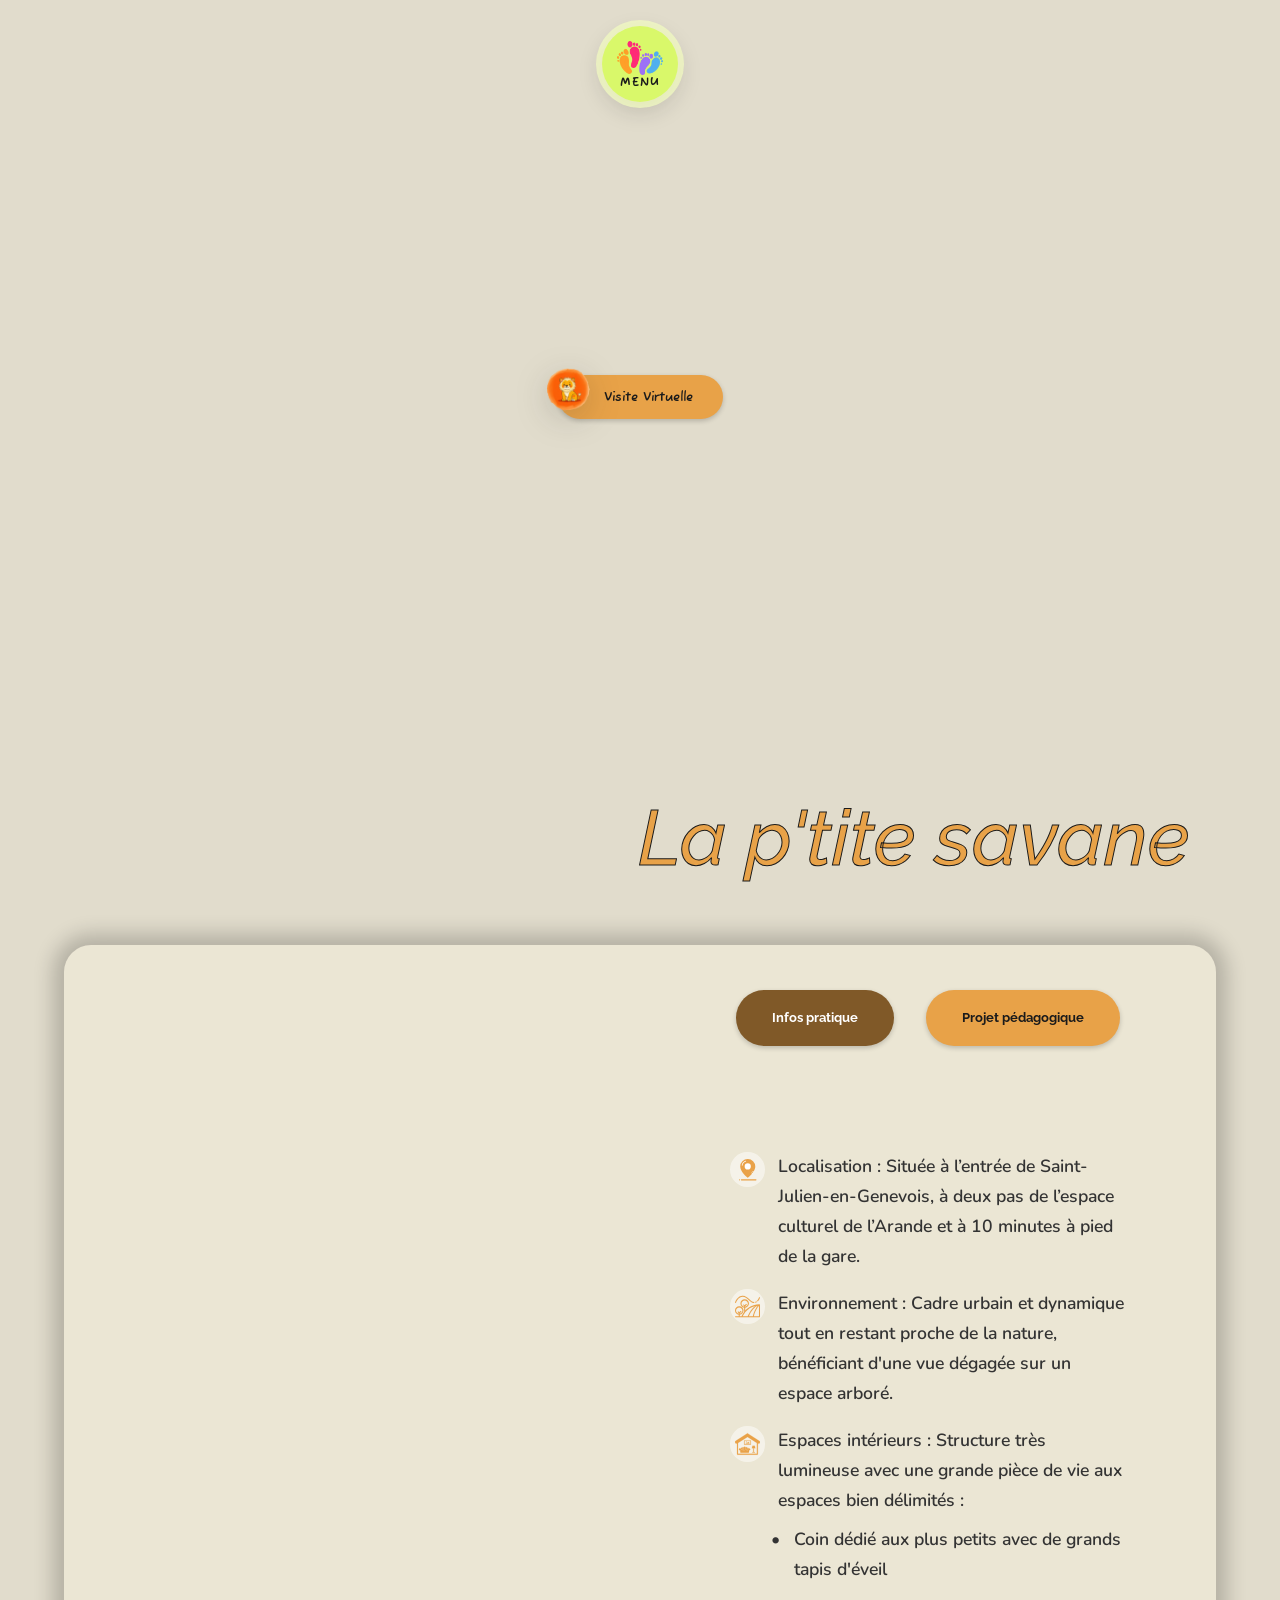
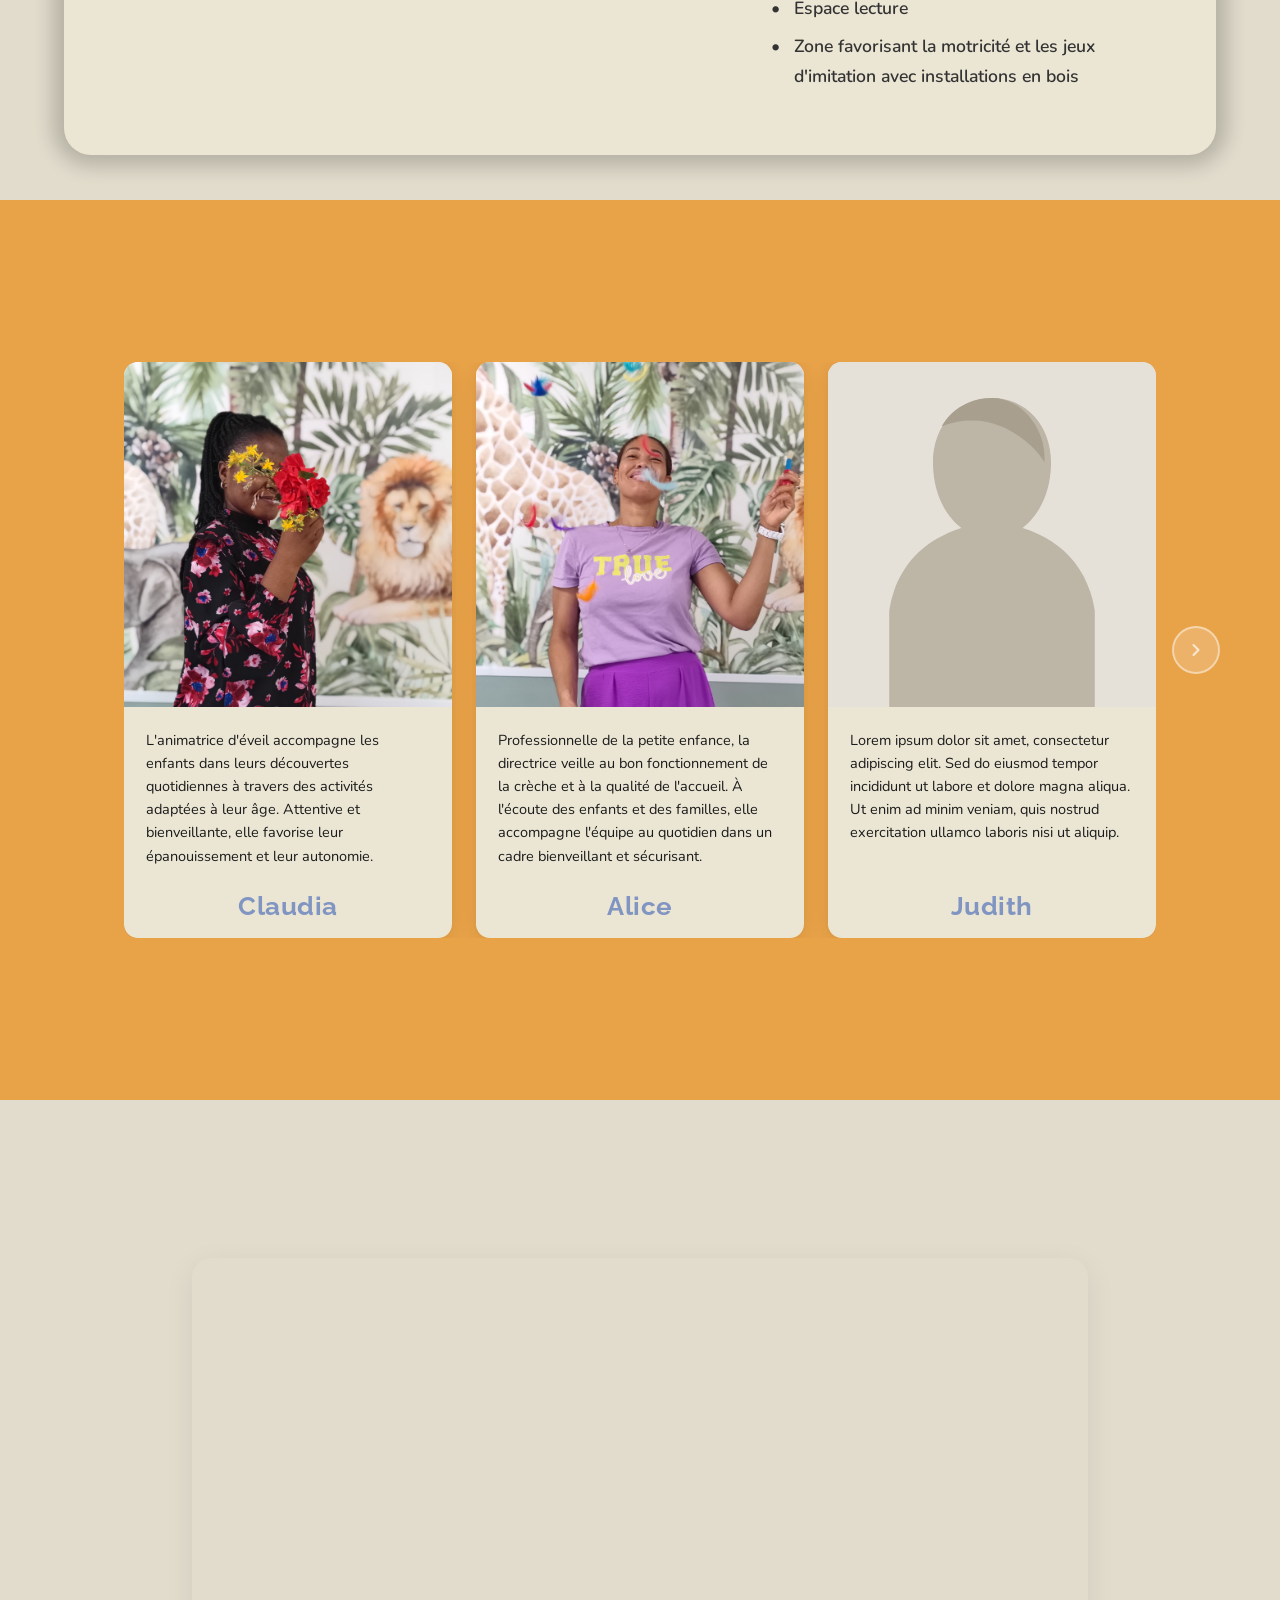
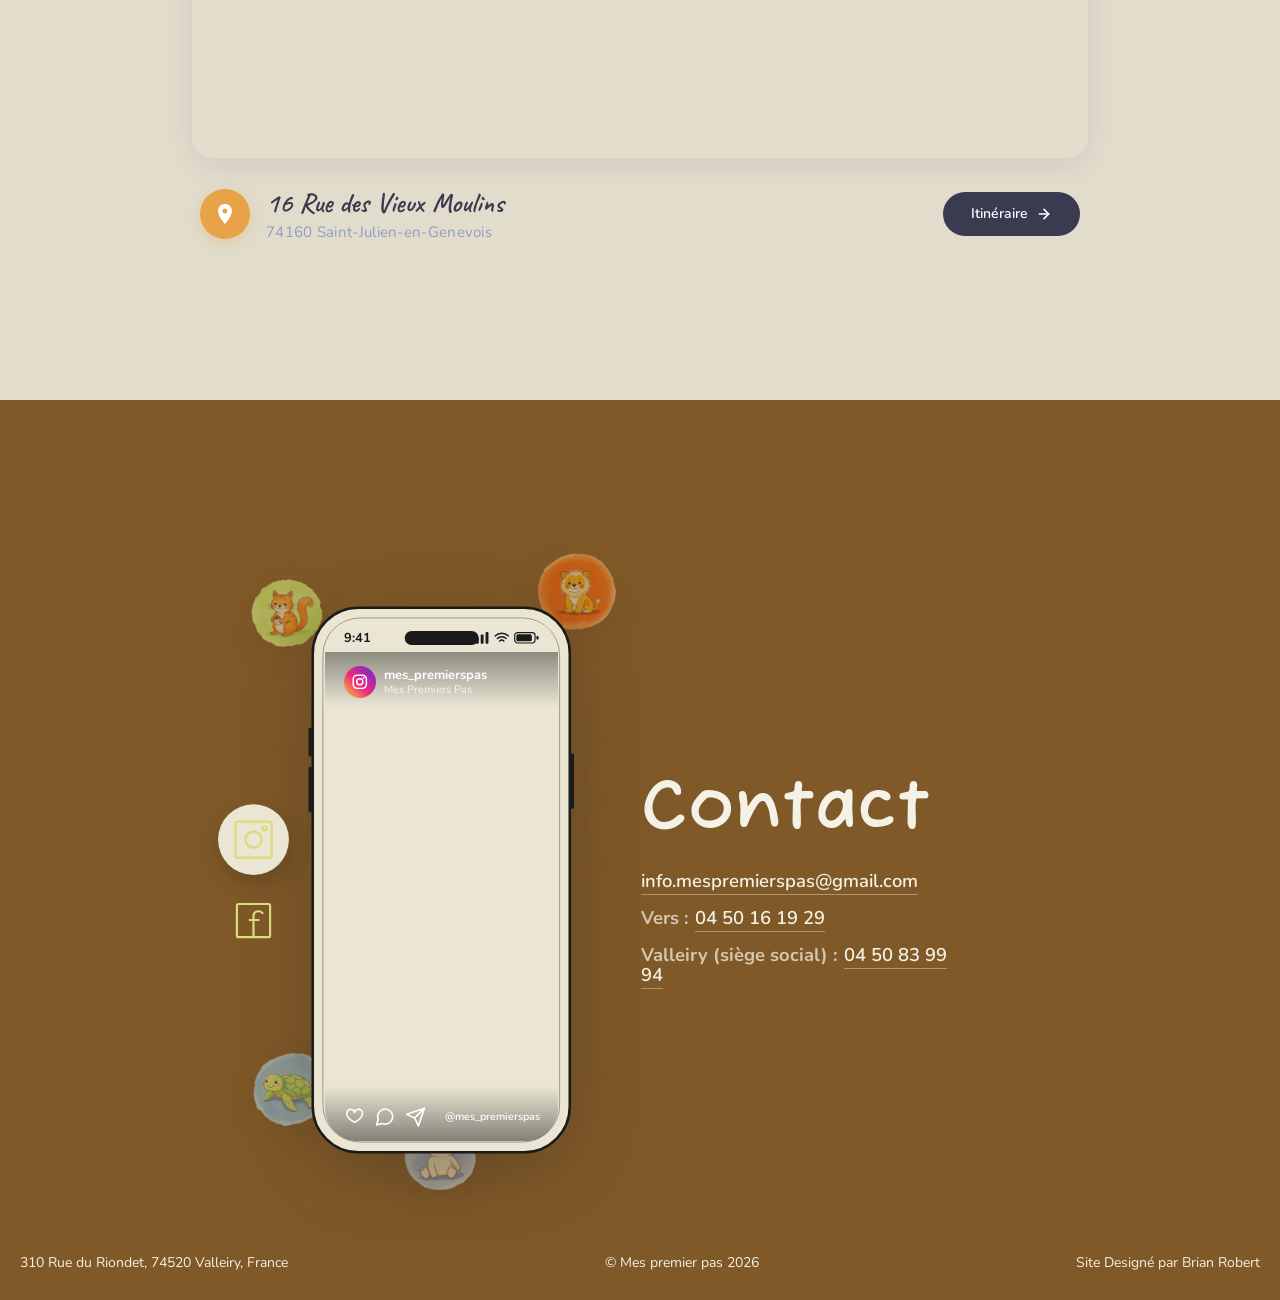
<file: vers-savane/index.html>
<!DOCTYPE html><html lang="fr" data-theme="mpp" style="--mpp-accent-page:#e8a248;--voile-chargement:#805928"><head><meta charset="utf-8"><meta name="viewport" content="width=device-width, initial-scale=1"><meta name="generator" content="Astro v7.2.8"><title>La p&#39;tite savane — Mes Premiers Pas</title><link rel="canonical" href="/vers-savane/"><meta property="og:type" content="website"><script type="application/ld+json">{"@context":"https://schema.org","@type":"ChildCare","name":"Mes Premiers Pas","address":"310 Rue du Riondet, 74520 Valleiry, France","telephone":["04 50 16 19 29","04 50 83 99 94"],"openingHours":"7h15 – 18h15"}</script><script>
			/*
			 * Pose data-nav AVANT le premier rendu (bloquant, dans <head>) — sans
			 * quoi le CSS keyed sur html[data-nav] s'applique après un flash dans
			 * l'état non stylé. Repliée en mobile, déployée en desktop, comme la
			 * référence (overrides.js) — pas de mémorisation d'un chargement au
			 * suivant.
			 */
			(function () {
				var mobile = window.matchMedia('(max-width: 820px)').matches;
				document.documentElement.setAttribute('data-nav', mobile ? 'closed' : 'open');
			})();

			/*
			 * Voile de chargement : rien de la page n'est vu tant que la page
			 * (load) et ses polices ne sont pas prêtes — plafond 3 s pour ne
			 * jamais bloquer le visiteur. À la levée : événement `mpp:pret`, que
			 * les animations d'entrée attendent (Hero.astro), puis retrait de
			 * l'attribut après le fondu. Posé en JS : sans JS, aucun voile.
			 */
			(function () {
				var html = document.documentElement;
				html.setAttribute('data-chargement', 'on');
				var leve = false;
				var lever = function () {
					if (leve) return;
					leve = true;
					window.__mppPret = true;
					html.setAttribute('data-chargement', 'sortie');
					window.dispatchEvent(new Event('mpp:pret'));
					setTimeout(function () {
						html.removeAttribute('data-chargement');
					}, 520);
				};
				window.addEventListener('load', function () {
					var polices = document.fonts && document.fonts.ready ? document.fonts.ready : Promise.resolve();
					polices.then(lever, lever);
				});
				setTimeout(lever, 3000);
			})();
		</script><link rel="stylesheet" href="../_astro/PageContenu.BSAwCErU.css"></head><body class="bg-fond text-texte flex flex-col"><button type="button" id="mpp-menu-badge" class="mpp-menu-badge" aria-controls="mpp-navbar" aria-expanded="false" aria-label="Ouvrir le menu"><img class="mpp-menu-badge__feet" src="/mpp/empreintes.png" alt=""><span class="mpp-menu-badge__label">MENU</span></button><nav id="mpp-navbar" class="mpp-navbar"><div class="mpp-navbar__inner"><div class="mpp-navbar__gauche"><button type="button" id="mpp-nav-close" class="mpp-nav-close" aria-controls="mpp-navbar" aria-label="Fermer le menu"><svg class="mpp-nav-close__arrow" viewBox="0 0 24 24" aria-hidden="true" focusable="false"><path d="M12 19V5M12 5l-6.5 6.5M12 5l6.5 6.5"></path></svg><span class="mpp-nav-close__label">Fermer</span></button><a href="/" class="mpp-navbar__logo"><img src="/mpp/logo-trim.png" alt="Mes Premiers Pas" width="964" height="752" loading="eager"></a><a href="/" class="mpp-navbar__link" data-page-id="page-accueil"><span class="mpp-navbar__roll" data-text="Accueil">Accueil</span></a><a href="#" class="mpp-navbar__link" data-nav-dropdown="creches"><span class="mpp-navbar__roll" data-text="Nos crèches">Nos crèches</span><span class="mpp-navbar__fleche" aria-hidden="true">▾</span></a><a href="/a-propos/" class="mpp-navbar__link" data-page-id="page-a-propos"><span class="mpp-navbar__roll" data-text="Nos valeurs">Nos valeurs</span></a><a href="/journee-type/" class="mpp-navbar__link" data-page-id="page-journee-type"><span class="mpp-navbar__roll" data-text="Journée type">Journée type</span></a><a href="/recrutement/" class="mpp-navbar__link" data-page-id="page-recrutement"><span class="mpp-navbar__roll" data-text="Recrutement">Recrutement</span></a></div><div class="mpp-navbar__droite"><div class="mpp-navbar__tel-bloc"><a href="tel:+33450839994" class="mpp-navbar__tel">+33 4 50 83 99 94</a></div><a href="https://www.labulledespetitspas.com/_files/ugd/2ab568_b72a1b0fc9e649818590a7ef41905c2d.pdf" class="mpp-navbar__cta survol-bouton">Pré-inscription</a></div></div></nav><div id="mpp-dropdown-creches" class="mpp-dropdown-panel" role="menu"><a href="/vers-foret/" role="menuitem" data-creche="foret">La p&#39;tite forêt</a><a href="/vers-montagne/" role="menuitem" data-creche="montagne">Les p&#39;tits montagnards</a><a href="/vers-ocean/" role="menuitem" data-creche="ocean">Les p&#39;tis cœurs de l&#39;Ocean</a><a href="/vers-savane/" role="menuitem" data-creche="savane">La p&#39;tite savane</a></div><main class="flex flex-col relative"><div style="margin-top:0px" data-creche="savane"><section class="@container" data-archetype="accroche" data-section-id="page-creche-savane-hero"><script>(function(){const declenchement = "chargement";

		(() => {
			const racine = document.currentScript && document.currentScript.closest('[data-archetype="accroche"]');
			if (!racine) return;
			const reduit = window.matchMedia('(prefers-reduced-motion: reduce)').matches;
			if (reduit || declenchement === 'chargement' || !('IntersectionObserver' in window)) return;
			racine.classList.add('anim-pending');
			const observateur = new IntersectionObserver(
				(entrees) => {
					entrees.forEach((entree) => {
						if (entree.isIntersecting) {
							racine.classList.remove('anim-pending');
							observateur.disconnect();
						}
					});
				},
				{ threshold: 0.25 },
			);
			observateur.observe(racine);
		})();
	})();</script><!--
		Gabarit interne (correction T2/T3, rapport-correction-accroche-20260822.md ;
		étendue cause 3, CONSTAT-ECARTS.md) : porte la hauteur, le fond ET la
		disposition — pas la <section> elle-même. Une container query (et, plus
		largement, tout ce qui doit répondre à une variante de conteneur) ne
		s'applique jamais à l'élément qui établit son propre @container (seuls ses
		descendants sont des cibles valides — skill astro-frontend, règle n°10).
		L'échelle h-hero-* posée directement sur la <section> ne gagnait donc jamais
		(mesure T2 : hauteur constante à toute largeur) ; le même défaut touchait le
		background-position (mesure cause 3 : 50% 50% figé aux 3 viewports au lieu de
		basculer à 50% 100% dès 992px). Fond + px-lg déplacés ici avec la hauteur :
		background-origin reste padding-box par défaut, donc le fond continue de
		peindre en plein bord malgré le px-lg posé sur ce même élément (padding ≠
		inset du fond) — aucun écart de bleed horizontal introduit.
		Structure reprise telle quelle de mpp-blocs-creche.md, Bloc Accroche §
		Structure : .hero-section > .div-tampon (vide) + lien totem + .div-footer
		(.div-tampon vide + <h1>). Zero position:absolute dans la source pour ce bloc
		(verifie) : la disposition (totem a mi-hauteur, titre en bas-droite) vient
		uniquement de justify-content:space-between, imbrique dans deux flex locaux a
		la section — aucun ancrage fenetre.
	--><div class="flex flex-col items-center justify-between px-lg @min-[768px]:px-0 bg-cover bg-no-repeat [background-image:var(--url-creche-fond-hero)] [background-position:center] @min-[975px]:[background-position:50%_100%] h-hero-mobile-sm @min-[480px]:h-hero-mobile @min-[768px]:h-hero-tablet @min-[975px]:h-hero"><!-- .div-tampon (1/2) : aucune regle CSS pour cette classe dans la source —
		     div vide, sert de repere pour justify-content:space-between. --><div aria-hidden="true"></div><!-- Bouton d'invitation à la visite (T1/T3, v3) : libellé et état actif lus
		     du schéma (contenuAttendu.libelleBoutonVisite, parametres.
		     boutonVisiteActif) — plus de chrome fixe en dur. Totem + libellé en
		     ligne (flex/gap) : la source positionne le totem en hors-flux à
		     l'intérieur du bouton, mais l'offset de base (avant le seuil 479px)
		     n'est pas attesté par le relevé — écart consigné, rapport T3. --><a href="/videos/visite-savane.mp4" data-visite-bouton data-visite-video="/videos/visite-savane.mp4" class="hero-anim-entree group relative inline-flex items-center gap-xs @min-[768px]:gap-0 @min-[768px]:min-h-[44px] rounded-full shadow-[0_2px_5px_rgba(0,0,0,0.2)] hover:shadow-[0_2px_5px_3px_rgba(0,0,0,0.2)] bg-creche-accent text-creche-contraste font-fuzzybubbles font-bold text-hero-bouton-mobile-sm @min-[480px]:text-hero-bouton-mobile @min-[768px]:text-hero-bouton px-hero-bouton-x-mobile-sm py-hero-bouton-y-mobile-sm @min-[480px]:px-hero-bouton-x-mobile @min-[480px]:py-hero-bouton-y-mobile @min-[768px]:px-hero-bouton-x @min-[768px]:py-hero-bouton-y @min-[768px]:pt-[12px] @min-[768px]:pr-[30px] @min-[768px]:pb-[12px] @min-[768px]:pl-[46px] @min-[975px]:text-[0.8rem] @min-[1423px]:text-[1.2rem] @min-[1903px]:text-[1.5rem] survol-bouton hover:bg-creche-accent-fonce hover:text-white focus-visible:bg-creche-accent-fonce focus-visible:text-white focus-visible:outline-2 focus-visible:outline-offset-[3px] focus-visible:outline-creche-accent-fonce animate-hero-bouton motion-reduce:animate-none motion-reduce:opacity-100"><img src="../_astro/totem-savane_Z1R2ySv.webp" alt aria-hidden="true" loading="lazy" decoding="async" width="1024" height="1024" class="size-hero-totem-mobile-sm @min-[480px]:size-hero-totem rounded-full object-cover @min-[768px]:absolute @min-[768px]:-top-[14px] @min-[768px]:-left-[18px] @min-[768px]:[filter:drop-shadow(0_8px_16px_rgba(27,27,27,0.18))] transition-transform duration-[250ms] [transition-timing-function:cubic-bezier(0.22,1,0.36,1)] group-hover:rotate-[-8deg] group-hover:scale-[1.06] group-focus-visible:rotate-[-8deg] group-focus-visible:scale-[1.06] motion-reduce:transition-none motion-reduce:group-hover:rotate-none motion-reduce:group-hover:scale-none motion-reduce:group-focus-visible:rotate-none motion-reduce:group-focus-visible:scale-none"><span>Visite Virtuelle</span></a><!-- .div-footer : flex row, justify-content:space-between +
		     align-items:center comme la source — avec .div-tampon (2/2, vide)
		     en premier enfant, pousse le titre en flex-end (a droite), pas au
		     centre (confirme sur la reference servie localement : distances
		     mesurees 18px du bas / 90px de la droite a 900px de haut, soit
		     exactement 2vh/10vh — mesure-reference.mjs). padding-bottom/
		     padding-right de la source (2vh/10vh) interdits en dur (regle
		     d'isolation n3) : convertis en tokens fixes, meme methode deja
		     appliquee aux tokens --spacing-footer-scene-* de ce fichier —
		     valeur evaluee aux deux hauteurs de test de la page de comparaison
		     (844px mobile / 1024px desktop), palier au meme seuil que
		     ContactAnime.astro (@min-[768px] ≙ @3xl). --><div class="w-full flex items-center justify-between pb-hero-titre-bas-mobile pr-hero-titre-droite-mobile @min-[768px]:pb-hero-titre-bas-desktop @min-[768px]:pr-hero-titre-droite-desktop"><div aria-hidden="true"></div><!-- Titre (T1/T3, v3) : toujours visible, aucune animation (opacity:1
			     !important, clip-path:none !important dans la source — etat
			     final retenu apres l'historique de correctifs cite par
			     theme-creche.css). Fragments à mise en valeur ("normal"/"accent")
			     — la source scinde "VERS FORÊT" en deux styles ("VERS " blanc,
			     "FORÊT" coloré via .text-span-15, confirmé sur
			     nos-creche-vers-foret.html : `<h1 class="heading-7">VERS
			     <span class="text-span-15">FORÊT</span></h1>`). "accent" prend
			     la couleur du thème (text-creche-accent, cf. [data-creche] sur
			     l'ancêtre) ; "normal" reste blanc (text-white de base sur le
			     h1). Contour d'encre (-webkit-text-stroke) posé sur le h1, hérité
			     par les deux fragments — meme valeur #1b1b1b que l'encre relevee
			     (--color-creche-contraste, aucun doublon cree). text-center
			     retire : non attestee par le releve (aucun text-align sur
			     .heading-7), et sans effet utile puisque le titre n'est plus
			     etire (flex-end au lieu de justify-center). --><h1 class="text-hero-titre-mobile-sm @min-[480px]:text-hero-titre-mobile @min-[480px]:tracking-[2px] @min-[768px]:text-hero-titre-tablet @min-[768px]:tracking-normal @min-[975px]:text-hero-titre @min-[1583px]:text-hero-titre-large @min-[1983px]:text-hero-titre-xl leading-[1.15] font-raleway font-medium italic text-white [-webkit-text-stroke:1px_var(--color-creche-contraste)]"><span class="text-creche-accent">La p&#39;tite savane</span></h1></div></div></section><script type="module">var e=document.querySelector(`[data-visite-bouton]`),t=document.documentElement,n=window.matchMedia(`(prefers-reduced-motion: reduce)`).matches,r=`cubic-bezier(0.22, 1, 0.36, 1)`,i=()=>{let e=Math.min(window.innerHeight*.88,(window.innerWidth-32)*16/9),t=e*9/16;return{left:(window.innerWidth-t)/2,top:(window.innerHeight-e)/2,width:t,height:e}},a=e=>({left:`${e.left}px`,top:`${e.top}px`,width:`${e.width}px`,height:`${e.height}px`}),o=e=>`${Math.min(e.width,e.height)/2}px`,s=!1,c=e=>{if(s)return;s=!0;let c=e.getBoundingClientRect(),l=getComputedStyle(e).backgroundColor,u=document.createElement(`div`);u.className=`visite-calque`,u.setAttribute(`role`,`dialog`),u.setAttribute(`aria-modal`,`true`),u.setAttribute(`aria-label`,`Visite virtuelle`),u.style.setProperty(`--visite-accent`,l),u.innerHTML=`<div class="visite-fond"></div><div class="visite-cadre"><video playsinline controls preload="none"></video><button type="button" class="visite-fermer" aria-label="Fermer la visite">×</button></div>`,document.body.appendChild(u);let d=u.querySelector(`.visite-fond`),f=u.querySelector(`.visite-cadre`),p=u.querySelector(`video`),m=u.querySelector(`.visite-fermer`),h=window.innerWidth-t.clientWidth;window.lenis?.stop(),t.style.overflow=`hidden`,h>0&&(document.body.style.paddingRight=`${h}px`);let g=e=>n?0:e,_=i();Object.assign(f.style,a(_),{borderRadius:`24px`}),p.style.opacity=`0`,m.style.opacity=`0`,t.setAttribute(`data-visite`,`ouverte`),e.style.visibility=`hidden`,d.animate([{opacity:0},{opacity:1}],{duration:g(450),easing:`ease`,fill:`both`});let v=f.animate([{...a(c),borderRadius:o(c)},{...a(_),borderRadius:`24px`}],{duration:g(750),delay:g(280),easing:r,fill:`both`});v.finished.then(()=>{p.src=e.dataset.visiteVideo||``,p.play().catch(()=>{}),p.animate([{opacity:0},{opacity:1}],{duration:g(350),fill:`forwards`}),m.animate([{opacity:0},{opacity:1}],{duration:g(350),fill:`forwards`}),m.focus()});let y=()=>{!b&&v.playState===`finished`&&(v.cancel(),Object.assign(f.style,a(i())))};window.addEventListener(`resize`,y);let b=!1,x=()=>{if(b)return;b=!0,p.pause();let n=e.getBoundingClientRect(),i=f.getBoundingClientRect();p.animate([{opacity:1},{opacity:0}],{duration:g(200),fill:`forwards`}),m.animate([{opacity:1},{opacity:0}],{duration:g(200),fill:`forwards`});let c=f.animate([{...a(i),borderRadius:`24px`},{...a(n),borderRadius:o(n)}],{duration:g(550),easing:r,fill:`both`});d.animate([{opacity:1},{opacity:0}],{duration:g(550),delay:g(100),easing:`ease`,fill:`both`}),t.removeAttribute(`data-visite`),c.finished.then(()=>{window.removeEventListener(`resize`,y),document.removeEventListener(`keydown`,S),e.style.visibility=``,u.remove(),t.style.overflow=``,document.body.style.paddingRight=``,window.lenis?.start(),s=!1,e.focus({preventScroll:!0})})},S=e=>{e.key===`Escape`?x():e.key===`Tab`&&!u.contains(document.activeElement)&&(e.preventDefault(),m.focus())};document.addEventListener(`keydown`,S),d.addEventListener(`click`,x),m.addEventListener(`click`,x)};e?.addEventListener(`click`,t=>{e.getAttribute(`aria-disabled`)!==`true`&&(t.preventDefault(),c(e))});</script></div><div style="margin-top:0px" data-creche="savane"><section class="@container flex flex-col gap-md" data-archetype="pratique" data-section-id="page-creche-savane-pratique"><div class="grid grid-cols-1 @min-[975px]:grid-cols-2 gap-md w-[calc(100%-80px)] mx-auto @min-[975px]:gap-0 @min-[975px]:w-[90vw] @min-[975px]:h-[90vh] @min-[975px]:my-[5vh] @min-[975px]:mx-auto @min-[1583px]:max-w-[1500px] @min-[1983px]:max-w-[1800px] @min-[975px]:bg-[#ebe6d4] @min-[975px]:rounded-[3vh] @min-[975px]:shadow-[0_0_20px_11px_rgba(0,0,0,0.2)]"><div class="order-2 @min-[975px]:order-1 w-full aspect-pratique-video overflow-hidden rounded-[27px] bg-bordure @min-[975px]:aspect-auto @min-[975px]:h-full @min-[975px]:rounded-[20px] @min-[975px]:bg-transparent @min-[975px]:opacity-[0.63]"><video class="w-full h-full object-cover @min-[975px]:rounded-[3vh]" width="1280" height="720" muted loop playsinline autoplay aria-hidden="true"><source src="https://pub-b62969cb28c74eaa82f2cc05d4ae9428.r2.dev/mpp/video/site-presentation-saint-julien.mp4" type="video/mp4"></video></div><div class="relative order-1 @min-[975px]:order-2 flex flex-col items-center gap-sm @min-[975px]:pt-[5vh] @min-[975px]:pb-[150px] @min-[975px]:overflow-hidden"><div class="flex items-center gap-[2rem]"><a href="#" role="button" aria-disabled="true" data-role="bouton-pratique" data-onglet-id="infos" data-cote="gauche" data-texte="[location] Localisation : Située à l’entrée de Saint-Julien-en-Genevois, à deux pas de l’espace culturel de l’Arande et à 10 minutes à pied de la gare.
[field] Environnement : Cadre urbain et dynamique tout en restant proche de la nature, bénéficiant d'une vue dégagée sur un espace arboré.
[room] Espaces intérieurs : Structure très lumineuse avec une grande pièce de vie aux espaces bien délimités :
- Coin dédié aux plus petits avec de grands tapis d'éveil
- Espace lecture
- Zone favorisant la motricité et les jeux d'imitation avec installations en bois" data-active="true" class="inline-flex items-center justify-center whitespace-nowrap rounded-full bg-creche-accent text-creche-contraste px-[14px] py-[8px] @min-[975px]:py-[2vh] @min-[975px]:px-[4vh] @min-[975px]:leading-[20px] font-raleway font-bold text-[12px] @min-[975px]:text-[0.8rem] @min-[1423px]:text-[1.2rem] @min-[1903px]:text-[1.5rem] shadow-[0_2px_5px_rgba(0,0,0,0.2)] hover:shadow-[0_2px_5px_3px_rgba(0,0,0,0.2)] survol-bouton aria-disabled:opacity-55 aria-disabled:pointer-events-none hover:bg-creche-accent-fonce hover:text-white focus-visible:bg-creche-accent-fonce focus-visible:text-white focus-visible:outline-2 focus-visible:outline-offset-[3px] focus-visible:outline-creche-accent-fonce data-[active=true]:bg-creche-accent-fonce data-[active=true]:text-white data-[active=true]:hover:bg-creche-accent-fonce">Infos pratique</a><a href="#" role="button" aria-disabled="true" data-role="bouton-pratique" data-onglet-id="projet" data-cote="droite" data-texte="[theme-decoratif] Thème décoratif : “La p’tite savane”, un univers chaleureux, dépaysant et propice au voyage et à l’imaginaire.
[amenagement] Aménagement pédagogique : Agencement pensé pour répondre aux besoins de chaque enfant, garantissant un cadre à la fois sécurisant, stimulant et apaisant." data-active="false" class="inline-flex items-center justify-center whitespace-nowrap rounded-full bg-creche-accent text-creche-contraste px-[14px] py-[8px] @min-[975px]:py-[2vh] @min-[975px]:px-[4vh] @min-[975px]:leading-[20px] font-raleway font-bold text-[12px] @min-[975px]:text-[0.8rem] @min-[1423px]:text-[1.2rem] @min-[1903px]:text-[1.5rem] shadow-[0_2px_5px_rgba(0,0,0,0.2)] hover:shadow-[0_2px_5px_3px_rgba(0,0,0,0.2)] survol-bouton aria-disabled:opacity-55 aria-disabled:pointer-events-none hover:bg-creche-accent-fonce hover:text-white focus-visible:bg-creche-accent-fonce focus-visible:text-white focus-visible:outline-2 focus-visible:outline-offset-[3px] focus-visible:outline-creche-accent-fonce data-[active=true]:bg-creche-accent-fonce data-[active=true]:text-white data-[active=true]:hover:bg-creche-accent-fonce">Projet pédagogique</a></div><div data-role="texte-pratique" data-icones="{&quot;field&quot;:&quot;data:image/svg+xml,%3c!DOCTYPE%20svg%20PUBLIC%20'-//W3C//DTD%20SVG%201.1//EN'%20'http://www.w3.org/Graphics/SVG/1.1/DTD/svg11.dtd'%3e%3c!--%20Uploaded%20to:%20SVG%20Repo,%20www.svgrepo.com,%20Transformed%20by:%20SVG%20Repo%20Mixer%20Tools%20--%3e%3csvg%20fill='%23e9a249'%20height='800px'%20width='800px'%20version='1.1'%20id='Layer_1'%20xmlns='http://www.w3.org/2000/svg'%20xmlns:xlink='http://www.w3.org/1999/xlink'%20viewBox='0%200%20511.999%20511.999'%20xml:space='preserve'%20stroke='%23e9a249'%3e%3cg%20id='SVGRepo_bgCarrier'%20stroke-width='0'/%3e%3cg%20id='SVGRepo_tracerCarrier'%20stroke-linecap='round'%20stroke-linejoin='round'/%3e%3cg%20id='SVGRepo_iconCarrier'%3e%3cg%3e%3cg%3e%3cpath%20d='M501.548,212.327c-81.454,0-159.763,24.439-226.462,70.675c-24.265,16.821-46.39,36.077-66.106,57.413v-57.74%20c42.908-5.18,76.277-41.791,76.277-86.074c0-47.821-38.904-86.725-86.725-86.725c-47.821,0-86.725,38.904-86.725,86.725%20c0,44.282,33.368,80.894,76.277,86.074v82.301c-22.072,28.171-40.323,59.308-54.211,92.767H97.177v-31.841%20c42.908-5.18,76.277-41.791,76.277-86.073c0-47.821-38.904-86.725-86.725-86.725c-47.821,0-86.725,38.904-86.725,86.725%20c0,44.282,33.368,80.894,76.277,86.073v31.841H10.452c-5.77,0-10.449,4.678-10.449,10.449c0,5.771,4.678,10.449,10.449,10.449%20h491.096c5.77,0,10.449-4.678,10.449-10.449V222.776C511.997,217.005,507.318,212.327,501.548,212.327z%20M72.892,360.864%20c-4.079-4.08-10.693-4.08-14.778,0c-4.08,4.08-4.08,10.697,0,14.777l18.164,18.165v11.013%20c-31.348-5.024-55.378-32.249-55.378-64.991c0-36.297,29.531-65.828,65.828-65.828c36.297,0,65.828,29.531,65.828,65.828%20c0,32.741-24.03,59.967-55.379,64.99v-11.013l30.027-30.028c4.08-4.08,4.08-10.696,0-14.777c-4.081-4.08-10.695-4.08-14.778,0.001%20l-25.699,25.699L72.892,360.864z%20M169.917,232.413l18.164,18.165v11.013c-31.348-5.023-55.378-32.248-55.378-64.99%20c0-36.297,29.531-65.828,65.828-65.828c36.297,0,65.828,29.531,65.828,65.828c0,32.741-24.03,59.967-55.379,64.99v-11.013%20l30.027-30.028c4.08-4.08,4.08-10.696,0-14.777c-4.081-4.08-10.695-4.08-14.778,0.001l-25.699,25.699l-13.835-13.836%20c-4.08-4.08-10.694-4.08-14.778-0.001C165.837,221.716,165.837,228.332,169.917,232.413z%20M156.597,457.742%20c12.976-29.407,29.338-56.537,48.526-81.015c1.155-0.94,2.098-2.127,2.766-3.475c52.076-64.848,124.209-110.541,205.698-129.808%20c-16.192,11.196-32.325,25.32-48.162,42.275c-40.823,43.703-77.045,103.071-105.006,172.024H156.597z%20M283.029,457.743%20c47.466-113.118,116.529-194.77,181.981-217.867c-17.41,20.805-35.482,49.967-48.864,75.044%20c-13.705,25.682-44.668,88.75-49.778,142.823H283.029z%20M491.099,457.742H387.392v0c3.891-35.376,21.055-84.007,47.191-132.985%20c21.038-39.424,42.176-68.386,56.516-82.495V457.742z'/%3e%3c/g%3e%3c/g%3e%3cg%3e%3cg%3e%3cpath%20d='M504.561,65.31c-5.527-1.662-11.354,1.466-13.018,6.991c-0.102,0.339-10.501,34.196-35.809,60.3%20c-4.018,4.143-3.914,10.758,0.229,14.775c2.029,1.969,4.652,2.948,7.272,2.948c2.728,0,5.454-1.063,7.503-3.175%20c28.809-29.717,40.338-67.237,40.814-68.82C513.217,72.803,510.087,66.975,504.561,65.31z'/%3e%3c/g%3e%3c/g%3e%3cg%3e%3cg%3e%3cpath%20d='M444.261,156.497c-2.696-5.102-9.015-7.055-14.12-4.358c-3.693,1.951-7.527,3.636-11.396,5.009%20c-5.439,1.93-8.283,7.904-6.352,13.342c1.519,4.282,5.546,6.956,9.846,6.956c1.159,0,2.34-0.194,3.495-0.605%20c4.817-1.709,9.584-3.804,14.168-6.224C445.005,167.921,446.957,161.6,444.261,156.497z'/%3e%3c/g%3e%3c/g%3e%3cg%3e%3cg%3e%3cpath%20d='M387.636,162.008c-34.053-1.046-63.291-27.937-94.247-56.408c-36.815-33.862-78.544-72.241-136.432-72.241%20c-45.185,0-86.658,23.708-119.93,68.564C12.484,135.006,1.049,167.705,0.575,169.08c-1.883,5.455,1.013,11.404,6.468,13.287%20c1.13,0.39,2.279,0.575,3.41,0.575c4.332,0,8.383-2.718,9.876-7.044c0.419-1.216,43.06-121.641,136.627-121.641%20c49.74,0,86.619,33.92,122.285,66.724c33.9,31.18,65.922,60.632,107.753,61.915c0.11,0.003,0.217,0.005,0.327,0.005%20c5.622,0,10.264-4.47,10.437-10.128C397.936,167.005,393.403,162.186,387.636,162.008z'/%3e%3c/g%3e%3c/g%3e%3c/g%3e%3c/svg%3e&quot;,&quot;location&quot;:&quot;data:image/svg+xml,%3c!DOCTYPE%20svg%20PUBLIC%20'-//W3C//DTD%20SVG%201.1//EN'%20'http://www.w3.org/Graphics/SVG/1.1/DTD/svg11.dtd'%3e%3c!--%20Uploaded%20to:%20SVG%20Repo,%20www.svgrepo.com,%20Transformed%20by:%20SVG%20Repo%20Mixer%20Tools%20--%3e%3csvg%20width='800px'%20height='800px'%20viewBox='0%200%201024%201024'%20class='icon'%20version='1.1'%20xmlns='http://www.w3.org/2000/svg'%20fill='%23e9a249'%20stroke='%23e9a249'%3e%3cg%20id='SVGRepo_bgCarrier'%20stroke-width='0'/%3e%3cg%20id='SVGRepo_tracerCarrier'%20stroke-linecap='round'%20stroke-linejoin='round'/%3e%3cg%20id='SVGRepo_iconCarrier'%3e%3cpath%20d='M522.24%2081.984a308.288%20308.288%200%200%200-308.352%20308.352c0%20224.96%20308.352%20461.632%20308.352%20461.632s85.056-65.6%20165.888-160.256a22.4%2022.4%200%200%200-15.744-38.4%2022.016%2022.016%200%200%200-17.152%208.512l-0.064-0.064%2074.496-109.376%203.52%202.176a21.568%2021.568%200%200%200-3.968%2011.968%2022.4%2022.4%200%200%200%2022.4%2022.464%2022.272%2022.272%200%200%200%2020.992-15.36c33.92-58.56%2057.92-121.216%2057.92-183.232A308.224%20308.224%200%200%200%20522.24%2081.984z'%20fill=''/%3e%3cpath%20d='M716.864%20620.416m-22.4%200a22.4%2022.4%200%201%200%2044.8%200%2022.4%2022.4%200%201%200-44.8%200Z'%20fill=''/%3e%3cpath%20d='M522.24%20126.784a263.808%20263.808%200%200%200-263.552%20263.552c0%20163.008%20191.168%20341.824%20263.552%20403.648%2072.384-61.824%20263.552-240.64%20263.552-403.648A263.872%20263.872%200%200%200%20522.24%20126.784z%20m0%20432.576a172.032%20172.032%200%201%201%200-344.064%20172.032%20172.032%200%200%201%200%20344.064z'%20fill='%23e9a249'/%3e%3cpath%20d='M522.24%20387.328m-127.168%200a127.168%20127.168%200%201%200%20254.336%200%20127.168%20127.168%200%201%200-254.336%200Z'%20fill='%23FFFFFF'/%3e%3cpath%20d='M186.304%20936.384m-22.4%200a22.4%2022.4%200%201%200%2044.8%200%2022.4%2022.4%200%201%200-44.8%200Z'%20fill=''/%3e%3cpath%20d='M263.04%20913.984a22.464%2022.464%200%200%200-22.4%2022.4v0.064c0%2012.288%2010.112%2022.4%2022.4%2022.4h595.2c12.288%200%2022.4-10.048%2022.4-22.4v-0.064a22.464%2022.464%200%200%200-22.4-22.4h-595.2z'%20fill=''/%3e%3cpath%20d='M292.8%20359.36a16%2016%200%200%201-15.744-18.816c25.6-144%20153.28-183.616%20158.656-185.216a16%2016%200%200%201%209.152%2030.656c-4.672%201.408-114.24%2035.968-136.384%20160.192a16%2016%200%200%201-15.68%2013.184z'%20fill='%23FFFFFF'/%3e%3c/g%3e%3c/svg%3e&quot;,&quot;road-alt&quot;:&quot;data:image/svg+xml,%3c!DOCTYPE%20svg%20PUBLIC%20'-//W3C//DTD%20SVG%201.1//EN'%20'http://www.w3.org/Graphics/SVG/1.1/DTD/svg11.dtd'%3e%3c!--%20Uploaded%20to:%20SVG%20Repo,%20www.svgrepo.com,%20Transformed%20by:%20SVG%20Repo%20Mixer%20Tools%20--%3e%3csvg%20width='800px'%20height='800px'%20viewBox='0%200%2024%2024'%20fill='none'%20xmlns='http://www.w3.org/2000/svg'%3e%3cg%20id='SVGRepo_bgCarrier'%20stroke-width='0'/%3e%3cg%20id='SVGRepo_tracerCarrier'%20stroke-linecap='round'%20stroke-linejoin='round'/%3e%3cg%20id='SVGRepo_iconCarrier'%3e%3cpath%20d='M8.57385%2020.3523L11.9553%2013.5894C11.9737%2013.5526%2012.0263%2013.5526%2012.0447%2013.5894L15.4261%2020.3523C15.4483%2020.3965%2015.3996%2020.4426%2015.3566%2020.4181L12.0248%2018.5142C12.0094%2018.5054%2011.9906%2018.5054%2011.9752%2018.5142L8.64338%2020.4181C8.60043%2020.4426%208.55173%2020.3965%208.57385%2020.3523Z'%20stroke='%23e9a249'%20stroke-linecap='round'/%3e%3cpath%20d='M20.5%2018.5L16.5%203.5'%20stroke='%23e9a249'%20stroke-linecap='round'/%3e%3cpath%20d='M3.5%2018.5L7.5%203.5'%20stroke='%23e9a249'%20stroke-linecap='round'/%3e%3cpath%20d='M12%2010.5V8.5'%20stroke='%23e9a249'%20stroke-linecap='round'/%3e%3cpath%20d='M12%205.5V3.5'%20stroke='%23e9a249'%20stroke-linecap='round'/%3e%3c/g%3e%3c/svg%3e&quot;,&quot;room&quot;:&quot;data:image/svg+xml,%3c!DOCTYPE%20svg%20PUBLIC%20'-//W3C//DTD%20SVG%201.1//EN'%20'http://www.w3.org/Graphics/SVG/1.1/DTD/svg11.dtd'%3e%3c!--%20Uploaded%20to:%20SVG%20Repo,%20www.svgrepo.com,%20Transformed%20by:%20SVG%20Repo%20Mixer%20Tools%20--%3e%3csvg%20fill='%23e9a249'%20width='800px'%20height='800px'%20viewBox='0%20-6.75%20122.88%20122.88'%20version='1.1'%20id='Layer_1'%20xmlns='http://www.w3.org/2000/svg'%20xmlns:xlink='http://www.w3.org/1999/xlink'%20style='enable-background:new%200%200%20122.88%20109.37'%20xml:space='preserve'%20stroke='%23e9a249'%3e%3cg%20id='SVGRepo_bgCarrier'%20stroke-width='0'/%3e%3cg%20id='SVGRepo_tracerCarrier'%20stroke-linecap='round'%20stroke-linejoin='round'/%3e%3cg%20id='SVGRepo_iconCarrier'%3e%3cstyle%20type='text/css'%3e%20.st0{fill-rule:evenodd;clip-rule:evenodd;}%20%3c/style%3e%3cg%3e%3cpath%20class='st0'%20d='M112.28,107.53c0,1.01-0.82,1.84-1.84,1.84H11.93c-1.01,0-1.84-0.82-1.84-1.84V51.67%20c-2.06,0.79-3.97,0.8-5.57,0.27c-1.25-0.42-2.3-1.17-3.07-2.15c-0.77-0.97-1.26-2.16-1.41-3.46C-0.18,44.3,0.43,42,2.15,39.85l0,0%20c0.09-0.11,0.19-0.21,0.3-0.3l57.6-39.07c0.65-0.6,1.65-0.66,2.37-0.1l57.7,38.99l0,0c0.08,0.06,0.15,0.13,0.22,0.2%20c2.32,2.5,2.9,5.27,2.34,7.62c-0.28,1.15-0.83,2.2-1.59,3.05c-0.76,0.86-1.73,1.52-2.84,1.92c-1.76,0.64-3.84,0.61-5.96-0.39%20C112.28,67.37,112.28,91.94,112.28,107.53L112.28,107.53L112.28,107.53z%20M45.33,36.35h32.21v21.69H45.33V36.35L45.33,36.35%20L45.33,36.35z%20M56.28,42.24c0.93,0,1.69,0.76,1.69,1.69s-0.76,1.69-1.69,1.69c-0.93,0-1.69-0.76-1.69-1.69%20C54.59,42.99,55.34,42.24,56.28,42.24L56.28,42.24L56.28,42.24z%20M63.39,49.49l3.8-5.84l3.59,9.08h-17.6V51.6l1.41-0.07L56,48.08%20l1.12,2.47h2.11l1.83-4.72L63.39,49.49L63.39,49.49L63.39,49.49z%20M47.27,38.58h28.35v17.23H47.27V38.58L47.27,38.58z%20M60.93,74.68%20c0.04,0.01,0.09,0,0.13-0.04c2.16-1.69,5.33-0.98,6.78,2.56h-0.03c-2.86,2.43-4.91,5.07-5.65,8.02h-4.14L60.93,74.68L60.93,74.68%20L60.93,74.68z%20M75.35,81.43c0.35,3-2.73,5.59-5.44,4.77c-0.38,0.66-0.67,1.49-0.9,2.49c-0.51,2.33-0.36,1.62-0.14,3.88%20c0.3,3.01-0.02,5.06-1.96,5.94v1.16H27.73v-1.16c-1.51-0.54-2.16-2.02-1.93-4.45c0.5-4.58,0.19-6.01-0.96-7.74%20c-2.02,0.07-3.48-0.41-4.39-1.43c-1.86-2.07-1.29-5.1,1.03-6.55c0.48-0.3,1.04-0.53,1.69-0.67c4.98-1.05,7.73,4.05,9.05,8.07%20l13.07,0.35c0.89,0.12,1.46,0.52,1.84,1.06c0.35-0.53,0.86-0.93,1.64-1.11c4.07-0.18,6.98,0.36,9.95,0.36h3.46%20c0.71,0,1.08-0.31,1.2-0.88c0.88-2.68,4-8.06,7.27-7.96C72.66,77.63,74.85,79.01,75.35,81.43L75.35,81.43L75.35,81.43z%20M27.14,76.88L27.14,76.88c1.32-2.94,3.38-3.67,6.19-2.69l3.01,10.35h-3.25C31.58,81.46,30.58,78.33,27.14,76.88L27.14,76.88%20L27.14,76.88z%20M34.6,74.27c0.04-0.02,0.07-0.05,0.09-0.1c1.11-2.56,4.17-3.28,6.67-2.18c0-0.01,0.01-0.01,0.01-0.01l0.68,13.18%20h-4.33L34.6,74.27L34.6,74.27L34.6,74.27z%20M42.7,71.71c0.81-3.37,8.49-2.68,9.2-0.36c0.1-0.01-0.8,12.44-0.86,13.82H49.9%20c-1.8,0-3.39,0-5.17,0h-1.44l-0.56-13.46L42.7,71.71L42.7,71.71L42.7,71.71z%20M52.9,72.28c0.02,0,0.05-0.01,0.08-0.02%20c2.78-1.48,6.65-0.4,7.02,1.53l-0.19,0.07l-3.05,11.3h-4.51L52.9,72.28L52.9,72.28L52.9,72.28z%20M92.83,77.9v18.35h3.7%20c0.57,0,1.03,0.67,1.03,1.24c0,0.57-0.46,1.24-1.03,1.24H86.28c-0.57,0-1.03-0.67-1.03-1.24c0-0.57,0.46-1.24,1.03-1.24h3.7V77.9%20H92.83L92.83,77.9z%20M86.09,64h10.6l3.11,12.27h-16.8L86.09,64L86.09,64L86.09,64z%20M107.66,104.74V49.62c0-0.12,0.01-0.24,0.03-0.35%20L61.62,18.58l-46.96,30.7c0.04,0.15,0.06,0.31,0.06,0.47v54.99C45.7,104.74,76.68,104.74,107.66,104.74L107.66,104.74%20L107.66,104.74z'/%3e%3c/g%3e%3c/g%3e%3c/svg%3e&quot;}" class="flex flex-col gap-[1em] font-nunito font-semibold text-[13px] @min-[400px]:text-[14px] @min-[688px]:text-[15px] @min-[912px]:text-[17.6px] @min-[1583px]:text-[18px] leading-relaxed @min-[975px]:leading-[1.7] @min-[975px]:p-[10vh] text-[#333333]"><div class="flex items-start gap-[0.75em]"><span data-icone="location" aria-hidden="true" class="shrink-0 size-[2em] p-[0.3em] rounded-full bg-white/50"><img src="data:image/svg+xml,%3c!DOCTYPE%20svg%20PUBLIC%20'-//W3C//DTD%20SVG%201.1//EN'%20'http://www.w3.org/Graphics/SVG/1.1/DTD/svg11.dtd'%3e%3c!--%20Uploaded%20to:%20SVG%20Repo,%20www.svgrepo.com,%20Transformed%20by:%20SVG%20Repo%20Mixer%20Tools%20--%3e%3csvg%20width='800px'%20height='800px'%20viewBox='0%200%201024%201024'%20class='icon'%20version='1.1'%20xmlns='http://www.w3.org/2000/svg'%20fill='%23e9a249'%20stroke='%23e9a249'%3e%3cg%20id='SVGRepo_bgCarrier'%20stroke-width='0'/%3e%3cg%20id='SVGRepo_tracerCarrier'%20stroke-linecap='round'%20stroke-linejoin='round'/%3e%3cg%20id='SVGRepo_iconCarrier'%3e%3cpath%20d='M522.24%2081.984a308.288%20308.288%200%200%200-308.352%20308.352c0%20224.96%20308.352%20461.632%20308.352%20461.632s85.056-65.6%20165.888-160.256a22.4%2022.4%200%200%200-15.744-38.4%2022.016%2022.016%200%200%200-17.152%208.512l-0.064-0.064%2074.496-109.376%203.52%202.176a21.568%2021.568%200%200%200-3.968%2011.968%2022.4%2022.4%200%200%200%2022.4%2022.464%2022.272%2022.272%200%200%200%2020.992-15.36c33.92-58.56%2057.92-121.216%2057.92-183.232A308.224%20308.224%200%200%200%20522.24%2081.984z'%20fill=''/%3e%3cpath%20d='M716.864%20620.416m-22.4%200a22.4%2022.4%200%201%200%2044.8%200%2022.4%2022.4%200%201%200-44.8%200Z'%20fill=''/%3e%3cpath%20d='M522.24%20126.784a263.808%20263.808%200%200%200-263.552%20263.552c0%20163.008%20191.168%20341.824%20263.552%20403.648%2072.384-61.824%20263.552-240.64%20263.552-403.648A263.872%20263.872%200%200%200%20522.24%20126.784z%20m0%20432.576a172.032%20172.032%200%201%201%200-344.064%20172.032%20172.032%200%200%201%200%20344.064z'%20fill='%23e9a249'/%3e%3cpath%20d='M522.24%20387.328m-127.168%200a127.168%20127.168%200%201%200%20254.336%200%20127.168%20127.168%200%201%200-254.336%200Z'%20fill='%23FFFFFF'/%3e%3cpath%20d='M186.304%20936.384m-22.4%200a22.4%2022.4%200%201%200%2044.8%200%2022.4%2022.4%200%201%200-44.8%200Z'%20fill=''/%3e%3cpath%20d='M263.04%20913.984a22.464%2022.464%200%200%200-22.4%2022.4v0.064c0%2012.288%2010.112%2022.4%2022.4%2022.4h595.2c12.288%200%2022.4-10.048%2022.4-22.4v-0.064a22.464%2022.464%200%200%200-22.4-22.4h-595.2z'%20fill=''/%3e%3cpath%20d='M292.8%20359.36a16%2016%200%200%201-15.744-18.816c25.6-144%20153.28-183.616%20158.656-185.216a16%2016%200%200%201%209.152%2030.656c-4.672%201.408-114.24%2035.968-136.384%20160.192a16%2016%200%200%201-15.68%2013.184z'%20fill='%23FFFFFF'/%3e%3c/g%3e%3c/svg%3e" alt="" class="size-full"></span><span>Localisation : Située à l’entrée de Saint-Julien-en-Genevois, à deux pas de l’espace culturel de l’Arande et à 10 minutes à pied de la gare.</span></div><div class="flex items-start gap-[0.75em]"><span data-icone="field" aria-hidden="true" class="shrink-0 size-[2em] p-[0.3em] rounded-full bg-white/50"><img src="data:image/svg+xml,%3c!DOCTYPE%20svg%20PUBLIC%20'-//W3C//DTD%20SVG%201.1//EN'%20'http://www.w3.org/Graphics/SVG/1.1/DTD/svg11.dtd'%3e%3c!--%20Uploaded%20to:%20SVG%20Repo,%20www.svgrepo.com,%20Transformed%20by:%20SVG%20Repo%20Mixer%20Tools%20--%3e%3csvg%20fill='%23e9a249'%20height='800px'%20width='800px'%20version='1.1'%20id='Layer_1'%20xmlns='http://www.w3.org/2000/svg'%20xmlns:xlink='http://www.w3.org/1999/xlink'%20viewBox='0%200%20511.999%20511.999'%20xml:space='preserve'%20stroke='%23e9a249'%3e%3cg%20id='SVGRepo_bgCarrier'%20stroke-width='0'/%3e%3cg%20id='SVGRepo_tracerCarrier'%20stroke-linecap='round'%20stroke-linejoin='round'/%3e%3cg%20id='SVGRepo_iconCarrier'%3e%3cg%3e%3cg%3e%3cpath%20d='M501.548,212.327c-81.454,0-159.763,24.439-226.462,70.675c-24.265,16.821-46.39,36.077-66.106,57.413v-57.74%20c42.908-5.18,76.277-41.791,76.277-86.074c0-47.821-38.904-86.725-86.725-86.725c-47.821,0-86.725,38.904-86.725,86.725%20c0,44.282,33.368,80.894,76.277,86.074v82.301c-22.072,28.171-40.323,59.308-54.211,92.767H97.177v-31.841%20c42.908-5.18,76.277-41.791,76.277-86.073c0-47.821-38.904-86.725-86.725-86.725c-47.821,0-86.725,38.904-86.725,86.725%20c0,44.282,33.368,80.894,76.277,86.073v31.841H10.452c-5.77,0-10.449,4.678-10.449,10.449c0,5.771,4.678,10.449,10.449,10.449%20h491.096c5.77,0,10.449-4.678,10.449-10.449V222.776C511.997,217.005,507.318,212.327,501.548,212.327z%20M72.892,360.864%20c-4.079-4.08-10.693-4.08-14.778,0c-4.08,4.08-4.08,10.697,0,14.777l18.164,18.165v11.013%20c-31.348-5.024-55.378-32.249-55.378-64.991c0-36.297,29.531-65.828,65.828-65.828c36.297,0,65.828,29.531,65.828,65.828%20c0,32.741-24.03,59.967-55.379,64.99v-11.013l30.027-30.028c4.08-4.08,4.08-10.696,0-14.777c-4.081-4.08-10.695-4.08-14.778,0.001%20l-25.699,25.699L72.892,360.864z%20M169.917,232.413l18.164,18.165v11.013c-31.348-5.023-55.378-32.248-55.378-64.99%20c0-36.297,29.531-65.828,65.828-65.828c36.297,0,65.828,29.531,65.828,65.828c0,32.741-24.03,59.967-55.379,64.99v-11.013%20l30.027-30.028c4.08-4.08,4.08-10.696,0-14.777c-4.081-4.08-10.695-4.08-14.778,0.001l-25.699,25.699l-13.835-13.836%20c-4.08-4.08-10.694-4.08-14.778-0.001C165.837,221.716,165.837,228.332,169.917,232.413z%20M156.597,457.742%20c12.976-29.407,29.338-56.537,48.526-81.015c1.155-0.94,2.098-2.127,2.766-3.475c52.076-64.848,124.209-110.541,205.698-129.808%20c-16.192,11.196-32.325,25.32-48.162,42.275c-40.823,43.703-77.045,103.071-105.006,172.024H156.597z%20M283.029,457.743%20c47.466-113.118,116.529-194.77,181.981-217.867c-17.41,20.805-35.482,49.967-48.864,75.044%20c-13.705,25.682-44.668,88.75-49.778,142.823H283.029z%20M491.099,457.742H387.392v0c3.891-35.376,21.055-84.007,47.191-132.985%20c21.038-39.424,42.176-68.386,56.516-82.495V457.742z'/%3e%3c/g%3e%3c/g%3e%3cg%3e%3cg%3e%3cpath%20d='M504.561,65.31c-5.527-1.662-11.354,1.466-13.018,6.991c-0.102,0.339-10.501,34.196-35.809,60.3%20c-4.018,4.143-3.914,10.758,0.229,14.775c2.029,1.969,4.652,2.948,7.272,2.948c2.728,0,5.454-1.063,7.503-3.175%20c28.809-29.717,40.338-67.237,40.814-68.82C513.217,72.803,510.087,66.975,504.561,65.31z'/%3e%3c/g%3e%3c/g%3e%3cg%3e%3cg%3e%3cpath%20d='M444.261,156.497c-2.696-5.102-9.015-7.055-14.12-4.358c-3.693,1.951-7.527,3.636-11.396,5.009%20c-5.439,1.93-8.283,7.904-6.352,13.342c1.519,4.282,5.546,6.956,9.846,6.956c1.159,0,2.34-0.194,3.495-0.605%20c4.817-1.709,9.584-3.804,14.168-6.224C445.005,167.921,446.957,161.6,444.261,156.497z'/%3e%3c/g%3e%3c/g%3e%3cg%3e%3cg%3e%3cpath%20d='M387.636,162.008c-34.053-1.046-63.291-27.937-94.247-56.408c-36.815-33.862-78.544-72.241-136.432-72.241%20c-45.185,0-86.658,23.708-119.93,68.564C12.484,135.006,1.049,167.705,0.575,169.08c-1.883,5.455,1.013,11.404,6.468,13.287%20c1.13,0.39,2.279,0.575,3.41,0.575c4.332,0,8.383-2.718,9.876-7.044c0.419-1.216,43.06-121.641,136.627-121.641%20c49.74,0,86.619,33.92,122.285,66.724c33.9,31.18,65.922,60.632,107.753,61.915c0.11,0.003,0.217,0.005,0.327,0.005%20c5.622,0,10.264-4.47,10.437-10.128C397.936,167.005,393.403,162.186,387.636,162.008z'/%3e%3c/g%3e%3c/g%3e%3c/g%3e%3c/svg%3e" alt="" class="size-full"></span><span>Environnement : Cadre urbain et dynamique tout en restant proche de la nature, bénéficiant d&#39;une vue dégagée sur un espace arboré.</span></div><div class="flex items-start gap-[0.75em]"><span data-icone="room" aria-hidden="true" class="shrink-0 size-[2em] p-[0.3em] rounded-full bg-white/50"><img src="data:image/svg+xml,%3c!DOCTYPE%20svg%20PUBLIC%20'-//W3C//DTD%20SVG%201.1//EN'%20'http://www.w3.org/Graphics/SVG/1.1/DTD/svg11.dtd'%3e%3c!--%20Uploaded%20to:%20SVG%20Repo,%20www.svgrepo.com,%20Transformed%20by:%20SVG%20Repo%20Mixer%20Tools%20--%3e%3csvg%20fill='%23e9a249'%20width='800px'%20height='800px'%20viewBox='0%20-6.75%20122.88%20122.88'%20version='1.1'%20id='Layer_1'%20xmlns='http://www.w3.org/2000/svg'%20xmlns:xlink='http://www.w3.org/1999/xlink'%20style='enable-background:new%200%200%20122.88%20109.37'%20xml:space='preserve'%20stroke='%23e9a249'%3e%3cg%20id='SVGRepo_bgCarrier'%20stroke-width='0'/%3e%3cg%20id='SVGRepo_tracerCarrier'%20stroke-linecap='round'%20stroke-linejoin='round'/%3e%3cg%20id='SVGRepo_iconCarrier'%3e%3cstyle%20type='text/css'%3e%20.st0{fill-rule:evenodd;clip-rule:evenodd;}%20%3c/style%3e%3cg%3e%3cpath%20class='st0'%20d='M112.28,107.53c0,1.01-0.82,1.84-1.84,1.84H11.93c-1.01,0-1.84-0.82-1.84-1.84V51.67%20c-2.06,0.79-3.97,0.8-5.57,0.27c-1.25-0.42-2.3-1.17-3.07-2.15c-0.77-0.97-1.26-2.16-1.41-3.46C-0.18,44.3,0.43,42,2.15,39.85l0,0%20c0.09-0.11,0.19-0.21,0.3-0.3l57.6-39.07c0.65-0.6,1.65-0.66,2.37-0.1l57.7,38.99l0,0c0.08,0.06,0.15,0.13,0.22,0.2%20c2.32,2.5,2.9,5.27,2.34,7.62c-0.28,1.15-0.83,2.2-1.59,3.05c-0.76,0.86-1.73,1.52-2.84,1.92c-1.76,0.64-3.84,0.61-5.96-0.39%20C112.28,67.37,112.28,91.94,112.28,107.53L112.28,107.53L112.28,107.53z%20M45.33,36.35h32.21v21.69H45.33V36.35L45.33,36.35%20L45.33,36.35z%20M56.28,42.24c0.93,0,1.69,0.76,1.69,1.69s-0.76,1.69-1.69,1.69c-0.93,0-1.69-0.76-1.69-1.69%20C54.59,42.99,55.34,42.24,56.28,42.24L56.28,42.24L56.28,42.24z%20M63.39,49.49l3.8-5.84l3.59,9.08h-17.6V51.6l1.41-0.07L56,48.08%20l1.12,2.47h2.11l1.83-4.72L63.39,49.49L63.39,49.49L63.39,49.49z%20M47.27,38.58h28.35v17.23H47.27V38.58L47.27,38.58z%20M60.93,74.68%20c0.04,0.01,0.09,0,0.13-0.04c2.16-1.69,5.33-0.98,6.78,2.56h-0.03c-2.86,2.43-4.91,5.07-5.65,8.02h-4.14L60.93,74.68L60.93,74.68%20L60.93,74.68z%20M75.35,81.43c0.35,3-2.73,5.59-5.44,4.77c-0.38,0.66-0.67,1.49-0.9,2.49c-0.51,2.33-0.36,1.62-0.14,3.88%20c0.3,3.01-0.02,5.06-1.96,5.94v1.16H27.73v-1.16c-1.51-0.54-2.16-2.02-1.93-4.45c0.5-4.58,0.19-6.01-0.96-7.74%20c-2.02,0.07-3.48-0.41-4.39-1.43c-1.86-2.07-1.29-5.1,1.03-6.55c0.48-0.3,1.04-0.53,1.69-0.67c4.98-1.05,7.73,4.05,9.05,8.07%20l13.07,0.35c0.89,0.12,1.46,0.52,1.84,1.06c0.35-0.53,0.86-0.93,1.64-1.11c4.07-0.18,6.98,0.36,9.95,0.36h3.46%20c0.71,0,1.08-0.31,1.2-0.88c0.88-2.68,4-8.06,7.27-7.96C72.66,77.63,74.85,79.01,75.35,81.43L75.35,81.43L75.35,81.43z%20M27.14,76.88L27.14,76.88c1.32-2.94,3.38-3.67,6.19-2.69l3.01,10.35h-3.25C31.58,81.46,30.58,78.33,27.14,76.88L27.14,76.88%20L27.14,76.88z%20M34.6,74.27c0.04-0.02,0.07-0.05,0.09-0.1c1.11-2.56,4.17-3.28,6.67-2.18c0-0.01,0.01-0.01,0.01-0.01l0.68,13.18%20h-4.33L34.6,74.27L34.6,74.27L34.6,74.27z%20M42.7,71.71c0.81-3.37,8.49-2.68,9.2-0.36c0.1-0.01-0.8,12.44-0.86,13.82H49.9%20c-1.8,0-3.39,0-5.17,0h-1.44l-0.56-13.46L42.7,71.71L42.7,71.71L42.7,71.71z%20M52.9,72.28c0.02,0,0.05-0.01,0.08-0.02%20c2.78-1.48,6.65-0.4,7.02,1.53l-0.19,0.07l-3.05,11.3h-4.51L52.9,72.28L52.9,72.28L52.9,72.28z%20M92.83,77.9v18.35h3.7%20c0.57,0,1.03,0.67,1.03,1.24c0,0.57-0.46,1.24-1.03,1.24H86.28c-0.57,0-1.03-0.67-1.03-1.24c0-0.57,0.46-1.24,1.03-1.24h3.7V77.9%20H92.83L92.83,77.9z%20M86.09,64h10.6l3.11,12.27h-16.8L86.09,64L86.09,64L86.09,64z%20M107.66,104.74V49.62c0-0.12,0.01-0.24,0.03-0.35%20L61.62,18.58l-46.96,30.7c0.04,0.15,0.06,0.31,0.06,0.47v54.99C45.7,104.74,76.68,104.74,107.66,104.74L107.66,104.74%20L107.66,104.74z'/%3e%3c/g%3e%3c/g%3e%3c/svg%3e" alt="" class="size-full"></span><span>Espaces intérieurs : Structure très lumineuse avec une grande pièce de vie aux espaces bien délimités :</span></div><div class="flex items-start gap-[0.75em] ml-[2.35em] -mt-[0.5em]"><span aria-hidden="true">•</span><span>Coin dédié aux plus petits avec de grands tapis d&#39;éveil</span></div><div class="flex items-start gap-[0.75em] ml-[2.35em] -mt-[0.5em]"><span aria-hidden="true">•</span><span>Espace lecture</span></div><div class="flex items-start gap-[0.75em] ml-[2.35em] -mt-[0.5em]"><span aria-hidden="true">•</span><span>Zone favorisant la motricité et les jeux d&#39;imitation avec installations en bois</span></div></div><img src="../_astro/totem-savane_Z1R2ySv.webp" data-role="totem-pratique" data-cote="gauche" alt aria-hidden="true" loading="lazy" decoding="async" width="1024" height="1024" class="hidden @min-[975px]:block absolute bottom-[20px] left-0 size-[120px] object-contain transition-[left,rotate] duration-[1200ms] ease-in-out data-[cote=droite]:left-[calc(100%-120px)] data-[cote=droite]:rotate-[720deg] motion-reduce:transition-none"></div></div><script>
		(() => {
			const racine = document.currentScript && document.currentScript.closest('[data-archetype="pratique"]');
			if (!racine) return;
			const totem = racine.querySelector('[data-role="totem-pratique"]');
			const texte = racine.querySelector('[data-role="texte-pratique"]');
			if (!totem || !texte) return;
			const icones = JSON.parse(texte.dataset.icones || '{}');
			const boutons = racine.querySelectorAll('[data-role="bouton-pratique"]');
			boutons.forEach((bouton) => {
				bouton.removeAttribute('aria-disabled');
				bouton.addEventListener('click', (evenement) => {
					evenement.preventDefault();
					boutons.forEach((autre) => {
						autre.dataset.active = String(autre === bouton);
					});
					totem.dataset.cote = bouton.dataset.cote;
					texte.style.transition = 'none';
					texte.style.opacity = '0';
					texte.style.transform = 'translateY(10px)';
					texte.replaceChildren();
					bouton.dataset.texte.split('\n').filter((l) => l.trim()).forEach((l) => {
						const m = l.match(/^\[([a-z0-9-]+)\]\s*(.*)$/);
						const sous = !m && l.startsWith('- ');
						const ligne = document.createElement('div');
						ligne.className = sous ? 'flex items-start gap-[0.75em] ml-[2.35em] -mt-[0.5em]' : 'flex items-start gap-[0.75em]';
						if (m) {
							const pastille = document.createElement('span');
							pastille.dataset.icone = m[1];
							pastille.setAttribute('aria-hidden', 'true');
							pastille.className = 'shrink-0 size-[2em] p-[0.3em] rounded-full bg-white/50';
							if (icones[m[1]]) {
								const image = document.createElement('img');
								image.src = icones[m[1]];
								image.alt = '';
								image.className = 'size-full';
								pastille.append(image);
							}
							ligne.append(pastille);
						}
						if (sous) {
							const puce = document.createElement('span');
							puce.setAttribute('aria-hidden', 'true');
							puce.textContent = '•';
							ligne.append(puce);
						}
						const corps = document.createElement('span');
						corps.textContent = m ? m[2] : sous ? l.slice(2) : l;
						ligne.append(corps);
						texte.append(ligne);
					});
					void texte.offsetWidth;
					texte.style.transition = 'opacity 0.5s ease, transform 0.5s ease';
					texte.style.opacity = '1';
					texte.style.transform = 'translateY(0)';
				});
			});

			// Entrée (nos-creche-vers-*.html:1677-1723) : au premier passage à
			// 30 % dans l'écran, bouton 1 à +200 ms, bouton 2 à +600 ms (opacité
			// immédiate, translateY 8px → 0 en 0.2s ease — la transition !important
			// de theme-creche.css:190-193 ne liste pas l'opacité), totem à +1000 ms
			// (opacité + translate, 1s ease). Mouvement réduit : rien de masqué.
			const reduit = window.matchMedia('(prefers-reduced-motion: reduce)').matches;
			if (reduit || !('IntersectionObserver' in window)) return;
			const cibles = [...boutons, totem];
			cibles.forEach((el) => {
				el.style.opacity = '0';
				el.style.transform = 'translateY(8px)';
			});
			const reveler = (el, delai, transition) => {
				setTimeout(() => {
					el.style.transition = transition;
					el.style.opacity = '1';
					el.style.transform = 'translateY(0)';
					// Rend la main aux transitions de classe (survol commun) après l'entrée.
					setTimeout(() => {
						el.style.transition = '';
						el.style.transform = '';
					}, 1100);
				}, delai);
			};
			const observateur = new IntersectionObserver(
				(entrees) => {
					if (!entrees.some((e) => e.isIntersecting)) return;
					observateur.disconnect();
					if (boutons[0]) reveler(boutons[0], 200, 'transform 0.2s ease');
					if (boutons[1]) reveler(boutons[1], 600, 'transform 0.2s ease');
					reveler(totem, 1000, 'opacity 1s ease, transform 1s ease');
				},
				{ threshold: 0.3 },
			);
			observateur.observe(racine);
		})();
	</script></section></div><div style="margin-top:0px" data-creche="savane"><section class="@container flex items-center justify-center bg-creche-accent min-h-[var(--height-pleine)] overflow-hidden" data-archetype="equipe" data-section-id="page-creche-savane-equipe"><div class="flex items-center gap-sm w-[calc(100%-80px)] py-[40px] px-[20px] max-w-[1200px] @min-[1583px]:max-w-[1400px] @min-[1983px]:max-w-[1700px]"><button type="button" class="hidden shrink-0 size-equipe-fleche items-center justify-center rounded-full border-2 border-white/45 bg-white/18 backdrop-blur-xs cursor-pointer text-white/70 hover:text-white survol-bouton hover:bg-white/45 hover:border-white/80 hover:shadow-[0_4px_16px_rgba(0,0,0,0.1)]" data-role="precedent" aria-label="Membre de l'équipe précédent"><svg viewBox="0 0 24 24" fill="none" stroke="currentColor" stroke-width="2.5" stroke-linecap="round" stroke-linejoin="round" class="size-5"><polyline points="15 18 9 12 15 6"></polyline></svg></button><div class="flex-1 min-w-0 rounded-equipe-piste" data-role="piste-vue"><ul class="flex flex-wrap gap-[12px] @min-[601px]:gap-sm @min-[821px]:gap-md transition-transform duration-[550ms] [transition-timing-function:cubic-bezier(0.4,0,0.15,1)] motion-reduce:transition-none" data-role="piste"><li class="group flex flex-col basis-full shrink-0 bg-equipe-carte-fond rounded-equipe-carte shadow-equipe-carte overflow-hidden equipe-anim-entree animate-equipe-carte-in motion-reduce:animate-none motion-reduce:opacity-100 transition-[box-shadow,transform] duration-[350ms] hover:shadow-[0_8px_32px_rgba(0,0,0,0.13),0_2px_8px_rgba(0,0,0,0.06)] motion-reduce:transition-none" data-membre-id="claudia" style="animation-delay:200ms"><div class="aspect-equipe-photo overflow-hidden bg-equipe-photo-fond"><img src="../_astro/claudia.DLQFOnky_1Woq9j.jpg" alt="Claudia" loading="lazy" decoding="async" width="800" height="1067" class="w-full h-full object-cover transition-transform duration-500 ease-out group-hover:scale-[1.04] motion-reduce:transition-none motion-reduce:group-hover:scale-100"></div><div class="flex flex-1 flex-col gap-xs pt-[22px] px-[22px] pb-[14px]"><p class="font-nunito text-[14.5px] @min-[1583px]:text-[15.5px] text-equipe-encre leading-[1.6]">L&#39;animatrice d&#39;éveil accompagne les enfants dans leurs découvertes quotidiennes à travers des activités adaptées à leur âge. Attentive et bienveillante, elle favorise leur épanouissement et leur autonomie.</p></div><p class="text-center font-raleway font-bold text-equipe-titre text-[19px] @min-[601px]:text-[22px] @min-[821px]:text-[26px] @min-[1583px]:text-[28px] @min-[1903px]:leading-[17px] tracking-[0.02em] pt-[14px] px-[22px] pb-[22px]">Claudia</p></li><li class="group flex flex-col basis-full shrink-0 bg-equipe-carte-fond rounded-equipe-carte shadow-equipe-carte overflow-hidden equipe-anim-entree animate-equipe-carte-in motion-reduce:animate-none motion-reduce:opacity-100 transition-[box-shadow,transform] duration-[350ms] hover:shadow-[0_8px_32px_rgba(0,0,0,0.13),0_2px_8px_rgba(0,0,0,0.06)] motion-reduce:transition-none" data-membre-id="alice" style="animation-delay:450ms"><div class="aspect-equipe-photo overflow-hidden bg-equipe-photo-fond"><img src="../_astro/alice.BXLxtnuy_ZCpXbR.jpg" alt="Alice" loading="lazy" decoding="async" width="800" height="1067" class="w-full h-full object-cover transition-transform duration-500 ease-out group-hover:scale-[1.04] motion-reduce:transition-none motion-reduce:group-hover:scale-100"></div><div class="flex flex-1 flex-col gap-xs pt-[22px] px-[22px] pb-[14px]"><p class="font-nunito text-[14.5px] @min-[1583px]:text-[15.5px] text-equipe-encre leading-[1.6]">Professionnelle de la petite enfance, la directrice veille au bon fonctionnement de la crèche et à la qualité de l&#39;accueil. À l&#39;écoute des enfants et des familles, elle accompagne l&#39;équipe au quotidien dans un cadre bienveillant et sécurisant.</p></div><p class="text-center font-raleway font-bold text-equipe-titre text-[19px] @min-[601px]:text-[22px] @min-[821px]:text-[26px] @min-[1583px]:text-[28px] @min-[1903px]:leading-[17px] tracking-[0.02em] pt-[14px] px-[22px] pb-[22px]">Alice</p></li><li class="group flex flex-col basis-full shrink-0 bg-equipe-carte-fond rounded-equipe-carte shadow-equipe-carte overflow-hidden equipe-anim-entree animate-equipe-carte-in motion-reduce:animate-none motion-reduce:opacity-100 transition-[box-shadow,transform] duration-[350ms] hover:shadow-[0_8px_32px_rgba(0,0,0,0.13),0_2px_8px_rgba(0,0,0,0.06)] motion-reduce:transition-none" data-membre-id="judith" style="animation-delay:700ms"><div class="aspect-equipe-photo overflow-hidden bg-equipe-photo-fond"><img src="../_astro/femme.cX-JroGn_2eTUYn.svg" alt="Judith" loading="lazy" decoding="async" width="800" height="1067" class="w-full h-full object-cover transition-transform duration-500 ease-out group-hover:scale-[1.04] motion-reduce:transition-none motion-reduce:group-hover:scale-100"></div><div class="flex flex-1 flex-col gap-xs pt-[22px] px-[22px] pb-[14px]"><p class="font-nunito text-[14.5px] @min-[1583px]:text-[15.5px] text-equipe-encre leading-[1.6]">Lorem ipsum dolor sit amet, consectetur adipiscing elit. Sed do eiusmod tempor incididunt ut labore et dolore magna aliqua. Ut enim ad minim veniam, quis nostrud exercitation ullamco laboris nisi ut aliquip.</p></div><p class="text-center font-raleway font-bold text-equipe-titre text-[19px] @min-[601px]:text-[22px] @min-[821px]:text-[26px] @min-[1583px]:text-[28px] @min-[1903px]:leading-[17px] tracking-[0.02em] pt-[14px] px-[22px] pb-[22px]">Judith</p></li><li class="group flex flex-col basis-full shrink-0 bg-equipe-carte-fond rounded-equipe-carte shadow-equipe-carte overflow-hidden equipe-anim-entree animate-equipe-carte-in motion-reduce:animate-none motion-reduce:opacity-100 transition-[box-shadow,transform] duration-[350ms] hover:shadow-[0_8px_32px_rgba(0,0,0,0.13),0_2px_8px_rgba(0,0,0,0.06)] motion-reduce:transition-none" data-membre-id="lea" style="animation-delay:950ms"><div class="aspect-equipe-photo overflow-hidden bg-equipe-photo-fond"><img src="../_astro/lea.D5pimtWB_2e5TGY.jpg" alt="Léa" loading="lazy" decoding="async" width="800" height="1067" class="w-full h-full object-cover transition-transform duration-500 ease-out group-hover:scale-[1.04] motion-reduce:transition-none motion-reduce:group-hover:scale-100"></div><div class="flex flex-1 flex-col gap-xs pt-[22px] px-[22px] pb-[14px]"><p class="font-nunito text-[14.5px] @min-[1583px]:text-[15.5px] text-equipe-encre leading-[1.6]">L&#39;éducatrice de jeunes enfants conçoit et anime des projets pédagogiques stimulants. Elle observe chaque enfant pour adapter les activités à ses besoins et favoriser son développement global.</p></div><p class="text-center font-raleway font-bold text-equipe-titre text-[19px] @min-[601px]:text-[22px] @min-[821px]:text-[26px] @min-[1583px]:text-[28px] @min-[1903px]:leading-[17px] tracking-[0.02em] pt-[14px] px-[22px] pb-[22px]">Léa</p></li><li class="group flex flex-col basis-full shrink-0 bg-equipe-carte-fond rounded-equipe-carte shadow-equipe-carte overflow-hidden equipe-anim-entree animate-equipe-carte-in motion-reduce:animate-none motion-reduce:opacity-100 transition-[box-shadow,transform] duration-[350ms] hover:shadow-[0_8px_32px_rgba(0,0,0,0.13),0_2px_8px_rgba(0,0,0,0.06)] motion-reduce:transition-none" data-membre-id="sonia" style="animation-delay:1200ms"><div class="aspect-equipe-photo overflow-hidden bg-equipe-photo-fond"><img src="../_astro/sonia.DhSAULJq_Z2jGs2.jpg" alt="Sonia" loading="lazy" decoding="async" width="800" height="1067" class="w-full h-full object-cover transition-transform duration-500 ease-out group-hover:scale-[1.04] motion-reduce:transition-none motion-reduce:group-hover:scale-100"></div><div class="flex flex-1 flex-col gap-xs pt-[22px] px-[22px] pb-[14px]"><p class="font-nunito text-[14.5px] @min-[1583px]:text-[15.5px] text-equipe-encre leading-[1.6]">L&#39;auxiliaire de puériculture assure les soins quotidiens et le bien-être des tout-petits. Elle veille à leur confort, leur hygiène et leur sécurité avec douceur et professionnalisme.</p></div><p class="text-center font-raleway font-bold text-equipe-titre text-[19px] @min-[601px]:text-[22px] @min-[821px]:text-[26px] @min-[1583px]:text-[28px] @min-[1903px]:leading-[17px] tracking-[0.02em] pt-[14px] px-[22px] pb-[22px]">Sonia</p></li></ul></div><button type="button" class="hidden shrink-0 size-equipe-fleche items-center justify-center rounded-full border-2 border-white/45 bg-white/18 backdrop-blur-xs cursor-pointer text-white/70 hover:text-white survol-bouton hover:bg-white/45 hover:border-white/80 hover:shadow-[0_4px_16px_rgba(0,0,0,0.1)]" data-role="suivant" aria-label="Membre de l'équipe suivant"><svg viewBox="0 0 24 24" fill="none" stroke="currentColor" stroke-width="2.5" stroke-linecap="round" stroke-linejoin="round" class="size-5"><polyline points="9 6 15 12 9 18"></polyline></svg></button></div><script>(function(){const declenchement = "scroll";
const cartesVisibles = 3;

		(() => {
			const racine = document.currentScript && document.currentScript.closest('[data-archetype="equipe"]');
			if (!racine) return;
			const reduit = window.matchMedia('(prefers-reduced-motion: reduce)').matches;

			if (!reduit && declenchement === 'scroll' && 'IntersectionObserver' in window) {
				racine.classList.add('anim-pending');
				const observateurEntree = new IntersectionObserver(
					(entrees) => {
						entrees.forEach((entree) => {
							if (entree.isIntersecting) {
								racine.classList.remove('anim-pending');
								observateurEntree.disconnect();
							}
						});
					},
					{ threshold: 0.2 },
				);
				observateurEntree.observe(racine);
			}

			const vue = racine.querySelector('[data-role="piste-vue"]');
			const piste = racine.querySelector('[data-role="piste"]');
			const cartes = piste ? Array.from(piste.children) : [];
			const boutonPrecedent = racine.querySelector('[data-role="precedent"]');
			const boutonSuivant = racine.querySelector('[data-role="suivant"]');
			if (!vue || !piste || cartes.length === 0) return;

			piste.classList.remove('flex-wrap');
			piste.classList.add('flex-nowrap');
			vue.classList.add('overflow-hidden');
			[boutonPrecedent, boutonSuivant].forEach((bouton) => {
				if (!bouton) return;
				bouton.classList.remove('hidden');
				bouton.classList.add('flex');
			});

			let courant = 0;

			function visiblesActuelles() {
				return vue.getBoundingClientRect().width <= 680 ? 1 : cartesVisibles;
			}

			function indexMax() {
				return Math.max(0, cartes.length - visiblesActuelles());
			}

			function mettreAJour() {
				const visibles = visiblesActuelles();
				const gap = parseFloat(getComputedStyle(piste).columnGap) || 0;
				cartes.forEach((carte) => {
					carte.style.flexBasis = 'calc((100% - ' + gap * (visibles - 1) + 'px) / ' + visibles + ')';
				});
				const largeurCarte = cartes[0].getBoundingClientRect().width;
				const decalage = courant * (largeurCarte + gap);
				piste.style.transform = 'translateX(-' + decalage + 'px)';
				if (boutonPrecedent) {
					boutonPrecedent.classList.toggle('opacity-0', courant === 0);
					boutonPrecedent.classList.toggle('scale-[0.6]', courant === 0);
					boutonPrecedent.classList.toggle('pointer-events-none', courant === 0);
				}
				if (boutonSuivant) {
					const fin = courant >= indexMax();
					boutonSuivant.classList.toggle('opacity-0', fin);
					boutonSuivant.classList.toggle('scale-[0.6]', fin);
					boutonSuivant.classList.toggle('pointer-events-none', fin);
				}
			}

			if (boutonPrecedent) {
				boutonPrecedent.addEventListener('click', () => {
					if (courant > 0) {
						courant--;
						mettreAJour();
					}
				});
			}
			if (boutonSuivant) {
				boutonSuivant.addEventListener('click', () => {
					if (courant < indexMax()) {
						courant++;
						mettreAJour();
					}
				});
			}
			window.addEventListener('resize', () => {
				courant = Math.min(courant, indexMax());
				mettreAJour();
			});

			mettreAJour();
		})();
	})();</script></section></div><div style="margin-top:0px" data-creche="savane"><section class="@container flex flex-col gap-md font-nunito h-pleine justify-center" data-archetype="localisation" data-section-id="page-creche-savane-localisation"><!-- mx-auto (cause 7, CONSTAT-ECARTS.md) : la référence pose
	     .location { display:flex; justify-content:center } — absent côté
	     porté, la carte à largeur réduite (@lg:w-[70%]) restait calée à
	     gauche. Centrage posé directement sur la carte (plutôt que
	     items-center sur la <section>) pour ne pas étirer la ligne
	     adresse+itinéraire ci-dessous, qui dépend du stretch flex par
	     défaut pour occuper toute la largeur. --><!-- Bloc carte + adresse : même largeur (70vw, max 1400 dès 2000), comme
	     l'embed de la référence (élément flex dimensionné par son contenu :
	     la ligne adresse ne dépasse jamais la carte). Carte 500 / 550 (≥1600)
	     / 600 (≥2000), écart 28 px (nos-creche-vers-*.html:908-929, 532, 542). --><div class="flex flex-col gap-sm @lg:gap-[28px] w-[calc(100%-80px)] mx-auto @lg:w-[70vw] @min-[1983px]:max-w-[1400px]"><div class="w-full h-carte-compacte @lg:h-carte @min-[1583px]:h-[550px] @min-[1983px]:h-[600px] rounded-carte-compacte @lg:rounded-carte shadow-carte overflow-hidden"><iframe src="https://www.google.com/maps?q=16%20Rue%20des%20Vieux%20Moulins%2C%2074160%20Saint-Julien-en-Genevois&amp;output=embed" class="w-full h-full border-0" allowfullscreen loading="lazy" referrerpolicy="no-referrer-when-downgrade" title="Carte — 16 Rue des Vieux Moulins, 74160 Saint-Julien-en-Genevois"></iframe></div><div class="flex flex-col @lg:flex-row @lg:items-center @lg:justify-between flex-wrap gap-sm @lg:gap-[20px] @lg:px-[8px]"><div class="flex items-center gap-4"><div class="flex items-center justify-center size-pin-compacte @lg:size-pin rounded-full bg-mpn-pin shadow-pin animate-pin-rebond shrink-0"><svg viewBox="0 0 24 24" fill="currentColor" stroke="none" class="size-5 @lg:size-6 text-white"><path d="M12 2C8.13 2 5 5.13 5 9c0 5.25 7 13 7 13s7-7.75 7-13c0-3.87-3.13-7-7-7zm0 9.5a2.5 2.5 0 1 1 0-5 2.5 2.5 0 0 1 0 5z"></path></svg></div><div class="flex flex-col gap-0.5"><div class="font-caveat font-semibold text-xl @lg:text-rue @min-[1583px]:text-rue-spacieuse @lg:leading-[1.2] text-mpn-encre">16 Rue des Vieux Moulins</div><div class="text-xs @lg:text-ville text-mpn-ville tracking-ville">74160 Saint-Julien-en-Genevois</div></div></div><a class="group inline-flex items-center justify-center gap-2 self-stretch @lg:self-auto px-5 py-2.5 @lg:px-7 @lg:py-3 rounded-full bg-mpn-encre text-white text-xs @lg:text-sm font-semibold survol-bouton hover:bg-mpn-pin hover:shadow-btn-survol" href="https://www.google.com/maps/place/16%20Rue%20des%20Vieux%20Moulins%2C%2074160%20Saint-Julien-en-Genevois" target="_blank" rel="noopener">Itinéraire<svg width="16" height="16" viewBox="0 0 24 24" fill="none" stroke="currentColor" stroke-width="2.5" stroke-linecap="round" stroke-linejoin="round" class="transition-transform duration-300 ease-[ease] group-hover:translate-x-[3px]"><path d="M5 12h14"></path><path d="M12 5l7 7-7 7"></path></svg></a></div></div></section></div><div style="margin-top:0px" data-creche="savane"><footer class="@container flex flex-col justify-between pt-[9px] min-h-[var(--height-pleine)] min-h-[400px] overflow-hidden font-nunito bg-mpn-footer-bg" style="--color-mpn-footer-bg:#805928" data-archetype="contact" data-section-id="page-creche-savane-footer"><script>(function(){const declenchement = "scroll";

		(() => {
			const racine = document.currentScript && document.currentScript.closest('[data-archetype="contact"]');
			if (!racine) return;
			const reduit = window.matchMedia('(prefers-reduced-motion: reduce)').matches;
			if (reduit || declenchement === 'chargement' || !('IntersectionObserver' in window)) return;
			racine.classList.add('anim-pending');
			const observateur = new IntersectionObserver(
				(entrees) => {
					entrees.forEach((entree) => {
						if (entree.isIntersecting) {
							racine.classList.remove('anim-pending');
							observateur.disconnect();
						}
					});
				},
				{ threshold: 0.25 },
			);
			observateur.observe(racine);
		})();
	})();</script><div class="[--e:cubic-bezier(0.22,1,0.36,1)] mb-lg my-auto self-center relative flex flex-row items-center justify-start gap-[12px] @3xl:gap-footer-scene-gap-tablet @7xl:gap-footer-scene-gap-desktop py-[32px] @3xl:py-footer-scene-y-desktop pl-[64px] pr-[16px] @3xl:px-footer-scene-x-tablet @7xl:px-footer-scene-x-desktop @3xl:min-h-footer-scene-desktop"><!-- Téléphone : parent positionné réel des totems et des boutons réseaux
		     (mpp/footer.css:124, .footer-phone { position: relative }). Dans la
		     source, totems ET boutons sociaux sont des ENFANTS de .footer-phone,
		     pas des frères — piège déjà mesuré (session antérieure) où les
		     mêmes pourcentages, posés en frère, rendaient faux. Reproduit ici
		     avec l'imbrication réelle. Disposition fixe : ni le nombre
		     d'emplacements ni leur position ne sont des paramètres. --><div class="mpn-anim-entree relative shrink-0 aspect-[320/660] h-[clamp(220px,72cqw,300px)] @3xl:h-footer-phone-desktop animate-mpn-footer-phone motion-reduce:animate-none motion-reduce:opacity-100"><img src="../_astro/totem-foret_1mlprj.webp" alt loading="lazy" decoding="async" style="--totem-duree:7.5s;--totem-delai:0s" aria-hidden="true" width="1024" height="1024" class="absolute h-auto opacity-55 pointer-events-none object-contain [filter:drop-shadow(0_8px_16px_rgba(27,27,27,0.15))] animate-mpn-totem motion-reduce:animate-none motion-reduce:[transform:rotate(var(--rot))] top-[-8%] left-[-28%] w-[42%] [--rot:-6deg]"><img src="../_astro/totem-savane_Z1R2ySv.webp" alt loading="lazy" decoding="async" style="--totem-duree:8.5s;--totem-delai:-1.2s" aria-hidden="true" width="1024" height="1024" class="absolute h-auto opacity-55 pointer-events-none object-contain [filter:drop-shadow(0_8px_16px_rgba(27,27,27,0.15))] animate-mpn-totem motion-reduce:animate-none motion-reduce:[transform:rotate(var(--rot))] top-[-11%] right-[-19%] w-[38%] [--rot:5deg]"><img src="../_astro/totem-ocean_Z26hwVJ.webp" alt loading="lazy" decoding="async" style="--totem-duree:9s;--totem-delai:-2.4s" aria-hidden="true" width="1024" height="1024" class="absolute h-auto opacity-55 pointer-events-none object-contain [filter:drop-shadow(0_8px_16px_rgba(27,27,27,0.15))] animate-mpn-totem motion-reduce:animate-none motion-reduce:[transform:rotate(var(--rot))] bottom-[3%] left-[-26%] w-[40%] [--rot:4deg]"><img src="../_astro/totem-montagne_2otHSY.webp" alt loading="lazy" decoding="async" style="--totem-duree:8s;--totem-delai:-0.6s" aria-hidden="true" width="1024" height="1024" class="absolute h-auto opacity-55 pointer-events-none object-contain [filter:drop-shadow(0_8px_16px_rgba(27,27,27,0.15))] animate-mpn-totem motion-reduce:animate-none motion-reduce:[transform:rotate(var(--rot))] bottom-[-9%] left-[30%] w-[39%] [--rot:-5deg]"><svg class="absolute inset-0 w-full h-full block z-[1] [filter:drop-shadow(0_18px_40px_rgba(27,27,27,0.28))]" viewBox="0 0 320 660" xmlns="http://www.w3.org/2000/svg" role="img" aria-label="Téléphone présentant les réseaux sociaux de la crèche"><rect x="3" y="150" width="4" height="34" rx="2" fill="var(--color-mpn-footer-ink)"></rect><rect x="3" y="196" width="4" height="54" rx="2" fill="var(--color-mpn-footer-ink)"></rect><rect x="313" y="180" width="4" height="66" rx="2" fill="var(--color-mpn-footer-ink)"></rect><rect x="8" y="8" width="304" height="644" rx="54" ry="54" fill="var(--color-mpn-footer-cream)" stroke="var(--color-mpn-footer-ink)" stroke-width="3"></rect><rect x="20" y="20" width="280" height="620" rx="44" ry="44" fill="var(--color-mpn-footer-cream)" stroke="var(--color-mpn-footer-ink)" stroke-width="1" stroke-opacity="0.45"></rect></svg><div class="@container absolute left-[6.9%] top-[3.35%] w-[86.25%] h-[93.3%] overflow-hidden bg-mpn-footer-cream flex flex-col isolate z-[2] [border-radius:13%/6.4%]"><div class="absolute top-[2.2%] left-1/2 -translate-x-1/2 w-[32%] h-[2.5%] min-h-[14px] bg-mpn-footer-ink rounded-full z-[3]" aria-hidden="true"></div><div class="flex-none flex items-center justify-between px-[8%] pt-[3.5%] pb-[1.5%] text-mpn-footer-ink font-nunito font-bold text-[5.55cqw] z-[2]"><span>9:41</span><span class="inline-flex items-center gap-[5px]" aria-hidden="true"><svg viewBox="0 0 18 12" fill="currentColor" class="block h-[0.9em] w-auto"><rect x="0" y="8" width="3" height="4" rx="1"></rect><rect x="5" y="5" width="3" height="7" rx="1"></rect><rect x="10" y="2.5" width="3" height="9.5" rx="1"></rect><rect x="15" y="0" width="3" height="12" rx="1"></rect></svg><svg viewBox="0 0 16 12" fill="none" stroke="currentColor" stroke-width="1.4" stroke-linecap="round" class="block h-[0.9em] w-auto"><path d="M1 4.2A10 10 0 0 1 15 4.2"></path><path d="M3.4 6.8A6.4 6.4 0 0 1 12.6 6.8"></path><path d="M5.8 9.3A2.9 2.9 0 0 1 10.2 9.3"></path></svg><svg viewBox="0 0 26 12" fill="none" class="block h-[0.9em] w-auto"><rect x="0.7" y="0.7" width="21" height="10.6" rx="3" stroke="currentColor" stroke-width="1.2"></rect><rect x="2.4" y="2.4" width="16" height="7.2" rx="1.6" fill="currentColor"></rect><rect x="23" y="4" width="2.4" height="4" rx="1.2" fill="currentColor"></rect></svg></span></div><!-- Zone Insta/FB (cause 1, CONSTAT-ECARTS.md) : la prémisse « aucune
							     structure équivalente n'existe » était fausse — il ne manquait qu'un
							     remplissage de ce <div>. Alternance pilotée par script (fin de
							     section, après ses cibles) : deux vues empilées (data-reseau), fondu
							     par opacité, vidéos R2 en dur (mpp/footer.js:29-32, pas sous mpp/),
							     dérive Ken Burns par vue via transform (posé en JS, jamais de classe
							     de translation Tailwind ici — piège composition translate/transform). --><div class="relative flex-1 overflow-hidden bg-mpn-footer-cream" data-fp-viewport><div class="fp-view absolute inset-0 flex flex-col justify-between opacity-100 z-10 transition-opacity duration-800" data-reseau="instagram"><video class="absolute inset-0 w-full h-full object-cover" src="https://pub-b62969cb28c74eaa82f2cc05d4ae9428.r2.dev/insta-web.mp4" autoplay loop muted playsinline preload="metadata" aria-hidden="true"></video><div class="relative z-10 flex items-center gap-[3.4cqw] px-[8%] pt-[6%] pb-[4%] text-white [background:linear-gradient(to_bottom,rgba(27,27,27,0.45),transparent)]"><span class="grid place-items-center size-[13.7cqw] rounded-full shrink-0 [background:linear-gradient(45deg,#f9ce34,#ee2a7b_45%,#6228d7)]"><svg viewBox="0 0 24 24" fill="none" stroke="#fff" stroke-width="2" class="w-[55%] h-[55%]"><rect x="3" y="3" width="18" height="18" rx="5.5"></rect><circle cx="12" cy="12" r="4.2"></circle><circle cx="17.3" cy="6.7" r="1.2" fill="#fff" stroke="none"></circle></svg></span><span class="flex flex-col leading-tight"><span class="font-nunito font-bold text-[5.55cqw]">mes_premierspas</span><span class="font-nunito text-[4.7cqw] text-white/80">Mes Premiers Pas</span></span></div><div class="relative z-10 flex items-center gap-[4cqw] px-[8%] pb-[5%] pt-[8%] text-white [background:linear-gradient(to_top,rgba(27,27,27,0.5),transparent)]"><svg viewBox="0 0 24 24" fill="none" stroke="currentColor" stroke-width="1.8" stroke-linecap="round" stroke-linejoin="round" class="size-[10.3cqw]"><path d="M20.8 8.6c0 4.6-8.8 9.4-8.8 9.4s-8.8-4.8-8.8-9.4A4.3 4.3 0 0 1 12 6.9a4.3 4.3 0 0 1 8.8 1.7Z"></path></svg><svg viewBox="0 0 24 24" fill="none" stroke="currentColor" stroke-width="1.8" stroke-linecap="round" stroke-linejoin="round" class="size-[10.3cqw]"><path d="M21 11.5a8.5 8.5 0 0 1-11.9 7.8L3 21l1.7-6.1A8.5 8.5 0 1 1 21 11.5Z"></path></svg><svg viewBox="0 0 24 24" fill="none" stroke="currentColor" stroke-width="1.8" stroke-linecap="round" stroke-linejoin="round" class="size-[10.3cqw]"><path d="M22 2 11 13"></path><path d="M22 2 15 22l-4-9-9-4 20-7Z"></path></svg><span class="flex-1"></span><span class="font-nunito text-[4.6cqw] font-semibold whitespace-nowrap">@mes_premierspas</span></div></div><div class="fp-view absolute inset-0 flex flex-col justify-between opacity-0 z-0 transition-opacity duration-800" data-reseau="facebook"><video class="absolute inset-0 w-full h-full object-cover" src="https://pub-b62969cb28c74eaa82f2cc05d4ae9428.r2.dev/facebook-web.mp4" autoplay loop muted playsinline preload="metadata" aria-hidden="true"></video><div class="relative z-10 flex items-center gap-[3.4cqw] px-[8%] pt-[6%] pb-[4%] text-white [background:linear-gradient(to_bottom,rgba(27,27,27,0.45),transparent)]"><span class="grid place-items-center size-[13.7cqw] rounded-full shrink-0 bg-[#1877f2]"><svg viewBox="0 0 24 24" fill="#fff" class="w-[55%] h-[55%]"><path d="M15.4 8.4h-2V6.9c0-.6.4-.8.7-.8h1.3V3.6l-1.9-.1c-2.1 0-3.1 1.3-3.1 3.1v1.8H8.6v2.6h1.8V21h2.9v-7h2l.4-2.6z"></path></svg></span><span class="flex flex-col leading-tight"><span class="font-nunito font-bold text-[5.55cqw]">Mes Premiers Pas</span><span class="font-nunito text-[4.7cqw] text-white/80">Crèche associative</span></span></div><div class="relative z-10 flex items-center gap-[4cqw] px-[8%] pb-[5%] pt-[8%] text-white [background:linear-gradient(to_top,rgba(27,27,27,0.5),transparent)]"><svg viewBox="0 0 24 24" fill="none" stroke="currentColor" stroke-width="1.8" stroke-linecap="round" stroke-linejoin="round" class="size-[10.3cqw]"><path d="M7 10v9H4v-9h3Zm0 0 3.5-6.5c.8 0 1.5.7 1.5 1.5V8h5.2c.9 0 1.6.9 1.4 1.8l-1.3 6c-.2.7-.8 1.2-1.5 1.2H7"></path></svg><svg viewBox="0 0 24 24" fill="none" stroke="currentColor" stroke-width="1.8" stroke-linecap="round" stroke-linejoin="round" class="size-[10.3cqw]"><path d="M21 11.5a8.5 8.5 0 0 1-11.9 7.8L3 21l1.7-6.1A8.5 8.5 0 1 1 21 11.5Z"></path></svg><svg viewBox="0 0 24 24" fill="none" stroke="currentColor" stroke-width="1.8" stroke-linecap="round" stroke-linejoin="round" class="size-[10.3cqw]"><path d="M4 12a8 8 0 1 0 8-8"></path><path d="M4 12h8V4"></path></svg><span class="flex-1"></span><span class="font-nunito text-[4.6cqw] font-semibold whitespace-nowrap">Mes Premiers Pas</span></div></div></div></div><!-- Boutons réseaux (cause 12, CONSTAT-ECARTS.md) : la référence charge
			     mpp/img/reseau-instagram-footer.svg / reseau-facebook-footer.svg —
			     ton olive avec contour, couleur portée par le fichier SVG lui-même
			     (footer.css:343-362, .fsoc ne fait que dimensionner/positionner),
			     pas par une classe CSS. Fichiers copiés depuis la référence dans
			     src/assets/footer-icons/, importés comme n'importe quel autre asset
			     du gabarit plutôt que redessinés en SVG inline. --><div class="absolute right-full top-1/2 -translate-y-1/2 mr-[8px] flex flex-col gap-[12px] @3xl:gap-footer-social-gap-desktop @3xl:mr-footer-social-margin-tablet @7xl:mr-footer-social-margin-desktop z-[4]"><a class="size-[44px] @3xl:size-footer-social-desktop grid place-items-center rounded-full survol-bouton data-[actif=true]:bg-[#ebe6d4] data-[actif=true]:shadow-[0_8px_20px_rgba(27,27,27,0.22)] data-[actif=true]:scale-[1.09] focus-visible:outline-2 focus-visible:outline-solid focus-visible:outline-[#ebe6d4] focus-visible:outline-offset-3" data-actif="false" href="https://www.instagram.com/mes_premierspas/" target="_blank" rel="noopener" aria-label="Instagram — Mes Premiers Pas" data-net="instagram"><img src="../_astro/reseau-instagram-footer.Dcw2UOvi.svg" alt="" aria-hidden="true" class="w-2/3 h-2/3 object-contain"></a><a class="size-[44px] @3xl:size-footer-social-desktop grid place-items-center rounded-full survol-bouton data-[actif=true]:bg-[#ebe6d4] data-[actif=true]:shadow-[0_8px_20px_rgba(27,27,27,0.22)] data-[actif=true]:scale-[1.09] focus-visible:outline-2 focus-visible:outline-solid focus-visible:outline-[#ebe6d4] focus-visible:outline-offset-3" data-actif="false" href="https://www.facebook.com/mes.premierpas.52/about?locale=fr_FR" target="_blank" rel="noopener" aria-label="Facebook — Mes Premiers Pas" data-net="facebook"><img src="../_astro/reseau-facebook-footer.Be73HyOB.svg" alt="" aria-hidden="true" class="w-2/3 h-2/3 object-contain"></a></div></div><script>
			(() => {
				const racine = document.currentScript && document.currentScript.closest('[data-archetype="contact"]');
				if (!racine) return;
				const viewport = racine.querySelector('[data-fp-viewport]');
				if (!viewport) return;

				const RESEAUX = ['instagram', 'facebook'];
				const vues = {};
				const videos = {};
				RESEAUX.forEach((r) => {
					vues[r] = viewport.querySelector('[data-reseau="' + r + '"]');
					videos[r] = vues[r] && vues[r].querySelector('video');
				});
				if (!vues.instagram || !vues.facebook || !videos.instagram || !videos.facebook) return;

				const reduit = window.matchMedia('(prefers-reduced-motion: reduce)').matches;
				// L'attribut autoplay démarre la lecture côté navigateur avant que ce
				// script ne s'exécute — mpp/footer.js:159 coupe donc les DEUX vidéos
				// dès l'init sous reduced-motion, pas seulement l'inactive (montrer()
				// ne met en pause que l'autre réseau).
				if (reduit) {
					videos.instagram.pause();
					videos.facebook.pause();
				}
				let actif = 'instagram';
				let verrou = null;
				let timer = null;

				const montrer = (reseau) => {
					RESEAUX.forEach((r) => {
						const active = r === reseau;
						vues[r].classList.toggle('opacity-100', active);
						vues[r].classList.toggle('z-10', active);
						vues[r].classList.toggle('opacity-0', !active);
						vues[r].classList.toggle('z-0', !active);
						const vid = videos[r];
						if (active) { if (!reduit) vid.play().catch(() => {}); }
						else vid.pause();
					});
					// Pastille active synchronisée avec l'écran (mpp/footer.js:173-176,
					// .fsoc.is-active de footer.css:356-360) : disque crème + ombre +
					// scale(1.09) sur le bouton du réseau affiché, y compris au survol.
					racine.querySelectorAll('[data-net]').forEach((b) => {
						b.dataset.actif = String(b.dataset.net === reseau);
					});
					actif = reseau;
				};

				const tick = () => {
					if (verrou) return;
					montrer(actif === 'instagram' ? 'facebook' : 'instagram');
				};
				const relancer = () => {
					clearInterval(timer);
					if (!reduit) timer = setInterval(tick, 5000);
				};

				// Verrou au survol/focus d'un bouton réseau (data-net, cause 12) —
				// quatre écouteurs, mêmes événements que mpp/footer.js:168-171.
				racine.querySelectorAll('[data-net]').forEach((b) => {
					const net = b.dataset.net;
					if (!RESEAUX.includes(net)) return;
					const verrouiller = () => {
						verrou = net;
						montrer(net);
					};
					const deverrouiller = () => {
						verrou = null;
						relancer();
					};
					b.addEventListener('mouseenter', verrouiller);
					b.addEventListener('mouseleave', deverrouiller);
					b.addEventListener('focus', verrouiller);
					b.addEventListener('blur', deverrouiller);
				});

				montrer('instagram');
				if (!reduit) relancer();

				// Dérive Ken Burns (rAF), phases aléatoires par vidéo — mpp/footer.js:112-131.
				if (!reduit) {
					const phases = new WeakMap();
					RESEAUX.forEach((r) => {
						phases.set(videos[r], {
							ax: Math.random() * 6.28,
							bx: Math.random() * 6.28,
							ay: Math.random() * 6.28,
							by: Math.random() * 6.28,
							s: Math.random() * 6.28,
						});
					});
					const driver = (now) => {
						const t = now / 1000;
						RESEAUX.forEach((r) => {
							const el = videos[r];
							const p = phases.get(el);
							if (!p) return;
							const dx = Math.sin(t * 0.061 + p.ax) * 3.2 + Math.sin(t * 0.027 + p.bx) * 2.0;
							const dy = Math.cos(t * 0.052 + p.ay) * 3.2 + Math.sin(t * 0.019 + p.by) * 2.0;
							const sc = 1.14 + Math.sin(t * 0.037 + p.s) * 0.035;
							el.style.transform = 'translate(' + dx.toFixed(2) + '%,' + dy.toFixed(2) + '%) scale(' + sc.toFixed(3) + ')';
						});
						requestAnimationFrame(driver);
					};
					requestAnimationFrame(driver);
				}
			})();
		</script><!-- Bloc CONTACT (mpp/footer.css:44-79, ÉTAPE 5). Titre + liste en colonne
		     avec gap (plutôt que le margin-bottom du titre côté source) — règle
		     d'isolation « gap plutôt que des marges entre enfants ». --><div class="flex-1 min-w-0 @3xl:flex-none flex flex-col gap-[16px] @3xl:gap-footer-titre-mb-desktop w-auto max-w-full @3xl:max-w-[min(48%,480px)] text-mpn-footer-texte text-left"><h2 class="mpn-anim-entree font-fuzzy-bubbles font-bold text-[2rem] @3xl:text-footer-titre-mobile @7xl:text-footer-titre-desktop leading-none text-mpn-footer-texte animate-mpn-footer-titre motion-reduce:animate-none motion-reduce:opacity-100 [--mpn-footer-titre-depart:translateX(-40px)] @3xl:[--mpn-footer-titre-depart:translateX(-72px)]">Contact</h2><ul class="list-none m-0 p-0 flex flex-col items-start gap-[12px] @3xl:gap-footer-liste-gap-desktop font-nunito" aria-label="Coordonnées"><li class="mpn-anim-entree text-[13px] [overflow-wrap:anywhere] @3xl:text-footer-ligne-desktop font-semibold text-mpn-footer-texte animate-mpn-footer-ligne motion-reduce:animate-none motion-reduce:opacity-100 [animation-delay:var(--d)]" style="--d:1.15s"><a class="text-mpn-footer-texte no-underline border-b border-mpn-footer-texte/40 transition-colors duration-200 hover:text-white hover:border-white" href="mailto:info.mespremierspas@gmail.com">info.mespremierspas@<wbr>gmail.com</a></li><li class="mpn-anim-entree text-[13px] [overflow-wrap:anywhere] @3xl:text-footer-ligne-desktop font-semibold text-mpn-footer-texte animate-mpn-footer-ligne motion-reduce:animate-none motion-reduce:opacity-100 [animation-delay:var(--d)]" style="--d:1.2999999999999998s"><span class="text-mpn-footer-texte/72 font-bold mr-[0.35em]">Vers :</span><a class="text-mpn-footer-texte no-underline border-b border-mpn-footer-texte/40 transition-colors duration-200 hover:text-white hover:border-white" href="tel:+33450161929">04 50 16 19 29</a></li><li class="mpn-anim-entree text-[13px] [overflow-wrap:anywhere] @3xl:text-footer-ligne-desktop font-semibold text-mpn-footer-texte animate-mpn-footer-ligne motion-reduce:animate-none motion-reduce:opacity-100 [animation-delay:var(--d)]" style="--d:1.45s"><span class="text-mpn-footer-texte/72 font-bold mr-[0.35em]">Valleiry (siège social) :</span><a class="text-mpn-footer-texte no-underline border-b border-mpn-footer-texte/40 transition-colors duration-200 hover:text-white hover:border-white" href="tel:+33450839994">04 50 83 99 94</a></li></ul></div></div><!-- Ligne d'infos (mpp/footer.css:396-404 + Webflow .informations-complementaire,
	     assets/.../mes-premier-pas.webflow.shared.*.css:3356) : display:flex +
	     justify-content:space-between hérités de la base Webflow, footer.css
	     ne surcharge que le padding/l'alignement du texte — reproduit ici. --><div class="flex flex-col @3xl:flex-row items-center justify-between gap-sm px-5 pb-footer-titre-mb-mobile @3xl:pb-footer-titre-mb-desktop text-center"><div class="text-mpn-footer-texte text-sm">310 Rue du Riondet, 74520 Valleiry, France</div><div class="text-mpn-footer-texte text-sm">© Mes premier pas 2026</div><div class="text-mpn-footer-texte text-sm">Site Designé par Brian Robert</div></div></footer></div></main><script type="module" src="../_astro/Layout.astro_astro_type_script_index_0_lang.BpV43paj.js"></script><script type="module">var e=document.querySelectorAll(`[data-invitation-glisse]`),t=window.matchMedia(`(prefers-reduced-motion: reduce)`).matches,n=window.matchMedia(`(max-width: 767px)`);if(e.length&&!t&&`IntersectionObserver`in window){let t=e=>{let t=e.querySelector(`[data-invitation-piste]`);if(!t||!n.matches||!t.animate)return;let r=document.createElement(`div`);r.setAttribute(`aria-hidden`,`true`),r.style.cssText=`position:absolute;left:50%;top:55%;width:44px;height:44px;margin:-22px 0 0 -22px;border-radius:50%;background:rgba(255,255,255,0.78);box-shadow:0 4px 14px rgba(0,0,0,0.22);pointer-events:none;z-index:20;opacity:0`,e.appendChild(r);let i={duration:1500,delay:150,iterations:2,easing:`ease-in-out`},a=t.animate([{transform:`translateX(0)`},{transform:`translateX(-36px)`,offset:.55},{transform:`translateX(0)`}],{...i,composite:`add`}),o=r.animate([{opacity:0,transform:`translateX(44px) scale(0.8)`},{opacity:1,transform:`translateX(34px) scale(1)`,offset:.15},{opacity:1,transform:`translateX(-46px) scale(1)`,offset:.55},{opacity:0,transform:`translateX(-56px) scale(0.9)`}],i),s=()=>{a.cancel(),o.cancel(),r.remove()};o.onfinish=s,e.addEventListener(`touchstart`,s,{once:!0,passive:!0})},r=new IntersectionObserver(e=>{e.forEach(e=>{e.isIntersecting&&(r.unobserve(e.target),setTimeout(()=>t(e.target),1e3))})},{threshold:.6});e.forEach(e=>r.observe(e))}</script><script type="module">(()=>{let e=()=>window.innerHeight*.9,t=window.matchMedia(`(prefers-reduced-motion: reduce)`).matches,n=()=>{if(document.getElementById(`mpp-haut-style`))return;let e=document.createElement(`style`);e.id=`mpp-haut-style`,e.textContent=`
						.mpp-haut {
							position: fixed;
							right: 24px;
							bottom: 24px;
							z-index: 9999;
							width: 44px;
							height: 44px;
							display: flex;
							align-items: center;
							justify-content: center;
							border: none;
							border-radius: 999px;
							background: color-mix(in srgb, var(--color-fond, #e1dccc) 82%, transparent);
							backdrop-filter: blur(6px);
							-webkit-backdrop-filter: blur(6px);
							box-shadow: 0 0 18px rgba(120, 100, 60, 0.18);
							cursor: pointer;
							padding: 0;
							opacity: 0;
							transform: translateY(8px);
							pointer-events: none;
							transition: opacity 0.35s ease, transform 0.35s ease, background 0.2s ease, box-shadow 0.2s ease;
						}
						.mpp-haut.visible { opacity: 1; transform: translateY(0); pointer-events: auto; }
						.mpp-haut:hover {
							background: color-mix(in srgb, var(--color-fond, #e1dccc) 96%, transparent);
							box-shadow: 0 0 22px rgba(120, 100, 60, 0.24);
						}
						.mpp-haut:focus-visible { outline: 3px solid var(--color-mpn-pin, #e8a248); outline-offset: 2px; }
						.mpp-haut svg { width: 20px; height: 20px; display: block; stroke: var(--color-texte, #1a1a1a); }
						@media (max-width: 479px) { .mpp-haut { right: 16px; bottom: 16px; } }
						@media (prefers-reduced-motion: reduce) { .mpp-haut { transition: none; } }
					`,(document.head||document.documentElement).appendChild(e)},r=()=>{let e=document.createElement(`button`);return e.type=`button`,e.className=`mpp-haut`,e.setAttribute(`aria-label`,`Retour en haut de la page`),e.innerHTML=`<svg viewBox="0 0 24 24" fill="none" stroke-width="2.4" stroke-linecap="round" stroke-linejoin="round" aria-hidden="true"><path d="M12 19V5"/><path d="M6 11l6-6 6 6"/></svg>`,e.addEventListener(`click`,()=>{let e=window;e.lenis&&typeof e.lenis.scrollTo==`function`?e.lenis.scrollTo(0):window.scrollTo({top:0,behavior:t?`auto`:`smooth`})}),e},i=()=>{n();let t=r();document.body.appendChild(t);let i=()=>{let n=window,r=n.lenis?n.lenis.scroll:window.scrollY;t.classList.toggle(`visible`,r>e())};window.addEventListener(`scroll`,i,{passive:!0}),window.addEventListener(`resize`,i,{passive:!0}),i()};document.body?i():document.addEventListener(`DOMContentLoaded`,i)})();</script><script type="module">(()=>{let e=document.documentElement,t=document.getElementById(`mpp-menu-badge`),n=document.getElementById(`mpp-nav-close`),r=document.getElementById(`mpp-navbar`);if(!t||!n||!r)return;let i=()=>window.matchMedia(`(max-width: 820px)`).matches,a=()=>e.getAttribute(`data-nav`)===`open`,o=()=>{if(e.setAttribute(`data-nav`,`open`),t.setAttribute(`aria-expanded`,`true`),t.setAttribute(`aria-label`,`Fermer le menu`),i())document.body.style.overflow=`hidden`;else{let e=r.querySelector(`.mpp-navbar__link`);e instanceof HTMLElement&&e.focus({preventScroll:!0})}},s=(n=!0)=>{e.setAttribute(`data-nav`,`closed`),t.setAttribute(`aria-expanded`,`false`),t.setAttribute(`aria-label`,`Ouvrir le menu`),document.body.style.overflow=``,n&&t.focus({preventScroll:!0})};t.setAttribute(`aria-expanded`,String(a())),t.setAttribute(`aria-label`,a()?`Fermer le menu`:`Ouvrir le menu`),t.addEventListener(`click`,()=>a()?s():o()),n.addEventListener(`click`,()=>s()),document.addEventListener(`keydown`,e=>{e.key===`Escape`&&a()&&s()});let c=window.scrollY;window.addEventListener(`scroll`,()=>{let e=window.scrollY;e>c&&e>60&&a()&&!i()&&s(!1),c=e},{passive:!0}),r.addEventListener(`click`,e=>{let t=e.target;i()&&t instanceof Element&&t.closest(`.mpp-navbar__link`)&&s(!1)})})();</script><script type="module">(()=>{let e=document.querySelector(`[data-nav-dropdown="creches"]`),t=document.getElementById(`mpp-dropdown-creches`);if(!e||!t)return;let n=()=>t.classList.contains(`open`),r=()=>{let n=e.getBoundingClientRect(),r=t.offsetWidth||200,i=n.left+n.width/2-r/2;i=Math.max(8,Math.min(i,window.innerWidth-r-8)),t.style.left=`${i}px`},i=()=>{r(),t.classList.add(`open`),e.setAttribute(`aria-expanded`,`true`)},a=()=>{t.classList.remove(`open`),e.setAttribute(`aria-expanded`,`false`)};e.setAttribute(`aria-haspopup`,`true`),e.setAttribute(`aria-expanded`,`false`),e.setAttribute(`aria-controls`,`mpp-dropdown-creches`),e.addEventListener(`click`,e=>{e.preventDefault(),e.stopPropagation(),n()?a():i()}),document.addEventListener(`click`,n=>{n.target instanceof Node&&!e.contains(n.target)&&!t.contains(n.target)&&a()}),document.addEventListener(`keydown`,e=>{e.key===`Escape`&&a()}),window.addEventListener(`resize`,()=>{n()&&r()},{passive:!0})})();</script><script type="module" src="../_astro/Layout.astro_astro_type_script_index_5_lang.U6WShQWq.js"></script></body></html>
</file>
<file: _astro/PageContenu.BSAwCErU.css>
@import "https://fonts.googleapis.com/css2?family=Nunito:wght@400;500;600;700&family=Caveat:wght@600&family=Fuzzy+Bubbles:wght@400;700&family=Raleway:ital,wght@0,400;0,500;0,700;1,400;1,500&display=swap";@layer components;@layer properties{@supports (((-webkit-hyphens:none)) and (not (margin-trim:inline))) or ((-moz-orient:inline) and (not (color:rgb(from red r g b)))){*,:before,:after,::backdrop{--tw-translate-x:0;--tw-translate-y:0;--tw-translate-z:0;--tw-scale-x:1;--tw-scale-y:1;--tw-scale-z:1;--tw-rotate-x:initial;--tw-rotate-y:initial;--tw-rotate-z:initial;--tw-skew-x:initial;--tw-skew-y:initial;--tw-pan-x:initial;--tw-pan-y:initial;--tw-pinch-zoom:initial;--tw-border-style:solid;--tw-leading:initial;--tw-font-weight:initial;--tw-tracking:initial;--tw-ordinal:initial;--tw-slashed-zero:initial;--tw-numeric-figure:initial;--tw-numeric-spacing:initial;--tw-numeric-fraction:initial;--tw-shadow:0 0 #0000;--tw-shadow-color:initial;--tw-shadow-alpha:100%;--tw-inset-shadow:0 0 #0000;--tw-inset-shadow-color:initial;--tw-inset-shadow-alpha:100%;--tw-ring-color:initial;--tw-ring-shadow:0 0 #0000;--tw-inset-ring-color:initial;--tw-inset-ring-shadow:0 0 #0000;--tw-ring-inset:initial;--tw-ring-offset-width:0px;--tw-ring-offset-color:#fff;--tw-ring-offset-shadow:0 0 #0000;--tw-outline-style:solid;--tw-blur:initial;--tw-brightness:initial;--tw-contrast:initial;--tw-grayscale:initial;--tw-hue-rotate:initial;--tw-invert:initial;--tw-opacity:initial;--tw-saturate:initial;--tw-sepia:initial;--tw-drop-shadow:initial;--tw-drop-shadow-color:initial;--tw-drop-shadow-alpha:100%;--tw-drop-shadow-size:initial;--tw-backdrop-blur:initial;--tw-backdrop-brightness:initial;--tw-backdrop-contrast:initial;--tw-backdrop-grayscale:initial;--tw-backdrop-hue-rotate:initial;--tw-backdrop-invert:initial;--tw-backdrop-opacity:initial;--tw-backdrop-saturate:initial;--tw-backdrop-sepia:initial;--tw-duration:initial;--tw-ease:initial;--tw-content:""}}}@layer theme{:root,:host{--font-sans:"system-ui", "Segoe UI", sans-serif;--font-serif:"Georgia", "Times New Roman", serif;--font-mono:"ui-monospace", "Menlo", monospace;--color-black:#000;--color-white:#fff;--spacing:.25rem;--container-sm:24rem;--text-xs:.75rem;--text-xs--line-height:calc(1 / .75);--text-sm:.875rem;--text-sm--line-height:calc(1.25 / .875);--text-xl:1.25rem;--text-xl--line-height:calc(1.75 / 1.25);--font-weight-light:300;--font-weight-normal:400;--font-weight-medium:500;--font-weight-semibold:600;--font-weight-bold:700;--tracking-normal:0em;--leading-tight:1.25;--leading-relaxed:1.625;--radius-md:.375rem;--ease-in:cubic-bezier(.4, 0, 1, 1);--ease-out:cubic-bezier(0, 0, .2, 1);--ease-in-out:cubic-bezier(.4, 0, .2, 1);--blur-xs:4px;--default-transition-duration:.15s;--default-transition-timing-function:cubic-bezier(.4, 0, .2, 1);--default-font-family:var(--font-sans);--default-mono-font-family:var(--font-mono);--color-fond:#e1dccc;--color-texte:#1a1a1a;--color-secondaire:#6b6b6b;--color-accent:#3b6e5e;--color-bordure:#d9d9d9;--spacing-xs:.5rem;--spacing-sm:1rem;--spacing-md:1.5rem;--spacing-lg:2.5rem;--font-nunito:"Nunito", sans-serif;--font-caveat:"Caveat", cursive;--font-fuzzy-bubbles:"Fuzzy Bubbles", cursive;--font-fuzzybubbles:"Fuzzybubbles", cursive;--color-mpn-pin:#e8a248;--color-mpn-encre:#3a3a50;--color-mpn-ville:#8e9ec2;--size-pin:50px;--size-pin-compacte:40px;--height-carte-compacte:260px;--height-carte:500px;--height-pleine:100dvh;--height-projet-pedagogique:90vh;--height-projet-pedagogique-mobile:65vh;--radius-carte-compacte:12px;--radius-carte:20px;--text-rue:1.75rem;--text-rue-spacieuse:2rem;--text-ville:15px;--tracking-ville:.3px;--animate-pin-rebond:mpn-bounce 2s ease-in-out infinite;--color-mpn-footer-bg:#8195c2;--color-mpn-footer-ink:#1b1b1b;--color-mpn-footer-cream:#ebe6d4;--color-mpn-footer-texte:#f4f1e6;--height-footer-scene-desktop:clamp(520px, 72vh, 760px);--height-footer-phone-desktop:clamp(360px, 62vh, 560px);--spacing-footer-scene-y-desktop:clamp(32px, 6vh, 72px);--spacing-footer-scene-x-tablet:clamp(20px, 6vw, 90px);--spacing-footer-scene-x-desktop:clamp(20px, 6vw, 90px);--spacing-footer-scene-gap-tablet:clamp(24px, 5vw, 80px);--spacing-footer-scene-gap-desktop:clamp(24px, 5vw, 80px);--text-footer-titre-mobile:2.6rem;--text-footer-titre-desktop:clamp(2.6rem, 5.4vw, 5rem);--text-footer-ligne-mobile:17px;--text-footer-ligne-desktop:clamp(15px, 2.05vh, 20px);--spacing-footer-titre-mb-mobile:25px;--spacing-footer-titre-mb-desktop:clamp(16px, 3vh, 30px);--spacing-footer-liste-gap-desktop:clamp(10px, 1.9vh, 18px);--size-footer-social-desktop:clamp(46px, 7.2vh, 66px);--spacing-footer-social-gap-desktop:clamp(12px, 1.8vh, 20px);--spacing-footer-social-margin-tablet:clamp(12px, 1.6vw, 20px);--spacing-footer-social-margin-desktop:clamp(12px, 1.6vw, 20px);--animate-mpn-totem:mpn-totem-flottement var(--totem-duree,7.5s) ease-in-out var(--totem-delai,0s) infinite;--animate-mpn-footer-phone:mpn-footer-phone-in .9s var(--e) both;--animate-mpn-footer-titre:mpn-footer-titre-in .75s var(--e) .9s both;--animate-mpn-footer-ligne:mpn-footer-ligne-in .6s ease both;--color-equipe-titre:#8195c2;--color-equipe-encre:#1b1b1b;--color-equipe-carte-fond:#ebe6d4;--color-equipe-photo-fond:#ddd8c4;--size-equipe-fleche:48px;--radius-equipe-carte:14px;--radius-equipe-piste:12px;--aspect-equipe-photo:4 / 4.2;--shadow-equipe-carte:0 4px 20px #00000014, 0 1px 4px #0000000a;--animate-equipe-carte-in:equipe-carte-in .5s ease both;--color-creche-accent:#8195c2;--color-creche-accent-fonce:#54617e;--color-creche-contraste:#1b1b1b;--url-creche-fond-hero:url(https://pub-b62969cb28c74eaa82f2cc05d4ae9428.r2.dev/mpp/photos/site-hero-ocean-v6.webp);--height-hero:100dvh;--height-hero-tablet:max(70dvh, 500px);--height-hero-mobile:max(60dvh, 400px);--height-hero-mobile-sm:max(55dvh, 350px);--text-hero-titre-mobile-sm:28px;--text-hero-titre-mobile:36px;--text-hero-titre-tablet:48px;--text-hero-titre:4.8rem;--text-hero-titre-large:96px;--text-hero-titre-xl:120px;--text-hero-bouton-mobile-sm:19.2px;--text-hero-bouton-mobile:19.2px;--text-hero-bouton:19.2px;--spacing-hero-bouton-x-mobile-sm:16px;--spacing-hero-bouton-y-mobile-sm:8px;--spacing-hero-bouton-x-mobile:20px;--spacing-hero-bouton-y-mobile:8px;--spacing-hero-bouton-x:24px;--spacing-hero-bouton-y:10px;--size-hero-totem:56px;--size-hero-totem-mobile-sm:42px;--font-raleway:"Raleway", sans-serif;--animate-hero-bouton:hero-bouton-in .5s cubic-bezier(.22, 1, .36, 1) .95s both;--animate-hero-horloge:hero-horloge-in 1s ease-out .5s both;--spacing-hero-titre-bas-mobile:17px;--spacing-hero-titre-bas-desktop:2vh;--spacing-hero-titre-droite-mobile:84px;--spacing-hero-titre-droite-desktop:10vh;--aspect-pratique-video:4 / 5;--spacing-pratique-totem-roulement:220px;--height-valeurs-carte:70dvh;--width-direction-slide-mobile:300px;--width-direction-slide-normal:420px;--width-direction-slide-grand:630px;--height-direction-carousel-mobile:75dvh;--height-direction-image-mobile:calc(75dvh - 180px);--height-direction-image-normal:calc(100dvh - 200px);--height-direction-image-grand:calc(100dvh - 220px);--animate-planning-lever:planning-lever 1s ease-out both;--animate-planning-visage:planning-apparition-haut .5s ease-out 1s both;--animate-planning-yeux:planning-clignement 4s ease-in-out 1.5s infinite;--animate-planning-sourire-trait:planning-trait-dessin .8s ease-out 1.3s both;--animate-planning-sourire-pulsation:planning-pulsation-sourire 2s ease-in-out 2.5s infinite;--animate-planning-etiquette:planning-etiquette-apparition .5s ease-out 2s both;--animate-planning-rayon:planning-trait-dessin .7s ease-out both;--animate-planning-carte:planning-apparition-haut .5s ease-out both;--min-height-planning-cadrage:750px;--spacing-planning-cadrage-haut:120px;--spacing-planning-cadrage-bas:-74.4px;--height-planning-cadrage:85vh;--spacing-presentation-x:15vh;--gap-etapes:5vh;--height-etapes-carte:80dvh;--height-etablissements-mobile-max:70dvh;--height-hero-accueil-min:132dvh;--text-hero-accueil-titre:clamp(3rem, 6.6vw, 6.5rem);--spacing-hero-accueil-rythme:clamp(3rem, 7vh, 6.5rem);--spacing-hero-accueil-gouttiere:clamp(.75rem, 1.6vw, 1.75rem);--size-hero-accueil-reseau-icone:clamp(30px, 2.8vw, 38px);--spacing-hero-accueil-reseau-pad:clamp(14px, 1.4vw, 19px);--size-hero-accueil-reseau-largeur:calc(var(--size-hero-accueil-reseau-icone) + 2 * var(--spacing-hero-accueil-reseau-pad));--spacing-hero-accueil-sous-nav:clamp(2.5rem, 6vh, 4.5rem);--spacing-hero-accueil-place-cta:clamp(6rem, 14vh, 10rem);--spacing-hero-accueil-respire:clamp(1.5rem, 4vh, 3.5rem);--height-hero-collage:80dvh;--text-hero-collage-titre:13vh}}@layer base{*,:after,:before,::backdrop{box-sizing:border-box;border:0 solid;margin:0;padding:0}::file-selector-button{box-sizing:border-box;border:0 solid;margin:0;padding:0}html,:host{-webkit-text-size-adjust:100%;tab-size:4;line-height:1.5;font-family:var(--default-font-family,-apple-system, BlinkMacSystemFont, "Segoe UI", Roboto, "Helvetica Neue", "Noto Sans", Arial, sans-serif, "Apple Color Emoji", "Segoe UI Emoji", "Segoe UI Symbol", "Noto Color Emoji");font-feature-settings:var(--default-font-feature-settings,normal);font-variation-settings:var(--default-font-variation-settings,normal);-webkit-tap-highlight-color:transparent}hr{height:0;color:inherit;border-top-width:1px}abbr:where([title]){text-decoration:underline dotted}h1,h2,h3,h4,h5,h6{font-size:inherit;font-weight:inherit}a{color:inherit;-webkit-text-decoration:inherit;-webkit-text-decoration:inherit;-webkit-text-decoration:inherit;text-decoration:inherit}b,strong{font-weight:bolder}code,kbd,samp,pre{font-family:var(--default-mono-font-family,ui-monospace, SFMono-Regular, Menlo, Monaco, Consolas, "Liberation Mono", "Courier New", monospace);font-feature-settings:var(--default-mono-font-feature-settings,normal);font-variation-settings:var(--default-mono-font-variation-settings,normal);font-size:1em}small{font-size:80%}sub,sup{vertical-align:baseline;font-size:75%;line-height:0;position:relative}sub{bottom:-.25em}sup{top:-.5em}table{text-indent:0;border-color:inherit;border-collapse:collapse}:-moz-focusring:where(:not(iframe)){outline:auto}progress{vertical-align:baseline}summary{display:list-item}ol,ul,menu{list-style:none}img,svg,video,canvas,audio,iframe,embed,object{vertical-align:middle;display:block}img,video{max-width:100%;height:auto}button,input,select,optgroup,textarea{font:inherit;font-feature-settings:inherit;font-variation-settings:inherit;letter-spacing:inherit;color:inherit;opacity:1;background-color:#0000;border-radius:0}::file-selector-button{font:inherit;font-feature-settings:inherit;font-variation-settings:inherit;letter-spacing:inherit;color:inherit;opacity:1;background-color:#0000;border-radius:0}:where(select:is([multiple],[size])) optgroup{font-weight:bolder}:where(select:is([multiple],[size])) optgroup option{padding-inline-start:20px}::file-selector-button{margin-inline-end:4px}::placeholder{opacity:1}@supports (not ((-webkit-appearance:-apple-pay-button))) or (contain-intrinsic-size:1px){::placeholder{color:currentColor}@supports (color:color-mix(in lab, red, red)){::placeholder{color:color-mix(in oklab, currentcolor 50%, transparent)}}}textarea{resize:vertical}::-webkit-search-decoration{-webkit-appearance:none}::-webkit-date-and-time-value{min-height:1lh;text-align:inherit}::-webkit-datetime-edit{display:inline-flex}::-webkit-datetime-edit-fields-wrapper{padding:0}::-webkit-datetime-edit{padding-block:0}::-webkit-datetime-edit-year-field{padding-block:0}::-webkit-datetime-edit-month-field{padding-block:0}::-webkit-datetime-edit-day-field{padding-block:0}::-webkit-datetime-edit-hour-field{padding-block:0}::-webkit-datetime-edit-minute-field{padding-block:0}::-webkit-datetime-edit-second-field{padding-block:0}::-webkit-datetime-edit-millisecond-field{padding-block:0}::-webkit-datetime-edit-meridiem-field{padding-block:0}::-webkit-calendar-picker-indicator{line-height:1}:-moz-ui-invalid{box-shadow:none}button,input:where([type=button],[type=reset],[type=submit]){appearance:button}::file-selector-button{appearance:button}::-webkit-inner-spin-button{height:auto}::-webkit-outer-spin-button{height:auto}[hidden]:where(:not([hidden=until-found])){display:none!important}[data-theme=mpp] body{line-height:20px}[data-theme=mpp] h1{line-height:44px}[data-theme=mpp] h2{line-height:36px}[data-theme=mpp] h3{line-height:30px}[data-theme=mpp] h4{line-height:24px}[data-theme=mpp] h5{line-height:20px}[data-theme=mpp] h6{line-height:18px}}@layer utilities{.\@container{container-type:inline-size}.pointer-events-none{pointer-events:none}.invisible{visibility:hidden}.visible{visibility:visible}.absolute{position:absolute}.fixed{position:fixed}.relative{position:relative}.static{position:static}.sticky{position:sticky}.inset-0{inset:0}.inset-x-0{inset-inline:0}.inset-x-\[7\%\]{inset-inline:7%}.inset-x-\[50px\]{inset-inline:50px}.top-0{top:0}.top-1\/2{top:50%}.top-\[-8\%\]{top:-8%}.top-\[-10px\]{top:-10px}.top-\[-11\%\]{top:-11%}.top-\[2\.2\%\]{top:2.2%}.top-\[3\.35\%\]{top:3.35%}.top-\[14vh\]{top:14vh}.top-\[15px\]{top:15px}.top-\[17\.3vh\]{top:17.3vh}.top-\[22vh\]{top:22vh}.top-\[31vh\]{top:31vh}.top-\[42vh\]{top:42vh}.top-\[44vh\]{top:44vh}.top-\[calc\(20vw-15\.6vh\)\]{top:calc(20vw - 15.6vh)}.right-0{right:0}.right-\[-1\.6vw\]{right:-1.6vw}.right-\[-14px\]{right:-14px}.right-\[-19\%\]{right:-19%}.right-\[2px\]{right:2px}.right-\[15px\]{right:15px}.right-\[20px\]{right:20px}.right-\[53px\]{right:53px}.right-\[calc\(50\%-331px\)\]{right:calc(50% - 331px)}.right-full{right:100%}.-bottom-\[1\.1vh\]{bottom:-1.1vh}.-bottom-\[1\.4vh\]{bottom:-1.4vh}.bottom-0{bottom:0}.bottom-\[-9\%\]{bottom:-9%}.bottom-\[-18px\]{bottom:-18px}.bottom-\[3\%\]{bottom:3%}.bottom-\[3vh\]{bottom:3vh}.bottom-\[8\%\]{bottom:8%}.bottom-\[20px\]{bottom:20px}.bottom-\[60px\]{bottom:60px}.left-0{left:0}.left-1\/2{left:50%}.left-\[-1\.6vw\]{left:-1.6vw}.left-\[-12px\]{left:-12px}.left-\[-26\%\]{left:-26%}.left-\[-28\%\]{left:-28%}.left-\[0\.6vw\]{left:.6vw}.left-\[0\.8vw\]{left:.8vw}.left-\[6\.9\%\]{left:6.9%}.left-\[10\%\]{left:10%}.left-\[20px\]{left:20px}.left-\[28\%\]{left:28%}.left-\[30\%\]{left:30%}.left-\[57\%\]{left:57%}.left-\[58\%\]{left:58%}.left-\[62\%\]{left:62%}.left-\[68\.4\%\]{left:68.4%}.left-\[calc\(46\%\+22\.5vh\+140px\)\]{left:calc(46% + 22.5vh + 140px)}.left-\[calc\(50\%-331px\)\]{left:calc(50% - 331px)}.left-\[calc\(100px\+49\%\)\]{left:calc(100px + 49%)}.isolate{isolation:isolate}.z-0{z-index:0}.z-1{z-index:1}.z-2{z-index:2}.z-3{z-index:3}.z-10{z-index:10}.z-\[-2\]{z-index:-2}.z-\[1\]{z-index:1}.z-\[2\]{z-index:2}.z-\[3\]{z-index:3}.z-\[4\]{z-index:4}.z-\[100\]{z-index:100}.z-\[999\]{z-index:999}.order-1{order:1}.order-2{order:2}.order-none{order:0}.col-span-2{grid-column:span 2/span 2}.col-start-1{grid-column-start:1}.row-start-1{grid-row-start:1}.container{width:100%}@media (width>=40rem){.container{max-width:40rem}}@media (width>=48rem){.container{max-width:48rem}}@media (width>=64rem){.container{max-width:64rem}}@media (width>=80rem){.container{max-width:80rem}}@media (width>=96rem){.container{max-width:96rem}}.m-0{margin:0}.mx-auto{margin-inline:auto}.my-auto{margin-block:auto}.-mt-\[0\.5em\]{margin-top:-.5em}.mt-\[1\.6vh\]{margin-top:1.6vh}.mt-\[5vh\]{margin-top:5vh}.mt-\[8px\]{margin-top:8px}.mt-\[12px\]{margin-top:12px}.mt-auto{margin-top:auto}.mr-\[0\.35em\]{margin-right:.35em}.mr-\[8px\]{margin-right:8px}.mb-0{margin-bottom:0}.mb-\[1\.2vh\]{margin-bottom:1.2vh}.mb-\[1\.4vh\]{margin-bottom:1.4vh}.mb-\[1rem\]{margin-bottom:1rem}.mb-\[3px\]{margin-bottom:3px}.mb-\[4dvh\]{margin-bottom:4dvh}.mb-\[4px\]{margin-bottom:4px}.mb-\[6px\]{margin-bottom:6px}.mb-\[8px\]{margin-bottom:8px}.mb-\[10px\]{margin-bottom:10px}.mb-\[12px\]{margin-bottom:12px}.mb-\[14px\]{margin-bottom:14px}.mb-\[16px\]{margin-bottom:16px}.mb-\[18px\]{margin-bottom:18px}.mb-\[20px\]{margin-bottom:20px}.mb-\[24px\]{margin-bottom:24px}.mb-\[var\(--spacing-planning-cadrage-bas\)\]{margin-bottom:var(--spacing-planning-cadrage-bas)}.mb-lg{margin-bottom:var(--spacing-lg)}.ml-\[2\.35em\]{margin-left:2.35em}.box-border{box-sizing:border-box}.line-clamp-3{-webkit-line-clamp:3;-webkit-box-orient:vertical;display:-webkit-box;overflow:hidden}.block{display:block}.contents{display:contents}.flex{display:flex}.grid{display:grid}.hidden{display:none}.inline{display:inline}.inline-block{display:inline-block}.inline-flex{display:inline-flex}.table{display:table}.aspect-3\/4{aspect-ratio:3/4}.aspect-\[0\.7\/1\]{aspect-ratio:.7}.aspect-\[2\.6\/1\]{aspect-ratio:2.6}.aspect-\[4\/3\]{aspect-ratio:4/3}.aspect-\[16\/10\]{aspect-ratio:16/10}.aspect-\[320\/660\]{aspect-ratio:320/660}.aspect-equipe-photo{aspect-ratio:var(--aspect-equipe-photo)}.aspect-pratique-video{aspect-ratio:var(--aspect-pratique-video)}.aspect-square{aspect-ratio:1}.size-5{width:calc(var(--spacing) * 5);height:calc(var(--spacing) * 5)}.size-\[2em\]{width:2em;height:2em}.size-\[10\.3cqw\]{width:10.3cqw;height:10.3cqw}.size-\[13\.7cqw\]{width:13.7cqw;height:13.7cqw}.size-\[20px\]{width:20px;height:20px}.size-\[36px\]{width:36px;height:36px}.size-\[42px\]{width:42px;height:42px}.size-\[44px\]{width:44px;height:44px}.size-\[52px\]{width:52px;height:52px}.size-\[80px\]{width:80px;height:80px}.size-\[120px\]{width:120px;height:120px}.size-\[clamp\(24px\,2\.2vw\,34px\)\]{width:clamp(24px,2.2vw,34px);height:clamp(24px,2.2vw,34px)}.size-equipe-fleche{width:var(--size-equipe-fleche);height:var(--size-equipe-fleche)}.size-full{width:100%;height:100%}.size-hero-accueil-reseau-icone{width:var(--size-hero-accueil-reseau-icone);height:var(--size-hero-accueil-reseau-icone)}.size-hero-totem{width:var(--size-hero-totem);height:var(--size-hero-totem)}.size-hero-totem-mobile-sm{width:var(--size-hero-totem-mobile-sm);height:var(--size-hero-totem-mobile-sm)}.size-pin-compacte{width:var(--size-pin-compacte);height:var(--size-pin-compacte)}.h-0{height:0}.h-2\/3{height:66.6667%}.h-\[0\.9em\]{height:.9em}.h-\[2\.5\%\]{height:2.5%}.h-\[2px\]{height:2px}.h-\[3px\]{height:3px}.h-\[8vh\]{height:8vh}.h-\[22px\]{height:22px}.h-\[22vh\]{height:22vh}.h-\[30vh\]{height:30vh}.h-\[33vh\]{height:33vh}.h-\[36px\]{height:36px}.h-\[38\%\]{height:38%}.h-\[52px\]{height:52px}.h-\[55\%\]{height:55%}.h-\[80dvh\]{height:80dvh}.h-\[93\.3\%\]{height:93.3%}.h-\[100dvh\]{height:100dvh}.h-\[100px\]{height:100px}.h-\[120dvh\]{height:120dvh}.h-\[340px\]{height:340px}.h-\[460px\]{height:460px}.h-\[calc\(100\%\+2\*var\(--reserve\,34px\)\)\]{height:calc(100% + 2 * var(--reserve,34px))}.h-\[clamp\(36px\,3\.4vw\,56px\)\]{height:clamp(36px,3.4vw,56px)}.h-\[clamp\(220px\,72cqw\,300px\)\]{height:clamp(220px,72cqw,300px)}.h-\[var\(--height-planning-cadrage\)\]{height:var(--height-planning-cadrage)}.h-\[var\(--height-projet-pedagogique-mobile\)\]{height:var(--height-projet-pedagogique-mobile)}.h-\[var\(--height-valeurs-carte\)\]{height:var(--height-valeurs-carte)}.h-auto{height:auto}.h-carte-compacte{height:var(--height-carte-compacte)}.h-direction-carousel-mobile{height:var(--height-direction-carousel-mobile)}.h-direction-image-mobile{height:var(--height-direction-image-mobile)}.h-full{height:100%}.h-hero-collage{height:var(--height-hero-collage)}.h-hero-mobile-sm{height:var(--height-hero-mobile-sm)}.h-pleine{height:var(--height-pleine)}.h-px{height:1px}.max-h-\[8rem\]{max-height:8rem}.max-h-\[80vh\]{max-height:80vh}.max-h-etablissements-mobile-max{max-height:var(--height-etablissements-mobile-max)}.min-h-0{min-height:0}.min-h-\[14px\]{min-height:14px}.min-h-\[36dvh\]{min-height:36dvh}.min-h-\[40dvh\]{min-height:40dvh}.min-h-\[60dvh\]{min-height:60dvh}.min-h-\[90dvh\]{min-height:90dvh}.min-h-\[100dvh\]{min-height:100dvh}.min-h-\[400px\]{min-height:400px}.min-h-\[var\(--height-pleine\)\]{min-height:var(--height-pleine)}.min-h-\[var\(--min-height-planning-cadrage\)\]{min-height:var(--min-height-planning-cadrage)}.w-2\/3{width:66.6667%}.w-\[6rem\]{width:6rem}.w-\[18\%\]{width:18%}.w-\[25vw\]{width:25vw}.w-\[32\%\]{width:32%}.w-\[34\%\]{width:34%}.w-\[34px\]{width:34px}.w-\[36px\]{width:36px}.w-\[38\%\]{width:38%}.w-\[38vw\]{width:38vw}.w-\[39\%\]{width:39%}.w-\[40\%\]{width:40%}.w-\[42\%\]{width:42%}.w-\[55\%\]{width:55%}.w-\[56px\]{width:56px}.w-\[80\%\]{width:80%}.w-\[80vw\]{width:80vw}.w-\[86\.25\%\]{width:86.25%}.w-\[140px\]{width:140px}.w-\[230px\]{width:230px}.w-\[calc\(100\%\+var\(--spacing-hero-accueil-gouttiere\)\)\]{width:calc(100% + var(--spacing-hero-accueil-gouttiere))}.w-\[calc\(100\%-40px\)\]{width:calc(100% - 40px)}.w-\[calc\(100\%-80px\)\]{width:calc(100% - 80px)}.w-\[clamp\(32px\,2\.9vw\,46px\)\]{width:clamp(32px,2.9vw,46px)}.w-\[clamp\(56px\,6vw\,96px\)\]{width:clamp(56px,6vw,96px)}.w-\[clamp\(64px\,7vw\,110px\)\]{width:clamp(64px,7vw,110px)}.w-\[clamp\(90px\,10\.5vw\,135px\)\]{width:clamp(90px,10.5vw,135px)}.w-auto{width:auto}.w-direction-slide-mobile{width:var(--width-direction-slide-mobile)}.w-fit{width:fit-content}.w-full{width:100%}.max-w-\[6rem\]{max-width:6rem}.max-w-\[34rem\]{max-width:34rem}.max-w-\[80vw\]{max-width:80vw}.max-w-\[150px\]{max-width:150px}.max-w-\[190px\]{max-width:190px}.max-w-\[400px\]{max-width:400px}.max-w-\[420px\]{max-width:420px}.max-w-\[450px\]{max-width:450px}.max-w-\[500px\]{max-width:500px}.max-w-\[1200px\]{max-width:1200px}.max-w-\[1400px\]{max-width:1400px}.max-w-\[1440px\]{max-width:1440px}.max-w-full{max-width:100%}.max-w-none{max-width:none}.min-w-0{min-width:0}.flex-1{flex:1}.flex-none{flex:none}.flex-shrink{flex-shrink:1}.shrink-0{flex-shrink:0}.flex-grow,.grow{flex-grow:1}.grow-0{flex-grow:0}.basis-0{flex-basis:0}.basis-\[30\%\]{flex-basis:30%}.basis-\[45px\]{flex-basis:45px}.basis-full{flex-basis:100%}.origin-center{transform-origin:50%}.-translate-x-1\/2{--tw-translate-x:calc(calc(1 / 2 * 100%) * -1);translate:var(--tw-translate-x) var(--tw-translate-y)}.-translate-y-0\.5{--tw-translate-y:calc(var(--spacing) * -.5);translate:var(--tw-translate-x) var(--tw-translate-y)}.-translate-y-1{--tw-translate-y:calc(var(--spacing) * -1);translate:var(--tw-translate-x) var(--tw-translate-y)}.-translate-y-1\/2{--tw-translate-y:calc(calc(1 / 2 * 100%) * -1);translate:var(--tw-translate-x) var(--tw-translate-y)}.translate-y-1\/2{--tw-translate-y:calc(1 / 2 * 100%);translate:var(--tw-translate-x) var(--tw-translate-y)}.translate-y-\[30px\]{--tw-translate-y:30px;translate:var(--tw-translate-x) var(--tw-translate-y)}.scale-95{--tw-scale-x:95%;--tw-scale-y:95%;--tw-scale-z:95%;scale:var(--tw-scale-x) var(--tw-scale-y)}.scale-105{--tw-scale-x:105%;--tw-scale-y:105%;--tw-scale-z:105%;scale:var(--tw-scale-x) var(--tw-scale-y)}.scale-110{--tw-scale-x:110%;--tw-scale-y:110%;--tw-scale-z:110%;scale:var(--tw-scale-x) var(--tw-scale-y)}.scale-x-\[-1\]{--tw-scale-x:-1;scale:var(--tw-scale-x) var(--tw-scale-y)}.survol-bouton{transition-property:scale,translate,transform,box-shadow,background-color,color,border-color,opacity;transition-duration:.3s;transition-timing-function:ease}@media (hover:hover){.survol-bouton:hover{scale:1.08}}.survol-bouton:active{scale:.97}@media (prefers-reduced-motion:reduce){.survol-bouton{transition-property:none}.survol-bouton:hover,.survol-bouton:active{scale:none}}.scale-\[0\.6\]{scale:.6}.scale-\[1\.04\]{scale:1.04}.rotate-0{rotate:0deg}.rotate-180{rotate:180deg}.\[transform\:scale\(0\.96\)\]{transform:scale(.96)}.\[transform\:translateX\(-30px\)\]{transform:translate(-30px)}.\[transform\:translateX\(30px\)\]{transform:translate(30px)}.\[transform\:translateY\(-20px\)\]{transform:translateY(-20px)}.\[transform\:translateY\(10px\)\]{transform:translateY(10px)}.\[transform\:translateY\(20px\)_scale\(0\.9\)\]{transform:translateY(20px)scale(.9)}.\[transform\:translateY\(25px\)\]{transform:translateY(25px)}.\[transform\:translateY\(30px\)_scale\(0\.95\)\]{transform:translateY(30px)scale(.95)}.\[transform\:var\(--depart\)\]{transform:var(--depart)}.transform{transform:var(--tw-rotate-x,) var(--tw-rotate-y,) var(--tw-rotate-z,) var(--tw-skew-x,) var(--tw-skew-y,)}.animate-\[hero-cta-bond_2\.4s_cubic-bezier\(0\.45\,0\,0\.55\,1\)_infinite\]{animation:2.4s cubic-bezier(.45,0,.55,1) infinite hero-cta-bond}.animate-equipe-carte-in{animation:var(--animate-equipe-carte-in)}.animate-hero-bouton{animation:var(--animate-hero-bouton)}.animate-hero-horloge{animation:var(--animate-hero-horloge)}.animate-mpn-footer-ligne{animation:var(--animate-mpn-footer-ligne)}.animate-mpn-footer-phone{animation:var(--animate-mpn-footer-phone)}.animate-mpn-footer-titre{animation:var(--animate-mpn-footer-titre)}.animate-mpn-totem{animation:var(--animate-mpn-totem)}.animate-none{animation:none}.animate-pin-rebond{animation:var(--animate-pin-rebond)}.animate-planning-carte{animation:var(--animate-planning-carte)}.animate-planning-etiquette{animation:var(--animate-planning-etiquette)}.animate-planning-lever{animation:var(--animate-planning-lever)}.animate-planning-rayon{animation:var(--animate-planning-rayon)}.animate-planning-sourire-pulsation{animation:var(--animate-planning-sourire-pulsation)}.animate-planning-sourire-trait{animation:var(--animate-planning-sourire-trait)}.animate-planning-visage{animation:var(--animate-planning-visage)}.animate-planning-yeux{animation:var(--animate-planning-yeux)}.cursor-grab{cursor:grab}.cursor-pointer{cursor:pointer}.touch-pan-y{--tw-pan-y:pan-y;touch-action:var(--tw-pan-x,) var(--tw-pan-y,) var(--tw-pinch-zoom,)}.resize{resize:both}.\[scrollbar-width\:thin\]{scrollbar-width:thin}.\[scrollbar-color\:\#e8a248_rgba\(232\,162\,72\,0\.25\)\]{scrollbar-color:#e8a248 #e8a24840}.list-none{list-style-type:none}.grid-cols-1{grid-template-columns:repeat(1,minmax(0,1fr))}.grid-cols-2{grid-template-columns:repeat(2,minmax(0,1fr))}.grid-cols-12{grid-template-columns:repeat(12,minmax(0,1fr))}.flex-col{flex-direction:column}.flex-row{flex-direction:row}.flex-nowrap{flex-wrap:nowrap}.flex-wrap{flex-wrap:wrap}.place-items-center{place-items:center}.items-center{align-items:center}.items-start{align-items:flex-start}.justify-between{justify-content:space-between}.justify-center{justify-content:center}.justify-end{justify-content:flex-end}.justify-start{justify-content:flex-start}.gap-0\.5{gap:calc(var(--spacing) * .5)}.gap-2{gap:calc(var(--spacing) * 2)}.gap-3{gap:calc(var(--spacing) * 3)}.gap-4{gap:calc(var(--spacing) * 4)}.gap-10{gap:calc(var(--spacing) * 10)}.gap-12{gap:calc(var(--spacing) * 12)}.gap-\[0\.4rem\]{gap:.4rem}.gap-\[0\.6vh\]{gap:.6vh}.gap-\[0\.8vh\]{gap:.8vh}.gap-\[0\.75em\]{gap:.75em}.gap-\[1\.1vh\]{gap:1.1vh}.gap-\[1\.2vh\]{gap:1.2vh}.gap-\[1\.4vh\]{gap:1.4vh}.gap-\[1\.4vw\]{gap:1.4vw}.gap-\[1\.6vh\]{gap:1.6vh}.gap-\[1em\]{gap:1em}.gap-\[2rem\]{gap:2rem}.gap-\[2vh\]{gap:2vh}.gap-\[2vw\]{gap:2vw}.gap-\[3\.4cqw\]{gap:3.4cqw}.gap-\[3dvh\]{gap:3dvh}.gap-\[3vh\]{gap:3vh}.gap-\[4cqw\]{gap:4cqw}.gap-\[5dvh\]{gap:5dvh}.gap-\[5px\]{gap:5px}.gap-\[7dvh\]{gap:7dvh}.gap-\[10px\]{gap:10px}.gap-\[12px\]{gap:12px}.gap-\[14px\]{gap:14px}.gap-\[16px\]{gap:16px}.gap-\[18px\]{gap:18px}.gap-\[20px\]{gap:20px}.gap-\[24px\]{gap:24px}.gap-\[var\(--ecart\)\]{gap:var(--ecart)}.gap-\[var\(--ecart-offres\)\]{gap:var(--ecart-offres)}.gap-etapes{gap:var(--gap-etapes)}.gap-md{gap:var(--spacing-md)}.gap-sm{gap:var(--spacing-sm)}.gap-xs{gap:var(--spacing-xs)}.gap-x-\[3vw\]{column-gap:3vw}.gap-x-hero-accueil-gouttiere{column-gap:var(--spacing-hero-accueil-gouttiere)}.gap-y-10{row-gap:calc(var(--spacing) * 10)}.gap-y-\[2\.25rem\]{row-gap:2.25rem}.self-center{align-self:center}.self-start{align-self:flex-start}.self-stretch{align-self:stretch}.justify-self-end{justify-self:flex-end}.justify-self-start{justify-self:flex-start}.overflow-hidden{overflow:hidden}.overflow-visible{overflow:visible}.overflow-x-clip{overflow-x:clip}.overflow-x-hidden{overflow-x:hidden}.overflow-y-auto{overflow-y:auto}.\[border-radius\:13\%\/6\.4\%\]{border-radius:13%/6.4%}.rounded-\[0_0_12px_12px\]{border-radius:0 0 12px 12px}.rounded-\[2vw\]{border-radius:2vw}.rounded-\[6px\]{border-radius:6px}.rounded-\[7\%\]{border-radius:7%}.rounded-\[8px\]{border-radius:8px}.rounded-\[12px\]{border-radius:12px}.rounded-\[14px\]{border-radius:14px}.rounded-\[16px\]{border-radius:16px}.rounded-\[18px\]{border-radius:18px}.rounded-\[20px\]{border-radius:20px}.rounded-\[24px\]{border-radius:24px}.rounded-\[25px\]{border-radius:25px}.rounded-\[27px\]{border-radius:27px}.rounded-\[30px\]{border-radius:30px}.rounded-\[inherit\]{border-radius:inherit}.rounded-carte{border-radius:var(--radius-carte)}.rounded-carte-compacte{border-radius:var(--radius-carte-compacte)}.rounded-equipe-carte{border-radius:var(--radius-equipe-carte)}.rounded-equipe-piste{border-radius:var(--radius-equipe-piste)}.rounded-full{border-radius:2147483647px}.rounded-md{border-radius:var(--radius-md)}.rounded-t-\[3px\]{border-top-left-radius:3px;border-top-right-radius:3px}.rounded-t-\[18px\]{border-top-left-radius:18px;border-top-right-radius:18px}.border{border-style:var(--tw-border-style);border-width:1px}.border-0{border-style:var(--tw-border-style);border-width:0}.border-2{border-style:var(--tw-border-style);border-width:2px}.border-\[3px\]{border-style:var(--tw-border-style);border-width:3px}.border-\[4px\]{border-style:var(--tw-border-style);border-width:4px}.border-b{border-bottom-style:var(--tw-border-style);border-bottom-width:1px}.border-\[\#1b1b1b\]{border-color:#1b1b1b}.border-\[\#1b1b1b\]\/70{border-color:oklab(22.2129% -7.45058e-9 0/.7)}.border-\[\#6b6b6b\]{border-color:#6b6b6b}.border-\[\#8195c2\]{border-color:#8195c2}.border-accent{border-color:var(--color-accent)}.border-bordure{border-color:var(--color-bordure)}.border-mpn-footer-texte\/40{border-color:#f4f1e666}@supports (color:color-mix(in lab, red, red)){.border-mpn-footer-texte\/40{border-color:color-mix(in oklab, var(--color-mpn-footer-texte) 40%, transparent)}}.border-white\/45{border-color:#ffffff73}@supports (color:color-mix(in lab, red, red)){.border-white\/45{border-color:color-mix(in oklab, var(--color-white) 45%, transparent)}}.bg-\[\#1877f2\]{background-color:#1877f2}.bg-\[\#8195c2\]{background-color:#8195c2}.bg-\[\#b5c0d4\]{background-color:#b5c0d4}.bg-\[\#bbb\]{background-color:#bbb}.bg-\[\#c85285\]{background-color:#c85285}.bg-\[\#d9dd7e\]{background-color:#d9dd7e}.bg-\[\#d9dd7e\]\/60{background-color:oklab(87.4025% -.0419413 .110868/.6)}.bg-\[\#d9dd7e\]\/70{background-color:oklab(87.4024% -.0419413 .110868/.7)}.bg-\[\#d4912e\]{background-color:#d4912e}.bg-\[\#e1dccc\]{background-color:#e1dccc}.bg-\[\#e5e0d8\]{background-color:#e5e0d8}.bg-\[\#f1f1ec\]{background-color:#f1f1ec}.bg-\[var\(--verre-bg\)\]{background-color:var(--verre-bg)}.bg-black\/0{background-color:#0000}@supports (color:color-mix(in lab, red, red)){.bg-black\/0{background-color:color-mix(in oklab, var(--color-black) 0%, transparent)}}.bg-bordure{background-color:var(--color-bordure)}.bg-creche-accent{background-color:var(--color-creche-accent)}.bg-equipe-carte-fond{background-color:var(--color-equipe-carte-fond)}.bg-equipe-photo-fond{background-color:var(--color-equipe-photo-fond)}.bg-fond{background-color:var(--color-fond)}.bg-mpn-encre{background-color:var(--color-mpn-encre)}.bg-mpn-footer-bg{background-color:var(--color-mpn-footer-bg)}.bg-mpn-footer-cream{background-color:var(--color-mpn-footer-cream)}.bg-mpn-footer-ink{background-color:var(--color-mpn-footer-ink)}.bg-mpn-pin{background-color:var(--color-mpn-pin)}.bg-transparent{background-color:#0000}.bg-white{background-color:var(--color-white)}.bg-white\/18{background-color:#ffffff2e}@supports (color:color-mix(in lab, red, red)){.bg-white\/18{background-color:color-mix(in oklab, var(--color-white) 18%, transparent)}}.bg-white\/30{background-color:#ffffff4d}@supports (color:color-mix(in lab, red, red)){.bg-white\/30{background-color:color-mix(in oklab, var(--color-white) 30%, transparent)}}.bg-white\/50{background-color:#ffffff80}@supports (color:color-mix(in lab, red, red)){.bg-white\/50{background-color:color-mix(in oklab, var(--color-white) 50%, transparent)}}.bg-white\/60{background-color:#fff9}@supports (color:color-mix(in lab, red, red)){.bg-white\/60{background-color:color-mix(in oklab, var(--color-white) 60%, transparent)}}.bg-white\/95{background-color:#fffffff2}@supports (color:color-mix(in lab, red, red)){.bg-white\/95{background-color:color-mix(in oklab, var(--color-white) 95%, transparent)}}.\[background-image\:var\(--url-creche-fond-hero\)\]{background-image:var(--url-creche-fond-hero)}.\[mask-image\:linear-gradient\(to_right\,transparent\,\#000_3\%\,\#000_97\%\,transparent\)\]{-webkit-mask-image:linear-gradient(90deg,#0000,#000 3% 97%,#0000);mask-image:linear-gradient(90deg,#0000,#000 3% 97%,#0000)}.bg-cover{background-size:cover}.\[background-position\:center\],.bg-center{background-position:50%}.bg-no-repeat{background-repeat:no-repeat}.\[fill\:\#6B7FD7\]{fill:#6b7fd7}.\[fill\:\#555\]{fill:#555}.\[fill\:\#C47A30\]{fill:#c47a30}.object-contain{object-fit:contain}.object-cover{object-fit:cover}.object-center{object-position:center}.p-0{padding:0}.p-\[0\.3em\]{padding:.3em}.p-\[0\.9vw\]{padding:.9vw}.p-\[1\.4vw\]{padding:1.4vw}.p-\[1\.6vw\]{padding:1.6vw}.p-\[1vw\]{padding:1vw}.p-\[2vw\]{padding:2vw}.p-\[3px\]{padding:3px}.p-\[20px\]{padding:20px}.p-\[24px\]{padding:24px}.p-\[30px\]{padding:30px}.p-lg{padding:var(--spacing-lg)}.p-md{padding:var(--spacing-md)}.px-3{padding-inline:calc(var(--spacing) * 3)}.px-5{padding-inline:calc(var(--spacing) * 5)}.px-\[0\.7vw\]{padding-inline:.7vw}.px-\[0\.8vw\]{padding-inline:.8vw}.px-\[1\.4vw\]{padding-inline:1.4vw}.px-\[1\.5rem\]{padding-inline:1.5rem}.px-\[1\.25rem\]{padding-inline:1.25rem}.px-\[1rem\]{padding-inline:1rem}.px-\[2vw\]{padding-inline:2vw}.px-\[3vw\]{padding-inline:3vw}.px-\[8\%\]{padding-inline:8%}.px-\[12px\]{padding-inline:12px}.px-\[14px\]{padding-inline:14px}.px-\[16px\]{padding-inline:16px}.px-\[20px\]{padding-inline:20px}.px-\[22px\]{padding-inline:22px}.px-\[24px\]{padding-inline:24px}.px-\[30px\]{padding-inline:30px}.px-\[50px\]{padding-inline:50px}.px-\[…\]{padding-inline:…}.px-hero-bouton-x-mobile-sm{padding-inline:var(--spacing-hero-bouton-x-mobile-sm)}.px-lg{padding-inline:var(--spacing-lg)}.py-2\.5{padding-block:calc(var(--spacing) * 2.5)}.py-3{padding-block:calc(var(--spacing) * 3)}.py-12{padding-block:calc(var(--spacing) * 12)}.py-16{padding-block:calc(var(--spacing) * 16)}.py-\[0\.2vh\]{padding-block:.2vh}.py-\[0\.3vh\]{padding-block:.3vh}.py-\[0\.5vh\]{padding-block:.5vh}.py-\[0\.6vh\]{padding-block:.6vh}.py-\[0\.8vh\]{padding-block:.8vh}.py-\[1\.5vh\]{padding-block:1.5vh}.py-\[1\.6vh\]{padding-block:1.6vh}.py-\[2vh\]{padding-block:2vh}.py-\[3vh\]{padding-block:3vh}.py-\[5dvh\]{padding-block:5dvh}.py-\[8px\]{padding-block:8px}.py-\[10px\]{padding-block:10px}.py-\[13px\]{padding-block:13px}.py-\[16px\]{padding-block:16px}.py-\[18px\]{padding-block:18px}.py-\[20px\]{padding-block:20px}.py-\[25px\]{padding-block:25px}.py-\[32px\]{padding-block:32px}.py-\[40px\]{padding-block:40px}.py-\[…\]{padding-block:…}.py-hero-bouton-y-mobile-sm{padding-block:var(--spacing-hero-bouton-y-mobile-sm)}.pt-\[0\.6vh\]{padding-top:.6vh}.pt-\[1\.4vh\]{padding-top:1.4vh}.pt-\[3\.5\%\]{padding-top:3.5%}.pt-\[3rem\]{padding-top:3rem}.pt-\[6\%\]{padding-top:6%}.pt-\[7rem\]{padding-top:7rem}.pt-\[8\%\]{padding-top:8%}.pt-\[9px\]{padding-top:9px}.pt-\[14px\]{padding-top:14px}.pt-\[20px\]{padding-top:20px}.pt-\[22px\]{padding-top:22px}.pt-\[30px\]{padding-top:30px}.pt-\[var\(--spacing-hero-accueil-respire\)\]{padding-top:var(--spacing-hero-accueil-respire)}.pt-\[var\(--spacing-planning-cadrage-haut\)\]{padding-top:var(--spacing-planning-cadrage-haut)}.pr-10{padding-right:calc(var(--spacing) * 10)}.pr-\[1vw\]{padding-right:1vw}.pr-\[16px\]{padding-right:16px}.pr-\[var\(--size-hero-accueil-reseau-largeur\)\]{padding-right:var(--size-hero-accueil-reseau-largeur)}.pr-hero-titre-droite-mobile{padding-right:var(--spacing-hero-titre-droite-mobile)}.pb-\[1\.5\%\]{padding-bottom:1.5%}.pb-\[4\%\]{padding-bottom:4%}.pb-\[5\%\]{padding-bottom:5%}.pb-\[6rem\]{padding-bottom:6rem}.pb-\[8dvh\]{padding-bottom:8dvh}.pb-\[10px\]{padding-bottom:10px}.pb-\[14px\]{padding-bottom:14px}.pb-\[15px\]{padding-bottom:15px}.pb-\[22px\]{padding-bottom:22px}.pb-\[24px\]{padding-bottom:24px}.pb-\[60px\]{padding-bottom:60px}.pb-\[var\(--gap-etapes\)\]{padding-bottom:var(--gap-etapes)}.pb-footer-titre-mb-mobile{padding-bottom:var(--spacing-footer-titre-mb-mobile)}.pb-hero-titre-bas-mobile{padding-bottom:var(--spacing-hero-titre-bas-mobile)}.pb-xs{padding-bottom:var(--spacing-xs)}.pl-\[18px\]{padding-left:18px}.pl-\[20px\]{padding-left:20px}.pl-\[64px\]{padding-left:64px}.text-center{text-align:center}.text-left{text-align:left}.text-right{text-align:right}.font-caveat{font-family:var(--font-caveat)}.font-fuzzy-bubbles{font-family:var(--font-fuzzy-bubbles)}.font-fuzzybubbles{font-family:var(--font-fuzzybubbles)}.font-mono{font-family:var(--font-mono)}.font-nunito{font-family:var(--font-nunito)}.font-raleway{font-family:var(--font-raleway)}.font-sans{font-family:var(--font-sans)}.font-serif{font-family:var(--font-serif)}.text-sm{font-size:var(--text-sm);line-height:var(--tw-leading,var(--text-sm--line-height))}.text-xl{font-size:var(--text-xl);line-height:var(--tw-leading,var(--text-xl--line-height))}.text-xs{font-size:var(--text-xs);line-height:var(--tw-leading,var(--text-xs--line-height))}.text-\[0\.8rem\]{font-size:.8rem}.text-\[0\.9rem\]{font-size:.9rem}.text-\[2\.1rem\]{font-size:2.1rem}.text-\[2rem\]{font-size:2rem}.text-\[4\.6cqw\]{font-size:4.6cqw}.text-\[4\.7cqw\]{font-size:4.7cqw}.text-\[5\.55cqw\]{font-size:5.55cqw}.text-\[11px\]{font-size:11px}.text-\[12px\]{font-size:12px}.text-\[13px\]{font-size:13px}.text-\[14\.5px\]{font-size:14.5px}.text-\[14px\]{font-size:14px}.text-\[15px\]{font-size:15px}.text-\[16px\]{font-size:16px}.text-\[18px\]{font-size:18px}.text-\[19px\]{font-size:19px}.text-\[20px\]{font-size:20px}.text-\[22px\]{font-size:22px}.text-\[24px\]{font-size:24px}.text-\[28px\]{font-size:28px}.text-\[38px\]{font-size:38px}.text-\[clamp\(0\.7rem\,0\.8vw\,0\.8rem\)\]{font-size:clamp(.7rem,.8vw,.8rem)}.text-\[clamp\(0\.8rem\,0\.95vw\,0\.95rem\)\]{font-size:clamp(.8rem,.95vw,.95rem)}.text-\[clamp\(0\.8rem\,0\.98vw\,1rem\)\]{font-size:clamp(.8rem,.98vw,1rem)}.text-\[clamp\(0\.8rem\,1vw\,0\.95rem\)\]{font-size:clamp(.8rem,1vw,.95rem)}.text-\[clamp\(0\.8rem\,1vw\,1rem\)\]{font-size:clamp(.8rem,1vw,1rem)}.text-\[clamp\(0\.9rem\,1\.3vw\,1\.15rem\)\]{font-size:clamp(.9rem,1.3vw,1.15rem)}.text-\[clamp\(0\.72rem\,0\.85vw\,0\.85rem\)\]{font-size:clamp(.72rem,.85vw,.85rem)}.text-\[clamp\(0\.75rem\,0\.9vw\,0\.9rem\)\]{font-size:clamp(.75rem,.9vw,.9rem)}.text-\[clamp\(0\.75rem\,0\.95vw\,0\.95rem\)\]{font-size:clamp(.75rem,.95vw,.95rem)}.text-\[clamp\(0\.85rem\,1\.2vw\,1\.05rem\)\]{font-size:clamp(.85rem,1.2vw,1.05rem)}.text-\[clamp\(0\.85rem\,1\.05vw\,1\.05rem\)\]{font-size:clamp(.85rem,1.05vw,1.05rem)}.text-\[clamp\(0\.85rem\,1vw\,1rem\)\]{font-size:clamp(.85rem,1vw,1rem)}.text-\[clamp\(0\.95rem\,1\.4vw\,1\.15rem\)\]{font-size:clamp(.95rem,1.4vw,1.15rem)}.text-\[clamp\(0\.95rem\,1\.15vw\,1\.2rem\)\]{font-size:clamp(.95rem,1.15vw,1.2rem)}.text-\[clamp\(0\.95rem\,1\.35vw\,1\.2rem\)\]{font-size:clamp(.95rem,1.35vw,1.2rem)}.text-\[clamp\(1\.1rem\,1\.75vw\,1\.5rem\)\]{font-size:clamp(1.1rem,1.75vw,1.5rem)}.text-\[clamp\(1\.4rem\,2\.5vw\,2\.4rem\)\]{font-size:clamp(1.4rem,2.5vw,2.4rem)}.text-\[clamp\(1\.4rem\,2\.6vw\,2\.4rem\)\]{font-size:clamp(1.4rem,2.6vw,2.4rem)}.text-\[clamp\(1\.05rem\,1\.5vw\,1\.4rem\)\]{font-size:clamp(1.05rem,1.5vw,1.4rem)}.text-\[clamp\(1\.05rem\,1\.5vw\,1\.45rem\)\]{font-size:clamp(1.05rem,1.5vw,1.45rem)}.text-\[clamp\(1\.5rem\,3\.1vw\,2\.7rem\)\]{font-size:clamp(1.5rem,3.1vw,2.7rem)}.text-\[clamp\(1rem\,1\.5vw\,1\.35rem\)\]{font-size:clamp(1rem,1.5vw,1.35rem)}.text-\[clamp\(1rem\,1\.45vw\,1\.2rem\)\]{font-size:clamp(1rem,1.45vw,1.2rem)}.text-\[length\:clamp\(1\.4rem\,6\.2vw\,3rem\)\]{font-size:clamp(1.4rem,6.2vw,3rem)}.text-\[length\:var\(--text-hero-accueil-titre\)\]{font-size:var(--text-hero-accueil-titre)}.text-\[length\:var\(--tt-mobile\)\]{font-size:var(--tt-mobile)}.text-footer-ligne-mobile{font-size:var(--text-footer-ligne-mobile)}.text-footer-titre-mobile{font-size:var(--text-footer-titre-mobile)}.text-hero-bouton-mobile-sm{font-size:var(--text-hero-bouton-mobile-sm)}.text-hero-titre-mobile-sm{font-size:var(--text-hero-titre-mobile-sm)}.leading-\[1\.02\]{--tw-leading:1.02;line-height:1.02}.leading-\[1\.2\]{--tw-leading:1.2;line-height:1.2}.leading-\[1\.3\]{--tw-leading:1.3;line-height:1.3}.leading-\[1\.4\]{--tw-leading:1.4;line-height:1.4}.leading-\[1\.5\]{--tw-leading:1.5;line-height:1.5}.leading-\[1\.6\]{--tw-leading:1.6;line-height:1.6}.leading-\[1\.7\]{--tw-leading:1.7;line-height:1.7}.leading-\[1\.8\]{--tw-leading:1.8;line-height:1.8}.leading-\[1\.15\]{--tw-leading:1.15;line-height:1.15}.leading-\[1\.25\]{--tw-leading:1.25;line-height:1.25}.leading-\[1\.35\]{--tw-leading:1.35;line-height:1.35}.leading-\[1\.45\]{--tw-leading:1.45;line-height:1.45}.leading-\[1\.55\]{--tw-leading:1.55;line-height:1.55}.leading-\[1\.65\]{--tw-leading:1.65;line-height:1.65}.leading-\[1\.85\]{--tw-leading:1.85;line-height:1.85}.leading-\[1\]{--tw-leading:1;line-height:1}.leading-\[30px\]{--tw-leading:30px;line-height:30px}.leading-\[36px\]{--tw-leading:36px;line-height:36px}.leading-none{--tw-leading:1;line-height:1}.leading-relaxed{--tw-leading:var(--leading-relaxed);line-height:var(--leading-relaxed)}.leading-tight{--tw-leading:var(--leading-tight);line-height:var(--leading-tight)}.font-bold{--tw-font-weight:var(--font-weight-bold);font-weight:var(--font-weight-bold)}.font-light{--tw-font-weight:var(--font-weight-light);font-weight:var(--font-weight-light)}.font-medium{--tw-font-weight:var(--font-weight-medium);font-weight:var(--font-weight-medium)}.font-normal{--tw-font-weight:var(--font-weight-normal);font-weight:var(--font-weight-normal)}.font-semibold{--tw-font-weight:var(--font-weight-semibold);font-weight:var(--font-weight-semibold)}.tracking-\[0\.02em\]{--tw-tracking:.02em;letter-spacing:.02em}.tracking-\[2px\]{--tw-tracking:2px;letter-spacing:2px}.tracking-ville{--tw-tracking:var(--tracking-ville);letter-spacing:var(--tracking-ville)}.text-balance{text-wrap:balance}.\[overflow-wrap\:anywhere\]{overflow-wrap:anywhere}.whitespace-nowrap{white-space:nowrap}.whitespace-pre-line{white-space:pre-line}.whitespace-pre-wrap{white-space:pre-wrap}.text-\[\#1b1b1b\]{color:#1b1b1b}.text-\[\#2A3444\],.text-\[\#2a3444\]{color:#2a3444}.text-\[\#3d3d3d\]{color:#3d3d3d}.text-\[\#111\]{color:#111}.text-\[\#333\]{color:#333}.text-\[\#333\]\/70{color:oklab(32.1092% 2.98023e-8 0/.7)}.text-\[\#444\]{color:#444}.text-\[\#8195c2\]{color:#8195c2}.text-\[\#333333\]{color:#333}.text-\[\#d9dd7e\]{color:#d9dd7e}.text-\[\#e8a248\]{color:#e8a248}.text-accent{color:var(--color-accent)}.text-creche-accent{color:var(--color-creche-accent)}.text-creche-contraste{color:var(--color-creche-contraste)}.text-equipe-encre{color:var(--color-equipe-encre)}.text-equipe-titre{color:var(--color-equipe-titre)}.text-mpn-encre{color:var(--color-mpn-encre)}.text-mpn-footer-ink{color:var(--color-mpn-footer-ink)}.text-mpn-footer-texte{color:var(--color-mpn-footer-texte)}.text-mpn-footer-texte\/72{color:#f4f1e6b8}@supports (color:color-mix(in lab, red, red)){.text-mpn-footer-texte\/72{color:color-mix(in oklab, var(--color-mpn-footer-texte) 72%, transparent)}}.text-mpn-ville{color:var(--color-mpn-ville)}.text-secondaire{color:var(--color-secondaire)}.text-texte{color:var(--color-texte)}.text-white{color:var(--color-white)}.text-white\/45{color:#ffffff73}@supports (color:color-mix(in lab, red, red)){.text-white\/45{color:color-mix(in oklab, var(--color-white) 45%, transparent)}}.text-white\/70{color:#ffffffb3}@supports (color:color-mix(in lab, red, red)){.text-white\/70{color:color-mix(in oklab, var(--color-white) 70%, transparent)}}.text-white\/80{color:#fffc}@supports (color:color-mix(in lab, red, red)){.text-white\/80{color:color-mix(in oklab, var(--color-white) 80%, transparent)}}.uppercase{text-transform:uppercase}.italic{font-style:italic}.tabular-nums{--tw-numeric-spacing:tabular-nums;font-variant-numeric:var(--tw-ordinal,) var(--tw-slashed-zero,) var(--tw-numeric-figure,) var(--tw-numeric-spacing,) var(--tw-numeric-fraction,)}.no-underline{text-decoration-line:none}.opacity-0{opacity:0}.opacity-40{opacity:.4}.opacity-55{opacity:.55}.opacity-85{opacity:.85}.opacity-100{opacity:1}.shadow-\[0_2px_5px_rgba\(0\,0\,0\,0\.2\)\]{--tw-shadow:0 2px 5px var(--tw-shadow-color,#0003);box-shadow:var(--tw-inset-shadow), var(--tw-inset-ring-shadow), var(--tw-ring-offset-shadow), var(--tw-ring-shadow), var(--tw-shadow)}.shadow-\[0_4px_15px_rgba\(0\,0\,0\,0\.1\)\]{--tw-shadow:0 4px 15px var(--tw-shadow-color,#0000001a);box-shadow:var(--tw-inset-shadow), var(--tw-inset-ring-shadow), var(--tw-ring-offset-shadow), var(--tw-ring-shadow), var(--tw-shadow)}.shadow-\[0_14px_40px_-18px_rgba\(27\,27\,27\,0\.5\)\]{--tw-shadow:0 14px 40px -18px var(--tw-shadow-color,#1b1b1b80);box-shadow:var(--tw-inset-shadow), var(--tw-inset-ring-shadow), var(--tw-ring-offset-shadow), var(--tw-ring-shadow), var(--tw-shadow)}.shadow-\[var\(--verre-ombre\)\]{--tw-shadow:var(--verre-ombre);box-shadow:var(--tw-inset-shadow), var(--tw-inset-ring-shadow), var(--tw-ring-offset-shadow), var(--tw-ring-shadow), var(--tw-shadow)}.shadow-carte{--tw-shadow:0 8px 30px var(--tw-shadow-color,#00000012);box-shadow:var(--tw-inset-shadow), var(--tw-inset-ring-shadow), var(--tw-ring-offset-shadow), var(--tw-ring-shadow), var(--tw-shadow)}.shadow-equipe-carte{--tw-shadow:0 4px 20px var(--tw-shadow-color,#00000014), 0 1px 4px var(--tw-shadow-color,#0000000a);box-shadow:var(--tw-inset-shadow), var(--tw-inset-ring-shadow), var(--tw-ring-offset-shadow), var(--tw-ring-shadow), var(--tw-shadow)}.shadow-pin{--tw-shadow:0 4px 14px var(--tw-shadow-color,#e8a03540);box-shadow:var(--tw-inset-shadow), var(--tw-inset-ring-shadow), var(--tw-ring-offset-shadow), var(--tw-ring-shadow), var(--tw-shadow)}.outline{outline-style:var(--tw-outline-style);outline-width:1px}.outline-2{outline-style:var(--tw-outline-style);outline-width:2px}.outline-4{outline-style:var(--tw-outline-style);outline-width:4px}.outline-\[3px\]{outline-style:var(--tw-outline-style);outline-width:3px}.outline-offset-\[3px\]{outline-offset:3px}.blur{--tw-blur:blur(8px);filter:var(--tw-blur,) var(--tw-brightness,) var(--tw-contrast,) var(--tw-grayscale,) var(--tw-hue-rotate,) var(--tw-invert,) var(--tw-saturate,) var(--tw-sepia,) var(--tw-drop-shadow,)}.\[filter\:drop-shadow\(0_4px_12px_rgba\(0\,0\,0\,0\.1\)\)\]{filter:drop-shadow(0 4px 12px #0000001a)}.\[filter\:drop-shadow\(0_8px_16px_rgba\(27\,27\,27\,0\.15\)\)\]{filter:drop-shadow(0 8px 16px #1b1b1b26)}.\[filter\:drop-shadow\(0_18px_40px_rgba\(27\,27\,27\,0\.28\)\)\]{filter:drop-shadow(0 18px 40px #1b1b1b47)}.filter{filter:var(--tw-blur,) var(--tw-brightness,) var(--tw-contrast,) var(--tw-grayscale,) var(--tw-hue-rotate,) var(--tw-invert,) var(--tw-saturate,) var(--tw-sepia,) var(--tw-drop-shadow,)}.backdrop-blur-xs{--tw-backdrop-blur:blur(var(--blur-xs));backdrop-filter:var(--tw-backdrop-blur,) var(--tw-backdrop-brightness,) var(--tw-backdrop-contrast,) var(--tw-backdrop-grayscale,) var(--tw-backdrop-hue-rotate,) var(--tw-backdrop-invert,) var(--tw-backdrop-opacity,) var(--tw-backdrop-saturate,) var(--tw-backdrop-sepia,)}.backdrop-filter{backdrop-filter:var(--tw-backdrop-blur,) var(--tw-backdrop-brightness,) var(--tw-backdrop-contrast,) var(--tw-backdrop-grayscale,) var(--tw-backdrop-hue-rotate,) var(--tw-backdrop-invert,) var(--tw-backdrop-opacity,) var(--tw-backdrop-saturate,) var(--tw-backdrop-sepia,)}.\[backdrop-filter\:var\(--verre-blur\)\]{backdrop-filter:var(--verre-blur)}.transition{transition-property:color,background-color,border-color,outline-color,text-decoration-color,fill,stroke,--tw-gradient-from,--tw-gradient-via,--tw-gradient-to,opacity,box-shadow,transform,translate,scale,rotate,filter,-webkit-backdrop-filter,backdrop-filter,display,content-visibility,overlay,pointer-events;transition-timing-function:var(--tw-ease,var(--default-transition-timing-function));transition-duration:var(--tw-duration,var(--default-transition-duration))}.transition-\[background-color\]{transition-property:background-color;transition-timing-function:var(--tw-ease,var(--default-transition-timing-function));transition-duration:var(--tw-duration,var(--default-transition-duration))}.transition-\[background\]{transition-property:background;transition-timing-function:var(--tw-ease,var(--default-transition-timing-function));transition-duration:var(--tw-duration,var(--default-transition-duration))}.transition-\[border-color\]{transition-property:border-color;transition-timing-function:var(--tw-ease,var(--default-transition-timing-function));transition-duration:var(--tw-duration,var(--default-transition-duration))}.transition-\[box-shadow\,transform\]{transition-property:box-shadow,transform;transition-timing-function:var(--tw-ease,var(--default-transition-timing-function));transition-duration:var(--tw-duration,var(--default-transition-duration))}.transition-\[fill\]{transition-property:fill;transition-timing-function:var(--tw-ease,var(--default-transition-timing-function));transition-duration:var(--tw-duration,var(--default-transition-duration))}.transition-\[flex-grow\]{transition-property:flex-grow;transition-timing-function:var(--tw-ease,var(--default-transition-timing-function));transition-duration:var(--tw-duration,var(--default-transition-duration))}.transition-\[gap\]{transition-property:gap;transition-timing-function:var(--tw-ease,var(--default-transition-timing-function));transition-duration:var(--tw-duration,var(--default-transition-duration))}.transition-\[height\,gap\]{transition-property:height,gap;transition-timing-function:var(--tw-ease,var(--default-transition-timing-function));transition-duration:var(--tw-duration,var(--default-transition-duration))}.transition-\[height\]{transition-property:height;transition-timing-function:var(--tw-ease,var(--default-transition-timing-function));transition-duration:var(--tw-duration,var(--default-transition-duration))}.transition-\[left\,rotate\]{transition-property:left,rotate;transition-timing-function:var(--tw-ease,var(--default-transition-timing-function));transition-duration:var(--tw-duration,var(--default-transition-duration))}.transition-\[left\,width\]{transition-property:left,width;transition-timing-function:var(--tw-ease,var(--default-transition-timing-function));transition-duration:var(--tw-duration,var(--default-transition-duration))}.transition-\[opacity\,transform\,max-height\,margin\]{transition-property:opacity,transform,max-height,margin;transition-timing-function:var(--tw-ease,var(--default-transition-timing-function));transition-duration:var(--tw-duration,var(--default-transition-duration))}.transition-\[opacity\,transform\]{transition-property:opacity,transform;transition-timing-function:var(--tw-ease,var(--default-transition-timing-function));transition-duration:var(--tw-duration,var(--default-transition-duration))}.transition-\[opacity\]{transition-property:opacity;transition-timing-function:var(--tw-ease,var(--default-transition-timing-function));transition-duration:var(--tw-duration,var(--default-transition-duration))}.transition-\[transform\]{transition-property:transform;transition-timing-function:var(--tw-ease,var(--default-transition-timing-function));transition-duration:var(--tw-duration,var(--default-transition-duration))}.transition-all{transition-property:all;transition-timing-function:var(--tw-ease,var(--default-transition-timing-function));transition-duration:var(--tw-duration,var(--default-transition-duration))}.transition-colors{transition-property:color,background-color,border-color,outline-color,text-decoration-color,fill,stroke,--tw-gradient-from,--tw-gradient-via,--tw-gradient-to;transition-timing-function:var(--tw-ease,var(--default-transition-timing-function));transition-duration:var(--tw-duration,var(--default-transition-duration))}.transition-opacity{transition-property:opacity;transition-timing-function:var(--tw-ease,var(--default-transition-timing-function));transition-duration:var(--tw-duration,var(--default-transition-duration))}.transition-transform{transition-property:transform,translate,scale,rotate;transition-timing-function:var(--tw-ease,var(--default-transition-timing-function));transition-duration:var(--tw-duration,var(--default-transition-duration))}.delay-0{transition-delay:0s}.delay-100{transition-delay:.1s}.delay-200{transition-delay:.2s}.delay-300{transition-delay:.3s}.delay-\[250ms\]{transition-delay:.25s}.delay-\[350ms\]{transition-delay:.35s}.duration-200{--tw-duration:.2s;transition-duration:.2s}.duration-300{--tw-duration:.3s;transition-duration:.3s}.duration-500{--tw-duration:.5s;transition-duration:.5s}.duration-700{--tw-duration:.7s;transition-duration:.7s}.duration-800{--tw-duration:.8s;transition-duration:.8s}.duration-\[250ms\]{--tw-duration:.25s;transition-duration:.25s}.duration-\[260ms\]{--tw-duration:.26s;transition-duration:.26s}.duration-\[350ms\]{--tw-duration:.35s;transition-duration:.35s}.duration-\[400ms\]{--tw-duration:.4s;transition-duration:.4s}.duration-\[550ms\]{--tw-duration:.55s;transition-duration:.55s}.duration-\[600ms\]{--tw-duration:.6s;transition-duration:.6s}.duration-\[1200ms\]{--tw-duration:1.2s;transition-duration:1.2s}.ease-\[cubic-bezier\(0\.4\,0\,0\.2\,1\)\]{--tw-ease:cubic-bezier(.4,0,.2,1);transition-timing-function:cubic-bezier(.4,0,.2,1)}.ease-\[cubic-bezier\(0\.16\,1\,0\.3\,1\)\]{--tw-ease:cubic-bezier(.16,1,.3,1);transition-timing-function:cubic-bezier(.16,1,.3,1)}.ease-\[cubic-bezier\(0\.22\,1\,0\.36\,1\)\]{--tw-ease:cubic-bezier(.22,1,.36,1);transition-timing-function:cubic-bezier(.22,1,.36,1)}.ease-\[cubic-bezier\(0\.34\,1\.56\,0\.64\,1\)\]{--tw-ease:cubic-bezier(.34,1.56,.64,1);transition-timing-function:cubic-bezier(.34,1.56,.64,1)}.ease-\[ease-out\]{--tw-ease:ease-out;transition-timing-function:ease-out}.ease-\[ease\]{--tw-ease:ease;transition-timing-function:ease}.ease-in{--tw-ease:var(--ease-in);transition-timing-function:var(--ease-in)}.ease-in-out{--tw-ease:var(--ease-in-out);transition-timing-function:var(--ease-in-out)}.ease-out{--tw-ease:var(--ease-out);transition-timing-function:var(--ease-out)}.\[transition-timing-function\:cubic-bezier\(0\.4\,0\,0\.15\,1\)\]{transition-timing-function:cubic-bezier(.4,0,.15,1)}.\[transition-timing-function\:cubic-bezier\(0\.22\,1\,0\.36\,1\)\]{transition-timing-function:cubic-bezier(.22,1,.36,1)}.will-change-\[scale\]{will-change:scale}.will-change-transform{will-change:transform}.select-none{-webkit-user-select:none;user-select:none}.\[--e\:cubic-bezier\(0\.22\,1\,0\.36\,1\)\]{--e:cubic-bezier(.22,1,.36,1)}.\[--mpn-footer-titre-depart\:translateX\(-40px\)\]{--mpn-footer-titre-depart:translateX(-40px)}.\[--rot\:-5deg\]{--rot:-5deg}.\[--rot\:-6deg\]{--rot:-6deg}.\[--rot\:4deg\]{--rot:4deg}.\[--rot\:5deg\]{--rot:5deg}.\[--size-hero-accueil-reseau-icone\:40px\]{--size-hero-accueil-reseau-icone:40px}.\[--spacing-hero-accueil-reseau-pad\:6px\]{--spacing-hero-accueil-reseau-pad:6px}.\[--visibles\:1\]{--visibles:1}.\[--visibles\:2\]{--visibles:2}.\[-webkit-text-stroke\:1px_var\(--color-creche-contraste\)\]{-webkit-text-stroke:1px var(--color-creche-contraste)}.\[-webkit-user-drag\:none\]{-webkit-user-drag:none}.\[animation-delay\:var\(--d\)\]{animation-delay:var(--d)}.\[background\:linear-gradient\(45deg\,\#f9ce34\,\#ee2a7b_45\%\,\#6228d7\)\]{background:linear-gradient(45deg,#f9ce34,#ee2a7b 45%,#6228d7)}.\[background\:linear-gradient\(to_bottom\,rgba\(27\,27\,27\,0\.45\)\,transparent\)\]{background:linear-gradient(#1b1b1b73,#0000)}.\[background\:linear-gradient\(to_top\,rgba\(27\,27\,27\,0\.5\)\,transparent\)\]{background:linear-gradient(#0000,#1b1b1b80)}.\[grid-area\:1\/5\/2\/13\]{grid-area:1/5/2/13}.\[grid-area\:var\(--zone\)\]{grid-area:var(--zone)}.\[perspective\:1200px\]{perspective:1200px}.\[stroke-dasharray\:80px\]{stroke-dasharray:80}.\[stroke-dasharray\:800px\]{stroke-dasharray:800}.\[stroke-dashoffset\:80px\]{stroke-dashoffset:80px}.\[stroke-dashoffset\:800px\]{stroke-dashoffset:800px}.\[transform-box\:fill-box\]{transform-box:fill-box}.\[transform-style\:preserve-3d\]{transform-style:preserve-3d}.\[transition\:border-width_700ms_ease\,scale_400ms_cubic-bezier\(0\.22\,1\,0\.36\,1\)\]{transition:border-width .7s,scale .4s cubic-bezier(.22,1,.36,1)}.\[transition\:box-shadow_300ms_ease\,filter_300ms_ease\]{transition:box-shadow .3s,filter .3s}.\[transition\:opacity_0\.8s_ease-out\]{transition:opacity .8s ease-out}.\[transition\:opacity_300ms_ease\,transform_700ms_cubic-bezier\(0\.4\,0\,0\.2\,1\)\]{transition:opacity .3s,transform .7s cubic-bezier(.4,0,.2,1)}.\[transition\:opacity_300ms_ease\]{transition:opacity .3s}.\[transition\:opacity_400ms_ease\,transform_400ms_cubic-bezier\(0\.22\,1\,0\.36\,1\)\]{transition:opacity .4s,transform .4s cubic-bezier(.22,1,.36,1)}.\[transition\:opacity_400ms_ease\]{transition:opacity .4s}.\[transition\:opacity_480ms_cubic-bezier\(0\.22\,1\,0\.36\,1\)\,transform_620ms_cubic-bezier\(0\.22\,1\,0\.36\,1\)\]{transition:opacity .48s cubic-bezier(.22,1,.36,1),transform .62s cubic-bezier(.22,1,.36,1)}.\[transition\:scale_200ms_ease\]{transition:scale .2s}.\[transition\:scale_400ms_cubic-bezier\(0\.22\,1\,0\.36\,1\)\]{transition:scale .4s cubic-bezier(.22,1,.36,1)}.\[writing-mode\:horizontal-tb\]{writing-mode:horizontal-tb}@media (hover:hover){.group-hover\:translate-x-\[3px\]:is(:where(.group):hover *){--tw-translate-x:3px;translate:var(--tw-translate-x) var(--tw-translate-y)}.group-hover\:-translate-y-\[2px\]:is(:where(.group):hover *){--tw-translate-y:calc(2px * -1);translate:var(--tw-translate-x) var(--tw-translate-y)}.group-hover\:scale-\[1\.04\]:is(:where(.group):hover *){scale:1.04}.group-hover\:scale-\[1\.06\]:is(:where(.group):hover *){scale:1.06}.group-hover\:rotate-\[-8deg\]:is(:where(.group):hover *){rotate:-8deg}.group-hover\:\[transform\:translateY\(14px\)\]:is(:where(.group):hover *){transform:translateY(14px)}.group-hover\:\[fill\:white\]:is(:where(.group):hover *){fill:#fff}.group-hover\:\[stroke\:white\]:is(:where(.group):hover *){stroke:#fff}.group-hover\:\[stroke-width\:5px\]:is(:where(.group):hover *){stroke-width:5px}.group-hover\:\[animation-play-state\:paused\]:is(:where(.group):hover *){animation-play-state:paused}.group-hover\/lien\:translate-x-1:is(:where(.group\/lien):hover *){--tw-translate-x:var(--spacing);translate:var(--tw-translate-x) var(--tw-translate-y)}}.group-focus-visible\:-translate-y-\[2px\]:is(:where(.group):focus-visible *){--tw-translate-y:calc(2px * -1);translate:var(--tw-translate-x) var(--tw-translate-y)}.group-focus-visible\:scale-\[1\.06\]:is(:where(.group):focus-visible *){scale:1.06}.group-focus-visible\:rotate-\[-8deg\]:is(:where(.group):focus-visible *){rotate:-8deg}.group-focus-visible\:\[transform\:translateY\(14px\)\]:is(:where(.group):focus-visible *){transform:translateY(14px)}.group-focus-visible\:\[animation-play-state\:paused\]:is(:where(.group):focus-visible *){animation-play-state:paused}.group-data-\[actif\=true\]\:\[transform\:translateY\(0\)_scale\(1\)\]:is(:where(.group)[data-actif=true] *){transform:translateY(0)scale(1)}.group-data-\[actif\=true\]\:opacity-100:is(:where(.group)[data-actif=true] *),.group-data-\[actif\=true\]\/diapo\:opacity-100:is(:where(.group\/diapo)[data-actif=true] *){opacity:1}.group-data-\[actif\=true\]\/diapo\:delay-300:is(:where(.group\/diapo)[data-actif=true] *){transition-delay:.3s}.group-data-\[actif\=true\]\/diapo\:duration-500:is(:where(.group\/diapo)[data-actif=true] *){--tw-duration:.5s;transition-duration:.5s}.group-data-\[actif\=true\]\/ligne\:rotate-90:is(:where(.group\/ligne)[data-actif=true] *){rotate:90deg}.group-data-\[active\=true\]\:\[transform\:translateY\(0\)_scale\(1\)\]:is(:where(.group)[data-active=true] *){transform:translateY(0)scale(1)}.group-data-\[active\=true\]\:opacity-100:is(:where(.group)[data-active=true] *){opacity:1}.group-data-\[active\=true\]\/modal\:translate-y-0:is(:where(.group\/modal)[data-active=true] *){--tw-translate-y:0px;translate:var(--tw-translate-x) var(--tw-translate-y)}.group-data-\[active\=true\]\/modal\:scale-100:is(:where(.group\/modal)[data-active=true] *){--tw-scale-x:100%;--tw-scale-y:100%;--tw-scale-z:100%;scale:var(--tw-scale-x) var(--tw-scale-y)}.group-data-\[active\=true\]\/modal\:opacity-100:is(:where(.group\/modal)[data-active=true] *){opacity:1}.group-data-\[active\=true\]\/val\:pointer-events-auto:is(:where(.group\/val)[data-active=true] *){pointer-events:auto}.group-data-\[active\=true\]\/val\:pointer-events-none:is(:where(.group\/val)[data-active=true] *){pointer-events:none}.group-data-\[active\=true\]\/val\:opacity-0:is(:where(.group\/val)[data-active=true] *){opacity:0}.group-data-\[active\=true\]\/val\:opacity-100:is(:where(.group\/val)[data-active=true] *){opacity:1}.group-data-\[active\=true\]\/val\:delay-0:is(:where(.group\/val)[data-active=true] *){transition-delay:0s}.group-data-\[active\=true\]\/val\:delay-\[200ms\]:is(:where(.group\/val)[data-active=true] *){transition-delay:.2s}.group-data-\[active\=true\]\/val\:duration-150:is(:where(.group\/val)[data-active=true] *){--tw-duration:.15s;transition-duration:.15s}.group-data-\[active\=true\]\/val\:duration-300:is(:where(.group\/val)[data-active=true] *){--tw-duration:.3s;transition-duration:.3s}.group-data-\[lecture\=true\]\/sec\:gap-0:is(:where(.group\/sec)[data-lecture=true] *){gap:0}.group-data-\[ouvert\=true\]\/sec\:mb-0:is(:where(.group\/sec)[data-ouvert=true] *){margin-bottom:0}.group-data-\[ouvert\=true\]\/sec\:h-\[100dvh\]:is(:where(.group\/sec)[data-ouvert=true] *){height:100dvh}.group-data-\[ouvert\=true\]\/sec\:max-h-0:is(:where(.group\/sec)[data-ouvert=true] *){max-height:0}.group-data-\[ouvert\=true\]\/sec\:opacity-0:is(:where(.group\/sec)[data-ouvert=true] *){opacity:0}.group-data-\[revele\=true\]\:translate-y-0:is(:where(.group)[data-revele=true] *){--tw-translate-y:0px;translate:var(--tw-translate-x) var(--tw-translate-y)}.group-data-\[revele\=true\]\:opacity-100:is(:where(.group)[data-revele=true] *){opacity:1}.group-data-\[revele\=true\]\/sec\:translate-y-0:is(:where(.group\/sec)[data-revele=true] *){--tw-translate-y:0px;translate:var(--tw-translate-x) var(--tw-translate-y)}.group-data-\[revele\=true\]\/sec\:\[transform\:translateX\(0\)\]:is(:where(.group\/sec)[data-revele=true] *){transform:translate(0)}.group-data-\[revele\=true\]\/sec\:\[transform\:translateY\(0\)\]:is(:where(.group\/sec)[data-revele=true] *){transform:translateY(0)}.group-data-\[revele\=true\]\/sec\:opacity-100:is(:where(.group\/sec)[data-revele=true] *){opacity:1}.before\:absolute:before{content:var(--tw-content);position:absolute}.before\:top-0:before{content:var(--tw-content);top:0}.before\:left-0:before{content:var(--tw-content);left:0}.before\:font-bold:before{content:var(--tw-content);--tw-font-weight:var(--font-weight-bold);font-weight:var(--font-weight-bold)}.before\:text-\[\#2A3444\]:before{content:var(--tw-content);color:#2a3444}.before\:content-\[\'•\'\]:before{--tw-content:"•";content:var(--tw-content)}@media (hover:hover){.hover\:-translate-y-1:hover{--tw-translate-y:calc(var(--spacing) * -1);translate:var(--tw-translate-x) var(--tw-translate-y)}.hover\:scale-105:hover{--tw-scale-x:105%;--tw-scale-y:105%;--tw-scale-z:105%;scale:var(--tw-scale-x) var(--tw-scale-y)}.hover\:scale-110:hover{--tw-scale-x:110%;--tw-scale-y:110%;--tw-scale-z:110%;scale:var(--tw-scale-x) var(--tw-scale-y)}.hover\:scale-\[1\.06\]:hover{scale:1.06}.hover\:scale-\[1\.08\]:hover{scale:1.08}.hover\:scale-\[1\.13\]:hover{scale:1.13}.hover\:scale-\[1\.035\]:hover{scale:1.035}.hover\:border-white:hover{border-color:var(--color-white)}.hover\:border-white\/80:hover{border-color:#fffc}@supports (color:color-mix(in lab, red, red)){.hover\:border-white\/80:hover{border-color:color-mix(in oklab, var(--color-white) 80%, transparent)}}.hover\:bg-\[\#9aacbf\]:hover{background-color:#9aacbf}.hover\:bg-\[\#c4811e\]:hover{background-color:#c4811e}.hover\:bg-creche-accent-fonce:hover{background-color:var(--color-creche-accent-fonce)}.hover\:bg-mpn-pin:hover{background-color:var(--color-mpn-pin)}.hover\:bg-white\/15:hover{background-color:#ffffff26}@supports (color:color-mix(in lab, red, red)){.hover\:bg-white\/15:hover{background-color:color-mix(in oklab, var(--color-white) 15%, transparent)}}.hover\:bg-white\/45:hover{background-color:#ffffff73}@supports (color:color-mix(in lab, red, red)){.hover\:bg-white\/45:hover{background-color:color-mix(in oklab, var(--color-white) 45%, transparent)}}.hover\:bg-white\/80:hover{background-color:#fffc}@supports (color:color-mix(in lab, red, red)){.hover\:bg-white\/80:hover{background-color:color-mix(in oklab, var(--color-white) 80%, transparent)}}.hover\:bg-white\/90:hover{background-color:#ffffffe6}@supports (color:color-mix(in lab, red, red)){.hover\:bg-white\/90:hover{background-color:color-mix(in oklab, var(--color-white) 90%, transparent)}}.hover\:text-white:hover{color:var(--color-white)}.hover\:text-white\/80:hover{color:#fffc}@supports (color:color-mix(in lab, red, red)){.hover\:text-white\/80:hover{color:color-mix(in oklab, var(--color-white) 80%, transparent)}}.hover\:shadow-\[\.\.\.\]:hover{--tw-shadow:...;box-shadow:var(--tw-inset-shadow), var(--tw-inset-ring-shadow), var(--tw-ring-offset-shadow), var(--tw-ring-shadow), var(--tw-shadow)}.hover\:shadow-\[0_0_0_3px_\#fff\,0_0_22px_6px_rgba\(255\,255\,255\,0\.9\)\]:hover{--tw-shadow:0 0 0 3px var(--tw-shadow-color,#fff), 0 0 22px 6px var(--tw-shadow-color,#ffffffe6);box-shadow:var(--tw-inset-shadow), var(--tw-inset-ring-shadow), var(--tw-ring-offset-shadow), var(--tw-ring-shadow), var(--tw-shadow)}.hover\:shadow-\[0_2px_5px_3px_rgba\(0\,0\,0\,0\.2\)\]:hover{--tw-shadow:0 2px 5px 3px var(--tw-shadow-color,#0003);box-shadow:var(--tw-inset-shadow), var(--tw-inset-ring-shadow), var(--tw-ring-offset-shadow), var(--tw-ring-shadow), var(--tw-shadow)}.hover\:shadow-\[0_4px_16px_rgba\(0\,0\,0\,0\.1\)\]:hover{--tw-shadow:0 4px 16px var(--tw-shadow-color,#0000001a);box-shadow:var(--tw-inset-shadow), var(--tw-inset-ring-shadow), var(--tw-ring-offset-shadow), var(--tw-ring-shadow), var(--tw-shadow)}.hover\:shadow-\[0_6px_20px_rgba\(0\,0\,0\,0\.2\)\]:hover{--tw-shadow:0 6px 20px var(--tw-shadow-color,#0003);box-shadow:var(--tw-inset-shadow), var(--tw-inset-ring-shadow), var(--tw-ring-offset-shadow), var(--tw-ring-shadow), var(--tw-shadow)}.hover\:shadow-\[0_6px_20px_rgba\(0\,0\,0\,0\.15\)\]:hover{--tw-shadow:0 6px 20px var(--tw-shadow-color,#00000026);box-shadow:var(--tw-inset-shadow), var(--tw-inset-ring-shadow), var(--tw-ring-offset-shadow), var(--tw-ring-shadow), var(--tw-shadow)}.hover\:shadow-\[0_6px_20px_rgba\(0\,0\,0\,0\.25\)\]:hover{--tw-shadow:0 6px 20px var(--tw-shadow-color,#00000040);box-shadow:var(--tw-inset-shadow), var(--tw-inset-ring-shadow), var(--tw-ring-offset-shadow), var(--tw-ring-shadow), var(--tw-shadow)}.hover\:shadow-\[0_8px_32px_rgba\(0\,0\,0\,0\.13\)\,0_2px_8px_rgba\(0\,0\,0\,0\.06\)\]:hover{--tw-shadow:0 8px 32px var(--tw-shadow-color,#00000021), 0 2px 8px var(--tw-shadow-color,#0000000f);box-shadow:var(--tw-inset-shadow), var(--tw-inset-ring-shadow), var(--tw-ring-offset-shadow), var(--tw-ring-shadow), var(--tw-shadow)}.hover\:shadow-btn-survol:hover{--tw-shadow:0 6px 20px var(--tw-shadow-color,#e8a0354d);box-shadow:var(--tw-inset-shadow), var(--tw-inset-ring-shadow), var(--tw-ring-offset-shadow), var(--tw-ring-shadow), var(--tw-shadow)}.hover\:\[filter\:brightness\(1\.1\)_saturate\(1\.1\)\]:hover{filter:brightness(1.1)saturate(1.1)}.group-data-\[ouvert\=false\]\/faq\:hover\:scale-\[1\.02\]:is(:where(.group\/faq)[data-ouvert=false] *):hover{scale:1.02}.group-data-\[ouvert\=false\]\/sec\:hover\:scale-\[1\.035\]:is(:where(.group\/sec)[data-ouvert=false] *):hover{scale:1.035}}.focus-visible\:bg-creche-accent-fonce:focus-visible{background-color:var(--color-creche-accent-fonce)}.focus-visible\:text-white:focus-visible{color:var(--color-white)}.focus-visible\:shadow-\[0_0_0_3px_\#fff\,0_0_22px_6px_rgba\(255\,255\,255\,0\.9\)\]:focus-visible{--tw-shadow:0 0 0 3px var(--tw-shadow-color,#fff), 0 0 22px 6px var(--tw-shadow-color,#ffffffe6);box-shadow:var(--tw-inset-shadow), var(--tw-inset-ring-shadow), var(--tw-ring-offset-shadow), var(--tw-ring-shadow), var(--tw-shadow)}.focus-visible\:outline-2:focus-visible{outline-style:var(--tw-outline-style);outline-width:2px}.focus-visible\:outline-offset-3:focus-visible,.focus-visible\:outline-offset-\[3px\]:focus-visible{outline-offset:3px}.focus-visible\:outline-\[\#ebe6d4\]:focus-visible{outline-color:#ebe6d4}.focus-visible\:outline-creche-accent-fonce:focus-visible{outline-color:var(--color-creche-accent-fonce)}.focus-visible\:outline-solid:focus-visible{--tw-outline-style:solid;outline-style:solid}.active\:scale-95:active{--tw-scale-x:95%;--tw-scale-y:95%;--tw-scale-z:95%;scale:var(--tw-scale-x) var(--tw-scale-y)}.active\:cursor-grabbing:active{cursor:grabbing}.aria-disabled\:pointer-events-none[aria-disabled=true]{pointer-events:none}.aria-disabled\:opacity-55[aria-disabled=true]{opacity:.55}.data-\[actif\=true\]\:flex[data-actif=true]{display:flex}.data-\[actif\=true\]\:scale-\[1\.09\][data-actif=true]{scale:1.09}.data-\[actif\=true\]\:bg-\[\#ebe6d4\][data-actif=true]{background-color:#ebe6d4}.data-\[actif\=true\]\:shadow-\[0_8px_20px_rgba\(27\,27\,27\,0\.22\)\][data-actif=true]{--tw-shadow:0 8px 20px var(--tw-shadow-color,#1b1b1b38);box-shadow:var(--tw-inset-shadow), var(--tw-inset-ring-shadow), var(--tw-ring-offset-shadow), var(--tw-ring-shadow), var(--tw-shadow)}.data-\[active\=false\]\:pointer-events-none[data-active=false]{pointer-events:none}.data-\[active\=false\]\:hidden[data-active=false]{display:none}.data-\[active\=true\]\:pointer-events-auto[data-active=true]{pointer-events:auto}.data-\[active\=true\]\:min-h-\[400px\][data-active=true]{min-height:400px}.data-\[active\=true\]\:w-auto[data-active=true]{width:auto}.data-\[active\=true\]\:grow[data-active=true]{flex-grow:1}.data-\[active\=true\]\:\[transform\:translateY\(0\)\][data-active=true]{transform:translateY(0)}.data-\[active\=true\]\:cursor-default[data-active=true]{cursor:default}.data-\[active\=true\]\:bg-black\/50[data-active=true]{background-color:#00000080}@supports (color:color-mix(in lab, red, red)){.data-\[active\=true\]\:bg-black\/50[data-active=true]{background-color:color-mix(in oklab, var(--color-black) 50%, transparent)}}.data-\[active\=true\]\:bg-creche-accent-fonce[data-active=true]{background-color:var(--color-creche-accent-fonce)}.data-\[active\=true\]\:text-white[data-active=true]{color:var(--color-white)}.data-\[active\=true\]\:opacity-100[data-active=true]{opacity:1}@media (hover:hover){.data-\[active\=true\]\:hover\:bg-creche-accent-fonce[data-active=true]:hover{background-color:var(--color-creche-accent-fonce)}}.data-\[cote\=droite\]\:left-\[calc\(100\%-120px\)\][data-cote=droite]{left:calc(100% - 120px)}.data-\[cote\=droite\]\:rotate-\[720deg\][data-cote=droite]{rotate:720deg}.data-\[lecture\=true\]\:gap-0[data-lecture=true]{gap:0}.data-\[ouvert\=true\]\:pointer-events-auto[data-ouvert=true]{pointer-events:auto}.data-\[ouvert\=true\]\:\[transform\:scale\(1\)\][data-ouvert=true]{transform:scale(1)}.data-\[ouvert\=true\]\:opacity-100[data-ouvert=true]{opacity:1}@media (prefers-reduced-motion:reduce){.motion-reduce\:translate-y-0{--tw-translate-y:0px;translate:var(--tw-translate-x) var(--tw-translate-y)}.motion-reduce\:\[transform\:rotate\(var\(--rot\)\)\]{transform:rotate(var(--rot))}.motion-reduce\:\[transform\:translateY\(0\)\]{transform:translateY(0)}.motion-reduce\:\[transform\:translateY\(50\%\)\]{transform:translateY(50%)}.motion-reduce\:transform-none{transform:none}.motion-reduce\:transform-none\!{transform:none!important}.motion-reduce\:animate-none{animation:none}.motion-reduce\:opacity-100{opacity:1}.motion-reduce\:opacity-100\!{opacity:1!important}.motion-reduce\:transition-none{transition-property:none}.motion-reduce\:transition-none\!{transition-property:none!important}.motion-reduce\:\[stroke-dashoffset\:0\]{stroke-dashoffset:0}@media (hover:hover){.motion-reduce\:group-hover\:scale-100:is(:where(.group):hover *){--tw-scale-x:100%;--tw-scale-y:100%;--tw-scale-z:100%;scale:var(--tw-scale-x) var(--tw-scale-y)}.motion-reduce\:group-hover\:scale-none:is(:where(.group):hover *){scale:none}.motion-reduce\:group-hover\:rotate-0:is(:where(.group):hover *){rotate:0deg}.motion-reduce\:group-hover\:rotate-none:is(:where(.group):hover *){rotate:none}}.motion-reduce\:group-focus-visible\:scale-none:is(:where(.group):focus-visible *){scale:none}.motion-reduce\:group-focus-visible\:rotate-none:is(:where(.group):focus-visible *){rotate:none}@media (hover:hover){.motion-reduce\:hover\:translate-none:hover{translate:none}.motion-reduce\:hover\:scale-100:hover{--tw-scale-x:100%;--tw-scale-y:100%;--tw-scale-z:100%;scale:var(--tw-scale-x) var(--tw-scale-y)}}}@container not (width>=767px){.\@max-\[767px\]\:inset-auto{inset:auto}.\@max-\[767px\]\:top-0{top:0}.\@max-\[767px\]\:bottom-0{bottom:0}.\@max-\[767px\]\:left-0{left:0}.\@max-\[767px\]\:mb-\[10px\]{margin-bottom:10px}.\@max-\[767px\]\:mb-\[14px\]{margin-bottom:14px}.\@max-\[767px\]\:block{display:block}.\@max-\[767px\]\:hidden{display:none}.\@max-\[767px\]\:h-\[174px\]{height:174px}.\@max-\[767px\]\:h-\[460px\]{height:460px}.\@max-\[767px\]\:h-auto{height:auto}.\@max-\[767px\]\:w-\[130px\]{width:130px}.\@max-\[767px\]\:w-full{width:100%}.\@max-\[767px\]\:shrink-0{flex-shrink:0}.\@max-\[767px\]\:grow-0{flex-grow:0}.\@max-\[767px\]\:basis-1\/2{flex-basis:50%}.\@max-\[767px\]\:basis-auto\!{flex-basis:auto!important}.\@max-\[767px\]\:rotate-180{rotate:180deg}.\@max-\[767px\]\:\[transform\:translateX\(0\)\]{transform:translate(0)}.\@max-\[767px\]\:transform-none\!{transform:none!important}.\@max-\[767px\]\:flex-col{flex-direction:column}.\@max-\[767px\]\:flex-row{flex-direction:row}.\@max-\[767px\]\:justify-center{justify-content:center}.\@max-\[767px\]\:gap-3{gap:calc(var(--spacing) * 3)}.\@max-\[767px\]\:gap-4{gap:calc(var(--spacing) * 4)}.\@max-\[767px\]\:gap-5{gap:calc(var(--spacing) * 5)}.\@max-\[767px\]\:gap-\[12px\]{gap:12px}.\@max-\[767px\]\:rounded-\[0_12px_12px_0\]{border-radius:0 12px 12px 0}.\@max-\[767px\]\:rounded-\[24px\]{border-radius:24px}.\@max-\[767px\]\:p-3{padding:calc(var(--spacing) * 3)}.\@max-\[767px\]\:p-4{padding:calc(var(--spacing) * 4)}.\@max-\[767px\]\:p-5{padding:calc(var(--spacing) * 5)}.\@max-\[767px\]\:p-\[16px_14px\]{padding:16px 14px}.\@max-\[767px\]\:px-4{padding-inline:calc(var(--spacing) * 4)}.\@max-\[767px\]\:px-5{padding-inline:calc(var(--spacing) * 5)}.\@max-\[767px\]\:px-\[12\.8px\]{padding-inline:12.8px}.\@max-\[767px\]\:px-\[16px\]{padding-inline:16px}.\@max-\[767px\]\:py-4{padding-block:calc(var(--spacing) * 4)}.\@max-\[767px\]\:py-\[24px\]{padding-block:24px}.\@max-\[767px\]\:pl-\[12px\]{padding-left:12px}.\@max-\[767px\]\:text-\[12px\]{font-size:12px}.\@max-\[767px\]\:text-\[13px\]{font-size:13px}.\@max-\[767px\]\:text-\[20px\]{font-size:20px}.\@max-\[767px\]\:text-\[24px\]{font-size:24px}.\@max-\[767px\]\:leading-\[1\.2\]{--tw-leading:1.2;line-height:1.2}.\@max-\[767px\]\:leading-\[1\.6\]{--tw-leading:1.6;line-height:1.6}.\@max-\[767px\]\:\[text-orientation\:mixed\]{text-orientation:mixed}.\@max-\[767px\]\:\[writing-mode\:vertical-rl\]{writing-mode:vertical-rl}}@container not (width>=479px){.\@max-\[479px\]\:size-\[56px\]{width:56px;height:56px}.\@max-\[479px\]\:w-\[calc\(100cqw-136px\)\]{width:calc(100cqw - 136px)}.\@max-\[479px\]\:basis-\[34px\]{flex-basis:34px}.\@max-\[479px\]\:py-\[13px\]{padding-block:13px}.\@max-\[479px\]\:text-\[1rem\]{font-size:1rem}.\@max-\[479px\]\:text-\[13px\]{font-size:13px}.\@max-\[479px\]\:text-\[18px\]{font-size:18px}}@container (width>=400px){.\@min-\[400px\]\:text-\[14px\]{font-size:14px}}@container (width>=479px){.\@min-\[479px\]\:right-\[5px\]{right:5px}.\@min-\[479px\]\:w-\[40px\]{width:40px}.\@min-\[479px\]\:px-\[20px\]{padding-inline:20px}.\@min-\[479px\]\:py-\[25px\]{padding-block:25px}.\@min-\[479px\]\:text-\[14px\]{font-size:14px}.\@min-\[479px\]\:text-\[16px\]{font-size:16px}.\@min-\[479px\]\:text-\[20px\]{font-size:20px}.\@min-\[479px\]\:leading-\[1\.6\]{--tw-leading:1.6;line-height:1.6}}@container (width>=480px){.\@min-\[480px\]\:top-\[26\.5vh\]{top:26.5vh}.\@min-\[480px\]\:top-\[48vh\]{top:48vh}.\@min-\[480px\]\:left-\[49\%\]{left:49%}.\@min-\[480px\]\:mb-\[1\.4rem\]{margin-bottom:1.4rem}.\@min-\[480px\]\:mb-\[5px\]{margin-bottom:5px}.\@min-\[480px\]\:mb-\[8px\]{margin-bottom:8px}.\@min-\[480px\]\:mb-\[12px\]{margin-bottom:12px}.\@min-\[480px\]\:size-\[100px\]{width:100px;height:100px}.\@min-\[480px\]\:size-hero-totem{width:var(--size-hero-totem);height:var(--size-hero-totem)}.\@min-\[480px\]\:h-\[370px\]{height:370px}.\@min-\[480px\]\:h-\[500px\]{height:500px}.\@min-\[480px\]\:h-hero-mobile{height:var(--height-hero-mobile)}.\@min-\[480px\]\:max-h-none{max-height:none}.\@min-\[480px\]\:w-\[250px\]{width:250px}.\@min-\[480px\]\:basis-\[50px\]{flex-basis:50px}.\@min-\[480px\]\:px-\[1\.4rem\]{padding-inline:1.4rem}.\@min-\[480px\]\:px-\[22px\]{padding-inline:22px}.\@min-\[480px\]\:px-\[28px\]{padding-inline:28px}.\@min-\[480px\]\:px-hero-bouton-x-mobile{padding-inline:var(--spacing-hero-bouton-x-mobile)}.\@min-\[480px\]\:py-\[12px\]{padding-block:12px}.\@min-\[480px\]\:py-hero-bouton-y-mobile{padding-block:var(--spacing-hero-bouton-y-mobile)}.\@min-\[480px\]\:pt-\[6rem\]{padding-top:6rem}.\@min-\[480px\]\:text-\[3rem\]{font-size:3rem}.\@min-\[480px\]\:text-\[11px\]{font-size:11px}.\@min-\[480px\]\:text-\[12px\]{font-size:12px}.\@min-\[480px\]\:text-\[13px\]{font-size:13px}.\@min-\[480px\]\:text-\[15px\]{font-size:15px}.\@min-\[480px\]\:text-\[24px\]{font-size:24px}.\@min-\[480px\]\:text-hero-bouton-mobile{font-size:var(--text-hero-bouton-mobile)}.\@min-\[480px\]\:text-hero-titre-mobile{font-size:var(--text-hero-titre-mobile)}.\@min-\[480px\]\:leading-\[1\.5\]{--tw-leading:1.5;line-height:1.5}.\@min-\[480px\]\:leading-\[1\.7\]{--tw-leading:1.7;line-height:1.7}.\@min-\[480px\]\:tracking-\[2px\]{--tw-tracking:2px;letter-spacing:2px}.\@min-\[480px\]\:data-\[active\=true\]\:min-h-\[420px\][data-active=true]{min-height:420px}@container not (width>=767px){.\@min-\[480px\]\:\@max-\[767px\]\:w-\[calc\(100cqw-200px\)\]{width:calc(100cqw - 200px)}}}@container (width>=601px){.\@min-\[601px\]\:gap-sm{gap:var(--spacing-sm)}.\@min-\[601px\]\:text-\[22px\]{font-size:22px}}@container (width>=688px){.\@min-\[688px\]\:text-\[15px\]{font-size:15px}}@container (width>=768px){.\@min-\[768px\]\:absolute{position:absolute}.\@min-\[768px\]\:inset-auto{inset:auto}.\@min-\[768px\]\:-top-\[14px\]{top:-14px}.\@min-\[768px\]\:top-0{top:0}.\@min-\[768px\]\:top-\[-15px\]{top:-15px}.\@min-\[768px\]\:top-\[20vh\]{top:20vh}.\@min-\[768px\]\:top-\[24vh\]{top:24vh}.\@min-\[768px\]\:top-\[56\.5vh\]{top:56.5vh}.\@min-\[768px\]\:top-\[70vh\]{top:70vh}.\@min-\[768px\]\:top-\[calc\(9\.2vh\+20vw\)\]{top:calc(9.2vh + 20vw)}.\@min-\[768px\]\:top-\[calc\(54\.5vh-63\.5px\)\]{top:calc(54.5vh - 63.5px)}.\@min-\[768px\]\:right-\[-30px\]{right:-30px}.\@min-\[768px\]\:right-\[10px\]{right:10px}.\@min-\[768px\]\:right-auto{right:auto}.\@min-\[768px\]\:bottom-0{bottom:0}.\@min-\[768px\]\:bottom-\[-30px\]{bottom:-30px}.\@min-\[768px\]\:bottom-auto{bottom:auto}.\@min-\[768px\]\:-left-\[18px\]{left:-18px}.\@min-\[768px\]\:left-0{left:0}.\@min-\[768px\]\:left-\[-20px\]{left:-20px}.\@min-\[768px\]\:left-\[3\%\]{left:3%}.\@min-\[768px\]\:left-\[5vw\]{left:5vw}.\@min-\[768px\]\:left-\[13\.1\%\]{left:13.1%}.\@min-\[768px\]\:left-\[15\%\]{left:15%}.\@min-\[768px\]\:left-\[30\%\]{left:30%}.\@min-\[768px\]\:left-\[42\.5\%\]{left:42.5%}.\@min-\[768px\]\:left-\[calc\(36\%\+22\.5vh\)\]{left:calc(36% + 22.5vh)}.\@min-\[768px\]\:order-1{order:1}.\@min-\[768px\]\:order-2{order:2}.\@min-\[768px\]\:order-none{order:0}.\@min-\[768px\]\:mx-0{margin-inline:0}.\@min-\[768px\]\:mx-auto{margin-inline:auto}.\@min-\[768px\]\:mb-\[1\.2rem\]{margin-bottom:1.2rem}.\@min-\[768px\]\:mb-\[10dvh\]{margin-bottom:10dvh}.\@min-\[768px\]\:mb-\[10px\]{margin-bottom:10px}.\@min-\[768px\]\:box-border{box-sizing:border-box}.\@min-\[768px\]\:block{display:block}.\@min-\[768px\]\:flex{display:flex}.\@min-\[768px\]\:hidden{display:none}.\@min-\[768px\]\:aspect-square{aspect-ratio:1}.\@min-\[768px\]\:size-\[120px\]{width:120px;height:120px}.\@min-\[768px\]\:h-\[21vh\]{height:21vh}.\@min-\[768px\]\:h-\[30vh\]{height:30vh}.\@min-\[768px\]\:h-\[68dvh\]{height:68dvh}.\@min-\[768px\]\:h-\[100px\]{height:100px}.\@min-\[768px\]\:h-\[127px\]{height:127px}.\@min-\[768px\]\:h-\[380px\]{height:380px}.\@min-\[768px\]\:h-\[480px\]{height:480px}.\@min-\[768px\]\:h-\[520px\]{height:520px}.\@min-\[768px\]\:h-etapes-carte{height:var(--height-etapes-carte)}.\@min-\[768px\]\:h-hero-tablet{height:var(--height-hero-tablet)}.\@min-\[768px\]\:h-pleine{height:var(--height-pleine)}.\@min-\[768px\]\:min-h-\[44px\]{min-height:44px}.\@min-\[768px\]\:min-h-\[calc\(3\*1\.35em\)\]{min-height:4.05em}.\@min-\[768px\]\:min-h-hero-accueil-min{min-height:var(--height-hero-accueil-min)}.\@min-\[768px\]\:w-1\/2{width:50%}.\@min-\[768px\]\:w-\[20vw\]{width:20vw}.\@min-\[768px\]\:w-\[30vw\]{width:30vw}.\@min-\[768px\]\:w-\[36\%\]{width:36%}.\@min-\[768px\]\:w-\[44\.6\%\]{width:44.6%}.\@min-\[768px\]\:w-\[46\%\]{width:46%}.\@min-\[768px\]\:w-\[50px\]{width:50px}.\@min-\[768px\]\:w-\[55px\]{width:55px}.\@min-\[768px\]\:w-\[56\%\]{width:56%}.\@min-\[768px\]\:w-\[70vw\]{width:70vw}.\@min-\[768px\]\:w-\[80\%\]{width:80%}.\@min-\[768px\]\:w-\[82\%\]{width:82%}.\@min-\[768px\]\:w-\[90px\]{width:90px}.\@min-\[768px\]\:w-\[97\%\]\!{width:97%!important}.\@min-\[768px\]\:w-\[260px\]{width:260px}.\@min-\[768px\]\:w-\[280px\]{width:280px}.\@min-\[768px\]\:w-\[calc\(100cqw-200px\)\]{width:calc(100cqw - 200px)}.\@min-\[768px\]\:w-auto{width:auto}.\@min-\[768px\]\:w-full{width:100%}.\@min-\[768px\]\:max-w-\[307px\]{max-width:307px}.\@min-\[768px\]\:max-w-\[500px\]{max-width:500px}.\@min-\[768px\]\:max-w-\[1440px\]{max-width:1440px}.\@min-\[768px\]\:max-w-none{max-width:none}.\@min-\[768px\]\:min-w-\[280px\]{min-width:280px}.\@min-\[768px\]\:flex-1{flex:1}.\@min-\[768px\]\:shrink-0{flex-shrink:0}.\@min-\[768px\]\:translate-y-\[15vh\]{--tw-translate-y:15vh;translate:var(--tw-translate-x) var(--tw-translate-y)}.\@min-\[768px\]\:rotate-180{rotate:180deg}.\@min-\[768px\]\:grid-cols-\[1fr_1fr\]{grid-template-columns:1fr 1fr}.\@min-\[768px\]\:flex-row{flex-direction:row}.\@min-\[768px\]\:items-center{align-items:center}.\@min-\[768px\]\:items-stretch{align-items:stretch}.\@min-\[768px\]\:justify-between{justify-content:space-between}.\@min-\[768px\]\:gap-0{gap:0}.\@min-\[768px\]\:gap-\[1\.6rem\]{gap:1.6rem}.\@min-\[768px\]\:gap-\[2\.4vw\]{gap:2.4vw}.\@min-\[768px\]\:gap-\[2vh\]{gap:2vh}.\@min-\[768px\]\:gap-\[3vw\]{gap:3vw}.\@min-\[768px\]\:gap-\[4vw\]{gap:4vw}.\@min-\[768px\]\:gap-\[10px\]{gap:10px}.\@min-\[768px\]\:gap-\[32px\]{gap:32px}.\@min-\[768px\]\:gap-y-hero-accueil-rythme{row-gap:var(--spacing-hero-accueil-rythme)}.\@min-\[768px\]\:rounded-\[0_12px_12px_0\]{border-radius:0 12px 12px 0}.\@min-\[768px\]\:rounded-\[1\.6vw\]{border-radius:1.6vw}.\@min-\[768px\]\:rounded-\[2\.4vw\]{border-radius:2.4vw}.\@min-\[768px\]\:rounded-\[2vw\]{border-radius:2vw}.\@min-\[768px\]\:rounded-t-\[1\.8vw\]{border-top-left-radius:1.8vw;border-top-right-radius:1.8vw}.\@min-\[768px\]\:p-\[24px_32px\]{padding:24px 32px}.\@min-\[768px\]\:px-0{padding-inline:0}.\@min-\[768px\]\:px-\[6\.5vw\]{padding-inline:6.5vw}.\@min-\[768px\]\:px-\[10vw\]{padding-inline:10vw}.\@min-\[768px\]\:px-\[12\.8px\]{padding-inline:12.8px}.\@min-\[768px\]\:px-\[12px\]{padding-inline:12px}.\@min-\[768px\]\:px-\[15vw\]{padding-inline:15vw}.\@min-\[768px\]\:px-\[80px\]{padding-inline:80px}.\@min-\[768px\]\:px-hero-bouton-x{padding-inline:var(--spacing-hero-bouton-x)}.\@min-\[768px\]\:px-presentation-x{padding-inline:var(--spacing-presentation-x)}.\@min-\[768px\]\:py-0{padding-block:0}.\@min-\[768px\]\:py-\[3vh\]{padding-block:3vh}.\@min-\[768px\]\:py-\[4dvh\]{padding-block:4dvh}.\@min-\[768px\]\:py-\[5dvh\]{padding-block:5dvh}.\@min-\[768px\]\:py-\[5vh\]{padding-block:5vh}.\@min-\[768px\]\:py-\[12px\]{padding-block:12px}.\@min-\[768px\]\:py-\[24px\]{padding-block:24px}.\@min-\[768px\]\:py-hero-bouton-y{padding-block:var(--spacing-hero-bouton-y)}.\@min-\[768px\]\:pt-\[12px\]{padding-top:12px}.\@min-\[768px\]\:pt-\[20px\]{padding-top:20px}.\@min-\[768px\]\:pt-\[calc\(var\(--nav-height\)\+8px\+var\(--spacing-hero-accueil-sous-nav\)\)\]{padding-top:calc(var(--nav-height) + 8px + var(--spacing-hero-accueil-sous-nav))}.\@min-\[768px\]\:pr-\[30px\]{padding-right:30px}.\@min-\[768px\]\:pr-hero-titre-droite-desktop{padding-right:var(--spacing-hero-titre-droite-desktop)}.\@min-\[768px\]\:pb-\[10dvh\]{padding-bottom:10dvh}.\@min-\[768px\]\:pb-\[10px\]{padding-bottom:10px}.\@min-\[768px\]\:pb-\[12px\]{padding-bottom:12px}.\@min-\[768px\]\:pb-hero-accueil-place-cta{padding-bottom:var(--spacing-hero-accueil-place-cta)}.\@min-\[768px\]\:pb-hero-titre-bas-desktop{padding-bottom:var(--spacing-hero-titre-bas-desktop)}.\@min-\[768px\]\:pl-\[46px\]{padding-left:46px}.\@min-\[768px\]\:text-left{text-align:left}.\@min-\[768px\]\:text-right{text-align:right}.\@min-\[768px\]\:text-\[1\.2rem\]{font-size:1.2rem}.\@min-\[768px\]\:text-\[1\.3rem\]{font-size:1.3rem}.\@min-\[768px\]\:text-\[1\.05rem\]{font-size:1.05rem}.\@min-\[768px\]\:text-\[1\.5rem\]{font-size:1.5rem}.\@min-\[768px\]\:text-\[10\.5px\]{font-size:10.5px}.\@min-\[768px\]\:text-\[12px\]{font-size:12px}.\@min-\[768px\]\:text-\[14px\]{font-size:14px}.\@min-\[768px\]\:text-\[18px\]{font-size:18px}.\@min-\[768px\]\:text-\[24px\]{font-size:24px}.\@min-\[768px\]\:text-\[28\.8px\]{font-size:28.8px}.\@min-\[768px\]\:text-\[28px\]{font-size:28px}.\@min-\[768px\]\:text-\[length\:min\(13vh\,10\.5vw\)\]\!{font-size:min(13vh,10.5vw)!important}.\@min-\[768px\]\:text-\[length\:var\(--text-hero-accueil-titre\)\]{font-size:var(--text-hero-accueil-titre)}.\@min-\[768px\]\:text-hero-bouton{font-size:var(--text-hero-bouton)}.\@min-\[768px\]\:text-hero-collage-titre{font-size:var(--text-hero-collage-titre)}.\@min-\[768px\]\:text-hero-titre-tablet{font-size:var(--text-hero-titre-tablet)}.\@min-\[768px\]\:leading-\[1\.2\]{--tw-leading:1.2;line-height:1.2}.\@min-\[768px\]\:leading-\[1\.55\]{--tw-leading:1.55;line-height:1.55}.\@min-\[768px\]\:leading-\[2\.4rem\]{--tw-leading:2.4rem;line-height:2.4rem}.\@min-\[768px\]\:leading-\[10vh\]{--tw-leading:10vh;line-height:10vh}.\@min-\[768px\]\:leading-\[30px\]{--tw-leading:30px;line-height:30px}.\@min-\[768px\]\:font-bold{--tw-font-weight:var(--font-weight-bold);font-weight:var(--font-weight-bold)}.\@min-\[768px\]\:tracking-normal{--tw-tracking:var(--tracking-normal);letter-spacing:var(--tracking-normal)}.\@min-\[768px\]\:whitespace-nowrap{white-space:nowrap}.\@min-\[768px\]\:\[filter\:drop-shadow\(0_8px_16px_rgba\(27\,27\,27\,0\.18\)\)\]{filter:drop-shadow(0 8px 16px #1b1b1b2e)}.\@min-\[768px\]\:\[--size-hero-accueil-reseau-icone\:clamp\(30px\,2\.8vw\,38px\)\]{--size-hero-accueil-reseau-icone:clamp(30px, 2.8vw, 38px)}.\@min-\[768px\]\:\[--spacing-hero-accueil-reseau-pad\:clamp\(14px\,1\.4vw\,19px\)\]{--spacing-hero-accueil-reseau-pad:clamp(14px, 1.4vw, 19px)}.\@min-\[768px\]\:\[--visibles\:2\]{--visibles:2}.\@min-\[768px\]\:\[--visibles\:3\]{--visibles:3}.\@min-\[768px\]\:\[text-orientation\:mixed\]{text-orientation:mixed}.\@min-\[768px\]\:\[writing-mode\:vertical-rl\]{writing-mode:vertical-rl}.\@min-\[768px\]\:group-data-\[ouvert\=true\]\/sec\:h-\[84dvh\]:is(:where(.group\/sec)[data-ouvert=true] *){height:84dvh}.\@min-\[768px\]\:data-\[active\=true\]\:min-h-0[data-active=true]{min-height:0}}@container (width>=821px){.\@min-\[821px\]\:gap-md{gap:var(--spacing-md)}.\@min-\[821px\]\:text-\[26px\]{font-size:26px}}@container (width>=912px){.\@min-\[912px\]\:text-\[17\.6px\]{font-size:17.6px}}@container (width>=975px){.\@min-\[975px\]\:top-\[-20px\]{top:-20px}.\@min-\[975px\]\:right-\[-40px\]{right:-40px}.\@min-\[975px\]\:right-\[30px\]{right:30px}.\@min-\[975px\]\:right-\[calc\(50\%-362px\)\]{right:calc(50% - 362px)}.\@min-\[975px\]\:bottom-\[-40px\]{bottom:-40px}.\@min-\[975px\]\:left-\[-30px\]{left:-30px}.\@min-\[975px\]\:left-\[calc\(50\%-362px\)\]{left:calc(50% - 362px)}.\@min-\[975px\]\:order-1{order:1}.\@min-\[975px\]\:order-2{order:2}.\@min-\[975px\]\:mx-auto{margin-inline:auto}.\@min-\[975px\]\:my-\[5vh\]{margin-block:5vh}.\@min-\[975px\]\:mb-\[10px\]{margin-bottom:10px}.\@min-\[975px\]\:mb-\[14px\]{margin-bottom:14px}.\@min-\[975px\]\:block{display:block}.\@min-\[975px\]\:aspect-auto{aspect-ratio:auto}.\@min-\[975px\]\:size-\[44px\]{width:44px;height:44px}.\@min-\[975px\]\:size-\[140px\]{width:140px;height:140px}.\@min-\[975px\]\:h-\[90vh\]{height:90vh}.\@min-\[975px\]\:h-\[400px\]{height:400px}.\@min-\[975px\]\:h-\[500px\]{height:500px}.\@min-\[975px\]\:h-\[560px\]{height:560px}.\@min-\[975px\]\:h-full{height:100%}.\@min-\[975px\]\:h-hero{height:var(--height-hero)}.\@min-\[975px\]\:w-\[60px\]{width:60px}.\@min-\[975px\]\:w-\[70px\]{width:70px}.\@min-\[975px\]\:w-\[90vw\]{width:90vw}.\@min-\[975px\]\:w-\[110px\]{width:110px}.\@min-\[975px\]\:w-\[280px\]{width:280px}.\@min-\[975px\]\:w-\[350px\]{width:350px}.\@min-\[975px\]\:w-\[calc\(100cqw-240px\)\]{width:calc(100cqw - 240px)}.\@min-\[975px\]\:max-w-\[397px\]{max-width:397px}.\@min-\[975px\]\:min-w-\[350px\]{min-width:350px}.\@min-\[975px\]\:basis-\[60px\]{flex-basis:60px}.\@min-\[975px\]\:grid-cols-2{grid-template-columns:repeat(2,minmax(0,1fr))}.\@min-\[975px\]\:gap-0{gap:0}.\@min-\[975px\]\:gap-\[2\.5rem\]{gap:2.5rem}.\@min-\[975px\]\:gap-\[50px\]{gap:50px}.\@min-\[975px\]\:overflow-hidden{overflow:hidden}.\@min-\[975px\]\:rounded-\[3vh\]{border-radius:3vh}.\@min-\[975px\]\:rounded-\[20px\]{border-radius:20px}.\@min-\[975px\]\:bg-\[\#ebe6d4\]{background-color:#ebe6d4}.\@min-\[975px\]\:bg-transparent{background-color:#0000}.\@min-\[975px\]\:\[background-position\:50\%_100\%\]{background-position:50% 100%}.\@min-\[975px\]\:p-\[2rem_3rem\]{padding:2rem 3rem}.\@min-\[975px\]\:p-\[10vh\]{padding:10vh}.\@min-\[975px\]\:px-\[4vh\]{padding-inline:4vh}.\@min-\[975px\]\:px-\[15vw\]{padding-inline:15vw}.\@min-\[975px\]\:py-\[2vh\]{padding-block:2vh}.\@min-\[975px\]\:pt-\[5vh\]{padding-top:5vh}.\@min-\[975px\]\:pb-\[150px\]{padding-bottom:150px}.\@min-\[975px\]\:text-\[0\.8rem\]{font-size:.8rem}.\@min-\[975px\]\:text-\[11px\]{font-size:11px}.\@min-\[975px\]\:text-\[13px\]{font-size:13px}.\@min-\[975px\]\:text-\[14px\]{font-size:14px}.\@min-\[975px\]\:text-\[15px\]{font-size:15px}.\@min-\[975px\]\:text-\[16px\]{font-size:16px}.\@min-\[975px\]\:text-\[34px\]{font-size:34px}.\@min-\[975px\]\:text-hero-titre{font-size:var(--text-hero-titre)}.\@min-\[975px\]\:leading-\[1\.7\]{--tw-leading:1.7;line-height:1.7}.\@min-\[975px\]\:leading-\[20px\]{--tw-leading:20px;line-height:20px}.\@min-\[975px\]\:opacity-\[0\.63\]{opacity:.63}.\@min-\[975px\]\:shadow-\[0_0_20px_11px_rgba\(0\,0\,0\,0\.2\)\]{--tw-shadow:0 0 20px 11px var(--tw-shadow-color,#0003);box-shadow:var(--tw-inset-shadow), var(--tw-inset-ring-shadow), var(--tw-ring-offset-shadow), var(--tw-ring-shadow), var(--tw-shadow)}}@container (width>=992px){.\@min-\[992px\]\:block{display:block}.\@min-\[992px\]\:grid-cols-2{grid-template-columns:repeat(2,minmax(0,1fr))}.\@min-\[992px\]\:rounded-\[27px\]{border-radius:27px}.\@min-\[992px\]\:bg-\[\#ebe6d4\]{background-color:#ebe6d4}.\@min-\[992px\]\:\[background-position\:\.\.\.\]{background-position:...}.\@min-\[992px\]\:\[background-position\:50\%_100\%\]{background-position:50% 100%}.\@min-\[992px\]\:shadow-\[0_0_20px_11px_rgba\(0\,0\,0\,0\.2\)\]{--tw-shadow:0 0 20px 11px var(--tw-shadow-color,#0003);box-shadow:var(--tw-inset-shadow), var(--tw-inset-ring-shadow), var(--tw-ring-offset-shadow), var(--tw-ring-shadow), var(--tw-shadow)}}@container (width>=1008px){.\@min-\[1008px\]\:absolute{position:absolute}.\@min-\[1008px\]\:top-\[60px\]{top:60px}.\@min-\[1008px\]\:right-\[30px\]{right:30px}.\@min-\[1008px\]\:left-\[30px\]{left:30px}.\@min-\[1008px\]\:left-\[50px\]{left:50px}.\@min-\[1008px\]\:block{display:block}.\@min-\[1008px\]\:hidden{display:none}.\@min-\[1008px\]\:size-\[56px\]{width:56px;height:56px}.\@min-\[1008px\]\:h-\[var\(--height-projet-pedagogique\)\]{height:var(--height-projet-pedagogique)}.\@min-\[1008px\]\:h-auto{height:auto}.\@min-\[1008px\]\:h-direction-image-normal{height:var(--height-direction-image-normal)}.\@min-\[1008px\]\:h-pleine{height:var(--height-pleine)}.\@min-\[1008px\]\:w-direction-slide-normal{width:var(--width-direction-slide-normal)}.\@min-\[1008px\]\:max-w-\[450px\]{max-width:450px}.\@min-\[1008px\]\:flex-1{flex:1}.\@min-\[1008px\]\:shrink-0{flex-shrink:0}.\@min-\[1008px\]\:grow-0{flex-grow:0}.\@min-\[1008px\]\:basis-1\/2{flex-basis:50%}.\@min-\[1008px\]\:flex-row{flex-direction:row}.\@min-\[1008px\]\:px-\[50px\]{padding-inline:50px}.\@min-\[1008px\]\:py-\[40px\]{padding-block:40px}.\@min-\[1008px\]\:py-\[60px\]{padding-block:60px}.\@min-\[1008px\]\:pt-\[40px\]{padding-top:40px}.\@min-\[1008px\]\:pb-\[25px\]{padding-bottom:25px}.\@min-\[1008px\]\:text-\[14px\]{font-size:14px}.\@min-\[1008px\]\:text-\[15px\]{font-size:15px}.\@min-\[1008px\]\:text-\[36px\]{font-size:36px}.\@min-\[1008px\]\:text-\[46px\]{font-size:46px}}@container (width>=1024px){.\@min-\[1024px\]\:\[--visibles\:var\(--visibles-bureau\)\]{--visibles:var(--visibles-bureau)}}@container (width>=1025px){.\@min-\[1025px\]\:text-\[15px\]{font-size:15px}}@container (width>=1183px){.\@min-\[1183px\]\:right-\[calc\(50\%-424px\)\]{right:calc(50% - 424px)}.\@min-\[1183px\]\:left-\[calc\(50\%-424px\)\]{left:calc(50% - 424px)}.\@min-\[1183px\]\:size-\[48px\]{width:48px;height:48px}.\@min-\[1183px\]\:h-\[450px\]{height:450px}.\@min-\[1183px\]\:h-\[620px\]{height:620px}.\@min-\[1183px\]\:w-\[320px\]{width:320px}.\@min-\[1183px\]\:text-\[18px\]{font-size:18px}}@container (width>=1383px){.\@min-\[1383px\]\:right-\[calc\(50\%-476px\)\]{right:calc(50% - 476px)}.\@min-\[1383px\]\:left-\[calc\(50\%-476px\)\]{left:calc(50% - 476px)}.\@min-\[1383px\]\:mb-\[11px\]{margin-bottom:11px}.\@min-\[1383px\]\:mb-\[16px\]{margin-bottom:16px}.\@min-\[1383px\]\:size-\[52px\]{width:52px;height:52px}.\@min-\[1383px\]\:h-\[500px\]{height:500px}.\@min-\[1383px\]\:h-\[680px\]{height:680px}.\@min-\[1383px\]\:w-\[360px\]{width:360px}.\@min-\[1383px\]\:px-\[1\.6rem\]{padding-inline:1.6rem}.\@min-\[1383px\]\:px-\[30px\]{padding-inline:30px}.\@min-\[1383px\]\:py-\[13px\]{padding-block:13px}.\@min-\[1383px\]\:text-\[12px\]{font-size:12px}.\@min-\[1383px\]\:text-\[13px\]{font-size:13px}.\@min-\[1383px\]\:text-\[20px\]{font-size:20px}.\@min-\[1383px\]\:leading-\[1\.6\]{--tw-leading:1.6;line-height:1.6}}@container (width>=1400px){.\@min-\[1400px\]\:text-\[13px\]{font-size:13px}}@container (width>=1423px){.\@min-\[1423px\]\:top-\[-25px\]{top:-25px}.\@min-\[1423px\]\:right-\[-50px\]{right:-50px}.\@min-\[1423px\]\:right-\[80px\]{right:80px}.\@min-\[1423px\]\:bottom-\[-50px\]{bottom:-50px}.\@min-\[1423px\]\:left-\[-35px\]{left:-35px}.\@min-\[1423px\]\:mx-auto{margin-inline:auto}.\@min-\[1423px\]\:w-\[80px\]{width:80px}.\@min-\[1423px\]\:w-\[85px\]{width:85px}.\@min-\[1423px\]\:w-\[130px\]{width:130px}.\@min-\[1423px\]\:w-\[400px\]{width:400px}.\@min-\[1423px\]\:max-w-\[576px\]{max-width:576px}.\@min-\[1423px\]\:max-w-\[1200px\]{max-width:1200px}.\@min-\[1423px\]\:min-w-\[400px\]{min-width:400px}.\@min-\[1423px\]\:gap-\[80px\]{gap:80px}.\@min-\[1423px\]\:pt-\[15vh\]{padding-top:15vh}.\@min-\[1423px\]\:text-left{text-align:left}.\@min-\[1423px\]\:text-\[1\.2rem\]{font-size:1.2rem}}@container (width>=1440px){.\@min-\[1440px\]\:text-left{text-align:left}}@container (width>=1583px){.\@min-\[1583px\]\:inset-x-\[60px\]{inset-inline:60px}.\@min-\[1583px\]\:top-\[80px\]{top:80px}.\@min-\[1583px\]\:right-\[40px\]{right:40px}.\@min-\[1583px\]\:right-\[calc\(50\%-528px\)\]{right:calc(50% - 528px)}.\@min-\[1583px\]\:left-\[40px\]{left:40px}.\@min-\[1583px\]\:left-\[60px\]{left:60px}.\@min-\[1583px\]\:left-\[calc\(50\%-528px\)\]{left:calc(50% - 528px)}.\@min-\[1583px\]\:mb-\[1\.6rem\]{margin-bottom:1.6rem}.\@min-\[1583px\]\:mb-\[12px\]{margin-bottom:12px}.\@min-\[1583px\]\:mb-\[18px\]{margin-bottom:18px}.\@min-\[1583px\]\:size-\[56px\]{width:56px;height:56px}.\@min-\[1583px\]\:size-\[64px\]{width:64px;height:64px}.\@min-\[1583px\]\:h-\[550px\]{height:550px}.\@min-\[1583px\]\:h-\[560px\]{height:560px}.\@min-\[1583px\]\:h-\[750px\]{height:750px}.\@min-\[1583px\]\:h-direction-image-grand{height:var(--height-direction-image-grand)}.\@min-\[1583px\]\:w-\[400px\]{width:400px}.\@min-\[1583px\]\:w-direction-slide-grand{width:var(--width-direction-slide-grand)}.\@min-\[1583px\]\:max-w-\[500px\]{max-width:500px}.\@min-\[1583px\]\:max-w-\[550px\]{max-width:550px}.\@min-\[1583px\]\:max-w-\[1400px\]{max-width:1400px}.\@min-\[1583px\]\:max-w-\[1500px\]{max-width:1500px}.\@min-\[1583px\]\:px-\[1\.8rem\]{padding-inline:1.8rem}.\@min-\[1583px\]\:px-\[32px\]{padding-inline:32px}.\@min-\[1583px\]\:px-\[60px\]{padding-inline:60px}.\@min-\[1583px\]\:py-\[14px\]{padding-block:14px}.\@min-\[1583px\]\:py-\[80px\]{padding-block:80px}.\@min-\[1583px\]\:pt-\[50px\]{padding-top:50px}.\@min-\[1583px\]\:pb-\[30px\]{padding-bottom:30px}.\@min-\[1583px\]\:text-\[13px\]{font-size:13px}.\@min-\[1583px\]\:text-\[14px\]{font-size:14px}.\@min-\[1583px\]\:text-\[15\.5px\]{font-size:15.5px}.\@min-\[1583px\]\:text-\[16px\]{font-size:16px}.\@min-\[1583px\]\:text-\[18px\]{font-size:18px}.\@min-\[1583px\]\:text-\[20px\]{font-size:20px}.\@min-\[1583px\]\:text-\[22px\]{font-size:22px}.\@min-\[1583px\]\:text-\[28px\]{font-size:28px}.\@min-\[1583px\]\:text-\[40px\]{font-size:40px}.\@min-\[1583px\]\:text-\[52px\]{font-size:52px}.\@min-\[1583px\]\:text-hero-titre-large{font-size:var(--text-hero-titre-large)}.\@min-\[1583px\]\:text-rue-spacieuse{font-size:var(--text-rue-spacieuse)}}@container (width>=1600px){.\@min-\[1600px\]\:max-w-\[1400px\]{max-width:1400px}.\@min-\[1600px\]\:text-\[14px\]{font-size:14px}.\@min-\[1600px\]\:text-\[16px\]{font-size:16px}.\@min-\[1600px\]\:text-\[18px\]{font-size:18px}}@container (width>=1903px){.\@min-\[1903px\]\:top-\[-30px\]{top:-30px}.\@min-\[1903px\]\:right-\[-55px\]{right:-55px}.\@min-\[1903px\]\:bottom-\[-55px\]{bottom:-55px}.\@min-\[1903px\]\:left-\[-40px\]{left:-40px}.\@min-\[1903px\]\:w-\[95px\]{width:95px}.\@min-\[1903px\]\:w-\[140px\]{width:140px}.\@min-\[1903px\]\:w-\[450px\]{width:450px}.\@min-\[1903px\]\:max-w-\[768px\]{max-width:768px}.\@min-\[1903px\]\:max-w-\[1400px\]{max-width:1400px}.\@min-\[1903px\]\:min-w-\[450px\]{min-width:450px}.\@min-\[1903px\]\:gap-\[100px\]{gap:100px}.\@min-\[1903px\]\:pt-\[11rem\]{padding-top:11rem}.\@min-\[1903px\]\:text-\[1\.5rem\]{font-size:1.5rem}.\@min-\[1903px\]\:leading-\[17px\]{--tw-leading:17px;line-height:17px}}@container (width>=1983px){.\@min-\[1983px\]\:h-\[600px\]{height:600px}.\@min-\[1983px\]\:max-w-\[1400px\]{max-width:1400px}.\@min-\[1983px\]\:max-w-\[1700px\]{max-width:1700px}.\@min-\[1983px\]\:max-w-\[1800px\]{max-width:1800px}.\@min-\[1983px\]\:text-hero-titre-xl{font-size:var(--text-hero-titre-xl)}}@container (width>=2000px){.\@min-\[2000px\]\:max-w-\[1700px\]{max-width:1700px}}@container (width>=28rem){.\@md\:flex-1{flex:1}.\@md\:basis-64{flex-basis:calc(var(--spacing) * 64)}.\@md\:flex-row{flex-direction:row}.\@md\:flex-wrap{flex-wrap:wrap}}@container (width>=32rem){.\@lg\:mx-auto{margin-inline:auto}.\@lg\:size-6{width:calc(var(--spacing) * 6);height:calc(var(--spacing) * 6)}.\@lg\:size-pin{width:var(--size-pin);height:var(--size-pin)}.\@lg\:h-carte{height:var(--height-carte)}.\@lg\:w-\[70\%\]{width:70%}.\@lg\:w-\[70vw\]{width:70vw}.\@lg\:flex-row{flex-direction:row}.\@lg\:items-center{align-items:center}.\@lg\:justify-between{justify-content:space-between}.\@lg\:gap-\[20px\]{gap:20px}.\@lg\:gap-\[28px\]{gap:28px}.\@lg\:self-auto{align-self:auto}.\@lg\:rounded-carte{border-radius:var(--radius-carte)}.\@lg\:px-7{padding-inline:calc(var(--spacing) * 7)}.\@lg\:px-\[8px\]{padding-inline:8px}.\@lg\:py-3{padding-block:calc(var(--spacing) * 3)}.\@lg\:text-sm{font-size:var(--text-sm);line-height:var(--tw-leading,var(--text-sm--line-height))}.\@lg\:text-rue{font-size:var(--text-rue)}.\@lg\:text-ville{font-size:var(--text-ville)}.\@lg\:leading-\[1\.2\]{--tw-leading:1.2;line-height:1.2}}@container (width>=48rem){.\@3xl\:order-first{order:-9999}.\@3xl\:mr-footer-social-margin-tablet{margin-right:var(--spacing-footer-social-margin-tablet)}.\@3xl\:size-footer-social-desktop{width:var(--size-footer-social-desktop);height:var(--size-footer-social-desktop)}.\@3xl\:h-footer-phone-desktop{height:var(--height-footer-phone-desktop)}.\@3xl\:min-h-footer-scene-desktop{min-height:var(--height-footer-scene-desktop)}.\@3xl\:max-w-\[min\(48\%\,480px\)\]{max-width:min(48%,480px)}.\@3xl\:flex-none{flex:none}.\@3xl\:flex-row{flex-direction:row}.\@3xl\:gap-footer-liste-gap-desktop{gap:var(--spacing-footer-liste-gap-desktop)}.\@3xl\:gap-footer-scene-gap-tablet{gap:var(--spacing-footer-scene-gap-tablet)}.\@3xl\:gap-footer-social-gap-desktop{gap:var(--spacing-footer-social-gap-desktop)}.\@3xl\:gap-footer-titre-mb-desktop{gap:var(--spacing-footer-titre-mb-desktop)}.\@3xl\:px-footer-scene-x-tablet{padding-inline:var(--spacing-footer-scene-x-tablet)}.\@3xl\:py-footer-scene-y-desktop{padding-block:var(--spacing-footer-scene-y-desktop)}.\@3xl\:pb-footer-titre-mb-desktop{padding-bottom:var(--spacing-footer-titre-mb-desktop)}.\@3xl\:text-footer-ligne-desktop{font-size:var(--text-footer-ligne-desktop)}.\@3xl\:text-footer-titre-mobile{font-size:var(--text-footer-titre-mobile)}.\@3xl\:\[--mpn-footer-titre-depart\:translateX\(-72px\)\]{--mpn-footer-titre-depart:translateX(-72px)}}@container (width>=80rem){.\@7xl\:mr-footer-social-margin-desktop{margin-right:var(--spacing-footer-social-margin-desktop)}.\@7xl\:gap-footer-scene-gap-desktop{gap:var(--spacing-footer-scene-gap-desktop)}.\@7xl\:px-footer-scene-x-desktop{padding-inline:var(--spacing-footer-scene-x-desktop)}.\@7xl\:text-footer-titre-desktop{font-size:var(--text-footer-titre-desktop)}}.\[\&\:\:-webkit-scrollbar\]\:w-\[10px\]::-webkit-scrollbar{width:10px}.\[\&\:\:-webkit-scrollbar-thumb\]\:rounded-full::-webkit-scrollbar-thumb{border-radius:2147483647px}.\[\&\:\:-webkit-scrollbar-thumb\]\:bg-\[\#e8a248\]::-webkit-scrollbar-thumb{background-color:#e8a248}.\[\&\:\:-webkit-scrollbar-track\]\:rounded-full::-webkit-scrollbar-track{border-radius:2147483647px}.\[\&\:\:-webkit-scrollbar-track\]\:bg-\[\#e8a248\]\/25::-webkit-scrollbar-track{background-color:oklab(76.4015% .0455993 .125372/.25)}}@font-face{font-family:Fuzzybubbles;src:url(/_astro/FuzzyBubbles-Regular.B5J5pHNv.ttf)format("truetype");font-weight:400;font-style:normal;font-display:swap}@font-face{font-family:Fuzzybubbles;src:url(/_astro/FuzzyBubbles-Bold.CGI4BPGk.ttf)format("truetype");font-weight:700;font-style:normal;font-display:swap}[data-creche=ocean]{--color-creche-accent:#8195c2;--color-creche-accent-fonce:#54617e;--color-creche-accent-clair:#adbad7;--url-creche-fond-hero:url(https://pub-b62969cb28c74eaa82f2cc05d4ae9428.r2.dev/mpp/photos/site-hero-ocean-v6.webp)}[data-creche=foret]{--color-creche-accent:#d9dd7e;--color-creche-accent-fonce:#626339;--color-creche-accent-clair:#e6e9ab;--url-creche-fond-hero:url(https://pub-b62969cb28c74eaa82f2cc05d4ae9428.r2.dev/mpp/photos/site-hero-foret-v1.webp)}[data-creche=montagne]{--color-creche-accent:#b9d8e1;--color-creche-accent-fonce:#556368;--color-creche-accent-clair:#d2e6ec;--url-creche-fond-hero:url(https://pub-b62969cb28c74eaa82f2cc05d4ae9428.r2.dev/mpp/photos/site-hero-valleiry-v3.webp)}[data-creche=savane]{--color-creche-accent:#e8a248;--color-creche-accent-fonce:#805928;--color-creche-accent-clair:#f0c388;--url-creche-fond-hero:url(https://pub-b62969cb28c74eaa82f2cc05d4ae9428.r2.dev/mpp/photos/site-hero-saint-julien-v3.webp)}@keyframes mpn-totem-flottement{0%,to{transform:translateY(0) rotate(var(--rot,0deg))}50%{transform:translateY(-11px) rotate(calc(var(--rot,0deg) + 2deg))}}@keyframes mpn-footer-phone-in{0%{opacity:0;transform:translateY(48px)}to{opacity:1;transform:translateY(0)}}@keyframes mpn-footer-titre-in{0%{opacity:0;transform:var(--mpn-footer-titre-depart)}to{opacity:1;transform:translate(0)}}@keyframes mpn-footer-ligne-in{0%{opacity:0;transform:translateY(16px)}to{opacity:1;transform:translateY(0)}}@keyframes equipe-carte-in{0%{opacity:0;transform:translate(-40px)}to{opacity:1;transform:translateY(0)}}@keyframes mpn-bounce{0%,to{transform:translateY(0)}50%{transform:translateY(-5px)}}@keyframes hero-bouton-in{0%{opacity:0}to{opacity:1}}@keyframes hero-horloge-in{0%{opacity:0;transform:translateY(50%)scale(.5)rotate(-10deg)}to{opacity:1;transform:translateY(50%)scale(1)rotate(0)}}@keyframes hero-cta-bond{0%,to{transform:translateY(0)}50%{transform:translateY(10px)}}@keyframes planning-lever{0%{opacity:0;transform:translateY(80px)}to{opacity:1;transform:translateY(0)}}@keyframes planning-apparition-haut{0%{opacity:0;transform:translateY(25px)}to{opacity:1;transform:translateY(0)}}@keyframes planning-trait-dessin{to{stroke-dashoffset:0}}@keyframes planning-clignement{0%,42%,44%,to{transform:scaleY(1)}43%{transform:scaleY(.1)}}@keyframes planning-pulsation-sourire{0%,to{transform:scale(1)}50%{transform:scale(1.08)}}@keyframes planning-etiquette-apparition{0%{opacity:0}to{opacity:1}}.anim-pending .mpn-anim-entree,.anim-pending .hero-anim-entree,html[data-chargement=on] .hero-anim-entree{animation-play-state:paused}[data-anime=on] .hero-anim-cible{opacity:1;transform:translate(0)}.anim-pending .planning-anim-entree,.anim-pending .equipe-anim-entree{animation-play-state:paused}@property --tw-translate-x{syntax:"*";inherits:false;initial-value:0}@property --tw-translate-y{syntax:"*";inherits:false;initial-value:0}@property --tw-translate-z{syntax:"*";inherits:false;initial-value:0}@property --tw-scale-x{syntax:"*";inherits:false;initial-value:1}@property --tw-scale-y{syntax:"*";inherits:false;initial-value:1}@property --tw-scale-z{syntax:"*";inherits:false;initial-value:1}@property --tw-rotate-x{syntax:"*";inherits:false}@property --tw-rotate-y{syntax:"*";inherits:false}@property --tw-rotate-z{syntax:"*";inherits:false}@property --tw-skew-x{syntax:"*";inherits:false}@property --tw-skew-y{syntax:"*";inherits:false}@property --tw-pan-x{syntax:"*";inherits:false}@property --tw-pan-y{syntax:"*";inherits:false}@property --tw-pinch-zoom{syntax:"*";inherits:false}@property --tw-border-style{syntax:"*";inherits:false;initial-value:solid}@property --tw-leading{syntax:"*";inherits:false}@property --tw-font-weight{syntax:"*";inherits:false}@property --tw-tracking{syntax:"*";inherits:false}@property --tw-ordinal{syntax:"*";inherits:false}@property --tw-slashed-zero{syntax:"*";inherits:false}@property --tw-numeric-figure{syntax:"*";inherits:false}@property --tw-numeric-spacing{syntax:"*";inherits:false}@property --tw-numeric-fraction{syntax:"*";inherits:false}@property --tw-shadow{syntax:"*";inherits:false;initial-value:0 0 #0000}@property --tw-shadow-color{syntax:"*";inherits:false}@property --tw-shadow-alpha{syntax:"<percentage>";inherits:false;initial-value:100%}@property --tw-inset-shadow{syntax:"*";inherits:false;initial-value:0 0 #0000}@property --tw-inset-shadow-color{syntax:"*";inherits:false}@property --tw-inset-shadow-alpha{syntax:"<percentage>";inherits:false;initial-value:100%}@property --tw-ring-color{syntax:"*";inherits:false}@property --tw-ring-shadow{syntax:"*";inherits:false;initial-value:0 0 #0000}@property --tw-inset-ring-color{syntax:"*";inherits:false}@property --tw-inset-ring-shadow{syntax:"*";inherits:false;initial-value:0 0 #0000}@property --tw-ring-inset{syntax:"*";inherits:false}@property --tw-ring-offset-width{syntax:"<length>";inherits:false;initial-value:0}@property --tw-ring-offset-color{syntax:"*";inherits:false;initial-value:#fff}@property --tw-ring-offset-shadow{syntax:"*";inherits:false;initial-value:0 0 #0000}@property --tw-outline-style{syntax:"*";inherits:false;initial-value:solid}@property --tw-blur{syntax:"*";inherits:false}@property --tw-brightness{syntax:"*";inherits:false}@property --tw-contrast{syntax:"*";inherits:false}@property --tw-grayscale{syntax:"*";inherits:false}@property --tw-hue-rotate{syntax:"*";inherits:false}@property --tw-invert{syntax:"*";inherits:false}@property --tw-opacity{syntax:"*";inherits:false}@property --tw-saturate{syntax:"*";inherits:false}@property --tw-sepia{syntax:"*";inherits:false}@property --tw-drop-shadow{syntax:"*";inherits:false}@property --tw-drop-shadow-color{syntax:"*";inherits:false}@property --tw-drop-shadow-alpha{syntax:"<percentage>";inherits:false;initial-value:100%}@property --tw-drop-shadow-size{syntax:"*";inherits:false}@property --tw-backdrop-blur{syntax:"*";inherits:false}@property --tw-backdrop-brightness{syntax:"*";inherits:false}@property --tw-backdrop-contrast{syntax:"*";inherits:false}@property --tw-backdrop-grayscale{syntax:"*";inherits:false}@property --tw-backdrop-hue-rotate{syntax:"*";inherits:false}@property --tw-backdrop-invert{syntax:"*";inherits:false}@property --tw-backdrop-opacity{syntax:"*";inherits:false}@property --tw-backdrop-saturate{syntax:"*";inherits:false}@property --tw-backdrop-sepia{syntax:"*";inherits:false}@property --tw-duration{syntax:"*";inherits:false}@property --tw-ease{syntax:"*";inherits:false}@property --tw-content{syntax:"*";inherits:false;initial-value:""}:root{--mpp-bleu:#8195c2;--mpp-ink:#1b1b1b;--mpp-logo-lime:#d9f86a;--mpp-logo-halo:#f2fcc0;--nav-text-size:clamp(13px, 1.2vw, 15px);--nav-gap:clamp(.4rem, .95vw, 1.4rem);--nav-pad-y:.55rem;--nav-pad-x:clamp(.75rem, 1.5vw, 1.6rem);--nav-top:24px;--nav-pill-h:64px;--nav-height:calc(var(--nav-top) + var(--nav-pill-h));--nav-logo-h:clamp(72px, 6.25vw, 80px);--nav-logo-flow:46px;--badge-size:76px;--badge-top:26px;--badge-delay:.4s;--verre-bg:#f5f5f266;--verre-blur:blur(18px) saturate(1.15);--verre-ombre:0 6px 28px #1b1b1b1a;--nav-slide:.38s;--nav-fade:.26s;--nav-ease:cubic-bezier(.22, 1, .36, 1)}html[data-chargement]{scrollbar-gutter:stable;overflow:hidden}html[data-chargement]:after{content:"";z-index:20000;background:var(--voile-chargement,var(--mpp-bleu));opacity:1;transition:opacity .5s var(--nav-ease);position:fixed;inset:0}html[data-chargement=sortie]:after{opacity:0;pointer-events:none}.mpp-navbar{top:var(--nav-top);z-index:1000;background:var(--verre-bg);width:min(1180px,100% - 2rem);-webkit-backdrop-filter:var(--verre-blur);box-shadow:var(--verre-ombre);transition:transform var(--nav-slide) var(--nav-ease), opacity var(--nav-fade) var(--nav-ease);border-radius:999px;position:fixed;left:50%;transform:translate(-50%)}.mpp-navbar__inner{justify-content:center;align-items:center;gap:var(--nav-gap);min-height:var(--nav-pill-h);padding:var(--nav-pad-y) var(--nav-pad-x);box-sizing:border-box;display:flex}.mpp-navbar__gauche,.mpp-navbar__droite{align-items:center;gap:var(--nav-gap);flex:none;min-width:0;display:flex}.mpp-navbar__logo{flex:none;line-height:0}.mpp-navbar__logo img{height:var(--nav-logo-h);aspect-ratio:964/752;width:auto;max-width:none;margin-block:calc((var(--nav-logo-flow) - var(--nav-logo-h)) / 2);display:block}.mpp-navbar__logo:focus-visible{outline:3px solid var(--mpp-bleu);outline-offset:3px}.mpp-navbar__link{font-family:var(--font-raleway);font-size:var(--nav-text-size);letter-spacing:.01em;color:var(--mpp-ink);white-space:nowrap;align-items:center;padding:0 .15rem;line-height:1.5;text-decoration:none;display:inline-flex;overflow:hidden}.mpp-navbar__roll{will-change:transform;transition:transform .34s cubic-bezier(.77,0,.175,1);display:inline-block;position:relative}.mpp-navbar__roll:after{content:attr(data-text);color:#fff;width:100%;position:absolute;top:100%;left:0}.mpp-navbar__link:hover .mpp-navbar__roll{transform:translateY(-100%)}.mpp-navbar__fleche{opacity:.6;margin-left:2px;font-size:.72em}.mpp-navbar__tel-bloc{line-height:1.5;font-size:var(--nav-text-size);padding:0 .15rem}.mpp-navbar__tel{font-family:var(--font-nunito);font-size:var(--nav-text-size);letter-spacing:.01em;color:var(--mpp-ink);white-space:nowrap;padding:0 .15rem;line-height:1.5;text-decoration:none}.mpp-navbar__tel:hover{color:#fff;text-shadow:1px 1px 2px #0009}.mpp-navbar__cta{font-family:var(--font-raleway);font-weight:700;font-size:var(--nav-text-size);white-space:nowrap;color:var(--mpp-ink);background:var(--mpp-accent-page,#e8a248);border-radius:999px;flex:none;padding:.5rem 1.15rem;line-height:1.2;text-decoration:none;box-shadow:0 2px 5px #0003}.mpp-navbar__cta:hover{box-shadow:0 2px 5px 3px #0003}.mpp-navbar__cta:active{box-shadow:0 2px 5px 1px #0003}.mpp-navbar__tel:focus-visible,.mpp-navbar__cta:focus-visible,.mpp-navbar__link:focus-visible{outline:3px solid var(--mpp-bleu);outline-offset:3px;border-radius:4px}html[data-nav=closed] .mpp-navbar{opacity:0;pointer-events:none;transform:translate(-50%,-120%)}html[data-nav=open] .mpp-navbar{opacity:1;pointer-events:auto;transform:translate(-50%)}.mpp-nav-close{cursor:pointer;color:var(--mpp-ink);transition:color var(--nav-fade) var(--nav-ease);background:0 0;border:0;flex-direction:column;align-items:center;gap:1px;padding:0;display:flex}.mpp-nav-close__arrow{fill:none;stroke:currentColor;stroke-width:2px;stroke-linecap:round;stroke-linejoin:round;width:17px;height:17px;transition:transform var(--nav-fade) var(--nav-ease)}.mpp-nav-close__label{font-family:var(--font-fuzzybubbles,cursive);white-space:nowrap;font-size:12px;line-height:1}.mpp-nav-close:hover{color:#fff}.mpp-nav-close:hover .mpp-nav-close__arrow{transform:translateY(-3px)}.mpp-nav-close:focus-visible{outline:3px solid var(--mpp-bleu);outline-offset:3px;border-radius:6px}.mpp-menu-badge{top:var(--badge-top);z-index:1001;width:var(--badge-size);height:var(--badge-size);cursor:pointer;background:var(--mpp-logo-lime);box-shadow:0 0 0 6px color-mix(in srgb, var(--mpp-logo-halo) 70%, transparent), 0 8px 24px #1b1b1b2e;transition:opacity var(--nav-fade) var(--nav-ease), transform var(--nav-slide) var(--nav-ease);border:none;border-radius:50%;flex-direction:column;justify-content:center;align-items:center;gap:1px;padding:0;display:flex;position:fixed;left:50%;transform:translate(-50%)}.mpp-menu-badge__feet{pointer-events:none;width:60%;height:auto;margin-top:5px;display:block}.mpp-menu-badge__label{font-family:var(--font-fuzzybubbles,cursive);letter-spacing:.08em;color:var(--mpp-ink);margin-bottom:3px;font-size:13px;font-weight:700;line-height:1}.mpp-menu-badge:hover{transform:translate(-50%)scale(1.06)}.mpp-menu-badge:active{transform:translate(-50%)scale(.97)}.mpp-menu-badge:focus-visible{outline:3px solid var(--mpp-bleu);outline-offset:4px}html[data-nav=open] .mpp-menu-badge{opacity:0;pointer-events:none;transition-delay:0s;transform:translate(-50%)scale(.88)}html[data-nav=closed] .mpp-menu-badge{opacity:1;pointer-events:auto;transition-delay:var(--badge-delay)}@media (width<=820px){:root{--badge-size:70px;--badge-top:18px}.mpp-menu-badge{z-index:10000}.mpp-navbar{border-radius:0;justify-content:center;align-items:center;width:100%;height:100dvh;display:flex;top:0;left:0;transform:none}html[data-nav=closed] .mpp-navbar{opacity:0;visibility:hidden;pointer-events:none;transform:none}html[data-nav=open] .mpp-navbar{opacity:1;visibility:visible;pointer-events:auto;transform:none}.mpp-navbar__inner{flex-direction:column;padding:2rem}.mpp-navbar__gauche,.mpp-navbar__droite{flex-direction:column}.mpp-navbar__logo{display:none}}@media (prefers-reduced-motion:reduce){.mpp-navbar,.mpp-menu-badge,.mpp-nav-close,.mpp-nav-close__arrow,.mpp-navbar__roll,.mpp-navbar__cta,html[data-chargement]:after{transition:none!important}html[data-nav] .mpp-menu-badge{transition-delay:0s!important}.mpp-menu-badge:hover,.mpp-menu-badge:active{transform:translate(-50%)}.mpp-nav-close:hover .mpp-nav-close__arrow{transform:none}}.mpp-dropdown-panel{z-index:1200;top:calc(var(--nav-top) + var(--nav-pill-h) + 12px);background:var(--verre-bg);-webkit-backdrop-filter:var(--verre-blur);box-shadow:var(--verre-ombre);opacity:0;visibility:hidden;pointer-events:none;border-radius:18px;min-width:200px;padding:10px 0;transition:opacity .3s,transform .3s,visibility .3s;position:fixed;left:0;transform:translateY(-8px)}.mpp-dropdown-panel.open{opacity:1;visibility:visible;pointer-events:auto;transform:translateY(0)}.mpp-dropdown-panel a{color:var(--mpp-ink);font-size:var(--nav-text-size);white-space:nowrap;padding:10px 24px;text-decoration:none;transition:color .2s;display:block}.mpp-dropdown-panel a:hover{color:var(--mpp-bleu)}.mpp-dropdown-panel a[data-creche]:hover{color:var(--color-creche-accent)}.mpp-dropdown-panel a[data-creche=ocean]:hover{color:var(--color-creche-accent-fonce)}.mpp-dropdown-panel a:focus-visible{outline:3px solid var(--mpp-bleu);outline-offset:-3px}@media (prefers-reduced-motion:reduce){.mpp-dropdown-panel,.mpp-dropdown-panel a{transition:none!important}}.mpp-trail-couche{z-index:-1;pointer-events:none;width:100%;position:absolute;left:0;overflow:visible}.mpp-foot{opacity:0;will-change:opacity, transform;width:34px;height:51px;transition:opacity 90ms linear,transform 90ms linear;position:absolute;top:0;left:0;-webkit-mask:url(/mpp/empreinte.svg) 50%/contain no-repeat;mask:url(/mpp/empreinte.svg) 50%/contain no-repeat}@media (prefers-reduced-motion:reduce){.mpp-foot{transition:none!important}}html[data-visite=ouverte] .mpp-navbar,html[data-visite=ouverte] .mpp-menu-badge{translate:0 -120%;opacity:0!important;visibility:hidden!important;pointer-events:none!important;transition:opacity .35s,translate .35s cubic-bezier(.22,1,.36,1),visibility 0s linear .35s!important}.visite-calque{z-index:15000;overscroll-behavior:contain;position:fixed;inset:0}.visite-fond{background:color-mix(in srgb, var(--visite-accent) 40%, transparent);cursor:pointer;position:absolute;inset:0}.visite-cadre{background:var(--visite-accent);position:fixed;overflow:hidden;box-shadow:0 20px 60px #00000059}.visite-cadre video{object-fit:cover;background:#000;width:100%;height:100%;display:block}.visite-fermer{color:#fff;cursor:pointer;z-index:2;background:#1b1b1b8c;border:0;border-radius:999px;width:40px;height:40px;font-size:24px;line-height:1;position:absolute;top:12px;right:12px}.visite-fermer:hover,.visite-fermer:focus-visible{background:#1b1b1bd9}
</file>
